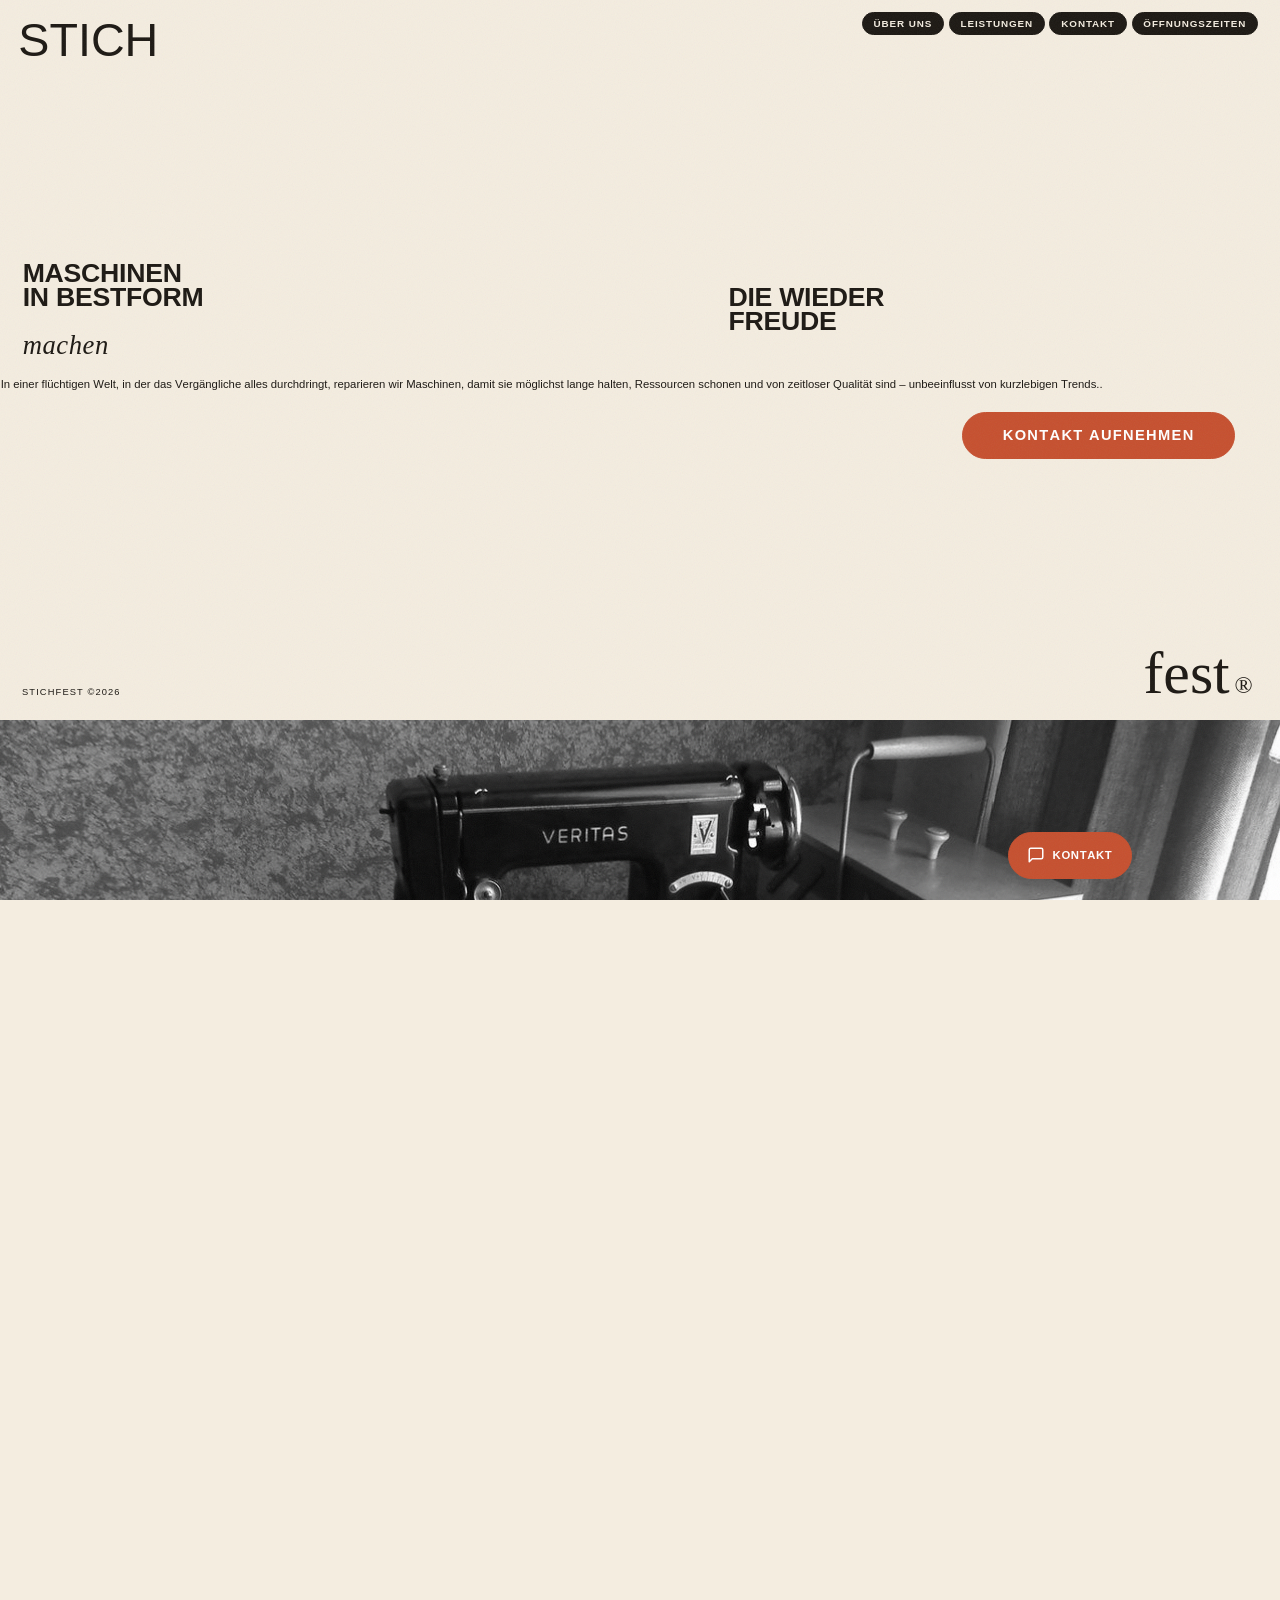
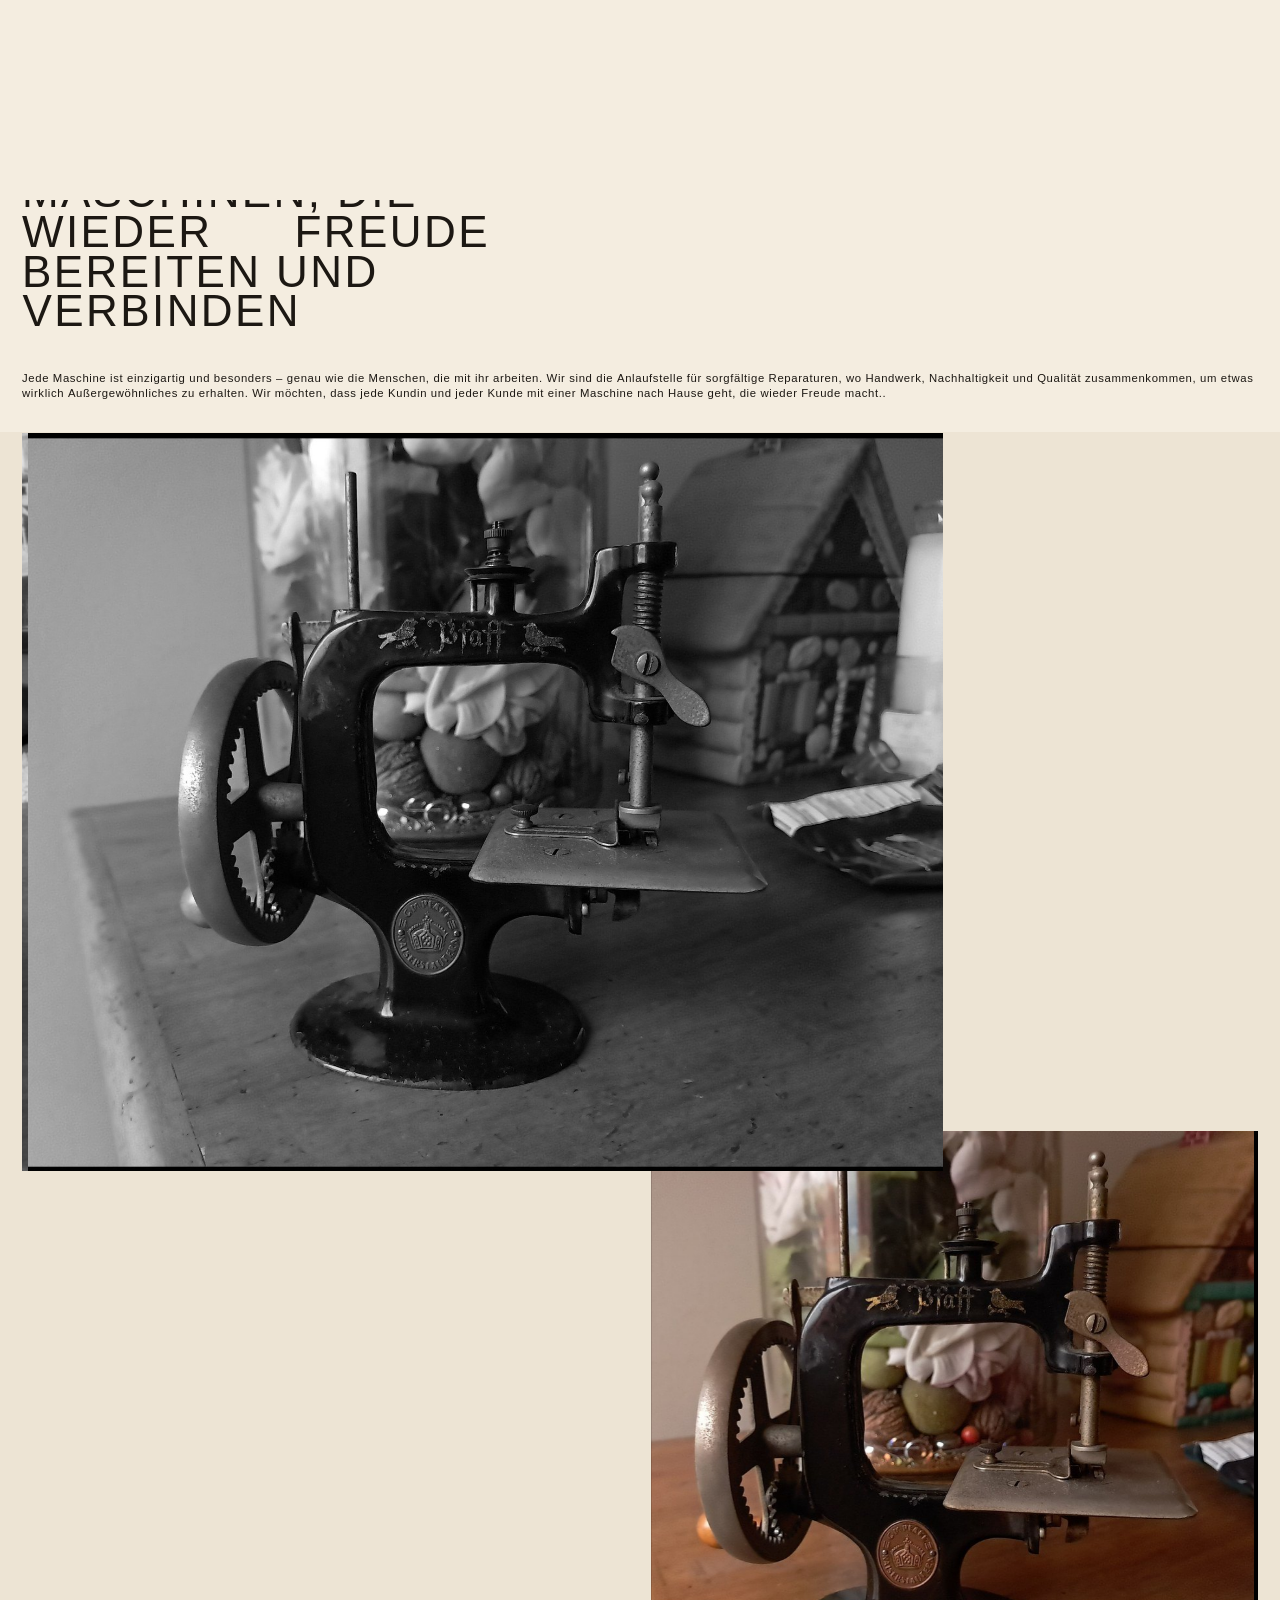
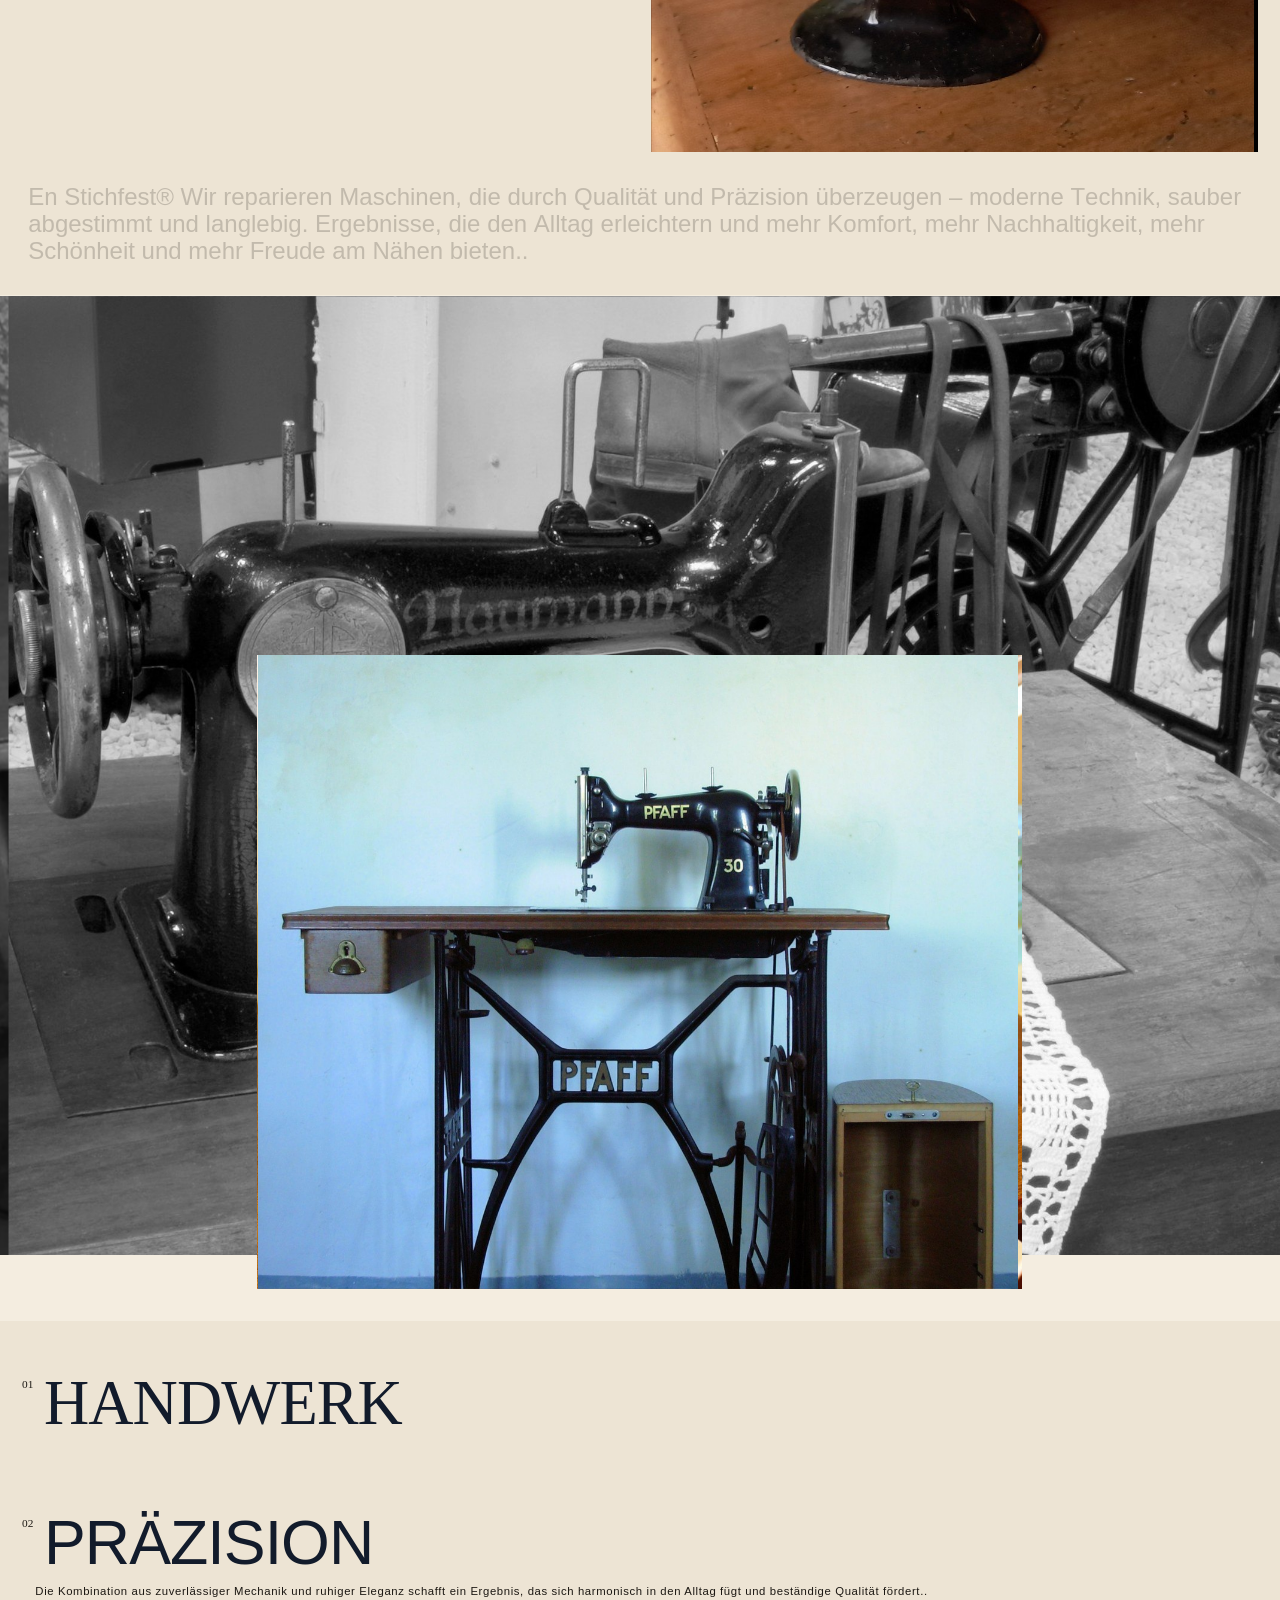
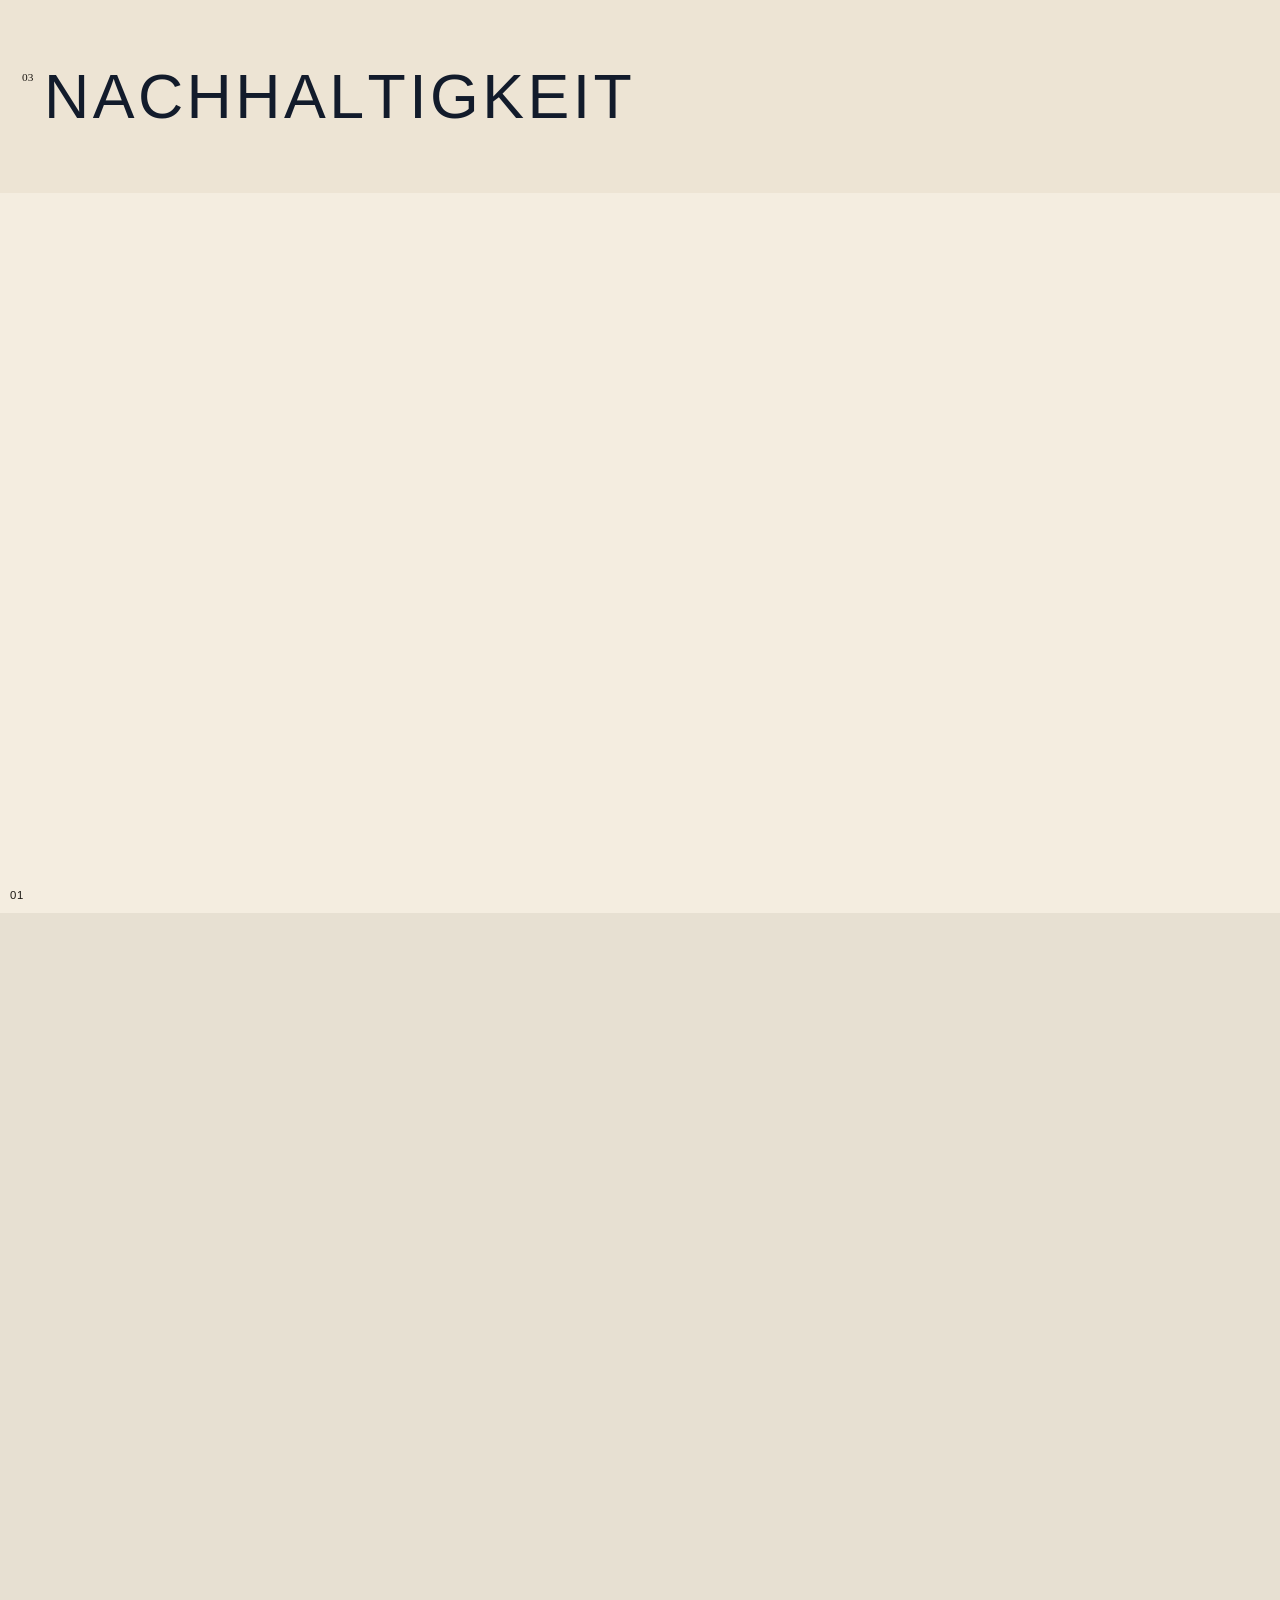
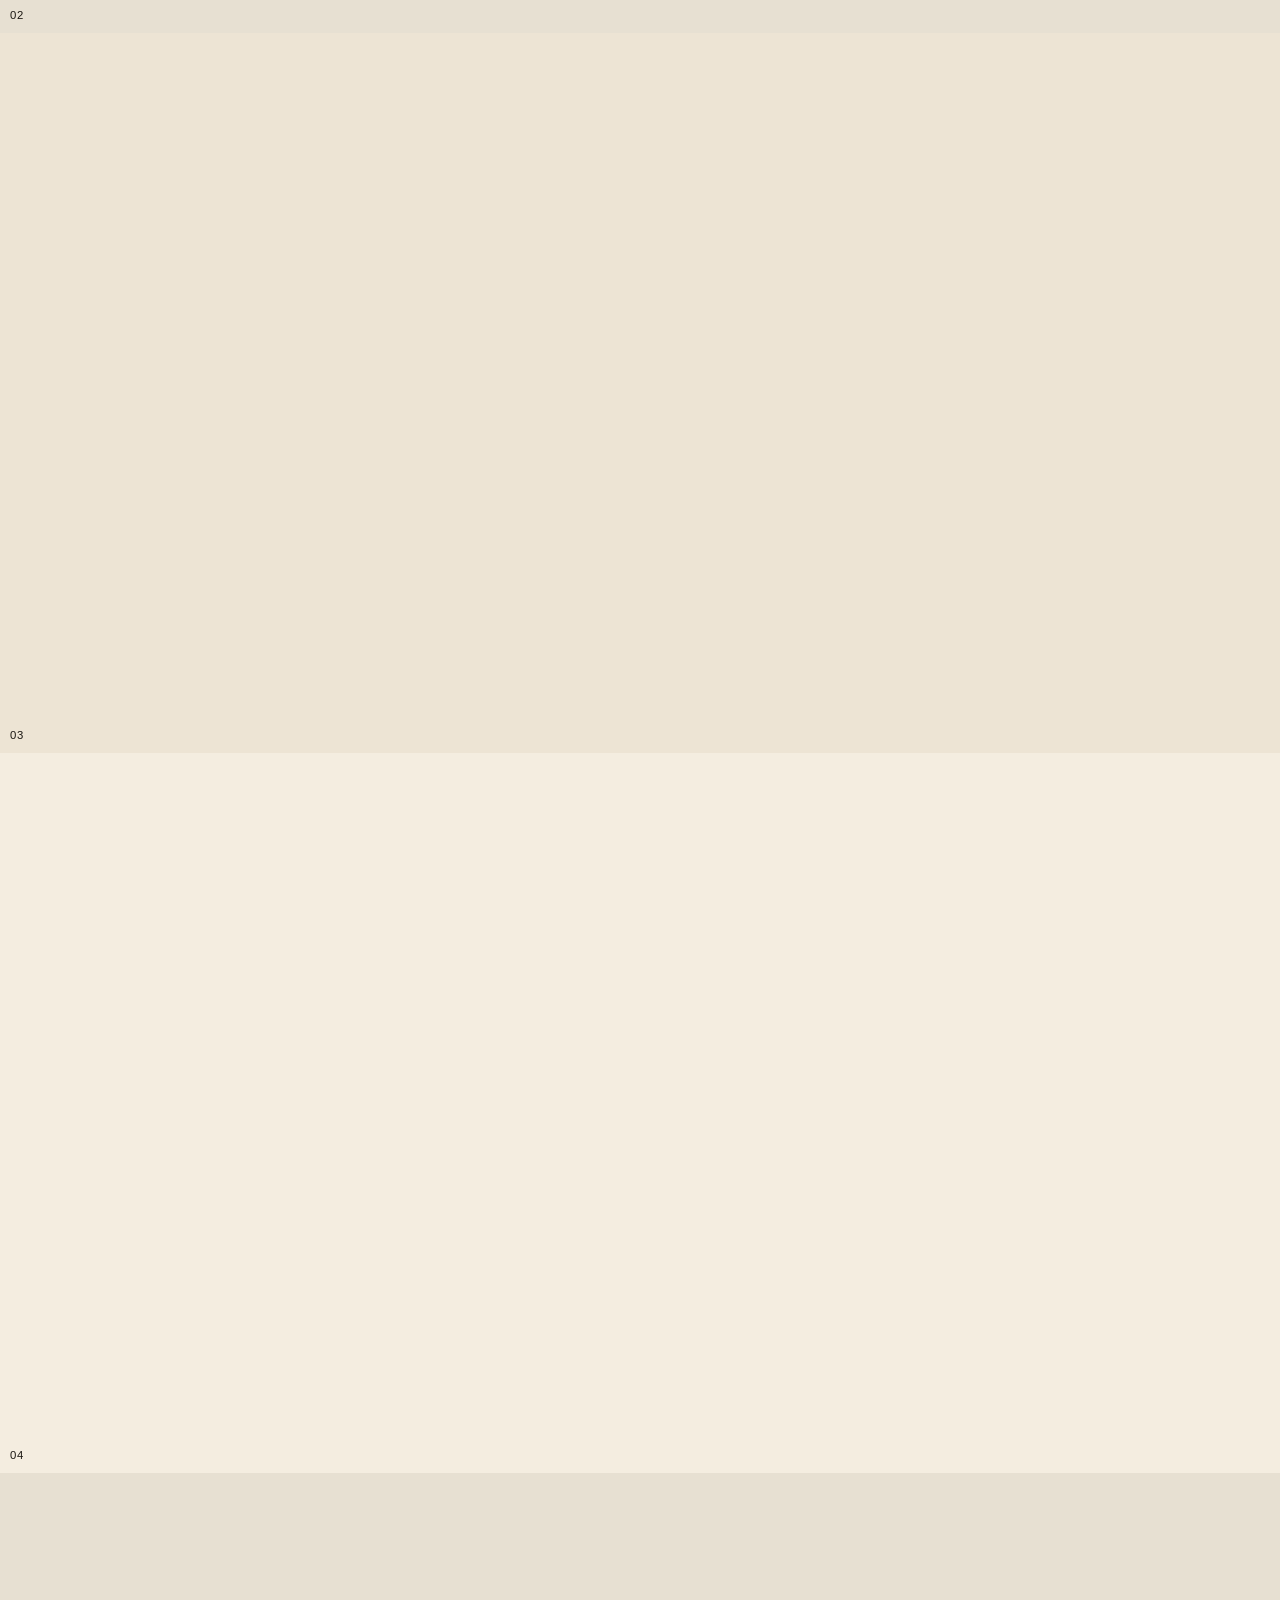
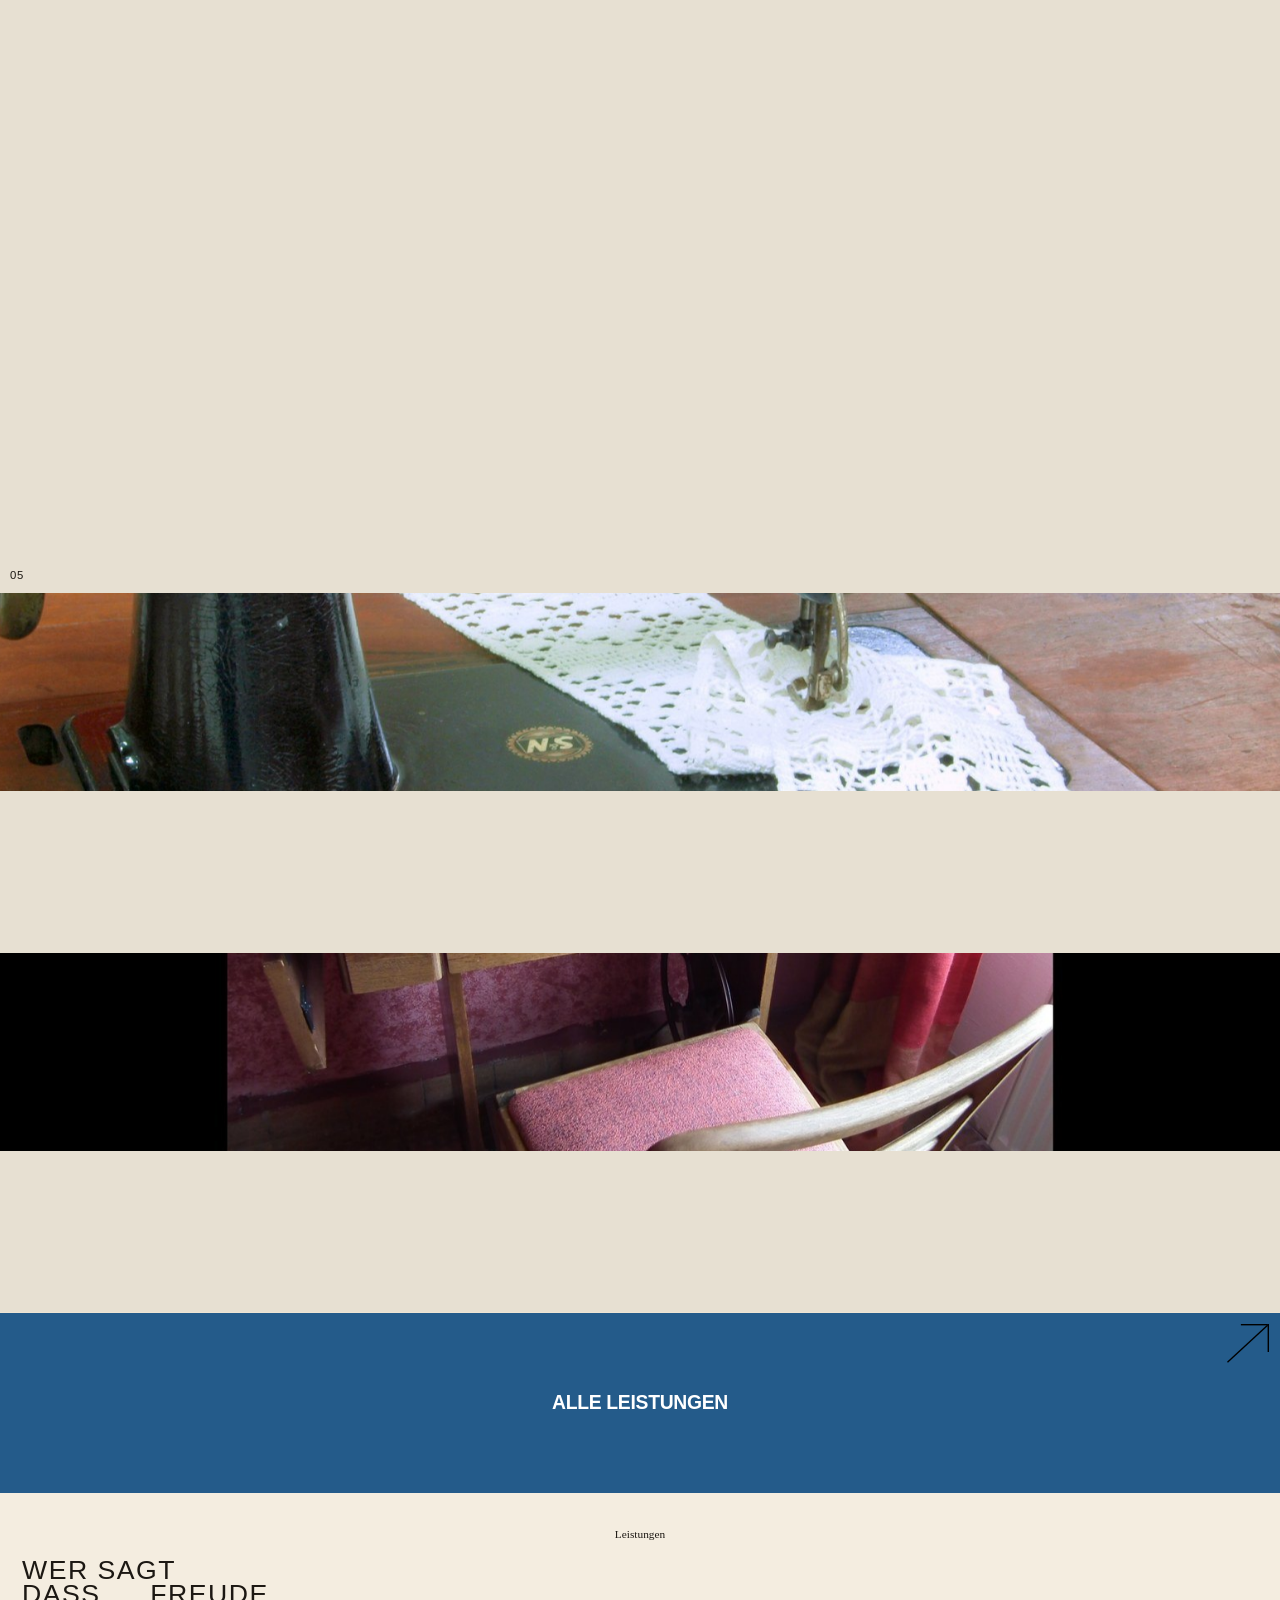
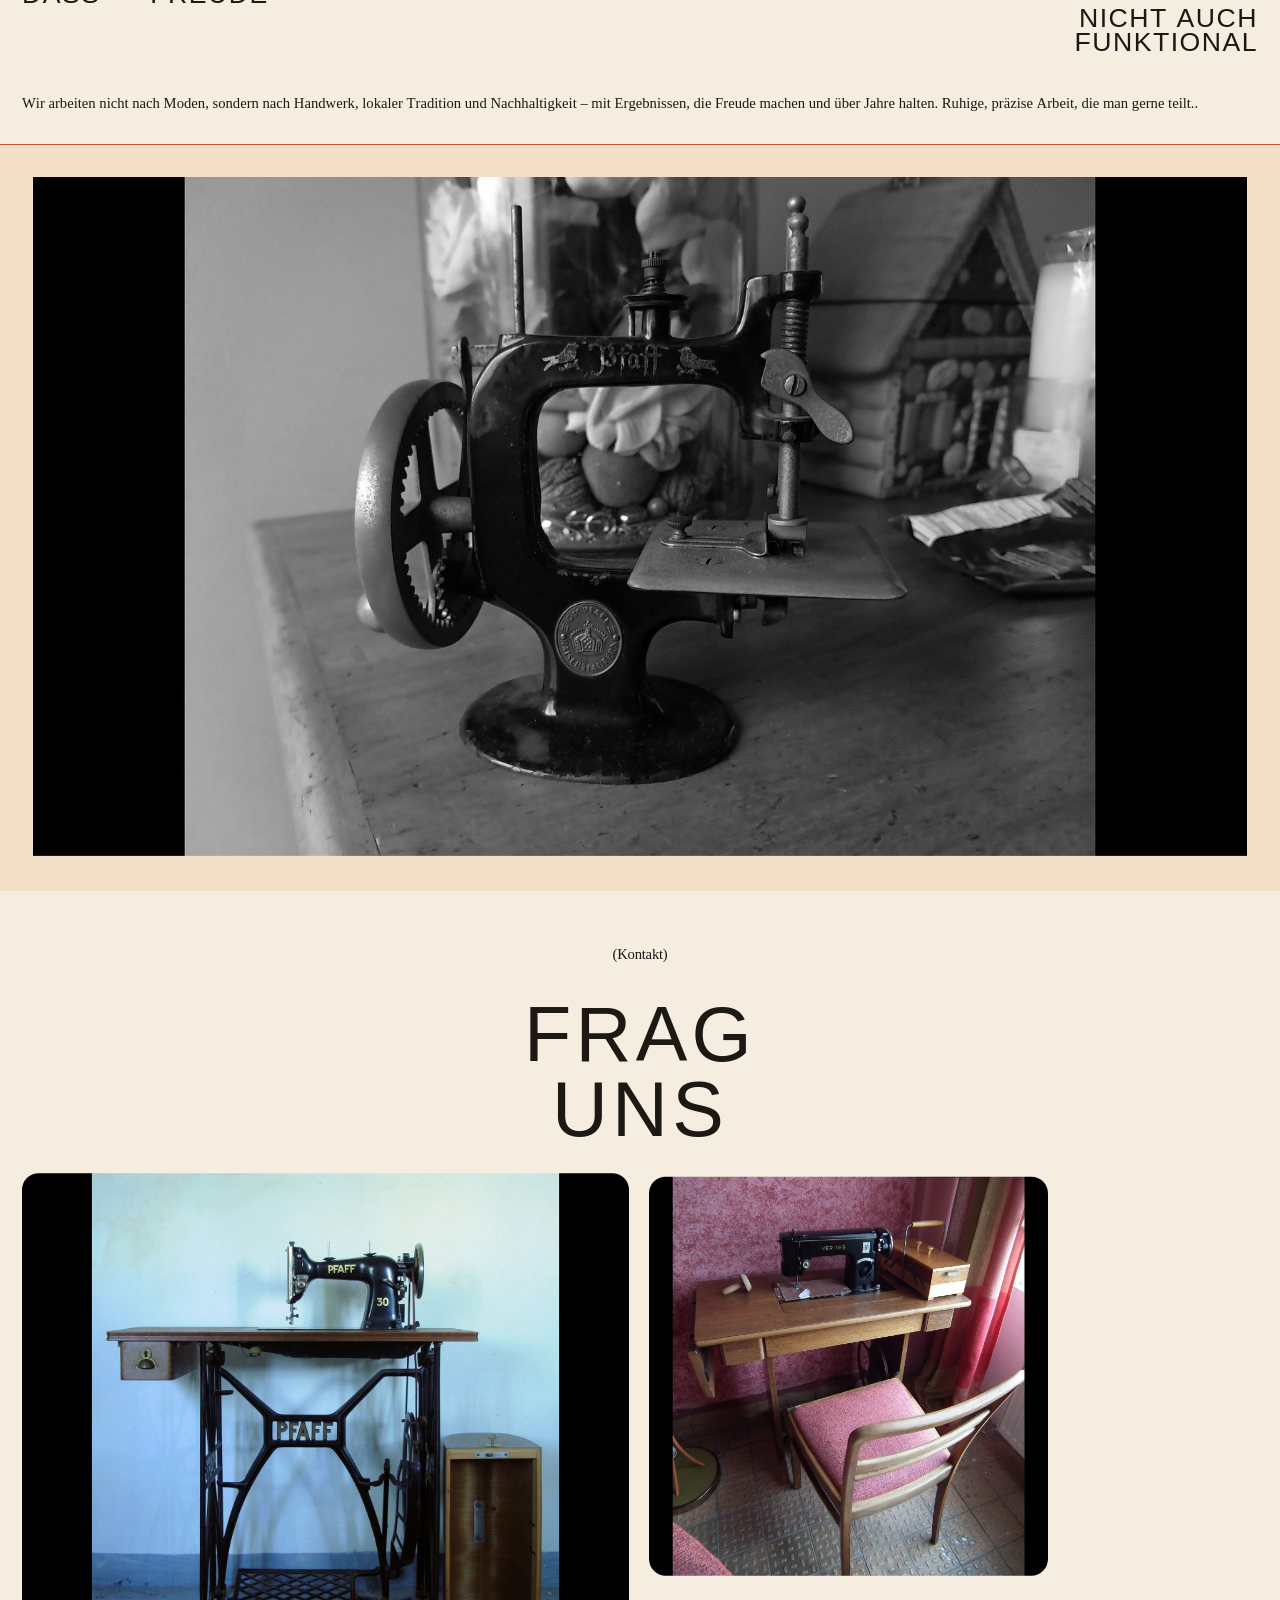
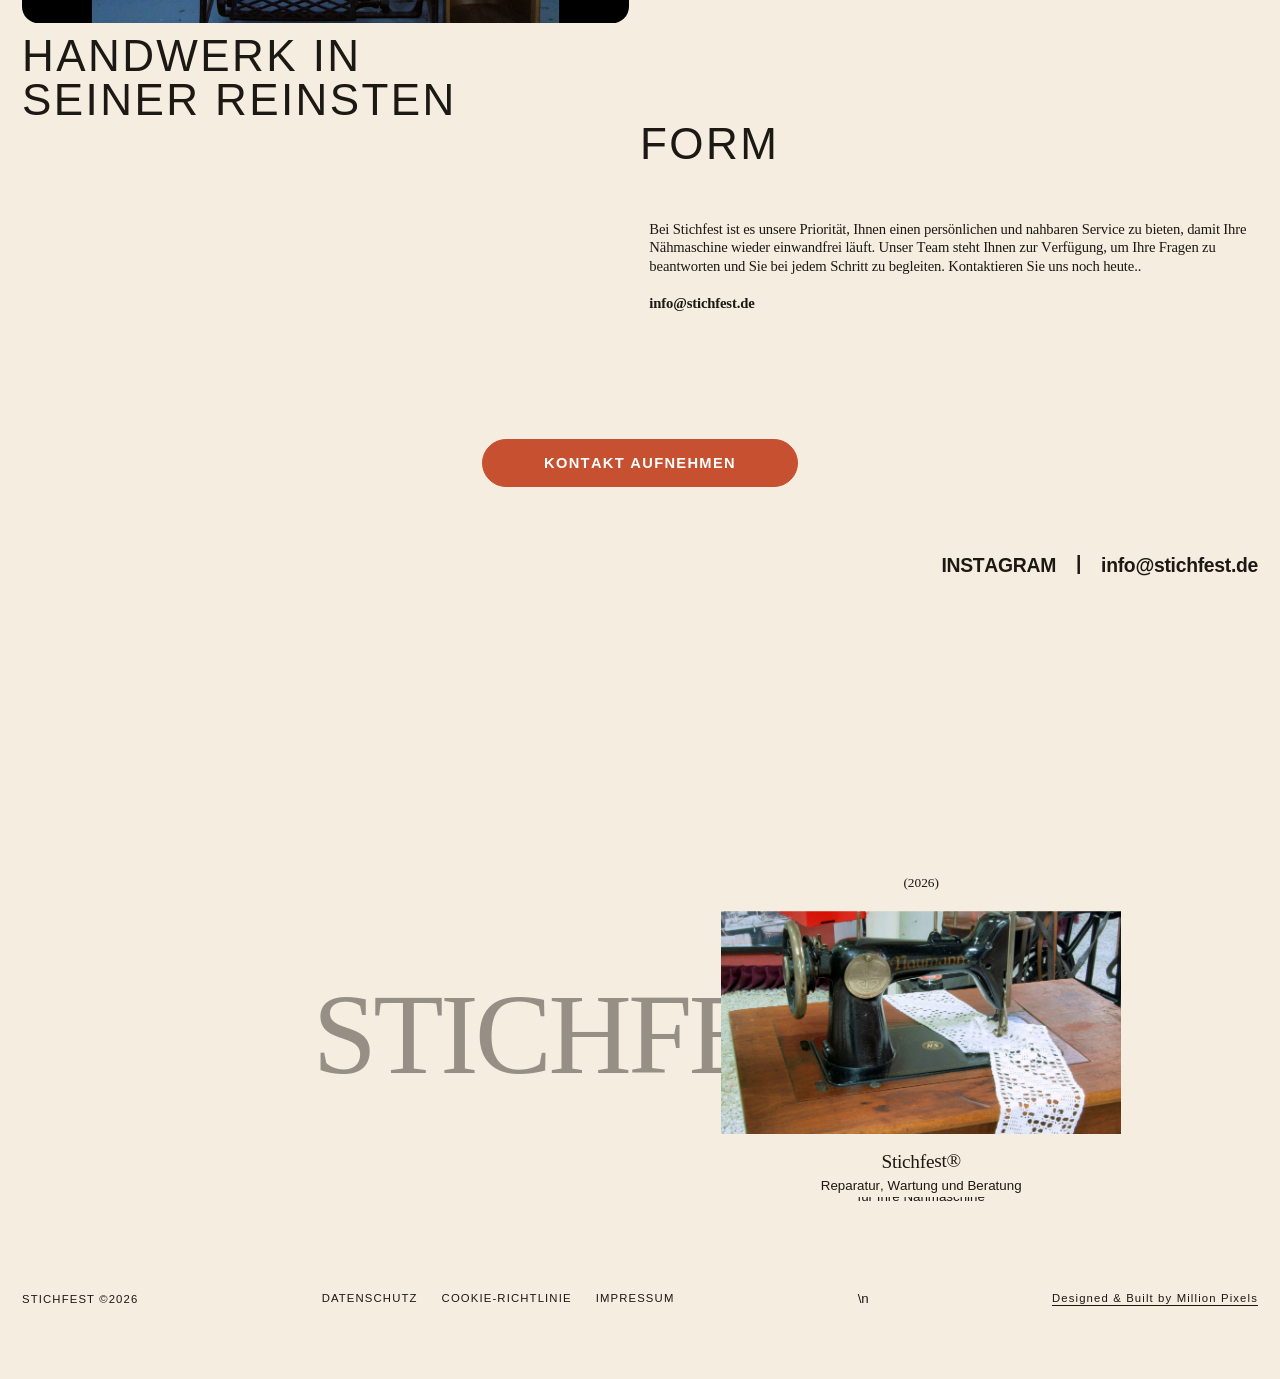
<file: index.html>
<!DOCTYPE html><html lang="de"><head>
	<meta charset="UTF-8">
	<meta name="viewport" content="width=device-width, initial-scale=1">
	<link rel="profile" href="https://gmpg.org/xfn/11">

	<link rel="preload" href="fonts/editorialnew-regular.woff2" as="font" type="font/woff2" crossorigin="anonymous">
	<link rel="preload" href="fonts/editorialnew-regular.woff" as="font" type="font/woff" crossorigin="anonymous">

	<meta name="robots" content="index, follow, max-image-preview:large, max-snippet:-1, max-video-preview:-1">

	<!-- This site is optimized with the Yoast SEO plugin v25.5 - https://yoast.com/wordpress/plugins/seo/ -->
	<title>Start - Stichfest</title>
	<link rel="canonical" href="https://stichfest.es/">
	<meta property="og:locale" content="de_DE">
	<meta property="og:type" content="website">
	<meta property="og:title" content="Start - Stichfest">
	<meta property="og:url" content="https://stichfest.es/">
	<meta property="og:site_name" content="Stichfest">
	<meta property="article:modified_time" content="2026-04-11T09:21:33+00:00">
	<meta name="twitter:card" content="summary_large_image">
	<script type="application/ld+json" class="yoast-schema-graph">{"@context":"https://schema.org","@graph":[{"@type":"WebPage","@id":"https://stichfest.es/","url":"https://stichfest.es/","name":"Start - Stichfest","isPartOf":{"@id":"https://stichfest.es/#website"},"datePublished":"2025-08-18T12:23:34+00:00","dateModified":"2026-04-11T09:21:33+00:00","breadcrumb":{"@id":"https://stichfest.es/#breadcrumb"},"inLanguage":"de","potentialAction":[{"@type":"ReadAction","target":["https://stichfest.es/"]}]},{"@type":"BreadcrumbList","@id":"https://stichfest.es/#breadcrumb","itemListElement":[{"@type":"ListItem","position":1,"name":"Start"}]},{"@type":"WebSite","@id":"https://stichfest.es/#website","url":"https://stichfest.es/","name":"Stichfest Inmobiliaria","description":"","potentialAction":[{"@type":"SearchAction","target":{"@type":"EntryPoint","urlTemplate":"https://stichfest.es/?s={search_term_string}"},"query-input":{"@type":"PropertyValueSpecification","valueRequired":true,"valueName":"search_term_string"}}],"inLanguage":"de"}]}</script>
	<meta name="google-site-verification" content="MYO-Fr5nKrFXSvyj2sY5uC1S-1yBJxszoTvPtQ3QxUY">
	<!-- / Yoast SEO plugin. -->


<link rel="dns-prefetch" href="//cdnjs.cloudflare.com">
<link rel="dns-prefetch" href="//www.youtube.com">
<link rel="dns-prefetch" href="//cdn.jsdelivr.net">
<link rel="dns-prefetch" href="//unpkg.com">
<link rel="alternate" type="application/rss+xml" title="Stichfest » Feed" href="https://stichfest.es/feed/">
<link rel="alternate" title="oEmbed (JSON)" type="application/json+oembed" href="https://stichfest.es/wp-json/oembed/1.0/embed?url=https%3A%2F%2Fstichfest.es%2F">
<link rel="alternate" title="oEmbed (XML)" type="text/xml+oembed" href="https://stichfest.es/wp-json/oembed/1.0/embed?url=https%3A%2F%2Fstichfest.es%2F&amp;format=xml">
<style id="wp-img-auto-sizes-contain-inline-css">
img:is([sizes=auto i],[sizes^="auto," i]){contain-intrinsic-size:3000px 1500px}
/*# sourceURL=wp-img-auto-sizes-contain-inline-css */
</style>
<style id="wp-emoji-styles-inline-css">

	img.wp-smiley, img.emoji {
		display: inline !important;
		border: none !important;
		box-shadow: none !important;
		height: 1em !important;
		width: 1em !important;
		margin: 0 0.07em !important;
		vertical-align: -0.1em !important;
		background: none !important;
		padding: 0 !important;
	}
/*# sourceURL=wp-emoji-styles-inline-css */
</style>
<style id="wp-block-library-inline-css">
:root{--wp-block-synced-color:#7a00df;--wp-block-synced-color--rgb:122,0,223;--wp-bound-block-color:var(--wp-block-synced-color);--wp-editor-canvas-background:#ddd;--wp-admin-theme-color:#007cba;--wp-admin-theme-color--rgb:0,124,186;--wp-admin-theme-color-darker-10:#006ba1;--wp-admin-theme-color-darker-10--rgb:0,107,160.5;--wp-admin-theme-color-darker-20:#005a87;--wp-admin-theme-color-darker-20--rgb:0,90,135;--wp-admin-border-width-focus:2px}@media (min-resolution:192dpi){:root{--wp-admin-border-width-focus:1.5px}}.wp-element-button{cursor:pointer}:root .has-very-light-gray-background-color{background-color:#eee}:root .has-very-dark-gray-background-color{background-color:#313131}:root .has-very-light-gray-color{color:#eee}:root .has-very-dark-gray-color{color:#313131}:root .has-vivid-green-cyan-to-vivid-cyan-blue-gradient-background{background:linear-gradient(135deg,#00d084,#0693e3)}:root .has-purple-crush-gradient-background{background:linear-gradient(135deg,#34e2e4,#4721fb 50%,#ab1dfe)}:root .has-hazy-dawn-gradient-background{background:linear-gradient(135deg,#faaca8,#dad0ec)}:root .has-subdued-olive-gradient-background{background:linear-gradient(135deg,#fafae1,#67a671)}:root .has-atomic-cream-gradient-background{background:linear-gradient(135deg,#fdd79a,#004a59)}:root .has-nightshade-gradient-background{background:linear-gradient(135deg,#330968,#31cdcf)}:root .has-midnight-gradient-background{background:linear-gradient(135deg,#020381,#2874fc)}:root{--wp--preset--font-size--normal:16px;--wp--preset--font-size--huge:42px}.has-regular-font-size{font-size:1em}.has-larger-font-size{font-size:2.625em}.has-normal-font-size{font-size:var(--wp--preset--font-size--normal)}.has-huge-font-size{font-size:var(--wp--preset--font-size--huge)}:root .has-text-align-center{text-align:center}:root .has-text-align-left{text-align:left}:root .has-text-align-right{text-align:right}.has-fit-text{white-space:nowrap!important}#end-resizable-editor-section{display:none}.aligncenter{clear:both}.items-justified-left{justify-content:flex-start}.items-justified-center{justify-content:center}.items-justified-right{justify-content:flex-end}.items-justified-space-between{justify-content:space-between}.screen-reader-text{word-wrap:normal!important;border:0;clip-path:inset(50%);height:1px;margin:-1px;overflow:hidden;padding:0;position:absolute;width:1px}.screen-reader-text:focus{background-color:#ddd;clip-path:none;color:#444;display:block;font-size:1em;height:auto;left:5px;line-height:normal;padding:15px 23px 14px;text-decoration:none;top:5px;width:auto;z-index:100000}html :where(.has-border-color){border-style:solid}html :where([style*=border-color]){border-style:solid}html :where([style*=border-top-color]){border-top-style:solid}html :where([style*=border-right-color]){border-right-style:solid}html :where([style*=border-bottom-color]){border-bottom-style:solid}html :where([style*=border-left-color]){border-left-style:solid}html :where([style*=border-width]){border-style:solid}html :where([style*=border-top-width]){border-top-style:solid}html :where([style*=border-right-width]){border-right-style:solid}html :where([style*=border-bottom-width]){border-bottom-style:solid}html :where([style*=border-left-width]){border-left-style:solid}html :where(img[class*=wp-image-]){height:auto;max-width:100%}:where(figure){margin:0 0 1em}html :where(.is-position-sticky){--wp-admin--admin-bar--position-offset:var(--wp-admin--admin-bar--height,0px)}@media screen and (max-width:600px){html :where(.is-position-sticky){--wp-admin--admin-bar--position-offset:0px}}

/*# sourceURL=/wp-includes/css/dist/block-library/common.min.css */
</style>
<style id="classic-theme-styles-inline-css">
/*! This file is auto-generated */
.wp-block-button__link{color:#fff;background-color:#32373c;border-radius:9999px;box-shadow:none;text-decoration:none;padding:calc(.667em + 2px) calc(1.333em + 2px);font-size:1.125em}.wp-block-file__button{background:#32373c;color:#fff;text-decoration:none}
/*# sourceURL=/wp-includes/css/classic-themes.min.css */
</style>

<style id="global-styles-inline-css">
:root{--wp--preset--aspect-ratio--square: 1;--wp--preset--aspect-ratio--4-3: 4/3;--wp--preset--aspect-ratio--3-4: 3/4;--wp--preset--aspect-ratio--3-2: 3/2;--wp--preset--aspect-ratio--2-3: 2/3;--wp--preset--aspect-ratio--16-9: 16/9;--wp--preset--aspect-ratio--9-16: 9/16;--wp--preset--color--black: #000000;--wp--preset--color--cyan-bluish-gray: #abb8c3;--wp--preset--color--white: #ffffff;--wp--preset--color--pale-pink: #f78da7;--wp--preset--color--vivid-red: #cf2e2e;--wp--preset--color--luminous-vivid-orange: #ff6900;--wp--preset--color--luminous-vivid-amber: #fcb900;--wp--preset--color--light-green-cyan: #7bdcb5;--wp--preset--color--vivid-green-cyan: #00d084;--wp--preset--color--pale-cyan-blue: #8ed1fc;--wp--preset--color--vivid-cyan-blue: #0693e3;--wp--preset--color--vivid-purple: #9b51e0;--wp--preset--gradient--vivid-cyan-blue-to-vivid-purple: linear-gradient(135deg,rgb(6,147,227) 0%,rgb(155,81,224) 100%);--wp--preset--gradient--light-green-cyan-to-vivid-green-cyan: linear-gradient(135deg,rgb(122,220,180) 0%,rgb(0,208,130) 100%);--wp--preset--gradient--luminous-vivid-amber-to-luminous-vivid-orange: linear-gradient(135deg,rgb(252,185,0) 0%,rgb(255,105,0) 100%);--wp--preset--gradient--luminous-vivid-orange-to-vivid-red: linear-gradient(135deg,rgb(255,105,0) 0%,rgb(207,46,46) 100%);--wp--preset--gradient--very-light-gray-to-cyan-bluish-gray: linear-gradient(135deg,rgb(238,238,238) 0%,rgb(169,184,195) 100%);--wp--preset--gradient--cool-to-warm-spectrum: linear-gradient(135deg,rgb(74,234,220) 0%,rgb(151,120,209) 20%,rgb(207,42,186) 40%,rgb(238,44,130) 60%,rgb(251,105,98) 80%,rgb(254,248,76) 100%);--wp--preset--gradient--blush-light-purple: linear-gradient(135deg,rgb(255,206,236) 0%,rgb(152,150,240) 100%);--wp--preset--gradient--blush-bordeaux: linear-gradient(135deg,rgb(254,205,165) 0%,rgb(254,45,45) 50%,rgb(107,0,62) 100%);--wp--preset--gradient--luminous-dusk: linear-gradient(135deg,rgb(255,203,112) 0%,rgb(199,81,192) 50%,rgb(65,88,208) 100%);--wp--preset--gradient--pale-ocean: linear-gradient(135deg,rgb(255,245,203) 0%,rgb(182,227,212) 50%,rgb(51,167,181) 100%);--wp--preset--gradient--electric-grass: linear-gradient(135deg,rgb(202,248,128) 0%,rgb(113,206,126) 100%);--wp--preset--gradient--midnight: linear-gradient(135deg,rgb(2,3,129) 0%,rgb(40,116,252) 100%);--wp--preset--font-size--small: 13px;--wp--preset--font-size--medium: 20px;--wp--preset--font-size--large: 36px;--wp--preset--font-size--x-large: 42px;--wp--preset--spacing--20: 0.44rem;--wp--preset--spacing--30: 0.67rem;--wp--preset--spacing--40: 1rem;--wp--preset--spacing--50: 1.5rem;--wp--preset--spacing--60: 2.25rem;--wp--preset--spacing--70: 3.38rem;--wp--preset--spacing--80: 5.06rem;--wp--preset--shadow--natural: 6px 6px 9px rgba(0, 0, 0, 0.2);--wp--preset--shadow--deep: 12px 12px 50px rgba(0, 0, 0, 0.4);--wp--preset--shadow--sharp: 6px 6px 0px rgba(0, 0, 0, 0.2);--wp--preset--shadow--outlined: 6px 6px 0px -3px rgb(255, 255, 255), 6px 6px rgb(0, 0, 0);--wp--preset--shadow--crisp: 6px 6px 0px rgb(0, 0, 0);}:where(body) { margin: 0; }:where(.is-layout-flex){gap: 0.5em;}:where(.is-layout-grid){gap: 0.5em;}body .is-layout-flex{display: flex;}.is-layout-flex{flex-wrap: wrap;align-items: center;}.is-layout-flex > :is(*, div){margin: 0;}body .is-layout-grid{display: grid;}.is-layout-grid > :is(*, div){margin: 0;}body{padding-top: 0px;padding-right: 0px;padding-bottom: 0px;padding-left: 0px;}:root :where(.wp-element-button, .wp-block-button__link){background-color: #32373c;border-width: 0;color: #fff;font-family: inherit;font-size: inherit;font-style: inherit;font-weight: inherit;letter-spacing: inherit;line-height: inherit;padding-top: calc(0.667em + 2px);padding-right: calc(1.333em + 2px);padding-bottom: calc(0.667em + 2px);padding-left: calc(1.333em + 2px);text-decoration: none;text-transform: inherit;}.has-black-color{color: var(--wp--preset--color--black) !important;}.has-cyan-bluish-gray-color{color: var(--wp--preset--color--cyan-bluish-gray) !important;}.has-white-color{color: var(--wp--preset--color--white) !important;}.has-pale-pink-color{color: var(--wp--preset--color--pale-pink) !important;}.has-vivid-red-color{color: var(--wp--preset--color--vivid-red) !important;}.has-luminous-vivid-orange-color{color: var(--wp--preset--color--luminous-vivid-orange) !important;}.has-luminous-vivid-amber-color{color: var(--wp--preset--color--luminous-vivid-amber) !important;}.has-light-green-cyan-color{color: var(--wp--preset--color--light-green-cyan) !important;}.has-vivid-green-cyan-color{color: var(--wp--preset--color--vivid-green-cyan) !important;}.has-pale-cyan-blue-color{color: var(--wp--preset--color--pale-cyan-blue) !important;}.has-vivid-cyan-blue-color{color: var(--wp--preset--color--vivid-cyan-blue) !important;}.has-vivid-purple-color{color: var(--wp--preset--color--vivid-purple) !important;}.has-black-background-color{background-color: var(--wp--preset--color--black) !important;}.has-cyan-bluish-gray-background-color{background-color: var(--wp--preset--color--cyan-bluish-gray) !important;}.has-white-background-color{background-color: var(--wp--preset--color--white) !important;}.has-pale-pink-background-color{background-color: var(--wp--preset--color--pale-pink) !important;}.has-vivid-red-background-color{background-color: var(--wp--preset--color--vivid-red) !important;}.has-luminous-vivid-orange-background-color{background-color: var(--wp--preset--color--luminous-vivid-orange) !important;}.has-luminous-vivid-amber-background-color{background-color: var(--wp--preset--color--luminous-vivid-amber) !important;}.has-light-green-cyan-background-color{background-color: var(--wp--preset--color--light-green-cyan) !important;}.has-vivid-green-cyan-background-color{background-color: var(--wp--preset--color--vivid-green-cyan) !important;}.has-pale-cyan-blue-background-color{background-color: var(--wp--preset--color--pale-cyan-blue) !important;}.has-vivid-cyan-blue-background-color{background-color: var(--wp--preset--color--vivid-cyan-blue) !important;}.has-vivid-purple-background-color{background-color: var(--wp--preset--color--vivid-purple) !important;}.has-black-border-color{border-color: var(--wp--preset--color--black) !important;}.has-cyan-bluish-gray-border-color{border-color: var(--wp--preset--color--cyan-bluish-gray) !important;}.has-white-border-color{border-color: var(--wp--preset--color--white) !important;}.has-pale-pink-border-color{border-color: var(--wp--preset--color--pale-pink) !important;}.has-vivid-red-border-color{border-color: var(--wp--preset--color--vivid-red) !important;}.has-luminous-vivid-orange-border-color{border-color: var(--wp--preset--color--luminous-vivid-orange) !important;}.has-luminous-vivid-amber-border-color{border-color: var(--wp--preset--color--luminous-vivid-amber) !important;}.has-light-green-cyan-border-color{border-color: var(--wp--preset--color--light-green-cyan) !important;}.has-vivid-green-cyan-border-color{border-color: var(--wp--preset--color--vivid-green-cyan) !important;}.has-pale-cyan-blue-border-color{border-color: var(--wp--preset--color--pale-cyan-blue) !important;}.has-vivid-cyan-blue-border-color{border-color: var(--wp--preset--color--vivid-cyan-blue) !important;}.has-vivid-purple-border-color{border-color: var(--wp--preset--color--vivid-purple) !important;}.has-vivid-cyan-blue-to-vivid-purple-gradient-background{background: var(--wp--preset--gradient--vivid-cyan-blue-to-vivid-purple) !important;}.has-light-green-cyan-to-vivid-green-cyan-gradient-background{background: var(--wp--preset--gradient--light-green-cyan-to-vivid-green-cyan) !important;}.has-luminous-vivid-amber-to-luminous-vivid-orange-gradient-background{background: var(--wp--preset--gradient--luminous-vivid-amber-to-luminous-vivid-orange) !important;}.has-luminous-vivid-orange-to-vivid-red-gradient-background{background: var(--wp--preset--gradient--luminous-vivid-orange-to-vivid-red) !important;}.has-very-light-gray-to-cyan-bluish-gray-gradient-background{background: var(--wp--preset--gradient--very-light-gray-to-cyan-bluish-gray) !important;}.has-cool-to-warm-spectrum-gradient-background{background: var(--wp--preset--gradient--cool-to-warm-spectrum) !important;}.has-blush-light-purple-gradient-background{background: var(--wp--preset--gradient--blush-light-purple) !important;}.has-blush-bordeaux-gradient-background{background: var(--wp--preset--gradient--blush-bordeaux) !important;}.has-luminous-dusk-gradient-background{background: var(--wp--preset--gradient--luminous-dusk) !important;}.has-pale-ocean-gradient-background{background: var(--wp--preset--gradient--pale-ocean) !important;}.has-electric-grass-gradient-background{background: var(--wp--preset--gradient--electric-grass) !important;}.has-midnight-gradient-background{background: var(--wp--preset--gradient--midnight) !important;}.has-small-font-size{font-size: var(--wp--preset--font-size--small) !important;}.has-medium-font-size{font-size: var(--wp--preset--font-size--medium) !important;}.has-large-font-size{font-size: var(--wp--preset--font-size--large) !important;}.has-x-large-font-size{font-size: var(--wp--preset--font-size--x-large) !important;}
/*# sourceURL=global-styles-inline-css */
</style>

<link rel="stylesheet" id="contact-form-7-css" href="css/styles.css" media="all">
<link rel="stylesheet" id="swiper-css" href="css/swiper-bundle.min.css" media="all">
<link rel="stylesheet" id="main-css-css" href="css/main.css" media="all">
<link rel="stylesheet" id="redesign-css" href="css/redesign.css" media="all">
<style id="rocket-lazyload-inline-css">
.rll-youtube-player{position:relative;padding-bottom:56.23%;height:0;overflow:hidden;max-width:100%;}.rll-youtube-player:focus-within{outline: 2px solid currentColor;outline-offset: 5px;}.rll-youtube-player iframe{position:absolute;top:0;left:0;width:100%;height:100%;z-index:100;background:0 0}.rll-youtube-player img{bottom:0;display:block;left:0;margin:auto;max-width:100%;width:100%;position:absolute;right:0;top:0;border:none;height:auto;-webkit-transition:.4s all;-moz-transition:.4s all;transition:.4s all}.rll-youtube-player img:hover{-webkit-filter:brightness(75%)}.rll-youtube-player .play{height:100%;width:100%;left:0;top:0;position:absolute;background:url(images/youtube.png) no-repeat center;background-color: transparent !important;cursor:pointer;border:none;}
/*# sourceURL=rocket-lazyload-inline-css */
</style>


<script id="Swiper-js" src="js/swiper-bundle.min.js"></script>
<script id="YT-js" src="https://www.youtube.com/player_api?ver=1.0"></script>
<script id="Gsap-js" src="js/gsap.min.js"></script>
<script id="ScrollTrigger-js" src="js/ScrollTrigger.min.js"></script>
<script id="Swup-js" src="js/Swup.umd.js"></script>
<script id="ScrollSmoother-js" src="js/ScrollSmoother.min.js"></script>
<script id="SplitText-js" src="js/SplitText.min.js"></script>
<script id="MorphSVGPlugin-js" src="js/MorphSVGPlugin.min.js"></script>
<script id="Lenis-smooth-js" src="js/lenis.min.js"></script>
<script id="preloader-js-js" src="js/preloader.js"></script>
<link rel="https://api.w.org/" href="https://stichfest.es/wp-json/"><link rel="alternate" title="JSON" type="application/json" href="https://stichfest.es/wp-json/wp/v2/pages/1050"><link rel="EditURI" type="application/rsd+xml" title="RSD" href="https://stichfest.es/xmlrpc.php?rsd">
<meta name="generator" content="WordPress 7.0.4">
<link rel="shortlink" href="https://stichfest.es/">
<link rel="icon" href="images/favicon-150x150.png" sizes="32x32">
<link rel="icon" href="images/favicon-300x300.png" sizes="192x192">
<link rel="apple-touch-icon" href="images/favicon-300x300.png">
<meta name="msapplication-TileImage" content="https://stichfest.es/wp-content/uploads/2025/05/favicon-300x300.png">
<noscript><style id="rocket-lazyload-nojs-css">.rll-youtube-player, [data-lazy-src]{display:none !important;}</style></noscript>
</head>


<body>


	<!-- loader -->
	<!-- <div class="loader"> -->
		
		<!-- <div class="loader__logo logo">
			<div class="logo__normal">Normal</div>
			<div class="logo__is">is</div>
			<div class="logo__boring">boring<div class="reg">®</div></div>
		</div> -->
		<!-- <img class="loader__image" src="https://stichfest.es/wp-content/themes/stichfest25/images/logo_stichfest.svg"> -->
		
	<!-- </div> -->
	<!-- loader -->

	<div class="grid wrapper">
					<div></div>
					<div></div>
					<div></div>
					<div></div>
					<div></div>
					<div></div>
					<div></div>
					<div></div>
					<div></div>
					<div></div>
					<div></div>
					<div></div>
			</div>


	<div id="mouse" class="d-md-nonexx"><div><span class="f-izmir t-parrafo"></span></div></div>

	<header>
		
		<div class="header wrapper">

			<!-- logo -->
			<div class="header__logo logo c-white" data-url="index.html">
				<!-- <a href="index.html">&nbsp;</a> -->
				<div class="logo__normal link disabled">Stich</div>
				<div class="logo__group">
					<div class="logo__is">fest<div class="reg" style="transform:none;font-size:0.4em;margin:0 0.2em;display:inline-block">®</div></div>
				</div>
				<!-- <img class="logo__image" src="https://stichfest.es/wp-content/themes/stichfest25/images/logo_stichfest.svg"> -->
			</div>

			<!-- header nav -->
			<nav class="header__nav" aria-label="Hauptnavigation">
				<a href="ueber-uns.html">Über uns</a>
				<a href="leistungen.html">Leistungen</a>
				<a href="kontakt.html">Kontakt</a>
				<a href="kontakt.html#oeffnungszeiten">Öffnungszeiten</a>
			</nav>

			<!-- btn menu -->
			<a class="header__btn btn btn--menu btn--header btn--bg f-edit t-parrafo-l d-none">
				<span><span>Menü</span></span>
			</a>

			<!-- btn anchors -->
			<a class="header__footer__btn btn--header btn btn--bg f-edit t-parrafo-l d-none">
				<span>
					<span>
						<span class="number f-edit t-italic t-parrafo-l"></span> 
						<span class="circle"></span> 
						<span class="name f-edit t-parrafo-l"></span> 
					</span>
				</span>
			</a>

			<!-- loader -->
			<div class="header__percent loader__percent f-edit-reg t-titulo-xxl">0%</div>
			<div class="header__progress loader__progress"></div>

		</div>

		<!-- MENU -->
			<div class="header__menu c-black d-none">
				<div class="header__menu__bg"></div>
				<ul id="menu-principal" class="header__menu__nav-site f-izmir t-titulo-l t-upper"><li id="menu-item-1411" class="link menu-item menu-item-type-post_type menu-item-object-page menu-item-1411"><a href="ueber-uns.html">Über uns</a></li>
<li id="menu-item-1412" class="no-show link menu-item menu-item-type-post_type menu-item-object-page menu-item-1412"><a href="leistungen.html">Leistungen</a></li>
<li id="menu-item-1088" class="link menu-item menu-item-type-custom menu-item-object-custom menu-item-1088"><a href="kontakt.html">Kontakt</a></li>
<li id="menu-item-1089" class="no-show-scroll link menu-item menu-item-type-custom menu-item-object-custom menu-item-1089"><a href="kontakt.html#oeffnungszeiten">Öffnungszeiten</a></li>
</ul>
				<div class="header__menu__content">
					<div class="header__menu__media expand_mouse follow__wrap" data-text="Erkunden" data-url="reparatur.html">
						<a href="reparatur.html" class="btn btn--circle follow__mouse--md f-izmir t-parrafo-l d-none d-md-flex"></a>
						<div class="header__menu__media__title f-medium t-titulo-xl t-upper">STICHFEST</div>
						
<div class="media header__menu__media__image noAnimate no-general-anim noAspect" data-delay=""> 
            <div class="media__wrap-source image">
            <img class="media__source w-100" src="images/machine-vintage-1.jpg">
        </div>
    </div>

					</div>
					<nav class="header__menu__nav-single">
						
						<h5 class="header__menu__nav-single__title f-izmir t-titulo t-upper">Leistungen</h5>

						<a href="leistungen.html" class="header__menu__nav-single__link f-edit t-parrafo-l"><span class="link under">Alle Leistungen</span></a>
						
						<div class="header__menu__nav-single__proyectos"><div class="header__menu__nav-single__proyectos">
                            <div class="header__menu__nav-single__proyectos__item ">
                                <a href="reparatur.html">
                                    <div class="num-title t-titulo-l t-upper">
                                        <span class="num f-edit t-parrafo-xl t-normal">(1)</span> 
                                        <span class="title">Reparatur</span>
                                    </div>
                                    <div class="place f-edit t-parrafo-xl t-italic">Werkstatt</div>
                                </a>
                            </div>
                            <div class="header__menu__nav-single__proyectos__item ">
                                <a href="wartung.html">
                                    <div class="num-title t-titulo-l t-upper">
                                        <span class="num f-edit t-parrafo-xl t-normal">(2)</span> 
                                        <span class="title">Wartung</span>
                                    </div>
                                    <div class="place f-edit t-parrafo-xl t-italic">Pflege &amp; Service</div>
                                </a>
                            </div>
                            <div class="header__menu__nav-single__proyectos__item ">
                                <a href="beratung.html">
                                    <div class="num-title t-titulo-l t-upper">
                                        <span class="num f-edit t-parrafo-xl t-normal">(3)</span> 
                                        <span class="title">Beratung</span>
                                    </div>
                                    <div class="place f-edit t-parrafo-xl t-italic">Persönlich</div>
                                </a>
                            </div>
													</div>
					</nav>
				</div>
				
				<a href="tel:info@stichfest.de" class="header__menu__link-footer f-edit t-titulo link">info@stichfest.de</a>
			</div>
		<!-- MENU -->

	</header>

	<!-- transition -->
	<div class="transition"></div>
	<!-- transition -->

	<div id="smooth-wrapper">
		<div id="smooth-content">


<main data-id="1050" data-name="Home" data-recipient="">
	
	<section class="mod-scroll">

    
<div class="mod-scroll__intro bg-white">
    <div class="wrapper">

        <ul id="menu-principal-1" class="mod-scroll__intro__menu f-izmir t-parrafo t-upper"><li class="link menu-item menu-item-type-post_type menu-item-object-page menu-item-1411"><a href="ueber-uns.html">Über uns</a></li>
<li class="no-show link menu-item menu-item-type-post_type menu-item-object-page menu-item-1412"><a href="leistungen.html">Leistungen</a></li>
<li class="link menu-item menu-item-type-custom menu-item-object-custom menu-item-1088"><a href="kontakt.html">Kontakt</a></li>
<li class="no-show-scroll link menu-item menu-item-type-custom menu-item-object-custom menu-item-1089"><a href="kontakt.html#oeffnungszeiten">Öffnungszeiten</a></li>
</ul>
        <div class="mod-scroll__intro__section mod-scroll__section t-parrafo-l f-edit">Start</div>
        <div class="mod-scroll__intro__copyright t-subtitulo f-izmir">Stichfest ©2026</div>

        <div class="mod-scroll__intro__content">
            <div class="mod-scroll__intro__wrap-titles">
                                    <div class="mod-scroll__intro__title f-izmir t-titulo-xxl line lh-less is_home">
                        Maschinen<br>in Bestform                    </div>
                                    <div class="mod-scroll__intro__title f-izmir t-titulo-xxl line lh-less is_home">
                        <br>die wieder<br>Freude                    </div>
                                    <div class="mod-scroll__intro__title f-izmir t-titulo-xxl line lh-less is_home">
                        <em>machen</em>                    </div>
                            </div>
            <div class="mod-scroll__intro__text">
                <p>In einer flüchtigen Welt, in der das Vergängliche alles durchdringt, reparieren wir Maschinen, damit sie möglichst lange halten, Ressourcen schonen und von zeitloser Qualität sind – unbeeinflusst von kurzlebigen Trends..</p>
            </div>
            <a href="kontakt.html" class="mod-scroll__intro__btn btn btn--bg btn--bg-xl f-edit t-titulo">Kontakt aufnehmen</a>
        </div>

        <div class="mod-scroll__intro__logo logo c-black">
            <!-- <a href="index.html">&nbsp;</a> -->
            <div class="logo__normal link" data-url="index.html">Stich</div>
            <div class="logo__group">
                <div class="logo__is">fest<div class="reg" style="transform:none;font-size:0.4em;margin:0 0.2em;display:inline-block">®</div></div>
            </div>
        </div>

    </div>
</div>



<div class="mod-scroll__images bg-white principal    ">

    
        
<div class="media mod-scroll__images__image-single noAspect noAnimate no-general-anim" data-delay=""> 
            <div class="media__wrap-source image">
            <img class="media__source w-100" src="images/machine-dark-1.jpg">
        </div>
    </div>


                    <div class="mod-scroll__images__flip flipMedia flipMedia--upDown" data-duration="1.2">
        
                
<div class="media flipMedia__media flipMedia__media--down noAspect noAnimate no-general-anim" data-delay=""> 
            <div class="media__wrap-source image">
            <img class="media__source w-100" src="images/sewing-1.jpg">
        </div>
    </div>


<div class="media flipMedia__media flipMedia__media--up noAspect noAnimate no-general-anim" data-delay=""> 
            <div class="media__wrap-source image">
            <img class="media__source w-100" src="images/sewing-2.jpg">
        </div>
    </div>

                
            </div>
        
             
</div>



<div class="mod-scroll__text bg-white">
    <div class="wrapper">

                    <div class="mod-scroll__text__section mod-scroll__section t-parrafo-l f-edit">Über uns</div>
                
        <div class="mod-scroll__text__wrap-text">
        
            <div class="mod-scroll__text__title t-supertitulo f-regular">
                                    <div class="mod-scroll__text__title__line line t-title-ls t-upper col-12 align-left t-left">
                        Maschinen, die                    </div>
                                    <div class="mod-scroll__text__title__line line t-title-ls t-upper col-12 align-left t-left">
                        wieder <span></span><span></span><span></span><span></span> Freude                    </div>
                                    <div class="mod-scroll__text__title__line line t-title-ls t-upper col-12 align-left t-left">
                        bereiten und                    </div>
                                    <div class="mod-scroll__text__title__line line t-title-ls t-upper col-12 align-left t-right">
                        verbinden                    </div>
                            </div>

                            <div class="mod-scroll__text__text f-izmir t-parrafo">
                    <p>Jede Maschine ist einzigartig und besonders – genau wie die Menschen, die mit ihr arbeiten. Wir sind die Anlaufstelle für sorgfältige Reparaturen, wo Handwerk, Nachhaltigkeit und Qualität zusammenkommen, um etwas wirklich Außergewöhnliches zu erhalten. Wir möchten, dass jede Kundin und jeder Kunde mit einer Maschine nach Hause geht, die wieder Freude macht..</p>
                </div>
            
        </div>
        
    </div>
</div>

<div class="mod-scroll__images-text bg-black c-white ">
    <div class="wrapper">

                    <div class="mod-scroll__images-text__flip flipMedia flipMedia--rightLeft" data-duration="1.3" data-start="100% 70%">
                
<div class="media flipMedia__media flipMedia__media--down noAspect noAnimate no-general-anim" data-delay=""> 
            <div class="media__wrap-source image">
            <img class="media__source w-100" src="images/machine-needle-1.jpg">
        </div>
    </div>


<div class="media flipMedia__media flipMedia__media--up noAspect noAnimate no-general-anim" data-delay=""> 
            <div class="media__wrap-source image">
            <img class="media__source w-100" src="images/hands-1.jpg">
        </div>
    </div>

            </div>
        
                    <div class="mod-scroll__images-text__flip flipMedia flipMedia--leftRight" data-duration="1.3" data-start="0% 70%">
                
<div class="media flipMedia__media flipMedia__media--down noAspect noAnimate no-general-anim" data-delay=""> 
            <div class="media__wrap-source image">
            <img class="media__source w-100" src="images/machine-thread-1.jpg">
        </div>
    </div>


<div class="media flipMedia__media flipMedia__media--up noAspect noAnimate no-general-anim" data-delay=""> 
            <div class="media__wrap-source image">
            <img class="media__source w-100" src="images/sewing-3.jpg">
        </div>
    </div>

            </div>
        
        <div class="mod-scroll__images-text__text">
            <p>En Stichfest® Wir reparieren Maschinen, die durch Qualität und Präzision überzeugen – moderne Technik, sauber abgestimmt und langlebig. Ergebnisse, die den Alltag erleichtern und mehr Komfort, mehr Nachhaltigkeit, mehr Schönheit und mehr Freude am Nähen bieten..</p>
        </div>

    </div>
</div>


<div class="mod-scroll__images bg-beige c-black secundario    ">

    
        <div class="mod-scroll__images__flip flipMedia flipMedia--rightLeft
            " data-duration="1.7" data-start="116% 100%"> 

            
<div class="media flipMedia__media flipMedia__media--down noAspect noAnimate no-general-anim" data-delay=""> 
            <div class="media__wrap-source image">
            <img class="media__source w-100" src="images/tools-1.jpg">
        </div>
    </div>


<div class="media flipMedia__media flipMedia__media--up noAspect noAnimate no-general-anim" data-delay=""> 
            <div class="media__wrap-source image">
            <img class="media__source w-100" src="images/machine-close-1.jpg">
        </div>
    </div>

            
        </div>

                    <div class="mod-scroll__images__flip flipMedia flipMedia--leftRight" data-duration="1.7" data-start="100% 100%">
        
                
<div class="media flipMedia__media flipMedia__media--down noAspect noAnimate no-general-anim" data-delay=""> 
            <div class="media__wrap-source image">
            <img class="media__source w-100" src="images/tools-2.jpg">
        </div>
    </div>


<div class="media flipMedia__media flipMedia__media--up noAspect noAnimate no-general-anim" data-delay=""> 
            <div class="media__wrap-source image">
            <img class="media__source w-100" src="images/sewing-4.jpg">
        </div>
    </div>

                
            </div>
        
             
</div>




<div class="mod-scroll__terms follow__wrap bg-blue 
before-bg-blue">

            <div class="mod-scroll__terms__term">

            
            <div class="mod-scroll__terms__term__text f-izmir t-parrafo d-none d-md-block">
                <div class="mod-scroll__terms__term__text__single">
                    Sorgfältiges Handwerk und ruhige Präzision zeigen sich in jedem Detail – von der feinen Sticheinstellung bis zur Liebe zum Material..                 </div>
            </div>

            <div class="mod-scroll__terms__term__wrap-title">
                <div class="mod-scroll__terms__term__num f-edit t-parrafo">01</div>
                <div class="mod-scroll__terms__term__title t-supertitulo-l f-edit lh-less2">
                    <span class="mod-scroll__terms__term__title__filter">
                        <span class="mod-scroll__terms__term__title__color">
                            HANDWERK                        </span>
                    </span>
                </div>
            </div>

        </div>
            <div class="mod-scroll__terms__term">

                            <div class="mod-scroll__terms__term__text mod-scroll__terms__term__text-group f-izmir t-parrafo d-md-none">
                                            <div class="mod-scroll__terms__term__text__single">
                            Sorgfältiges Handwerk und ruhige Präzision zeigen sich in jedem Detail – von der feinen Sticheinstellung bis zur Liebe zum Material..                         </div>
                                            <div class="mod-scroll__terms__term__text__single">
                            Die Kombination aus zuverlässiger Mechanik und ruhiger Eleganz schafft ein Ergebnis, das sich harmonisch in den Alltag fügt und beständige Qualität fördert..                        </div>
                                            <div class="mod-scroll__terms__term__text__single">
                            Offene, pragmatische Lösungen: vielseitige und flexible Maschinen, die mehr als einen Zweck erfüllen und sich dem Alltag anpassen.                        </div>
                                    </div>
            
            <div class="mod-scroll__terms__term__text f-izmir t-parrafo d-none d-md-block">
                <div class="mod-scroll__terms__term__text__single">
                    Die Kombination aus zuverlässiger Mechanik und ruhiger Eleganz schafft ein Ergebnis, das sich harmonisch in den Alltag fügt und beständige Qualität fördert..                </div>
            </div>

            <div class="mod-scroll__terms__term__wrap-title">
                <div class="mod-scroll__terms__term__num f-edit t-parrafo">02</div>
                <div class="mod-scroll__terms__term__title t-supertitulo-l f-regular lh-less2">
                    <span class="mod-scroll__terms__term__title__filter">
                        <span class="mod-scroll__terms__term__title__color">
                            PRÄZISION                        </span>
                    </span>
                </div>
            </div>

        </div>
            <div class="mod-scroll__terms__term">

            
            <div class="mod-scroll__terms__term__text f-izmir t-parrafo d-none d-md-block">
                <div class="mod-scroll__terms__term__text__single">
                    Offene, pragmatische Lösungen: vielseitige und flexible Maschinen, die mehr als einen Zweck erfüllen und sich dem Alltag anpassen.                </div>
            </div>

            <div class="mod-scroll__terms__term__wrap-title">
                <div class="mod-scroll__terms__term__num f-edit t-parrafo">03</div>
                <div class="mod-scroll__terms__term__title t-supertitulo-l f-izmir lh-less2">
                    <span class="mod-scroll__terms__term__title__filter">
                        <span class="mod-scroll__terms__term__title__color">
                            NACHHALTIGKEIT                        </span>
                    </span>
                </div>
            </div>

        </div>
    
    <div class="follow__mouse">
                    <img src="images/machine-white-1.jpg">
                    <img src="images/machine-vintage-2.jpg">
                    <img src="images/tools-3.jpg">
            </div>

</div>



    
    <!-- version home -->
    <div class="mod-scroll__projects">
        <div class="mod-scroll__projects__wrap-text">
            <div class="mod-scroll__projects__section mod-scroll__section t-parrafo-l f-edit">Leistungen</div>
            <div class="mod-scroll__projects__text f-izmir t-parrafo">
                Qualität schreit nicht und folgt keinen oberflächlichen Trends: Sie ist still, präzise, zuverlässig und macht Freude. Bei Stichfest reparieren wir nicht nur Maschinen – wir erhalten ein Stück Lebensqualität..            </div>
        </div>

        <!-- projects -->
        
            
                            <div class="mod-scroll__projects__item  bg-beige c-black">
                    
                    <!-- item-project -->
                    <div class="mod-scroll__projects__item__content">
                        
<div class="media mod-scroll__projects__item__image noAnimate no-general-anim" data-delay=""> 
            <div class="media__wrap-source image">
            <img class="media__source w-100" src="images/machine-red-1.jpg">
        </div>
    </div>

                        <div class="mod-scroll__projects__item__text">
                            <div class="mod-scroll__projects__item__text__data">

                                <div class="f-edit t-parrafo-l"><span>2024</span></div>
                                <div class="f-izmir t-parrafo-l"><span>WERKSTATT</span></div>
                                <div class="f-izmir t-parrafo data-number">01</div>

                                 
                                    <span><a href="reparatur.html" class="btn btn--bg btn--bg-inv btn--bg-beige c-black f-edit t-parrafo-l
                                     ">
                                        Mehr erfahren                                    </a></span>
                                                            </div>
                            <div class="mod-scroll__projects__item__text__title t-upper f-regular t-titulo-xxl">Reparatur</div>
                        </div>
                    </div>

                                    </div>
                
                            <div class="mod-scroll__projects__item  bg-grey">
                    
                    <!-- item-project -->
                    <div class="mod-scroll__projects__item__content">
                        
<div class="media mod-scroll__projects__item__image noAnimate no-general-anim" data-delay=""> 
            <div class="media__wrap-source image">
            <img class="media__source w-100" src="images/tools-4.jpg">
        </div>
    </div>

                        <div class="mod-scroll__projects__item__text">
                            <div class="mod-scroll__projects__item__text__data">

                                <div class="f-edit t-parrafo-l"><span>2024</span></div>
                                <div class="f-izmir t-parrafo-l"><span>WERKSTATT</span></div>
                                <div class="f-izmir t-parrafo data-number">02</div>

                                 
                                    <span><a href="wartung.html" class="btn btn--bg btn--bg-inv btn--bg-grey f-edit t-parrafo-l
                                     ">
                                        Mehr erfahren                                    </a></span>
                                                            </div>
                            <div class="mod-scroll__projects__item__text__title t-upper f-izmir t-titulo-xxl">Wartung</div>
                        </div>
                    </div>

                                    </div>
                
                            <div class="mod-scroll__projects__item  bg-blue">
                    
                    <!-- item-project -->
                    <div class="mod-scroll__projects__item__content">
                        
<div class="media mod-scroll__projects__item__image noAnimate no-general-anim" data-delay=""> 
            <div class="media__wrap-source image">
            <img class="media__source w-100" src="images/measure-1.jpg">
        </div>
    </div>

                        <div class="mod-scroll__projects__item__text">
                            <div class="mod-scroll__projects__item__text__data">

                                <div class="f-edit t-parrafo-l"><span>2023</span></div>
                                <div class="f-izmir t-parrafo-l"><span>WERKSTATT</span></div>
                                <div class="f-izmir t-parrafo data-number">03</div>

                                 
                                    <span><a href="beratung.html" class="btn btn--bg btn--bg-inv btn--bg-blue f-edit t-parrafo-l
                                     ">
                                        Mehr erfahren                                    </a></span>
                                                            </div>
                            <div class="mod-scroll__projects__item__text__title t-upper f-edit t-titulo-xxl">Beratung</div>
                        </div>
                    </div>

                                    </div>
                
                            <div class="mod-scroll__projects__item  bg-beige c-black">
                    
                    <!-- item-project -->
                    <div class="mod-scroll__projects__item__content">
                        
<div class="media mod-scroll__projects__item__image noAnimate no-general-anim" data-delay=""> 
            <div class="media__wrap-source image">
            <img class="media__source w-100" src="images/sewing-5.jpg">
        </div>
    </div>

                        <div class="mod-scroll__projects__item__text">
                            <div class="mod-scroll__projects__item__text__data">

                                <div class="f-edit t-parrafo-l"><span>2024</span></div>
                                <div class="f-izmir t-parrafo-l"><span>VERKAUF</span></div>
                                <div class="f-izmir t-parrafo data-number">04</div>

                                 
                                    <span><a href="verkauf.html" class="btn btn--bg btn--bg-inv btn--bg-beige c-black f-edit t-parrafo-l
                                     ">
                                        Mehr erfahren                                    </a></span>
                                                            </div>
                            <div class="mod-scroll__projects__item__text__title t-upper f-regular t-titulo-xxl">Verkauf</div>
                        </div>
                    </div>

                                    </div>
                
                            <div class="mod-scroll__projects__item last-item bg-grey">
                    
                    <!-- item-project -->
                    <div class="mod-scroll__projects__item__content">
                        
<div class="media mod-scroll__projects__item__image noAnimate no-general-anim" data-delay=""> 
            <div class="media__wrap-source image">
            <img class="media__source w-100" src="images/chalk-1.jpg">
        </div>
    </div>

                        <div class="mod-scroll__projects__item__text">
                            <div class="mod-scroll__projects__item__text__data">

                                <div class="f-edit t-parrafo-l"><span>2024</span></div>
                                <div class="f-izmir t-parrafo-l"><span>ERSATZTEILE</span></div>
                                <div class="f-izmir t-parrafo data-number">05</div>

                                 
                                    <span><a href="" class="btn btn--bg btn--bg-inv btn--bg-grey f-edit t-parrafo-l
                                    disabled ">
                                        In Kürze                                    </a></span>
                                                            </div>
                            <div class="mod-scroll__projects__item__text__title t-upper f-izmir t-titulo-xxl">Ersatzteile</div>
                        </div>
                    </div>

                
            

            
                
                    <!-- last-item__carousel -->
                                        <div class="last-item__carousel">
                                                    <div class="last-item__carousel__item">
                                
<div class="media last-item__carousel__item__image noAnimate no-general-anim" data-delay=""> 
            <div class="media__wrap-source image">
            <img class="media__source w-100" src="images/pattern-1.jpg">
        </div>
    </div>

                            </div>
                                                    <div class="last-item__carousel__item">
                                
<div class="media last-item__carousel__item__image noAnimate no-general-anim" data-delay=""> 
            <div class="media__wrap-source image">
            <img class="media__source w-100" src="images/pattern-2.jpg">
        </div>
    </div>

                            </div>
                                                <a href="leistungen.html" class="last-item__carousel__item last-item__carousel__item--link btn btn--bg btn--bg-inv btn--bg-blue bg-blue f-edit">
                            <svg class="last-item__carousel__item__arrow btn__image" xmlns="http://www.w3.org/2000/svg" width="28" height="25.815" viewBox="0 0 28 25.815">
                                <g id="Grupo_12667" data-name="Grupo 12667" transform="translate(-7871.062 19814.479)">
                                    <path id="Línea_6" data-name="Línea 6" d="M16.962-.067H-1V-1H16.962Z" transform="translate(7881.317 -19813.479)"></path>
                                    <path id="Línea_7" data-name="Línea 7" d="M-.067,17.665H-1V-1h.933Z" transform="translate(7899.129 -19813.479)"></path>
                                    <path id="Línea_8" data-name="Línea 8" d="M-.045,24.641l-.633-.686L26.069-.735l.633.686Z" transform="translate(7871.74 -19813.305)"></path>
                                </g>
                            </svg>
                            <span class="last-item__carousel__item__text t-titulo-l">Alle Leistungen</span>
                        </a>
                    </div>

                    <!-- last-item__content -->
                    <div class="last-item__content">
                        <div class="last-item__content__wrap">
                            <div class="last-item__content__section f-edit t-parrafo">Leistungen</div>
                            <div class="last-item__content__title">
                                                                    <div class="line f-regular t-titulo-xxl t-upper lh-less col-12 align-left t-left">
                                        Wer sagt                                    </div>
                                                                    <div class="line f-regular t-titulo-xxl t-upper lh-less col-12 align-left t-left">
                                        dass <span></span><span></span><span></span><span></span> Freude                                    </div>
                                                                    <div class="line f-regular t-titulo-xxl t-upper lh-less col-12 align-left t-right">
                                        nicht auch                                    </div>
                                                                    <div class="line f-regular t-titulo-xxl t-upper lh-less col-12 align-left t-right">
                                        Funktional                                    </div>
                                                            </div>
                            <div class="last-item__content__text">
                                <p>Wir arbeiten nicht nach Moden, sondern nach Handwerk, lokaler Tradition und Nachhaltigkeit – mit Ergebnissen, die Freude machen und über Jahre halten. Ruhige, präzise Arbeit, die man gerne teilt..</p>
                            </div>
                        </div>
                    </div>  

                                
            
                
        
    </div>
            <div class="mod-scroll__pin"></div>
         <!-- version home -->




<div class="mod-scroll__cierre bg-red c-black">
    <div class="mod-scroll__cierre__content">	

        <div class="mod-scroll__cierre__content__image flipMedia flipMedia--upDown">

            
<div class="media flipMedia__media flipMedia__media--down noAspect noAnimate no-general-anim" data-delay=""> 
            <div class="media__wrap-source image">
            <img class="media__source w-100" src="images/sewing-6.jpg">
        </div>
    </div>


<div class="media flipMedia__media flipMedia__media--up noAspect noAnimate no-general-anim" data-delay=""> 
            <div class="media__wrap-source image">
            <img class="media__source w-100" src="images/machine-close-2.jpg">
        </div>
    </div>

            
        </div>

    </div>
</div>



</div></section>


<section class="mod-title wrapper mod-title--chapter  bg-beige c-black pt-md pb-sm anim-line">
 
    <!-- lineas -->
    
        <div class="mod-title__intro">
            <span class="mod-title__anchor" id=""></span>
                                                    <div class="f-edit t-titulo">(Kontakt)</div>
                    </div>
        <div class="anima__title f-regular t-supertitulo-xl t-title-ls t-upper t-center">
            FRAG<br> UNS        </div>

        
    <!-- pretitle -->
    

</section>
<section class="mod-media mod-media--double bg-beige c-black none pb-xs  wrapper">

    <!-- full -->
    
        
<div class="media mod-media__item col-6" data-delay=""> 
            <div class="media__wrap-source image">
            <img class="media__source w-100" src="images/hands-2.jpg">
        </div>
    </div>

        
<div class="media mod-media__item col-4" data-delay="0.2"> 
            <div class="media__wrap-source image">
            <img class="media__source w-100" src="images/tools-5.jpg">
        </div>
    </div>


    <!-- multiple -->
    
</section>

<section class="mod-title wrapper mod-title--lines  bg-beige c-black none pb-md no-anim">
 
    <!-- lineas -->
    
                    <div class="line f-regular t-supertitulo t-title-ls t-upper col-12 align-left t-left">
                Handwerk In            </div>
                    <div class="line f-regular t-supertitulo t-title-ls t-upper col-12 align-left t-left">
                seiner reinsten            </div>
                    <div class="line f-regular t-supertitulo t-title-ls t-upper col-6 align-right t-left">
                Form            </div>
        
    <!-- chapter -->
    

</section>


<section class="mod-content wrapper mod-content--cols bg-beige c-black none pb-md no-anim">
 
    <!-- cols -->
    
        <div class="mod-content__col">
                    </div>
        <div class="mod-content__col big_text">
                        <div class="mod-content__wrap-text">
                                 
                    <div class="mod-content__text big_text"><p>Bei Stichfest ist es unsere Priorität, Ihnen einen persönlichen und nahbaren Service zu bieten, damit Ihre Nähmaschine wieder einwandfrei läuft. Unser Team steht Ihnen zur Verfügung, um Ihre Fragen zu beantworten und Sie bei jedem Schritt zu begleiten. Kontaktieren Sie uns noch heute..</p>
<p><strong>info@stichfest.de</strong></p>
 </div>
                            </div>
                    </div>

    <!-- center -->
    

</section>


<section class="mod-content wrapper mod-content--center bg-beige c-black none pb-md no-anim">
 
    <!-- cols -->
    
        <div class="mod-content__col">
                                     
                <a href="kontakt.html" class="mod-content__btn btn btn--bg btn--bg-xl f-edit t-titulo">Kontakt aufnehmen </a>
                    </div>

    <!-- lists -->
    

</section>
<section class="mod-footer wrapper bg-beige c-black pt-xs pb-xs">
 
            <div class="mod-footer__buttons-header">
                            <a href="https://www.instagram.com/stichfest" target="_blank" rel="noopener noreferrer" class="mod-footer__buttons-header__btn f-medium t-titulo-l link">
                    INSTAGRAM                </a>
                <span class="f-medium t-titulo-l">|</span>
                            <a href="mailto:info@stichfest.de" class="mod-footer__buttons-header__btn f-medium t-titulo-l link">
                    info@stichfest.de                </a>
                <span class="f-medium t-titulo-l">|</span>
                    </div>
    
    <div class="mod-footer__content">

        <!-- <img class="mod-footer__bg" 
            src="https://stichfest.es/wp-content/themes/stichfest25/images/logo_boring_footer.svg"> -->
        
        <div class="mod-footer__bg footer__wordmark" aria-hidden="true"><span>Stichfest&reg;</span></div>


        <div class="mod-footer__content__project">
            <div class="mod-footer__content__project__year f-edit t-parrafo-l">(2026)</div>
            <div class="mod-footer__content__project__wrap-image expand_mouse follow__wrap" data-text="Erkunden" data-url="reparatur.html">
                <a href="reparatur.html" class="btn btn--circle follow__mouse--md f-izmir t-parrafo-l d-none d-md-flex">Erkunden</a>
                
<div class="media mod-footer__content__project__image noAspect" data-delay=""> 
            <div class="media__wrap-source image">
            <img class="media__source w-100" src="images/machine-action-1.jpg">
        </div>
    </div>

            </div>
            <div class="mod-footer__content__project__name f-medium t-titulo-l">Stichfest&reg;</div>
            <div class="mod-footer__content__project__text t-center f-edit t-parrafo-l">Reparatur, Wartung und Beratung<br>für Ihre Nähmaschine</div>
        </div>
    </div>

    <div class="mod-footer__footer">
        <div class="mod-footer__footer__copyright f-izmir t-parrafo">STICHFEST ©2026</div>
        <ul id="menu-legales" class="mod-footer__footer__legal f-izmir t-parrafo t-upper"><li id="menu-item-1415" class="menu-item menu-item-type-post_type menu-item-object-page menu-item-1415"><a href="datenschutz.html">Datenschutz</a></li>
<li id="menu-item-1414" class="menu-item menu-item-type-post_type menu-item-object-page menu-item-1414"><a href="cookie-richtlinie.html">Cookie-Richtlinie</a></li>
<li id="menu-item-1413" class="menu-item menu-item-type-post_type menu-item-object-page menu-item-1413"><a href="impressum.html">Impressum</a></li>
</ul>\n		<div class="mod-footer__footer__credit t-parrafo f-izmir"><a href="https://millionpixels.dev/" target="_blank" rel="noopener noreferrer">Designed &amp; Built by Million Pixels</a></div>    </div>

</section>

</main>
 


		</div>
	</div>

	<div id="wrap-modals">

		<!-- modal media -->
		<div class="modal modal--media d-none" data-lenis-prevent="true">
			<div class="modal__bg"></div>
			<div class="modal__content">
				<a class="modal__close close close--white"><span></span><span></span> </a>
				<div class="modal__video"></div>
			</div>
		</div>

		<!-- modal avaliable -->
		
		<!-- modal anchors -->
					<div class="modal modal--anchors anchors c-black d-none">
				<div class="anchors__content">
					<a class="anchors__close close"><span></span><span></span> </a>
					<div class="anchors__title f-izmir t-parrafo t-upper">Start</div>
					<nav class="anchors__nav">
													<a href="#" class="anchors__nav__link f-edit f-edit-reg t-titulo t-upper">
								<span class="t-italic t-parrafo-l">(Kontakt)</span> 
								<span class="link-anchor"></span>
						</a>
											</nav>
									</div>
			</div>
		
		<!-- modal alert -->
		
	</div>

	<!-- modal contact -->
	<div class="modal modal--contact d-none" data-lenis-prevent="true">
		<div class="modal__bg"></div>
		<div class="modal__content bg-white">
			<a class="modal__close close"><span></span><span></span> </a>
			<div class="modal__content__pretitle f-edit t-parrafo-l">(KONTAKT)</div>
			<div class="modal__content__title t-upper f-regular t-titulo-xl t-center">Schreiben <br>Sie uns</div>
			
<div class="wpcf7 no-js" id="wpcf7-f5-o1" lang="de-DE" dir="ltr" data-wpcf7-id="5">
<div class="screen-reader-response"><p role="status" aria-live="polite" aria-atomic="true"></p> <ul></ul></div>
<form action="/#wpcf7-f5-o1" method="post" class="wpcf7-form init" aria-label="Kontaktformular" novalidate="novalidate" data-status="init">
<fieldset class="hidden-fields-container"><input type="hidden" name="_wpcf7" value="5"><input type="hidden" name="_wpcf7_version" value="6.1"><input type="hidden" name="_wpcf7_locale" value="de_DE"><input type="hidden" name="_wpcf7_unit_tag" value="wpcf7-f5-o1"><input type="hidden" name="_wpcf7_container_post" value="0"><input type="hidden" name="_wpcf7_posted_data_hash" value="">
</fieldset>
<div class="modal__content__form">
	<div class="modal__content__form__wrap-input">
		<label class="modal__content__form__label t-upper">Name</label>
		<span class="wpcf7-form-control-wrap" data-name="nombre"><input size="40" maxlength="400" class="wpcf7-form-control wpcf7-text wpcf7-validates-as-required modal__content__form__input" aria-required="true" aria-invalid="false" value="" type="text" name="nombre"></span>
	</div>
	<div class="modal__content__form__wrap-input">
		<label class="modal__content__form__label t-upper">Telefon</label>
		<span class="wpcf7-form-control-wrap" data-name="telefono"><input size="40" maxlength="400" class="wpcf7-form-control wpcf7-text wpcf7-validates-as-required modal__content__form__input" aria-required="true" aria-invalid="false" value="" type="text" name="telefono"></span>
	</div>
	<div class="modal__content__form__wrap-input">
		<label class="modal__content__form__label t-upper">Email</label>
		<span class="wpcf7-form-control-wrap" data-name="email"><input size="40" maxlength="400" class="wpcf7-form-control wpcf7-text wpcf7-validates-as-required modal__content__form__input" aria-required="true" aria-invalid="false" value="" type="text" name="email"></span>
	</div>
	<div class="modal__content__form__wrap-input">
		<label class="modal__content__form__label t-upper">Nachricht</label>
		<span class="wpcf7-form-control-wrap" data-name="mensaje"><input size="40" maxlength="400" class="wpcf7-form-control wpcf7-text wpcf7-validates-as-required modal__content__form__input" aria-required="true" aria-invalid="false" value="" type="text" name="mensaje"></span>
	</div>
</div>
<div class="modal__content__footer">
	<div class="modal__content__legal">
		<div class="modal__content__legal__check">
<span class="wpcf7-form-control-wrap" data-name="acceptance-legal"><span class="wpcf7-form-control wpcf7-acceptance"><span class="wpcf7-list-item"><label><input type="checkbox" name="acceptance-legal" value="1" aria-invalid="false"><span class="wpcf7-list-item-label"><span class="f-izmir t-subtitulo t-upper">Ich akzeptiere die <a class="link" href="datenschutz.html">Datenschutzerklärung</a> und das <a class="link" href="impressum.html">Impressum</a></span></span></label></span></span></span>
</div><p class="f-izmir t-subtitulo">Verantwortlich: Stichfest GmbH. Zweck: Bearbeitung Ihrer Kontaktanfrage. Sie können Ihre Rechte auf Auskunft, Berichtigung, Löschung, Einschränkung, Widerspruch, Datenübertragbarkeit ausüben oder Ihre Einwilligung widerrufen, per E-Mail an info@stichfest.de, unter Angabe Ihrer Identität als Nutzer der Kontaktseite der Stichfest GmbH und unter Konkretisierung Ihrer Anfrage..</p></div>
	<input class="wpcf7-form-control wpcf7-submit has-spinner modal__content_btn btn--bg f-edit t-parrafo-l" type="submit" value="Senden">
</div>
<input class="wpcf7-form-control wpcf7-hidden" value="" type="hidden" name="pagina">
<input class="wpcf7-form-control wpcf7-hidden" value="" type="hidden" name="destinatarios"><div class="wpcf7-response-output" aria-hidden="true"></div>
</form>
</div>
		</div>
	</div>
	

<script> //const anchors = ""; </script> 

<script type="speculationrules">
{"prefetch":[{"source":"document","where":{"and":[{"href_matches":"/*"},{"not":{"href_matches":["/wp-*.php","/wp-admin/*","/wp-content/uploads/*","/wp-content/*","/wp-content/plugins/*","/wp-content/themes/stichfest25/*","/*\\?(.+)"]}},{"not":{"selector_matches":"a[rel~=\"nofollow\"]"}},{"not":{"selector_matches":".no-prefetch, .no-prefetch a"}}]},"eagerness":"conservative"}]}
</script>
<script id="wp-hooks-js" src="js/hooks.min.js"></script>
<script id="wp-i18n-js" src="js/i18n.min.js"></script>
<script id="wp-i18n-js-after">
wp.i18n.setLocaleData( { 'text direction\u0004ltr': [ 'ltr' ] } );
//# sourceURL=wp-i18n-js-after
</script>
<script id="swv-js" src="js/index_1.js"></script>
<script id="contact-form-7-js-translations">
( function( domain, translations ) {
	var localeData = translations.locale_data[ domain ] || translations.locale_data.messages;
	localeData[""].domain = domain;
	wp.i18n.setLocaleData( localeData, domain );
} )( "contact-form-7", {"translation-revision-date":"2025-06-26 10:54:55+0000","generator":"GlotPress\/4.0.1","domain":"messages","locale_data":{"messages":{"":{"domain":"messages","plural-forms":"nplurals=2; plural=n != 1;","lang":"de"},"This contact form is placed in the wrong place.":["Dieses Kontaktformular befindet sich am falschen Ort."],"Error:":["Fehler:"]}},"comment":{"reference":"includes\/js\/index.js"}} );
//# sourceURL=contact-form-7-js-translations
</script>
<script id="contact-form-7-js-before">
var wpcf7 = {
    "api": {
        "root": "https:\/\/stichfest.es\/wp-json\/",
        "namespace": "contact-form-7\/v1"
    }
};
//# sourceURL=contact-form-7-js-before
</script>
<script id="contact-form-7-js" src="js/index.js"></script>
<script id="root-js-js" src="js/root.js"></script>
<script id="rollovers-js-js" src="js/rollovers.js"></script>
<script id="animations-js-js" src="js/animations.js"></script>
<script id="clicks-js-js" src="js/clicks.js"></script>
<script id="scroll-js-js" src="js/scroll.js"></script>
<script id="main-js-js" src="js/main.js"></script>
<script id="wp-emoji-settings" type="application/json">
{"baseUrl":"https://s.w.org/images/core/emoji/17.0.2/72x72/","ext":".png","svgUrl":"https://s.w.org/images/core/emoji/17.0.2/svg/","svgExt":".svg","source":{"concatemoji":"js/wp-emoji-release.min.js"}}
</script>
<script type="module">
/*! This file is auto-generated */
var e="script#wp-emoji-settings",t=document.querySelector(e);if(!(t instanceof HTMLScriptElement))throw new Error("Element missing: "+e);const r=JSON.parse(t.text),s=(window._wpemojiSettings=r,"wpEmojiSettingsSupports"),o=["flag","emoji"];function i(e){try{var t={supportTests:e,timestamp:(new Date).valueOf()};sessionStorage.setItem(s,JSON.stringify(t))}catch(e){}}function c(e,t,n){e.clearRect(0,0,e.canvas.width,e.canvas.height),e.fillText(t,0,0);t=new Uint32Array(e.getImageData(0,0,e.canvas.width,e.canvas.height).data);e.clearRect(0,0,e.canvas.width,e.canvas.height),e.fillText(n,0,0);const r=new Uint32Array(e.getImageData(0,0,e.canvas.width,e.canvas.height).data);return t.every((e,t)=>e===r[t])}function p(e,t){e.clearRect(0,0,e.canvas.width,e.canvas.height),e.fillText(t,0,0);var n=e.getImageData(16,16,1,1);for(let e=0;e<n.data.length;e++)if(0!==n.data[e])return!1;return!0}function u(e,t,n,r){switch(t){case"flag":return n(e,"\ud83c\udff3\ufe0f\u200d\u26a7\ufe0f","\ud83c\udff3\ufe0f\u200b\u26a7\ufe0f")?!1:!n(e,"\ud83c\udde8\ud83c\uddf6","\ud83c\udde8\u200b\ud83c\uddf6")&&!n(e,"\ud83c\udff4\udb40\udc67\udb40\udc62\udb40\udc65\udb40\udc6e\udb40\udc67\udb40\udc7f","\ud83c\udff4\u200b\udb40\udc67\u200b\udb40\udc62\u200b\udb40\udc65\u200b\udb40\udc6e\u200b\udb40\udc67\u200b\udb40\udc7f");case"emoji":return!r(e,"\ud83e\u1fac8")}return!1}function f(e,t,n,r){let a;const s=(a="undefined"!=typeof WorkerGlobalScope&&self instanceof WorkerGlobalScope?new OffscreenCanvas(300,150):document.createElement("canvas")).getContext("2d",{willReadFrequently:!0}),o=(s.textBaseline="top",s.font="600 32px Arial",{});return e.forEach(e=>{o[e]=t(s,e,n,r)}),o}function a(e){var t=document.createElement("script");t.src=e,t.defer=!0,document.head.appendChild(t)}r.supports={everything:!0,everythingExceptFlag:!0},new Promise(t=>{let n=function(){try{var e=JSON.parse(sessionStorage.getItem(s));if("object"==typeof e&&"number"==typeof e.timestamp&&(new Date).valueOf()<e.timestamp+604800&&"object"==typeof e.supportTests)return e.supportTests}catch(e){}return null}();if(!n){if("undefined"!=typeof Worker&&"undefined"!=typeof OffscreenCanvas&&"undefined"!=typeof URL&&URL.createObjectURL&&"undefined"!=typeof Blob)try{var e="postMessage("+f.toString()+"("+[JSON.stringify(o),u.toString(),c.toString(),p.toString()].join(",")+"));",r=new Blob([e],{type:"text/javascript"});const a=new Worker(URL.createObjectURL(r),{name:"wpTestEmojiSupports"});return void(a.onmessage=e=>{i(n=e.data),a.terminate(),t(n)})}catch(e){}i(n=f(o,u,c,p))}t(n)}).then(e=>{for(const n in e)r.supports[n]=e[n],r.supports.everything=r.supports.everything&&r.supports[n],"flag"!==n&&(r.supports.everythingExceptFlag=r.supports.everythingExceptFlag&&r.supports[n]);var t;r.supports.everythingExceptFlag=r.supports.everythingExceptFlag&&!r.supports.flag,r.supports.everything||((t=r.source||{}).concatemoji?a(t.concatemoji):t.wpemoji&&t.twemoji&&(a(t.twemoji),a(t.wpemoji)))});
//# sourceURL=js/wp-emoji-loader.min.js
</script>
<script>window.lazyLoadOptions = {
                elements_selector: "iframe[data-lazy-src]",
                data_src: "lazy-src",
                data_srcset: "lazy-srcset",
                data_sizes: "lazy-sizes",
                class_loading: "lazyloading",
                class_loaded: "lazyloaded",
                threshold: 300,
                callback_loaded: function(element) {
                    if ( element.tagName === "IFRAME" && element.dataset.rocketLazyload == "fitvidscompatible" ) {
                        if (element.classList.contains("lazyloaded") ) {
                            if (typeof window.jQuery != "undefined") {
                                if (jQuery.fn.fitVids) {
                                    jQuery(element).parent().fitVids();
                                }
                            }
                        }
                    }
                }};
        window.addEventListener('LazyLoad::Initialized', function (e) {
            var lazyLoadInstance = e.detail.instance;

            if (window.MutationObserver) {
                var observer = new MutationObserver(function(mutations) {
                    var image_count = 0;
                    var iframe_count = 0;
                    var rocketlazy_count = 0;

                    mutations.forEach(function(mutation) {
                        for (var i = 0; i < mutation.addedNodes.length; i++) {
                            if (typeof mutation.addedNodes[i].getElementsByTagName !== 'function') {
                                continue;
                            }

                            if (typeof mutation.addedNodes[i].getElementsByClassName !== 'function') {
                                continue;
                            }

                            images = mutation.addedNodes[i].getElementsByTagName('img');
                            is_image = mutation.addedNodes[i].tagName == "IMG";
                            iframes = mutation.addedNodes[i].getElementsByTagName('iframe');
                            is_iframe = mutation.addedNodes[i].tagName == "IFRAME";
                            rocket_lazy = mutation.addedNodes[i].getElementsByClassName('rocket-lazyload');

                            image_count += images.length;
			                iframe_count += iframes.length;
			                rocketlazy_count += rocket_lazy.length;

                            if(is_image){
                                image_count += 1;
                            }

                            if(is_iframe){
                                iframe_count += 1;
                            }
                        }
                    } );

                    if(image_count > 0 || iframe_count > 0 || rocketlazy_count > 0){
                        lazyLoadInstance.update();
                    }
                } );

                var b      = document.getElementsByTagName("body")[0];
                var config = { childList: true, subtree: true };

                observer.observe(b, config);
            }
        }, false);</script><script data-no-minify="1" async="" src="js/lazyload.min.js"></script><script>function lazyLoadThumb(e,alt){var t='<img src="https://i.ytimg.com/vi/ID/hqdefault.jpg" alt="" width="480" height="360">',a='<button class="play" aria-label="play Youtube video"></button>';t=t.replace('alt=""','alt="'+alt+'"');return t.replace("ID",e)+a}function lazyLoadYoutubeIframe(){var e=document.createElement("iframe"),t="ID?autoplay=1";t+=0===this.parentNode.dataset.query.length?'':'&'+this.parentNode.dataset.query;e.setAttribute("src",t.replace("ID",this.parentNode.dataset.src)),e.setAttribute("frameborder","0"),e.setAttribute("allowfullscreen","1"),e.setAttribute("allow", "accelerometer; autoplay; encrypted-media; gyroscope; picture-in-picture"),this.parentNode.parentNode.replaceChild(e,this.parentNode)}document.addEventListener("DOMContentLoaded",function(){var e,t,p,a=document.getElementsByClassName("rll-youtube-player");for(t=0;t<a.length;t++)e=document.createElement("div"),e.setAttribute("data-id",a[t].dataset.id),e.setAttribute("data-query", a[t].dataset.query),e.setAttribute("data-src", a[t].dataset.src),e.innerHTML=lazyLoadThumb(a[t].dataset.id,a[t].dataset.alt),a[t].appendChild(e),p=e.querySelector('.play'),p.onclick=lazyLoadYoutubeIframe});</script>


	<!-- custom cookie banner -->
	<div id="cookie-banner" role="dialog" aria-label="Cookie-Hinweis">
		<div class="cookie-banner__inner">
			<div class="cookie-banner__mark" aria-hidden="true">
				<svg viewBox="0 0 40 40" width="30" height="30" fill="none">
					<circle cx="20" cy="20" r="17" stroke="currentColor" stroke-width="2.2"/>
					<path d="M7 20h12M21 20h12" stroke="currentColor" stroke-width="2.2" stroke-linecap="round"/>
					<circle cx="20" cy="20" r="2.4" fill="currentColor"/>
				</svg>
			</div>
			<p class="cookie-banner__text">Diese Website verwendet Cookies, um Ihnen den bestmöglichen Service zu bieten.</p>
			<button type="button" class="cookie-banner__btn" data-cookie-accept>Verstanden</button>
		</div>
	</div>
	<script id="cookie-banner-js">
	(function(){
		var b = document.getElementById('cookie-banner');
		if(!b) return;
		var k = 'stichfest_cookies';
		if(localStorage.getItem(k) === 'accepted'){ b.classList.remove('on'); }
		var btn = b.querySelector('[data-cookie-accept]');
		if(btn){
			btn.addEventListener('click', function(){
				localStorage.setItem(k, 'accepted');
				b.classList.remove('on');
			});
		}
		// never let the notice block scrolling: hide it on the first scroll
		var sw = document.querySelector('#smooth-wrapper');
		var scrollers = sw ? [sw, window] : [window];
		var hide = function(){
			b.classList.remove('on');
			scrollers.forEach(function(s){ s.removeEventListener('scroll', hide); });
		};
		scrollers.forEach(function(s){ s.addEventListener('scroll', hide, { passive: true }); });
	})();
	</script>
	<a href="kontakt.html" class="contact-float" aria-label="Kontakt">
		<svg viewBox="0 0 24 24" width="18" height="18" fill="none" aria-hidden="true"><path d="M21 15a2 2 0 0 1-2 2H7l-4 4V5a2 2 0 0 1 2-2h14a2 2 0 0 1 2 2z" stroke="currentColor" stroke-width="2" stroke-linejoin="round"/></svg>
		<span class="contact-float__label f-izmir t-parrafo t-upper">Kontakt</span>
	</a>
	<button type="button" id="back-to-top" class="back-to-top" aria-label="Nach oben">
		<svg viewBox="0 0 24 24" width="18" height="18" fill="none" aria-hidden="true"><path d="M12 19V5m0 0l-6 6m6-6l6 6" stroke="currentColor" stroke-width="2" stroke-linecap="round" stroke-linejoin="round"/></svg>
		<span class="back-to-top__label f-izmir t-parrafo t-upper">Nach oben</span>
	</button>
	<script id="ux-helpers-js">
	(function(){
		var btn = document.getElementById('back-to-top');
		var scroller = document.querySelector('#smooth-wrapper');
		var useWrapper = !!scroller;
		var shown = false;
		var getTop = function(){
			return (window.pageYOffset || document.documentElement.scrollTop || 0) || (useWrapper ? (scroller.scrollTop || 0) : 0);
		};
		var scrollTop = function(){
			if(typeof lenis !== 'undefined' && lenis && !lenis.isStopped && typeof lenis.scrollTo === 'function'){ lenis.scrollTo(0); }
			else if(useWrapper && htmlEl.classList.contains('mobile')){ scroller.scrollTo({ top: 0, behavior: 'smooth' }); }
			else { window.scrollTo({ top: 0, behavior: 'smooth' }); }
		};
		var scrollToEl = function(el){
			if(typeof lenis !== 'undefined' && lenis && !lenis.isStopped && typeof lenis.scrollTo === 'function'){ lenis.scrollTo(el, { offset: -16 }); }
			else if(useWrapper && htmlEl.classList.contains('mobile')){
				var top = el.getBoundingClientRect().top + scroller.scrollTop - 16;
				scroller.scrollTo({ top: top, behavior: 'smooth' });
			} else { window.scrollTo({ top: el.getBoundingClientRect().top + getTop() - 16, behavior: 'smooth' }); }
		};
		if(btn){
			var onScroll = function(){
				var t = getTop();
				if(t > 500 && !shown){ btn.classList.add('on'); shown = true; }
				else if(t <= 500 && shown){ btn.classList.remove('on'); shown = false; }
			};
			var targets = useWrapper ? [scroller, window] : [window];
			targets.forEach(function(s){ s.addEventListener('scroll', onScroll, { passive: true }); });
			btn.addEventListener('click', scrollTop);
		}
		var jumpToHash = function(){
			var h = location.hash;
			if(!h || h === '#') return;
			var el; try{ el = document.querySelector(h); }catch(e){ return; }
			if(!el) return;
			setTimeout(function(){ scrollToEl(el); }, 120);
		};
		window.addEventListener('load', jumpToHash);
		window.addEventListener('swup:contentReplaced', jumpToHash);
		document.querySelectorAll('a[href^="#"]').forEach(function(a){
			if(a.closest('.modal--anchors')) return;
			a.addEventListener('click', function(ev){
				var id = a.getAttribute('href');
				if(!id || id === '#') return;
				var el; try{ el = document.querySelector(id); }catch(e){ return; }
				if(!el) return;
				ev.preventDefault();
				scrollToEl(el);
			});
		});
	})();
	</script>
	<script id="stich-hero-logo-js">
	(function(){
		var body = document.body;
		var scroller = document.querySelector('#smooth-wrapper');
		var intro, hero, n, g, finalized = false, spreadDone = false;

		var getTop = function(){
			var t = (window.pageYOffset || document.documentElement.scrollTop || 0);
			if(!t && scroller && htmlEl.classList.contains('mobile')) t = scroller.scrollTop || 0;
			return t;
		};

		var updateHero = function(){
			if(!intro){ body.classList.remove('stich-at-hero'); return; }
			var bottom = hero ? hero.offsetHeight : window.innerHeight;
			if(getTop() < bottom) body.classList.add('stich-at-hero');
			else body.classList.remove('stich-at-hero');
		};

		var restoreCompact = function(){
			if(finalized || !document.querySelector('.mod-scroll__intro')) return;
			finalized = true;
			var hl = document.querySelector('.header__logo');
			if(!hl) return;
			var hln = hl.querySelector('.logo__normal');
			var hlg = hl.querySelector('.logo__group');
			if(hln){ hln.classList.remove('d-none'); hln.classList.remove('disabled'); }
			gsap.set(hl, { opacity: 1, width: '', height: '' });
			if(hln) gsap.set(hln, { y: '', opacity: 1, top: '' });
			if(hlg) gsap.set(hlg, { y: '', opacity: 1 });
		};

		var playSpread = function(){
			if(!intro || !n || !g) return;
			gsap.set(intro, { opacity: 1 });
			var gRect = g.getBoundingClientRect();
			var hlg = document.querySelector('.header__logo .logo__group');
			var hRect = hlg ? hlg.getBoundingClientRect() : null;
			var xFrom = hRect ? (gRect.left - hRect.left) : (gRect.width * 0.1);
			var yFrom = hRect ? (gRect.top - hRect.top) : (gRect.height * 0.1);
			if(matchMedia('(prefers-reduced-motion: reduce)').matches){
				gsap.set(n, { opacity: 1, scale: 1, clearProps: 'transform' });
				gsap.set(g, { opacity: 1, x: 0, y: 0, clearProps: 'transform' });
				return;
			}
			gsap.set(n, { opacity: 1, scale: 1, clearProps: 'transform' });
			gsap.set(g, { opacity: 1, x: 0, y: 0, clearProps: 'transform' });
		};

		var arm = function(){
			intro = document.querySelector('.mod-scroll__intro__logo');
			if(!intro){ body.classList.remove('stich-at-hero'); return; }
			hero = intro.closest('.mod-scroll__intro');
			n = intro.querySelector('.logo__normal');
			g = intro.querySelector('.logo__group');
			finalized = false;
			spreadDone = false;
			body.classList.add('stich-at-hero');
			if(!n || !g) return;
			gsap.killTweensOf([n, g]);
			gsap.set(intro, { opacity: 1 });
			gsap.set(n, { opacity: 0 });
			gsap.set(g, { opacity: 0 });
			if(matchMedia('(prefers-reduced-motion: reduce)').matches){
				gsap.set(n, { opacity: 1, clearProps: 'transform' });
				gsap.set(g, { opacity: 1, clearProps: 'transform' });
			}
		};

		arm();
		updateHero();

		var targets = scroller ? [scroller, window] : [window];
		targets.forEach(function(s){ s.addEventListener('scroll', updateHero, { passive: true }); });
		window.addEventListener('resize', updateHero);
		window.addEventListener('swup:contentReplaced', function(){
			arm();
			updateHero();
			if(typeof lenis !== 'undefined' && lenis && !lenis.isStopped) restoreCompact();
		});

		var poll = function(){
			if(!spreadDone){
				var o = parseFloat(getComputedStyle(body).opacity);
				if(o >= 0.9 || document.readyState === 'complete'){ spreadDone = true; playSpread(); }
			}
			if(!finalized && document.querySelector('.mod-scroll__intro') && typeof lenis !== 'undefined' && lenis && !lenis.isStopped) restoreCompact();
		};
		setInterval(poll, 120);
		setTimeout(function(){ if(!spreadDone){ spreadDone = true; playSpread(); } }, 5000);
		setTimeout(function(){ if(document.querySelector('.mod-scroll__intro')) restoreCompact(); }, 12000);
	})();
	</script>
</body></html>
</file>
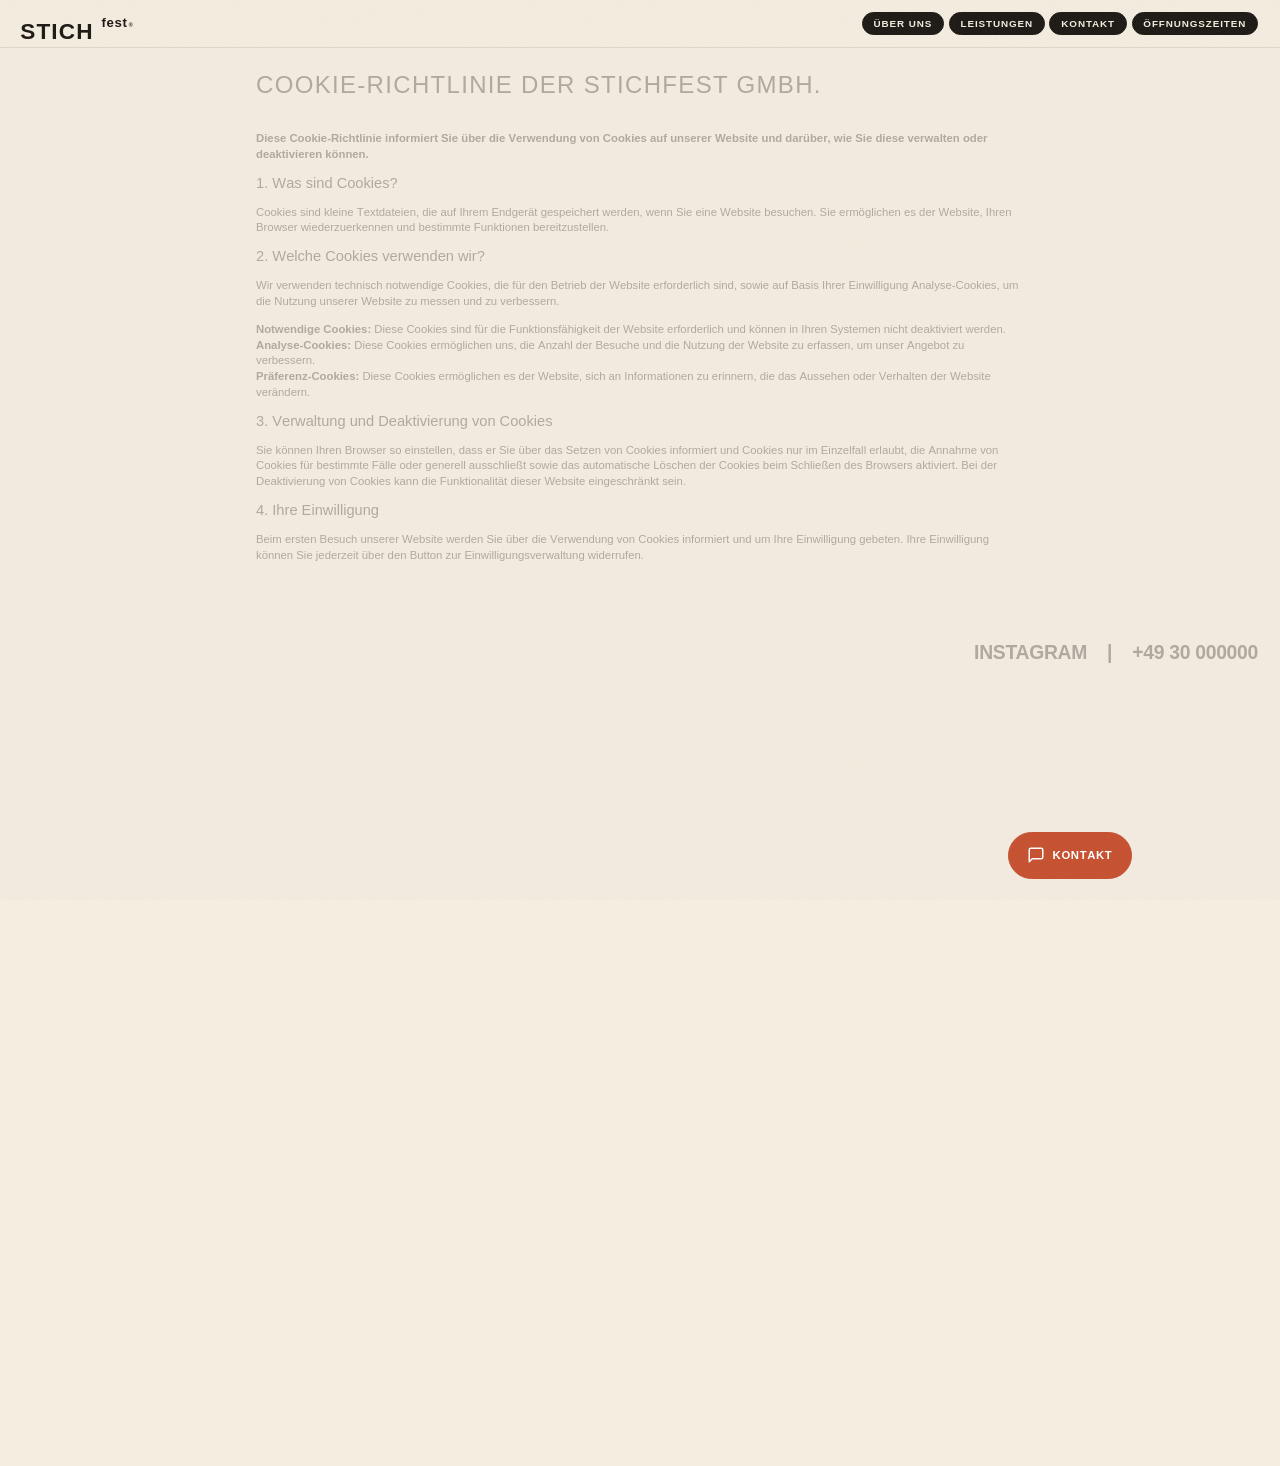
<file: cookie-richtlinie.html>
<!DOCTYPE html><html lang="de"><head>
	<meta charset="UTF-8">
	<meta name="viewport" content="width=device-width, initial-scale=1">
	<link rel="profile" href="https://gmpg.org/xfn/11">

	<link rel="preload" href="fonts/editorialnew-regular.woff2" as="font" type="font/woff2" crossorigin="anonymous">
	<link rel="preload" href="fonts/editorialnew-regular.woff" as="font" type="font/woff" crossorigin="anonymous">

	<meta name="robots" content="index, follow, max-image-preview:large, max-snippet:-1, max-video-preview:-1">

	<!-- This site is optimized with the Yoast SEO plugin v25.5 - https://yoast.com/wordpress/plugins/seo/ -->
	<title>Cookie-Richtlinie - Stichfest</title>
	<link rel="canonical" href="https://stichfest.es/cookie-richtlinie/">
	<meta property="og:locale" content="de_DE">
	<meta property="og:type" content="article">
	<meta property="og:title" content="Cookie-Richtlinie - Stichfest">
	<meta property="og:url" content="https://stichfest.es/cookie-richtlinie/">
	<meta property="og:site_name" content="Stichfest">
	<meta name="twitter:card" content="summary_large_image">
	<script type="application/ld+json" class="yoast-schema-graph">{"@context":"https://schema.org","@graph":[{"@type":"WebPage","@id":"https://stichfest.es/cookie-richtlinie/","url":"https://stichfest.es/cookie-richtlinie/","name":"Cookie-Richtlinie - Stichfest","isPartOf":{"@id":"https://stichfest.es/#website"},"datePublished":"2025-08-18T14:04:42+00:00","breadcrumb":{"@id":"https://stichfest.es/cookie-richtlinie/#breadcrumb"},"inLanguage":"de","potentialAction":[{"@type":"ReadAction","target":["https://stichfest.es/cookie-richtlinie/"]}]},{"@type":"BreadcrumbList","@id":"https://stichfest.es/cookie-richtlinie/#breadcrumb","itemListElement":[{"@type":"ListItem","position":1,"name":"Cookie-Richtlinie","item":"https://stichfest.es/"},{"@type":"ListItem","position":2,"name":"Cookie-Richtlinie"}]},{"@type":"WebSite","@id":"https://stichfest.es/#website","url":"https://stichfest.es/","name":"Stichfest Inmobiliaria","description":"","potentialAction":[{"@type":"SearchAction","target":{"@type":"EntryPoint","urlTemplate":"https://stichfest.es/?s={search_term_string}"},"query-input":{"@type":"PropertyValueSpecification","valueRequired":true,"valueName":"search_term_string"}}],"inLanguage":"de"}]}</script>
	<!-- / Yoast SEO plugin. -->


<link rel="dns-prefetch" href="//cdnjs.cloudflare.com">
<link rel="dns-prefetch" href="//www.youtube.com">
<link rel="dns-prefetch" href="//cdn.jsdelivr.net">
<link rel="dns-prefetch" href="//unpkg.com">
<link rel="alternate" type="application/rss+xml" title="Stichfest » Feed" href="https://stichfest.es/feed/">
<link rel="alternate" title="oEmbed (JSON)" type="application/json+oembed" href="https://stichfest.es/wp-json/oembed/1.0/embed?url=https%3A%2F%2Fstichfest.es%2Fcookie-richtlinie%2F">
<link rel="alternate" title="oEmbed (XML)" type="text/xml+oembed" href="https://stichfest.es/wp-json/oembed/1.0/embed?url=https%3A%2F%2Fstichfest.es%2Fcookie-richtlinie%2F&amp;format=xml">
<style id="wp-img-auto-sizes-contain-inline-css">
img:is([sizes=auto i],[sizes^="auto," i]){contain-intrinsic-size:3000px 1500px}
/*# sourceURL=wp-img-auto-sizes-contain-inline-css */
</style>
<style id="wp-emoji-styles-inline-css">

	img.wp-smiley, img.emoji {
		display: inline !important;
		border: none !important;
		box-shadow: none !important;
		height: 1em !important;
		width: 1em !important;
		margin: 0 0.07em !important;
		vertical-align: -0.1em !important;
		background: none !important;
		padding: 0 !important;
	}
/*# sourceURL=wp-emoji-styles-inline-css */
</style>
<style id="wp-block-library-inline-css">
:root{--wp-block-synced-color:#7a00df;--wp-block-synced-color--rgb:122,0,223;--wp-bound-block-color:var(--wp-block-synced-color);--wp-editor-canvas-background:#ddd;--wp-admin-theme-color:#007cba;--wp-admin-theme-color--rgb:0,124,186;--wp-admin-theme-color-darker-10:#006ba1;--wp-admin-theme-color-darker-10--rgb:0,107,160.5;--wp-admin-theme-color-darker-20:#005a87;--wp-admin-theme-color-darker-20--rgb:0,90,135;--wp-admin-border-width-focus:2px}@media (min-resolution:192dpi){:root{--wp-admin-border-width-focus:1.5px}}.wp-element-button{cursor:pointer}:root .has-very-light-gray-background-color{background-color:#eee}:root .has-very-dark-gray-background-color{background-color:#313131}:root .has-very-light-gray-color{color:#eee}:root .has-very-dark-gray-color{color:#313131}:root .has-vivid-green-cyan-to-vivid-cyan-blue-gradient-background{background:linear-gradient(135deg,#00d084,#0693e3)}:root .has-purple-crush-gradient-background{background:linear-gradient(135deg,#34e2e4,#4721fb 50%,#ab1dfe)}:root .has-hazy-dawn-gradient-background{background:linear-gradient(135deg,#faaca8,#dad0ec)}:root .has-subdued-olive-gradient-background{background:linear-gradient(135deg,#fafae1,#67a671)}:root .has-atomic-cream-gradient-background{background:linear-gradient(135deg,#fdd79a,#004a59)}:root .has-nightshade-gradient-background{background:linear-gradient(135deg,#330968,#31cdcf)}:root .has-midnight-gradient-background{background:linear-gradient(135deg,#020381,#2874fc)}:root{--wp--preset--font-size--normal:16px;--wp--preset--font-size--huge:42px}.has-regular-font-size{font-size:1em}.has-larger-font-size{font-size:2.625em}.has-normal-font-size{font-size:var(--wp--preset--font-size--normal)}.has-huge-font-size{font-size:var(--wp--preset--font-size--huge)}:root .has-text-align-center{text-align:center}:root .has-text-align-left{text-align:left}:root .has-text-align-right{text-align:right}.has-fit-text{white-space:nowrap!important}#end-resizable-editor-section{display:none}.aligncenter{clear:both}.items-justified-left{justify-content:flex-start}.items-justified-center{justify-content:center}.items-justified-right{justify-content:flex-end}.items-justified-space-between{justify-content:space-between}.screen-reader-text{word-wrap:normal!important;border:0;clip-path:inset(50%);height:1px;margin:-1px;overflow:hidden;padding:0;position:absolute;width:1px}.screen-reader-text:focus{background-color:#ddd;clip-path:none;color:#444;display:block;font-size:1em;height:auto;left:5px;line-height:normal;padding:15px 23px 14px;text-decoration:none;top:5px;width:auto;z-index:100000}html :where(.has-border-color){border-style:solid}html :where([style*=border-color]){border-style:solid}html :where([style*=border-top-color]){border-top-style:solid}html :where([style*=border-right-color]){border-right-style:solid}html :where([style*=border-bottom-color]){border-bottom-style:solid}html :where([style*=border-left-color]){border-left-style:solid}html :where([style*=border-width]){border-style:solid}html :where([style*=border-top-width]){border-top-style:solid}html :where([style*=border-right-width]){border-right-style:solid}html :where([style*=border-bottom-width]){border-bottom-style:solid}html :where([style*=border-left-width]){border-left-style:solid}html :where(img[class*=wp-image-]){height:auto;max-width:100%}:where(figure){margin:0 0 1em}html :where(.is-position-sticky){--wp-admin--admin-bar--position-offset:var(--wp-admin--admin-bar--height,0px)}@media screen and (max-width:600px){html :where(.is-position-sticky){--wp-admin--admin-bar--position-offset:0px}}

/*# sourceURL=/wp-includes/css/dist/block-library/common.min.css */
</style>
<style id="classic-theme-styles-inline-css">
/*! This file is auto-generated */
.wp-block-button__link{color:#fff;background-color:#32373c;border-radius:9999px;box-shadow:none;text-decoration:none;padding:calc(.667em + 2px) calc(1.333em + 2px);font-size:1.125em}.wp-block-file__button{background:#32373c;color:#fff;text-decoration:none}
/*# sourceURL=/wp-includes/css/classic-themes.min.css */
</style>

<style id="global-styles-inline-css">
:root{--wp--preset--aspect-ratio--square: 1;--wp--preset--aspect-ratio--4-3: 4/3;--wp--preset--aspect-ratio--3-4: 3/4;--wp--preset--aspect-ratio--3-2: 3/2;--wp--preset--aspect-ratio--2-3: 2/3;--wp--preset--aspect-ratio--16-9: 16/9;--wp--preset--aspect-ratio--9-16: 9/16;--wp--preset--color--black: #000000;--wp--preset--color--cyan-bluish-gray: #abb8c3;--wp--preset--color--white: #ffffff;--wp--preset--color--pale-pink: #f78da7;--wp--preset--color--vivid-red: #cf2e2e;--wp--preset--color--luminous-vivid-orange: #ff6900;--wp--preset--color--luminous-vivid-amber: #fcb900;--wp--preset--color--light-green-cyan: #7bdcb5;--wp--preset--color--vivid-green-cyan: #00d084;--wp--preset--color--pale-cyan-blue: #8ed1fc;--wp--preset--color--vivid-cyan-blue: #0693e3;--wp--preset--color--vivid-purple: #9b51e0;--wp--preset--gradient--vivid-cyan-blue-to-vivid-purple: linear-gradient(135deg,rgb(6,147,227) 0%,rgb(155,81,224) 100%);--wp--preset--gradient--light-green-cyan-to-vivid-green-cyan: linear-gradient(135deg,rgb(122,220,180) 0%,rgb(0,208,130) 100%);--wp--preset--gradient--luminous-vivid-amber-to-luminous-vivid-orange: linear-gradient(135deg,rgb(252,185,0) 0%,rgb(255,105,0) 100%);--wp--preset--gradient--luminous-vivid-orange-to-vivid-red: linear-gradient(135deg,rgb(255,105,0) 0%,rgb(207,46,46) 100%);--wp--preset--gradient--very-light-gray-to-cyan-bluish-gray: linear-gradient(135deg,rgb(238,238,238) 0%,rgb(169,184,195) 100%);--wp--preset--gradient--cool-to-warm-spectrum: linear-gradient(135deg,rgb(74,234,220) 0%,rgb(151,120,209) 20%,rgb(207,42,186) 40%,rgb(238,44,130) 60%,rgb(251,105,98) 80%,rgb(254,248,76) 100%);--wp--preset--gradient--blush-light-purple: linear-gradient(135deg,rgb(255,206,236) 0%,rgb(152,150,240) 100%);--wp--preset--gradient--blush-bordeaux: linear-gradient(135deg,rgb(254,205,165) 0%,rgb(254,45,45) 50%,rgb(107,0,62) 100%);--wp--preset--gradient--luminous-dusk: linear-gradient(135deg,rgb(255,203,112) 0%,rgb(199,81,192) 50%,rgb(65,88,208) 100%);--wp--preset--gradient--pale-ocean: linear-gradient(135deg,rgb(255,245,203) 0%,rgb(182,227,212) 50%,rgb(51,167,181) 100%);--wp--preset--gradient--electric-grass: linear-gradient(135deg,rgb(202,248,128) 0%,rgb(113,206,126) 100%);--wp--preset--gradient--midnight: linear-gradient(135deg,rgb(2,3,129) 0%,rgb(40,116,252) 100%);--wp--preset--font-size--small: 13px;--wp--preset--font-size--medium: 20px;--wp--preset--font-size--large: 36px;--wp--preset--font-size--x-large: 42px;--wp--preset--spacing--20: 0.44rem;--wp--preset--spacing--30: 0.67rem;--wp--preset--spacing--40: 1rem;--wp--preset--spacing--50: 1.5rem;--wp--preset--spacing--60: 2.25rem;--wp--preset--spacing--70: 3.38rem;--wp--preset--spacing--80: 5.06rem;--wp--preset--shadow--natural: 6px 6px 9px rgba(0, 0, 0, 0.2);--wp--preset--shadow--deep: 12px 12px 50px rgba(0, 0, 0, 0.4);--wp--preset--shadow--sharp: 6px 6px 0px rgba(0, 0, 0, 0.2);--wp--preset--shadow--outlined: 6px 6px 0px -3px rgb(255, 255, 255), 6px 6px rgb(0, 0, 0);--wp--preset--shadow--crisp: 6px 6px 0px rgb(0, 0, 0);}:where(body) { margin: 0; }:where(.is-layout-flex){gap: 0.5em;}:where(.is-layout-grid){gap: 0.5em;}body .is-layout-flex{display: flex;}.is-layout-flex{flex-wrap: wrap;align-items: center;}.is-layout-flex > :is(*, div){margin: 0;}body .is-layout-grid{display: grid;}.is-layout-grid > :is(*, div){margin: 0;}body{padding-top: 0px;padding-right: 0px;padding-bottom: 0px;padding-left: 0px;}:root :where(.wp-element-button, .wp-block-button__link){background-color: #32373c;border-width: 0;color: #fff;font-family: inherit;font-size: inherit;font-style: inherit;font-weight: inherit;letter-spacing: inherit;line-height: inherit;padding-top: calc(0.667em + 2px);padding-right: calc(1.333em + 2px);padding-bottom: calc(0.667em + 2px);padding-left: calc(1.333em + 2px);text-decoration: none;text-transform: inherit;}.has-black-color{color: var(--wp--preset--color--black) !important;}.has-cyan-bluish-gray-color{color: var(--wp--preset--color--cyan-bluish-gray) !important;}.has-white-color{color: var(--wp--preset--color--white) !important;}.has-pale-pink-color{color: var(--wp--preset--color--pale-pink) !important;}.has-vivid-red-color{color: var(--wp--preset--color--vivid-red) !important;}.has-luminous-vivid-orange-color{color: var(--wp--preset--color--luminous-vivid-orange) !important;}.has-luminous-vivid-amber-color{color: var(--wp--preset--color--luminous-vivid-amber) !important;}.has-light-green-cyan-color{color: var(--wp--preset--color--light-green-cyan) !important;}.has-vivid-green-cyan-color{color: var(--wp--preset--color--vivid-green-cyan) !important;}.has-pale-cyan-blue-color{color: var(--wp--preset--color--pale-cyan-blue) !important;}.has-vivid-cyan-blue-color{color: var(--wp--preset--color--vivid-cyan-blue) !important;}.has-vivid-purple-color{color: var(--wp--preset--color--vivid-purple) !important;}.has-black-background-color{background-color: var(--wp--preset--color--black) !important;}.has-cyan-bluish-gray-background-color{background-color: var(--wp--preset--color--cyan-bluish-gray) !important;}.has-white-background-color{background-color: var(--wp--preset--color--white) !important;}.has-pale-pink-background-color{background-color: var(--wp--preset--color--pale-pink) !important;}.has-vivid-red-background-color{background-color: var(--wp--preset--color--vivid-red) !important;}.has-luminous-vivid-orange-background-color{background-color: var(--wp--preset--color--luminous-vivid-orange) !important;}.has-luminous-vivid-amber-background-color{background-color: var(--wp--preset--color--luminous-vivid-amber) !important;}.has-light-green-cyan-background-color{background-color: var(--wp--preset--color--light-green-cyan) !important;}.has-vivid-green-cyan-background-color{background-color: var(--wp--preset--color--vivid-green-cyan) !important;}.has-pale-cyan-blue-background-color{background-color: var(--wp--preset--color--pale-cyan-blue) !important;}.has-vivid-cyan-blue-background-color{background-color: var(--wp--preset--color--vivid-cyan-blue) !important;}.has-vivid-purple-background-color{background-color: var(--wp--preset--color--vivid-purple) !important;}.has-black-border-color{border-color: var(--wp--preset--color--black) !important;}.has-cyan-bluish-gray-border-color{border-color: var(--wp--preset--color--cyan-bluish-gray) !important;}.has-white-border-color{border-color: var(--wp--preset--color--white) !important;}.has-pale-pink-border-color{border-color: var(--wp--preset--color--pale-pink) !important;}.has-vivid-red-border-color{border-color: var(--wp--preset--color--vivid-red) !important;}.has-luminous-vivid-orange-border-color{border-color: var(--wp--preset--color--luminous-vivid-orange) !important;}.has-luminous-vivid-amber-border-color{border-color: var(--wp--preset--color--luminous-vivid-amber) !important;}.has-light-green-cyan-border-color{border-color: var(--wp--preset--color--light-green-cyan) !important;}.has-vivid-green-cyan-border-color{border-color: var(--wp--preset--color--vivid-green-cyan) !important;}.has-pale-cyan-blue-border-color{border-color: var(--wp--preset--color--pale-cyan-blue) !important;}.has-vivid-cyan-blue-border-color{border-color: var(--wp--preset--color--vivid-cyan-blue) !important;}.has-vivid-purple-border-color{border-color: var(--wp--preset--color--vivid-purple) !important;}.has-vivid-cyan-blue-to-vivid-purple-gradient-background{background: var(--wp--preset--gradient--vivid-cyan-blue-to-vivid-purple) !important;}.has-light-green-cyan-to-vivid-green-cyan-gradient-background{background: var(--wp--preset--gradient--light-green-cyan-to-vivid-green-cyan) !important;}.has-luminous-vivid-amber-to-luminous-vivid-orange-gradient-background{background: var(--wp--preset--gradient--luminous-vivid-amber-to-luminous-vivid-orange) !important;}.has-luminous-vivid-orange-to-vivid-red-gradient-background{background: var(--wp--preset--gradient--luminous-vivid-orange-to-vivid-red) !important;}.has-very-light-gray-to-cyan-bluish-gray-gradient-background{background: var(--wp--preset--gradient--very-light-gray-to-cyan-bluish-gray) !important;}.has-cool-to-warm-spectrum-gradient-background{background: var(--wp--preset--gradient--cool-to-warm-spectrum) !important;}.has-blush-light-purple-gradient-background{background: var(--wp--preset--gradient--blush-light-purple) !important;}.has-blush-bordeaux-gradient-background{background: var(--wp--preset--gradient--blush-bordeaux) !important;}.has-luminous-dusk-gradient-background{background: var(--wp--preset--gradient--luminous-dusk) !important;}.has-pale-ocean-gradient-background{background: var(--wp--preset--gradient--pale-ocean) !important;}.has-electric-grass-gradient-background{background: var(--wp--preset--gradient--electric-grass) !important;}.has-midnight-gradient-background{background: var(--wp--preset--gradient--midnight) !important;}.has-small-font-size{font-size: var(--wp--preset--font-size--small) !important;}.has-medium-font-size{font-size: var(--wp--preset--font-size--medium) !important;}.has-large-font-size{font-size: var(--wp--preset--font-size--large) !important;}.has-x-large-font-size{font-size: var(--wp--preset--font-size--x-large) !important;}
/*# sourceURL=global-styles-inline-css */
</style>

<link rel="stylesheet" id="contact-form-7-css" href="css/styles.css" media="all">
<link rel="stylesheet" id="swiper-css" href="css/swiper-bundle.min.css" media="all">
<link rel="stylesheet" id="main-css-css" href="css/main_5.css" media="all">
<link rel="stylesheet" id="redesign-css" href="css/redesign.css" media="all">
<style id="rocket-lazyload-inline-css">
.rll-youtube-player{position:relative;padding-bottom:56.23%;height:0;overflow:hidden;max-width:100%;}.rll-youtube-player:focus-within{outline: 2px solid currentColor;outline-offset: 5px;}.rll-youtube-player iframe{position:absolute;top:0;left:0;width:100%;height:100%;z-index:100;background:0 0}.rll-youtube-player img{bottom:0;display:block;left:0;margin:auto;max-width:100%;width:100%;position:absolute;right:0;top:0;border:none;height:auto;-webkit-transition:.4s all;-moz-transition:.4s all;transition:.4s all}.rll-youtube-player img:hover{-webkit-filter:brightness(75%)}.rll-youtube-player .play{height:100%;width:100%;left:0;top:0;position:absolute;background:url(images/youtube.png) no-repeat center;background-color: transparent !important;cursor:pointer;border:none;}
/*# sourceURL=rocket-lazyload-inline-css */
</style>


<script id="Swiper-js" src="js/swiper-bundle.min.js"></script>
<script id="YT-js" src="https://www.youtube.com/player_api?ver=1.0"></script>
<script id="Gsap-js" src="js/gsap.min.js"></script>
<script id="ScrollTrigger-js" src="js/ScrollTrigger.min.js"></script>
<script id="Swup-js" src="js/Swup.umd.js"></script>
<script id="ScrollSmoother-js" src="js/ScrollSmoother.min.js"></script>
<script id="SplitText-js" src="js/SplitText.min.js"></script>
<script id="MorphSVGPlugin-js" src="js/MorphSVGPlugin.min.js"></script>
<script id="Lenis-smooth-js" src="js/lenis.min.js"></script>
<script id="preloader-js-js" src="js/preloader_5.js"></script>
<link rel="https://api.w.org/" href="https://stichfest.es/wp-json/"><link rel="alternate" title="JSON" type="application/json" href="https://stichfest.es/wp-json/wp/v2/pages/1376"><link rel="EditURI" type="application/rsd+xml" title="RSD" href="https://stichfest.es/xmlrpc.php?rsd">
<meta name="generator" content="WordPress 7.0.4">
<link rel="shortlink" href="https://stichfest.es/?p=1376">
<link rel="icon" href="images/favicon-150x150.png" sizes="32x32">
<link rel="icon" href="images/favicon-300x300.png" sizes="192x192">
<link rel="apple-touch-icon" href="images/favicon-300x300.png">
<meta name="msapplication-TileImage" content="https://stichfest.es/wp-content/uploads/2025/05/favicon-300x300.png">
<noscript><style id="rocket-lazyload-nojs-css">.rll-youtube-player, [data-lazy-src]{display:none !important;}</style></noscript>
</head>


<body>


	<!-- loader -->
	<!-- <div class="loader"> -->
		
		<!-- <div class="loader__logo logo">
			<div class="logo__normal">Normal</div>
			<div class="logo__is">is</div>
			<div class="logo__boring">boring<div class="reg">®</div></div>
		</div> -->
		<!-- <img class="loader__image" src="https://stichfest.es/wp-content/themes/stichfest25/images/logo_stichfest.svg"> -->
		
	<!-- </div> -->
	<!-- loader -->

	<div class="grid wrapper">
					<div></div>
					<div></div>
					<div></div>
					<div></div>
					<div></div>
					<div></div>
					<div></div>
					<div></div>
					<div></div>
					<div></div>
					<div></div>
					<div></div>
			</div>


	<div id="mouse" class="d-md-nonexx"><div><span class="f-izmir t-parrafo"></span></div></div>

	<header>
		
		<div class="header wrapper">

			<!-- logo -->
			<div class="header__logo logo c-white" data-url="index.html">
				<!-- <a href="index.html">&nbsp;</a> -->
				<div class="logo__normal link disabled">Stich</div>
				<div class="logo__group">
					<div class="logo__is">fest<div class="reg" style="transform:none;font-size:0.4em;margin:0 0.2em;display:inline-block">®</div></div>
				</div>
				<!-- <img class="logo__image" src="https://stichfest.es/wp-content/themes/stichfest25/images/logo_stichfest.svg"> -->
			</div>

			<!-- header nav -->
			<nav class="header__nav" aria-label="Hauptnavigation">
				<a href="ueber-uns.html">Über uns</a>
				<a href="leistungen.html">Leistungen</a>
				<a href="kontakt.html">Kontakt</a>
				<a href="kontakt.html#oeffnungszeiten">Öffnungszeiten</a>
			</nav>

			<!-- btn menu -->
			<a class="header__btn btn btn--menu btn--header btn--bg f-edit t-parrafo-l d-none">
				<span><span>Menü</span></span>
			</a>

			<!-- btn anchors -->
			<a class="header__footer__btn btn--header btn btn--bg f-edit t-parrafo-l d-none">
				<span>
					<span>
						<span class="number f-edit t-italic t-parrafo-l"></span> 
						<span class="circle"></span> 
						<span class="name f-edit t-parrafo-l"></span> 
					</span>
				</span>
			</a>

			<!-- loader -->
			<div class="header__percent loader__percent f-edit-reg t-titulo-xxl">0%</div>
			<div class="header__progress loader__progress"></div>

		</div>

		<!-- MENU -->
			<div class="header__menu c-black d-none">
				<div class="header__menu__bg"></div>
				<ul id="menu-principal" class="header__menu__nav-site f-izmir t-titulo-l t-upper"><li id="menu-item-1411" class="link menu-item menu-item-type-post_type menu-item-object-page menu-item-1411"><a href="ueber-uns.html">Über uns</a></li>
<li id="menu-item-1412" class="no-show link menu-item menu-item-type-post_type menu-item-object-page menu-item-1412"><a href="leistungen.html">Leistungen</a></li>
<li id="menu-item-1088" class="link menu-item menu-item-type-custom menu-item-object-custom menu-item-1088"><a href="kontakt.html">Kontakt</a></li>
<li id="menu-item-1089" class="no-show-scroll link menu-item menu-item-type-custom menu-item-object-custom menu-item-1089"><a href="kontakt.html#oeffnungszeiten">Öffnungszeiten</a></li>
</ul>
				<div class="header__menu__content">
					<div class="header__menu__media expand_mouse follow__wrap" data-text="Erkunden" data-url="reparatur.html">
						<a href="reparatur.html" class="btn btn--circle follow__mouse--md f-izmir t-parrafo-l d-none d-md-flex"></a>
						<div class="header__menu__media__title f-medium t-titulo-xl t-upper">STICHFEST</div>
						
<div class="media header__menu__media__image noAnimate no-general-anim noAspect" data-delay=""> 
            <div class="media__wrap-source image">
            <img class="media__source w-100" src="images/machine-vintage-1.jpg">
        </div>
    </div>

					</div>
					<nav class="header__menu__nav-single">
						
						<h5 class="header__menu__nav-single__title f-izmir t-titulo t-upper">Leistungen</h5>

						<a href="leistungen.html" class="header__menu__nav-single__link f-edit t-parrafo-l"><span class="link under">Alle Leistungen</span></a>
						
						<div class="header__menu__nav-single__proyectos"><div class="header__menu__nav-single__proyectos">
                            <div class="header__menu__nav-single__proyectos__item ">
                                <a href="reparatur.html">
                                    <div class="num-title t-titulo-l t-upper">
                                        <span class="num f-edit t-parrafo-xl t-normal">(1)</span> 
                                        <span class="title">Reparatur</span>
                                    </div>
                                    <div class="place f-edit t-parrafo-xl t-italic">Werkstatt</div>
                                </a>
                            </div>
                            <div class="header__menu__nav-single__proyectos__item ">
                                <a href="wartung.html">
                                    <div class="num-title t-titulo-l t-upper">
                                        <span class="num f-edit t-parrafo-xl t-normal">(2)</span> 
                                        <span class="title">Wartung</span>
                                    </div>
                                    <div class="place f-edit t-parrafo-xl t-italic">Pflege &amp; Service</div>
                                </a>
                            </div>
                            <div class="header__menu__nav-single__proyectos__item ">
                                <a href="beratung.html">
                                    <div class="num-title t-titulo-l t-upper">
                                        <span class="num f-edit t-parrafo-xl t-normal">(3)</span> 
                                        <span class="title">Beratung</span>
                                    </div>
                                    <div class="place f-edit t-parrafo-xl t-italic">Persönlich</div>
                                </a>
                            </div>
													</div>
					</nav>
				</div>
				
				<a href="tel:info@stichfest.de" class="header__menu__link-footer f-edit t-titulo link">info@stichfest.de</a>
			</div>
		<!-- MENU -->

	</header>

	<!-- transition -->
	<div class="transition"></div>
	<!-- transition -->

	<div id="smooth-wrapper">
		<div id="smooth-content">


<main data-id="1376" data-name="Cookie-Richtlinie" data-recipient="">
	
	

<section class="mod-content wrapper mod-content--w100 bg-beige c-black pt-l pb-md ">
 
    <!-- cols -->
    
        <div class="mod-content__col">
             
                <div class="mod-content__title f-regular t-upper t-titulo-l">Cookie-Richtlinie der Stichfest GmbH. </div>
                        <div class="mod-content__wrap-text">
                 
                    <div class="mod-content__text legal_text"><p><strong>Diese Cookie-Richtlinie informiert Sie über die Verwendung von Cookies auf unserer Website und darüber, wie Sie diese verwalten oder deaktivieren können.</strong></p>
<h3>1. Was sind Cookies?</h3>
<p>Cookies sind kleine Textdateien, die auf Ihrem Endgerät gespeichert werden, wenn Sie eine Website besuchen. Sie ermöglichen es der Website, Ihren Browser wiederzuerkennen und bestimmte Funktionen bereitzustellen.</p>
<h3>2. Welche Cookies verwenden wir?</h3>
<p>Wir verwenden technisch notwendige Cookies, die für den Betrieb der Website erforderlich sind, sowie auf Basis Ihrer Einwilligung Analyse-Cookies, um die Nutzung unserer Website zu messen und zu verbessern.</p>
<p><strong>Notwendige Cookies:</strong> Diese Cookies sind für die Funktionsfähigkeit der Website erforderlich und können in Ihren Systemen nicht deaktiviert werden.<br>
<strong>Analyse-Cookies:</strong> Diese Cookies ermöglichen uns, die Anzahl der Besuche und die Nutzung der Website zu erfassen, um unser Angebot zu verbessern.<br>
<strong>Präferenz-Cookies:</strong> Diese Cookies ermöglichen es der Website, sich an Informationen zu erinnern, die das Aussehen oder Verhalten der Website verändern.</p>
<h3>3. Verwaltung und Deaktivierung von Cookies</h3>
<p>Sie können Ihren Browser so einstellen, dass er Sie über das Setzen von Cookies informiert und Cookies nur im Einzelfall erlaubt, die Annahme von Cookies für bestimmte Fälle oder generell ausschließt sowie das automatische Löschen der Cookies beim Schließen des Browsers aktiviert. Bei der Deaktivierung von Cookies kann die Funktionalität dieser Website eingeschränkt sein.</p>
<h3>4. Ihre Einwilligung</h3>
<p>Beim ersten Besuch unserer Website werden Sie über die Verwendung von Cookies informiert und um Ihre Einwilligung gebeten. Ihre Einwilligung können Sie jederzeit über den Button zur Einwilligungsverwaltung widerrufen.</p></div>
                            </div>
                    </div>

    

</section>
<section class="mod-footer wrapper bg-beige c-black pt-xs pb-xs">
 
            <div class="mod-footer__buttons-header">
                            <a href="https://www.instagram.com/stichfest" target="_blank" rel="noopener noreferrer" class="mod-footer__buttons-header__btn f-medium t-titulo-l link">
                    INSTAGRAM                </a>
                <span class="f-medium t-titulo-l">|</span>
                            <a href="tel:+4930000000" class="mod-footer__buttons-header__btn f-medium t-titulo-l link">
                    +49 30 000000                </a>
                <span class="f-medium t-titulo-l">|</span>
                    </div>
    
    <div class="mod-footer__content">

        <!-- <img class="mod-footer__bg" 
            src="https://stichfest.es/wp-content/themes/stichfest25/images/logo_boring_footer.svg"> -->
        
        <div class="mod-footer__bg footer__wordmark" aria-hidden="true"><span>Stichfest&reg;</span></div>


        <div class="mod-footer__content__project">
            <div class="mod-footer__content__project__year f-edit t-parrafo-l">(2026)</div>
            <div class="mod-footer__content__project__wrap-image expand_mouse follow__wrap" data-text="Erkunden" data-url="reparatur.html">
                <a href="reparatur.html" class="btn btn--circle follow__mouse--md f-izmir t-parrafo-l d-none d-md-flex">Erkunden</a>
                
<div class="media mod-footer__content__project__image noAspect" data-delay=""> 
            <div class="media__wrap-source image">
            <img class="media__source w-100" src="images/SOL_lasviviendas_8-12.jpg">
        </div>
    </div>

            </div>
            <div class="mod-footer__content__project__name f-medium t-titulo-l">Stichfest&reg;</div>
            <div class="mod-footer__content__project__text t-center f-edit t-parrafo-l">Reparatur, Wartung und Beratung<br>für Ihre Nähmaschine</div>
        </div>
    </div>

    <div class="mod-footer__footer">
        <div class="mod-footer__footer__copyright f-izmir t-parrafo">STICHFEST ©2026</div>
        <ul id="menu-legales" class="mod-footer__footer__legal f-izmir t-parrafo t-upper"><li id="menu-item-1415" class="menu-item menu-item-type-post_type menu-item-object-page menu-item-1415"><a href="datenschutz.html">Datenschutz</a></li>
<li id="menu-item-1414" class="menu-item menu-item-type-post_type menu-item-object-page current-menu-item page_item page-item-1376 current_page_item menu-item-1414"><a href="cookie-richtlinie.html" aria-current="page">Cookie-Richtlinie</a></li>
<li id="menu-item-1413" class="menu-item menu-item-type-post_type menu-item-object-page menu-item-1413"><a href="impressum.html">Impressum</a></li>
</ul>\n		<div class="mod-footer__footer__credit t-parrafo f-izmir"><a href="https://millionpixels.dev/" target="_blank" rel="noopener noreferrer">Designed &amp; Built by Million Pixels</a></div>    </div>

</section>

</main>
 


		</div>
	</div>

	<div id="wrap-modals">

		<!-- modal media -->
		<div class="modal modal--media d-none" data-lenis-prevent="true">
			<div class="modal__bg"></div>
			<div class="modal__content">
				<a class="modal__close close close--white"><span></span><span></span> </a>
				<div class="modal__video"></div>
			</div>
		</div>

		<!-- modal avaliable -->
		
		<!-- modal anchors -->
		
		<!-- modal alert -->
		
	</div>

	<!-- modal contact -->
	<div class="modal modal--contact d-none" data-lenis-prevent="true">
		<div class="modal__bg"></div>
		<div class="modal__content bg-white">
			<a class="modal__close close"><span></span><span></span> </a>
			<div class="modal__content__pretitle f-edit t-parrafo-l">(KONTAKT)</div>
			<div class="modal__content__title t-upper f-regular t-titulo-xl t-center">Schreiben <br>Sie uns</div>
			
<div class="wpcf7 no-js" id="wpcf7-f5-o1" lang="de-DE" dir="ltr" data-wpcf7-id="5">
<div class="screen-reader-response"><p role="status" aria-live="polite" aria-atomic="true"></p> <ul></ul></div>
<form action="/cookie-richtlinie/#wpcf7-f5-o1" method="post" class="wpcf7-form init" aria-label="Kontaktformular" novalidate="novalidate" data-status="init">
<fieldset class="hidden-fields-container"><input type="hidden" name="_wpcf7" value="5"><input type="hidden" name="_wpcf7_version" value="6.1"><input type="hidden" name="_wpcf7_locale" value="de_DE"><input type="hidden" name="_wpcf7_unit_tag" value="wpcf7-f5-o1"><input type="hidden" name="_wpcf7_container_post" value="0"><input type="hidden" name="_wpcf7_posted_data_hash" value="">
</fieldset>
<div class="modal__content__form">
	<div class="modal__content__form__wrap-input">
		<label class="modal__content__form__label t-upper">Name</label>
		<span class="wpcf7-form-control-wrap" data-name="nombre"><input size="40" maxlength="400" class="wpcf7-form-control wpcf7-text wpcf7-validates-as-required modal__content__form__input" aria-required="true" aria-invalid="false" value="" type="text" name="nombre"></span>
	</div>
	<div class="modal__content__form__wrap-input">
		<label class="modal__content__form__label t-upper">Telefon</label>
		<span class="wpcf7-form-control-wrap" data-name="telefono"><input size="40" maxlength="400" class="wpcf7-form-control wpcf7-text wpcf7-validates-as-required modal__content__form__input" aria-required="true" aria-invalid="false" value="" type="text" name="telefono"></span>
	</div>
	<div class="modal__content__form__wrap-input">
		<label class="modal__content__form__label t-upper">Email</label>
		<span class="wpcf7-form-control-wrap" data-name="email"><input size="40" maxlength="400" class="wpcf7-form-control wpcf7-text wpcf7-validates-as-required modal__content__form__input" aria-required="true" aria-invalid="false" value="" type="text" name="email"></span>
	</div>
	<div class="modal__content__form__wrap-input">
		<label class="modal__content__form__label t-upper">Nachricht</label>
		<span class="wpcf7-form-control-wrap" data-name="mensaje"><input size="40" maxlength="400" class="wpcf7-form-control wpcf7-text wpcf7-validates-as-required modal__content__form__input" aria-required="true" aria-invalid="false" value="" type="text" name="mensaje"></span>
	</div>
</div>
<div class="modal__content__footer">
	<div class="modal__content__legal">
		<div class="modal__content__legal__check">
<span class="wpcf7-form-control-wrap" data-name="acceptance-legal"><span class="wpcf7-form-control wpcf7-acceptance"><span class="wpcf7-list-item"><label><input type="checkbox" name="acceptance-legal" value="1" aria-invalid="false"><span class="wpcf7-list-item-label"><span class="f-izmir t-subtitulo t-upper">Ich akzeptiere die <a class="link" href="datenschutz.html">Datenschutzerklärung</a> und das <a class="link" href="impressum.html">Impressum</a></span></span></label></span></span></span>
</div><p class="f-izmir t-subtitulo">Verantwortlich: Stichfest GmbH. Zweck: Bearbeitung Ihrer Kontaktanfrage. Sie können Ihre Rechte auf Auskunft, Berichtigung, Löschung, Einschränkung, Widerspruch, Datenübertragbarkeit ausüben oder Ihre Einwilligung widerrufen, per E-Mail an info@stichfest.de, unter Angabe Ihrer Identität als Nutzer der Kontaktseite der Stichfest GmbH und unter Konkretisierung Ihrer Anfrage..</p></div>
	<input class="wpcf7-form-control wpcf7-submit has-spinner modal__content_btn btn--bg f-edit t-parrafo-l" type="submit" value="Senden">
</div>
<input class="wpcf7-form-control wpcf7-hidden" value="" type="hidden" name="pagina">
<input class="wpcf7-form-control wpcf7-hidden" value="" type="hidden" name="destinatarios"><div class="wpcf7-response-output" aria-hidden="true"></div>
</form>
</div>
		</div>
	</div>
	

<script> //const anchors = ""; </script> 

<script type="speculationrules">
{"prefetch":[{"source":"document","where":{"and":[{"href_matches":"/*"},{"not":{"href_matches":["/wp-*.php","/wp-admin/*","/wp-content/uploads/*","/wp-content/*","/wp-content/plugins/*","/wp-content/themes/stichfest25/*","/*\\?(.+)"]}},{"not":{"selector_matches":"a[rel~=\"nofollow\"]"}},{"not":{"selector_matches":".no-prefetch, .no-prefetch a"}}]},"eagerness":"conservative"}]}
</script>
<script id="wp-hooks-js" src="js/hooks.min.js"></script>
<script id="wp-i18n-js" src="js/i18n.min.js"></script>
<script id="wp-i18n-js-after">
wp.i18n.setLocaleData( { 'text direction\u0004ltr': [ 'ltr' ] } );
//# sourceURL=wp-i18n-js-after
</script>
<script id="swv-js" src="js/index_1.js"></script>
<script id="contact-form-7-js-translations">
( function( domain, translations ) {
	var localeData = translations.locale_data[ domain ] || translations.locale_data.messages;
	localeData[""].domain = domain;
	wp.i18n.setLocaleData( localeData, domain );
} )( "contact-form-7", {"translation-revision-date":"2025-06-26 10:54:55+0000","generator":"GlotPress\/4.0.1","domain":"messages","locale_data":{"messages":{"":{"domain":"messages","plural-forms":"nplurals=2; plural=n != 1;","lang":"de"},"This contact form is placed in the wrong place.":["Dieses Kontaktformular befindet sich am falschen Ort."],"Error:":["Fehler:"]}},"comment":{"reference":"includes\/js\/index.js"}} );
//# sourceURL=contact-form-7-js-translations
</script>
<script id="contact-form-7-js-before">
var wpcf7 = {
    "api": {
        "root": "https:\/\/stichfest.es\/wp-json\/",
        "namespace": "contact-form-7\/v1"
    }
};
//# sourceURL=contact-form-7-js-before
</script>
<script id="contact-form-7-js" src="js/index.js"></script>
<script id="root-js-js" src="js/root_5.js"></script>
<script id="rollovers-js-js" src="js/rollovers_5.js"></script>
<script id="animations-js-js" src="js/animations_5.js"></script>
<script id="clicks-js-js" src="js/clicks_5.js"></script>
<script id="scroll-js-js" src="js/scroll_5.js"></script>
<script id="main-js-js" src="js/main_5.js"></script>
<script id="wp-emoji-settings" type="application/json">
{"baseUrl":"https://s.w.org/images/core/emoji/17.0.2/72x72/","ext":".png","svgUrl":"https://s.w.org/images/core/emoji/17.0.2/svg/","svgExt":".svg","source":{"concatemoji":"js/wp-emoji-release.min.js"}}
</script>
<script type="module">
/*! This file is auto-generated */
var e="script#wp-emoji-settings",t=document.querySelector(e);if(!(t instanceof HTMLScriptElement))throw new Error("Element missing: "+e);const r=JSON.parse(t.text),s=(window._wpemojiSettings=r,"wpEmojiSettingsSupports"),o=["flag","emoji"];function i(e){try{var t={supportTests:e,timestamp:(new Date).valueOf()};sessionStorage.setItem(s,JSON.stringify(t))}catch(e){}}function c(e,t,n){e.clearRect(0,0,e.canvas.width,e.canvas.height),e.fillText(t,0,0);t=new Uint32Array(e.getImageData(0,0,e.canvas.width,e.canvas.height).data);e.clearRect(0,0,e.canvas.width,e.canvas.height),e.fillText(n,0,0);const r=new Uint32Array(e.getImageData(0,0,e.canvas.width,e.canvas.height).data);return t.every((e,t)=>e===r[t])}function p(e,t){e.clearRect(0,0,e.canvas.width,e.canvas.height),e.fillText(t,0,0);var n=e.getImageData(16,16,1,1);for(let e=0;e<n.data.length;e++)if(0!==n.data[e])return!1;return!0}function u(e,t,n,r){switch(t){case"flag":return n(e,"\ud83c\udff3\ufe0f\u200d\u26a7\ufe0f","\ud83c\udff3\ufe0f\u200b\u26a7\ufe0f")?!1:!n(e,"\ud83c\udde8\ud83c\uddf6","\ud83c\udde8\u200b\ud83c\uddf6")&&!n(e,"\ud83c\udff4\udb40\udc67\udb40\udc62\udb40\udc65\udb40\udc6e\udb40\udc67\udb40\udc7f","\ud83c\udff4\u200b\udb40\udc67\u200b\udb40\udc62\u200b\udb40\udc65\u200b\udb40\udc6e\u200b\udb40\udc67\u200b\udb40\udc7f");case"emoji":return!r(e,"\ud83e\u1fac8")}return!1}function f(e,t,n,r){let a;const s=(a="undefined"!=typeof WorkerGlobalScope&&self instanceof WorkerGlobalScope?new OffscreenCanvas(300,150):document.createElement("canvas")).getContext("2d",{willReadFrequently:!0}),o=(s.textBaseline="top",s.font="600 32px Arial",{});return e.forEach(e=>{o[e]=t(s,e,n,r)}),o}function a(e){var t=document.createElement("script");t.src=e,t.defer=!0,document.head.appendChild(t)}r.supports={everything:!0,everythingExceptFlag:!0},new Promise(t=>{let n=function(){try{var e=JSON.parse(sessionStorage.getItem(s));if("object"==typeof e&&"number"==typeof e.timestamp&&(new Date).valueOf()<e.timestamp+604800&&"object"==typeof e.supportTests)return e.supportTests}catch(e){}return null}();if(!n){if("undefined"!=typeof Worker&&"undefined"!=typeof OffscreenCanvas&&"undefined"!=typeof URL&&URL.createObjectURL&&"undefined"!=typeof Blob)try{var e="postMessage("+f.toString()+"("+[JSON.stringify(o),u.toString(),c.toString(),p.toString()].join(",")+"));",r=new Blob([e],{type:"text/javascript"});const a=new Worker(URL.createObjectURL(r),{name:"wpTestEmojiSupports"});return void(a.onmessage=e=>{i(n=e.data),a.terminate(),t(n)})}catch(e){}i(n=f(o,u,c,p))}t(n)}).then(e=>{for(const n in e)r.supports[n]=e[n],r.supports.everything=r.supports.everything&&r.supports[n],"flag"!==n&&(r.supports.everythingExceptFlag=r.supports.everythingExceptFlag&&r.supports[n]);var t;r.supports.everythingExceptFlag=r.supports.everythingExceptFlag&&!r.supports.flag,r.supports.everything||((t=r.source||{}).concatemoji?a(t.concatemoji):t.wpemoji&&t.twemoji&&(a(t.twemoji),a(t.wpemoji)))});
//# sourceURL=js/wp-emoji-loader.min.js
</script>
<script>window.lazyLoadOptions = {
                elements_selector: "iframe[data-lazy-src]",
                data_src: "lazy-src",
                data_srcset: "lazy-srcset",
                data_sizes: "lazy-sizes",
                class_loading: "lazyloading",
                class_loaded: "lazyloaded",
                threshold: 300,
                callback_loaded: function(element) {
                    if ( element.tagName === "IFRAME" && element.dataset.rocketLazyload == "fitvidscompatible" ) {
                        if (element.classList.contains("lazyloaded") ) {
                            if (typeof window.jQuery != "undefined") {
                                if (jQuery.fn.fitVids) {
                                    jQuery(element).parent().fitVids();
                                }
                            }
                        }
                    }
                }};
        window.addEventListener('LazyLoad::Initialized', function (e) {
            var lazyLoadInstance = e.detail.instance;

            if (window.MutationObserver) {
                var observer = new MutationObserver(function(mutations) {
                    var image_count = 0;
                    var iframe_count = 0;
                    var rocketlazy_count = 0;

                    mutations.forEach(function(mutation) {
                        for (var i = 0; i < mutation.addedNodes.length; i++) {
                            if (typeof mutation.addedNodes[i].getElementsByTagName !== 'function') {
                                continue;
                            }

                            if (typeof mutation.addedNodes[i].getElementsByClassName !== 'function') {
                                continue;
                            }

                            images = mutation.addedNodes[i].getElementsByTagName('img');
                            is_image = mutation.addedNodes[i].tagName == "IMG";
                            iframes = mutation.addedNodes[i].getElementsByTagName('iframe');
                            is_iframe = mutation.addedNodes[i].tagName == "IFRAME";
                            rocket_lazy = mutation.addedNodes[i].getElementsByClassName('rocket-lazyload');

                            image_count += images.length;
			                iframe_count += iframes.length;
			                rocketlazy_count += rocket_lazy.length;

                            if(is_image){
                                image_count += 1;
                            }

                            if(is_iframe){
                                iframe_count += 1;
                            }
                        }
                    } );

                    if(image_count > 0 || iframe_count > 0 || rocketlazy_count > 0){
                        lazyLoadInstance.update();
                    }
                } );

                var b      = document.getElementsByTagName("body")[0];
                var config = { childList: true, subtree: true };

                observer.observe(b, config);
            }
        }, false);</script><script data-no-minify="1" async="" src="js/lazyload.min.js"></script><script>function lazyLoadThumb(e,alt){var t='<img src="https://i.ytimg.com/vi/ID/hqdefault.jpg" alt="" width="480" height="360">',a='<button class="play" aria-label="play Youtube video"></button>';t=t.replace('alt=""','alt="'+alt+'"');return t.replace("ID",e)+a}function lazyLoadYoutubeIframe(){var e=document.createElement("iframe"),t="ID?autoplay=1";t+=0===this.parentNode.dataset.query.length?'':'&'+this.parentNode.dataset.query;e.setAttribute("src",t.replace("ID",this.parentNode.dataset.src)),e.setAttribute("frameborder","0"),e.setAttribute("allowfullscreen","1"),e.setAttribute("allow", "accelerometer; autoplay; encrypted-media; gyroscope; picture-in-picture"),this.parentNode.parentNode.replaceChild(e,this.parentNode)}document.addEventListener("DOMContentLoaded",function(){var e,t,p,a=document.getElementsByClassName("rll-youtube-player");for(t=0;t<a.length;t++)e=document.createElement("div"),e.setAttribute("data-id",a[t].dataset.id),e.setAttribute("data-query", a[t].dataset.query),e.setAttribute("data-src", a[t].dataset.src),e.innerHTML=lazyLoadThumb(a[t].dataset.id,a[t].dataset.alt),a[t].appendChild(e),p=e.querySelector('.play'),p.onclick=lazyLoadYoutubeIframe});</script>


	<!-- custom cookie banner -->
	<div id="cookie-banner" role="dialog" aria-label="Cookie-Hinweis">
		<div class="cookie-banner__inner">
			<div class="cookie-banner__mark" aria-hidden="true">
				<svg viewBox="0 0 40 40" width="30" height="30" fill="none">
					<circle cx="20" cy="20" r="17" stroke="currentColor" stroke-width="2.2"/>
					<path d="M7 20h12M21 20h12" stroke="currentColor" stroke-width="2.2" stroke-linecap="round"/>
					<circle cx="20" cy="20" r="2.4" fill="currentColor"/>
				</svg>
			</div>
			<p class="cookie-banner__text">Diese Website verwendet Cookies, um Ihnen den bestmöglichen Service zu bieten.</p>
			<button type="button" class="cookie-banner__btn" data-cookie-accept>Verstanden</button>
		</div>
	</div>
	<script id="cookie-banner-js">
	(function(){
		var b = document.getElementById('cookie-banner');
		if(!b) return;
		var k = 'stichfest_cookies';
		if(localStorage.getItem(k) === 'accepted'){ b.classList.remove('on'); }
		var btn = b.querySelector('[data-cookie-accept]');
		if(btn){
			btn.addEventListener('click', function(){
				localStorage.setItem(k, 'accepted');
				b.classList.remove('on');
			});
		}
		// never let the notice block scrolling: hide it on the first scroll
		var sw = document.querySelector('#smooth-wrapper');
		var scrollers = sw ? [sw, window] : [window];
		var hide = function(){
			b.classList.remove('on');
			scrollers.forEach(function(s){ s.removeEventListener('scroll', hide); });
		};
		scrollers.forEach(function(s){ s.addEventListener('scroll', hide, { passive: true }); });
	})();
	</script>
	<a href="kontakt.html" class="contact-float" aria-label="Kontakt">
		<svg viewBox="0 0 24 24" width="18" height="18" fill="none" aria-hidden="true"><path d="M21 15a2 2 0 0 1-2 2H7l-4 4V5a2 2 0 0 1 2-2h14a2 2 0 0 1 2 2z" stroke="currentColor" stroke-width="2" stroke-linejoin="round"/></svg>
		<span class="contact-float__label f-izmir t-parrafo t-upper">Kontakt</span>
	</a>
	<button type="button" id="back-to-top" class="back-to-top" aria-label="Nach oben">
		<svg viewBox="0 0 24 24" width="18" height="18" fill="none" aria-hidden="true"><path d="M12 19V5m0 0l-6 6m6-6l6 6" stroke="currentColor" stroke-width="2" stroke-linecap="round" stroke-linejoin="round"/></svg>
		<span class="back-to-top__label f-izmir t-parrafo t-upper">Nach oben</span>
	</button>
	<script id="ux-helpers-js">
	(function(){
		var btn = document.getElementById('back-to-top');
		var scroller = document.querySelector('#smooth-wrapper');
		var useWrapper = !!scroller;
		var shown = false;
		var getTop = function(){
			return (window.pageYOffset || document.documentElement.scrollTop || 0) || (useWrapper ? (scroller.scrollTop || 0) : 0);
		};
		var scrollTop = function(){
			if(typeof lenis !== 'undefined' && lenis && !lenis.isStopped && typeof lenis.scrollTo === 'function'){ lenis.scrollTo(0); }
			else if(useWrapper && htmlEl.classList.contains('mobile')){ scroller.scrollTo({ top: 0, behavior: 'smooth' }); }
			else { window.scrollTo({ top: 0, behavior: 'smooth' }); }
		};
		var scrollToEl = function(el){
			if(typeof lenis !== 'undefined' && lenis && !lenis.isStopped && typeof lenis.scrollTo === 'function'){ lenis.scrollTo(el, { offset: -16 }); }
			else if(useWrapper && htmlEl.classList.contains('mobile')){
				var top = el.getBoundingClientRect().top + scroller.scrollTop - 16;
				scroller.scrollTo({ top: top, behavior: 'smooth' });
			} else { window.scrollTo({ top: el.getBoundingClientRect().top + getTop() - 16, behavior: 'smooth' }); }
		};
		if(btn){
			var onScroll = function(){
				var t = getTop();
				if(t > 500 && !shown){ btn.classList.add('on'); shown = true; }
				else if(t <= 500 && shown){ btn.classList.remove('on'); shown = false; }
			};
			var targets = useWrapper ? [scroller, window] : [window];
			targets.forEach(function(s){ s.addEventListener('scroll', onScroll, { passive: true }); });
			btn.addEventListener('click', scrollTop);
		}
		var jumpToHash = function(){
			var h = location.hash;
			if(!h || h === '#') return;
			var el; try{ el = document.querySelector(h); }catch(e){ return; }
			if(!el) return;
			setTimeout(function(){ scrollToEl(el); }, 120);
		};
		window.addEventListener('load', jumpToHash);
		window.addEventListener('swup:contentReplaced', jumpToHash);
		document.querySelectorAll('a[href^="#"]').forEach(function(a){
			if(a.closest('.modal--anchors')) return;
			a.addEventListener('click', function(ev){
				var id = a.getAttribute('href');
				if(!id || id === '#') return;
				var el; try{ el = document.querySelector(id); }catch(e){ return; }
				if(!el) return;
				ev.preventDefault();
				scrollToEl(el);
			});
		});
	})();
	</script>
	<script id="stich-hero-logo-js">
	(function(){
		var body = document.body;
		var scroller = document.querySelector('#smooth-wrapper');
		var intro, hero, n, g, finalized = false, spreadDone = false;

		var getTop = function(){
			var t = (window.pageYOffset || document.documentElement.scrollTop || 0);
			if(!t && scroller && htmlEl.classList.contains('mobile')) t = scroller.scrollTop || 0;
			return t;
		};

		var updateHero = function(){
			if(!intro){ body.classList.remove('stich-at-hero'); return; }
			var bottom = hero ? hero.offsetHeight : window.innerHeight;
			if(getTop() < bottom) body.classList.add('stich-at-hero');
			else body.classList.remove('stich-at-hero');
		};

		var restoreCompact = function(){
			if(finalized || !document.querySelector('.mod-scroll__intro')) return;
			finalized = true;
			var hl = document.querySelector('.header__logo');
			if(!hl) return;
			var hln = hl.querySelector('.logo__normal');
			var hlg = hl.querySelector('.logo__group');
			if(hln){ hln.classList.remove('d-none'); hln.classList.remove('disabled'); }
			gsap.set(hl, { opacity: 1, width: '', height: '' });
			if(hln) gsap.set(hln, { y: '', opacity: 1, top: '' });
			if(hlg) gsap.set(hlg, { y: '', opacity: 1 });
		};

		var playSpread = function(){
			if(!intro || !n || !g) return;
			gsap.set(intro, { opacity: 1 });
			var gRect = g.getBoundingClientRect();
			var hlg = document.querySelector('.header__logo .logo__group');
			var hRect = hlg ? hlg.getBoundingClientRect() : null;
			var xFrom = hRect ? (gRect.left - hRect.left) : (gRect.width * 0.1);
			var yFrom = hRect ? (gRect.top - hRect.top) : (gRect.height * 0.1);
			if(matchMedia('(prefers-reduced-motion: reduce)').matches){
				gsap.set(n, { opacity: 1, scale: 1, clearProps: 'transform' });
				gsap.set(g, { opacity: 1, x: 0, y: 0, clearProps: 'transform' });
				return;
			}
			gsap.fromTo(n,
				{ opacity: 0, scale: 0.35, transformOrigin: 'top left' },
				{ opacity: 1, scale: 1, duration: 0.9, delay: 0.25, ease: 'power3.out' }
			);
			gsap.fromTo(g,
				{ opacity: 0, x: xFrom, y: yFrom },
				{ opacity: 1, x: 0, y: 0, duration: 1.25, delay: 0.35, ease: 'power3.out' }
			);
		};

		var arm = function(){
			intro = document.querySelector('.mod-scroll__intro__logo');
			if(!intro){ body.classList.remove('stich-at-hero'); return; }
			hero = intro.closest('.mod-scroll__intro');
			n = intro.querySelector('.logo__normal');
			g = intro.querySelector('.logo__group');
			finalized = false;
			spreadDone = false;
			body.classList.add('stich-at-hero');
			if(!n || !g) return;
			gsap.killTweensOf([n, g]);
			gsap.set(intro, { opacity: 1 });
			gsap.set(n, { opacity: 0 });
			gsap.set(g, { opacity: 0 });
			if(matchMedia('(prefers-reduced-motion: reduce)').matches){
				gsap.set(n, { opacity: 1, clearProps: 'transform' });
				gsap.set(g, { opacity: 1, clearProps: 'transform' });
			}
		};

		arm();
		updateHero();

		var targets = scroller ? [scroller, window] : [window];
		targets.forEach(function(s){ s.addEventListener('scroll', updateHero, { passive: true }); });
		window.addEventListener('resize', updateHero);
		window.addEventListener('swup:contentReplaced', function(){
			arm();
			updateHero();
			if(typeof lenis !== 'undefined' && lenis && !lenis.isStopped) restoreCompact();
		});

		var poll = function(){
			if(!spreadDone){
				var o = parseFloat(getComputedStyle(body).opacity);
				if(o >= 0.9 || document.readyState === 'complete'){ spreadDone = true; playSpread(); }
			}
			if(!finalized && document.querySelector('.mod-scroll__intro') && typeof lenis !== 'undefined' && lenis && !lenis.isStopped) restoreCompact();
		};
		setInterval(poll, 120);
		setTimeout(function(){ if(!spreadDone){ spreadDone = true; playSpread(); } }, 5000);
		setTimeout(function(){ if(document.querySelector('.mod-scroll__intro')) restoreCompact(); }, 12000);
	})();
	</script>
</body></html>
</file>
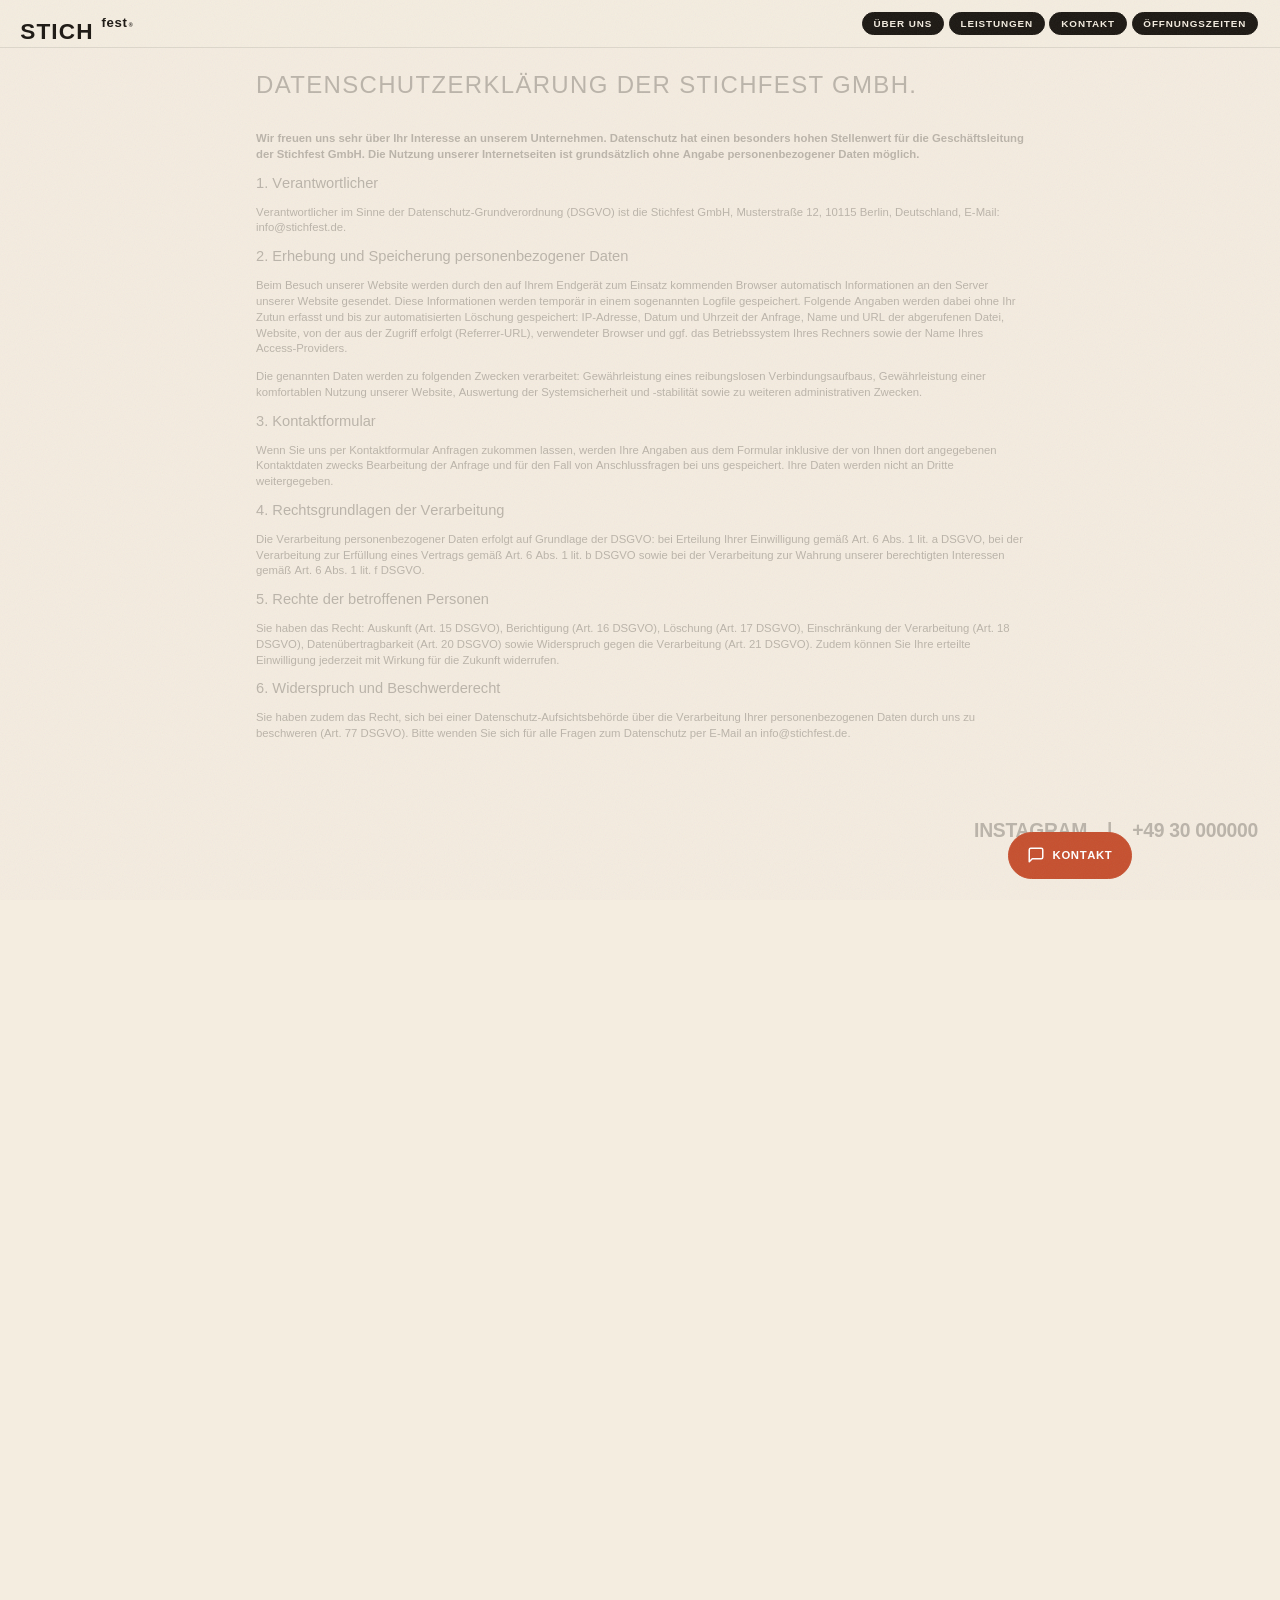
<file: datenschutz.html>
<!DOCTYPE html><html lang="de"><head>
	<meta charset="UTF-8">
	<meta name="viewport" content="width=device-width, initial-scale=1">
	<link rel="profile" href="https://gmpg.org/xfn/11">

	<link rel="preload" href="fonts/editorialnew-regular.woff2" as="font" type="font/woff2" crossorigin="anonymous">
	<link rel="preload" href="fonts/editorialnew-regular.woff" as="font" type="font/woff" crossorigin="anonymous">

	<meta name="robots" content="index, follow, max-image-preview:large, max-snippet:-1, max-video-preview:-1">

	<!-- This site is optimized with the Yoast SEO plugin v25.5 - https://yoast.com/wordpress/plugins/seo/ -->
	<title>Datenschutz - Stichfest</title>
	<link rel="canonical" href="https://stichfest.es/datenschutz/">
	<meta property="og:locale" content="de_DE">
	<meta property="og:type" content="article">
	<meta property="og:title" content="Datenschutz - Stichfest">
	<meta property="og:url" content="https://stichfest.es/datenschutz/">
	<meta property="og:site_name" content="Stichfest">
	<meta name="twitter:card" content="summary_large_image">
	<script type="application/ld+json" class="yoast-schema-graph">{"@context":"https://schema.org","@graph":[{"@type":"WebPage","@id":"https://stichfest.es/datenschutz/","url":"https://stichfest.es/datenschutz/","name":"Datenschutz - Stichfest","isPartOf":{"@id":"https://stichfest.es/#website"},"datePublished":"2025-08-18T14:04:42+00:00","breadcrumb":{"@id":"https://stichfest.es/datenschutz/#breadcrumb"},"inLanguage":"de","potentialAction":[{"@type":"ReadAction","target":["https://stichfest.es/datenschutz/"]}]},{"@type":"BreadcrumbList","@id":"https://stichfest.es/datenschutz/#breadcrumb","itemListElement":[{"@type":"ListItem","position":1,"name":"Datenschutz","item":"https://stichfest.es/"},{"@type":"ListItem","position":2,"name":"Datenschutz"}]},{"@type":"WebSite","@id":"https://stichfest.es/#website","url":"https://stichfest.es/","name":"Stichfest Inmobiliaria","description":"","potentialAction":[{"@type":"SearchAction","target":{"@type":"EntryPoint","urlTemplate":"https://stichfest.es/?s={search_term_string}"},"query-input":{"@type":"PropertyValueSpecification","valueRequired":true,"valueName":"search_term_string"}}],"inLanguage":"de"}]}</script>
	<!-- / Yoast SEO plugin. -->


<link rel="dns-prefetch" href="//cdnjs.cloudflare.com">
<link rel="dns-prefetch" href="//www.youtube.com">
<link rel="dns-prefetch" href="//cdn.jsdelivr.net">
<link rel="dns-prefetch" href="//unpkg.com">
<link rel="alternate" type="application/rss+xml" title="Stichfest » Feed" href="https://stichfest.es/feed/">
<link rel="alternate" title="oEmbed (JSON)" type="application/json+oembed" href="https://stichfest.es/wp-json/oembed/1.0/embed?url=https%3A%2F%2Fstichfest.es%2Fdatenschutz%2F">
<link rel="alternate" title="oEmbed (XML)" type="text/xml+oembed" href="https://stichfest.es/wp-json/oembed/1.0/embed?url=https%3A%2F%2Fstichfest.es%2Fdatenschutz%2F&amp;format=xml">
<style id="wp-img-auto-sizes-contain-inline-css">
img:is([sizes=auto i],[sizes^="auto," i]){contain-intrinsic-size:3000px 1500px}
/*# sourceURL=wp-img-auto-sizes-contain-inline-css */
</style>
<style id="wp-emoji-styles-inline-css">

	img.wp-smiley, img.emoji {
		display: inline !important;
		border: none !important;
		box-shadow: none !important;
		height: 1em !important;
		width: 1em !important;
		margin: 0 0.07em !important;
		vertical-align: -0.1em !important;
		background: none !important;
		padding: 0 !important;
	}
/*# sourceURL=wp-emoji-styles-inline-css */
</style>
<style id="wp-block-library-inline-css">
:root{--wp-block-synced-color:#7a00df;--wp-block-synced-color--rgb:122,0,223;--wp-bound-block-color:var(--wp-block-synced-color);--wp-editor-canvas-background:#ddd;--wp-admin-theme-color:#007cba;--wp-admin-theme-color--rgb:0,124,186;--wp-admin-theme-color-darker-10:#006ba1;--wp-admin-theme-color-darker-10--rgb:0,107,160.5;--wp-admin-theme-color-darker-20:#005a87;--wp-admin-theme-color-darker-20--rgb:0,90,135;--wp-admin-border-width-focus:2px}@media (min-resolution:192dpi){:root{--wp-admin-border-width-focus:1.5px}}.wp-element-button{cursor:pointer}:root .has-very-light-gray-background-color{background-color:#eee}:root .has-very-dark-gray-background-color{background-color:#313131}:root .has-very-light-gray-color{color:#eee}:root .has-very-dark-gray-color{color:#313131}:root .has-vivid-green-cyan-to-vivid-cyan-blue-gradient-background{background:linear-gradient(135deg,#00d084,#0693e3)}:root .has-purple-crush-gradient-background{background:linear-gradient(135deg,#34e2e4,#4721fb 50%,#ab1dfe)}:root .has-hazy-dawn-gradient-background{background:linear-gradient(135deg,#faaca8,#dad0ec)}:root .has-subdued-olive-gradient-background{background:linear-gradient(135deg,#fafae1,#67a671)}:root .has-atomic-cream-gradient-background{background:linear-gradient(135deg,#fdd79a,#004a59)}:root .has-nightshade-gradient-background{background:linear-gradient(135deg,#330968,#31cdcf)}:root .has-midnight-gradient-background{background:linear-gradient(135deg,#020381,#2874fc)}:root{--wp--preset--font-size--normal:16px;--wp--preset--font-size--huge:42px}.has-regular-font-size{font-size:1em}.has-larger-font-size{font-size:2.625em}.has-normal-font-size{font-size:var(--wp--preset--font-size--normal)}.has-huge-font-size{font-size:var(--wp--preset--font-size--huge)}:root .has-text-align-center{text-align:center}:root .has-text-align-left{text-align:left}:root .has-text-align-right{text-align:right}.has-fit-text{white-space:nowrap!important}#end-resizable-editor-section{display:none}.aligncenter{clear:both}.items-justified-left{justify-content:flex-start}.items-justified-center{justify-content:center}.items-justified-right{justify-content:flex-end}.items-justified-space-between{justify-content:space-between}.screen-reader-text{word-wrap:normal!important;border:0;clip-path:inset(50%);height:1px;margin:-1px;overflow:hidden;padding:0;position:absolute;width:1px}.screen-reader-text:focus{background-color:#ddd;clip-path:none;color:#444;display:block;font-size:1em;height:auto;left:5px;line-height:normal;padding:15px 23px 14px;text-decoration:none;top:5px;width:auto;z-index:100000}html :where(.has-border-color){border-style:solid}html :where([style*=border-color]){border-style:solid}html :where([style*=border-top-color]){border-top-style:solid}html :where([style*=border-right-color]){border-right-style:solid}html :where([style*=border-bottom-color]){border-bottom-style:solid}html :where([style*=border-left-color]){border-left-style:solid}html :where([style*=border-width]){border-style:solid}html :where([style*=border-top-width]){border-top-style:solid}html :where([style*=border-right-width]){border-right-style:solid}html :where([style*=border-bottom-width]){border-bottom-style:solid}html :where([style*=border-left-width]){border-left-style:solid}html :where(img[class*=wp-image-]){height:auto;max-width:100%}:where(figure){margin:0 0 1em}html :where(.is-position-sticky){--wp-admin--admin-bar--position-offset:var(--wp-admin--admin-bar--height,0px)}@media screen and (max-width:600px){html :where(.is-position-sticky){--wp-admin--admin-bar--position-offset:0px}}

/*# sourceURL=/wp-includes/css/dist/block-library/common.min.css */
</style>
<style id="classic-theme-styles-inline-css">
/*! This file is auto-generated */
.wp-block-button__link{color:#fff;background-color:#32373c;border-radius:9999px;box-shadow:none;text-decoration:none;padding:calc(.667em + 2px) calc(1.333em + 2px);font-size:1.125em}.wp-block-file__button{background:#32373c;color:#fff;text-decoration:none}
/*# sourceURL=/wp-includes/css/classic-themes.min.css */
</style>

<style id="global-styles-inline-css">
:root{--wp--preset--aspect-ratio--square: 1;--wp--preset--aspect-ratio--4-3: 4/3;--wp--preset--aspect-ratio--3-4: 3/4;--wp--preset--aspect-ratio--3-2: 3/2;--wp--preset--aspect-ratio--2-3: 2/3;--wp--preset--aspect-ratio--16-9: 16/9;--wp--preset--aspect-ratio--9-16: 9/16;--wp--preset--color--black: #000000;--wp--preset--color--cyan-bluish-gray: #abb8c3;--wp--preset--color--white: #ffffff;--wp--preset--color--pale-pink: #f78da7;--wp--preset--color--vivid-red: #cf2e2e;--wp--preset--color--luminous-vivid-orange: #ff6900;--wp--preset--color--luminous-vivid-amber: #fcb900;--wp--preset--color--light-green-cyan: #7bdcb5;--wp--preset--color--vivid-green-cyan: #00d084;--wp--preset--color--pale-cyan-blue: #8ed1fc;--wp--preset--color--vivid-cyan-blue: #0693e3;--wp--preset--color--vivid-purple: #9b51e0;--wp--preset--gradient--vivid-cyan-blue-to-vivid-purple: linear-gradient(135deg,rgb(6,147,227) 0%,rgb(155,81,224) 100%);--wp--preset--gradient--light-green-cyan-to-vivid-green-cyan: linear-gradient(135deg,rgb(122,220,180) 0%,rgb(0,208,130) 100%);--wp--preset--gradient--luminous-vivid-amber-to-luminous-vivid-orange: linear-gradient(135deg,rgb(252,185,0) 0%,rgb(255,105,0) 100%);--wp--preset--gradient--luminous-vivid-orange-to-vivid-red: linear-gradient(135deg,rgb(255,105,0) 0%,rgb(207,46,46) 100%);--wp--preset--gradient--very-light-gray-to-cyan-bluish-gray: linear-gradient(135deg,rgb(238,238,238) 0%,rgb(169,184,195) 100%);--wp--preset--gradient--cool-to-warm-spectrum: linear-gradient(135deg,rgb(74,234,220) 0%,rgb(151,120,209) 20%,rgb(207,42,186) 40%,rgb(238,44,130) 60%,rgb(251,105,98) 80%,rgb(254,248,76) 100%);--wp--preset--gradient--blush-light-purple: linear-gradient(135deg,rgb(255,206,236) 0%,rgb(152,150,240) 100%);--wp--preset--gradient--blush-bordeaux: linear-gradient(135deg,rgb(254,205,165) 0%,rgb(254,45,45) 50%,rgb(107,0,62) 100%);--wp--preset--gradient--luminous-dusk: linear-gradient(135deg,rgb(255,203,112) 0%,rgb(199,81,192) 50%,rgb(65,88,208) 100%);--wp--preset--gradient--pale-ocean: linear-gradient(135deg,rgb(255,245,203) 0%,rgb(182,227,212) 50%,rgb(51,167,181) 100%);--wp--preset--gradient--electric-grass: linear-gradient(135deg,rgb(202,248,128) 0%,rgb(113,206,126) 100%);--wp--preset--gradient--midnight: linear-gradient(135deg,rgb(2,3,129) 0%,rgb(40,116,252) 100%);--wp--preset--font-size--small: 13px;--wp--preset--font-size--medium: 20px;--wp--preset--font-size--large: 36px;--wp--preset--font-size--x-large: 42px;--wp--preset--spacing--20: 0.44rem;--wp--preset--spacing--30: 0.67rem;--wp--preset--spacing--40: 1rem;--wp--preset--spacing--50: 1.5rem;--wp--preset--spacing--60: 2.25rem;--wp--preset--spacing--70: 3.38rem;--wp--preset--spacing--80: 5.06rem;--wp--preset--shadow--natural: 6px 6px 9px rgba(0, 0, 0, 0.2);--wp--preset--shadow--deep: 12px 12px 50px rgba(0, 0, 0, 0.4);--wp--preset--shadow--sharp: 6px 6px 0px rgba(0, 0, 0, 0.2);--wp--preset--shadow--outlined: 6px 6px 0px -3px rgb(255, 255, 255), 6px 6px rgb(0, 0, 0);--wp--preset--shadow--crisp: 6px 6px 0px rgb(0, 0, 0);}:where(body) { margin: 0; }:where(.is-layout-flex){gap: 0.5em;}:where(.is-layout-grid){gap: 0.5em;}body .is-layout-flex{display: flex;}.is-layout-flex{flex-wrap: wrap;align-items: center;}.is-layout-flex > :is(*, div){margin: 0;}body .is-layout-grid{display: grid;}.is-layout-grid > :is(*, div){margin: 0;}body{padding-top: 0px;padding-right: 0px;padding-bottom: 0px;padding-left: 0px;}:root :where(.wp-element-button, .wp-block-button__link){background-color: #32373c;border-width: 0;color: #fff;font-family: inherit;font-size: inherit;font-style: inherit;font-weight: inherit;letter-spacing: inherit;line-height: inherit;padding-top: calc(0.667em + 2px);padding-right: calc(1.333em + 2px);padding-bottom: calc(0.667em + 2px);padding-left: calc(1.333em + 2px);text-decoration: none;text-transform: inherit;}.has-black-color{color: var(--wp--preset--color--black) !important;}.has-cyan-bluish-gray-color{color: var(--wp--preset--color--cyan-bluish-gray) !important;}.has-white-color{color: var(--wp--preset--color--white) !important;}.has-pale-pink-color{color: var(--wp--preset--color--pale-pink) !important;}.has-vivid-red-color{color: var(--wp--preset--color--vivid-red) !important;}.has-luminous-vivid-orange-color{color: var(--wp--preset--color--luminous-vivid-orange) !important;}.has-luminous-vivid-amber-color{color: var(--wp--preset--color--luminous-vivid-amber) !important;}.has-light-green-cyan-color{color: var(--wp--preset--color--light-green-cyan) !important;}.has-vivid-green-cyan-color{color: var(--wp--preset--color--vivid-green-cyan) !important;}.has-pale-cyan-blue-color{color: var(--wp--preset--color--pale-cyan-blue) !important;}.has-vivid-cyan-blue-color{color: var(--wp--preset--color--vivid-cyan-blue) !important;}.has-vivid-purple-color{color: var(--wp--preset--color--vivid-purple) !important;}.has-black-background-color{background-color: var(--wp--preset--color--black) !important;}.has-cyan-bluish-gray-background-color{background-color: var(--wp--preset--color--cyan-bluish-gray) !important;}.has-white-background-color{background-color: var(--wp--preset--color--white) !important;}.has-pale-pink-background-color{background-color: var(--wp--preset--color--pale-pink) !important;}.has-vivid-red-background-color{background-color: var(--wp--preset--color--vivid-red) !important;}.has-luminous-vivid-orange-background-color{background-color: var(--wp--preset--color--luminous-vivid-orange) !important;}.has-luminous-vivid-amber-background-color{background-color: var(--wp--preset--color--luminous-vivid-amber) !important;}.has-light-green-cyan-background-color{background-color: var(--wp--preset--color--light-green-cyan) !important;}.has-vivid-green-cyan-background-color{background-color: var(--wp--preset--color--vivid-green-cyan) !important;}.has-pale-cyan-blue-background-color{background-color: var(--wp--preset--color--pale-cyan-blue) !important;}.has-vivid-cyan-blue-background-color{background-color: var(--wp--preset--color--vivid-cyan-blue) !important;}.has-vivid-purple-background-color{background-color: var(--wp--preset--color--vivid-purple) !important;}.has-black-border-color{border-color: var(--wp--preset--color--black) !important;}.has-cyan-bluish-gray-border-color{border-color: var(--wp--preset--color--cyan-bluish-gray) !important;}.has-white-border-color{border-color: var(--wp--preset--color--white) !important;}.has-pale-pink-border-color{border-color: var(--wp--preset--color--pale-pink) !important;}.has-vivid-red-border-color{border-color: var(--wp--preset--color--vivid-red) !important;}.has-luminous-vivid-orange-border-color{border-color: var(--wp--preset--color--luminous-vivid-orange) !important;}.has-luminous-vivid-amber-border-color{border-color: var(--wp--preset--color--luminous-vivid-amber) !important;}.has-light-green-cyan-border-color{border-color: var(--wp--preset--color--light-green-cyan) !important;}.has-vivid-green-cyan-border-color{border-color: var(--wp--preset--color--vivid-green-cyan) !important;}.has-pale-cyan-blue-border-color{border-color: var(--wp--preset--color--pale-cyan-blue) !important;}.has-vivid-cyan-blue-border-color{border-color: var(--wp--preset--color--vivid-cyan-blue) !important;}.has-vivid-purple-border-color{border-color: var(--wp--preset--color--vivid-purple) !important;}.has-vivid-cyan-blue-to-vivid-purple-gradient-background{background: var(--wp--preset--gradient--vivid-cyan-blue-to-vivid-purple) !important;}.has-light-green-cyan-to-vivid-green-cyan-gradient-background{background: var(--wp--preset--gradient--light-green-cyan-to-vivid-green-cyan) !important;}.has-luminous-vivid-amber-to-luminous-vivid-orange-gradient-background{background: var(--wp--preset--gradient--luminous-vivid-amber-to-luminous-vivid-orange) !important;}.has-luminous-vivid-orange-to-vivid-red-gradient-background{background: var(--wp--preset--gradient--luminous-vivid-orange-to-vivid-red) !important;}.has-very-light-gray-to-cyan-bluish-gray-gradient-background{background: var(--wp--preset--gradient--very-light-gray-to-cyan-bluish-gray) !important;}.has-cool-to-warm-spectrum-gradient-background{background: var(--wp--preset--gradient--cool-to-warm-spectrum) !important;}.has-blush-light-purple-gradient-background{background: var(--wp--preset--gradient--blush-light-purple) !important;}.has-blush-bordeaux-gradient-background{background: var(--wp--preset--gradient--blush-bordeaux) !important;}.has-luminous-dusk-gradient-background{background: var(--wp--preset--gradient--luminous-dusk) !important;}.has-pale-ocean-gradient-background{background: var(--wp--preset--gradient--pale-ocean) !important;}.has-electric-grass-gradient-background{background: var(--wp--preset--gradient--electric-grass) !important;}.has-midnight-gradient-background{background: var(--wp--preset--gradient--midnight) !important;}.has-small-font-size{font-size: var(--wp--preset--font-size--small) !important;}.has-medium-font-size{font-size: var(--wp--preset--font-size--medium) !important;}.has-large-font-size{font-size: var(--wp--preset--font-size--large) !important;}.has-x-large-font-size{font-size: var(--wp--preset--font-size--x-large) !important;}
/*# sourceURL=global-styles-inline-css */
</style>

<link rel="stylesheet" id="contact-form-7-css" href="css/styles.css" media="all">
<link rel="stylesheet" id="swiper-css" href="css/swiper-bundle.min.css" media="all">
<link rel="stylesheet" id="main-css-css" href="css/main_1.css" media="all">
<link rel="stylesheet" id="redesign-css" href="css/redesign.css" media="all">
<style id="rocket-lazyload-inline-css">
.rll-youtube-player{position:relative;padding-bottom:56.23%;height:0;overflow:hidden;max-width:100%;}.rll-youtube-player:focus-within{outline: 2px solid currentColor;outline-offset: 5px;}.rll-youtube-player iframe{position:absolute;top:0;left:0;width:100%;height:100%;z-index:100;background:0 0}.rll-youtube-player img{bottom:0;display:block;left:0;margin:auto;max-width:100%;width:100%;position:absolute;right:0;top:0;border:none;height:auto;-webkit-transition:.4s all;-moz-transition:.4s all;transition:.4s all}.rll-youtube-player img:hover{-webkit-filter:brightness(75%)}.rll-youtube-player .play{height:100%;width:100%;left:0;top:0;position:absolute;background:url(images/youtube.png) no-repeat center;background-color: transparent !important;cursor:pointer;border:none;}
/*# sourceURL=rocket-lazyload-inline-css */
</style>


<script id="Swiper-js" src="js/swiper-bundle.min.js"></script>
<script id="YT-js" src="https://www.youtube.com/player_api?ver=1.0"></script>
<script id="Gsap-js" src="js/gsap.min.js"></script>
<script id="ScrollTrigger-js" src="js/ScrollTrigger.min.js"></script>
<script id="Swup-js" src="js/Swup.umd.js"></script>
<script id="ScrollSmoother-js" src="js/ScrollSmoother.min.js"></script>
<script id="SplitText-js" src="js/SplitText.min.js"></script>
<script id="MorphSVGPlugin-js" src="js/MorphSVGPlugin.min.js"></script>
<script id="Lenis-smooth-js" src="js/lenis.min.js"></script>
<script id="preloader-js-js" src="js/preloader_1.js"></script>
<link rel="https://api.w.org/" href="https://stichfest.es/wp-json/"><link rel="alternate" title="JSON" type="application/json" href="https://stichfest.es/wp-json/wp/v2/pages/1032"><link rel="EditURI" type="application/rsd+xml" title="RSD" href="https://stichfest.es/xmlrpc.php?rsd">
<meta name="generator" content="WordPress 7.0.4">
<link rel="shortlink" href="https://stichfest.es/?p=1032">
<link rel="icon" href="images/favicon-150x150.png" sizes="32x32">
<link rel="icon" href="images/favicon-300x300.png" sizes="192x192">
<link rel="apple-touch-icon" href="images/favicon-300x300.png">
<meta name="msapplication-TileImage" content="https://stichfest.es/wp-content/uploads/2025/05/favicon-300x300.png">
<noscript><style id="rocket-lazyload-nojs-css">.rll-youtube-player, [data-lazy-src]{display:none !important;}</style></noscript>
</head>


<body>


	<!-- loader -->
	<!-- <div class="loader"> -->
		
		<!-- <div class="loader__logo logo">
			<div class="logo__normal">Normal</div>
			<div class="logo__is">is</div>
			<div class="logo__boring">boring<div class="reg">®</div></div>
		</div> -->
		<!-- <img class="loader__image" src="https://stichfest.es/wp-content/themes/stichfest25/images/logo_stichfest.svg"> -->
		
	<!-- </div> -->
	<!-- loader -->

	<div class="grid wrapper">
					<div></div>
					<div></div>
					<div></div>
					<div></div>
					<div></div>
					<div></div>
					<div></div>
					<div></div>
					<div></div>
					<div></div>
					<div></div>
					<div></div>
			</div>


	<div id="mouse" class="d-md-nonexx"><div><span class="f-izmir t-parrafo"></span></div></div>

	<header>
		
		<div class="header wrapper">

			<!-- logo -->
			<div class="header__logo logo c-white" data-url="index.html">
				<!-- <a href="index.html">&nbsp;</a> -->
				<div class="logo__normal link disabled">Stich</div>
				<div class="logo__group">
					<div class="logo__is">fest<div class="reg" style="transform:none;font-size:0.4em;margin:0 0.2em;display:inline-block">®</div></div>
				</div>
				<!-- <img class="logo__image" src="https://stichfest.es/wp-content/themes/stichfest25/images/logo_stichfest.svg"> -->
			</div>

			<!-- header nav -->
			<nav class="header__nav" aria-label="Hauptnavigation">
				<a href="ueber-uns.html">Über uns</a>
				<a href="leistungen.html">Leistungen</a>
				<a href="kontakt.html">Kontakt</a>
				<a href="kontakt.html#oeffnungszeiten">Öffnungszeiten</a>
			</nav>

			<!-- btn menu -->
			<a class="header__btn btn btn--menu btn--header btn--bg f-edit t-parrafo-l d-none">
				<span><span>Menü</span></span>
			</a>

			<!-- btn anchors -->
			<a class="header__footer__btn btn--header btn btn--bg f-edit t-parrafo-l d-none">
				<span>
					<span>
						<span class="number f-edit t-italic t-parrafo-l"></span> 
						<span class="circle"></span> 
						<span class="name f-edit t-parrafo-l"></span> 
					</span>
				</span>
			</a>

			<!-- loader -->
			<div class="header__percent loader__percent f-edit-reg t-titulo-xxl">0%</div>
			<div class="header__progress loader__progress"></div>

		</div>

		<!-- MENU -->
			<div class="header__menu c-black d-none">
				<div class="header__menu__bg"></div>
				<ul id="menu-principal" class="header__menu__nav-site f-izmir t-titulo-l t-upper"><li id="menu-item-1411" class="link menu-item menu-item-type-post_type menu-item-object-page menu-item-1411"><a href="ueber-uns.html">Über uns</a></li>
<li id="menu-item-1412" class="no-show link menu-item menu-item-type-post_type menu-item-object-page menu-item-1412"><a href="leistungen.html">Leistungen</a></li>
<li id="menu-item-1088" class="link menu-item menu-item-type-custom menu-item-object-custom menu-item-1088"><a href="kontakt.html">Kontakt</a></li>
<li id="menu-item-1089" class="no-show-scroll link menu-item menu-item-type-custom menu-item-object-custom menu-item-1089"><a href="kontakt.html#oeffnungszeiten">Öffnungszeiten</a></li>
</ul>
				<div class="header__menu__content">
					<div class="header__menu__media expand_mouse follow__wrap" data-text="Erkunden" data-url="reparatur.html">
						<a href="reparatur.html" class="btn btn--circle follow__mouse--md f-izmir t-parrafo-l d-none d-md-flex"></a>
						<div class="header__menu__media__title f-medium t-titulo-xl t-upper">STICHFEST</div>
						
<div class="media header__menu__media__image noAnimate no-general-anim noAspect" data-delay=""> 
            <div class="media__wrap-source image">
            <img class="media__source w-100" src="images/machine-vintage-1.jpg">
        </div>
    </div>

					</div>
					<nav class="header__menu__nav-single">
						
						<h5 class="header__menu__nav-single__title f-izmir t-titulo t-upper">Leistungen</h5>

						<a href="leistungen.html" class="header__menu__nav-single__link f-edit t-parrafo-l"><span class="link under">Alle Leistungen</span></a>
						
						<div class="header__menu__nav-single__proyectos"><div class="header__menu__nav-single__proyectos">
                            <div class="header__menu__nav-single__proyectos__item ">
                                <a href="reparatur.html">
                                    <div class="num-title t-titulo-l t-upper">
                                        <span class="num f-edit t-parrafo-xl t-normal">(1)</span> 
                                        <span class="title">Reparatur</span>
                                    </div>
                                    <div class="place f-edit t-parrafo-xl t-italic">Werkstatt</div>
                                </a>
                            </div>
                            <div class="header__menu__nav-single__proyectos__item ">
                                <a href="wartung.html">
                                    <div class="num-title t-titulo-l t-upper">
                                        <span class="num f-edit t-parrafo-xl t-normal">(2)</span> 
                                        <span class="title">Wartung</span>
                                    </div>
                                    <div class="place f-edit t-parrafo-xl t-italic">Pflege &amp; Service</div>
                                </a>
                            </div>
                            <div class="header__menu__nav-single__proyectos__item ">
                                <a href="beratung.html">
                                    <div class="num-title t-titulo-l t-upper">
                                        <span class="num f-edit t-parrafo-xl t-normal">(3)</span> 
                                        <span class="title">Beratung</span>
                                    </div>
                                    <div class="place f-edit t-parrafo-xl t-italic">Persönlich</div>
                                </a>
                            </div>
													</div>
					</nav>
				</div>
				
				<a href="tel:info@stichfest.de" class="header__menu__link-footer f-edit t-titulo link">info@stichfest.de</a>
			</div>
		<!-- MENU -->

	</header>

	<!-- transition -->
	<div class="transition"></div>
	<!-- transition -->

	<div id="smooth-wrapper">
		<div id="smooth-content">


<main data-id="1032" data-name="Datenschutz" data-recipient="">
	
	

<section class="mod-content wrapper mod-content--w100 bg-beige c-black pt-l pb-md ">
 
    <!-- cols -->
    
        <div class="mod-content__col">
             
                <div class="mod-content__title f-regular t-upper t-titulo-l">Datenschutzerklärung der Stichfest GmbH. </div>
                        <div class="mod-content__wrap-text">
                 
                    <div class="mod-content__text legal_text"><p><strong>Wir freuen uns sehr über Ihr Interesse an unserem Unternehmen. Datenschutz hat einen besonders hohen Stellenwert für die Geschäftsleitung der Stichfest GmbH. Die Nutzung unserer Internetseiten ist grundsätzlich ohne Angabe personenbezogener Daten möglich.</strong></p>
<h3>1. Verantwortlicher</h3>
<p>Verantwortlicher im Sinne der Datenschutz-Grundverordnung (DSGVO) ist die Stichfest GmbH, Musterstraße 12, 10115 Berlin, Deutschland, E-Mail: info@stichfest.de.</p>
<h3>2. Erhebung und Speicherung personenbezogener Daten</h3>
<p>Beim Besuch unserer Website werden durch den auf Ihrem Endgerät zum Einsatz kommenden Browser automatisch Informationen an den Server unserer Website gesendet. Diese Informationen werden temporär in einem sogenannten Logfile gespeichert. Folgende Angaben werden dabei ohne Ihr Zutun erfasst und bis zur automatisierten Löschung gespeichert: IP-Adresse, Datum und Uhrzeit der Anfrage, Name und URL der abgerufenen Datei, Website, von der aus der Zugriff erfolgt (Referrer-URL), verwendeter Browser und ggf. das Betriebssystem Ihres Rechners sowie der Name Ihres Access-Providers.</p>
<p>Die genannten Daten werden zu folgenden Zwecken verarbeitet: Gewährleistung eines reibungslosen Verbindungsaufbaus, Gewährleistung einer komfortablen Nutzung unserer Website, Auswertung der Systemsicherheit und -stabilität sowie zu weiteren administrativen Zwecken.</p>
<h3>3. Kontaktformular</h3>
<p>Wenn Sie uns per Kontaktformular Anfragen zukommen lassen, werden Ihre Angaben aus dem Formular inklusive der von Ihnen dort angegebenen Kontaktdaten zwecks Bearbeitung der Anfrage und für den Fall von Anschlussfragen bei uns gespeichert. Ihre Daten werden nicht an Dritte weitergegeben.</p>
<h3>4. Rechtsgrundlagen der Verarbeitung</h3>
<p>Die Verarbeitung personenbezogener Daten erfolgt auf Grundlage der DSGVO: bei Erteilung Ihrer Einwilligung gemäß Art. 6 Abs. 1 lit. a DSGVO, bei der Verarbeitung zur Erfüllung eines Vertrags gemäß Art. 6 Abs. 1 lit. b DSGVO sowie bei der Verarbeitung zur Wahrung unserer berechtigten Interessen gemäß Art. 6 Abs. 1 lit. f DSGVO.</p>
<h3>5. Rechte der betroffenen Personen</h3>
<p>Sie haben das Recht: Auskunft (Art. 15 DSGVO), Berichtigung (Art. 16 DSGVO), Löschung (Art. 17 DSGVO), Einschränkung der Verarbeitung (Art. 18 DSGVO), Datenübertragbarkeit (Art. 20 DSGVO) sowie Widerspruch gegen die Verarbeitung (Art. 21 DSGVO). Zudem können Sie Ihre erteilte Einwilligung jederzeit mit Wirkung für die Zukunft widerrufen.</p>
<h3>6. Widerspruch und Beschwerderecht</h3>
<p>Sie haben zudem das Recht, sich bei einer Datenschutz-Aufsichtsbehörde über die Verarbeitung Ihrer personenbezogenen Daten durch uns zu beschweren (Art. 77 DSGVO). Bitte wenden Sie sich für alle Fragen zum Datenschutz per E-Mail an info@stichfest.de.</p></div>
                            </div>
                    </div>

    

</section>
<section class="mod-footer wrapper bg-beige c-black pt-xs pb-xs">
 
            <div class="mod-footer__buttons-header">
                            <a href="https://www.instagram.com/stichfest" target="_blank" rel="noopener noreferrer" class="mod-footer__buttons-header__btn f-medium t-titulo-l link">
                    INSTAGRAM                </a>
                <span class="f-medium t-titulo-l">|</span>
                            <a href="tel:+4930000000" class="mod-footer__buttons-header__btn f-medium t-titulo-l link">
                    +49 30 000000                </a>
                <span class="f-medium t-titulo-l">|</span>
                    </div>
    
    <div class="mod-footer__content">

        <!-- <img class="mod-footer__bg" 
            src="https://stichfest.es/wp-content/themes/stichfest25/images/logo_boring_footer.svg"> -->
        
        <div class="mod-footer__bg footer__wordmark" aria-hidden="true"><span>Stichfest&reg;</span></div>


        <div class="mod-footer__content__project">
            <div class="mod-footer__content__project__year f-edit t-parrafo-l">(2026)</div>
            <div class="mod-footer__content__project__wrap-image expand_mouse follow__wrap" data-text="Erkunden" data-url="reparatur.html">
                <a href="reparatur.html" class="btn btn--circle follow__mouse--md f-izmir t-parrafo-l d-none d-md-flex">Erkunden</a>
                
<div class="media mod-footer__content__project__image noAspect" data-delay=""> 
            <div class="media__wrap-source image">
            <img class="media__source w-100" src="images/SOL_lasviviendas_8-12.jpg">
        </div>
    </div>

            </div>
            <div class="mod-footer__content__project__name f-medium t-titulo-l">Stichfest&reg;</div>
            <div class="mod-footer__content__project__text t-center f-edit t-parrafo-l">Reparatur, Wartung und Beratung<br>für Ihre Nähmaschine</div>
        </div>
    </div>

    <div class="mod-footer__footer">
        <div class="mod-footer__footer__copyright f-izmir t-parrafo">STICHFEST ©2026</div>
        <ul id="menu-legales" class="mod-footer__footer__legal f-izmir t-parrafo t-upper"><li id="menu-item-1415" class="menu-item menu-item-type-post_type menu-item-object-page current-menu-item page_item page-item-1032 current_page_item menu-item-1415"><a href="datenschutz.html" aria-current="page">Datenschutz</a></li>
<li id="menu-item-1414" class="menu-item menu-item-type-post_type menu-item-object-page menu-item-1414"><a href="cookie-richtlinie.html">Cookie-Richtlinie</a></li>
<li id="menu-item-1413" class="menu-item menu-item-type-post_type menu-item-object-page menu-item-1413"><a href="impressum.html">Impressum</a></li>
</ul>\n		<div class="mod-footer__footer__credit t-parrafo f-izmir"><a href="https://millionpixels.dev/" target="_blank" rel="noopener noreferrer">Designed &amp; Built by Million Pixels</a></div>    </div>

</section>

</main>
 


		</div>
	</div>

	<div id="wrap-modals">

		<!-- modal media -->
		<div class="modal modal--media d-none" data-lenis-prevent="true">
			<div class="modal__bg"></div>
			<div class="modal__content">
				<a class="modal__close close close--white"><span></span><span></span> </a>
				<div class="modal__video"></div>
			</div>
		</div>

		<!-- modal avaliable -->
		
		<!-- modal anchors -->
		
		<!-- modal alert -->
		
	</div>

	<!-- modal contact -->
	<div class="modal modal--contact d-none" data-lenis-prevent="true">
		<div class="modal__bg"></div>
		<div class="modal__content bg-white">
			<a class="modal__close close"><span></span><span></span> </a>
			<div class="modal__content__pretitle f-edit t-parrafo-l">(KONTAKT)</div>
			<div class="modal__content__title t-upper f-regular t-titulo-xl t-center">Schreiben <br>Sie uns</div>
			
<div class="wpcf7 no-js" id="wpcf7-f5-o1" lang="de-DE" dir="ltr" data-wpcf7-id="5">
<div class="screen-reader-response"><p role="status" aria-live="polite" aria-atomic="true"></p> <ul></ul></div>
<form action="/datenschutz/#wpcf7-f5-o1" method="post" class="wpcf7-form init" aria-label="Kontaktformular" novalidate="novalidate" data-status="init">
<fieldset class="hidden-fields-container"><input type="hidden" name="_wpcf7" value="5"><input type="hidden" name="_wpcf7_version" value="6.1"><input type="hidden" name="_wpcf7_locale" value="de_DE"><input type="hidden" name="_wpcf7_unit_tag" value="wpcf7-f5-o1"><input type="hidden" name="_wpcf7_container_post" value="0"><input type="hidden" name="_wpcf7_posted_data_hash" value="">
</fieldset>
<div class="modal__content__form">
	<div class="modal__content__form__wrap-input">
		<label class="modal__content__form__label t-upper">Name</label>
		<span class="wpcf7-form-control-wrap" data-name="nombre"><input size="40" maxlength="400" class="wpcf7-form-control wpcf7-text wpcf7-validates-as-required modal__content__form__input" aria-required="true" aria-invalid="false" value="" type="text" name="nombre"></span>
	</div>
	<div class="modal__content__form__wrap-input">
		<label class="modal__content__form__label t-upper">Telefon</label>
		<span class="wpcf7-form-control-wrap" data-name="telefono"><input size="40" maxlength="400" class="wpcf7-form-control wpcf7-text wpcf7-validates-as-required modal__content__form__input" aria-required="true" aria-invalid="false" value="" type="text" name="telefono"></span>
	</div>
	<div class="modal__content__form__wrap-input">
		<label class="modal__content__form__label t-upper">Email</label>
		<span class="wpcf7-form-control-wrap" data-name="email"><input size="40" maxlength="400" class="wpcf7-form-control wpcf7-text wpcf7-validates-as-required modal__content__form__input" aria-required="true" aria-invalid="false" value="" type="text" name="email"></span>
	</div>
	<div class="modal__content__form__wrap-input">
		<label class="modal__content__form__label t-upper">Nachricht</label>
		<span class="wpcf7-form-control-wrap" data-name="mensaje"><input size="40" maxlength="400" class="wpcf7-form-control wpcf7-text wpcf7-validates-as-required modal__content__form__input" aria-required="true" aria-invalid="false" value="" type="text" name="mensaje"></span>
	</div>
</div>
<div class="modal__content__footer">
	<div class="modal__content__legal">
		<div class="modal__content__legal__check">
<span class="wpcf7-form-control-wrap" data-name="acceptance-legal"><span class="wpcf7-form-control wpcf7-acceptance"><span class="wpcf7-list-item"><label><input type="checkbox" name="acceptance-legal" value="1" aria-invalid="false"><span class="wpcf7-list-item-label"><span class="f-izmir t-subtitulo t-upper">Ich akzeptiere die <a class="link" href="datenschutz.html">Datenschutzerklärung</a> und das <a class="link" href="impressum.html">Impressum</a></span></span></label></span></span></span>
</div><p class="f-izmir t-subtitulo">Verantwortlich: Stichfest GmbH. Zweck: Bearbeitung Ihrer Kontaktanfrage. Sie können Ihre Rechte auf Auskunft, Berichtigung, Löschung, Einschränkung, Widerspruch, Datenübertragbarkeit ausüben oder Ihre Einwilligung widerrufen, per E-Mail an info@stichfest.de, unter Angabe Ihrer Identität als Nutzer der Kontaktseite der Stichfest GmbH und unter Konkretisierung Ihrer Anfrage..</p></div>
	<input class="wpcf7-form-control wpcf7-submit has-spinner modal__content_btn btn--bg f-edit t-parrafo-l" type="submit" value="Senden">
</div>
<input class="wpcf7-form-control wpcf7-hidden" value="" type="hidden" name="pagina">
<input class="wpcf7-form-control wpcf7-hidden" value="" type="hidden" name="destinatarios"><div class="wpcf7-response-output" aria-hidden="true"></div>
</form>
</div>
		</div>
	</div>
	

<script> //const anchors = ""; </script> 

<script type="speculationrules">
{"prefetch":[{"source":"document","where":{"and":[{"href_matches":"/*"},{"not":{"href_matches":["/wp-*.php","/wp-admin/*","/wp-content/uploads/*","/wp-content/*","/wp-content/plugins/*","/wp-content/themes/stichfest25/*","/*\\?(.+)"]}},{"not":{"selector_matches":"a[rel~=\"nofollow\"]"}},{"not":{"selector_matches":".no-prefetch, .no-prefetch a"}}]},"eagerness":"conservative"}]}
</script>
<script id="wp-hooks-js" src="js/hooks.min.js"></script>
<script id="wp-i18n-js" src="js/i18n.min.js"></script>
<script id="wp-i18n-js-after">
wp.i18n.setLocaleData( { 'text direction\u0004ltr': [ 'ltr' ] } );
//# sourceURL=wp-i18n-js-after
</script>
<script id="swv-js" src="js/index_1.js"></script>
<script id="contact-form-7-js-translations">
( function( domain, translations ) {
	var localeData = translations.locale_data[ domain ] || translations.locale_data.messages;
	localeData[""].domain = domain;
	wp.i18n.setLocaleData( localeData, domain );
} )( "contact-form-7", {"translation-revision-date":"2025-06-26 10:54:55+0000","generator":"GlotPress\/4.0.1","domain":"messages","locale_data":{"messages":{"":{"domain":"messages","plural-forms":"nplurals=2; plural=n != 1;","lang":"de"},"This contact form is placed in the wrong place.":["Dieses Kontaktformular befindet sich am falschen Ort."],"Error:":["Fehler:"]}},"comment":{"reference":"includes\/js\/index.js"}} );
//# sourceURL=contact-form-7-js-translations
</script>
<script id="contact-form-7-js-before">
var wpcf7 = {
    "api": {
        "root": "https:\/\/stichfest.es\/wp-json\/",
        "namespace": "contact-form-7\/v1"
    }
};
//# sourceURL=contact-form-7-js-before
</script>
<script id="contact-form-7-js" src="js/index.js"></script>
<script id="root-js-js" src="js/root_1.js"></script>
<script id="rollovers-js-js" src="js/rollovers_1.js"></script>
<script id="animations-js-js" src="js/animations_1.js"></script>
<script id="clicks-js-js" src="js/clicks_1.js"></script>
<script id="scroll-js-js" src="js/scroll_1.js"></script>
<script id="main-js-js" src="js/main_1.js"></script>
<script id="wp-emoji-settings" type="application/json">
{"baseUrl":"https://s.w.org/images/core/emoji/17.0.2/72x72/","ext":".png","svgUrl":"https://s.w.org/images/core/emoji/17.0.2/svg/","svgExt":".svg","source":{"concatemoji":"js/wp-emoji-release.min.js"}}
</script>
<script type="module">
/*! This file is auto-generated */
var e="script#wp-emoji-settings",t=document.querySelector(e);if(!(t instanceof HTMLScriptElement))throw new Error("Element missing: "+e);const r=JSON.parse(t.text),s=(window._wpemojiSettings=r,"wpEmojiSettingsSupports"),o=["flag","emoji"];function i(e){try{var t={supportTests:e,timestamp:(new Date).valueOf()};sessionStorage.setItem(s,JSON.stringify(t))}catch(e){}}function c(e,t,n){e.clearRect(0,0,e.canvas.width,e.canvas.height),e.fillText(t,0,0);t=new Uint32Array(e.getImageData(0,0,e.canvas.width,e.canvas.height).data);e.clearRect(0,0,e.canvas.width,e.canvas.height),e.fillText(n,0,0);const r=new Uint32Array(e.getImageData(0,0,e.canvas.width,e.canvas.height).data);return t.every((e,t)=>e===r[t])}function p(e,t){e.clearRect(0,0,e.canvas.width,e.canvas.height),e.fillText(t,0,0);var n=e.getImageData(16,16,1,1);for(let e=0;e<n.data.length;e++)if(0!==n.data[e])return!1;return!0}function u(e,t,n,r){switch(t){case"flag":return n(e,"\ud83c\udff3\ufe0f\u200d\u26a7\ufe0f","\ud83c\udff3\ufe0f\u200b\u26a7\ufe0f")?!1:!n(e,"\ud83c\udde8\ud83c\uddf6","\ud83c\udde8\u200b\ud83c\uddf6")&&!n(e,"\ud83c\udff4\udb40\udc67\udb40\udc62\udb40\udc65\udb40\udc6e\udb40\udc67\udb40\udc7f","\ud83c\udff4\u200b\udb40\udc67\u200b\udb40\udc62\u200b\udb40\udc65\u200b\udb40\udc6e\u200b\udb40\udc67\u200b\udb40\udc7f");case"emoji":return!r(e,"\ud83e\u1fac8")}return!1}function f(e,t,n,r){let a;const s=(a="undefined"!=typeof WorkerGlobalScope&&self instanceof WorkerGlobalScope?new OffscreenCanvas(300,150):document.createElement("canvas")).getContext("2d",{willReadFrequently:!0}),o=(s.textBaseline="top",s.font="600 32px Arial",{});return e.forEach(e=>{o[e]=t(s,e,n,r)}),o}function a(e){var t=document.createElement("script");t.src=e,t.defer=!0,document.head.appendChild(t)}r.supports={everything:!0,everythingExceptFlag:!0},new Promise(t=>{let n=function(){try{var e=JSON.parse(sessionStorage.getItem(s));if("object"==typeof e&&"number"==typeof e.timestamp&&(new Date).valueOf()<e.timestamp+604800&&"object"==typeof e.supportTests)return e.supportTests}catch(e){}return null}();if(!n){if("undefined"!=typeof Worker&&"undefined"!=typeof OffscreenCanvas&&"undefined"!=typeof URL&&URL.createObjectURL&&"undefined"!=typeof Blob)try{var e="postMessage("+f.toString()+"("+[JSON.stringify(o),u.toString(),c.toString(),p.toString()].join(",")+"));",r=new Blob([e],{type:"text/javascript"});const a=new Worker(URL.createObjectURL(r),{name:"wpTestEmojiSupports"});return void(a.onmessage=e=>{i(n=e.data),a.terminate(),t(n)})}catch(e){}i(n=f(o,u,c,p))}t(n)}).then(e=>{for(const n in e)r.supports[n]=e[n],r.supports.everything=r.supports.everything&&r.supports[n],"flag"!==n&&(r.supports.everythingExceptFlag=r.supports.everythingExceptFlag&&r.supports[n]);var t;r.supports.everythingExceptFlag=r.supports.everythingExceptFlag&&!r.supports.flag,r.supports.everything||((t=r.source||{}).concatemoji?a(t.concatemoji):t.wpemoji&&t.twemoji&&(a(t.twemoji),a(t.wpemoji)))});
//# sourceURL=js/wp-emoji-loader.min.js
</script>
<script>window.lazyLoadOptions = {
                elements_selector: "iframe[data-lazy-src]",
                data_src: "lazy-src",
                data_srcset: "lazy-srcset",
                data_sizes: "lazy-sizes",
                class_loading: "lazyloading",
                class_loaded: "lazyloaded",
                threshold: 300,
                callback_loaded: function(element) {
                    if ( element.tagName === "IFRAME" && element.dataset.rocketLazyload == "fitvidscompatible" ) {
                        if (element.classList.contains("lazyloaded") ) {
                            if (typeof window.jQuery != "undefined") {
                                if (jQuery.fn.fitVids) {
                                    jQuery(element).parent().fitVids();
                                }
                            }
                        }
                    }
                }};
        window.addEventListener('LazyLoad::Initialized', function (e) {
            var lazyLoadInstance = e.detail.instance;

            if (window.MutationObserver) {
                var observer = new MutationObserver(function(mutations) {
                    var image_count = 0;
                    var iframe_count = 0;
                    var rocketlazy_count = 0;

                    mutations.forEach(function(mutation) {
                        for (var i = 0; i < mutation.addedNodes.length; i++) {
                            if (typeof mutation.addedNodes[i].getElementsByTagName !== 'function') {
                                continue;
                            }

                            if (typeof mutation.addedNodes[i].getElementsByClassName !== 'function') {
                                continue;
                            }

                            images = mutation.addedNodes[i].getElementsByTagName('img');
                            is_image = mutation.addedNodes[i].tagName == "IMG";
                            iframes = mutation.addedNodes[i].getElementsByTagName('iframe');
                            is_iframe = mutation.addedNodes[i].tagName == "IFRAME";
                            rocket_lazy = mutation.addedNodes[i].getElementsByClassName('rocket-lazyload');

                            image_count += images.length;
			                iframe_count += iframes.length;
			                rocketlazy_count += rocket_lazy.length;

                            if(is_image){
                                image_count += 1;
                            }

                            if(is_iframe){
                                iframe_count += 1;
                            }
                        }
                    } );

                    if(image_count > 0 || iframe_count > 0 || rocketlazy_count > 0){
                        lazyLoadInstance.update();
                    }
                } );

                var b      = document.getElementsByTagName("body")[0];
                var config = { childList: true, subtree: true };

                observer.observe(b, config);
            }
        }, false);</script><script data-no-minify="1" async="" src="js/lazyload.min.js"></script><script>function lazyLoadThumb(e,alt){var t='<img src="https://i.ytimg.com/vi/ID/hqdefault.jpg" alt="" width="480" height="360">',a='<button class="play" aria-label="play Youtube video"></button>';t=t.replace('alt=""','alt="'+alt+'"');return t.replace("ID",e)+a}function lazyLoadYoutubeIframe(){var e=document.createElement("iframe"),t="ID?autoplay=1";t+=0===this.parentNode.dataset.query.length?'':'&'+this.parentNode.dataset.query;e.setAttribute("src",t.replace("ID",this.parentNode.dataset.src)),e.setAttribute("frameborder","0"),e.setAttribute("allowfullscreen","1"),e.setAttribute("allow", "accelerometer; autoplay; encrypted-media; gyroscope; picture-in-picture"),this.parentNode.parentNode.replaceChild(e,this.parentNode)}document.addEventListener("DOMContentLoaded",function(){var e,t,p,a=document.getElementsByClassName("rll-youtube-player");for(t=0;t<a.length;t++)e=document.createElement("div"),e.setAttribute("data-id",a[t].dataset.id),e.setAttribute("data-query", a[t].dataset.query),e.setAttribute("data-src", a[t].dataset.src),e.innerHTML=lazyLoadThumb(a[t].dataset.id,a[t].dataset.alt),a[t].appendChild(e),p=e.querySelector('.play'),p.onclick=lazyLoadYoutubeIframe});</script>


	<!-- custom cookie banner -->
	<div id="cookie-banner" role="dialog" aria-label="Cookie-Hinweis">
		<div class="cookie-banner__inner">
			<div class="cookie-banner__mark" aria-hidden="true">
				<svg viewBox="0 0 40 40" width="30" height="30" fill="none">
					<circle cx="20" cy="20" r="17" stroke="currentColor" stroke-width="2.2"/>
					<path d="M7 20h12M21 20h12" stroke="currentColor" stroke-width="2.2" stroke-linecap="round"/>
					<circle cx="20" cy="20" r="2.4" fill="currentColor"/>
				</svg>
			</div>
			<p class="cookie-banner__text">Diese Website verwendet Cookies, um Ihnen den bestmöglichen Service zu bieten.</p>
			<button type="button" class="cookie-banner__btn" data-cookie-accept>Verstanden</button>
		</div>
	</div>
	<script id="cookie-banner-js">
	(function(){
		var b = document.getElementById('cookie-banner');
		if(!b) return;
		var k = 'stichfest_cookies';
		if(localStorage.getItem(k) === 'accepted'){ b.classList.remove('on'); }
		var btn = b.querySelector('[data-cookie-accept]');
		if(btn){
			btn.addEventListener('click', function(){
				localStorage.setItem(k, 'accepted');
				b.classList.remove('on');
			});
		}
		// never let the notice block scrolling: hide it on the first scroll
		var sw = document.querySelector('#smooth-wrapper');
		var scrollers = sw ? [sw, window] : [window];
		var hide = function(){
			b.classList.remove('on');
			scrollers.forEach(function(s){ s.removeEventListener('scroll', hide); });
		};
		scrollers.forEach(function(s){ s.addEventListener('scroll', hide, { passive: true }); });
	})();
	</script>
	<a href="kontakt.html" class="contact-float" aria-label="Kontakt">
		<svg viewBox="0 0 24 24" width="18" height="18" fill="none" aria-hidden="true"><path d="M21 15a2 2 0 0 1-2 2H7l-4 4V5a2 2 0 0 1 2-2h14a2 2 0 0 1 2 2z" stroke="currentColor" stroke-width="2" stroke-linejoin="round"/></svg>
		<span class="contact-float__label f-izmir t-parrafo t-upper">Kontakt</span>
	</a>
	<button type="button" id="back-to-top" class="back-to-top" aria-label="Nach oben">
		<svg viewBox="0 0 24 24" width="18" height="18" fill="none" aria-hidden="true"><path d="M12 19V5m0 0l-6 6m6-6l6 6" stroke="currentColor" stroke-width="2" stroke-linecap="round" stroke-linejoin="round"/></svg>
		<span class="back-to-top__label f-izmir t-parrafo t-upper">Nach oben</span>
	</button>
	<script id="ux-helpers-js">
	(function(){
		var btn = document.getElementById('back-to-top');
		var scroller = document.querySelector('#smooth-wrapper');
		var useWrapper = !!scroller;
		var shown = false;
		var getTop = function(){
			return (window.pageYOffset || document.documentElement.scrollTop || 0) || (useWrapper ? (scroller.scrollTop || 0) : 0);
		};
		var scrollTop = function(){
			if(typeof lenis !== 'undefined' && lenis && !lenis.isStopped && typeof lenis.scrollTo === 'function'){ lenis.scrollTo(0); }
			else if(useWrapper && htmlEl.classList.contains('mobile')){ scroller.scrollTo({ top: 0, behavior: 'smooth' }); }
			else { window.scrollTo({ top: 0, behavior: 'smooth' }); }
		};
		var scrollToEl = function(el){
			if(typeof lenis !== 'undefined' && lenis && !lenis.isStopped && typeof lenis.scrollTo === 'function'){ lenis.scrollTo(el, { offset: -16 }); }
			else if(useWrapper && htmlEl.classList.contains('mobile')){
				var top = el.getBoundingClientRect().top + scroller.scrollTop - 16;
				scroller.scrollTo({ top: top, behavior: 'smooth' });
			} else { window.scrollTo({ top: el.getBoundingClientRect().top + getTop() - 16, behavior: 'smooth' }); }
		};
		if(btn){
			var onScroll = function(){
				var t = getTop();
				if(t > 500 && !shown){ btn.classList.add('on'); shown = true; }
				else if(t <= 500 && shown){ btn.classList.remove('on'); shown = false; }
			};
			var targets = useWrapper ? [scroller, window] : [window];
			targets.forEach(function(s){ s.addEventListener('scroll', onScroll, { passive: true }); });
			btn.addEventListener('click', scrollTop);
		}
		var jumpToHash = function(){
			var h = location.hash;
			if(!h || h === '#') return;
			var el; try{ el = document.querySelector(h); }catch(e){ return; }
			if(!el) return;
			setTimeout(function(){ scrollToEl(el); }, 120);
		};
		window.addEventListener('load', jumpToHash);
		window.addEventListener('swup:contentReplaced', jumpToHash);
		document.querySelectorAll('a[href^="#"]').forEach(function(a){
			if(a.closest('.modal--anchors')) return;
			a.addEventListener('click', function(ev){
				var id = a.getAttribute('href');
				if(!id || id === '#') return;
				var el; try{ el = document.querySelector(id); }catch(e){ return; }
				if(!el) return;
				ev.preventDefault();
				scrollToEl(el);
			});
		});
	})();
	</script>
	<script id="stich-hero-logo-js">
	(function(){
		var body = document.body;
		var scroller = document.querySelector('#smooth-wrapper');
		var intro, hero, n, g, finalized = false, spreadDone = false;

		var getTop = function(){
			var t = (window.pageYOffset || document.documentElement.scrollTop || 0);
			if(!t && scroller && htmlEl.classList.contains('mobile')) t = scroller.scrollTop || 0;
			return t;
		};

		var updateHero = function(){
			if(!intro){ body.classList.remove('stich-at-hero'); return; }
			var bottom = hero ? hero.offsetHeight : window.innerHeight;
			if(getTop() < bottom) body.classList.add('stich-at-hero');
			else body.classList.remove('stich-at-hero');
		};

		var restoreCompact = function(){
			if(finalized || !document.querySelector('.mod-scroll__intro')) return;
			finalized = true;
			var hl = document.querySelector('.header__logo');
			if(!hl) return;
			var hln = hl.querySelector('.logo__normal');
			var hlg = hl.querySelector('.logo__group');
			if(hln){ hln.classList.remove('d-none'); hln.classList.remove('disabled'); }
			gsap.set(hl, { opacity: 1, width: '', height: '' });
			if(hln) gsap.set(hln, { y: '', opacity: 1, top: '' });
			if(hlg) gsap.set(hlg, { y: '', opacity: 1 });
		};

		var playSpread = function(){
			if(!intro || !n || !g) return;
			gsap.set(intro, { opacity: 1 });
			var gRect = g.getBoundingClientRect();
			var hlg = document.querySelector('.header__logo .logo__group');
			var hRect = hlg ? hlg.getBoundingClientRect() : null;
			var xFrom = hRect ? (gRect.left - hRect.left) : (gRect.width * 0.1);
			var yFrom = hRect ? (gRect.top - hRect.top) : (gRect.height * 0.1);
			if(matchMedia('(prefers-reduced-motion: reduce)').matches){
				gsap.set(n, { opacity: 1, scale: 1, clearProps: 'transform' });
				gsap.set(g, { opacity: 1, x: 0, y: 0, clearProps: 'transform' });
				return;
			}
			gsap.fromTo(n,
				{ opacity: 0, scale: 0.35, transformOrigin: 'top left' },
				{ opacity: 1, scale: 1, duration: 0.9, delay: 0.25, ease: 'power3.out' }
			);
			gsap.fromTo(g,
				{ opacity: 0, x: xFrom, y: yFrom },
				{ opacity: 1, x: 0, y: 0, duration: 1.25, delay: 0.35, ease: 'power3.out' }
			);
		};

		var arm = function(){
			intro = document.querySelector('.mod-scroll__intro__logo');
			if(!intro){ body.classList.remove('stich-at-hero'); return; }
			hero = intro.closest('.mod-scroll__intro');
			n = intro.querySelector('.logo__normal');
			g = intro.querySelector('.logo__group');
			finalized = false;
			spreadDone = false;
			body.classList.add('stich-at-hero');
			if(!n || !g) return;
			gsap.killTweensOf([n, g]);
			gsap.set(intro, { opacity: 1 });
			gsap.set(n, { opacity: 0 });
			gsap.set(g, { opacity: 0 });
			if(matchMedia('(prefers-reduced-motion: reduce)').matches){
				gsap.set(n, { opacity: 1, clearProps: 'transform' });
				gsap.set(g, { opacity: 1, clearProps: 'transform' });
			}
		};

		arm();
		updateHero();

		var targets = scroller ? [scroller, window] : [window];
		targets.forEach(function(s){ s.addEventListener('scroll', updateHero, { passive: true }); });
		window.addEventListener('resize', updateHero);
		window.addEventListener('swup:contentReplaced', function(){
			arm();
			updateHero();
			if(typeof lenis !== 'undefined' && lenis && !lenis.isStopped) restoreCompact();
		});

		var poll = function(){
			if(!spreadDone){
				var o = parseFloat(getComputedStyle(body).opacity);
				if(o >= 0.9 || document.readyState === 'complete'){ spreadDone = true; playSpread(); }
			}
			if(!finalized && document.querySelector('.mod-scroll__intro') && typeof lenis !== 'undefined' && lenis && !lenis.isStopped) restoreCompact();
		};
		setInterval(poll, 120);
		setTimeout(function(){ if(!spreadDone){ spreadDone = true; playSpread(); } }, 5000);
		setTimeout(function(){ if(document.querySelector('.mod-scroll__intro')) restoreCompact(); }, 12000);
	})();
	</script>
</body></html>
</file>
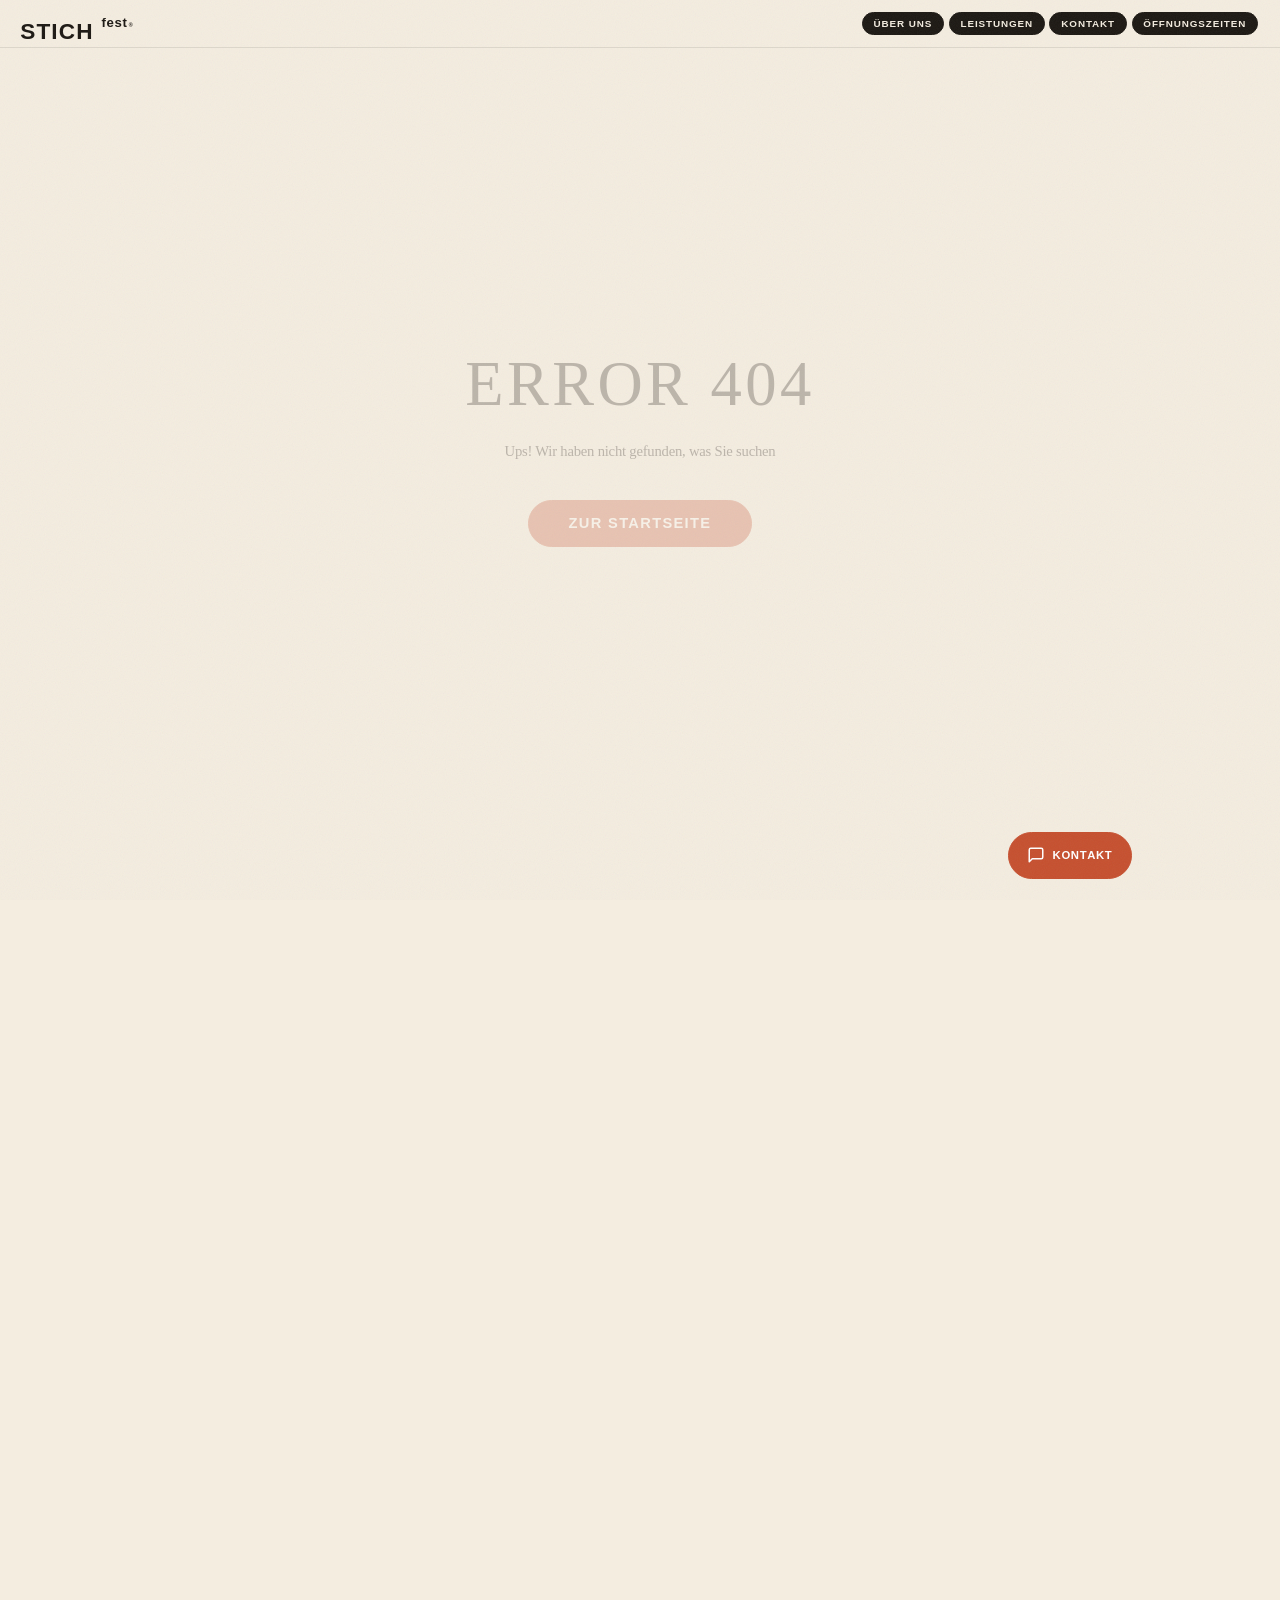
<file: error404.html>
<!DOCTYPE html><html lang="de"><head>
	<meta charset="UTF-8">
	<meta name="viewport" content="width=device-width, initial-scale=1">
	<link rel="profile" href="https://gmpg.org/xfn/11">

	<link rel="preload" href="fonts/editorialnew-regular.woff2" as="font" type="font/woff2" crossorigin="anonymous">
	<link rel="preload" href="fonts/editorialnew-regular.woff" as="font" type="font/woff" crossorigin="anonymous">

	<meta name="robots" content="index, follow, max-image-preview:large, max-snippet:-1, max-video-preview:-1">

	<!-- This site is optimized with the Yoast SEO plugin v25.5 - https://yoast.com/wordpress/plugins/seo/ -->
	<title>404 - Stichfest</title>
	<link rel="canonical" href="https://stichfest.es/error404/">
	<meta property="og:locale" content="de_DE">
	<meta property="og:type" content="article">
	<meta property="og:title" content="404 - Stichfest">
	<meta property="og:url" content="https://stichfest.es/error404/">
	<meta property="og:site_name" content="Stichfest">
	<meta name="twitter:card" content="summary_large_image">
	<script type="application/ld+json" class="yoast-schema-graph">{"@context":"https://schema.org","@graph":[{"@type":"WebPage","@id":"https://stichfest.es/error404/","url":"https://stichfest.es/error404/","name":"404 - Stichfest","isPartOf":{"@id":"https://stichfest.es/#website"},"datePublished":"2025-08-18T14:04:42+00:00","breadcrumb":{"@id":"https://stichfest.es/error404/#breadcrumb"},"inLanguage":"de","potentialAction":[{"@type":"ReadAction","target":["https://stichfest.es/error404/"]}]},{"@type":"BreadcrumbList","@id":"https://stichfest.es/error404/#breadcrumb","itemListElement":[{"@type":"ListItem","position":1,"name":"Start","item":"https://stichfest.es/"},{"@type":"ListItem","position":2,"name":"404"}]},{"@type":"WebSite","@id":"https://stichfest.es/#website","url":"https://stichfest.es/","name":"Stichfest Inmobiliaria","description":"","potentialAction":[{"@type":"SearchAction","target":{"@type":"EntryPoint","urlTemplate":"https://stichfest.es/?s={search_term_string}"},"query-input":{"@type":"PropertyValueSpecification","valueRequired":true,"valueName":"search_term_string"}}],"inLanguage":"de"}]}</script>
	<!-- / Yoast SEO plugin. -->


<link rel="dns-prefetch" href="//cdnjs.cloudflare.com">
<link rel="dns-prefetch" href="//www.youtube.com">
<link rel="dns-prefetch" href="//cdn.jsdelivr.net">
<link rel="dns-prefetch" href="//unpkg.com">
<link rel="alternate" type="application/rss+xml" title="Stichfest » Feed" href="https://stichfest.es/feed/">
<link rel="alternate" title="oEmbed (JSON)" type="application/json+oembed" href="https://stichfest.es/wp-json/oembed/1.0/embed?url=https%3A%2F%2Fstichfest.es%2Ferror404%2F">
<link rel="alternate" title="oEmbed (XML)" type="text/xml+oembed" href="https://stichfest.es/wp-json/oembed/1.0/embed?url=https%3A%2F%2Fstichfest.es%2Ferror404%2F&amp;format=xml">
<style id="wp-img-auto-sizes-contain-inline-css">
img:is([sizes=auto i],[sizes^="auto," i]){contain-intrinsic-size:3000px 1500px}
/*# sourceURL=wp-img-auto-sizes-contain-inline-css */
</style>
<style id="wp-emoji-styles-inline-css">

	img.wp-smiley, img.emoji {
		display: inline !important;
		border: none !important;
		box-shadow: none !important;
		height: 1em !important;
		width: 1em !important;
		margin: 0 0.07em !important;
		vertical-align: -0.1em !important;
		background: none !important;
		padding: 0 !important;
	}
/*# sourceURL=wp-emoji-styles-inline-css */
</style>
<style id="wp-block-library-inline-css">
:root{--wp-block-synced-color:#7a00df;--wp-block-synced-color--rgb:122,0,223;--wp-bound-block-color:var(--wp-block-synced-color);--wp-editor-canvas-background:#ddd;--wp-admin-theme-color:#007cba;--wp-admin-theme-color--rgb:0,124,186;--wp-admin-theme-color-darker-10:#006ba1;--wp-admin-theme-color-darker-10--rgb:0,107,160.5;--wp-admin-theme-color-darker-20:#005a87;--wp-admin-theme-color-darker-20--rgb:0,90,135;--wp-admin-border-width-focus:2px}@media (min-resolution:192dpi){:root{--wp-admin-border-width-focus:1.5px}}.wp-element-button{cursor:pointer}:root .has-very-light-gray-background-color{background-color:#eee}:root .has-very-dark-gray-background-color{background-color:#313131}:root .has-very-light-gray-color{color:#eee}:root .has-very-dark-gray-color{color:#313131}:root .has-vivid-green-cyan-to-vivid-cyan-blue-gradient-background{background:linear-gradient(135deg,#00d084,#0693e3)}:root .has-purple-crush-gradient-background{background:linear-gradient(135deg,#34e2e4,#4721fb 50%,#ab1dfe)}:root .has-hazy-dawn-gradient-background{background:linear-gradient(135deg,#faaca8,#dad0ec)}:root .has-subdued-olive-gradient-background{background:linear-gradient(135deg,#fafae1,#67a671)}:root .has-atomic-cream-gradient-background{background:linear-gradient(135deg,#fdd79a,#004a59)}:root .has-nightshade-gradient-background{background:linear-gradient(135deg,#330968,#31cdcf)}:root .has-midnight-gradient-background{background:linear-gradient(135deg,#020381,#2874fc)}:root{--wp--preset--font-size--normal:16px;--wp--preset--font-size--huge:42px}.has-regular-font-size{font-size:1em}.has-larger-font-size{font-size:2.625em}.has-normal-font-size{font-size:var(--wp--preset--font-size--normal)}.has-huge-font-size{font-size:var(--wp--preset--font-size--huge)}:root .has-text-align-center{text-align:center}:root .has-text-align-left{text-align:left}:root .has-text-align-right{text-align:right}.has-fit-text{white-space:nowrap!important}#end-resizable-editor-section{display:none}.aligncenter{clear:both}.items-justified-left{justify-content:flex-start}.items-justified-center{justify-content:center}.items-justified-right{justify-content:flex-end}.items-justified-space-between{justify-content:space-between}.screen-reader-text{word-wrap:normal!important;border:0;clip-path:inset(50%);height:1px;margin:-1px;overflow:hidden;padding:0;position:absolute;width:1px}.screen-reader-text:focus{background-color:#ddd;clip-path:none;color:#444;display:block;font-size:1em;height:auto;left:5px;line-height:normal;padding:15px 23px 14px;text-decoration:none;top:5px;width:auto;z-index:100000}html :where(.has-border-color){border-style:solid}html :where([style*=border-color]){border-style:solid}html :where([style*=border-top-color]){border-top-style:solid}html :where([style*=border-right-color]){border-right-style:solid}html :where([style*=border-bottom-color]){border-bottom-style:solid}html :where([style*=border-left-color]){border-left-style:solid}html :where([style*=border-width]){border-style:solid}html :where([style*=border-top-width]){border-top-style:solid}html :where([style*=border-right-width]){border-right-style:solid}html :where([style*=border-bottom-width]){border-bottom-style:solid}html :where([style*=border-left-width]){border-left-style:solid}html :where(img[class*=wp-image-]){height:auto;max-width:100%}:where(figure){margin:0 0 1em}html :where(.is-position-sticky){--wp-admin--admin-bar--position-offset:var(--wp-admin--admin-bar--height,0px)}@media screen and (max-width:600px){html :where(.is-position-sticky){--wp-admin--admin-bar--position-offset:0px}}

/*# sourceURL=/wp-includes/css/dist/block-library/common.min.css */
</style>
<style id="classic-theme-styles-inline-css">
/*! This file is auto-generated */
.wp-block-button__link{color:#fff;background-color:#32373c;border-radius:9999px;box-shadow:none;text-decoration:none;padding:calc(.667em + 2px) calc(1.333em + 2px);font-size:1.125em}.wp-block-file__button{background:#32373c;color:#fff;text-decoration:none}
/*# sourceURL=/wp-includes/css/classic-themes.min.css */
</style>

<style id="global-styles-inline-css">
:root{--wp--preset--aspect-ratio--square: 1;--wp--preset--aspect-ratio--4-3: 4/3;--wp--preset--aspect-ratio--3-4: 3/4;--wp--preset--aspect-ratio--3-2: 3/2;--wp--preset--aspect-ratio--2-3: 2/3;--wp--preset--aspect-ratio--16-9: 16/9;--wp--preset--aspect-ratio--9-16: 9/16;--wp--preset--color--black: #000000;--wp--preset--color--cyan-bluish-gray: #abb8c3;--wp--preset--color--white: #ffffff;--wp--preset--color--pale-pink: #f78da7;--wp--preset--color--vivid-red: #cf2e2e;--wp--preset--color--luminous-vivid-orange: #ff6900;--wp--preset--color--luminous-vivid-amber: #fcb900;--wp--preset--color--light-green-cyan: #7bdcb5;--wp--preset--color--vivid-green-cyan: #00d084;--wp--preset--color--pale-cyan-blue: #8ed1fc;--wp--preset--color--vivid-cyan-blue: #0693e3;--wp--preset--color--vivid-purple: #9b51e0;--wp--preset--gradient--vivid-cyan-blue-to-vivid-purple: linear-gradient(135deg,rgb(6,147,227) 0%,rgb(155,81,224) 100%);--wp--preset--gradient--light-green-cyan-to-vivid-green-cyan: linear-gradient(135deg,rgb(122,220,180) 0%,rgb(0,208,130) 100%);--wp--preset--gradient--luminous-vivid-amber-to-luminous-vivid-orange: linear-gradient(135deg,rgb(252,185,0) 0%,rgb(255,105,0) 100%);--wp--preset--gradient--luminous-vivid-orange-to-vivid-red: linear-gradient(135deg,rgb(255,105,0) 0%,rgb(207,46,46) 100%);--wp--preset--gradient--very-light-gray-to-cyan-bluish-gray: linear-gradient(135deg,rgb(238,238,238) 0%,rgb(169,184,195) 100%);--wp--preset--gradient--cool-to-warm-spectrum: linear-gradient(135deg,rgb(74,234,220) 0%,rgb(151,120,209) 20%,rgb(207,42,186) 40%,rgb(238,44,130) 60%,rgb(251,105,98) 80%,rgb(254,248,76) 100%);--wp--preset--gradient--blush-light-purple: linear-gradient(135deg,rgb(255,206,236) 0%,rgb(152,150,240) 100%);--wp--preset--gradient--blush-bordeaux: linear-gradient(135deg,rgb(254,205,165) 0%,rgb(254,45,45) 50%,rgb(107,0,62) 100%);--wp--preset--gradient--luminous-dusk: linear-gradient(135deg,rgb(255,203,112) 0%,rgb(199,81,192) 50%,rgb(65,88,208) 100%);--wp--preset--gradient--pale-ocean: linear-gradient(135deg,rgb(255,245,203) 0%,rgb(182,227,212) 50%,rgb(51,167,181) 100%);--wp--preset--gradient--electric-grass: linear-gradient(135deg,rgb(202,248,128) 0%,rgb(113,206,126) 100%);--wp--preset--gradient--midnight: linear-gradient(135deg,rgb(2,3,129) 0%,rgb(40,116,252) 100%);--wp--preset--font-size--small: 13px;--wp--preset--font-size--medium: 20px;--wp--preset--font-size--large: 36px;--wp--preset--font-size--x-large: 42px;--wp--preset--spacing--20: 0.44rem;--wp--preset--spacing--30: 0.67rem;--wp--preset--spacing--40: 1rem;--wp--preset--spacing--50: 1.5rem;--wp--preset--spacing--60: 2.25rem;--wp--preset--spacing--70: 3.38rem;--wp--preset--spacing--80: 5.06rem;--wp--preset--shadow--natural: 6px 6px 9px rgba(0, 0, 0, 0.2);--wp--preset--shadow--deep: 12px 12px 50px rgba(0, 0, 0, 0.4);--wp--preset--shadow--sharp: 6px 6px 0px rgba(0, 0, 0, 0.2);--wp--preset--shadow--outlined: 6px 6px 0px -3px rgb(255, 255, 255), 6px 6px rgb(0, 0, 0);--wp--preset--shadow--crisp: 6px 6px 0px rgb(0, 0, 0);}:where(body) { margin: 0; }:where(.is-layout-flex){gap: 0.5em;}:where(.is-layout-grid){gap: 0.5em;}body .is-layout-flex{display: flex;}.is-layout-flex{flex-wrap: wrap;align-items: center;}.is-layout-flex > :is(*, div){margin: 0;}body .is-layout-grid{display: grid;}.is-layout-grid > :is(*, div){margin: 0;}body{padding-top: 0px;padding-right: 0px;padding-bottom: 0px;padding-left: 0px;}:root :where(.wp-element-button, .wp-block-button__link){background-color: #32373c;border-width: 0;color: #fff;font-family: inherit;font-size: inherit;font-style: inherit;font-weight: inherit;letter-spacing: inherit;line-height: inherit;padding-top: calc(0.667em + 2px);padding-right: calc(1.333em + 2px);padding-bottom: calc(0.667em + 2px);padding-left: calc(1.333em + 2px);text-decoration: none;text-transform: inherit;}.has-black-color{color: var(--wp--preset--color--black) !important;}.has-cyan-bluish-gray-color{color: var(--wp--preset--color--cyan-bluish-gray) !important;}.has-white-color{color: var(--wp--preset--color--white) !important;}.has-pale-pink-color{color: var(--wp--preset--color--pale-pink) !important;}.has-vivid-red-color{color: var(--wp--preset--color--vivid-red) !important;}.has-luminous-vivid-orange-color{color: var(--wp--preset--color--luminous-vivid-orange) !important;}.has-luminous-vivid-amber-color{color: var(--wp--preset--color--luminous-vivid-amber) !important;}.has-light-green-cyan-color{color: var(--wp--preset--color--light-green-cyan) !important;}.has-vivid-green-cyan-color{color: var(--wp--preset--color--vivid-green-cyan) !important;}.has-pale-cyan-blue-color{color: var(--wp--preset--color--pale-cyan-blue) !important;}.has-vivid-cyan-blue-color{color: var(--wp--preset--color--vivid-cyan-blue) !important;}.has-vivid-purple-color{color: var(--wp--preset--color--vivid-purple) !important;}.has-black-background-color{background-color: var(--wp--preset--color--black) !important;}.has-cyan-bluish-gray-background-color{background-color: var(--wp--preset--color--cyan-bluish-gray) !important;}.has-white-background-color{background-color: var(--wp--preset--color--white) !important;}.has-pale-pink-background-color{background-color: var(--wp--preset--color--pale-pink) !important;}.has-vivid-red-background-color{background-color: var(--wp--preset--color--vivid-red) !important;}.has-luminous-vivid-orange-background-color{background-color: var(--wp--preset--color--luminous-vivid-orange) !important;}.has-luminous-vivid-amber-background-color{background-color: var(--wp--preset--color--luminous-vivid-amber) !important;}.has-light-green-cyan-background-color{background-color: var(--wp--preset--color--light-green-cyan) !important;}.has-vivid-green-cyan-background-color{background-color: var(--wp--preset--color--vivid-green-cyan) !important;}.has-pale-cyan-blue-background-color{background-color: var(--wp--preset--color--pale-cyan-blue) !important;}.has-vivid-cyan-blue-background-color{background-color: var(--wp--preset--color--vivid-cyan-blue) !important;}.has-vivid-purple-background-color{background-color: var(--wp--preset--color--vivid-purple) !important;}.has-black-border-color{border-color: var(--wp--preset--color--black) !important;}.has-cyan-bluish-gray-border-color{border-color: var(--wp--preset--color--cyan-bluish-gray) !important;}.has-white-border-color{border-color: var(--wp--preset--color--white) !important;}.has-pale-pink-border-color{border-color: var(--wp--preset--color--pale-pink) !important;}.has-vivid-red-border-color{border-color: var(--wp--preset--color--vivid-red) !important;}.has-luminous-vivid-orange-border-color{border-color: var(--wp--preset--color--luminous-vivid-orange) !important;}.has-luminous-vivid-amber-border-color{border-color: var(--wp--preset--color--luminous-vivid-amber) !important;}.has-light-green-cyan-border-color{border-color: var(--wp--preset--color--light-green-cyan) !important;}.has-vivid-green-cyan-border-color{border-color: var(--wp--preset--color--vivid-green-cyan) !important;}.has-pale-cyan-blue-border-color{border-color: var(--wp--preset--color--pale-cyan-blue) !important;}.has-vivid-cyan-blue-border-color{border-color: var(--wp--preset--color--vivid-cyan-blue) !important;}.has-vivid-purple-border-color{border-color: var(--wp--preset--color--vivid-purple) !important;}.has-vivid-cyan-blue-to-vivid-purple-gradient-background{background: var(--wp--preset--gradient--vivid-cyan-blue-to-vivid-purple) !important;}.has-light-green-cyan-to-vivid-green-cyan-gradient-background{background: var(--wp--preset--gradient--light-green-cyan-to-vivid-green-cyan) !important;}.has-luminous-vivid-amber-to-luminous-vivid-orange-gradient-background{background: var(--wp--preset--gradient--luminous-vivid-amber-to-luminous-vivid-orange) !important;}.has-luminous-vivid-orange-to-vivid-red-gradient-background{background: var(--wp--preset--gradient--luminous-vivid-orange-to-vivid-red) !important;}.has-very-light-gray-to-cyan-bluish-gray-gradient-background{background: var(--wp--preset--gradient--very-light-gray-to-cyan-bluish-gray) !important;}.has-cool-to-warm-spectrum-gradient-background{background: var(--wp--preset--gradient--cool-to-warm-spectrum) !important;}.has-blush-light-purple-gradient-background{background: var(--wp--preset--gradient--blush-light-purple) !important;}.has-blush-bordeaux-gradient-background{background: var(--wp--preset--gradient--blush-bordeaux) !important;}.has-luminous-dusk-gradient-background{background: var(--wp--preset--gradient--luminous-dusk) !important;}.has-pale-ocean-gradient-background{background: var(--wp--preset--gradient--pale-ocean) !important;}.has-electric-grass-gradient-background{background: var(--wp--preset--gradient--electric-grass) !important;}.has-midnight-gradient-background{background: var(--wp--preset--gradient--midnight) !important;}.has-small-font-size{font-size: var(--wp--preset--font-size--small) !important;}.has-medium-font-size{font-size: var(--wp--preset--font-size--medium) !important;}.has-large-font-size{font-size: var(--wp--preset--font-size--large) !important;}.has-x-large-font-size{font-size: var(--wp--preset--font-size--x-large) !important;}
/*# sourceURL=global-styles-inline-css */
</style>

<link rel="stylesheet" id="contact-form-7-css" href="css/styles.css" media="all">
<link rel="stylesheet" id="swiper-css" href="css/swiper-bundle.min.css" media="all">
<link rel="stylesheet" id="main-css-css" href="css/main_9.css" media="all">
<link rel="stylesheet" id="redesign-css" href="css/redesign.css" media="all">
<style id="rocket-lazyload-inline-css">
.rll-youtube-player{position:relative;padding-bottom:56.23%;height:0;overflow:hidden;max-width:100%;}.rll-youtube-player:focus-within{outline: 2px solid currentColor;outline-offset: 5px;}.rll-youtube-player iframe{position:absolute;top:0;left:0;width:100%;height:100%;z-index:100;background:0 0}.rll-youtube-player img{bottom:0;display:block;left:0;margin:auto;max-width:100%;width:100%;position:absolute;right:0;top:0;border:none;height:auto;-webkit-transition:.4s all;-moz-transition:.4s all;transition:.4s all}.rll-youtube-player img:hover{-webkit-filter:brightness(75%)}.rll-youtube-player .play{height:100%;width:100%;left:0;top:0;position:absolute;background:url(images/youtube.png) no-repeat center;background-color: transparent !important;cursor:pointer;border:none;}
/*# sourceURL=rocket-lazyload-inline-css */
</style>


<script id="Swiper-js" src="js/swiper-bundle.min.js"></script>
<script id="YT-js" src="https://www.youtube.com/player_api?ver=1.0"></script>
<script id="Gsap-js" src="js/gsap.min.js"></script>
<script id="ScrollTrigger-js" src="js/ScrollTrigger.min.js"></script>
<script id="Swup-js" src="js/Swup.umd.js"></script>
<script id="ScrollSmoother-js" src="js/ScrollSmoother.min.js"></script>
<script id="SplitText-js" src="js/SplitText.min.js"></script>
<script id="MorphSVGPlugin-js" src="js/MorphSVGPlugin.min.js"></script>
<script id="Lenis-smooth-js" src="js/lenis.min.js"></script>
<script id="preloader-js-js" src="js/preloader_9.js"></script>
<link rel="https://api.w.org/" href="https://stichfest.es/wp-json/"><link rel="alternate" title="JSON" type="application/json" href="https://stichfest.es/wp-json/wp/v2/pages/1029"><link rel="EditURI" type="application/rsd+xml" title="RSD" href="https://stichfest.es/xmlrpc.php?rsd">
<meta name="generator" content="WordPress 7.0.4">
<link rel="shortlink" href="https://stichfest.es/?p=1029">
<link rel="icon" href="images/favicon-150x150.png" sizes="32x32">
<link rel="icon" href="images/favicon-300x300.png" sizes="192x192">
<link rel="apple-touch-icon" href="images/favicon-300x300.png">
<meta name="msapplication-TileImage" content="https://stichfest.es/wp-content/uploads/2025/05/favicon-300x300.png">
<noscript><style id="rocket-lazyload-nojs-css">.rll-youtube-player, [data-lazy-src]{display:none !important;}</style></noscript>
</head>


<body>


	<!-- loader -->
	<!-- <div class="loader"> -->
		
		<!-- <div class="loader__logo logo">
			<div class="logo__normal">Normal</div>
			<div class="logo__is">is</div>
			<div class="logo__boring">boring<div class="reg">®</div></div>
		</div> -->
		<!-- <img class="loader__image" src="https://stichfest.es/wp-content/themes/stichfest25/images/logo_stichfest.svg"> -->
		
	<!-- </div> -->
	<!-- loader -->

	<div class="grid wrapper">
					<div></div>
					<div></div>
					<div></div>
					<div></div>
					<div></div>
					<div></div>
					<div></div>
					<div></div>
					<div></div>
					<div></div>
					<div></div>
					<div></div>
			</div>


	<div id="mouse" class="d-md-nonexx"><div><span class="f-izmir t-parrafo"></span></div></div>

	<header>
		
		<div class="header wrapper">

			<!-- logo -->
			<div class="header__logo logo c-white" data-url="index.html">
				<!-- <a href="index.html">&nbsp;</a> -->
				<div class="logo__normal link disabled">Stich</div>
				<div class="logo__group">
					<div class="logo__is">fest<div class="reg" style="transform:none;font-size:0.4em;margin:0 0.2em;display:inline-block">®</div></div>
				</div>
				<!-- <img class="logo__image" src="https://stichfest.es/wp-content/themes/stichfest25/images/logo_stichfest.svg"> -->
			</div>

			<!-- header nav -->
			<nav class="header__nav" aria-label="Hauptnavigation">
				<a href="ueber-uns.html">Über uns</a>
				<a href="leistungen.html">Leistungen</a>
				<a href="kontakt.html">Kontakt</a>
				<a href="kontakt.html#oeffnungszeiten">Öffnungszeiten</a>
			</nav>

			<!-- btn menu -->
			<a class="header__btn btn btn--menu btn--header btn--bg f-edit t-parrafo-l d-none">
				<span><span>Menü</span></span>
			</a>

			<!-- btn anchors -->
			<a class="header__footer__btn btn--header btn btn--bg f-edit t-parrafo-l d-none">
				<span>
					<span>
						<span class="number f-edit t-italic t-parrafo-l"></span> 
						<span class="circle"></span> 
						<span class="name f-edit t-parrafo-l"></span> 
					</span>
				</span>
			</a>

			<!-- loader -->
			<div class="header__percent loader__percent f-edit-reg t-titulo-xxl">0%</div>
			<div class="header__progress loader__progress"></div>

		</div>

		<!-- MENU -->
			<div class="header__menu c-black d-none">
				<div class="header__menu__bg"></div>
				<ul id="menu-principal" class="header__menu__nav-site f-izmir t-titulo-l t-upper"><li id="menu-item-1411" class="link menu-item menu-item-type-post_type menu-item-object-page menu-item-1411"><a href="ueber-uns.html">Über uns</a></li>
<li id="menu-item-1412" class="no-show link menu-item menu-item-type-post_type menu-item-object-page menu-item-1412"><a href="leistungen.html">Leistungen</a></li>
<li id="menu-item-1088" class="link menu-item menu-item-type-custom menu-item-object-custom menu-item-1088"><a href="kontakt.html">Kontakt</a></li>
<li id="menu-item-1089" class="no-show-scroll link menu-item menu-item-type-custom menu-item-object-custom menu-item-1089"><a href="kontakt.html#oeffnungszeiten">Öffnungszeiten</a></li>
</ul>
				<div class="header__menu__content">
					<div class="header__menu__media expand_mouse follow__wrap" data-text="Erkunden" data-url="reparatur.html">
						<a href="reparatur.html" class="btn btn--circle follow__mouse--md f-izmir t-parrafo-l d-none d-md-flex"></a>
						<div class="header__menu__media__title f-medium t-titulo-xl t-upper">STICHFEST</div>
						
<div class="media header__menu__media__image noAnimate no-general-anim noAspect" data-delay=""> 
            <div class="media__wrap-source image">
            <img class="media__source w-100" src="images/machine-vintage-1.jpg">
        </div>
    </div>

					</div>
					<nav class="header__menu__nav-single">
						
						<h5 class="header__menu__nav-single__title f-izmir t-titulo t-upper">Leistungen</h5>

						<a href="leistungen.html" class="header__menu__nav-single__link f-edit t-parrafo-l"><span class="link under">Alle Leistungen</span></a>
						
						<div class="header__menu__nav-single__proyectos"><div class="header__menu__nav-single__proyectos">
                            <div class="header__menu__nav-single__proyectos__item ">
                                <a href="reparatur.html">
                                    <div class="num-title t-titulo-l t-upper">
                                        <span class="num f-edit t-parrafo-xl t-normal">(1)</span> 
                                        <span class="title">Reparatur</span>
                                    </div>
                                    <div class="place f-edit t-parrafo-xl t-italic">Werkstatt</div>
                                </a>
                            </div>
                            <div class="header__menu__nav-single__proyectos__item ">
                                <a href="wartung.html">
                                    <div class="num-title t-titulo-l t-upper">
                                        <span class="num f-edit t-parrafo-xl t-normal">(2)</span> 
                                        <span class="title">Wartung</span>
                                    </div>
                                    <div class="place f-edit t-parrafo-xl t-italic">Pflege &amp; Service</div>
                                </a>
                            </div>
                            <div class="header__menu__nav-single__proyectos__item ">
                                <a href="beratung.html">
                                    <div class="num-title t-titulo-l t-upper">
                                        <span class="num f-edit t-parrafo-xl t-normal">(3)</span> 
                                        <span class="title">Beratung</span>
                                    </div>
                                    <div class="place f-edit t-parrafo-xl t-italic">Persönlich</div>
                                </a>
                            </div>
													</div>
					</nav>
				</div>
				
				<a href="tel:info@stichfest.de" class="header__menu__link-footer f-edit t-titulo link">info@stichfest.de</a>
			</div>
		<!-- MENU -->

	</header>

	<!-- transition -->
	<div class="transition"></div>
	<!-- transition -->

	<div id="smooth-wrapper">
		<div id="smooth-content">


<main data-id="1029" data-name="404" data-recipient="">
	
	

<section class="mod-title wrapper mod-title--404  bg-beige c-black pt-md pb-md ">
 
    <!-- lineas -->
    
        <div class="f-edit t-supertitulo-l t-upper">Error 404</div>
                    <div class="f-edit t-titulo  t-italic">Ups!  Wir haben nicht gefunden, was Sie suchen</div>
        
         
            <a href="index.html" class="mod-content__btn btn btn--bg btn--bg-xl f-edit t-titulo mt-xs">Zur Startseite </a>
        
    

</section>
<section class="mod-footer wrapper bg-beige c-black pt-xs pb-xs">
 
            <div class="mod-footer__buttons-header">
                            <a href="https://www.instagram.com/stichfest" target="_blank" rel="noopener noreferrer" class="mod-footer__buttons-header__btn f-medium t-titulo-l link">
                    INSTAGRAM                </a>
                <span class="f-medium t-titulo-l">|</span>
                            <a href="tel:+4930000000" class="mod-footer__buttons-header__btn f-medium t-titulo-l link">
                    +49 30 000000                </a>
                <span class="f-medium t-titulo-l">|</span>
                    </div>
    
    <div class="mod-footer__content">

        <!-- <img class="mod-footer__bg" 
            src="https://stichfest.es/wp-content/themes/stichfest25/images/logo_boring_footer.svg"> -->
        
        <div class="mod-footer__bg footer__wordmark" aria-hidden="true"><span>Stichfest&reg;</span></div>


        <div class="mod-footer__content__project">
            <div class="mod-footer__content__project__year f-edit t-parrafo-l">(2026)</div>
            <div class="mod-footer__content__project__wrap-image expand_mouse follow__wrap" data-text="Erkunden" data-url="reparatur.html">
                <a href="reparatur.html" class="btn btn--circle follow__mouse--md f-izmir t-parrafo-l d-none d-md-flex">Erkunden</a>
                
<div class="media mod-footer__content__project__image noAspect" data-delay=""> 
            <div class="media__wrap-source image">
            <img class="media__source w-100" src="images/AEREA_009-copia.jpg">
        </div>
    </div>

            </div>
            <div class="mod-footer__content__project__name f-medium t-titulo-l">Stichfest&reg;</div>
            <div class="mod-footer__content__project__text t-center f-edit t-parrafo-l">Reparatur, Wartung und Beratung<br>für Ihre Nähmaschine</div>
        </div>
    </div>

    <div class="mod-footer__footer">
        <div class="mod-footer__footer__copyright f-izmir t-parrafo">STICHFEST ©2026</div>
        <ul id="menu-legales" class="mod-footer__footer__legal f-izmir t-parrafo t-upper"><li id="menu-item-1415" class="menu-item menu-item-type-post_type menu-item-object-page menu-item-1415"><a href="datenschutz.html">Datenschutz</a></li>
<li id="menu-item-1414" class="menu-item menu-item-type-post_type menu-item-object-page menu-item-1414"><a href="cookie-richtlinie.html">Cookie-Richtlinie</a></li>
<li id="menu-item-1413" class="menu-item menu-item-type-post_type menu-item-object-page menu-item-1413"><a href="impressum.html">Impressum</a></li>
</ul>\n		<div class="mod-footer__footer__credit t-parrafo f-izmir"><a href="https://millionpixels.dev/" target="_blank" rel="noopener noreferrer">Designed &amp; Built by Million Pixels</a></div>    </div>

</section>

</main>
 


		</div>
	</div>

	<div id="wrap-modals">

		<!-- modal media -->
		<div class="modal modal--media d-none" data-lenis-prevent="true">
			<div class="modal__bg"></div>
			<div class="modal__content">
				<a class="modal__close close close--white"><span></span><span></span> </a>
				<div class="modal__video"></div>
			</div>
		</div>

		<!-- modal avaliable -->
		
		<!-- modal anchors -->
		
		<!-- modal alert -->
		
	</div>

	<!-- modal contact -->
	<div class="modal modal--contact d-none" data-lenis-prevent="true">
		<div class="modal__bg"></div>
		<div class="modal__content bg-white">
			<a class="modal__close close"><span></span><span></span> </a>
			<div class="modal__content__pretitle f-edit t-parrafo-l">(KONTAKT)</div>
			<div class="modal__content__title t-upper f-regular t-titulo-xl t-center">Schreiben <br>Sie uns</div>
			
<div class="wpcf7 no-js" id="wpcf7-f5-o1" lang="de-DE" dir="ltr" data-wpcf7-id="5">
<div class="screen-reader-response"><p role="status" aria-live="polite" aria-atomic="true"></p> <ul></ul></div>
<form action="/error404/#wpcf7-f5-o1" method="post" class="wpcf7-form init" aria-label="Kontaktformular" novalidate="novalidate" data-status="init">
<fieldset class="hidden-fields-container"><input type="hidden" name="_wpcf7" value="5"><input type="hidden" name="_wpcf7_version" value="6.1"><input type="hidden" name="_wpcf7_locale" value="de_DE"><input type="hidden" name="_wpcf7_unit_tag" value="wpcf7-f5-o1"><input type="hidden" name="_wpcf7_container_post" value="0"><input type="hidden" name="_wpcf7_posted_data_hash" value="">
</fieldset>
<div class="modal__content__form">
	<div class="modal__content__form__wrap-input">
		<label class="modal__content__form__label t-upper">Name</label>
		<span class="wpcf7-form-control-wrap" data-name="nombre"><input size="40" maxlength="400" class="wpcf7-form-control wpcf7-text wpcf7-validates-as-required modal__content__form__input" aria-required="true" aria-invalid="false" value="" type="text" name="nombre"></span>
	</div>
	<div class="modal__content__form__wrap-input">
		<label class="modal__content__form__label t-upper">Telefon</label>
		<span class="wpcf7-form-control-wrap" data-name="telefono"><input size="40" maxlength="400" class="wpcf7-form-control wpcf7-text wpcf7-validates-as-required modal__content__form__input" aria-required="true" aria-invalid="false" value="" type="text" name="telefono"></span>
	</div>
	<div class="modal__content__form__wrap-input">
		<label class="modal__content__form__label t-upper">Email</label>
		<span class="wpcf7-form-control-wrap" data-name="email"><input size="40" maxlength="400" class="wpcf7-form-control wpcf7-text wpcf7-validates-as-required modal__content__form__input" aria-required="true" aria-invalid="false" value="" type="text" name="email"></span>
	</div>
	<div class="modal__content__form__wrap-input">
		<label class="modal__content__form__label t-upper">Nachricht</label>
		<span class="wpcf7-form-control-wrap" data-name="mensaje"><input size="40" maxlength="400" class="wpcf7-form-control wpcf7-text wpcf7-validates-as-required modal__content__form__input" aria-required="true" aria-invalid="false" value="" type="text" name="mensaje"></span>
	</div>
</div>
<div class="modal__content__footer">
	<div class="modal__content__legal">
		<div class="modal__content__legal__check">
<span class="wpcf7-form-control-wrap" data-name="acceptance-legal"><span class="wpcf7-form-control wpcf7-acceptance"><span class="wpcf7-list-item"><label><input type="checkbox" name="acceptance-legal" value="1" aria-invalid="false"><span class="wpcf7-list-item-label"><span class="f-izmir t-subtitulo t-upper">Ich akzeptiere die <a class="link" href="datenschutz.html">Datenschutzerklärung</a> und das <a class="link" href="impressum.html">Impressum</a></span></span></label></span></span></span>
</div><p class="f-izmir t-subtitulo">Verantwortlich: Stichfest GmbH. Zweck: Bearbeitung Ihrer Kontaktanfrage. Sie können Ihre Rechte auf Auskunft, Berichtigung, Löschung, Einschränkung, Widerspruch, Datenübertragbarkeit ausüben oder Ihre Einwilligung widerrufen, per E-Mail an info@stichfest.de, unter Angabe Ihrer Identität als Nutzer der Kontaktseite der Stichfest GmbH und unter Konkretisierung Ihrer Anfrage..</p></div>
	<input class="wpcf7-form-control wpcf7-submit has-spinner modal__content_btn btn--bg f-edit t-parrafo-l" type="submit" value="Senden">
</div>
<input class="wpcf7-form-control wpcf7-hidden" value="" type="hidden" name="pagina">
<input class="wpcf7-form-control wpcf7-hidden" value="" type="hidden" name="destinatarios"><div class="wpcf7-response-output" aria-hidden="true"></div>
</form>
</div>
		</div>
	</div>
	

<script> //const anchors = ""; </script> 

<script type="speculationrules">
{"prefetch":[{"source":"document","where":{"and":[{"href_matches":"/*"},{"not":{"href_matches":["/wp-*.php","/wp-admin/*","/wp-content/uploads/*","/wp-content/*","/wp-content/plugins/*","/wp-content/themes/stichfest25/*","/*\\?(.+)"]}},{"not":{"selector_matches":"a[rel~=\"nofollow\"]"}},{"not":{"selector_matches":".no-prefetch, .no-prefetch a"}}]},"eagerness":"conservative"}]}
</script>
<script id="wp-hooks-js" src="js/hooks.min.js"></script>
<script id="wp-i18n-js" src="js/i18n.min.js"></script>
<script id="wp-i18n-js-after">
wp.i18n.setLocaleData( { 'text direction\u0004ltr': [ 'ltr' ] } );
//# sourceURL=wp-i18n-js-after
</script>
<script id="swv-js" src="js/index_1.js"></script>
<script id="contact-form-7-js-translations">
( function( domain, translations ) {
	var localeData = translations.locale_data[ domain ] || translations.locale_data.messages;
	localeData[""].domain = domain;
	wp.i18n.setLocaleData( localeData, domain );
} )( "contact-form-7", {"translation-revision-date":"2025-06-26 10:54:55+0000","generator":"GlotPress\/4.0.1","domain":"messages","locale_data":{"messages":{"":{"domain":"messages","plural-forms":"nplurals=2; plural=n != 1;","lang":"de"},"This contact form is placed in the wrong place.":["Dieses Kontaktformular befindet sich am falschen Ort."],"Error:":["Fehler:"]}},"comment":{"reference":"includes\/js\/index.js"}} );
//# sourceURL=contact-form-7-js-translations
</script>
<script id="contact-form-7-js-before">
var wpcf7 = {
    "api": {
        "root": "https:\/\/stichfest.es\/wp-json\/",
        "namespace": "contact-form-7\/v1"
    }
};
//# sourceURL=contact-form-7-js-before
</script>
<script id="contact-form-7-js" src="js/index.js"></script>
<script id="root-js-js" src="js/root_9.js"></script>
<script id="rollovers-js-js" src="js/rollovers_9.js"></script>
<script id="animations-js-js" src="js/animations_1.js"></script>
<script id="clicks-js-js" src="js/clicks_9.js"></script>
<script id="scroll-js-js" src="js/scroll_9.js"></script>
<script id="main-js-js" src="js/main_9.js"></script>
<script id="wp-emoji-settings" type="application/json">
{"baseUrl":"https://s.w.org/images/core/emoji/17.0.2/72x72/","ext":".png","svgUrl":"https://s.w.org/images/core/emoji/17.0.2/svg/","svgExt":".svg","source":{"concatemoji":"js/wp-emoji-release.min.js"}}
</script>
<script type="module">
/*! This file is auto-generated */
var e="script#wp-emoji-settings",t=document.querySelector(e);if(!(t instanceof HTMLScriptElement))throw new Error("Element missing: "+e);const r=JSON.parse(t.text),s=(window._wpemojiSettings=r,"wpEmojiSettingsSupports"),o=["flag","emoji"];function i(e){try{var t={supportTests:e,timestamp:(new Date).valueOf()};sessionStorage.setItem(s,JSON.stringify(t))}catch(e){}}function c(e,t,n){e.clearRect(0,0,e.canvas.width,e.canvas.height),e.fillText(t,0,0);t=new Uint32Array(e.getImageData(0,0,e.canvas.width,e.canvas.height).data);e.clearRect(0,0,e.canvas.width,e.canvas.height),e.fillText(n,0,0);const r=new Uint32Array(e.getImageData(0,0,e.canvas.width,e.canvas.height).data);return t.every((e,t)=>e===r[t])}function p(e,t){e.clearRect(0,0,e.canvas.width,e.canvas.height),e.fillText(t,0,0);var n=e.getImageData(16,16,1,1);for(let e=0;e<n.data.length;e++)if(0!==n.data[e])return!1;return!0}function u(e,t,n,r){switch(t){case"flag":return n(e,"\ud83c\udff3\ufe0f\u200d\u26a7\ufe0f","\ud83c\udff3\ufe0f\u200b\u26a7\ufe0f")?!1:!n(e,"\ud83c\udde8\ud83c\uddf6","\ud83c\udde8\u200b\ud83c\uddf6")&&!n(e,"\ud83c\udff4\udb40\udc67\udb40\udc62\udb40\udc65\udb40\udc6e\udb40\udc67\udb40\udc7f","\ud83c\udff4\u200b\udb40\udc67\u200b\udb40\udc62\u200b\udb40\udc65\u200b\udb40\udc6e\u200b\udb40\udc67\u200b\udb40\udc7f");case"emoji":return!r(e,"\ud83e\u1fac8")}return!1}function f(e,t,n,r){let a;const s=(a="undefined"!=typeof WorkerGlobalScope&&self instanceof WorkerGlobalScope?new OffscreenCanvas(300,150):document.createElement("canvas")).getContext("2d",{willReadFrequently:!0}),o=(s.textBaseline="top",s.font="600 32px Arial",{});return e.forEach(e=>{o[e]=t(s,e,n,r)}),o}function a(e){var t=document.createElement("script");t.src=e,t.defer=!0,document.head.appendChild(t)}r.supports={everything:!0,everythingExceptFlag:!0},new Promise(t=>{let n=function(){try{var e=JSON.parse(sessionStorage.getItem(s));if("object"==typeof e&&"number"==typeof e.timestamp&&(new Date).valueOf()<e.timestamp+604800&&"object"==typeof e.supportTests)return e.supportTests}catch(e){}return null}();if(!n){if("undefined"!=typeof Worker&&"undefined"!=typeof OffscreenCanvas&&"undefined"!=typeof URL&&URL.createObjectURL&&"undefined"!=typeof Blob)try{var e="postMessage("+f.toString()+"("+[JSON.stringify(o),u.toString(),c.toString(),p.toString()].join(",")+"));",r=new Blob([e],{type:"text/javascript"});const a=new Worker(URL.createObjectURL(r),{name:"wpTestEmojiSupports"});return void(a.onmessage=e=>{i(n=e.data),a.terminate(),t(n)})}catch(e){}i(n=f(o,u,c,p))}t(n)}).then(e=>{for(const n in e)r.supports[n]=e[n],r.supports.everything=r.supports.everything&&r.supports[n],"flag"!==n&&(r.supports.everythingExceptFlag=r.supports.everythingExceptFlag&&r.supports[n]);var t;r.supports.everythingExceptFlag=r.supports.everythingExceptFlag&&!r.supports.flag,r.supports.everything||((t=r.source||{}).concatemoji?a(t.concatemoji):t.wpemoji&&t.twemoji&&(a(t.twemoji),a(t.wpemoji)))});
//# sourceURL=js/wp-emoji-loader.min.js
</script>
<script>window.lazyLoadOptions = {
                elements_selector: "iframe[data-lazy-src]",
                data_src: "lazy-src",
                data_srcset: "lazy-srcset",
                data_sizes: "lazy-sizes",
                class_loading: "lazyloading",
                class_loaded: "lazyloaded",
                threshold: 300,
                callback_loaded: function(element) {
                    if ( element.tagName === "IFRAME" && element.dataset.rocketLazyload == "fitvidscompatible" ) {
                        if (element.classList.contains("lazyloaded") ) {
                            if (typeof window.jQuery != "undefined") {
                                if (jQuery.fn.fitVids) {
                                    jQuery(element).parent().fitVids();
                                }
                            }
                        }
                    }
                }};
        window.addEventListener('LazyLoad::Initialized', function (e) {
            var lazyLoadInstance = e.detail.instance;

            if (window.MutationObserver) {
                var observer = new MutationObserver(function(mutations) {
                    var image_count = 0;
                    var iframe_count = 0;
                    var rocketlazy_count = 0;

                    mutations.forEach(function(mutation) {
                        for (var i = 0; i < mutation.addedNodes.length; i++) {
                            if (typeof mutation.addedNodes[i].getElementsByTagName !== 'function') {
                                continue;
                            }

                            if (typeof mutation.addedNodes[i].getElementsByClassName !== 'function') {
                                continue;
                            }

                            images = mutation.addedNodes[i].getElementsByTagName('img');
                            is_image = mutation.addedNodes[i].tagName == "IMG";
                            iframes = mutation.addedNodes[i].getElementsByTagName('iframe');
                            is_iframe = mutation.addedNodes[i].tagName == "IFRAME";
                            rocket_lazy = mutation.addedNodes[i].getElementsByClassName('rocket-lazyload');

                            image_count += images.length;
			                iframe_count += iframes.length;
			                rocketlazy_count += rocket_lazy.length;

                            if(is_image){
                                image_count += 1;
                            }

                            if(is_iframe){
                                iframe_count += 1;
                            }
                        }
                    } );

                    if(image_count > 0 || iframe_count > 0 || rocketlazy_count > 0){
                        lazyLoadInstance.update();
                    }
                } );

                var b      = document.getElementsByTagName("body")[0];
                var config = { childList: true, subtree: true };

                observer.observe(b, config);
            }
        }, false);</script><script data-no-minify="1" async="" src="js/lazyload.min.js"></script><script>function lazyLoadThumb(e,alt){var t='<img src="https://i.ytimg.com/vi/ID/hqdefault.jpg" alt="" width="480" height="360">',a='<button class="play" aria-label="play Youtube video"></button>';t=t.replace('alt=""','alt="'+alt+'"');return t.replace("ID",e)+a}function lazyLoadYoutubeIframe(){var e=document.createElement("iframe"),t="ID?autoplay=1";t+=0===this.parentNode.dataset.query.length?'':'&'+this.parentNode.dataset.query;e.setAttribute("src",t.replace("ID",this.parentNode.dataset.src)),e.setAttribute("frameborder","0"),e.setAttribute("allowfullscreen","1"),e.setAttribute("allow", "accelerometer; autoplay; encrypted-media; gyroscope; picture-in-picture"),this.parentNode.parentNode.replaceChild(e,this.parentNode)}document.addEventListener("DOMContentLoaded",function(){var e,t,p,a=document.getElementsByClassName("rll-youtube-player");for(t=0;t<a.length;t++)e=document.createElement("div"),e.setAttribute("data-id",a[t].dataset.id),e.setAttribute("data-query", a[t].dataset.query),e.setAttribute("data-src", a[t].dataset.src),e.innerHTML=lazyLoadThumb(a[t].dataset.id,a[t].dataset.alt),a[t].appendChild(e),p=e.querySelector('.play'),p.onclick=lazyLoadYoutubeIframe});</script>


	<!-- custom cookie banner -->
	<div id="cookie-banner" role="dialog" aria-label="Cookie-Hinweis">
		<div class="cookie-banner__inner">
			<div class="cookie-banner__mark" aria-hidden="true">
				<svg viewBox="0 0 40 40" width="30" height="30" fill="none">
					<circle cx="20" cy="20" r="17" stroke="currentColor" stroke-width="2.2"/>
					<path d="M7 20h12M21 20h12" stroke="currentColor" stroke-width="2.2" stroke-linecap="round"/>
					<circle cx="20" cy="20" r="2.4" fill="currentColor"/>
				</svg>
			</div>
			<p class="cookie-banner__text">Diese Website verwendet Cookies, um Ihnen den bestmöglichen Service zu bieten.</p>
			<button type="button" class="cookie-banner__btn" data-cookie-accept>Verstanden</button>
		</div>
	</div>
	<script id="cookie-banner-js">
	(function(){
		var b = document.getElementById('cookie-banner');
		if(!b) return;
		var k = 'stichfest_cookies';
		if(localStorage.getItem(k) === 'accepted'){ b.classList.remove('on'); }
		var btn = b.querySelector('[data-cookie-accept]');
		if(btn){
			btn.addEventListener('click', function(){
				localStorage.setItem(k, 'accepted');
				b.classList.remove('on');
			});
		}
		// never let the notice block scrolling: hide it on the first scroll
		var sw = document.querySelector('#smooth-wrapper');
		var scrollers = sw ? [sw, window] : [window];
		var hide = function(){
			b.classList.remove('on');
			scrollers.forEach(function(s){ s.removeEventListener('scroll', hide); });
		};
		scrollers.forEach(function(s){ s.addEventListener('scroll', hide, { passive: true }); });
	})();
	</script>
	<a href="kontakt.html" class="contact-float" aria-label="Kontakt">
		<svg viewBox="0 0 24 24" width="18" height="18" fill="none" aria-hidden="true"><path d="M21 15a2 2 0 0 1-2 2H7l-4 4V5a2 2 0 0 1 2-2h14a2 2 0 0 1 2 2z" stroke="currentColor" stroke-width="2" stroke-linejoin="round"/></svg>
		<span class="contact-float__label f-izmir t-parrafo t-upper">Kontakt</span>
	</a>
	<button type="button" id="back-to-top" class="back-to-top" aria-label="Nach oben">
		<svg viewBox="0 0 24 24" width="18" height="18" fill="none" aria-hidden="true"><path d="M12 19V5m0 0l-6 6m6-6l6 6" stroke="currentColor" stroke-width="2" stroke-linecap="round" stroke-linejoin="round"/></svg>
		<span class="back-to-top__label f-izmir t-parrafo t-upper">Nach oben</span>
	</button>
	<script id="ux-helpers-js">
	(function(){
		var btn = document.getElementById('back-to-top');
		var scroller = document.querySelector('#smooth-wrapper');
		var useWrapper = !!scroller;
		var shown = false;
		var getTop = function(){
			return (window.pageYOffset || document.documentElement.scrollTop || 0) || (useWrapper ? (scroller.scrollTop || 0) : 0);
		};
		var scrollTop = function(){
			if(typeof lenis !== 'undefined' && lenis && !lenis.isStopped && typeof lenis.scrollTo === 'function'){ lenis.scrollTo(0); }
			else if(useWrapper && htmlEl.classList.contains('mobile')){ scroller.scrollTo({ top: 0, behavior: 'smooth' }); }
			else { window.scrollTo({ top: 0, behavior: 'smooth' }); }
		};
		var scrollToEl = function(el){
			if(typeof lenis !== 'undefined' && lenis && !lenis.isStopped && typeof lenis.scrollTo === 'function'){ lenis.scrollTo(el, { offset: -16 }); }
			else if(useWrapper && htmlEl.classList.contains('mobile')){
				var top = el.getBoundingClientRect().top + scroller.scrollTop - 16;
				scroller.scrollTo({ top: top, behavior: 'smooth' });
			} else { window.scrollTo({ top: el.getBoundingClientRect().top + getTop() - 16, behavior: 'smooth' }); }
		};
		if(btn){
			var onScroll = function(){
				var t = getTop();
				if(t > 500 && !shown){ btn.classList.add('on'); shown = true; }
				else if(t <= 500 && shown){ btn.classList.remove('on'); shown = false; }
			};
			var targets = useWrapper ? [scroller, window] : [window];
			targets.forEach(function(s){ s.addEventListener('scroll', onScroll, { passive: true }); });
			btn.addEventListener('click', scrollTop);
		}
		var jumpToHash = function(){
			var h = location.hash;
			if(!h || h === '#') return;
			var el; try{ el = document.querySelector(h); }catch(e){ return; }
			if(!el) return;
			setTimeout(function(){ scrollToEl(el); }, 120);
		};
		window.addEventListener('load', jumpToHash);
		window.addEventListener('swup:contentReplaced', jumpToHash);
		document.querySelectorAll('a[href^="#"]').forEach(function(a){
			if(a.closest('.modal--anchors')) return;
			a.addEventListener('click', function(ev){
				var id = a.getAttribute('href');
				if(!id || id === '#') return;
				var el; try{ el = document.querySelector(id); }catch(e){ return; }
				if(!el) return;
				ev.preventDefault();
				scrollToEl(el);
			});
		});
	})();
	</script>
	<script id="stich-hero-logo-js">
	(function(){
		var body = document.body;
		var scroller = document.querySelector('#smooth-wrapper');
		var intro, hero, n, g, finalized = false, spreadDone = false;

		var getTop = function(){
			var t = (window.pageYOffset || document.documentElement.scrollTop || 0);
			if(!t && scroller && htmlEl.classList.contains('mobile')) t = scroller.scrollTop || 0;
			return t;
		};

		var updateHero = function(){
			if(!intro){ body.classList.remove('stich-at-hero'); return; }
			var bottom = hero ? hero.offsetHeight : window.innerHeight;
			if(getTop() < bottom) body.classList.add('stich-at-hero');
			else body.classList.remove('stich-at-hero');
		};

		var restoreCompact = function(){
			if(finalized || !document.querySelector('.mod-scroll__intro')) return;
			finalized = true;
			var hl = document.querySelector('.header__logo');
			if(!hl) return;
			var hln = hl.querySelector('.logo__normal');
			var hlg = hl.querySelector('.logo__group');
			if(hln){ hln.classList.remove('d-none'); hln.classList.remove('disabled'); }
			gsap.set(hl, { opacity: 1, width: '', height: '' });
			if(hln) gsap.set(hln, { y: '', opacity: 1, top: '' });
			if(hlg) gsap.set(hlg, { y: '', opacity: 1 });
		};

		var playSpread = function(){
			if(!intro || !n || !g) return;
			gsap.set(intro, { opacity: 1 });
			var gRect = g.getBoundingClientRect();
			var hlg = document.querySelector('.header__logo .logo__group');
			var hRect = hlg ? hlg.getBoundingClientRect() : null;
			var xFrom = hRect ? (gRect.left - hRect.left) : (gRect.width * 0.1);
			var yFrom = hRect ? (gRect.top - hRect.top) : (gRect.height * 0.1);
			if(matchMedia('(prefers-reduced-motion: reduce)').matches){
				gsap.set(n, { opacity: 1, scale: 1, clearProps: 'transform' });
				gsap.set(g, { opacity: 1, x: 0, y: 0, clearProps: 'transform' });
				return;
			}
			gsap.fromTo(n,
				{ opacity: 0, scale: 0.35, transformOrigin: 'top left' },
				{ opacity: 1, scale: 1, duration: 0.9, delay: 0.25, ease: 'power3.out' }
			);
			gsap.fromTo(g,
				{ opacity: 0, x: xFrom, y: yFrom },
				{ opacity: 1, x: 0, y: 0, duration: 1.25, delay: 0.35, ease: 'power3.out' }
			);
		};

		var arm = function(){
			intro = document.querySelector('.mod-scroll__intro__logo');
			if(!intro){ body.classList.remove('stich-at-hero'); return; }
			hero = intro.closest('.mod-scroll__intro');
			n = intro.querySelector('.logo__normal');
			g = intro.querySelector('.logo__group');
			finalized = false;
			spreadDone = false;
			body.classList.add('stich-at-hero');
			if(!n || !g) return;
			gsap.killTweensOf([n, g]);
			gsap.set(intro, { opacity: 1 });
			gsap.set(n, { opacity: 0 });
			gsap.set(g, { opacity: 0 });
			if(matchMedia('(prefers-reduced-motion: reduce)').matches){
				gsap.set(n, { opacity: 1, clearProps: 'transform' });
				gsap.set(g, { opacity: 1, clearProps: 'transform' });
			}
		};

		arm();
		updateHero();

		var targets = scroller ? [scroller, window] : [window];
		targets.forEach(function(s){ s.addEventListener('scroll', updateHero, { passive: true }); });
		window.addEventListener('resize', updateHero);
		window.addEventListener('swup:contentReplaced', function(){
			arm();
			updateHero();
			if(typeof lenis !== 'undefined' && lenis && !lenis.isStopped) restoreCompact();
		});

		var poll = function(){
			if(!spreadDone){
				var o = parseFloat(getComputedStyle(body).opacity);
				if(o >= 0.9 || document.readyState === 'complete'){ spreadDone = true; playSpread(); }
			}
			if(!finalized && document.querySelector('.mod-scroll__intro') && typeof lenis !== 'undefined' && lenis && !lenis.isStopped) restoreCompact();
		};
		setInterval(poll, 120);
		setTimeout(function(){ if(!spreadDone){ spreadDone = true; playSpread(); } }, 5000);
		setTimeout(function(){ if(document.querySelector('.mod-scroll__intro')) restoreCompact(); }, 12000);
	})();
	</script>
</body></html>
</file>
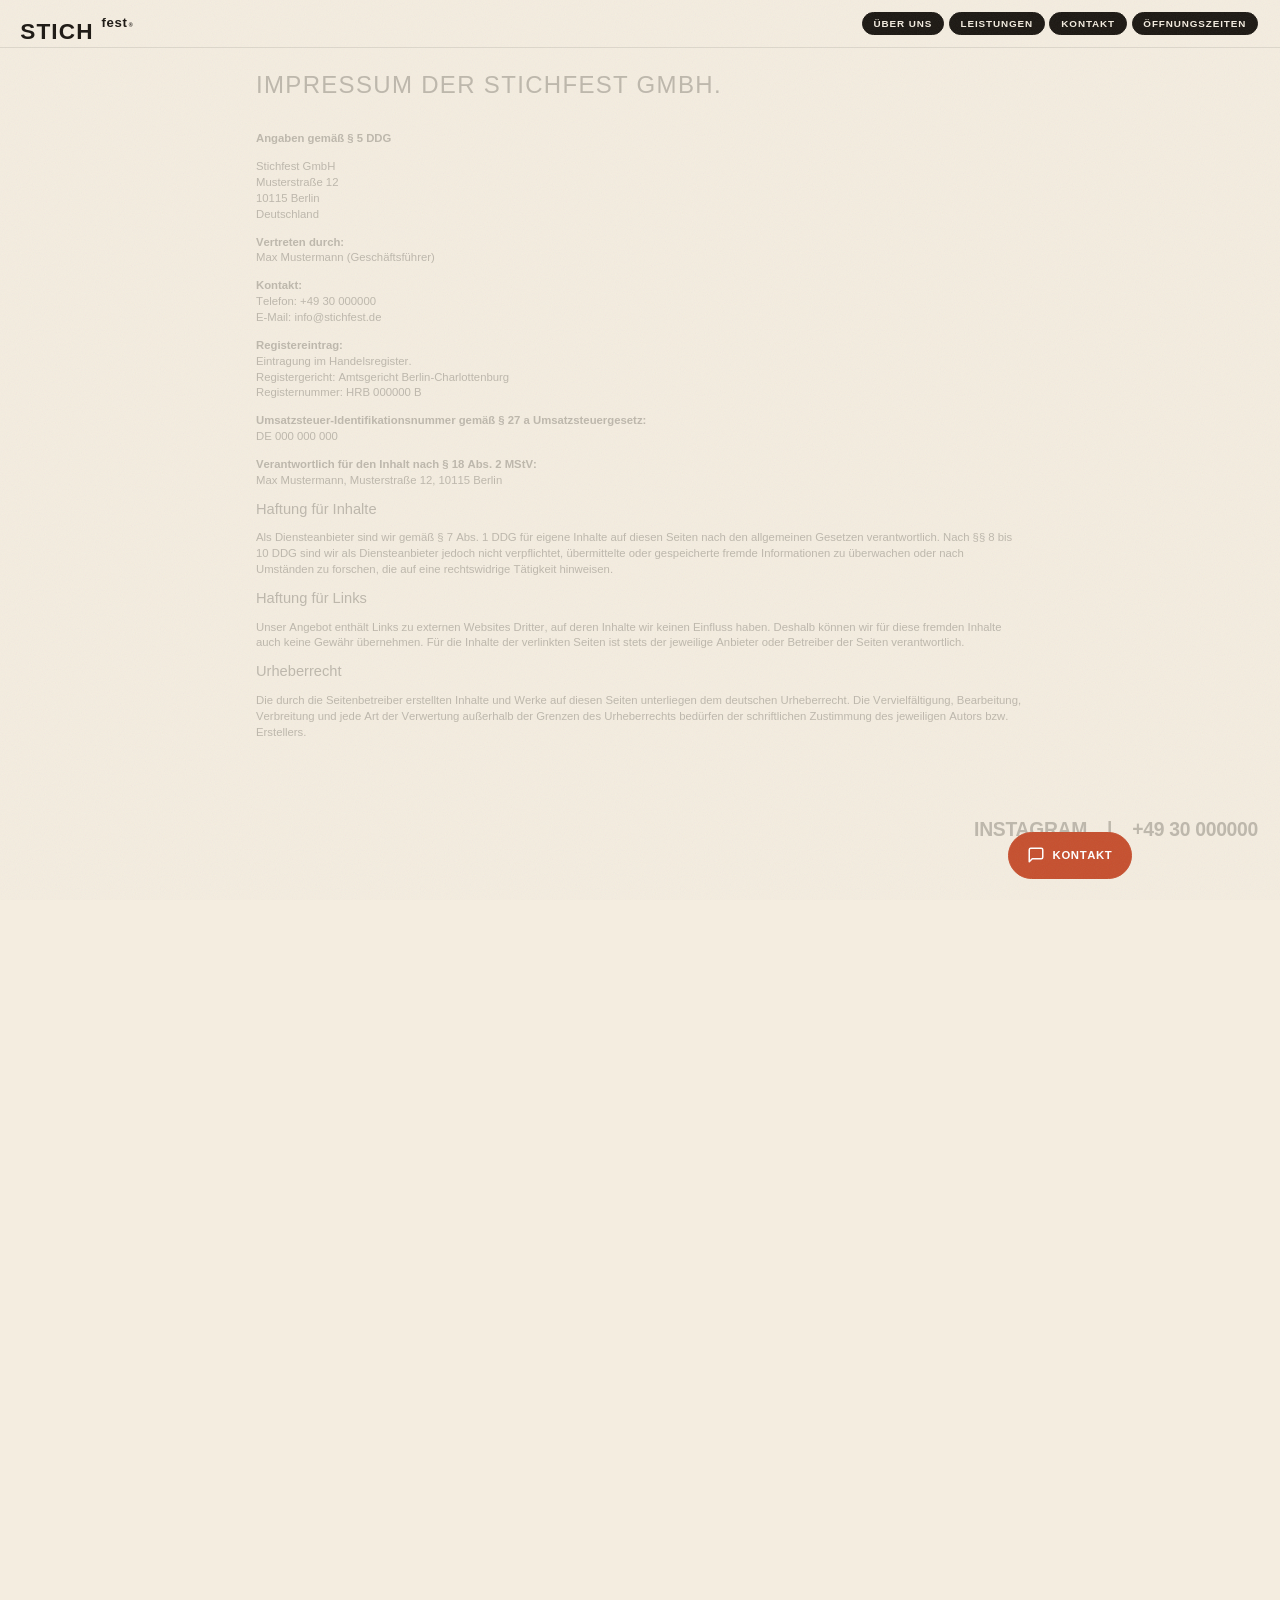
<file: impressum.html>
<!DOCTYPE html><html lang="de"><head>
	<meta charset="UTF-8">
	<meta name="viewport" content="width=device-width, initial-scale=1">
	<link rel="profile" href="https://gmpg.org/xfn/11">

	<link rel="preload" href="fonts/editorialnew-regular.woff2" as="font" type="font/woff2" crossorigin="anonymous">
	<link rel="preload" href="fonts/editorialnew-regular.woff" as="font" type="font/woff" crossorigin="anonymous">

	<meta name="robots" content="index, follow, max-image-preview:large, max-snippet:-1, max-video-preview:-1">

	<!-- This site is optimized with the Yoast SEO plugin v25.5 - https://yoast.com/wordpress/plugins/seo/ -->
	<title>Impressum - Stichfest</title>
	<link rel="canonical" href="https://stichfest.es/impressum/">
	<meta property="og:locale" content="de_DE">
	<meta property="og:type" content="article">
	<meta property="og:title" content="Impressum - Stichfest">
	<meta property="og:url" content="https://stichfest.es/impressum/">
	<meta property="og:site_name" content="Stichfest">
	<meta name="twitter:card" content="summary_large_image">
	<script type="application/ld+json" class="yoast-schema-graph">{"@context":"https://schema.org","@graph":[{"@type":"WebPage","@id":"https://stichfest.es/impressum/","url":"https://stichfest.es/impressum/","name":"Impressum - Stichfest","isPartOf":{"@id":"https://stichfest.es/#website"},"datePublished":"2025-08-18T14:04:42+00:00","breadcrumb":{"@id":"https://stichfest.es/impressum/#breadcrumb"},"inLanguage":"de","potentialAction":[{"@type":"ReadAction","target":["https://stichfest.es/impressum/"]}]},{"@type":"BreadcrumbList","@id":"https://stichfest.es/impressum/#breadcrumb","itemListElement":[{"@type":"ListItem","position":1,"name":"Impressum","item":"https://stichfest.es/"},{"@type":"ListItem","position":2,"name":"Impressum"}]},{"@type":"WebSite","@id":"https://stichfest.es/#website","url":"https://stichfest.es/","name":"Stichfest Inmobiliaria","description":"","potentialAction":[{"@type":"SearchAction","target":{"@type":"EntryPoint","urlTemplate":"https://stichfest.es/?s={search_term_string}"},"query-input":{"@type":"PropertyValueSpecification","valueRequired":true,"valueName":"search_term_string"}}],"inLanguage":"de"}]}</script>
	<!-- / Yoast SEO plugin. -->


<link rel="dns-prefetch" href="//cdnjs.cloudflare.com">
<link rel="dns-prefetch" href="//www.youtube.com">
<link rel="dns-prefetch" href="//cdn.jsdelivr.net">
<link rel="dns-prefetch" href="//unpkg.com">
<link rel="alternate" type="application/rss+xml" title="Stichfest » Feed" href="https://stichfest.es/feed/">
<link rel="alternate" title="oEmbed (JSON)" type="application/json+oembed" href="https://stichfest.es/wp-json/oembed/1.0/embed?url=https%3A%2F%2Fstichfest.es%2Fimpressum%2F">
<link rel="alternate" title="oEmbed (XML)" type="text/xml+oembed" href="https://stichfest.es/wp-json/oembed/1.0/embed?url=https%3A%2F%2Fstichfest.es%2Fimpressum%2F&amp;format=xml">
<style id="wp-img-auto-sizes-contain-inline-css">
img:is([sizes=auto i],[sizes^="auto," i]){contain-intrinsic-size:3000px 1500px}
/*# sourceURL=wp-img-auto-sizes-contain-inline-css */
</style>
<style id="wp-emoji-styles-inline-css">

	img.wp-smiley, img.emoji {
		display: inline !important;
		border: none !important;
		box-shadow: none !important;
		height: 1em !important;
		width: 1em !important;
		margin: 0 0.07em !important;
		vertical-align: -0.1em !important;
		background: none !important;
		padding: 0 !important;
	}
/*# sourceURL=wp-emoji-styles-inline-css */
</style>
<style id="wp-block-library-inline-css">
:root{--wp-block-synced-color:#7a00df;--wp-block-synced-color--rgb:122,0,223;--wp-bound-block-color:var(--wp-block-synced-color);--wp-editor-canvas-background:#ddd;--wp-admin-theme-color:#007cba;--wp-admin-theme-color--rgb:0,124,186;--wp-admin-theme-color-darker-10:#006ba1;--wp-admin-theme-color-darker-10--rgb:0,107,160.5;--wp-admin-theme-color-darker-20:#005a87;--wp-admin-theme-color-darker-20--rgb:0,90,135;--wp-admin-border-width-focus:2px}@media (min-resolution:192dpi){:root{--wp-admin-border-width-focus:1.5px}}.wp-element-button{cursor:pointer}:root .has-very-light-gray-background-color{background-color:#eee}:root .has-very-dark-gray-background-color{background-color:#313131}:root .has-very-light-gray-color{color:#eee}:root .has-very-dark-gray-color{color:#313131}:root .has-vivid-green-cyan-to-vivid-cyan-blue-gradient-background{background:linear-gradient(135deg,#00d084,#0693e3)}:root .has-purple-crush-gradient-background{background:linear-gradient(135deg,#34e2e4,#4721fb 50%,#ab1dfe)}:root .has-hazy-dawn-gradient-background{background:linear-gradient(135deg,#faaca8,#dad0ec)}:root .has-subdued-olive-gradient-background{background:linear-gradient(135deg,#fafae1,#67a671)}:root .has-atomic-cream-gradient-background{background:linear-gradient(135deg,#fdd79a,#004a59)}:root .has-nightshade-gradient-background{background:linear-gradient(135deg,#330968,#31cdcf)}:root .has-midnight-gradient-background{background:linear-gradient(135deg,#020381,#2874fc)}:root{--wp--preset--font-size--normal:16px;--wp--preset--font-size--huge:42px}.has-regular-font-size{font-size:1em}.has-larger-font-size{font-size:2.625em}.has-normal-font-size{font-size:var(--wp--preset--font-size--normal)}.has-huge-font-size{font-size:var(--wp--preset--font-size--huge)}:root .has-text-align-center{text-align:center}:root .has-text-align-left{text-align:left}:root .has-text-align-right{text-align:right}.has-fit-text{white-space:nowrap!important}#end-resizable-editor-section{display:none}.aligncenter{clear:both}.items-justified-left{justify-content:flex-start}.items-justified-center{justify-content:center}.items-justified-right{justify-content:flex-end}.items-justified-space-between{justify-content:space-between}.screen-reader-text{word-wrap:normal!important;border:0;clip-path:inset(50%);height:1px;margin:-1px;overflow:hidden;padding:0;position:absolute;width:1px}.screen-reader-text:focus{background-color:#ddd;clip-path:none;color:#444;display:block;font-size:1em;height:auto;left:5px;line-height:normal;padding:15px 23px 14px;text-decoration:none;top:5px;width:auto;z-index:100000}html :where(.has-border-color){border-style:solid}html :where([style*=border-color]){border-style:solid}html :where([style*=border-top-color]){border-top-style:solid}html :where([style*=border-right-color]){border-right-style:solid}html :where([style*=border-bottom-color]){border-bottom-style:solid}html :where([style*=border-left-color]){border-left-style:solid}html :where([style*=border-width]){border-style:solid}html :where([style*=border-top-width]){border-top-style:solid}html :where([style*=border-right-width]){border-right-style:solid}html :where([style*=border-bottom-width]){border-bottom-style:solid}html :where([style*=border-left-width]){border-left-style:solid}html :where(img[class*=wp-image-]){height:auto;max-width:100%}:where(figure){margin:0 0 1em}html :where(.is-position-sticky){--wp-admin--admin-bar--position-offset:var(--wp-admin--admin-bar--height,0px)}@media screen and (max-width:600px){html :where(.is-position-sticky){--wp-admin--admin-bar--position-offset:0px}}

/*# sourceURL=/wp-includes/css/dist/block-library/common.min.css */
</style>
<style id="classic-theme-styles-inline-css">
/*! This file is auto-generated */
.wp-block-button__link{color:#fff;background-color:#32373c;border-radius:9999px;box-shadow:none;text-decoration:none;padding:calc(.667em + 2px) calc(1.333em + 2px);font-size:1.125em}.wp-block-file__button{background:#32373c;color:#fff;text-decoration:none}
/*# sourceURL=/wp-includes/css/classic-themes.min.css */
</style>

<style id="global-styles-inline-css">
:root{--wp--preset--aspect-ratio--square: 1;--wp--preset--aspect-ratio--4-3: 4/3;--wp--preset--aspect-ratio--3-4: 3/4;--wp--preset--aspect-ratio--3-2: 3/2;--wp--preset--aspect-ratio--2-3: 2/3;--wp--preset--aspect-ratio--16-9: 16/9;--wp--preset--aspect-ratio--9-16: 9/16;--wp--preset--color--black: #000000;--wp--preset--color--cyan-bluish-gray: #abb8c3;--wp--preset--color--white: #ffffff;--wp--preset--color--pale-pink: #f78da7;--wp--preset--color--vivid-red: #cf2e2e;--wp--preset--color--luminous-vivid-orange: #ff6900;--wp--preset--color--luminous-vivid-amber: #fcb900;--wp--preset--color--light-green-cyan: #7bdcb5;--wp--preset--color--vivid-green-cyan: #00d084;--wp--preset--color--pale-cyan-blue: #8ed1fc;--wp--preset--color--vivid-cyan-blue: #0693e3;--wp--preset--color--vivid-purple: #9b51e0;--wp--preset--gradient--vivid-cyan-blue-to-vivid-purple: linear-gradient(135deg,rgb(6,147,227) 0%,rgb(155,81,224) 100%);--wp--preset--gradient--light-green-cyan-to-vivid-green-cyan: linear-gradient(135deg,rgb(122,220,180) 0%,rgb(0,208,130) 100%);--wp--preset--gradient--luminous-vivid-amber-to-luminous-vivid-orange: linear-gradient(135deg,rgb(252,185,0) 0%,rgb(255,105,0) 100%);--wp--preset--gradient--luminous-vivid-orange-to-vivid-red: linear-gradient(135deg,rgb(255,105,0) 0%,rgb(207,46,46) 100%);--wp--preset--gradient--very-light-gray-to-cyan-bluish-gray: linear-gradient(135deg,rgb(238,238,238) 0%,rgb(169,184,195) 100%);--wp--preset--gradient--cool-to-warm-spectrum: linear-gradient(135deg,rgb(74,234,220) 0%,rgb(151,120,209) 20%,rgb(207,42,186) 40%,rgb(238,44,130) 60%,rgb(251,105,98) 80%,rgb(254,248,76) 100%);--wp--preset--gradient--blush-light-purple: linear-gradient(135deg,rgb(255,206,236) 0%,rgb(152,150,240) 100%);--wp--preset--gradient--blush-bordeaux: linear-gradient(135deg,rgb(254,205,165) 0%,rgb(254,45,45) 50%,rgb(107,0,62) 100%);--wp--preset--gradient--luminous-dusk: linear-gradient(135deg,rgb(255,203,112) 0%,rgb(199,81,192) 50%,rgb(65,88,208) 100%);--wp--preset--gradient--pale-ocean: linear-gradient(135deg,rgb(255,245,203) 0%,rgb(182,227,212) 50%,rgb(51,167,181) 100%);--wp--preset--gradient--electric-grass: linear-gradient(135deg,rgb(202,248,128) 0%,rgb(113,206,126) 100%);--wp--preset--gradient--midnight: linear-gradient(135deg,rgb(2,3,129) 0%,rgb(40,116,252) 100%);--wp--preset--font-size--small: 13px;--wp--preset--font-size--medium: 20px;--wp--preset--font-size--large: 36px;--wp--preset--font-size--x-large: 42px;--wp--preset--spacing--20: 0.44rem;--wp--preset--spacing--30: 0.67rem;--wp--preset--spacing--40: 1rem;--wp--preset--spacing--50: 1.5rem;--wp--preset--spacing--60: 2.25rem;--wp--preset--spacing--70: 3.38rem;--wp--preset--spacing--80: 5.06rem;--wp--preset--shadow--natural: 6px 6px 9px rgba(0, 0, 0, 0.2);--wp--preset--shadow--deep: 12px 12px 50px rgba(0, 0, 0, 0.4);--wp--preset--shadow--sharp: 6px 6px 0px rgba(0, 0, 0, 0.2);--wp--preset--shadow--outlined: 6px 6px 0px -3px rgb(255, 255, 255), 6px 6px rgb(0, 0, 0);--wp--preset--shadow--crisp: 6px 6px 0px rgb(0, 0, 0);}:where(body) { margin: 0; }:where(.is-layout-flex){gap: 0.5em;}:where(.is-layout-grid){gap: 0.5em;}body .is-layout-flex{display: flex;}.is-layout-flex{flex-wrap: wrap;align-items: center;}.is-layout-flex > :is(*, div){margin: 0;}body .is-layout-grid{display: grid;}.is-layout-grid > :is(*, div){margin: 0;}body{padding-top: 0px;padding-right: 0px;padding-bottom: 0px;padding-left: 0px;}:root :where(.wp-element-button, .wp-block-button__link){background-color: #32373c;border-width: 0;color: #fff;font-family: inherit;font-size: inherit;font-style: inherit;font-weight: inherit;letter-spacing: inherit;line-height: inherit;padding-top: calc(0.667em + 2px);padding-right: calc(1.333em + 2px);padding-bottom: calc(0.667em + 2px);padding-left: calc(1.333em + 2px);text-decoration: none;text-transform: inherit;}.has-black-color{color: var(--wp--preset--color--black) !important;}.has-cyan-bluish-gray-color{color: var(--wp--preset--color--cyan-bluish-gray) !important;}.has-white-color{color: var(--wp--preset--color--white) !important;}.has-pale-pink-color{color: var(--wp--preset--color--pale-pink) !important;}.has-vivid-red-color{color: var(--wp--preset--color--vivid-red) !important;}.has-luminous-vivid-orange-color{color: var(--wp--preset--color--luminous-vivid-orange) !important;}.has-luminous-vivid-amber-color{color: var(--wp--preset--color--luminous-vivid-amber) !important;}.has-light-green-cyan-color{color: var(--wp--preset--color--light-green-cyan) !important;}.has-vivid-green-cyan-color{color: var(--wp--preset--color--vivid-green-cyan) !important;}.has-pale-cyan-blue-color{color: var(--wp--preset--color--pale-cyan-blue) !important;}.has-vivid-cyan-blue-color{color: var(--wp--preset--color--vivid-cyan-blue) !important;}.has-vivid-purple-color{color: var(--wp--preset--color--vivid-purple) !important;}.has-black-background-color{background-color: var(--wp--preset--color--black) !important;}.has-cyan-bluish-gray-background-color{background-color: var(--wp--preset--color--cyan-bluish-gray) !important;}.has-white-background-color{background-color: var(--wp--preset--color--white) !important;}.has-pale-pink-background-color{background-color: var(--wp--preset--color--pale-pink) !important;}.has-vivid-red-background-color{background-color: var(--wp--preset--color--vivid-red) !important;}.has-luminous-vivid-orange-background-color{background-color: var(--wp--preset--color--luminous-vivid-orange) !important;}.has-luminous-vivid-amber-background-color{background-color: var(--wp--preset--color--luminous-vivid-amber) !important;}.has-light-green-cyan-background-color{background-color: var(--wp--preset--color--light-green-cyan) !important;}.has-vivid-green-cyan-background-color{background-color: var(--wp--preset--color--vivid-green-cyan) !important;}.has-pale-cyan-blue-background-color{background-color: var(--wp--preset--color--pale-cyan-blue) !important;}.has-vivid-cyan-blue-background-color{background-color: var(--wp--preset--color--vivid-cyan-blue) !important;}.has-vivid-purple-background-color{background-color: var(--wp--preset--color--vivid-purple) !important;}.has-black-border-color{border-color: var(--wp--preset--color--black) !important;}.has-cyan-bluish-gray-border-color{border-color: var(--wp--preset--color--cyan-bluish-gray) !important;}.has-white-border-color{border-color: var(--wp--preset--color--white) !important;}.has-pale-pink-border-color{border-color: var(--wp--preset--color--pale-pink) !important;}.has-vivid-red-border-color{border-color: var(--wp--preset--color--vivid-red) !important;}.has-luminous-vivid-orange-border-color{border-color: var(--wp--preset--color--luminous-vivid-orange) !important;}.has-luminous-vivid-amber-border-color{border-color: var(--wp--preset--color--luminous-vivid-amber) !important;}.has-light-green-cyan-border-color{border-color: var(--wp--preset--color--light-green-cyan) !important;}.has-vivid-green-cyan-border-color{border-color: var(--wp--preset--color--vivid-green-cyan) !important;}.has-pale-cyan-blue-border-color{border-color: var(--wp--preset--color--pale-cyan-blue) !important;}.has-vivid-cyan-blue-border-color{border-color: var(--wp--preset--color--vivid-cyan-blue) !important;}.has-vivid-purple-border-color{border-color: var(--wp--preset--color--vivid-purple) !important;}.has-vivid-cyan-blue-to-vivid-purple-gradient-background{background: var(--wp--preset--gradient--vivid-cyan-blue-to-vivid-purple) !important;}.has-light-green-cyan-to-vivid-green-cyan-gradient-background{background: var(--wp--preset--gradient--light-green-cyan-to-vivid-green-cyan) !important;}.has-luminous-vivid-amber-to-luminous-vivid-orange-gradient-background{background: var(--wp--preset--gradient--luminous-vivid-amber-to-luminous-vivid-orange) !important;}.has-luminous-vivid-orange-to-vivid-red-gradient-background{background: var(--wp--preset--gradient--luminous-vivid-orange-to-vivid-red) !important;}.has-very-light-gray-to-cyan-bluish-gray-gradient-background{background: var(--wp--preset--gradient--very-light-gray-to-cyan-bluish-gray) !important;}.has-cool-to-warm-spectrum-gradient-background{background: var(--wp--preset--gradient--cool-to-warm-spectrum) !important;}.has-blush-light-purple-gradient-background{background: var(--wp--preset--gradient--blush-light-purple) !important;}.has-blush-bordeaux-gradient-background{background: var(--wp--preset--gradient--blush-bordeaux) !important;}.has-luminous-dusk-gradient-background{background: var(--wp--preset--gradient--luminous-dusk) !important;}.has-pale-ocean-gradient-background{background: var(--wp--preset--gradient--pale-ocean) !important;}.has-electric-grass-gradient-background{background: var(--wp--preset--gradient--electric-grass) !important;}.has-midnight-gradient-background{background: var(--wp--preset--gradient--midnight) !important;}.has-small-font-size{font-size: var(--wp--preset--font-size--small) !important;}.has-medium-font-size{font-size: var(--wp--preset--font-size--medium) !important;}.has-large-font-size{font-size: var(--wp--preset--font-size--large) !important;}.has-x-large-font-size{font-size: var(--wp--preset--font-size--x-large) !important;}
/*# sourceURL=global-styles-inline-css */
</style>

<link rel="stylesheet" id="contact-form-7-css" href="css/styles.css" media="all">
<link rel="stylesheet" id="swiper-css" href="css/swiper-bundle.min.css" media="all">
<link rel="stylesheet" id="main-css-css" href="css/main_6.css" media="all">
<link rel="stylesheet" id="redesign-css" href="css/redesign.css" media="all">
<style id="rocket-lazyload-inline-css">
.rll-youtube-player{position:relative;padding-bottom:56.23%;height:0;overflow:hidden;max-width:100%;}.rll-youtube-player:focus-within{outline: 2px solid currentColor;outline-offset: 5px;}.rll-youtube-player iframe{position:absolute;top:0;left:0;width:100%;height:100%;z-index:100;background:0 0}.rll-youtube-player img{bottom:0;display:block;left:0;margin:auto;max-width:100%;width:100%;position:absolute;right:0;top:0;border:none;height:auto;-webkit-transition:.4s all;-moz-transition:.4s all;transition:.4s all}.rll-youtube-player img:hover{-webkit-filter:brightness(75%)}.rll-youtube-player .play{height:100%;width:100%;left:0;top:0;position:absolute;background:url(images/youtube.png) no-repeat center;background-color: transparent !important;cursor:pointer;border:none;}
/*# sourceURL=rocket-lazyload-inline-css */
</style>


<script id="Swiper-js" src="js/swiper-bundle.min.js"></script>
<script id="YT-js" src="https://www.youtube.com/player_api?ver=1.0"></script>
<script id="Gsap-js" src="js/gsap.min.js"></script>
<script id="ScrollTrigger-js" src="js/ScrollTrigger.min.js"></script>
<script id="Swup-js" src="js/Swup.umd.js"></script>
<script id="ScrollSmoother-js" src="js/ScrollSmoother.min.js"></script>
<script id="SplitText-js" src="js/SplitText.min.js"></script>
<script id="MorphSVGPlugin-js" src="js/MorphSVGPlugin.min.js"></script>
<script id="Lenis-smooth-js" src="js/lenis.min.js"></script>
<script id="preloader-js-js" src="js/preloader_6.js"></script>
<link rel="https://api.w.org/" href="https://stichfest.es/wp-json/"><link rel="alternate" title="JSON" type="application/json" href="https://stichfest.es/wp-json/wp/v2/pages/1384"><link rel="EditURI" type="application/rsd+xml" title="RSD" href="https://stichfest.es/xmlrpc.php?rsd">
<meta name="generator" content="WordPress 7.0.4">
<link rel="shortlink" href="https://stichfest.es/?p=1384">
<link rel="icon" href="images/favicon-150x150.png" sizes="32x32">
<link rel="icon" href="images/favicon-300x300.png" sizes="192x192">
<link rel="apple-touch-icon" href="images/favicon-300x300.png">
<meta name="msapplication-TileImage" content="https://stichfest.es/wp-content/uploads/2025/05/favicon-300x300.png">
<noscript><style id="rocket-lazyload-nojs-css">.rll-youtube-player, [data-lazy-src]{display:none !important;}</style></noscript>
</head>


<body>


	<!-- loader -->
	<!-- <div class="loader"> -->
		
		<!-- <div class="loader__logo logo">
			<div class="logo__normal">Normal</div>
			<div class="logo__is">is</div>
			<div class="logo__boring">boring<div class="reg">®</div></div>
		</div> -->
		<!-- <img class="loader__image" src="https://stichfest.es/wp-content/themes/stichfest25/images/logo_stichfest.svg"> -->
		
	<!-- </div> -->
	<!-- loader -->

	<div class="grid wrapper">
					<div></div>
					<div></div>
					<div></div>
					<div></div>
					<div></div>
					<div></div>
					<div></div>
					<div></div>
					<div></div>
					<div></div>
					<div></div>
					<div></div>
			</div>


	<div id="mouse" class="d-md-nonexx"><div><span class="f-izmir t-parrafo"></span></div></div>

	<header>
		
		<div class="header wrapper">

			<!-- logo -->
			<div class="header__logo logo c-white" data-url="index.html">
				<!-- <a href="index.html">&nbsp;</a> -->
				<div class="logo__normal link disabled">Stich</div>
				<div class="logo__group">
					<div class="logo__is">fest<div class="reg" style="transform:none;font-size:0.4em;margin:0 0.2em;display:inline-block">®</div></div>
				</div>
				<!-- <img class="logo__image" src="https://stichfest.es/wp-content/themes/stichfest25/images/logo_stichfest.svg"> -->
			</div>

			<!-- header nav -->
			<nav class="header__nav" aria-label="Hauptnavigation">
				<a href="ueber-uns.html">Über uns</a>
				<a href="leistungen.html">Leistungen</a>
				<a href="kontakt.html">Kontakt</a>
				<a href="kontakt.html#oeffnungszeiten">Öffnungszeiten</a>
			</nav>

			<!-- btn menu -->
			<a class="header__btn btn btn--menu btn--header btn--bg f-edit t-parrafo-l d-none">
				<span><span>Menü</span></span>
			</a>

			<!-- btn anchors -->
			<a class="header__footer__btn btn--header btn btn--bg f-edit t-parrafo-l d-none">
				<span>
					<span>
						<span class="number f-edit t-italic t-parrafo-l"></span> 
						<span class="circle"></span> 
						<span class="name f-edit t-parrafo-l"></span> 
					</span>
				</span>
			</a>

			<!-- loader -->
			<div class="header__percent loader__percent f-edit-reg t-titulo-xxl">0%</div>
			<div class="header__progress loader__progress"></div>

		</div>

		<!-- MENU -->
			<div class="header__menu c-black d-none">
				<div class="header__menu__bg"></div>
				<ul id="menu-principal" class="header__menu__nav-site f-izmir t-titulo-l t-upper"><li id="menu-item-1411" class="link menu-item menu-item-type-post_type menu-item-object-page menu-item-1411"><a href="ueber-uns.html">Über uns</a></li>
<li id="menu-item-1412" class="no-show link menu-item menu-item-type-post_type menu-item-object-page menu-item-1412"><a href="leistungen.html">Leistungen</a></li>
<li id="menu-item-1088" class="link menu-item menu-item-type-custom menu-item-object-custom menu-item-1088"><a href="kontakt.html">Kontakt</a></li>
<li id="menu-item-1089" class="no-show-scroll link menu-item menu-item-type-custom menu-item-object-custom menu-item-1089"><a href="kontakt.html#oeffnungszeiten">Öffnungszeiten</a></li>
</ul>
				<div class="header__menu__content">
					<div class="header__menu__media expand_mouse follow__wrap" data-text="Erkunden" data-url="reparatur.html">
						<a href="reparatur.html" class="btn btn--circle follow__mouse--md f-izmir t-parrafo-l d-none d-md-flex"></a>
						<div class="header__menu__media__title f-medium t-titulo-xl t-upper">STICHFEST</div>
						
<div class="media header__menu__media__image noAnimate no-general-anim noAspect" data-delay=""> 
            <div class="media__wrap-source image">
            <img class="media__source w-100" src="images/machine-vintage-1.jpg">
        </div>
    </div>

					</div>
					<nav class="header__menu__nav-single">
						
						<h5 class="header__menu__nav-single__title f-izmir t-titulo t-upper">Leistungen</h5>

						<a href="leistungen.html" class="header__menu__nav-single__link f-edit t-parrafo-l"><span class="link under">Alle Leistungen</span></a>
						
						<div class="header__menu__nav-single__proyectos"><div class="header__menu__nav-single__proyectos">
                            <div class="header__menu__nav-single__proyectos__item ">
                                <a href="reparatur.html">
                                    <div class="num-title t-titulo-l t-upper">
                                        <span class="num f-edit t-parrafo-xl t-normal">(1)</span> 
                                        <span class="title">Reparatur</span>
                                    </div>
                                    <div class="place f-edit t-parrafo-xl t-italic">Werkstatt</div>
                                </a>
                            </div>
                            <div class="header__menu__nav-single__proyectos__item ">
                                <a href="wartung.html">
                                    <div class="num-title t-titulo-l t-upper">
                                        <span class="num f-edit t-parrafo-xl t-normal">(2)</span> 
                                        <span class="title">Wartung</span>
                                    </div>
                                    <div class="place f-edit t-parrafo-xl t-italic">Pflege &amp; Service</div>
                                </a>
                            </div>
                            <div class="header__menu__nav-single__proyectos__item ">
                                <a href="beratung.html">
                                    <div class="num-title t-titulo-l t-upper">
                                        <span class="num f-edit t-parrafo-xl t-normal">(3)</span> 
                                        <span class="title">Beratung</span>
                                    </div>
                                    <div class="place f-edit t-parrafo-xl t-italic">Persönlich</div>
                                </a>
                            </div>
													</div>
					</nav>
				</div>
				
				<a href="tel:info@stichfest.de" class="header__menu__link-footer f-edit t-titulo link">info@stichfest.de</a>
			</div>
		<!-- MENU -->

	</header>

	<!-- transition -->
	<div class="transition"></div>
	<!-- transition -->

	<div id="smooth-wrapper">
		<div id="smooth-content">


<main data-id="1384" data-name="Impressum" data-recipient="">
	
	

<section class="mod-content wrapper mod-content--w100 bg-beige c-black pt-l pb-md ">
 
    <!-- cols -->
    
        <div class="mod-content__col">
             
                <div class="mod-content__title f-regular t-upper t-titulo-l">Impressum der Stichfest GmbH. </div>
                        <div class="mod-content__wrap-text">
                 
                    <div class="mod-content__text legal_text"><p><strong>Angaben gemäß § 5 DDG</strong></p>
<p>Stichfest GmbH<br>
Musterstraße 12<br>
10115 Berlin<br>
Deutschland</p>
<p><strong>Vertreten durch:</strong><br>
Max Mustermann (Geschäftsführer)</p>
<p><strong>Kontakt:</strong><br>
Telefon: +49 30 000000<br>
E-Mail: info@stichfest.de</p>
<p><strong>Registereintrag:</strong><br>
Eintragung im Handelsregister.<br>
Registergericht: Amtsgericht Berlin-Charlottenburg<br>
Registernummer: HRB 000000 B</p>
<p><strong>Umsatzsteuer-Identifikationsnummer gemäß § 27 a Umsatzsteuergesetz:</strong><br>
DE 000 000 000</p>
<p><strong>Verantwortlich für den Inhalt nach § 18 Abs. 2 MStV:</strong><br>
Max Mustermann, Musterstraße 12, 10115 Berlin</p>
<h3>Haftung für Inhalte</h3>
<p>Als Diensteanbieter sind wir gemäß § 7 Abs. 1 DDG für eigene Inhalte auf diesen Seiten nach den allgemeinen Gesetzen verantwortlich. Nach §§ 8 bis 10 DDG sind wir als Diensteanbieter jedoch nicht verpflichtet, übermittelte oder gespeicherte fremde Informationen zu überwachen oder nach Umständen zu forschen, die auf eine rechtswidrige Tätigkeit hinweisen.</p>
<h3>Haftung für Links</h3>
<p>Unser Angebot enthält Links zu externen Websites Dritter, auf deren Inhalte wir keinen Einfluss haben. Deshalb können wir für diese fremden Inhalte auch keine Gewähr übernehmen. Für die Inhalte der verlinkten Seiten ist stets der jeweilige Anbieter oder Betreiber der Seiten verantwortlich.</p>
<h3>Urheberrecht</h3>
<p>Die durch die Seitenbetreiber erstellten Inhalte und Werke auf diesen Seiten unterliegen dem deutschen Urheberrecht. Die Vervielfältigung, Bearbeitung, Verbreitung und jede Art der Verwertung außerhalb der Grenzen des Urheberrechts bedürfen der schriftlichen Zustimmung des jeweiligen Autors bzw. Erstellers.</p></div>
                            </div>
                    </div>

    

</section>
<section class="mod-footer wrapper bg-beige c-black pt-xs pb-xs">
 
            <div class="mod-footer__buttons-header">
                            <a href="https://www.instagram.com/stichfest" target="_blank" rel="noopener noreferrer" class="mod-footer__buttons-header__btn f-medium t-titulo-l link">
                    INSTAGRAM                </a>
                <span class="f-medium t-titulo-l">|</span>
                            <a href="tel:+4930000000" class="mod-footer__buttons-header__btn f-medium t-titulo-l link">
                    +49 30 000000                </a>
                <span class="f-medium t-titulo-l">|</span>
                    </div>
    
    <div class="mod-footer__content">

        <!-- <img class="mod-footer__bg" 
            src="https://stichfest.es/wp-content/themes/stichfest25/images/logo_boring_footer.svg"> -->
        
        <div class="mod-footer__bg footer__wordmark" aria-hidden="true"><span>Stichfest&reg;</span></div>


        <div class="mod-footer__content__project">
            <div class="mod-footer__content__project__year f-edit t-parrafo-l">(2026)</div>
            <div class="mod-footer__content__project__wrap-image expand_mouse follow__wrap" data-text="Erkunden" data-url="reparatur.html">
                <a href="reparatur.html" class="btn btn--circle follow__mouse--md f-izmir t-parrafo-l d-none d-md-flex">Erkunden</a>
                
<div class="media mod-footer__content__project__image noAspect" data-delay=""> 
            <div class="media__wrap-source image">
            <img class="media__source w-100" src="images/SOL_lasviviendas_8-12.jpg">
        </div>
    </div>

            </div>
            <div class="mod-footer__content__project__name f-medium t-titulo-l">Stichfest&reg;</div>
            <div class="mod-footer__content__project__text t-center f-edit t-parrafo-l">Reparatur, Wartung und Beratung<br>für Ihre Nähmaschine</div>
        </div>
    </div>

    <div class="mod-footer__footer">
        <div class="mod-footer__footer__copyright f-izmir t-parrafo">STICHFEST ©2026</div>
        <ul id="menu-legales" class="mod-footer__footer__legal f-izmir t-parrafo t-upper"><li id="menu-item-1415" class="menu-item menu-item-type-post_type menu-item-object-page menu-item-1415"><a href="datenschutz.html">Datenschutz</a></li>
<li id="menu-item-1414" class="menu-item menu-item-type-post_type menu-item-object-page menu-item-1414"><a href="cookie-richtlinie.html">Cookie-Richtlinie</a></li>
<li id="menu-item-1413" class="menu-item menu-item-type-post_type menu-item-object-page current-menu-item page_item page-item-1384 current_page_item menu-item-1413"><a href="impressum.html" aria-current="page">Impressum</a></li>
</ul>\n		<div class="mod-footer__footer__credit t-parrafo f-izmir"><a href="https://millionpixels.dev/" target="_blank" rel="noopener noreferrer">Designed &amp; Built by Million Pixels</a></div>    </div>

</section>

</main>
 


		</div>
	</div>

	<div id="wrap-modals">

		<!-- modal media -->
		<div class="modal modal--media d-none" data-lenis-prevent="true">
			<div class="modal__bg"></div>
			<div class="modal__content">
				<a class="modal__close close close--white"><span></span><span></span> </a>
				<div class="modal__video"></div>
			</div>
		</div>

		<!-- modal avaliable -->
		
		<!-- modal anchors -->
		
		<!-- modal alert -->
		
	</div>

	<!-- modal contact -->
	<div class="modal modal--contact d-none" data-lenis-prevent="true">
		<div class="modal__bg"></div>
		<div class="modal__content bg-white">
			<a class="modal__close close"><span></span><span></span> </a>
			<div class="modal__content__pretitle f-edit t-parrafo-l">(KONTAKT)</div>
			<div class="modal__content__title t-upper f-regular t-titulo-xl t-center">Schreiben <br>Sie uns</div>
			
<div class="wpcf7 no-js" id="wpcf7-f5-o1" lang="de-DE" dir="ltr" data-wpcf7-id="5">
<div class="screen-reader-response"><p role="status" aria-live="polite" aria-atomic="true"></p> <ul></ul></div>
<form action="/impressum/#wpcf7-f5-o1" method="post" class="wpcf7-form init" aria-label="Kontaktformular" novalidate="novalidate" data-status="init">
<fieldset class="hidden-fields-container"><input type="hidden" name="_wpcf7" value="5"><input type="hidden" name="_wpcf7_version" value="6.1"><input type="hidden" name="_wpcf7_locale" value="de_DE"><input type="hidden" name="_wpcf7_unit_tag" value="wpcf7-f5-o1"><input type="hidden" name="_wpcf7_container_post" value="0"><input type="hidden" name="_wpcf7_posted_data_hash" value="">
</fieldset>
<div class="modal__content__form">
	<div class="modal__content__form__wrap-input">
		<label class="modal__content__form__label t-upper">Name</label>
		<span class="wpcf7-form-control-wrap" data-name="nombre"><input size="40" maxlength="400" class="wpcf7-form-control wpcf7-text wpcf7-validates-as-required modal__content__form__input" aria-required="true" aria-invalid="false" value="" type="text" name="nombre"></span>
	</div>
	<div class="modal__content__form__wrap-input">
		<label class="modal__content__form__label t-upper">Telefon</label>
		<span class="wpcf7-form-control-wrap" data-name="telefono"><input size="40" maxlength="400" class="wpcf7-form-control wpcf7-text wpcf7-validates-as-required modal__content__form__input" aria-required="true" aria-invalid="false" value="" type="text" name="telefono"></span>
	</div>
	<div class="modal__content__form__wrap-input">
		<label class="modal__content__form__label t-upper">Email</label>
		<span class="wpcf7-form-control-wrap" data-name="email"><input size="40" maxlength="400" class="wpcf7-form-control wpcf7-text wpcf7-validates-as-required modal__content__form__input" aria-required="true" aria-invalid="false" value="" type="text" name="email"></span>
	</div>
	<div class="modal__content__form__wrap-input">
		<label class="modal__content__form__label t-upper">Nachricht</label>
		<span class="wpcf7-form-control-wrap" data-name="mensaje"><input size="40" maxlength="400" class="wpcf7-form-control wpcf7-text wpcf7-validates-as-required modal__content__form__input" aria-required="true" aria-invalid="false" value="" type="text" name="mensaje"></span>
	</div>
</div>
<div class="modal__content__footer">
	<div class="modal__content__legal">
		<div class="modal__content__legal__check">
<span class="wpcf7-form-control-wrap" data-name="acceptance-legal"><span class="wpcf7-form-control wpcf7-acceptance"><span class="wpcf7-list-item"><label><input type="checkbox" name="acceptance-legal" value="1" aria-invalid="false"><span class="wpcf7-list-item-label"><span class="f-izmir t-subtitulo t-upper">Ich akzeptiere die <a class="link" href="datenschutz.html">Datenschutzerklärung</a> und das <a class="link" href="impressum.html">Impressum</a></span></span></label></span></span></span>
</div><p class="f-izmir t-subtitulo">Verantwortlich: Stichfest GmbH. Zweck: Bearbeitung Ihrer Kontaktanfrage. Sie können Ihre Rechte auf Auskunft, Berichtigung, Löschung, Einschränkung, Widerspruch, Datenübertragbarkeit ausüben oder Ihre Einwilligung widerrufen, per E-Mail an info@stichfest.de, unter Angabe Ihrer Identität als Nutzer der Kontaktseite der Stichfest GmbH und unter Konkretisierung Ihrer Anfrage..</p></div>
	<input class="wpcf7-form-control wpcf7-submit has-spinner modal__content_btn btn--bg f-edit t-parrafo-l" type="submit" value="Senden">
</div>
<input class="wpcf7-form-control wpcf7-hidden" value="" type="hidden" name="pagina">
<input class="wpcf7-form-control wpcf7-hidden" value="" type="hidden" name="destinatarios"><div class="wpcf7-response-output" aria-hidden="true"></div>
</form>
</div>
		</div>
	</div>
	

<script> //const anchors = ""; </script> 

<script type="speculationrules">
{"prefetch":[{"source":"document","where":{"and":[{"href_matches":"/*"},{"not":{"href_matches":["/wp-*.php","/wp-admin/*","/wp-content/uploads/*","/wp-content/*","/wp-content/plugins/*","/wp-content/themes/stichfest25/*","/*\\?(.+)"]}},{"not":{"selector_matches":"a[rel~=\"nofollow\"]"}},{"not":{"selector_matches":".no-prefetch, .no-prefetch a"}}]},"eagerness":"conservative"}]}
</script>
<script id="wp-hooks-js" src="js/hooks.min.js"></script>
<script id="wp-i18n-js" src="js/i18n.min.js"></script>
<script id="wp-i18n-js-after">
wp.i18n.setLocaleData( { 'text direction\u0004ltr': [ 'ltr' ] } );
//# sourceURL=wp-i18n-js-after
</script>
<script id="swv-js" src="js/index_1.js"></script>
<script id="contact-form-7-js-translations">
( function( domain, translations ) {
	var localeData = translations.locale_data[ domain ] || translations.locale_data.messages;
	localeData[""].domain = domain;
	wp.i18n.setLocaleData( localeData, domain );
} )( "contact-form-7", {"translation-revision-date":"2025-06-26 10:54:55+0000","generator":"GlotPress\/4.0.1","domain":"messages","locale_data":{"messages":{"":{"domain":"messages","plural-forms":"nplurals=2; plural=n != 1;","lang":"de"},"This contact form is placed in the wrong place.":["Dieses Kontaktformular befindet sich am falschen Ort."],"Error:":["Fehler:"]}},"comment":{"reference":"includes\/js\/index.js"}} );
//# sourceURL=contact-form-7-js-translations
</script>
<script id="contact-form-7-js-before">
var wpcf7 = {
    "api": {
        "root": "https:\/\/stichfest.es\/wp-json\/",
        "namespace": "contact-form-7\/v1"
    }
};
//# sourceURL=contact-form-7-js-before
</script>
<script id="contact-form-7-js" src="js/index.js"></script>
<script id="root-js-js" src="js/root_6.js"></script>
<script id="rollovers-js-js" src="js/rollovers_6.js"></script>
<script id="animations-js-js" src="js/animations_6.js"></script>
<script id="clicks-js-js" src="js/clicks_6.js"></script>
<script id="scroll-js-js" src="js/scroll_6.js"></script>
<script id="main-js-js" src="js/main_6.js"></script>
<script id="wp-emoji-settings" type="application/json">
{"baseUrl":"https://s.w.org/images/core/emoji/17.0.2/72x72/","ext":".png","svgUrl":"https://s.w.org/images/core/emoji/17.0.2/svg/","svgExt":".svg","source":{"concatemoji":"js/wp-emoji-release.min.js"}}
</script>
<script type="module">
/*! This file is auto-generated */
var e="script#wp-emoji-settings",t=document.querySelector(e);if(!(t instanceof HTMLScriptElement))throw new Error("Element missing: "+e);const r=JSON.parse(t.text),s=(window._wpemojiSettings=r,"wpEmojiSettingsSupports"),o=["flag","emoji"];function i(e){try{var t={supportTests:e,timestamp:(new Date).valueOf()};sessionStorage.setItem(s,JSON.stringify(t))}catch(e){}}function c(e,t,n){e.clearRect(0,0,e.canvas.width,e.canvas.height),e.fillText(t,0,0);t=new Uint32Array(e.getImageData(0,0,e.canvas.width,e.canvas.height).data);e.clearRect(0,0,e.canvas.width,e.canvas.height),e.fillText(n,0,0);const r=new Uint32Array(e.getImageData(0,0,e.canvas.width,e.canvas.height).data);return t.every((e,t)=>e===r[t])}function p(e,t){e.clearRect(0,0,e.canvas.width,e.canvas.height),e.fillText(t,0,0);var n=e.getImageData(16,16,1,1);for(let e=0;e<n.data.length;e++)if(0!==n.data[e])return!1;return!0}function u(e,t,n,r){switch(t){case"flag":return n(e,"\ud83c\udff3\ufe0f\u200d\u26a7\ufe0f","\ud83c\udff3\ufe0f\u200b\u26a7\ufe0f")?!1:!n(e,"\ud83c\udde8\ud83c\uddf6","\ud83c\udde8\u200b\ud83c\uddf6")&&!n(e,"\ud83c\udff4\udb40\udc67\udb40\udc62\udb40\udc65\udb40\udc6e\udb40\udc67\udb40\udc7f","\ud83c\udff4\u200b\udb40\udc67\u200b\udb40\udc62\u200b\udb40\udc65\u200b\udb40\udc6e\u200b\udb40\udc67\u200b\udb40\udc7f");case"emoji":return!r(e,"\ud83e\u1fac8")}return!1}function f(e,t,n,r){let a;const s=(a="undefined"!=typeof WorkerGlobalScope&&self instanceof WorkerGlobalScope?new OffscreenCanvas(300,150):document.createElement("canvas")).getContext("2d",{willReadFrequently:!0}),o=(s.textBaseline="top",s.font="600 32px Arial",{});return e.forEach(e=>{o[e]=t(s,e,n,r)}),o}function a(e){var t=document.createElement("script");t.src=e,t.defer=!0,document.head.appendChild(t)}r.supports={everything:!0,everythingExceptFlag:!0},new Promise(t=>{let n=function(){try{var e=JSON.parse(sessionStorage.getItem(s));if("object"==typeof e&&"number"==typeof e.timestamp&&(new Date).valueOf()<e.timestamp+604800&&"object"==typeof e.supportTests)return e.supportTests}catch(e){}return null}();if(!n){if("undefined"!=typeof Worker&&"undefined"!=typeof OffscreenCanvas&&"undefined"!=typeof URL&&URL.createObjectURL&&"undefined"!=typeof Blob)try{var e="postMessage("+f.toString()+"("+[JSON.stringify(o),u.toString(),c.toString(),p.toString()].join(",")+"));",r=new Blob([e],{type:"text/javascript"});const a=new Worker(URL.createObjectURL(r),{name:"wpTestEmojiSupports"});return void(a.onmessage=e=>{i(n=e.data),a.terminate(),t(n)})}catch(e){}i(n=f(o,u,c,p))}t(n)}).then(e=>{for(const n in e)r.supports[n]=e[n],r.supports.everything=r.supports.everything&&r.supports[n],"flag"!==n&&(r.supports.everythingExceptFlag=r.supports.everythingExceptFlag&&r.supports[n]);var t;r.supports.everythingExceptFlag=r.supports.everythingExceptFlag&&!r.supports.flag,r.supports.everything||((t=r.source||{}).concatemoji?a(t.concatemoji):t.wpemoji&&t.twemoji&&(a(t.twemoji),a(t.wpemoji)))});
//# sourceURL=js/wp-emoji-loader.min.js
</script>
<script>window.lazyLoadOptions = {
                elements_selector: "iframe[data-lazy-src]",
                data_src: "lazy-src",
                data_srcset: "lazy-srcset",
                data_sizes: "lazy-sizes",
                class_loading: "lazyloading",
                class_loaded: "lazyloaded",
                threshold: 300,
                callback_loaded: function(element) {
                    if ( element.tagName === "IFRAME" && element.dataset.rocketLazyload == "fitvidscompatible" ) {
                        if (element.classList.contains("lazyloaded") ) {
                            if (typeof window.jQuery != "undefined") {
                                if (jQuery.fn.fitVids) {
                                    jQuery(element).parent().fitVids();
                                }
                            }
                        }
                    }
                }};
        window.addEventListener('LazyLoad::Initialized', function (e) {
            var lazyLoadInstance = e.detail.instance;

            if (window.MutationObserver) {
                var observer = new MutationObserver(function(mutations) {
                    var image_count = 0;
                    var iframe_count = 0;
                    var rocketlazy_count = 0;

                    mutations.forEach(function(mutation) {
                        for (var i = 0; i < mutation.addedNodes.length; i++) {
                            if (typeof mutation.addedNodes[i].getElementsByTagName !== 'function') {
                                continue;
                            }

                            if (typeof mutation.addedNodes[i].getElementsByClassName !== 'function') {
                                continue;
                            }

                            images = mutation.addedNodes[i].getElementsByTagName('img');
                            is_image = mutation.addedNodes[i].tagName == "IMG";
                            iframes = mutation.addedNodes[i].getElementsByTagName('iframe');
                            is_iframe = mutation.addedNodes[i].tagName == "IFRAME";
                            rocket_lazy = mutation.addedNodes[i].getElementsByClassName('rocket-lazyload');

                            image_count += images.length;
			                iframe_count += iframes.length;
			                rocketlazy_count += rocket_lazy.length;

                            if(is_image){
                                image_count += 1;
                            }

                            if(is_iframe){
                                iframe_count += 1;
                            }
                        }
                    } );

                    if(image_count > 0 || iframe_count > 0 || rocketlazy_count > 0){
                        lazyLoadInstance.update();
                    }
                } );

                var b      = document.getElementsByTagName("body")[0];
                var config = { childList: true, subtree: true };

                observer.observe(b, config);
            }
        }, false);</script><script data-no-minify="1" async="" src="js/lazyload.min.js"></script><script>function lazyLoadThumb(e,alt){var t='<img src="https://i.ytimg.com/vi/ID/hqdefault.jpg" alt="" width="480" height="360">',a='<button class="play" aria-label="play Youtube video"></button>';t=t.replace('alt=""','alt="'+alt+'"');return t.replace("ID",e)+a}function lazyLoadYoutubeIframe(){var e=document.createElement("iframe"),t="ID?autoplay=1";t+=0===this.parentNode.dataset.query.length?'':'&'+this.parentNode.dataset.query;e.setAttribute("src",t.replace("ID",this.parentNode.dataset.src)),e.setAttribute("frameborder","0"),e.setAttribute("allowfullscreen","1"),e.setAttribute("allow", "accelerometer; autoplay; encrypted-media; gyroscope; picture-in-picture"),this.parentNode.parentNode.replaceChild(e,this.parentNode)}document.addEventListener("DOMContentLoaded",function(){var e,t,p,a=document.getElementsByClassName("rll-youtube-player");for(t=0;t<a.length;t++)e=document.createElement("div"),e.setAttribute("data-id",a[t].dataset.id),e.setAttribute("data-query", a[t].dataset.query),e.setAttribute("data-src", a[t].dataset.src),e.innerHTML=lazyLoadThumb(a[t].dataset.id,a[t].dataset.alt),a[t].appendChild(e),p=e.querySelector('.play'),p.onclick=lazyLoadYoutubeIframe});</script>


	<!-- custom cookie banner -->
	<div id="cookie-banner" role="dialog" aria-label="Cookie-Hinweis">
		<div class="cookie-banner__inner">
			<div class="cookie-banner__mark" aria-hidden="true">
				<svg viewBox="0 0 40 40" width="30" height="30" fill="none">
					<circle cx="20" cy="20" r="17" stroke="currentColor" stroke-width="2.2"/>
					<path d="M7 20h12M21 20h12" stroke="currentColor" stroke-width="2.2" stroke-linecap="round"/>
					<circle cx="20" cy="20" r="2.4" fill="currentColor"/>
				</svg>
			</div>
			<p class="cookie-banner__text">Diese Website verwendet Cookies, um Ihnen den bestmöglichen Service zu bieten.</p>
			<button type="button" class="cookie-banner__btn" data-cookie-accept>Verstanden</button>
		</div>
	</div>
	<script id="cookie-banner-js">
	(function(){
		var b = document.getElementById('cookie-banner');
		if(!b) return;
		var k = 'stichfest_cookies';
		if(localStorage.getItem(k) === 'accepted'){ b.classList.remove('on'); }
		var btn = b.querySelector('[data-cookie-accept]');
		if(btn){
			btn.addEventListener('click', function(){
				localStorage.setItem(k, 'accepted');
				b.classList.remove('on');
			});
		}
		// never let the notice block scrolling: hide it on the first scroll
		var sw = document.querySelector('#smooth-wrapper');
		var scrollers = sw ? [sw, window] : [window];
		var hide = function(){
			b.classList.remove('on');
			scrollers.forEach(function(s){ s.removeEventListener('scroll', hide); });
		};
		scrollers.forEach(function(s){ s.addEventListener('scroll', hide, { passive: true }); });
	})();
	</script>
	<a href="kontakt.html" class="contact-float" aria-label="Kontakt">
		<svg viewBox="0 0 24 24" width="18" height="18" fill="none" aria-hidden="true"><path d="M21 15a2 2 0 0 1-2 2H7l-4 4V5a2 2 0 0 1 2-2h14a2 2 0 0 1 2 2z" stroke="currentColor" stroke-width="2" stroke-linejoin="round"/></svg>
		<span class="contact-float__label f-izmir t-parrafo t-upper">Kontakt</span>
	</a>
	<button type="button" id="back-to-top" class="back-to-top" aria-label="Nach oben">
		<svg viewBox="0 0 24 24" width="18" height="18" fill="none" aria-hidden="true"><path d="M12 19V5m0 0l-6 6m6-6l6 6" stroke="currentColor" stroke-width="2" stroke-linecap="round" stroke-linejoin="round"/></svg>
		<span class="back-to-top__label f-izmir t-parrafo t-upper">Nach oben</span>
	</button>
	<script id="ux-helpers-js">
	(function(){
		var btn = document.getElementById('back-to-top');
		var scroller = document.querySelector('#smooth-wrapper');
		var useWrapper = !!scroller;
		var shown = false;
		var getTop = function(){
			return (window.pageYOffset || document.documentElement.scrollTop || 0) || (useWrapper ? (scroller.scrollTop || 0) : 0);
		};
		var scrollTop = function(){
			if(typeof lenis !== 'undefined' && lenis && !lenis.isStopped && typeof lenis.scrollTo === 'function'){ lenis.scrollTo(0); }
			else if(useWrapper && htmlEl.classList.contains('mobile')){ scroller.scrollTo({ top: 0, behavior: 'smooth' }); }
			else { window.scrollTo({ top: 0, behavior: 'smooth' }); }
		};
		var scrollToEl = function(el){
			if(typeof lenis !== 'undefined' && lenis && !lenis.isStopped && typeof lenis.scrollTo === 'function'){ lenis.scrollTo(el, { offset: -16 }); }
			else if(useWrapper && htmlEl.classList.contains('mobile')){
				var top = el.getBoundingClientRect().top + scroller.scrollTop - 16;
				scroller.scrollTo({ top: top, behavior: 'smooth' });
			} else { window.scrollTo({ top: el.getBoundingClientRect().top + getTop() - 16, behavior: 'smooth' }); }
		};
		if(btn){
			var onScroll = function(){
				var t = getTop();
				if(t > 500 && !shown){ btn.classList.add('on'); shown = true; }
				else if(t <= 500 && shown){ btn.classList.remove('on'); shown = false; }
			};
			var targets = useWrapper ? [scroller, window] : [window];
			targets.forEach(function(s){ s.addEventListener('scroll', onScroll, { passive: true }); });
			btn.addEventListener('click', scrollTop);
		}
		var jumpToHash = function(){
			var h = location.hash;
			if(!h || h === '#') return;
			var el; try{ el = document.querySelector(h); }catch(e){ return; }
			if(!el) return;
			setTimeout(function(){ scrollToEl(el); }, 120);
		};
		window.addEventListener('load', jumpToHash);
		window.addEventListener('swup:contentReplaced', jumpToHash);
		document.querySelectorAll('a[href^="#"]').forEach(function(a){
			if(a.closest('.modal--anchors')) return;
			a.addEventListener('click', function(ev){
				var id = a.getAttribute('href');
				if(!id || id === '#') return;
				var el; try{ el = document.querySelector(id); }catch(e){ return; }
				if(!el) return;
				ev.preventDefault();
				scrollToEl(el);
			});
		});
	})();
	</script>
	<script id="stich-hero-logo-js">
	(function(){
		var body = document.body;
		var scroller = document.querySelector('#smooth-wrapper');
		var intro, hero, n, g, finalized = false, spreadDone = false;

		var getTop = function(){
			var t = (window.pageYOffset || document.documentElement.scrollTop || 0);
			if(!t && scroller && htmlEl.classList.contains('mobile')) t = scroller.scrollTop || 0;
			return t;
		};

		var updateHero = function(){
			if(!intro){ body.classList.remove('stich-at-hero'); return; }
			var bottom = hero ? hero.offsetHeight : window.innerHeight;
			if(getTop() < bottom) body.classList.add('stich-at-hero');
			else body.classList.remove('stich-at-hero');
		};

		var restoreCompact = function(){
			if(finalized || !document.querySelector('.mod-scroll__intro')) return;
			finalized = true;
			var hl = document.querySelector('.header__logo');
			if(!hl) return;
			var hln = hl.querySelector('.logo__normal');
			var hlg = hl.querySelector('.logo__group');
			if(hln){ hln.classList.remove('d-none'); hln.classList.remove('disabled'); }
			gsap.set(hl, { opacity: 1, width: '', height: '' });
			if(hln) gsap.set(hln, { y: '', opacity: 1, top: '' });
			if(hlg) gsap.set(hlg, { y: '', opacity: 1 });
		};

		var playSpread = function(){
			if(!intro || !n || !g) return;
			gsap.set(intro, { opacity: 1 });
			var gRect = g.getBoundingClientRect();
			var hlg = document.querySelector('.header__logo .logo__group');
			var hRect = hlg ? hlg.getBoundingClientRect() : null;
			var xFrom = hRect ? (gRect.left - hRect.left) : (gRect.width * 0.1);
			var yFrom = hRect ? (gRect.top - hRect.top) : (gRect.height * 0.1);
			if(matchMedia('(prefers-reduced-motion: reduce)').matches){
				gsap.set(n, { opacity: 1, scale: 1, clearProps: 'transform' });
				gsap.set(g, { opacity: 1, x: 0, y: 0, clearProps: 'transform' });
				return;
			}
			gsap.fromTo(n,
				{ opacity: 0, scale: 0.35, transformOrigin: 'top left' },
				{ opacity: 1, scale: 1, duration: 0.9, delay: 0.25, ease: 'power3.out' }
			);
			gsap.fromTo(g,
				{ opacity: 0, x: xFrom, y: yFrom },
				{ opacity: 1, x: 0, y: 0, duration: 1.25, delay: 0.35, ease: 'power3.out' }
			);
		};

		var arm = function(){
			intro = document.querySelector('.mod-scroll__intro__logo');
			if(!intro){ body.classList.remove('stich-at-hero'); return; }
			hero = intro.closest('.mod-scroll__intro');
			n = intro.querySelector('.logo__normal');
			g = intro.querySelector('.logo__group');
			finalized = false;
			spreadDone = false;
			body.classList.add('stich-at-hero');
			if(!n || !g) return;
			gsap.killTweensOf([n, g]);
			gsap.set(intro, { opacity: 1 });
			gsap.set(n, { opacity: 0 });
			gsap.set(g, { opacity: 0 });
			if(matchMedia('(prefers-reduced-motion: reduce)').matches){
				gsap.set(n, { opacity: 1, clearProps: 'transform' });
				gsap.set(g, { opacity: 1, clearProps: 'transform' });
			}
		};

		arm();
		updateHero();

		var targets = scroller ? [scroller, window] : [window];
		targets.forEach(function(s){ s.addEventListener('scroll', updateHero, { passive: true }); });
		window.addEventListener('resize', updateHero);
		window.addEventListener('swup:contentReplaced', function(){
			arm();
			updateHero();
			if(typeof lenis !== 'undefined' && lenis && !lenis.isStopped) restoreCompact();
		});

		var poll = function(){
			if(!spreadDone){
				var o = parseFloat(getComputedStyle(body).opacity);
				if(o >= 0.9 || document.readyState === 'complete'){ spreadDone = true; playSpread(); }
			}
			if(!finalized && document.querySelector('.mod-scroll__intro') && typeof lenis !== 'undefined' && lenis && !lenis.isStopped) restoreCompact();
		};
		setInterval(poll, 120);
		setTimeout(function(){ if(!spreadDone){ spreadDone = true; playSpread(); } }, 5000);
		setTimeout(function(){ if(document.querySelector('.mod-scroll__intro')) restoreCompact(); }, 12000);
	})();
	</script>
</body></html>
</file>
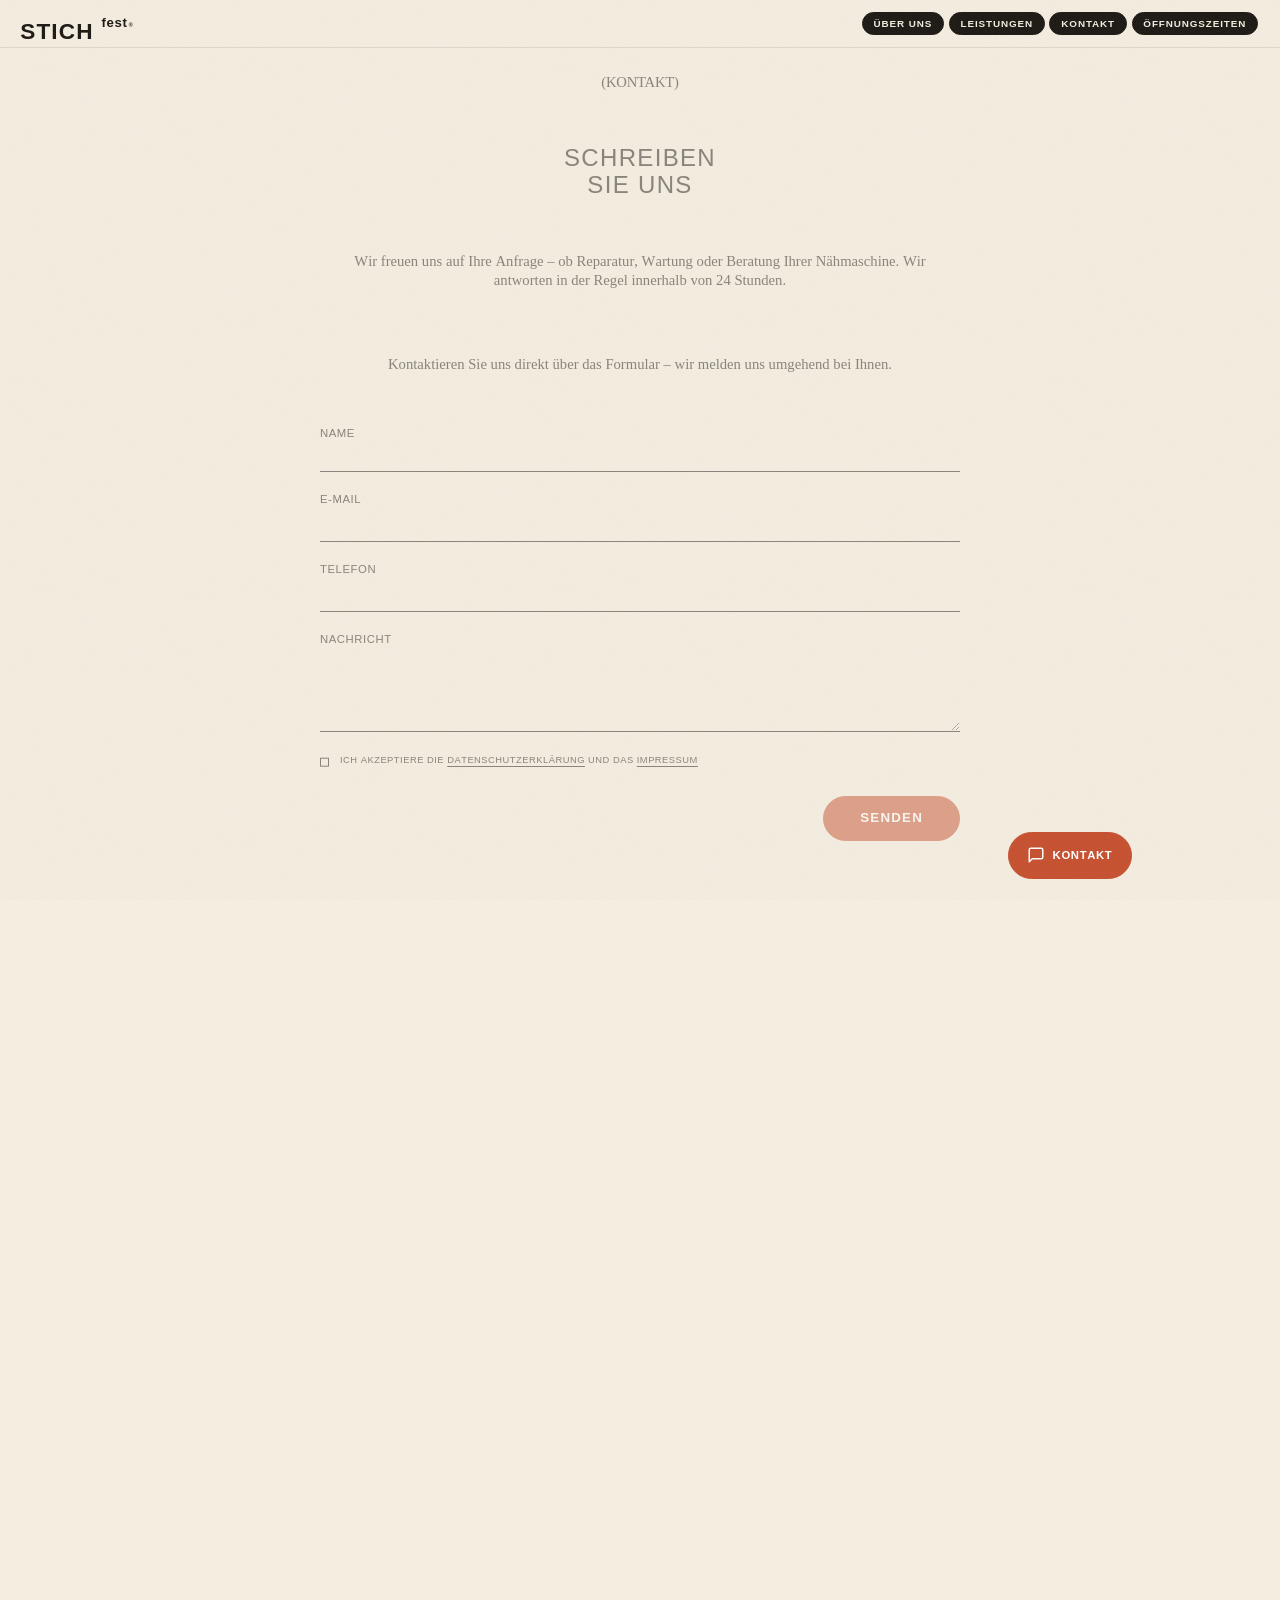
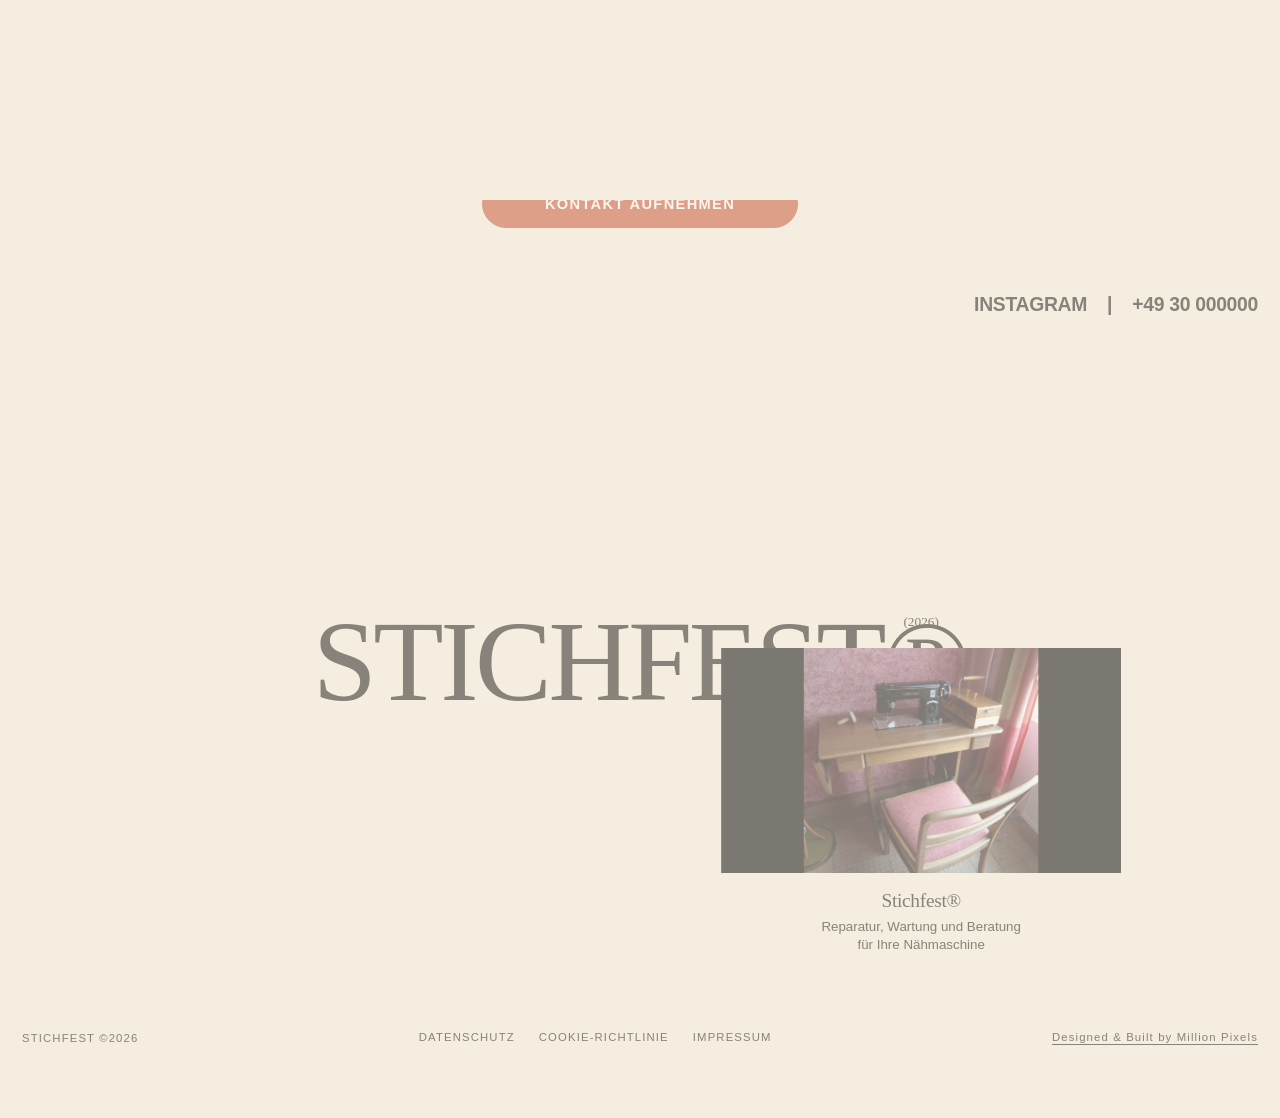
<file: kontakt.html>
<!DOCTYPE html><html lang="de"><head>
	<meta charset="UTF-8">
	<meta name="viewport" content="width=device-width, initial-scale=1">
	<link rel="profile" href="https://gmpg.org/xfn/11">

	<link rel="preload" href="fonts/editorialnew-regular.woff2" as="font" type="font/woff2" crossorigin="anonymous">
	<link rel="preload" href="fonts/editorialnew-regular.woff" as="font" type="font/woff" crossorigin="anonymous">

	<meta name="robots" content="index, follow, max-image-preview:large, max-snippet:-1, max-video-preview:-1">

	<title>Kontakt - Stichfest</title>
	<link rel="canonical" href="https://stichfest.es/kontakt/">
	<meta property="og:locale" content="de_DE">
	<meta property="og:type" content="article">
	<meta property="og:title" content="Kontakt - Stichfest">
	<meta property="og:url" content="https://stichfest.es/kontakt/">
	<meta property="og:site_name" content="Stichfest">
	<meta name="twitter:card" content="summary_large_image">


<link rel="dns-prefetch" href="//cdnjs.cloudflare.com">
<link rel="dns-prefetch" href="//www.youtube.com">
<link rel="dns-prefetch" href="//cdn.jsdelivr.net">
<link rel="dns-prefetch" href="//unpkg.com">

<link rel="stylesheet" id="contact-form-7-css" href="css/styles.css" media="all">
<link rel="stylesheet" id="swiper-css" href="css/swiper-bundle.min.css" media="all">
<link rel="stylesheet" id="main-css-css" href="css/main.css" media="all">
<link rel="stylesheet" id="redesign-css" href="css/redesign.css" media="all">

<script id="Swiper-js" src="js/swiper-bundle.min.js"></script>
<script id="YT-js" src="https://www.youtube.com/player_api?ver=1.0"></script>
<script id="Gsap-js" src="js/gsap.min.js"></script>
<script id="ScrollTrigger-js" src="js/ScrollTrigger.min.js"></script>
<script id="Swup-js" src="js/Swup.umd.js"></script>
<script id="ScrollSmoother-js" src="js/ScrollSmoother.min.js"></script>
<script id="SplitText-js" src="js/SplitText.min.js"></script>
<script id="MorphSVGPlugin-js" src="js/MorphSVGPlugin.min.js"></script>
<script id="Lenis-smooth-js" src="js/lenis.min.js"></script>
<script id="preloader-js-js" src="js/preloader.js"></script>
<link rel="icon" href="images/favicon-150x150.png" sizes="32x32">
<link rel="icon" href="images/favicon-300x300.png" sizes="192x192">
<link rel="apple-touch-icon" href="images/favicon-300x300.png">
</head>


<body>


	<div class="grid wrapper">
					<div></div>
					<div></div>
					<div></div>
					<div></div>
					<div></div>
					<div></div>
					<div></div>
					<div></div>
					<div></div>
					<div></div>
					<div></div>
					<div></div>
			</div>


	<div id="mouse" class="d-md-nonexx"><div><span class="f-izmir t-parrafo"></span></div></div>

	<header>
		
		<div class="header wrapper">

			<!-- logo -->
			<div class="header__logo logo c-white" data-url="index.html">
				<div class="logo__normal link disabled">Stich</div>
				<div class="logo__group">
					<div class="logo__is">fest<div class="reg" style="transform:none;font-size:0.4em;margin:0 0.2em;display:inline-block">®</div></div>
				</div>
			</div>

			<!-- header nav -->
			<nav class="header__nav" aria-label="Hauptnavigation">
				<a href="ueber-uns.html">Über uns</a>
				<a href="leistungen.html">Leistungen</a>
				<a href="kontakt.html">Kontakt</a>
				<a href="kontakt.html#oeffnungszeiten">Öffnungszeiten</a>
			</nav>

			<!-- btn menu -->
			<a class="header__btn btn btn--menu btn--header btn--bg f-edit t-parrafo-l d-none">
				<span><span>Menü</span></span>
			</a>

			<!-- btn anchors -->
			<a class="header__footer__btn btn--header btn btn--bg f-edit t-parrafo-l d-none">
				<span>
					<span>
						<span class="number f-edit t-italic t-parrafo-l"></span> 
						<span class="circle"></span> 
						<span class="name f-edit t-parrafo-l"></span> 
					</span>
				</span>
			</a>

			<!-- loader -->
			<div class="header__percent loader__percent f-edit-reg t-titulo-xxl">0%</div>
			<div class="header__progress loader__progress"></div>

		</div>

		<!-- MENU -->
			<div class="header__menu c-black d-none">
				<div class="header__menu__bg"></div>
				<ul id="menu-principal" class="header__menu__nav-site f-izmir t-titulo-l t-upper"><li id="menu-item-1411" class="link menu-item menu-item-type-post_type menu-item-object-page menu-item-1411"><a href="ueber-uns.html">Über uns</a></li>
<li id="menu-item-1412" class="no-show link menu-item menu-item-type-post_type menu-item-object-page menu-item-1412"><a href="leistungen.html">Leistungen</a></li>
<li id="menu-item-1088" class="link menu-item menu-item-type-custom menu-item-object-custom menu-item-1088"><a href="kontakt.html">Kontakt</a></li>
<li id="menu-item-1089" class="no-show-scroll link menu-item menu-item-type-custom menu-item-object-custom menu-item-1089"><a href="kontakt.html#oeffnungszeiten">Öffnungszeiten</a></li>
</ul>
				<div class="header__menu__content">
					<div class="header__menu__media expand_mouse follow__wrap" data-text="Erkunden" data-url="reparatur.html">
						<a href="reparatur.html" class="btn btn--circle follow__mouse--md f-izmir t-parrafo-l d-none d-md-flex"></a>
						<div class="header__menu__media__title f-medium t-titulo-xl t-upper">STICHFEST</div>
						
<div class="media header__menu__media__image noAnimate no-general-anim noAspect" data-delay=""> 
            <div class="media__wrap-source image">
            <img class="media__source w-100" src="images/machine-vintage-1.jpg">
        </div>
    </div>

					</div>
					<nav class="header__menu__nav-single">
						
						<h5 class="header__menu__nav-single__title f-izmir t-titulo t-upper">Leistungen</h5>

						<a href="leistungen.html" class="header__menu__nav-single__link f-edit t-parrafo-l"><span class="link under">Alle Leistungen</span></a>
						
						<div class="header__menu__nav-single__proyectos"><div class="header__menu__nav-single__proyectos">
                            <div class="header__menu__nav-single__proyectos__item ">
                                <a href="reparatur.html">
                                    <div class="num-title t-titulo-l t-upper">
                                        <span class="num f-edit t-parrafo-xl t-normal">(1)</span> 
                                        <span class="title">Reparatur</span>
                                    </div>
                                    <div class="place f-edit t-parrafo-xl t-italic">Werkstatt</div>
                                </a>
                            </div>
                            <div class="header__menu__nav-single__proyectos__item ">
                                <a href="wartung.html">
                                    <div class="num-title t-titulo-l t-upper">
                                        <span class="num f-edit t-parrafo-xl t-normal">(2)</span> 
                                        <span class="title">Wartung</span>
                                    </div>
                                    <div class="place f-edit t-parrafo-xl t-italic">Pflege &amp; Service</div>
                                </a>
                            </div>
                            <div class="header__menu__nav-single__proyectos__item ">
                                <a href="beratung.html">
                                    <div class="num-title t-titulo-l t-upper">
                                        <span class="num f-edit t-parrafo-xl t-normal">(3)</span> 
                                        <span class="title">Beratung</span>
                                    </div>
                                    <div class="place f-edit t-parrafo-xl t-italic">Persönlich</div>
                                </a>
                            </div>
												</div>
					</nav>
				</div>
				
				<a href="mailto:info@stichfest.de" class="header__menu__link-footer f-edit t-titulo link">info@stichfest.de</a>
			</div>
		<!-- MENU -->

	</header>

	<!-- transition -->
	<div class="transition"></div>
	<!-- transition -->

	<div id="smooth-wrapper">
		<div id="smooth-content">


<main data-id="1400" data-name="Kontakt" data-recipient="info@stichfest.de">
	
	

<section class="mod-content wrapper mod-content--center bg-beige c-black pt-l pb-md">
 
    <!-- cols -->
    
        <div class="mod-content__col">
             
                <div class="mod-content__pretitle f-edit t-titulo">(KONTAKT)</div>
                <div class="mod-content__title f-regular t-upper t-titulo-xl t-center">Schreiben <br>Sie uns</div>
                        <div class="mod-content__wrap-text">
                 
                    <div class="mod-content__text normal_text"><p>Wir freuen uns auf Ihre Anfrage – ob Reparatur, Wartung oder Beratung Ihrer Nähmaschine. Wir antworten in der Regel innerhalb von 24 Stunden.</p>
 </div>
                            </div>
                    </div>

    

</section>
<section id="termin" class="mod-content wrapper mod-content--center bg-beige c-black pt-xs pb-md">
 
    <!-- cols -->
    
        <div class="mod-content__col kontakt-form__wrap">
             
                <div class="mod-content__text big_text"><p>Kontaktieren Sie uns direkt über das Formular – wir melden uns umgehend bei Ihnen.</p>
 </div>
<form class="kontakt-form" action="mailto:info@stichfest.de" method="post" enctype="text/plain">
	<div class="kontakt-form__row">
		<label class="kontakt-form__label t-upper" for="k-name">Name</label>
		<input class="kontakt-form__input" id="k-name" type="text" name="name" required>
	</div>
	<div class="kontakt-form__row">
		<label class="kontakt-form__label t-upper" for="k-email">E-Mail</label>
		<input class="kontakt-form__input" id="k-email" type="email" name="email" required>
	</div>
	<div class="kontakt-form__row">
		<label class="kontakt-form__label t-upper" for="k-phone">Telefon</label>
		<input class="kontakt-form__input" id="k-phone" type="tel" name="telefon">
	</div>
	<div class="kontakt-form__row">
		<label class="kontakt-form__label t-upper" for="k-msg">Nachricht</label>
		<textarea class="kontakt-form__input kontakt-form__textarea" id="k-msg" name="nachricht" rows="4" required></textarea>
	</div>
	<div class="kontakt-form__legal">
		<label class="kontakt-form__check f-izmir t-subtitulo t-upper">
			<input type="checkbox" name="acceptance" required>
			<span>Ich akzeptiere die <a class="link" href="datenschutz.html">Datenschutzerklärung</a> und das <a class="link" href="impressum.html">Impressum</a></span>
		</label>
	</div>
	<div class="kontakt-form__footer">
		<button type="submit" class="btn btn--bg btn--bg-xl f-edit t-parrafo-l">Senden</button>
	</div>
</form>
                    </div>

    

</section>
<section class="mod-content wrapper mod-content--center bg-beige c-black pt-xs pb-l">
 
    <!-- cols -->
    
        <div class="mod-content__col">
             
                <div class="mod-content__pretitle f-edit t-titulo">(Kontakt)</div>
                        <div class="mod-content__wrap-text">
                 
                    <div class="mod-content__text normal_text"><p>Stichfest GmbH<br>Musterstraße 12<br>10115 Berlin<br>Deutschland</p>
<p><a class="link under" href="mailto:info@stichfest.de">info@stichfest.de</a><br><a class="link under" href="tel:+4930000000">+49 30 000000</a></p>
 </div>
                            </div>
                    </div>

    

</section>
<section id="oeffnungszeiten" class="mod-content wrapper mod-content--center bg-beige c-black pt-xs pb-l">
 
    <!-- cols -->
    
        <div class="mod-content__col">
             
                <div class="mod-content__pretitle f-edit t-titulo">(Öffnungszeiten)</div>
                <div class="mod-content__title f-regular t-upper t-titulo-xl t-center">Öffnungszeiten<br> unserer Werkstatt</div>
                        <div class="mod-content__wrap-text">
                 
                    <div class="kontakt-table__wrap">
						<div class="kontakt-table">
							<div class="kontakt-table__row kontakt-table__row--header">
								<span>Tag</span>
								<span>Öffnungszeiten</span>
							</div>
							<div class="kontakt-table__row">
								<span>Montag–Freitag</span>
								<span>9:00–18:00</span>
							</div>
							<div class="kontakt-table__row">
								<span>Samstag</span>
								<span>10:00–14:00</span>
							</div>
							<div class="kontakt-table__row">
								<span>Sonntag</span>
								<span>Geschlossen</span>
							</div>
						</div>
					</div>
                            </div>
                <a href="#termin" class="btn btn--bg btn--bg-xl f-edit t-titulo">Termin vereinbaren</a>
                    </div>

    

</section>
<section class="mod-content wrapper mod-content--center bg-beige c-black pt-xs pb-l mod-cta">
 
    <!-- cols -->
    
        <div class="mod-content__col">
             
                <a href="mailto:info@stichfest.de" class="mod-content__btn btn btn--bg btn--bg-xl f-edit t-titulo">Kontakt aufnehmen </a>
                    </div>

    

</section>
<section class="mod-footer wrapper bg-beige c-black pt-xs pb-xs">
 
            <div class="mod-footer__buttons-header">
                            <a href="https://www.instagram.com/stichfest" target="_blank" rel="noopener noreferrer" class="mod-footer__buttons-header__btn f-medium t-titulo-l link">
                    INSTAGRAM                </a>
                <span class="f-medium t-titulo-l">|</span>
                            <a href="tel:+4930000000" class="mod-footer__buttons-header__btn f-medium t-titulo-l link">
                    +49 30 000000                </a>
                <span class="f-medium t-titulo-l">|</span>
                    </div>
    
    <div class="mod-footer__content">

        <div class="mod-footer__bg footer__wordmark" aria-hidden="true"><span>Stichfest&reg;</span></div>


        <div class="mod-footer__content__project">
            <div class="mod-footer__content__project__year f-edit t-parrafo-l">(2026)</div>
            <div class="mod-footer__content__project__wrap-image expand_mouse follow__wrap" data-text="Erkunden" data-url="reparatur.html">
                <a href="reparatur.html" class="btn btn--circle follow__mouse--md f-izmir t-parrafo-l d-none d-md-flex">Erkunden</a>
                
<div class="media mod-footer__content__project__image noAspect" data-delay=""> 
            <div class="media__wrap-source image">
            <img class="media__source w-100" src="images/SOL_lasviviendas_8-12.jpg">
        </div>
    </div>

            </div>
            <div class="mod-footer__content__project__name f-medium t-titulo-l">Stichfest&reg;</div>
            <div class="mod-footer__content__project__text t-center f-edit t-parrafo-l">Reparatur, Wartung und Beratung<br>für Ihre Nähmaschine</div>
        </div>
    </div>

    <div class="mod-footer__footer">
        <div class="mod-footer__footer__copyright f-izmir t-parrafo">STICHFEST ©2026</div>
        <ul id="menu-legales" class="mod-footer__footer__legal f-izmir t-parrafo t-upper"><li id="menu-item-1415" class="menu-item menu-item-type-post_type menu-item-object-page menu-item-1415"><a href="datenschutz.html">Datenschutz</a></li>
<li id="menu-item-1414" class="menu-item menu-item-type-post_type menu-item-object-page menu-item-1414"><a href="cookie-richtlinie.html">Cookie-Richtlinie</a></li>
<li id="menu-item-1413" class="menu-item menu-item-type-post_type menu-item-object-page menu-item-1413"><a href="impressum.html">Impressum</a></li>
</ul>
		<div class="mod-footer__footer__credit t-parrafo f-izmir"><a href="https://millionpixels.dev/" target="_blank" rel="noopener noreferrer">Designed &amp; Built by Million Pixels</a></div>    </div>

</section>

</main>
 


		</div>
	</div>

	<div id="wrap-modals">

		<!-- modal media -->
		<div class="modal modal--media d-none" data-lenis-prevent="true">
			<div class="modal__bg"></div>
			<div class="modal__content">
				<a class="modal__close close close--white"><span></span><span></span> </a>
				<div class="modal__video"></div>
			</div>
		</div>

	</div>

	<!-- modal contact -->
	<div class="modal modal--contact d-none" data-lenis-prevent="true">
		<div class="modal__bg"></div>
		<div class="modal__content bg-white">
			<a class="modal__close close"><span></span><span></span> </a>
			<div class="modal__content__pretitle f-edit t-parrafo-l">(KONTAKT)</div>
			<div class="modal__content__title t-upper f-regular t-titulo-xl t-center">Schreiben <br>Sie uns</div>
			
<div class="wpcf7 no-js" id="wpcf7-f5-o1" lang="de-DE" dir="ltr" data-wpcf7-id="5">
<div class="screen-reader-response"><p role="status" aria-live="polite" aria-atomic="true"></p> <ul></ul></div>
<form action="/#wpcf7-f5-o1" method="post" class="wpcf7-form init" aria-label="Kontaktformular" novalidate="novalidate" data-status="init">
<fieldset class="hidden-fields-container"><input type="hidden" name="_wpcf7" value="5"><input type="hidden" name="_wpcf7_version" value="6.1"><input type="hidden" name="_wpcf7_locale" value="de_DE"><input type="hidden" name="_wpcf7_unit_tag" value="wpcf7-f5-o1"><input type="hidden" name="_wpcf7_container_post" value="0"><input type="hidden" name="_wpcf7_posted_data_hash" value="">
</fieldset>
<div class="modal__content__form">
	<div class="modal__content__form__wrap-input">
		<label class="modal__content__form__label t-upper">Name</label>
		<span class="wpcf7-form-control-wrap" data-name="nombre"><input size="40" maxlength="400" class="wpcf7-form-control wpcf7-text wpcf7-validates-as-required modal__content__form__input" aria-required="true" aria-invalid="false" value="" type="text" name="nombre"></span>
	</div>
	<div class="modal__content__form__wrap-input">
		<label class="modal__content__form__label t-upper">Telefon</label>
		<span class="wpcf7-form-control-wrap" data-name="telefono"><input size="40" maxlength="400" class="wpcf7-form-control wpcf7-text wpcf7-validates-as-required modal__content__form__input" aria-required="true" aria-invalid="false" value="" type="text" name="telefono"></span>
	</div>
	<div class="modal__content__form__wrap-input">
		<label class="modal__content__form__label t-upper">Email</label>
		<span class="wpcf7-form-control-wrap" data-name="email"><input size="40" maxlength="400" class="wpcf7-form-control wpcf7-text wpcf7-validates-as-required modal__content__form__input" aria-required="true" aria-invalid="false" value="" type="text" name="email"></span>
	</div>
	<div class="modal__content__form__wrap-input">
		<label class="modal__content__form__label t-upper">Nachricht</label>
		<span class="wpcf7-form-control-wrap" data-name="mensaje"><input size="40" maxlength="400" class="wpcf7-form-control wpcf7-text wpcf7-validates-as-required modal__content__form__input" aria-required="true" aria-invalid="false" value="" type="text" name="mensaje"></span>
	</div>
</div>
<div class="modal__content__footer">
	<div class="modal__content__legal">
		<div class="modal__content__legal__check">
<span class="wpcf7-form-control-wrap" data-name="acceptance-legal"><span class="wpcf7-form-control wpcf7-acceptance"><span class="wpcf7-list-item"><label><input type="checkbox" name="acceptance-legal" value="1" aria-invalid="false"><span class="wpcf7-list-item-label"><span class="f-izmir t-subtitulo t-upper">Ich akzeptiere die <a class="link" href="datenschutz.html">Datenschutzerklärung</a> und das <a class="link" href="impressum.html">Impressum</a></span></span></label></span></span></span>
</div><p class="f-izmir t-subtitulo">Verantwortlich: Stichfest GmbH. Zweck: Bearbeitung Ihrer Kontaktanfrage. Sie können Ihre Rechte auf Auskunft, Berichtigung, Löschung, Einschränkung, Widerspruch, Datenübertragbarkeit ausüben oder Ihre Einwilligung widerrufen, per E-Mail an info@stichfest.de, unter Angabe Ihrer Identität als Nutzer der Kontaktseite der Stichfest GmbH und unter Konkretisierung Ihrer Anfrage..</p></div>
	<input class="wpcf7-form-control wpcf7-submit has-spinner modal__content_btn btn--bg f-edit t-parrafo-l" type="submit" value="Senden">
</div>
<input class="wpcf7-form-control wpcf7-hidden" value="" type="hidden" name="pagina">
<input class="wpcf7-form-control wpcf7-hidden" value="" type="hidden" name="destinatarios"><div class="wpcf7-response-output" aria-hidden="true"></div>
</form>
</div>
		</div>
	</div>

<script id="wp-hooks-js" src="js/hooks.min.js"></script>
<script id="wp-i18n-js" src="js/i18n.min.js"></script>
<script id="swv-js" src="js/index_1.js"></script>
<script id="contact-form-7-js" src="js/index.js"></script>
<script id="root-js-js" src="js/root.js"></script>
<script id="rollovers-js-js" src="js/rollovers.js"></script>
<script id="animations-js-js" src="js/animations.js"></script>
<script id="clicks-js-js" src="js/clicks.js"></script>
<script id="scroll-js-js" src="js/scroll.js"></script>
<script id="main-js-js" src="js/main.js"></script>


	<!-- custom cookie banner -->
	<div id="cookie-banner" role="dialog" aria-label="Cookie-Hinweis">
		<div class="cookie-banner__inner">
			<div class="cookie-banner__mark" aria-hidden="true">
				<svg viewBox="0 0 40 40" width="30" height="30" fill="none">
					<circle cx="20" cy="20" r="17" stroke="currentColor" stroke-width="2.2"/>
					<path d="M7 20h12M21 20h12" stroke="currentColor" stroke-width="2.2" stroke-linecap="round"/>
					<circle cx="20" cy="20" r="2.4" fill="currentColor"/>
				</svg>
			</div>
			<p class="cookie-banner__text">Diese Website verwendet Cookies, um Ihnen den bestmöglichen Service zu bieten.</p>
			<button type="button" class="cookie-banner__btn" data-cookie-accept>Verstanden</button>
		</div>
	</div>
	<script id="cookie-banner-js">
	(function(){
		var b = document.getElementById('cookie-banner');
		if(!b) return;
		var k = 'stichfest_cookies';
		if(localStorage.getItem(k) === 'accepted'){ b.classList.remove('on'); }
		var btn = b.querySelector('[data-cookie-accept]');
		if(btn){
			btn.addEventListener('click', function(){
				localStorage.setItem(k, 'accepted');
				b.classList.remove('on');
			});
		}
		// never let the notice block scrolling: hide it on the first scroll
		var sw = document.querySelector('#smooth-wrapper');
		var scrollers = sw ? [sw, window] : [window];
		var hide = function(){
			b.classList.remove('on');
			scrollers.forEach(function(s){ s.removeEventListener('scroll', hide); });
		};
		scrollers.forEach(function(s){ s.addEventListener('scroll', hide, { passive: true }); });
	})();
	</script>
	<a href="kontakt.html" class="contact-float" aria-label="Kontakt">
		<svg viewBox="0 0 24 24" width="18" height="18" fill="none" aria-hidden="true"><path d="M21 15a2 2 0 0 1-2 2H7l-4 4V5a2 2 0 0 1 2-2h14a2 2 0 0 1 2 2z" stroke="currentColor" stroke-width="2" stroke-linejoin="round"/></svg>
		<span class="contact-float__label f-izmir t-parrafo t-upper">Kontakt</span>
	</a>
	<button type="button" id="back-to-top" class="back-to-top" aria-label="Nach oben">
		<svg viewBox="0 0 24 24" width="18" height="18" fill="none" aria-hidden="true"><path d="M12 19V5m0 0l-6 6m6-6l6 6" stroke="currentColor" stroke-width="2" stroke-linecap="round" stroke-linejoin="round"/></svg>
		<span class="back-to-top__label f-izmir t-parrafo t-upper">Nach oben</span>
	</button>
	<script id="ux-helpers-js">
	(function(){
		var btn = document.getElementById('back-to-top');
		var scroller = document.querySelector('#smooth-wrapper');
		var useWrapper = !!scroller;
		var shown = false;
		var getTop = function(){
			return (window.pageYOffset || document.documentElement.scrollTop || 0) || (useWrapper ? (scroller.scrollTop || 0) : 0);
		};
		var scrollTop = function(){
			if(typeof lenis !== 'undefined' && lenis && !lenis.isStopped && typeof lenis.scrollTo === 'function'){ lenis.scrollTo(0); }
			else if(useWrapper && htmlEl.classList.contains('mobile')){ scroller.scrollTo({ top: 0, behavior: 'smooth' }); }
			else { window.scrollTo({ top: 0, behavior: 'smooth' }); }
		};
		var scrollToEl = function(el){
			if(typeof lenis !== 'undefined' && lenis && !lenis.isStopped && typeof lenis.scrollTo === 'function'){ lenis.scrollTo(el, { offset: -16 }); }
			else if(useWrapper && htmlEl.classList.contains('mobile')){
				var top = el.getBoundingClientRect().top + scroller.scrollTop - 16;
				scroller.scrollTo({ top: top, behavior: 'smooth' });
			} else { window.scrollTo({ top: el.getBoundingClientRect().top + getTop() - 16, behavior: 'smooth' }); }
		};
		if(btn){
			var onScroll = function(){
				var t = getTop();
				if(t > 500 && !shown){ btn.classList.add('on'); shown = true; }
				else if(t <= 500 && shown){ btn.classList.remove('on'); shown = false; }
			};
			var targets = useWrapper ? [scroller, window] : [window];
			targets.forEach(function(s){ s.addEventListener('scroll', onScroll, { passive: true }); });
			btn.addEventListener('click', scrollTop);
		}
		var jumpToHash = function(){
			var h = location.hash;
			if(!h || h === '#') return;
			var el; try{ el = document.querySelector(h); }catch(e){ return; }
			if(!el) return;
			setTimeout(function(){ scrollToEl(el); }, 120);
		};
		window.addEventListener('load', jumpToHash);
		window.addEventListener('swup:contentReplaced', jumpToHash);
		document.querySelectorAll('a[href^="#"]').forEach(function(a){
			if(a.closest('.modal--anchors')) return;
			a.addEventListener('click', function(ev){
				var id = a.getAttribute('href');
				if(!id || id === '#') return;
				var el; try{ el = document.querySelector(id); }catch(e){ return; }
				if(!el) return;
				ev.preventDefault();
				scrollToEl(el);
			});
		});
	})();
	</script>
	<script id="stich-hero-logo-js">
	(function(){
		var body = document.body;
		var scroller = document.querySelector('#smooth-wrapper');
		var intro, hero, n, g, finalized = false, spreadDone = false;

		var getTop = function(){
			var t = (window.pageYOffset || document.documentElement.scrollTop || 0);
			if(!t && scroller && htmlEl.classList.contains('mobile')) t = scroller.scrollTop || 0;
			return t;
		};

		var updateHero = function(){
			if(!intro){ body.classList.remove('stich-at-hero'); return; }
			var bottom = hero ? hero.offsetHeight : window.innerHeight;
			if(getTop() < bottom) body.classList.add('stich-at-hero');
			else body.classList.remove('stich-at-hero');
		};

		var restoreCompact = function(){
			if(finalized || !document.querySelector('.mod-scroll__intro')) return;
			finalized = true;
			var hl = document.querySelector('.header__logo');
			if(!hl) return;
			var hln = hl.querySelector('.logo__normal');
			var hlg = hl.querySelector('.logo__group');
			if(hln){ hln.classList.remove('d-none'); hln.classList.remove('disabled'); }
			gsap.set(hl, { opacity: 1, width: '', height: '' });
			if(hln) gsap.set(hln, { y: '', opacity: 1, top: '' });
			if(hlg) gsap.set(hlg, { y: '', opacity: 1 });
		};

		var playSpread = function(){
			if(!intro || !n || !g) return;
			gsap.set(intro, { opacity: 1 });
			var gRect = g.getBoundingClientRect();
			var hlg = document.querySelector('.header__logo .logo__group');
			var hRect = hlg ? hlg.getBoundingClientRect() : null;
			var xFrom = hRect ? (gRect.left - hRect.left) : (gRect.width * 0.1);
			var yFrom = hRect ? (gRect.top - hRect.top) : (gRect.height * 0.1);
			if(matchMedia('(prefers-reduced-motion: reduce)').matches){
				gsap.set(n, { opacity: 1, scale: 1, clearProps: 'transform' });
				gsap.set(g, { opacity: 1, x: 0, y: 0, clearProps: 'transform' });
				return;
			}
			gsap.fromTo(n,
				{ opacity: 0, scale: 0.35, transformOrigin: 'top left' },
				{ opacity: 1, scale: 1, duration: 0.9, delay: 0.25, ease: 'power3.out' }
			);
			gsap.fromTo(g,
				{ opacity: 0, x: xFrom, y: yFrom },
				{ opacity: 1, x: 0, y: 0, duration: 1.25, delay: 0.35, ease: 'power3.out' }
			);
		};

		var arm = function(){
			intro = document.querySelector('.mod-scroll__intro__logo');
			if(!intro){ body.classList.remove('stich-at-hero'); return; }
			hero = intro.closest('.mod-scroll__intro');
			n = intro.querySelector('.logo__normal');
			g = intro.querySelector('.logo__group');
			finalized = false;
			spreadDone = false;
			body.classList.add('stich-at-hero');
			if(!n || !g) return;
			gsap.killTweensOf([n, g]);
			gsap.set(intro, { opacity: 1 });
			gsap.set(n, { opacity: 0 });
			gsap.set(g, { opacity: 0 });
			if(matchMedia('(prefers-reduced-motion: reduce)').matches){
				gsap.set(n, { opacity: 1, clearProps: 'transform' });
				gsap.set(g, { opacity: 1, clearProps: 'transform' });
			}
		};

		arm();
		updateHero();

		var targets = scroller ? [scroller, window] : [window];
		targets.forEach(function(s){ s.addEventListener('scroll', updateHero, { passive: true }); });
		window.addEventListener('resize', updateHero);
		window.addEventListener('swup:contentReplaced', function(){
			arm();
			updateHero();
			if(typeof lenis !== 'undefined' && lenis && !lenis.isStopped) restoreCompact();
		});

		var poll = function(){
			if(!spreadDone){
				var o = parseFloat(getComputedStyle(body).opacity);
				if(o >= 0.9 || document.readyState === 'complete'){ spreadDone = true; playSpread(); }
			}
			if(!finalized && document.querySelector('.mod-scroll__intro') && typeof lenis !== 'undefined' && lenis && !lenis.isStopped) restoreCompact();
		};
		setInterval(poll, 120);
		setTimeout(function(){ if(!spreadDone){ spreadDone = true; playSpread(); } }, 5000);
		setTimeout(function(){ if(document.querySelector('.mod-scroll__intro')) restoreCompact(); }, 12000);
	})();
	</script>
</body></html>
</file>
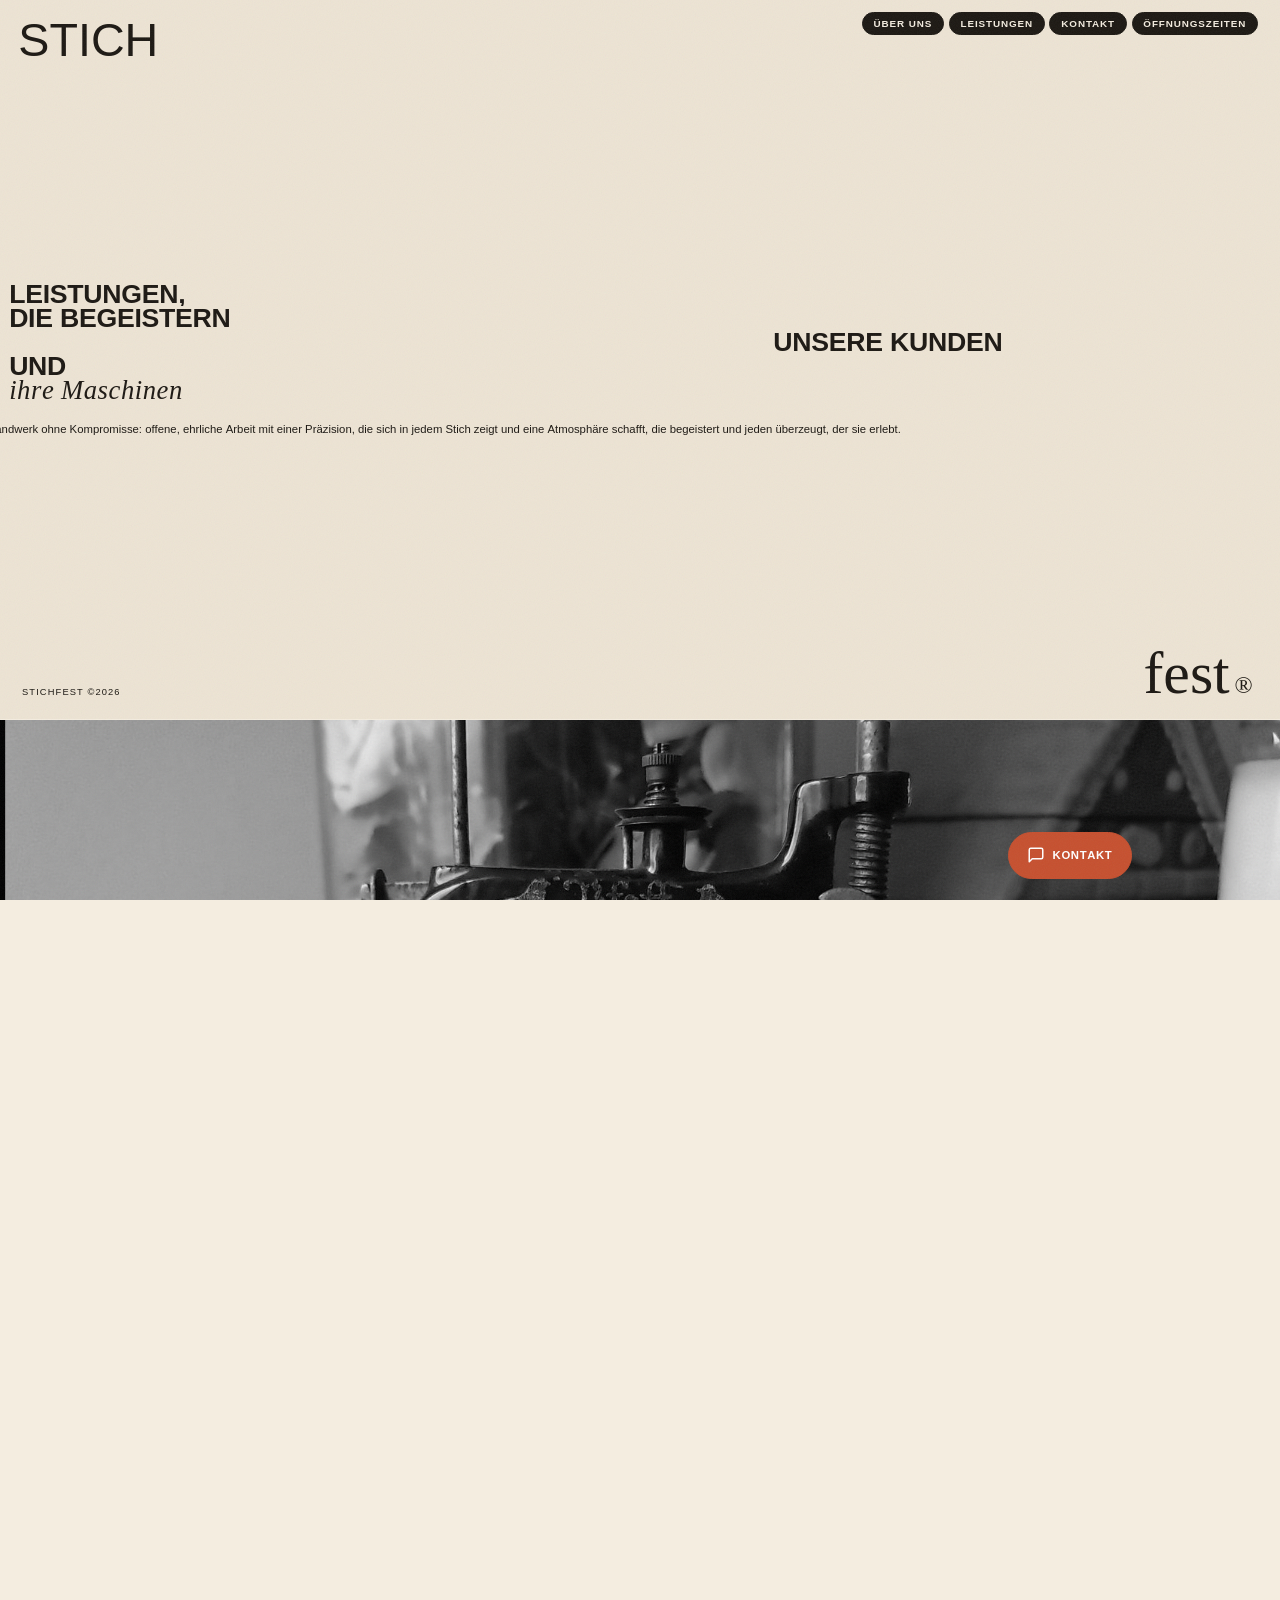
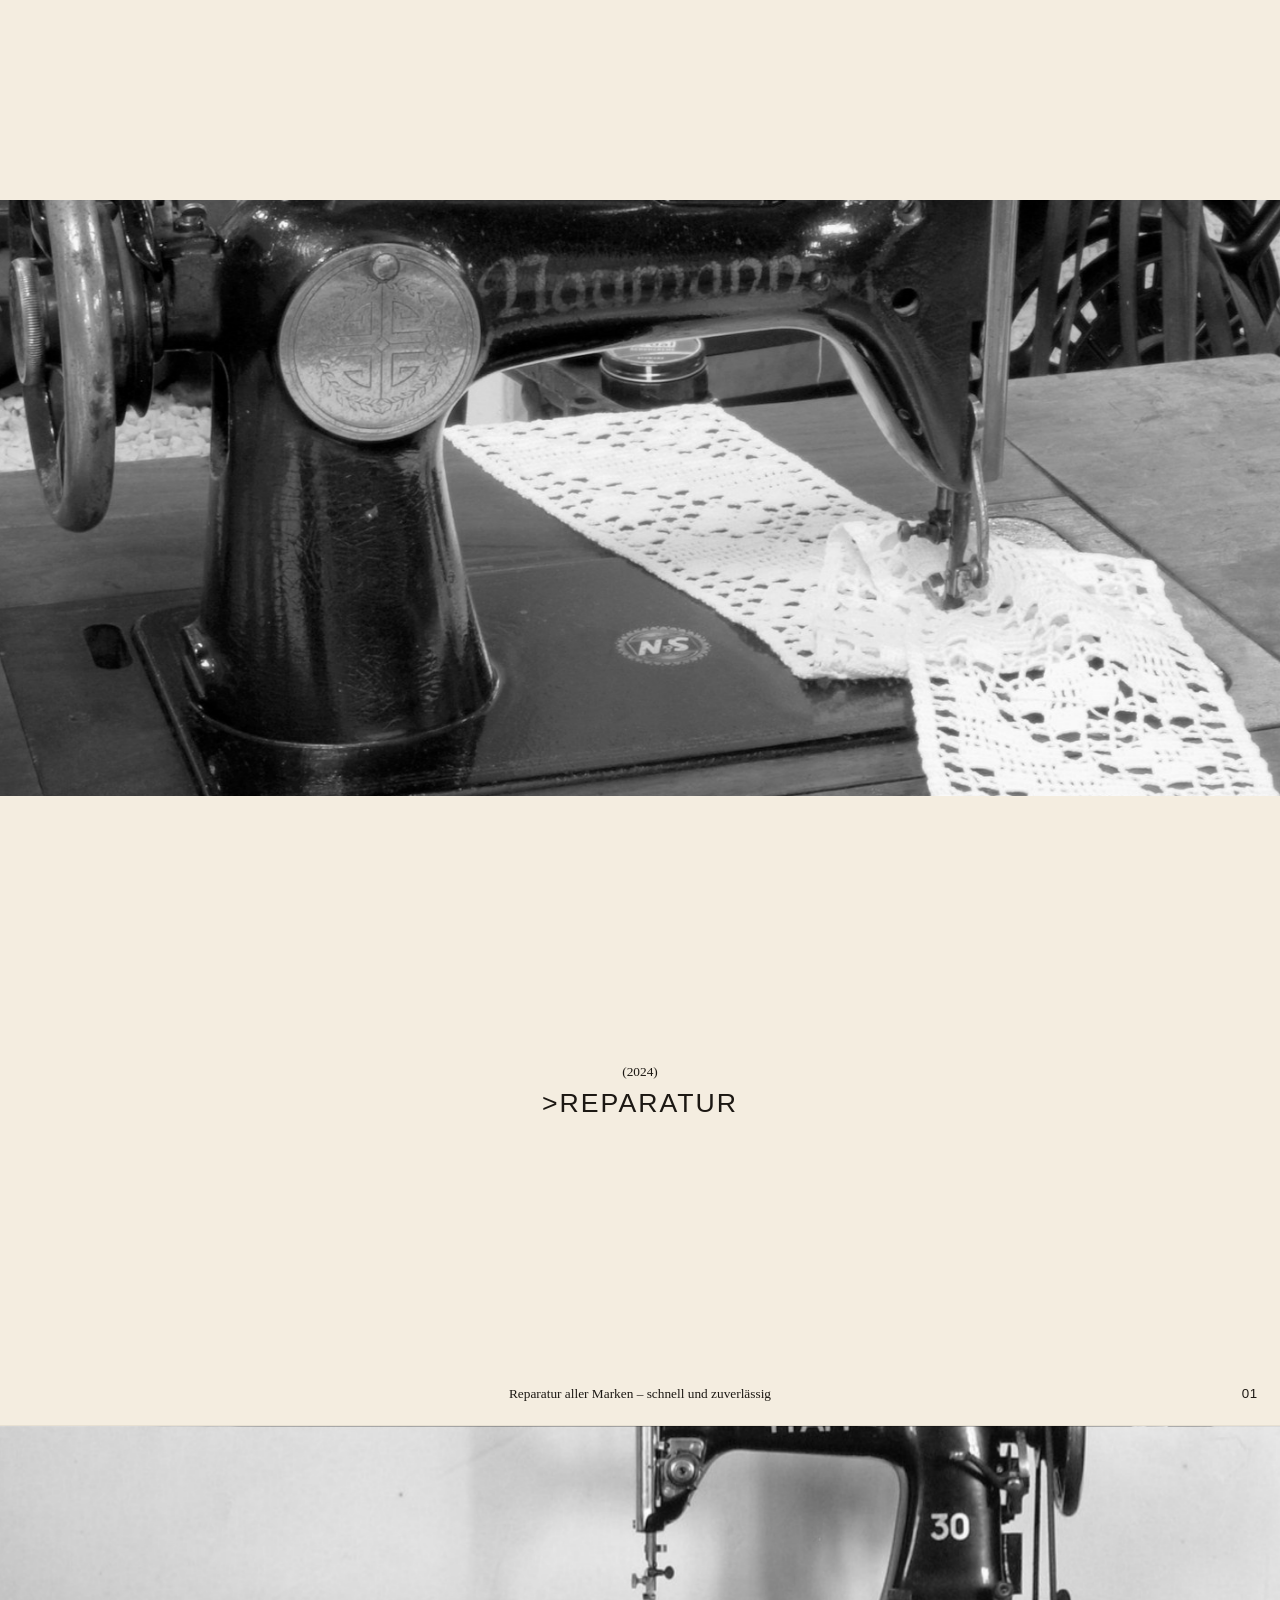
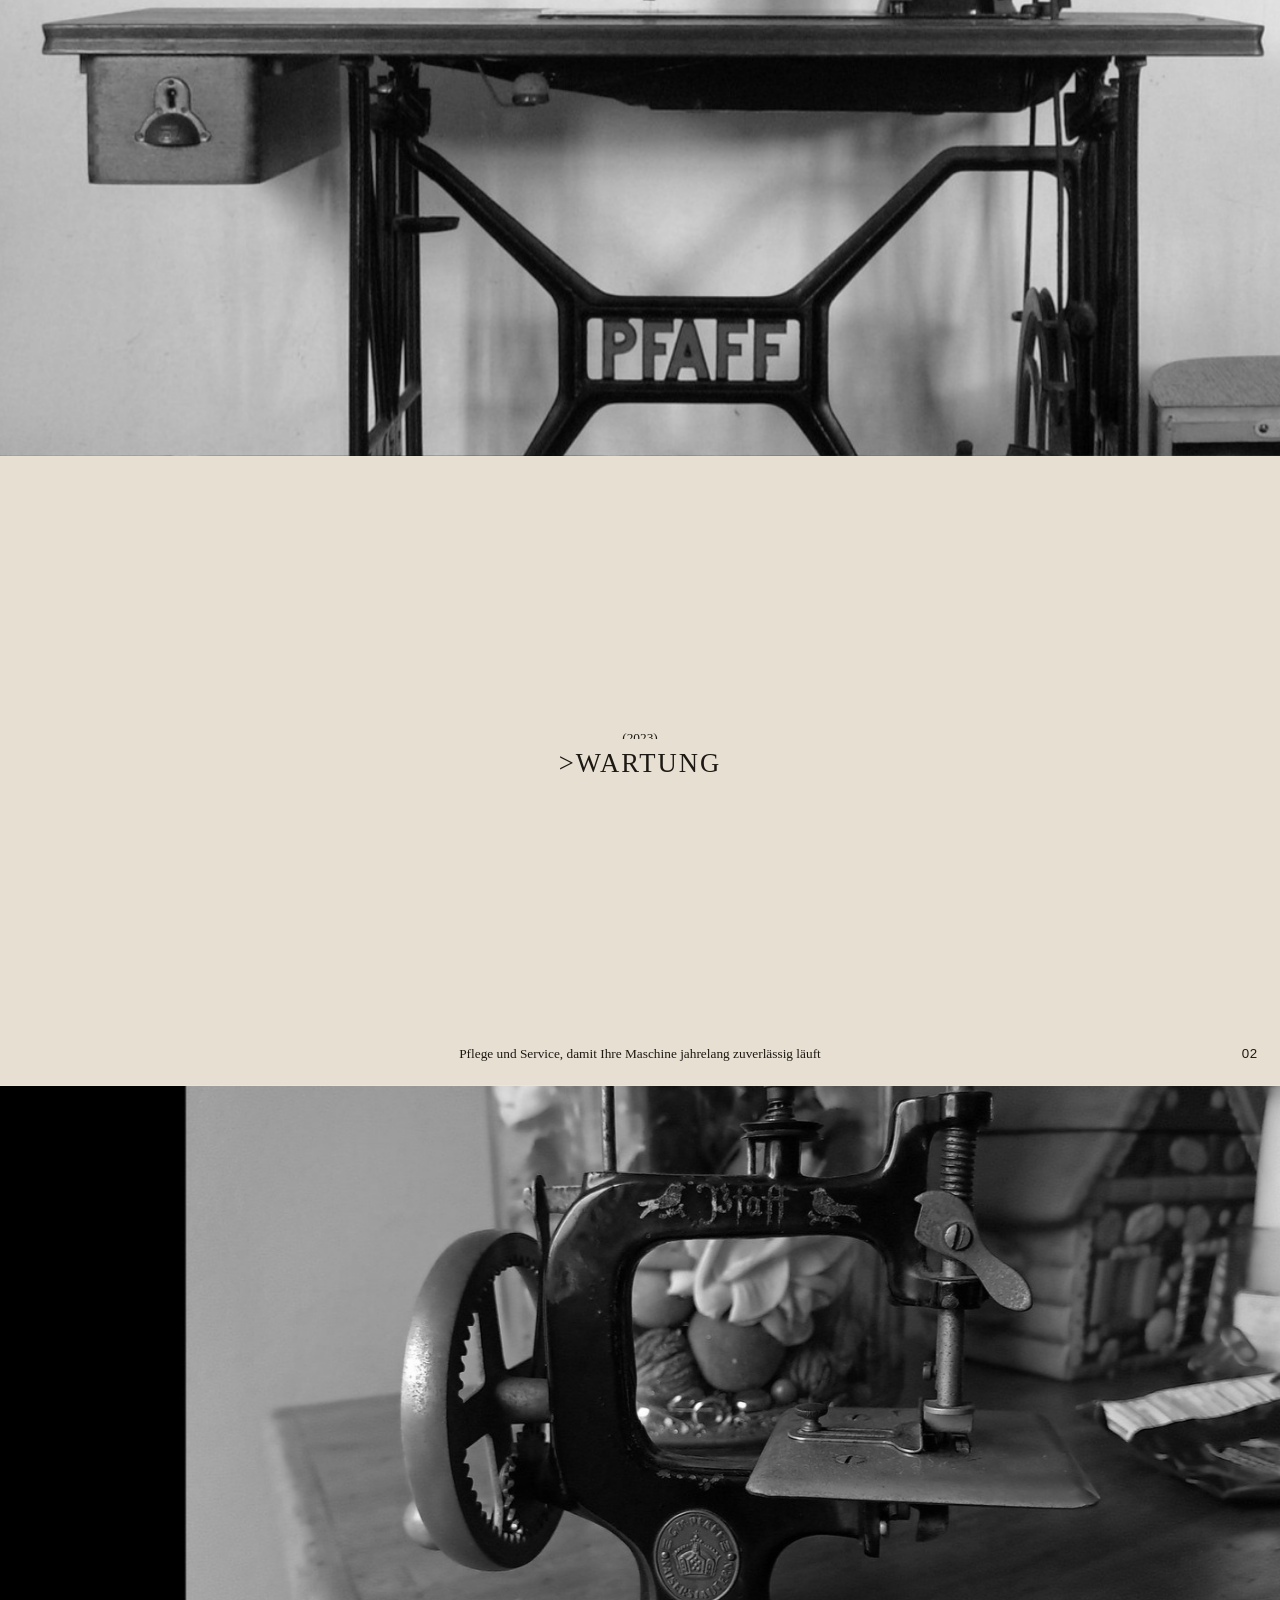
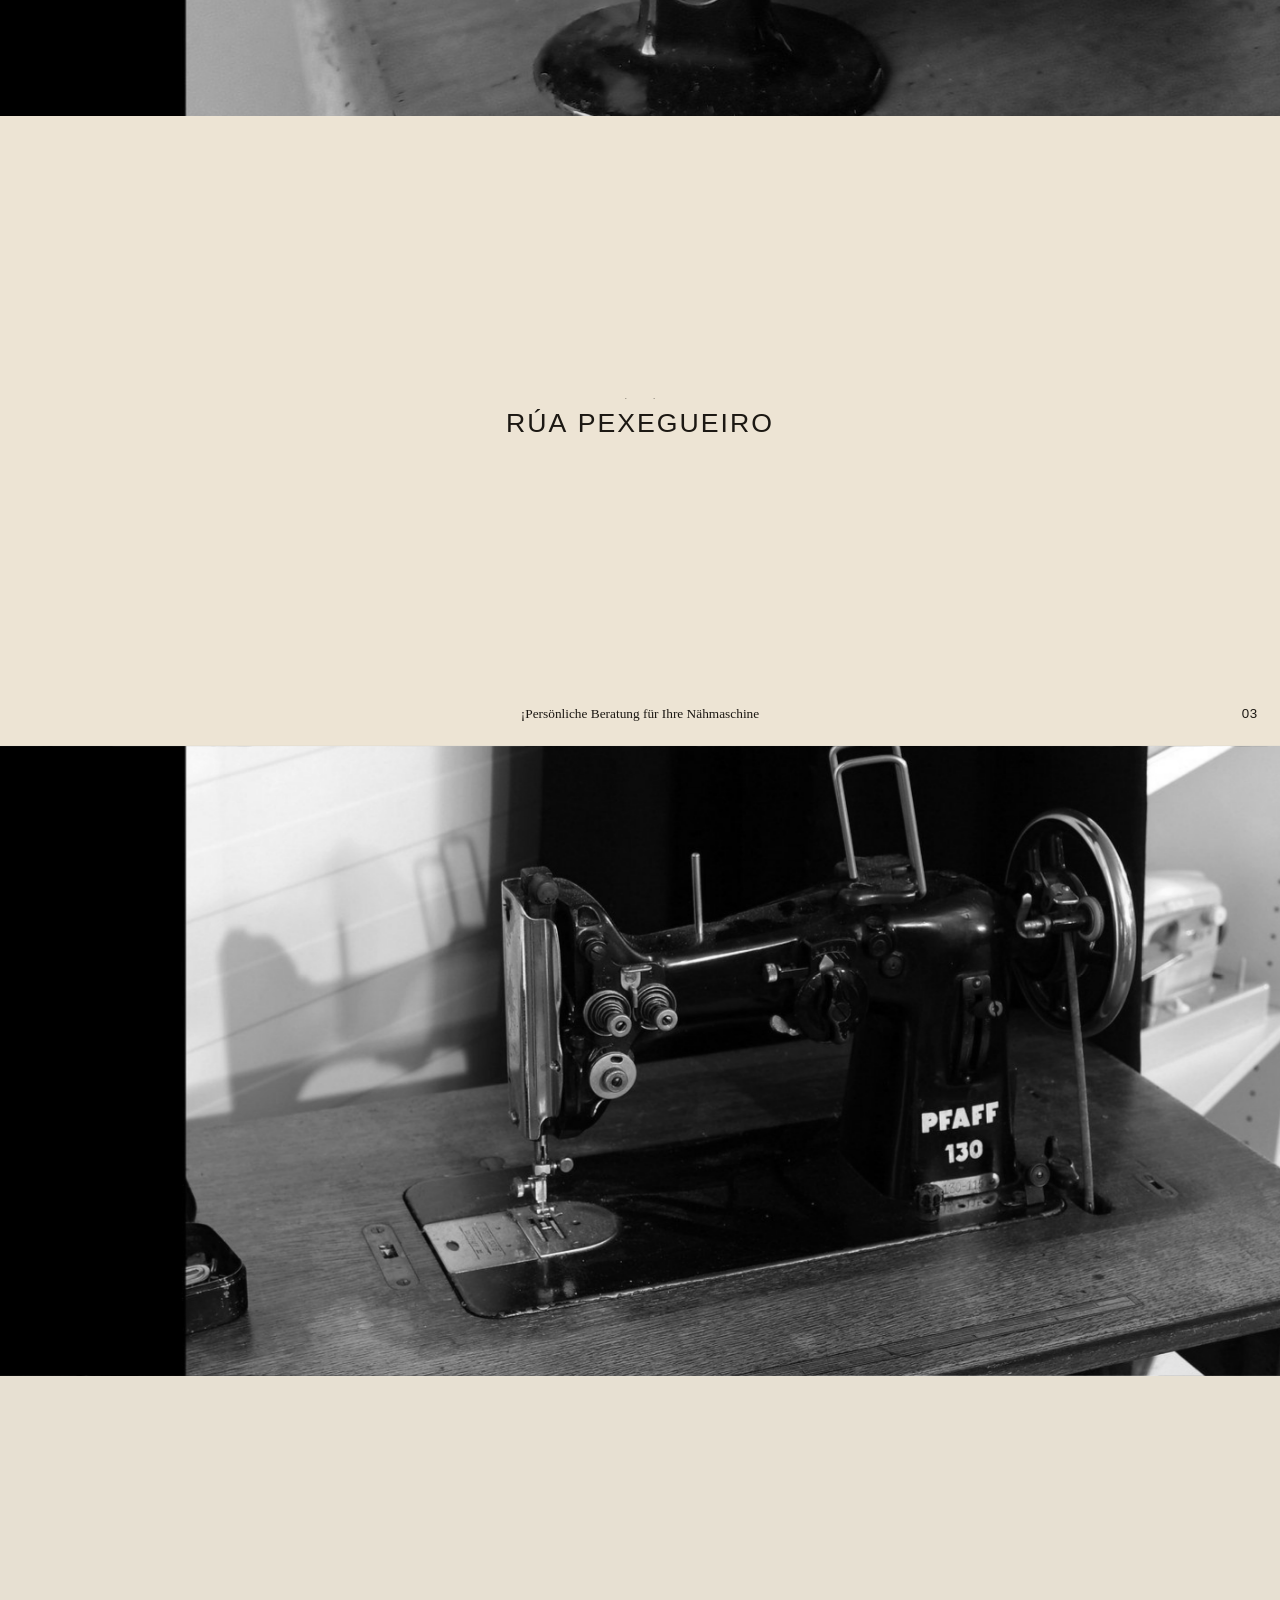
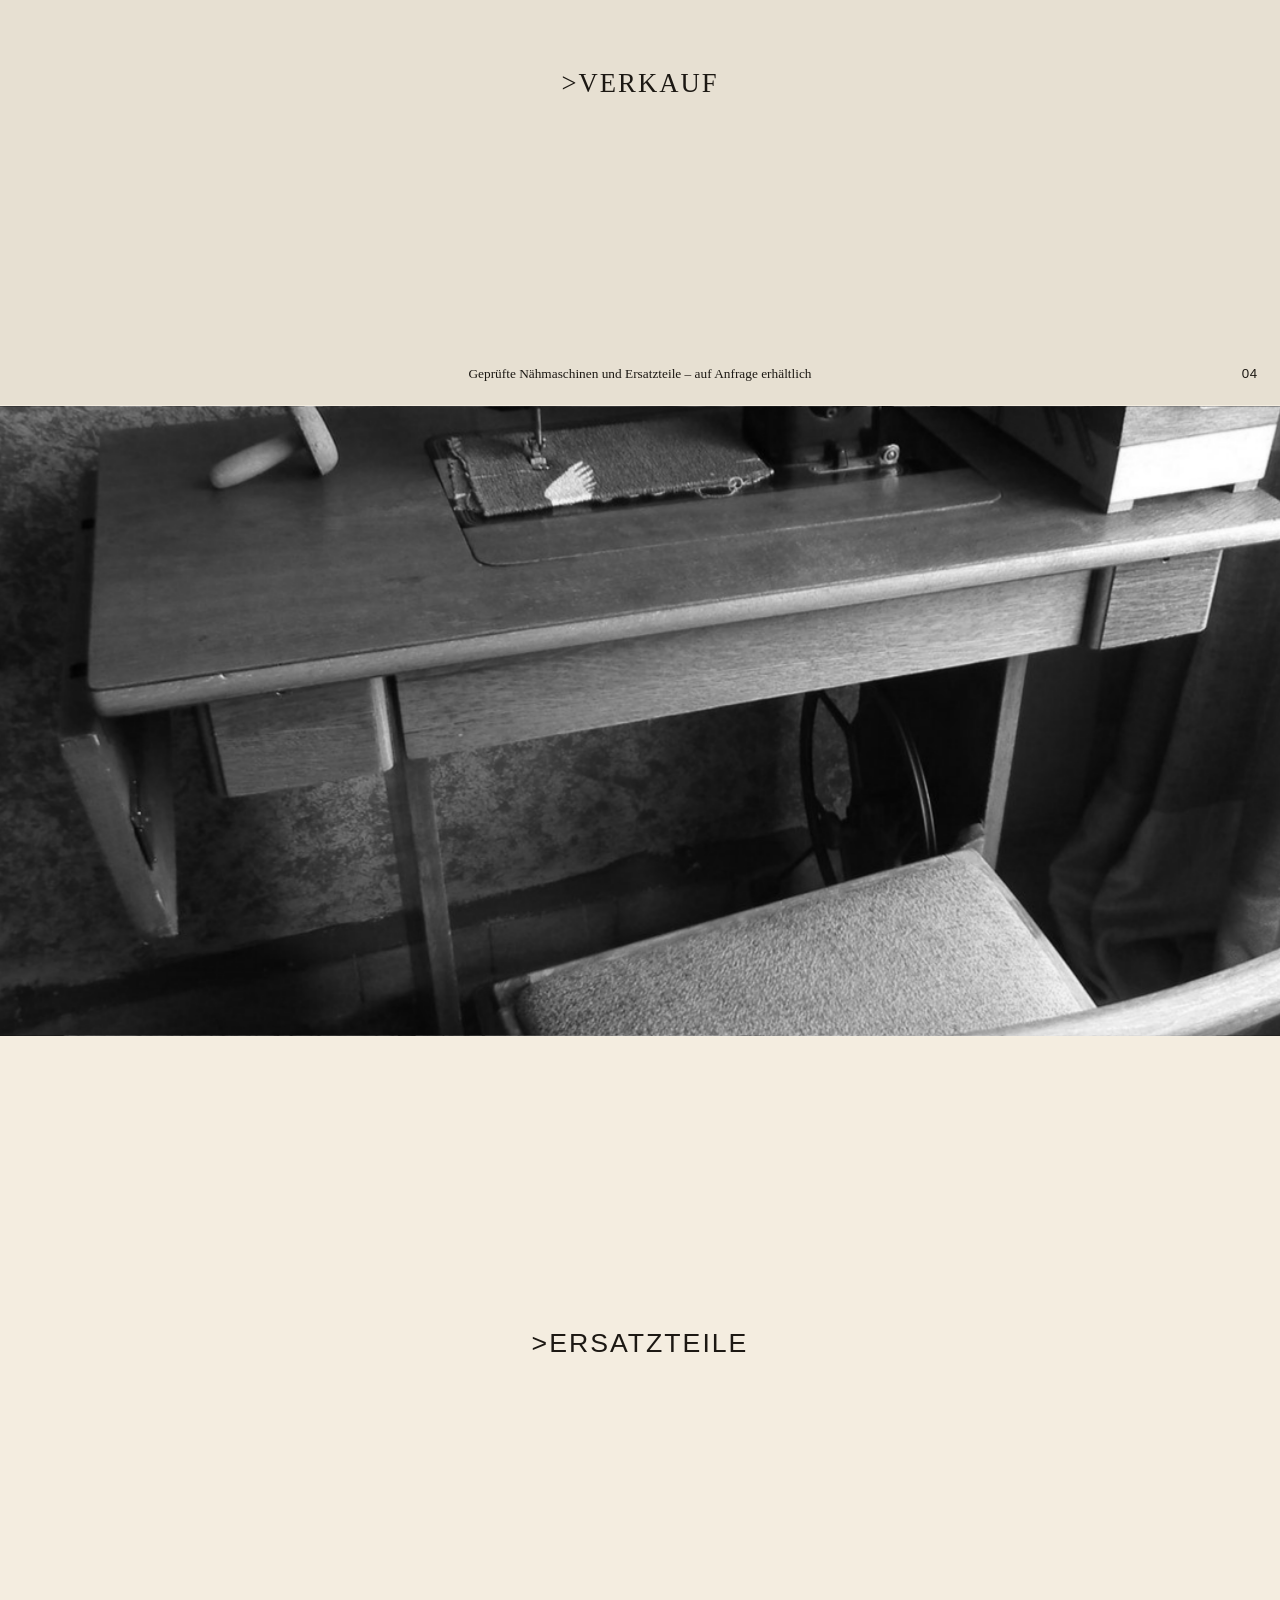
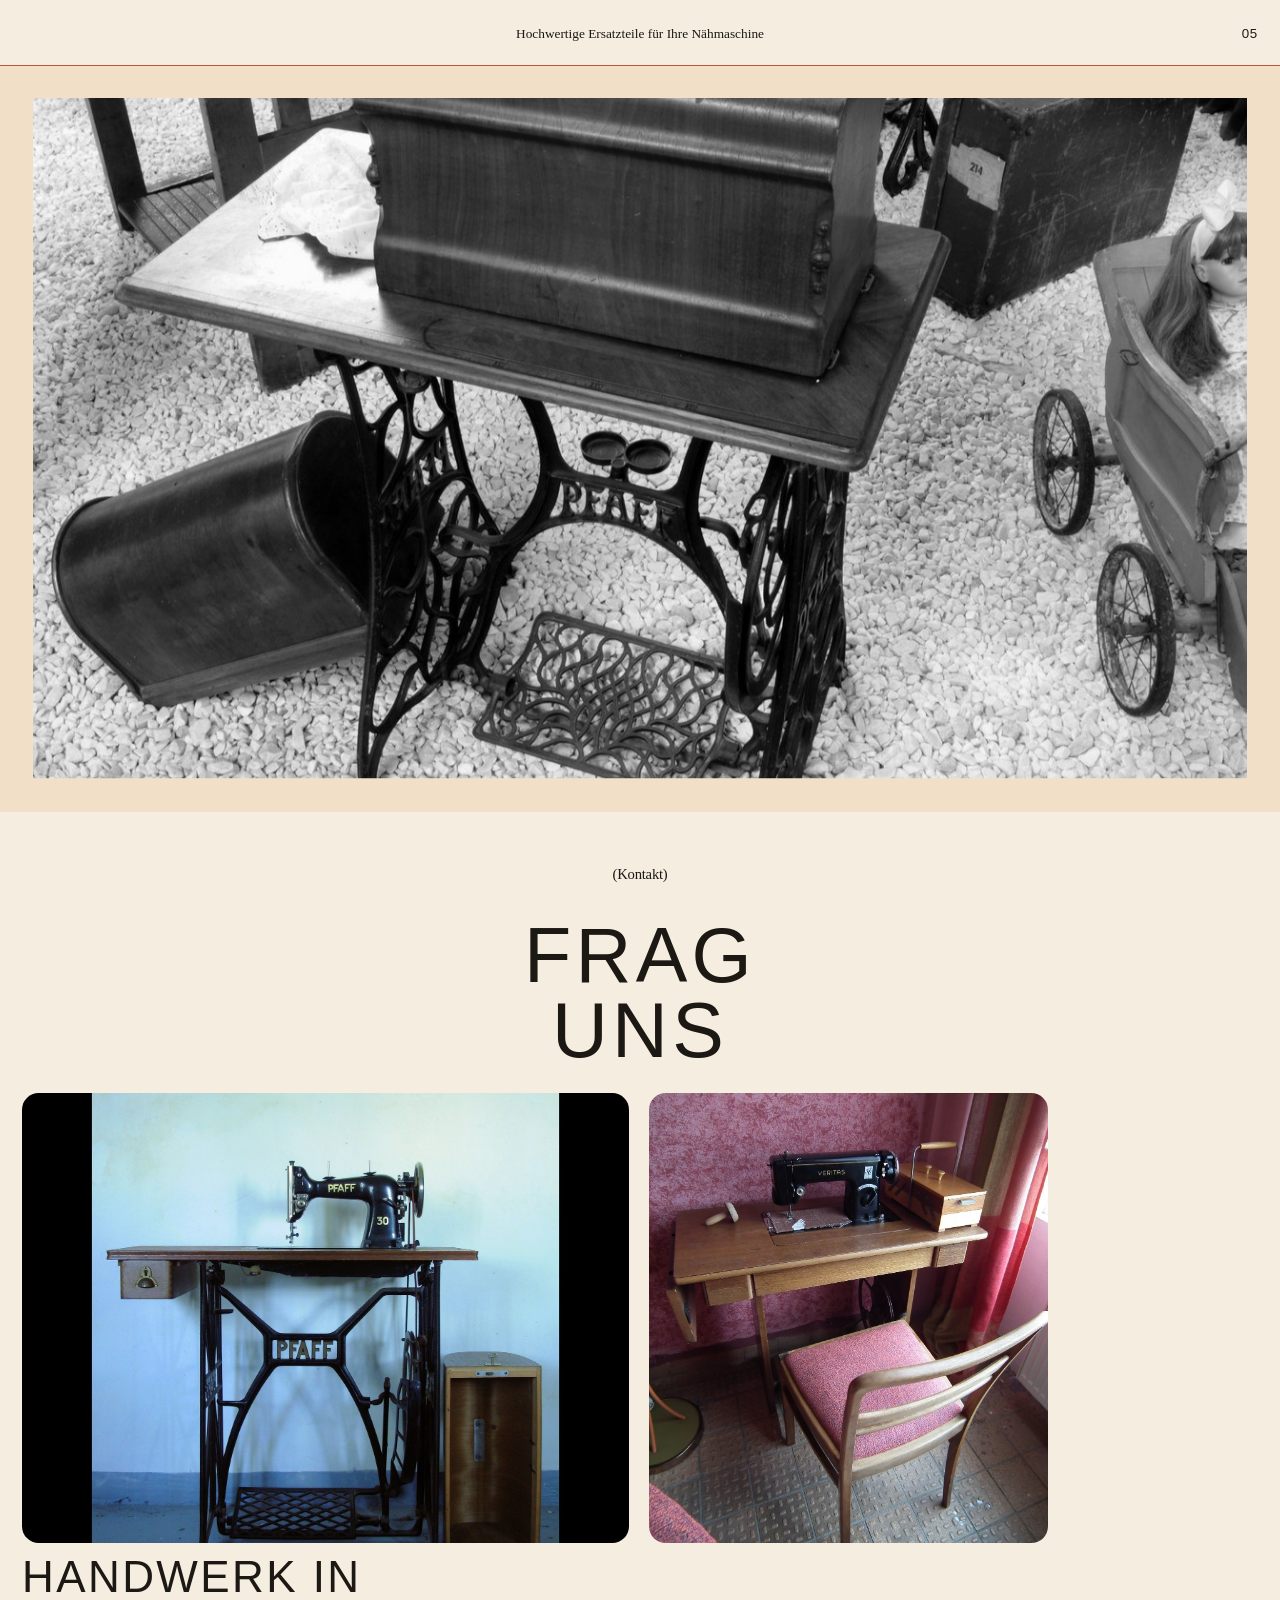
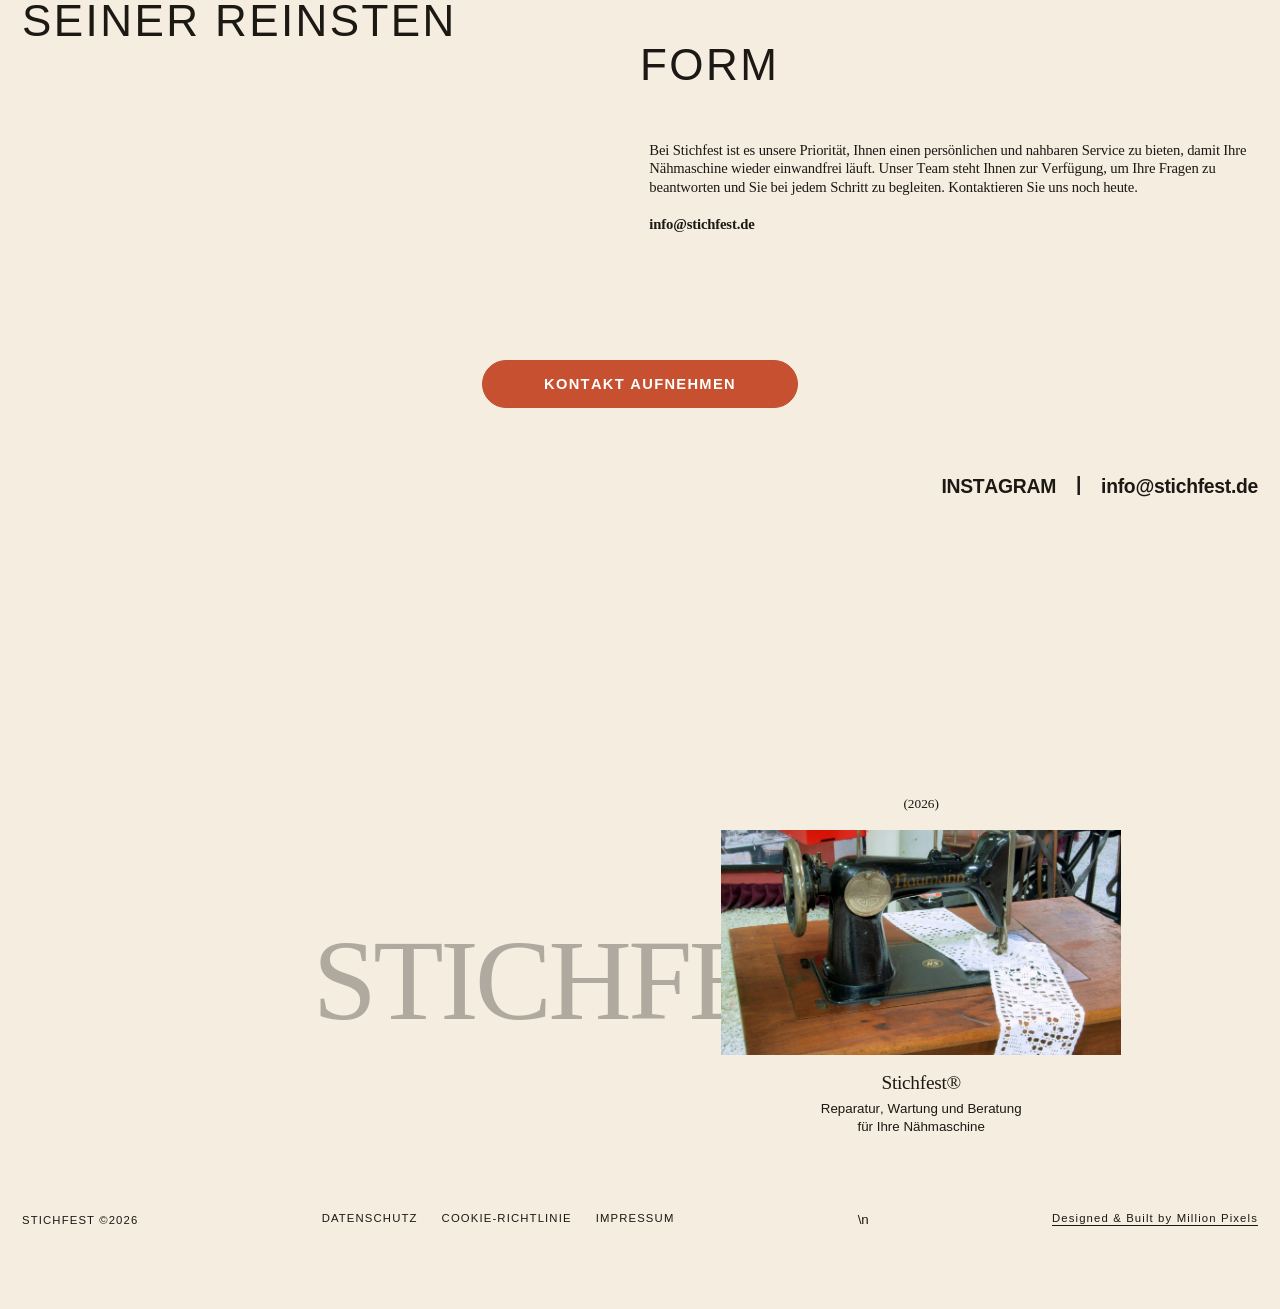
<file: leistungen.html>
<!DOCTYPE html><html lang="de"><head>
	<meta charset="UTF-8">
	<meta name="viewport" content="width=device-width, initial-scale=1">
	<link rel="profile" href="https://gmpg.org/xfn/11">

	<link rel="preload" href="fonts/editorialnew-regular.woff2" as="font" type="font/woff2" crossorigin="anonymous">
	<link rel="preload" href="fonts/editorialnew-regular.woff" as="font" type="font/woff" crossorigin="anonymous">

	<meta name="robots" content="index, follow, max-image-preview:large, max-snippet:-1, max-video-preview:-1">

	<!-- This site is optimized with the Yoast SEO plugin v25.5 - https://yoast.com/wordpress/plugins/seo/ -->
	<title>Leistungen - Stichfest</title>
	<link rel="canonical" href="https://stichfest.es/leistungen/">
	<meta property="og:locale" content="de_ES">
	<meta property="og:type" content="article">
	<meta property="og:title" content="Leistungen - Stichfest">
	<meta property="og:url" content="https://stichfest.es/leistungen/">
	<meta property="og:site_name" content="Stichfest">
	<meta property="article:modified_time" content="2026-04-11T09:17:31+00:00">
	<meta name="twitter:card" content="summary_large_image">
	<script type="application/ld+json" class="yoast-schema-graph">{"@context":"https://schema.org","@graph":[{"@type":"WebPage","@id":"https://stichfest.es/leistungen/","url":"https://stichfest.es/leistungen/","name":"Leistungen - Stichfest","isPartOf":{"@id":"https://stichfest.es/#website"},"datePublished":"2025-08-18T13:59:54+00:00","dateModified":"2026-04-11T09:17:31+00:00","breadcrumb":{"@id":"https://stichfest.es/leistungen/#breadcrumb"},"inLanguage":"de","potentialAction":[{"@type":"ReadAction","target":["https://stichfest.es/leistungen/"]}]},{"@type":"BreadcrumbList","@id":"https://stichfest.es/leistungen/#breadcrumb","itemListElement":[{"@type":"ListItem","position":1,"name":"Start","item":"https://stichfest.es/"},{"@type":"ListItem","position":2,"name":"Leistungen"}]},{"@type":"WebSite","@id":"https://stichfest.es/#website","url":"https://stichfest.es/","name":"Stichfest Inmobiliaria","description":"","potentialAction":[{"@type":"SearchAction","target":{"@type":"EntryPoint","urlTemplate":"https://stichfest.es/?s={search_term_string}"},"query-input":{"@type":"PropertyValueSpecification","valueRequired":true,"valueName":"search_term_string"}}],"inLanguage":"de"}]}</script>
	<!-- / Yoast SEO plugin. -->


<link rel="dns-prefetch" href="//cdnjs.cloudflare.com">
<link rel="dns-prefetch" href="//www.youtube.com">
<link rel="dns-prefetch" href="//cdn.jsdelivr.net">
<link rel="dns-prefetch" href="//unpkg.com">
<link rel="alternate" type="application/rss+xml" title="Stichfest » Feed" href="https://stichfest.es/feed/">
<link rel="alternate" title="oEmbed (JSON)" type="application/json+oembed" href="https://stichfest.es/wp-json/oembed/1.0/embed?url=https%3A%2F%2Fstichfest.es%2Fleistungen%2F">
<link rel="alternate" title="oEmbed (XML)" type="text/xml+oembed" href="https://stichfest.es/wp-json/oembed/1.0/embed?url=https%3A%2F%2Fstichfest.es%2Fleistungen%2F&amp;format=xml">
<style id="wp-img-auto-sizes-contain-inline-css">
img:is([sizes=auto i],[sizes^="auto," i]){contain-intrinsic-size:3000px 1500px}
/*# sourceURL=wp-img-auto-sizes-contain-inline-css */
</style>
<style id="wp-emoji-styles-inline-css">

	img.wp-smiley, img.emoji {
		display: inline !important;
		border: none !important;
		box-shadow: none !important;
		height: 1em !important;
		width: 1em !important;
		margin: 0 0.07em !important;
		vertical-align: -0.1em !important;
		background: none !important;
		padding: 0 !important;
	}
/*# sourceURL=wp-emoji-styles-inline-css */
</style>
<style id="wp-block-library-inline-css">
:root{--wp-block-synced-color:#7a00df;--wp-block-synced-color--rgb:122,0,223;--wp-bound-block-color:var(--wp-block-synced-color);--wp-editor-canvas-background:#ddd;--wp-admin-theme-color:#007cba;--wp-admin-theme-color--rgb:0,124,186;--wp-admin-theme-color-darker-10:#006ba1;--wp-admin-theme-color-darker-10--rgb:0,107,160.5;--wp-admin-theme-color-darker-20:#005a87;--wp-admin-theme-color-darker-20--rgb:0,90,135;--wp-admin-border-width-focus:2px}@media (min-resolution:192dpi){:root{--wp-admin-border-width-focus:1.5px}}.wp-element-button{cursor:pointer}:root .has-very-light-gray-background-color{background-color:#eee}:root .has-very-dark-gray-background-color{background-color:#313131}:root .has-very-light-gray-color{color:#eee}:root .has-very-dark-gray-color{color:#313131}:root .has-vivid-green-cyan-to-vivid-cyan-blue-gradient-background{background:linear-gradient(135deg,#00d084,#0693e3)}:root .has-purple-crush-gradient-background{background:linear-gradient(135deg,#34e2e4,#4721fb 50%,#ab1dfe)}:root .has-hazy-dawn-gradient-background{background:linear-gradient(135deg,#faaca8,#dad0ec)}:root .has-subdued-olive-gradient-background{background:linear-gradient(135deg,#fafae1,#67a671)}:root .has-atomic-cream-gradient-background{background:linear-gradient(135deg,#fdd79a,#004a59)}:root .has-nightshade-gradient-background{background:linear-gradient(135deg,#330968,#31cdcf)}:root .has-midnight-gradient-background{background:linear-gradient(135deg,#020381,#2874fc)}:root{--wp--preset--font-size--normal:16px;--wp--preset--font-size--huge:42px}.has-regular-font-size{font-size:1em}.has-larger-font-size{font-size:2.625em}.has-normal-font-size{font-size:var(--wp--preset--font-size--normal)}.has-huge-font-size{font-size:var(--wp--preset--font-size--huge)}:root .has-text-align-center{text-align:center}:root .has-text-align-left{text-align:left}:root .has-text-align-right{text-align:right}.has-fit-text{white-space:nowrap!important}#end-resizable-editor-section{display:none}.aligncenter{clear:both}.items-justified-left{justify-content:flex-start}.items-justified-center{justify-content:center}.items-justified-right{justify-content:flex-end}.items-justified-space-between{justify-content:space-between}.screen-reader-text{word-wrap:normal!important;border:0;clip-path:inset(50%);height:1px;margin:-1px;overflow:hidden;padding:0;position:absolute;width:1px}.screen-reader-text:focus{background-color:#ddd;clip-path:none;color:#444;display:block;font-size:1em;height:auto;left:5px;line-height:normal;padding:15px 23px 14px;text-decoration:none;top:5px;width:auto;z-index:100000}html :where(.has-border-color){border-style:solid}html :where([style*=border-color]){border-style:solid}html :where([style*=border-top-color]){border-top-style:solid}html :where([style*=border-right-color]){border-right-style:solid}html :where([style*=border-bottom-color]){border-bottom-style:solid}html :where([style*=border-left-color]){border-left-style:solid}html :where([style*=border-width]){border-style:solid}html :where([style*=border-top-width]){border-top-style:solid}html :where([style*=border-right-width]){border-right-style:solid}html :where([style*=border-bottom-width]){border-bottom-style:solid}html :where([style*=border-left-width]){border-left-style:solid}html :where(img[class*=wp-image-]){height:auto;max-width:100%}:where(figure){margin:0 0 1em}html :where(.is-position-sticky){--wp-admin--admin-bar--position-offset:var(--wp-admin--admin-bar--height,0px)}@media screen and (max-width:600px){html :where(.is-position-sticky){--wp-admin--admin-bar--position-offset:0px}}

/*# sourceURL=/wp-includes/css/dist/block-library/common.min.css */
</style>
<style id="classic-theme-styles-inline-css">
/*! This file is auto-generated */
.wp-block-button__link{color:#fff;background-color:#32373c;border-radius:9999px;box-shadow:none;text-decoration:none;padding:calc(.667em + 2px) calc(1.333em + 2px);font-size:1.125em}.wp-block-file__button{background:#32373c;color:#fff;text-decoration:none}
/*# sourceURL=/wp-includes/css/classic-themes.min.css */
</style>

<style id="global-styles-inline-css">
:root{--wp--preset--aspect-ratio--square: 1;--wp--preset--aspect-ratio--4-3: 4/3;--wp--preset--aspect-ratio--3-4: 3/4;--wp--preset--aspect-ratio--3-2: 3/2;--wp--preset--aspect-ratio--2-3: 2/3;--wp--preset--aspect-ratio--16-9: 16/9;--wp--preset--aspect-ratio--9-16: 9/16;--wp--preset--color--black: #000000;--wp--preset--color--cyan-bluish-gray: #abb8c3;--wp--preset--color--white: #ffffff;--wp--preset--color--pale-pink: #f78da7;--wp--preset--color--vivid-red: #cf2e2e;--wp--preset--color--luminous-vivid-orange: #ff6900;--wp--preset--color--luminous-vivid-amber: #fcb900;--wp--preset--color--light-green-cyan: #7bdcb5;--wp--preset--color--vivid-green-cyan: #00d084;--wp--preset--color--pale-cyan-blue: #8ed1fc;--wp--preset--color--vivid-cyan-blue: #0693e3;--wp--preset--color--vivid-purple: #9b51e0;--wp--preset--gradient--vivid-cyan-blue-to-vivid-purple: linear-gradient(135deg,rgb(6,147,227) 0%,rgb(155,81,224) 100%);--wp--preset--gradient--light-green-cyan-to-vivid-green-cyan: linear-gradient(135deg,rgb(122,220,180) 0%,rgb(0,208,130) 100%);--wp--preset--gradient--luminous-vivid-amber-to-luminous-vivid-orange: linear-gradient(135deg,rgb(252,185,0) 0%,rgb(255,105,0) 100%);--wp--preset--gradient--luminous-vivid-orange-to-vivid-red: linear-gradient(135deg,rgb(255,105,0) 0%,rgb(207,46,46) 100%);--wp--preset--gradient--very-light-gray-to-cyan-bluish-gray: linear-gradient(135deg,rgb(238,238,238) 0%,rgb(169,184,195) 100%);--wp--preset--gradient--cool-to-warm-spectrum: linear-gradient(135deg,rgb(74,234,220) 0%,rgb(151,120,209) 20%,rgb(207,42,186) 40%,rgb(238,44,130) 60%,rgb(251,105,98) 80%,rgb(254,248,76) 100%);--wp--preset--gradient--blush-light-purple: linear-gradient(135deg,rgb(255,206,236) 0%,rgb(152,150,240) 100%);--wp--preset--gradient--blush-bordeaux: linear-gradient(135deg,rgb(254,205,165) 0%,rgb(254,45,45) 50%,rgb(107,0,62) 100%);--wp--preset--gradient--luminous-dusk: linear-gradient(135deg,rgb(255,203,112) 0%,rgb(199,81,192) 50%,rgb(65,88,208) 100%);--wp--preset--gradient--pale-ocean: linear-gradient(135deg,rgb(255,245,203) 0%,rgb(182,227,212) 50%,rgb(51,167,181) 100%);--wp--preset--gradient--electric-grass: linear-gradient(135deg,rgb(202,248,128) 0%,rgb(113,206,126) 100%);--wp--preset--gradient--midnight: linear-gradient(135deg,rgb(2,3,129) 0%,rgb(40,116,252) 100%);--wp--preset--font-size--small: 13px;--wp--preset--font-size--medium: 20px;--wp--preset--font-size--large: 36px;--wp--preset--font-size--x-large: 42px;--wp--preset--spacing--20: 0.44rem;--wp--preset--spacing--30: 0.67rem;--wp--preset--spacing--40: 1rem;--wp--preset--spacing--50: 1.5rem;--wp--preset--spacing--60: 2.25rem;--wp--preset--spacing--70: 3.38rem;--wp--preset--spacing--80: 5.06rem;--wp--preset--shadow--natural: 6px 6px 9px rgba(0, 0, 0, 0.2);--wp--preset--shadow--deep: 12px 12px 50px rgba(0, 0, 0, 0.4);--wp--preset--shadow--sharp: 6px 6px 0px rgba(0, 0, 0, 0.2);--wp--preset--shadow--outlined: 6px 6px 0px -3px rgb(255, 255, 255), 6px 6px rgb(0, 0, 0);--wp--preset--shadow--crisp: 6px 6px 0px rgb(0, 0, 0);}:where(body) { margin: 0; }:where(.is-layout-flex){gap: 0.5em;}:where(.is-layout-grid){gap: 0.5em;}body .is-layout-flex{display: flex;}.is-layout-flex{flex-wrap: wrap;align-items: center;}.is-layout-flex > :is(*, div){margin: 0;}body .is-layout-grid{display: grid;}.is-layout-grid > :is(*, div){margin: 0;}body{padding-top: 0px;padding-right: 0px;padding-bottom: 0px;padding-left: 0px;}:root :where(.wp-element-button, .wp-block-button__link){background-color: #32373c;border-width: 0;color: #fff;font-family: inherit;font-size: inherit;font-style: inherit;font-weight: inherit;letter-spacing: inherit;line-height: inherit;padding-top: calc(0.667em + 2px);padding-right: calc(1.333em + 2px);padding-bottom: calc(0.667em + 2px);padding-left: calc(1.333em + 2px);text-decoration: none;text-transform: inherit;}.has-black-color{color: var(--wp--preset--color--black) !important;}.has-cyan-bluish-gray-color{color: var(--wp--preset--color--cyan-bluish-gray) !important;}.has-white-color{color: var(--wp--preset--color--white) !important;}.has-pale-pink-color{color: var(--wp--preset--color--pale-pink) !important;}.has-vivid-red-color{color: var(--wp--preset--color--vivid-red) !important;}.has-luminous-vivid-orange-color{color: var(--wp--preset--color--luminous-vivid-orange) !important;}.has-luminous-vivid-amber-color{color: var(--wp--preset--color--luminous-vivid-amber) !important;}.has-light-green-cyan-color{color: var(--wp--preset--color--light-green-cyan) !important;}.has-vivid-green-cyan-color{color: var(--wp--preset--color--vivid-green-cyan) !important;}.has-pale-cyan-blue-color{color: var(--wp--preset--color--pale-cyan-blue) !important;}.has-vivid-cyan-blue-color{color: var(--wp--preset--color--vivid-cyan-blue) !important;}.has-vivid-purple-color{color: var(--wp--preset--color--vivid-purple) !important;}.has-black-background-color{background-color: var(--wp--preset--color--black) !important;}.has-cyan-bluish-gray-background-color{background-color: var(--wp--preset--color--cyan-bluish-gray) !important;}.has-white-background-color{background-color: var(--wp--preset--color--white) !important;}.has-pale-pink-background-color{background-color: var(--wp--preset--color--pale-pink) !important;}.has-vivid-red-background-color{background-color: var(--wp--preset--color--vivid-red) !important;}.has-luminous-vivid-orange-background-color{background-color: var(--wp--preset--color--luminous-vivid-orange) !important;}.has-luminous-vivid-amber-background-color{background-color: var(--wp--preset--color--luminous-vivid-amber) !important;}.has-light-green-cyan-background-color{background-color: var(--wp--preset--color--light-green-cyan) !important;}.has-vivid-green-cyan-background-color{background-color: var(--wp--preset--color--vivid-green-cyan) !important;}.has-pale-cyan-blue-background-color{background-color: var(--wp--preset--color--pale-cyan-blue) !important;}.has-vivid-cyan-blue-background-color{background-color: var(--wp--preset--color--vivid-cyan-blue) !important;}.has-vivid-purple-background-color{background-color: var(--wp--preset--color--vivid-purple) !important;}.has-black-border-color{border-color: var(--wp--preset--color--black) !important;}.has-cyan-bluish-gray-border-color{border-color: var(--wp--preset--color--cyan-bluish-gray) !important;}.has-white-border-color{border-color: var(--wp--preset--color--white) !important;}.has-pale-pink-border-color{border-color: var(--wp--preset--color--pale-pink) !important;}.has-vivid-red-border-color{border-color: var(--wp--preset--color--vivid-red) !important;}.has-luminous-vivid-orange-border-color{border-color: var(--wp--preset--color--luminous-vivid-orange) !important;}.has-luminous-vivid-amber-border-color{border-color: var(--wp--preset--color--luminous-vivid-amber) !important;}.has-light-green-cyan-border-color{border-color: var(--wp--preset--color--light-green-cyan) !important;}.has-vivid-green-cyan-border-color{border-color: var(--wp--preset--color--vivid-green-cyan) !important;}.has-pale-cyan-blue-border-color{border-color: var(--wp--preset--color--pale-cyan-blue) !important;}.has-vivid-cyan-blue-border-color{border-color: var(--wp--preset--color--vivid-cyan-blue) !important;}.has-vivid-purple-border-color{border-color: var(--wp--preset--color--vivid-purple) !important;}.has-vivid-cyan-blue-to-vivid-purple-gradient-background{background: var(--wp--preset--gradient--vivid-cyan-blue-to-vivid-purple) !important;}.has-light-green-cyan-to-vivid-green-cyan-gradient-background{background: var(--wp--preset--gradient--light-green-cyan-to-vivid-green-cyan) !important;}.has-luminous-vivid-amber-to-luminous-vivid-orange-gradient-background{background: var(--wp--preset--gradient--luminous-vivid-amber-to-luminous-vivid-orange) !important;}.has-luminous-vivid-orange-to-vivid-red-gradient-background{background: var(--wp--preset--gradient--luminous-vivid-orange-to-vivid-red) !important;}.has-very-light-gray-to-cyan-bluish-gray-gradient-background{background: var(--wp--preset--gradient--very-light-gray-to-cyan-bluish-gray) !important;}.has-cool-to-warm-spectrum-gradient-background{background: var(--wp--preset--gradient--cool-to-warm-spectrum) !important;}.has-blush-light-purple-gradient-background{background: var(--wp--preset--gradient--blush-light-purple) !important;}.has-blush-bordeaux-gradient-background{background: var(--wp--preset--gradient--blush-bordeaux) !important;}.has-luminous-dusk-gradient-background{background: var(--wp--preset--gradient--luminous-dusk) !important;}.has-pale-ocean-gradient-background{background: var(--wp--preset--gradient--pale-ocean) !important;}.has-electric-grass-gradient-background{background: var(--wp--preset--gradient--electric-grass) !important;}.has-midnight-gradient-background{background: var(--wp--preset--gradient--midnight) !important;}.has-small-font-size{font-size: var(--wp--preset--font-size--small) !important;}.has-medium-font-size{font-size: var(--wp--preset--font-size--medium) !important;}.has-large-font-size{font-size: var(--wp--preset--font-size--large) !important;}.has-x-large-font-size{font-size: var(--wp--preset--font-size--x-large) !important;}
/*# sourceURL=global-styles-inline-css */
</style>

<link rel="stylesheet" id="contact-form-7-css" href="css/styles.css" media="all">
<link rel="stylesheet" id="swiper-css" href="css/swiper-bundle.min.css" media="all">
<link rel="stylesheet" id="main-css-css" href="css/main_2.css" media="all">
<link rel="stylesheet" id="redesign-css" href="css/redesign.css" media="all">
<style id="rocket-lazyload-inline-css">
.rll-youtube-player{position:relative;padding-bottom:56.23%;height:0;overflow:hidden;max-width:100%;}.rll-youtube-player:focus-within{outline: 2px solid currentColor;outline-offset: 5px;}.rll-youtube-player iframe{position:absolute;top:0;left:0;width:100%;height:100%;z-index:100;background:0 0}.rll-youtube-player img{bottom:0;display:block;left:0;margin:auto;max-width:100%;width:100%;position:absolute;right:0;top:0;border:none;height:auto;-webkit-transition:.4s all;-moz-transition:.4s all;transition:.4s all}.rll-youtube-player img:hover{-webkit-filter:brightness(75%)}.rll-youtube-player .play{height:100%;width:100%;left:0;top:0;position:absolute;background:url(images/youtube.png) no-repeat center;background-color: transparent !important;cursor:pointer;border:none;}
/*# sourceURL=rocket-lazyload-inline-css */
</style>


<script id="Swiper-js" src="js/swiper-bundle.min.js"></script>
<script id="YT-js" src="https://www.youtube.com/player_api?ver=1.0"></script>
<script id="Gsap-js" src="js/gsap.min.js"></script>
<script id="ScrollTrigger-js" src="js/ScrollTrigger.min.js"></script>
<script id="Swup-js" src="js/Swup.umd.js"></script>
<script id="ScrollSmoother-js" src="js/ScrollSmoother.min.js"></script>
<script id="SplitText-js" src="js/SplitText.min.js"></script>
<script id="MorphSVGPlugin-js" src="js/MorphSVGPlugin.min.js"></script>
<script id="Lenis-smooth-js" src="js/lenis.min.js"></script>
<script id="preloader-js-js" src="js/preloader_2.js"></script>
<link rel="https://api.w.org/" href="https://stichfest.es/wp-json/"><link rel="alternate" title="JSON" type="application/json" href="https://stichfest.es/wp-json/wp/v2/pages/1062"><link rel="EditURI" type="application/rsd+xml" title="RSD" href="https://stichfest.es/xmlrpc.php?rsd">
<meta name="generator" content="WordPress 7.0.4">
<link rel="shortlink" href="https://stichfest.es/?p=1062">
<link rel="icon" href="images/favicon-150x150.png" sizes="32x32">
<link rel="icon" href="images/favicon-300x300.png" sizes="192x192">
<link rel="apple-touch-icon" href="images/favicon-300x300.png">
<meta name="msapplication-TileImage" content="https://stichfest.es/wp-content/uploads/2025/05/favicon-300x300.png">
<noscript><style id="rocket-lazyload-nojs-css">.rll-youtube-player, [data-lazy-src]{display:none !important;}</style></noscript>
</head>


<body>


	<!-- loader -->
	<!-- <div class="loader"> -->
		
		<!-- <div class="loader__logo logo">
			<div class="logo__normal">Normal</div>
			<div class="logo__is">is</div>
			<div class="logo__boring">boring<div class="reg">®</div></div>
		</div> -->
		<!-- <img class="loader__image" src="https://stichfest.es/wp-content/themes/stichfest25/images/logo_stichfest.svg"> -->
		
	<!-- </div> -->
	<!-- loader -->

	<div class="grid wrapper">
					<div></div>
					<div></div>
					<div></div>
					<div></div>
					<div></div>
					<div></div>
					<div></div>
					<div></div>
					<div></div>
					<div></div>
					<div></div>
					<div></div>
			</div>


	<div id="mouse" class="d-md-nonexx"><div><span class="f-izmir t-parrafo"></span></div></div>

	<header>
		
		<div class="header wrapper">

			<!-- logo -->
			<div class="header__logo logo c-white" data-url="index.html">
				<!-- <a href="index.html">&nbsp;</a> -->
				<div class="logo__normal link disabled">Stich</div>
				<div class="logo__group">
					<div class="logo__is">fest<div class="reg" style="transform:none;font-size:0.4em;margin:0 0.2em;display:inline-block">®</div></div>
				</div>
				<!-- <img class="logo__image" src="https://stichfest.es/wp-content/themes/stichfest25/images/logo_stichfest.svg"> -->
			</div>

			<!-- header nav -->
			<nav class="header__nav" aria-label="Hauptnavigation">
				<a href="ueber-uns.html">Über uns</a>
				<a href="leistungen.html">Leistungen</a>
				<a href="kontakt.html">Kontakt</a>
				<a href="kontakt.html#oeffnungszeiten">Öffnungszeiten</a>
			</nav>

			<!-- btn menu -->
			<a class="header__btn btn btn--menu btn--header btn--bg f-edit t-parrafo-l d-none">
				<span><span>Menü</span></span>
			</a>

			<!-- btn anchors -->
			<a class="header__footer__btn btn--header btn btn--bg f-edit t-parrafo-l d-none">
				<span>
					<span>
						<span class="number f-edit t-italic t-parrafo-l"></span> 
						<span class="circle"></span> 
						<span class="name f-edit t-parrafo-l"></span> 
					</span>
				</span>
			</a>

			<!-- loader -->
			<div class="header__percent loader__percent f-edit-reg t-titulo-xxl">0%</div>
			<div class="header__progress loader__progress"></div>

		</div>

		<!-- MENU -->
			<div class="header__menu c-black d-none">
				<div class="header__menu__bg"></div>
				<ul id="menu-principal" class="header__menu__nav-site f-izmir t-titulo-l t-upper"><li id="menu-item-1411" class="link menu-item menu-item-type-post_type menu-item-object-page menu-item-1411"><a href="ueber-uns.html">Über uns</a></li>
<li id="menu-item-1412" class="no-show link menu-item menu-item-type-post_type menu-item-object-page current-menu-item page_item page-item-1062 current_page_item menu-item-1412"><a href="leistungen.html" aria-current="page">Leistungen</a></li>
<li id="menu-item-1088" class="link menu-item menu-item-type-custom menu-item-object-custom menu-item-1088"><a href="kontakt.html">Kontakt</a></li>
<li id="menu-item-1089" class="no-show-scroll link menu-item menu-item-type-custom menu-item-object-custom menu-item-1089"><a href="kontakt.html#oeffnungszeiten">Öffnungszeiten</a></li>
</ul>
				<div class="header__menu__content">
					<div class="header__menu__media expand_mouse follow__wrap" data-text="Erkunden" data-url="reparatur.html">
						<a href="reparatur.html" class="btn btn--circle follow__mouse--md f-izmir t-parrafo-l d-none d-md-flex"></a>
						<div class="header__menu__media__title f-medium t-titulo-xl t-upper">STICHFEST</div>
						
<div class="media header__menu__media__image noAnimate no-general-anim noAspect" data-delay=""> 
            <div class="media__wrap-source image">
            <img class="media__source w-100" src="images/machine-vintage-1.jpg">
        </div>
    </div>

					</div>
					<nav class="header__menu__nav-single">
						
						<h5 class="header__menu__nav-single__title f-izmir t-titulo t-upper">Leistungen</h5>

						<a href="leistungen.html" class="header__menu__nav-single__link f-edit t-parrafo-l"><span class="link under">Alle Leistungen</span></a>
						
						<div class="header__menu__nav-single__proyectos"><div class="header__menu__nav-single__proyectos">
                            <div class="header__menu__nav-single__proyectos__item ">
                                <a href="reparatur.html">
                                    <div class="num-title t-titulo-l t-upper">
                                        <span class="num f-edit t-parrafo-xl t-normal">(1)</span> 
                                        <span class="title">Reparatur</span>
                                    </div>
                                    <div class="place f-edit t-parrafo-xl t-italic">Werkstatt</div>
                                </a>
                            </div>
                            <div class="header__menu__nav-single__proyectos__item ">
                                <a href="wartung.html">
                                    <div class="num-title t-titulo-l t-upper">
                                        <span class="num f-edit t-parrafo-xl t-normal">(2)</span> 
                                        <span class="title">Wartung</span>
                                    </div>
                                    <div class="place f-edit t-parrafo-xl t-italic">Pflege &amp; Service</div>
                                </a>
                            </div>
                            <div class="header__menu__nav-single__proyectos__item ">
                                <a href="beratung.html">
                                    <div class="num-title t-titulo-l t-upper">
                                        <span class="num f-edit t-parrafo-xl t-normal">(3)</span> 
                                        <span class="title">Beratung</span>
                                    </div>
                                    <div class="place f-edit t-parrafo-xl t-italic">Persönlich</div>
                                </a>
                            </div>
													</div>
					</nav>
				</div>
				
				<a href="tel:info@stichfest.de" class="header__menu__link-footer f-edit t-titulo link">info@stichfest.de</a>
			</div>
		<!-- MENU -->

	</header>

	<!-- transition -->
	<div class="transition"></div>
	<!-- transition -->

	<div id="smooth-wrapper">
		<div id="smooth-content">


<main data-id="1062" data-name="Leistungen" data-recipient="">
	
	<section class="mod-scroll">

    
<div class="mod-scroll__intro bg-black c-white">
    <div class="wrapper">

        <ul id="menu-principal-1" class="mod-scroll__intro__menu f-izmir t-parrafo t-upper"><li class="link menu-item menu-item-type-post_type menu-item-object-page menu-item-1411"><a href="ueber-uns.html">Über uns</a></li>
<li class="no-show link menu-item menu-item-type-post_type menu-item-object-page current-menu-item page_item page-item-1062 current_page_item menu-item-1412"><a href="leistungen.html" aria-current="page">Leistungen</a></li>
<li class="link menu-item menu-item-type-custom menu-item-object-custom menu-item-1088"><a href="kontakt.html">Kontakt</a></li>
<li class="no-show-scroll link menu-item menu-item-type-custom menu-item-object-custom menu-item-1089"><a href="kontakt.html#oeffnungszeiten">Öffnungszeiten</a></li>
</ul>
        <div class="mod-scroll__intro__section mod-scroll__section t-parrafo-l f-edit">Leistungen</div>
        <div class="mod-scroll__intro__copyright t-subtitulo f-izmir">Stichfest ©2026</div>

        <div class="mod-scroll__intro__content">
            <div class="mod-scroll__intro__wrap-titles">
                                    <div class="mod-scroll__intro__title f-izmir t-titulo-xxl line lh-less ">
                        Leistungen,<br>die begeistern                    </div>
                                    <div class="mod-scroll__intro__title f-izmir t-titulo-xxl line lh-less ">
                        <br><br><br>unsere Kunden                    </div>
                                    <div class="mod-scroll__intro__title f-izmir t-titulo-xxl line lh-less ">
                        und<br><em>ihre Maschinen</em>                    </div>
                            </div>
            <div class="mod-scroll__intro__text">
                <p>Handwerk ohne Kompromisse: offene, ehrliche Arbeit mit einer Präzision, die sich in jedem Stich zeigt und eine Atmosphäre schafft, die begeistert und jeden überzeugt, der sie erlebt.</p>
            </div>
        </div>

        <div class="mod-scroll__intro__logo logo c-black">
            <!-- <a href="index.html">&nbsp;</a> -->
            <div class="logo__normal link" data-url="index.html">Stich</div>
            <div class="logo__group">
                <div class="logo__is">fest<div class="reg" style="transform:none;font-size:0.4em;margin:0 0.2em;display:inline-block">®</div></div>
            </div>
        </div>

    </div>
</div>



<div class="mod-scroll__images bg-white secundario    image-single">

    
        <div class="mod-scroll__images__flip flipMedia flipMedia--rightLeft
            mod-scroll__images__image-single" data-duration="1.7" data-start="116% 100%"> 

            
<div class="media flipMedia__media flipMedia__media--down noAspect noAnimate no-general-anim" data-delay=""> 
            <div class="media__wrap-source image">
            <img class="media__source w-100" src="images/machine-red-1.jpg">
        </div>
    </div>


<div class="media flipMedia__media flipMedia__media--up noAspect noAnimate no-general-anim" data-delay=""> 
            <div class="media__wrap-source image">
            <img class="media__source w-100" src="images/hands-1.jpg">
        </div>
    </div>

            
        </div>

        
             
</div>



<div class="mod-scroll__images-text bg-black c-white only-text">
    <div class="wrapper">

        
        
        <div class="mod-scroll__images-text__text">
            <p>Über die Jahre hat Stichfest Techniken, Materialien und Feinheiten perfektioniert, um überraschende und harmonische Ergebnisse zu erzielen. Diese Erfahrung zeigt sich in gepflegten Maschinen: ein Zusammenspiel aus hochwertigen Teilen, ruhiger Präzision und Wärme, das den Rückzugsort schafft, den jeder zum Atmen und Wohlfühlen braucht.</p>
        </div>

    </div>
</div>



    <!-- version interior -->
    
        
            <div class="mod-scroll__projectInt bg-beige c-black expand_mouse" data-text="Erkunden" data-url="reparatur.html">
                <a href="reparatur.html" class="btn btn--circle follow__mouse--md f-izmir t-parrafo-l d-none d-md-flex">Erkunden</a> 
                
                <div class="mod-scroll__projectInt__image flipMedia flipMedia--rightLeft">
                    
<div class="media flipMedia__media flipMedia__media--down noAspect noAnimate no-general-anim" data-delay=""> 
            <div class="media__wrap-source image">
            <img class="media__source w-100" src="images/machine-white-1.jpg">
        </div>
    </div>


<div class="media flipMedia__media flipMedia__media--up noAspect noAnimate no-general-anim" data-delay=""> 
            <div class="media__wrap-source image">
            <img class="media__source w-100" src="images/machine-close-1.jpg">
        </div>
    </div>

                </div>

                <div class="mod-scroll__projectInt__content">
                    <div class="mod-scroll__projectInt__section mod-scroll__section t-parrafo-l f-edit">
                        (2024)                    </div>
                    <div class="mod-scroll__projectInt__number t-parrafo-l f-izmir">01</div> 
                    <div class="mod-scroll__projectInt__text t-parrafo-l f-edit">
                        Reparatur aller Marken – schnell und zuverlässig                    </div>
                    <div class="mod-scroll__projectInt__title t-titulo-xxl t-upper f-regular">
                        >Reparatur</div>

                    <div class="mod-scroll__projectInt__image-small  flipMedia flipMedia--leftRight">
                        
<div class="media flipMedia__media flipMedia__media--down noAspect noAnimate no-general-anim" data-delay=""> 
            <div class="media__wrap-source image">
            <img class="media__source w-100" src="images/machine-close-1.jpg">
        </div>
    </div>


<div class="media flipMedia__media flipMedia__media--up noAspect noAnimate no-general-anim" data-delay=""> 
            <div class="media__wrap-source image">
            <img class="media__source w-100" src="images/machine-white-1.jpg">
        </div>
    </div>

                    </div>
                                    </div>
            </div>
            
        
            <div class="mod-scroll__projectInt bg-grey expand_mouse" data-text="Erkunden" data-url="wartung.html">
                <a href="wartung.html" class="btn btn--circle follow__mouse--md f-izmir t-parrafo-l d-none d-md-flex">Erkunden</a> 
                
                <div class="mod-scroll__projectInt__image flipMedia flipMedia--rightLeft">
                    
<div class="media flipMedia__media flipMedia__media--down noAspect noAnimate no-general-anim" data-delay=""> 
            <div class="media__wrap-source image">
            <img class="media__source w-100" src="images/tools-3.jpg">
        </div>
    </div>


<div class="media flipMedia__media flipMedia__media--up noAspect noAnimate no-general-anim" data-delay=""> 
            <div class="media__wrap-source image">
            <img class="media__source w-100" src="images/measure-1.jpg">
        </div>
    </div>

                </div>

                <div class="mod-scroll__projectInt__content">
                    <div class="mod-scroll__projectInt__section mod-scroll__section t-parrafo-l f-edit">
                        (2023)                    </div>
                    <div class="mod-scroll__projectInt__number t-parrafo-l f-izmir">02</div> 
                    <div class="mod-scroll__projectInt__text t-parrafo-l f-edit">
                        Pflege und Service, damit Ihre Maschine jahrelang zuverlässig läuft                    </div>
                    <div class="mod-scroll__projectInt__title t-titulo-xxl t-upper f-edit">
                        >Wartung</div>

                    <div class="mod-scroll__projectInt__image-small  flipMedia flipMedia--leftRight">
                        
<div class="media flipMedia__media flipMedia__media--down noAspect noAnimate no-general-anim" data-delay=""> 
            <div class="media__wrap-source image">
            <img class="media__source w-100" src="images/measure-1.jpg">
        </div>
    </div>


<div class="media flipMedia__media flipMedia__media--up noAspect noAnimate no-general-anim" data-delay=""> 
            <div class="media__wrap-source image">
            <img class="media__source w-100" src="images/tools-3.jpg">
        </div>
    </div>

                    </div>
                                    </div>
            </div>
            
        
            <div class="mod-scroll__projectInt bg-blue expand_mouse" data-text="Erkunden" data-url="beratung.html">
                <a href="beratung.html" class="btn btn--circle follow__mouse--md f-izmir t-parrafo-l d-none d-md-flex">Erkunden</a> 
                
                <div class="mod-scroll__projectInt__image flipMedia flipMedia--rightLeft">
                    
<div class="media flipMedia__media flipMedia__media--down noAspect noAnimate no-general-anim" data-delay=""> 
            <div class="media__wrap-source image">
            <img class="media__source w-100" src="images/machine-thread-1.jpg">
        </div>
    </div>


<div class="media flipMedia__media flipMedia__media--up noAspect noAnimate no-general-anim" data-delay=""> 
            <div class="media__wrap-source image">
            <img class="media__source w-100" src="images/sewing-3.jpg">
        </div>
    </div>

                </div>

                <div class="mod-scroll__projectInt__content">
                    <div class="mod-scroll__projectInt__section mod-scroll__section t-parrafo-l f-edit">
                        (2024)                    </div>
                    <div class="mod-scroll__projectInt__number t-parrafo-l f-izmir">03</div> 
                    <div class="mod-scroll__projectInt__text t-parrafo-l f-edit">
                        ¡Persönliche Beratung für Ihre Nähmaschine                    </div>
                    <div class="mod-scroll__projectInt__title t-titulo-xxl t-upper f-regular">
                        Rúa Pexegueiro                    </div>

                    <div class="mod-scroll__projectInt__image-small  flipMedia flipMedia--leftRight">
                        
<div class="media flipMedia__media flipMedia__media--down noAspect noAnimate no-general-anim" data-delay=""> 
            <div class="media__wrap-source image">
            <img class="media__source w-100" src="images/sewing-3.jpg">
        </div>
    </div>


<div class="media flipMedia__media flipMedia__media--up noAspect noAnimate no-general-anim" data-delay=""> 
            <div class="media__wrap-source image">
            <img class="media__source w-100" src="images/machine-thread-1.jpg">
        </div>
    </div>

                    </div>
                                    </div>
            </div>
            
        
            <div class="mod-scroll__projectInt bg-grey expand_mouse" data-text="Erkunden" data-url="verkauf.html">
                <a href="verkauf.html" class="btn btn--circle follow__mouse--md f-izmir t-parrafo-l d-none d-md-flex">Erkunden</a> 
                
                <div class="mod-scroll__projectInt__image flipMedia flipMedia--rightLeft">
                    
<div class="media flipMedia__media flipMedia__media--down noAspect noAnimate no-general-anim" data-delay=""> 
            <div class="media__wrap-source image">
            <img class="media__source w-100" src="images/sewing-5.jpg">
        </div>
    </div>


<div class="media flipMedia__media flipMedia__media--up noAspect noAnimate no-general-anim" data-delay=""> 
            <div class="media__wrap-source image">
            <img class="media__source w-100" src="images/chalk-1.jpg">
        </div>
    </div>

                </div>

                <div class="mod-scroll__projectInt__content">
                    <div class="mod-scroll__projectInt__section mod-scroll__section t-parrafo-l f-edit">
                        (2024)                    </div>
                    <div class="mod-scroll__projectInt__number t-parrafo-l f-izmir">04</div> 
                    <div class="mod-scroll__projectInt__text t-parrafo-l f-edit">
                        Geprüfte Nähmaschinen und Ersatzteile – auf Anfrage erhältlich                    </div>
                    <div class="mod-scroll__projectInt__title t-titulo-xxl t-upper f-edit">
                        >Verkauf</div>

                    <div class="mod-scroll__projectInt__image-small  flipMedia flipMedia--leftRight">
                        
<div class="media flipMedia__media flipMedia__media--down noAspect noAnimate no-general-anim" data-delay=""> 
            <div class="media__wrap-source image">
            <img class="media__source w-100" src="images/chalk-1.jpg">
        </div>
    </div>


<div class="media flipMedia__media flipMedia__media--up noAspect noAnimate no-general-anim" data-delay=""> 
            <div class="media__wrap-source image">
            <img class="media__source w-100" src="images/sewing-5.jpg">
        </div>
    </div>

                    </div>
                                    </div>
            </div>
            
        
            <div class="mod-scroll__projectInt bg-beige c-black expand_mouse" data-text="Próximamente" data-url="">
                <a href="" class="btn btn--circle follow__mouse--md f-izmir t-parrafo-l d-none d-md-flex">Próximamente</a> 
                
                <div class="mod-scroll__projectInt__image flipMedia flipMedia--rightLeft">
                    
<div class="media flipMedia__media flipMedia__media--down noAspect noAnimate no-general-anim" data-delay=""> 
            <div class="media__wrap-source image">
            <img class="media__source w-100" src="images/tools-4.jpg">
        </div>
    </div>


<div class="media flipMedia__media flipMedia__media--up noAspect noAnimate no-general-anim" data-delay=""> 
            <div class="media__wrap-source image">
            <img class="media__source w-100" src="images/machine-dark-1.jpg">
        </div>
    </div>

                </div>

                <div class="mod-scroll__projectInt__content">
                    <div class="mod-scroll__projectInt__section mod-scroll__section t-parrafo-l f-edit">
                        (2024)                    </div>
                    <div class="mod-scroll__projectInt__number t-parrafo-l f-izmir">05</div> 
                    <div class="mod-scroll__projectInt__text t-parrafo-l f-edit">
                        Hochwertige Ersatzteile für Ihre Nähmaschine                    </div>
                    <div class="mod-scroll__projectInt__title t-titulo-xxl t-upper f-izmir">
                        >Ersatzteile</div>

                    <div class="mod-scroll__projectInt__image-small  flipMedia flipMedia--leftRight">
                        
<div class="media flipMedia__media flipMedia__media--down noAspect noAnimate no-general-anim" data-delay=""> 
            <div class="media__wrap-source image">
            <img class="media__source w-100" src="images/machine-dark-1.jpg">
        </div>
    </div>


<div class="media flipMedia__media flipMedia__media--up noAspect noAnimate no-general-anim" data-delay=""> 
            <div class="media__wrap-source image">
            <img class="media__source w-100" src="images/tools-4.jpg">
        </div>
    </div>

                    </div>
                                    </div>
            </div>
            
        
        <!-- version interior -->




<div class="mod-scroll__cierre bg-red c-black">
    <div class="mod-scroll__cierre__content">	

        <div class="mod-scroll__cierre__content__image flipMedia flipMedia--upDown">

            
<div class="media flipMedia__media flipMedia__media--down noAspect noAnimate no-general-anim" data-delay=""> 
            <div class="media__wrap-source image">
            <img class="media__source w-100" src="images/tools-5.jpg">
        </div>
    </div>


<div class="media flipMedia__media flipMedia__media--up noAspect noAnimate no-general-anim" data-delay=""> 
            <div class="media__wrap-source image">
            <img class="media__source w-100" src="images/sewing-6.jpg">
        </div>
    </div>

            
        </div>

    </div>
</div>



</section>


<section class="mod-title wrapper mod-title--chapter  bg-beige c-black pt-md pb-sm anim-line">
 
    <!-- lineas -->
    
        <div class="mod-title__intro">
            <span class="mod-title__anchor" id=""></span>
                                                    <div class="f-edit t-titulo">(Kontakt)</div>
                    </div>
        <div class="anima__title f-regular t-supertitulo-xl t-title-ls t-upper t-center">
            FRAG<br> UNS        </div>

        
    <!-- pretitle -->
    

</section>
<section class="mod-media mod-media--double bg-beige c-black none pb-xs  wrapper">

    <!-- full -->
    
        
<div class="media mod-media__item col-6" data-delay=""> 
            <div class="media__wrap-source image">
            <img class="media__source w-100" src="images/hands-2.jpg">
        </div>
    </div>

        
<div class="media mod-media__item col-4" data-delay="0.2"> 
            <div class="media__wrap-source image">
            <img class="media__source w-100" src="images/tools-1.jpg">
        </div>
    </div>


    <!-- multiple -->
    
</section>

<section class="mod-title wrapper mod-title--lines  bg-beige c-black none pb-md no-anim">
 
    <!-- lineas -->
    
                    <div class="line f-regular t-supertitulo t-title-ls t-upper col-12 align-left t-left">
                Handwerk In            </div>
                    <div class="line f-regular t-supertitulo t-title-ls t-upper col-12 align-left t-left">
                seiner reinsten            </div>
                    <div class="line f-regular t-supertitulo t-title-ls t-upper col-6 align-right t-left">
                Form            </div>
        
    <!-- chapter -->
    

</section>


<section class="mod-content wrapper mod-content--cols bg-beige c-black none pb-md no-anim">
 
    <!-- cols -->
    
        <div class="mod-content__col">
                    </div>
        <div class="mod-content__col big_text">
                        <div class="mod-content__wrap-text">
                                 
                    <div class="mod-content__text big_text"><p>Bei Stichfest ist es unsere Priorität, Ihnen einen persönlichen und nahbaren Service zu bieten, damit Ihre Nähmaschine wieder einwandfrei läuft. Unser Team steht Ihnen zur Verfügung, um Ihre Fragen zu beantworten und Sie bei jedem Schritt zu begleiten. Kontaktieren Sie uns noch heute.</p>
<p><strong>info@stichfest.de</strong></p>
 </div>
                            </div>
                    </div>

    <!-- center -->
    

</section>


<section class="mod-content wrapper mod-content--center bg-beige c-black none pb-md no-anim">
 
    <!-- cols -->
    
        <div class="mod-content__col">
                                     
                <a href="kontakt.html" class="mod-content__btn btn btn--bg btn--bg-xl f-edit t-titulo">Kontakt aufnehmen </a>
                    </div>

    <!-- lists -->
    

</section>
<section class="mod-footer wrapper bg-beige c-black pt-xs pb-xs">
 
            <div class="mod-footer__buttons-header">
                            <a href="https://www.instagram.com/stichfest" target="_blank" rel="noopener noreferrer" class="mod-footer__buttons-header__btn f-medium t-titulo-l link">
                    INSTAGRAM                </a>
                <span class="f-medium t-titulo-l">|</span>
                            <a href="mailto:info@stichfest.de" class="mod-footer__buttons-header__btn f-medium t-titulo-l link">
                    info@stichfest.de                </a>
                <span class="f-medium t-titulo-l">|</span>
                    </div>
    
    <div class="mod-footer__content">

        <!-- <img class="mod-footer__bg" 
            src="https://stichfest.es/wp-content/themes/stichfest25/images/logo_boring_footer.svg"> -->
        
        <div class="mod-footer__bg footer__wordmark" aria-hidden="true"><span>Stichfest&reg;</span></div>


        <div class="mod-footer__content__project">
            <div class="mod-footer__content__project__year f-edit t-parrafo-l">(2026)</div>
            <div class="mod-footer__content__project__wrap-image expand_mouse follow__wrap" data-text="Erkunden" data-url="reparatur.html">
                <a href="reparatur.html" class="btn btn--circle follow__mouse--md f-izmir t-parrafo-l d-none d-md-flex">Erkunden</a>
                
<div class="media mod-footer__content__project__image noAspect" data-delay=""> 
            <div class="media__wrap-source image">
            <img class="media__source w-100" src="images/machine-action-1.jpg">
        </div>
    </div>

            </div>
            <div class="mod-footer__content__project__name f-medium t-titulo-l">Stichfest&reg;</div>
            <div class="mod-footer__content__project__text t-center f-edit t-parrafo-l">Reparatur, Wartung und Beratung<br>für Ihre Nähmaschine</div>
        </div>
    </div>

    <div class="mod-footer__footer">
        <div class="mod-footer__footer__copyright f-izmir t-parrafo">STICHFEST ©2026</div>
        <ul id="menu-legales" class="mod-footer__footer__legal f-izmir t-parrafo t-upper"><li id="menu-item-1415" class="menu-item menu-item-type-post_type menu-item-object-page menu-item-1415"><a href="datenschutz.html">Datenschutz</a></li>
<li id="menu-item-1414" class="menu-item menu-item-type-post_type menu-item-object-page menu-item-1414"><a href="cookie-richtlinie.html">Cookie-Richtlinie</a></li>
<li id="menu-item-1413" class="menu-item menu-item-type-post_type menu-item-object-page menu-item-1413"><a href="impressum.html">Impressum</a></li>
</ul>\n		<div class="mod-footer__footer__credit t-parrafo f-izmir"><a href="https://millionpixels.dev/" target="_blank" rel="noopener noreferrer">Designed &amp; Built by Million Pixels</a></div>    </div>

</section>

</main>
 


		</div>
	</div>

	<div id="wrap-modals">

		<!-- modal media -->
		<div class="modal modal--media d-none" data-lenis-prevent="true">
			<div class="modal__bg"></div>
			<div class="modal__content">
				<a class="modal__close close close--white"><span></span><span></span> </a>
				<div class="modal__video"></div>
			</div>
		</div>

		<!-- modal avaliable -->
		
		<!-- modal anchors -->
					<div class="modal modal--anchors anchors c-black d-none">
				<div class="anchors__content">
					<a class="anchors__close close"><span></span><span></span> </a>
					<div class="anchors__title f-izmir t-parrafo t-upper">Leistungen</div>
					<nav class="anchors__nav">
													<a href="#" class="anchors__nav__link f-edit f-edit-reg t-titulo t-upper">
								<span class="t-italic t-parrafo-l">(Kontakt)</span> 
								<span class="link-anchor"></span>
						</a>
											</nav>
									</div>
			</div>
		
		<!-- modal alert -->
		
	</div>

	<!-- modal contact -->
	<div class="modal modal--contact d-none" data-lenis-prevent="true">
		<div class="modal__bg"></div>
		<div class="modal__content bg-white">
			<a class="modal__close close"><span></span><span></span> </a>
			<div class="modal__content__pretitle f-edit t-parrafo-l">(KONTAKT)</div>
			<div class="modal__content__title t-upper f-regular t-titulo-xl t-center">Schreiben <br>Sie uns</div>
			
<div class="wpcf7 no-js" id="wpcf7-f5-o1" lang="de-DE" dir="ltr" data-wpcf7-id="5">
<div class="screen-reader-response"><p role="status" aria-live="polite" aria-atomic="true"></p> <ul></ul></div>
<form action="/leistungen/#wpcf7-f5-o1" method="post" class="wpcf7-form init" aria-label="Kontaktformular" novalidate="novalidate" data-status="init">
<fieldset class="hidden-fields-container"><input type="hidden" name="_wpcf7" value="5"><input type="hidden" name="_wpcf7_version" value="6.1"><input type="hidden" name="_wpcf7_locale" value="de_DE"><input type="hidden" name="_wpcf7_unit_tag" value="wpcf7-f5-o1"><input type="hidden" name="_wpcf7_container_post" value="0"><input type="hidden" name="_wpcf7_posted_data_hash" value="">
</fieldset>
<div class="modal__content__form">
	<div class="modal__content__form__wrap-input">
		<label class="modal__content__form__label t-upper">Name</label>
		<span class="wpcf7-form-control-wrap" data-name="nombre"><input size="40" maxlength="400" class="wpcf7-form-control wpcf7-text wpcf7-validates-as-required modal__content__form__input" aria-required="true" aria-invalid="false" value="" type="text" name="nombre"></span>
	</div>
	<div class="modal__content__form__wrap-input">
		<label class="modal__content__form__label t-upper">Telefon</label>
		<span class="wpcf7-form-control-wrap" data-name="telefono"><input size="40" maxlength="400" class="wpcf7-form-control wpcf7-text wpcf7-validates-as-required modal__content__form__input" aria-required="true" aria-invalid="false" value="" type="text" name="telefono"></span>
	</div>
	<div class="modal__content__form__wrap-input">
		<label class="modal__content__form__label t-upper">Email</label>
		<span class="wpcf7-form-control-wrap" data-name="email"><input size="40" maxlength="400" class="wpcf7-form-control wpcf7-text wpcf7-validates-as-required modal__content__form__input" aria-required="true" aria-invalid="false" value="" type="text" name="email"></span>
	</div>
	<div class="modal__content__form__wrap-input">
		<label class="modal__content__form__label t-upper">Nachricht</label>
		<span class="wpcf7-form-control-wrap" data-name="mensaje"><input size="40" maxlength="400" class="wpcf7-form-control wpcf7-text wpcf7-validates-as-required modal__content__form__input" aria-required="true" aria-invalid="false" value="" type="text" name="mensaje"></span>
	</div>
</div>
<div class="modal__content__footer">
	<div class="modal__content__legal">
		<div class="modal__content__legal__check">
<span class="wpcf7-form-control-wrap" data-name="acceptance-legal"><span class="wpcf7-form-control wpcf7-acceptance"><span class="wpcf7-list-item"><label><input type="checkbox" name="acceptance-legal" value="1" aria-invalid="false"><span class="wpcf7-list-item-label"><span class="f-izmir t-subtitulo t-upper">Ich akzeptiere die <a class="link" href="datenschutz.html">Datenschutzerklärung</a> und das <a class="link" href="impressum.html">Impressum</a></span></span></label></span></span></span>
</div><p class="f-izmir t-subtitulo">Verantwortlich: Stichfest GmbH. Zweck: Bearbeitung Ihrer Kontaktanfrage. Sie können Ihre Rechte auf Auskunft, Berichtigung, Löschung, Einschränkung, Widerspruch, Datenübertragbarkeit ausüben oder Ihre Einwilligung widerrufen, per E-Mail an info@stichfest.de, unter Angabe Ihrer Identität als Nutzer der Kontaktseite der Stichfest GmbH und unter Konkretisierung Ihrer Anfrage..</p></div>
	<input class="wpcf7-form-control wpcf7-submit has-spinner modal__content_btn btn--bg f-edit t-parrafo-l" type="submit" value="Senden">
</div>
<input class="wpcf7-form-control wpcf7-hidden" value="" type="hidden" name="pagina">
<input class="wpcf7-form-control wpcf7-hidden" value="" type="hidden" name="destinatarios"><div class="wpcf7-response-output" aria-hidden="true"></div>
</form>
</div>
		</div>
	</div>
	

<script> //const anchors = ""; </script> 

<script type="speculationrules">
{"prefetch":[{"source":"document","where":{"and":[{"href_matches":"/*"},{"not":{"href_matches":["/wp-*.php","/wp-admin/*","/wp-content/uploads/*","/wp-content/*","/wp-content/plugins/*","/wp-content/themes/stichfest25/*","/*\\?(.+)"]}},{"not":{"selector_matches":"a[rel~=\"nofollow\"]"}},{"not":{"selector_matches":".no-prefetch, .no-prefetch a"}}]},"eagerness":"conservative"}]}
</script>
<script id="wp-hooks-js" src="js/hooks.min.js"></script>
<script id="wp-i18n-js" src="js/i18n.min.js"></script>
<script id="wp-i18n-js-after">
wp.i18n.setLocaleData( { 'text direction\u0004ltr': [ 'ltr' ] } );
//# sourceURL=wp-i18n-js-after
</script>
<script id="swv-js" src="js/index_1.js"></script>
<script id="contact-form-7-js-translations">
( function( domain, translations ) {
	var localeData = translations.locale_data[ domain ] || translations.locale_data.messages;
	localeData[""].domain = domain;
	wp.i18n.setLocaleData( localeData, domain );
} )( "contact-form-7", {"translation-revision-date":"2025-06-26 10:54:55+0000","generator":"GlotPress\/4.0.1","domain":"messages","locale_data":{"messages":{"":{"domain":"messages","plural-forms":"nplurals=2; plural=n != 1;","lang":"de"},"This contact form is placed in the wrong place.":["Dieses Kontaktformular befindet sich am falschen Ort."],"Error:":["Fehler:"]}},"comment":{"reference":"includes\/js\/index.js"}} );
//# sourceURL=contact-form-7-js-translations
</script>
<script id="contact-form-7-js-before">
var wpcf7 = {
    "api": {
        "root": "https:\/\/stichfest.es\/wp-json\/",
        "namespace": "contact-form-7\/v1"
    }
};
//# sourceURL=contact-form-7-js-before
</script>
<script id="contact-form-7-js" src="js/index.js"></script>
<script id="root-js-js" src="js/root_2.js"></script>
<script id="rollovers-js-js" src="js/rollovers_2.js"></script>
<script id="animations-js-js" src="js/animations_2.js"></script>
<script id="clicks-js-js" src="js/clicks_2.js"></script>
<script id="scroll-js-js" src="js/scroll_2.js"></script>
<script id="main-js-js" src="js/main_2.js"></script>
<script id="wp-emoji-settings" type="application/json">
{"baseUrl":"https://s.w.org/images/core/emoji/17.0.2/72x72/","ext":".png","svgUrl":"https://s.w.org/images/core/emoji/17.0.2/svg/","svgExt":".svg","source":{"concatemoji":"js/wp-emoji-release.min.js"}}
</script>
<script type="module">
/*! This file is auto-generated */
var e="script#wp-emoji-settings",t=document.querySelector(e);if(!(t instanceof HTMLScriptElement))throw new Error("Element missing: "+e);const r=JSON.parse(t.text),s=(window._wpemojiSettings=r,"wpEmojiSettingsSupports"),o=["flag","emoji"];function i(e){try{var t={supportTests:e,timestamp:(new Date).valueOf()};sessionStorage.setItem(s,JSON.stringify(t))}catch(e){}}function c(e,t,n){e.clearRect(0,0,e.canvas.width,e.canvas.height),e.fillText(t,0,0);t=new Uint32Array(e.getImageData(0,0,e.canvas.width,e.canvas.height).data);e.clearRect(0,0,e.canvas.width,e.canvas.height),e.fillText(n,0,0);const r=new Uint32Array(e.getImageData(0,0,e.canvas.width,e.canvas.height).data);return t.every((e,t)=>e===r[t])}function p(e,t){e.clearRect(0,0,e.canvas.width,e.canvas.height),e.fillText(t,0,0);var n=e.getImageData(16,16,1,1);for(let e=0;e<n.data.length;e++)if(0!==n.data[e])return!1;return!0}function u(e,t,n,r){switch(t){case"flag":return n(e,"\ud83c\udff3\ufe0f\u200d\u26a7\ufe0f","\ud83c\udff3\ufe0f\u200b\u26a7\ufe0f")?!1:!n(e,"\ud83c\udde8\ud83c\uddf6","\ud83c\udde8\u200b\ud83c\uddf6")&&!n(e,"\ud83c\udff4\udb40\udc67\udb40\udc62\udb40\udc65\udb40\udc6e\udb40\udc67\udb40\udc7f","\ud83c\udff4\u200b\udb40\udc67\u200b\udb40\udc62\u200b\udb40\udc65\u200b\udb40\udc6e\u200b\udb40\udc67\u200b\udb40\udc7f");case"emoji":return!r(e,"\ud83e\u1fac8")}return!1}function f(e,t,n,r){let a;const s=(a="undefined"!=typeof WorkerGlobalScope&&self instanceof WorkerGlobalScope?new OffscreenCanvas(300,150):document.createElement("canvas")).getContext("2d",{willReadFrequently:!0}),o=(s.textBaseline="top",s.font="600 32px Arial",{});return e.forEach(e=>{o[e]=t(s,e,n,r)}),o}function a(e){var t=document.createElement("script");t.src=e,t.defer=!0,document.head.appendChild(t)}r.supports={everything:!0,everythingExceptFlag:!0},new Promise(t=>{let n=function(){try{var e=JSON.parse(sessionStorage.getItem(s));if("object"==typeof e&&"number"==typeof e.timestamp&&(new Date).valueOf()<e.timestamp+604800&&"object"==typeof e.supportTests)return e.supportTests}catch(e){}return null}();if(!n){if("undefined"!=typeof Worker&&"undefined"!=typeof OffscreenCanvas&&"undefined"!=typeof URL&&URL.createObjectURL&&"undefined"!=typeof Blob)try{var e="postMessage("+f.toString()+"("+[JSON.stringify(o),u.toString(),c.toString(),p.toString()].join(",")+"));",r=new Blob([e],{type:"text/javascript"});const a=new Worker(URL.createObjectURL(r),{name:"wpTestEmojiSupports"});return void(a.onmessage=e=>{i(n=e.data),a.terminate(),t(n)})}catch(e){}i(n=f(o,u,c,p))}t(n)}).then(e=>{for(const n in e)r.supports[n]=e[n],r.supports.everything=r.supports.everything&&r.supports[n],"flag"!==n&&(r.supports.everythingExceptFlag=r.supports.everythingExceptFlag&&r.supports[n]);var t;r.supports.everythingExceptFlag=r.supports.everythingExceptFlag&&!r.supports.flag,r.supports.everything||((t=r.source||{}).concatemoji?a(t.concatemoji):t.wpemoji&&t.twemoji&&(a(t.twemoji),a(t.wpemoji)))});
//# sourceURL=js/wp-emoji-loader.min.js
</script>
<script>window.lazyLoadOptions = {
                elements_selector: "iframe[data-lazy-src]",
                data_src: "lazy-src",
                data_srcset: "lazy-srcset",
                data_sizes: "lazy-sizes",
                class_loading: "lazyloading",
                class_loaded: "lazyloaded",
                threshold: 300,
                callback_loaded: function(element) {
                    if ( element.tagName === "IFRAME" && element.dataset.rocketLazyload == "fitvidscompatible" ) {
                        if (element.classList.contains("lazyloaded") ) {
                            if (typeof window.jQuery != "undefined") {
                                if (jQuery.fn.fitVids) {
                                    jQuery(element).parent().fitVids();
                                }
                            }
                        }
                    }
                }};
        window.addEventListener('LazyLoad::Initialized', function (e) {
            var lazyLoadInstance = e.detail.instance;

            if (window.MutationObserver) {
                var observer = new MutationObserver(function(mutations) {
                    var image_count = 0;
                    var iframe_count = 0;
                    var rocketlazy_count = 0;

                    mutations.forEach(function(mutation) {
                        for (var i = 0; i < mutation.addedNodes.length; i++) {
                            if (typeof mutation.addedNodes[i].getElementsByTagName !== 'function') {
                                continue;
                            }

                            if (typeof mutation.addedNodes[i].getElementsByClassName !== 'function') {
                                continue;
                            }

                            images = mutation.addedNodes[i].getElementsByTagName('img');
                            is_image = mutation.addedNodes[i].tagName == "IMG";
                            iframes = mutation.addedNodes[i].getElementsByTagName('iframe');
                            is_iframe = mutation.addedNodes[i].tagName == "IFRAME";
                            rocket_lazy = mutation.addedNodes[i].getElementsByClassName('rocket-lazyload');

                            image_count += images.length;
			                iframe_count += iframes.length;
			                rocketlazy_count += rocket_lazy.length;

                            if(is_image){
                                image_count += 1;
                            }

                            if(is_iframe){
                                iframe_count += 1;
                            }
                        }
                    } );

                    if(image_count > 0 || iframe_count > 0 || rocketlazy_count > 0){
                        lazyLoadInstance.update();
                    }
                } );

                var b      = document.getElementsByTagName("body")[0];
                var config = { childList: true, subtree: true };

                observer.observe(b, config);
            }
        }, false);</script><script data-no-minify="1" async="" src="js/lazyload.min.js"></script><script>function lazyLoadThumb(e,alt){var t='<img src="https://i.ytimg.com/vi/ID/hqdefault.jpg" alt="" width="480" height="360">',a='<button class="play" aria-label="play Youtube video"></button>';t=t.replace('alt=""','alt="'+alt+'"');return t.replace("ID",e)+a}function lazyLoadYoutubeIframe(){var e=document.createElement("iframe"),t="ID?autoplay=1";t+=0===this.parentNode.dataset.query.length?'':'&'+this.parentNode.dataset.query;e.setAttribute("src",t.replace("ID",this.parentNode.dataset.src)),e.setAttribute("frameborder","0"),e.setAttribute("allowfullscreen","1"),e.setAttribute("allow", "accelerometer; autoplay; encrypted-media; gyroscope; picture-in-picture"),this.parentNode.parentNode.replaceChild(e,this.parentNode)}document.addEventListener("DOMContentLoaded",function(){var e,t,p,a=document.getElementsByClassName("rll-youtube-player");for(t=0;t<a.length;t++)e=document.createElement("div"),e.setAttribute("data-id",a[t].dataset.id),e.setAttribute("data-query", a[t].dataset.query),e.setAttribute("data-src", a[t].dataset.src),e.innerHTML=lazyLoadThumb(a[t].dataset.id,a[t].dataset.alt),a[t].appendChild(e),p=e.querySelector('.play'),p.onclick=lazyLoadYoutubeIframe});</script>


	<!-- custom cookie banner -->
	<div id="cookie-banner" role="dialog" aria-label="Cookie-Hinweis">
		<div class="cookie-banner__inner">
			<div class="cookie-banner__mark" aria-hidden="true">
				<svg viewBox="0 0 40 40" width="30" height="30" fill="none">
					<circle cx="20" cy="20" r="17" stroke="currentColor" stroke-width="2.2"/>
					<path d="M7 20h12M21 20h12" stroke="currentColor" stroke-width="2.2" stroke-linecap="round"/>
					<circle cx="20" cy="20" r="2.4" fill="currentColor"/>
				</svg>
			</div>
			<p class="cookie-banner__text">Diese Website verwendet Cookies, um Ihnen den bestmöglichen Service zu bieten.</p>
			<button type="button" class="cookie-banner__btn" data-cookie-accept>Verstanden</button>
		</div>
	</div>
	<script id="cookie-banner-js">
	(function(){
		var b = document.getElementById('cookie-banner');
		if(!b) return;
		var k = 'stichfest_cookies';
		if(localStorage.getItem(k) === 'accepted'){ b.classList.remove('on'); }
		var btn = b.querySelector('[data-cookie-accept]');
		if(btn){
			btn.addEventListener('click', function(){
				localStorage.setItem(k, 'accepted');
				b.classList.remove('on');
			});
		}
		// never let the notice block scrolling: hide it on the first scroll
		var sw = document.querySelector('#smooth-wrapper');
		var scrollers = sw ? [sw, window] : [window];
		var hide = function(){
			b.classList.remove('on');
			scrollers.forEach(function(s){ s.removeEventListener('scroll', hide); });
		};
		scrollers.forEach(function(s){ s.addEventListener('scroll', hide, { passive: true }); });
	})();
	</script>
	<a href="kontakt.html" class="contact-float" aria-label="Kontakt">
		<svg viewBox="0 0 24 24" width="18" height="18" fill="none" aria-hidden="true"><path d="M21 15a2 2 0 0 1-2 2H7l-4 4V5a2 2 0 0 1 2-2h14a2 2 0 0 1 2 2z" stroke="currentColor" stroke-width="2" stroke-linejoin="round"/></svg>
		<span class="contact-float__label f-izmir t-parrafo t-upper">Kontakt</span>
	</a>
	<button type="button" id="back-to-top" class="back-to-top" aria-label="Nach oben">
		<svg viewBox="0 0 24 24" width="18" height="18" fill="none" aria-hidden="true"><path d="M12 19V5m0 0l-6 6m6-6l6 6" stroke="currentColor" stroke-width="2" stroke-linecap="round" stroke-linejoin="round"/></svg>
		<span class="back-to-top__label f-izmir t-parrafo t-upper">Nach oben</span>
	</button>
	<script id="ux-helpers-js">
	(function(){
		var btn = document.getElementById('back-to-top');
		var scroller = document.querySelector('#smooth-wrapper');
		var useWrapper = !!scroller;
		var shown = false;
		var getTop = function(){
			return (window.pageYOffset || document.documentElement.scrollTop || 0) || (useWrapper ? (scroller.scrollTop || 0) : 0);
		};
		var scrollTop = function(){
			if(typeof lenis !== 'undefined' && lenis && !lenis.isStopped && typeof lenis.scrollTo === 'function'){ lenis.scrollTo(0); }
			else if(useWrapper && htmlEl.classList.contains('mobile')){ scroller.scrollTo({ top: 0, behavior: 'smooth' }); }
			else { window.scrollTo({ top: 0, behavior: 'smooth' }); }
		};
		var scrollToEl = function(el){
			if(typeof lenis !== 'undefined' && lenis && !lenis.isStopped && typeof lenis.scrollTo === 'function'){ lenis.scrollTo(el, { offset: -16 }); }
			else if(useWrapper && htmlEl.classList.contains('mobile')){
				var top = el.getBoundingClientRect().top + scroller.scrollTop - 16;
				scroller.scrollTo({ top: top, behavior: 'smooth' });
			} else { window.scrollTo({ top: el.getBoundingClientRect().top + getTop() - 16, behavior: 'smooth' }); }
		};
		if(btn){
			var onScroll = function(){
				var t = getTop();
				if(t > 500 && !shown){ btn.classList.add('on'); shown = true; }
				else if(t <= 500 && shown){ btn.classList.remove('on'); shown = false; }
			};
			var targets = useWrapper ? [scroller, window] : [window];
			targets.forEach(function(s){ s.addEventListener('scroll', onScroll, { passive: true }); });
			btn.addEventListener('click', scrollTop);
		}
		var jumpToHash = function(){
			var h = location.hash;
			if(!h || h === '#') return;
			var el; try{ el = document.querySelector(h); }catch(e){ return; }
			if(!el) return;
			setTimeout(function(){ scrollToEl(el); }, 120);
		};
		window.addEventListener('load', jumpToHash);
		window.addEventListener('swup:contentReplaced', jumpToHash);
		document.querySelectorAll('a[href^="#"]').forEach(function(a){
			if(a.closest('.modal--anchors')) return;
			a.addEventListener('click', function(ev){
				var id = a.getAttribute('href');
				if(!id || id === '#') return;
				var el; try{ el = document.querySelector(id); }catch(e){ return; }
				if(!el) return;
				ev.preventDefault();
				scrollToEl(el);
			});
		});
	})();
	</script>
	<script id="stich-hero-logo-js">
	(function(){
		var body = document.body;
		var scroller = document.querySelector('#smooth-wrapper');
		var intro, hero, n, g, finalized = false, spreadDone = false;

		var getTop = function(){
			var t = (window.pageYOffset || document.documentElement.scrollTop || 0);
			if(!t && scroller && htmlEl.classList.contains('mobile')) t = scroller.scrollTop || 0;
			return t;
		};

		var updateHero = function(){
			if(!intro){ body.classList.remove('stich-at-hero'); return; }
			var bottom = hero ? hero.offsetHeight : window.innerHeight;
			if(getTop() < bottom) body.classList.add('stich-at-hero');
			else body.classList.remove('stich-at-hero');
		};

		var restoreCompact = function(){
			if(finalized || !document.querySelector('.mod-scroll__intro')) return;
			finalized = true;
			var hl = document.querySelector('.header__logo');
			if(!hl) return;
			var hln = hl.querySelector('.logo__normal');
			var hlg = hl.querySelector('.logo__group');
			if(hln){ hln.classList.remove('d-none'); hln.classList.remove('disabled'); }
			gsap.set(hl, { opacity: 1, width: '', height: '' });
			if(hln) gsap.set(hln, { y: '', opacity: 1, top: '' });
			if(hlg) gsap.set(hlg, { y: '', opacity: 1 });
		};

		var playSpread = function(){
			if(!intro || !n || !g) return;
			gsap.set(intro, { opacity: 1 });
			var gRect = g.getBoundingClientRect();
			var hlg = document.querySelector('.header__logo .logo__group');
			var hRect = hlg ? hlg.getBoundingClientRect() : null;
			var xFrom = hRect ? (gRect.left - hRect.left) : (gRect.width * 0.1);
			var yFrom = hRect ? (gRect.top - hRect.top) : (gRect.height * 0.1);
			if(matchMedia('(prefers-reduced-motion: reduce)').matches){
				gsap.set(n, { opacity: 1, scale: 1, clearProps: 'transform' });
				gsap.set(g, { opacity: 1, x: 0, y: 0, clearProps: 'transform' });
				return;
			}
			gsap.set(n, { opacity: 1, scale: 1, clearProps: 'transform' });
			gsap.set(g, { opacity: 1, x: 0, y: 0, clearProps: 'transform' });
		};

		var arm = function(){
			intro = document.querySelector('.mod-scroll__intro__logo');
			if(!intro){ body.classList.remove('stich-at-hero'); return; }
			hero = intro.closest('.mod-scroll__intro');
			n = intro.querySelector('.logo__normal');
			g = intro.querySelector('.logo__group');
			finalized = false;
			spreadDone = false;
			body.classList.add('stich-at-hero');
			if(!n || !g) return;
			gsap.killTweensOf([n, g]);
			gsap.set(intro, { opacity: 1 });
			gsap.set(n, { opacity: 0 });
			gsap.set(g, { opacity: 0 });
			if(matchMedia('(prefers-reduced-motion: reduce)').matches){
				gsap.set(n, { opacity: 1, clearProps: 'transform' });
				gsap.set(g, { opacity: 1, clearProps: 'transform' });
			}
		};

		arm();
		updateHero();

		var targets = scroller ? [scroller, window] : [window];
		targets.forEach(function(s){ s.addEventListener('scroll', updateHero, { passive: true }); });
		window.addEventListener('resize', updateHero);
		window.addEventListener('swup:contentReplaced', function(){
			arm();
			updateHero();
			if(typeof lenis !== 'undefined' && lenis && !lenis.isStopped) restoreCompact();
		});

		var poll = function(){
			if(!spreadDone){
				var o = parseFloat(getComputedStyle(body).opacity);
				if(o >= 0.9 || document.readyState === 'complete'){ spreadDone = true; playSpread(); }
			}
			if(!finalized && document.querySelector('.mod-scroll__intro') && typeof lenis !== 'undefined' && lenis && !lenis.isStopped) restoreCompact();
		};
		setInterval(poll, 120);
		setTimeout(function(){ if(!spreadDone){ spreadDone = true; playSpread(); } }, 5000);
		setTimeout(function(){ if(document.querySelector('.mod-scroll__intro')) restoreCompact(); }, 12000);
	})();
	</script>
</body></html>
</file>
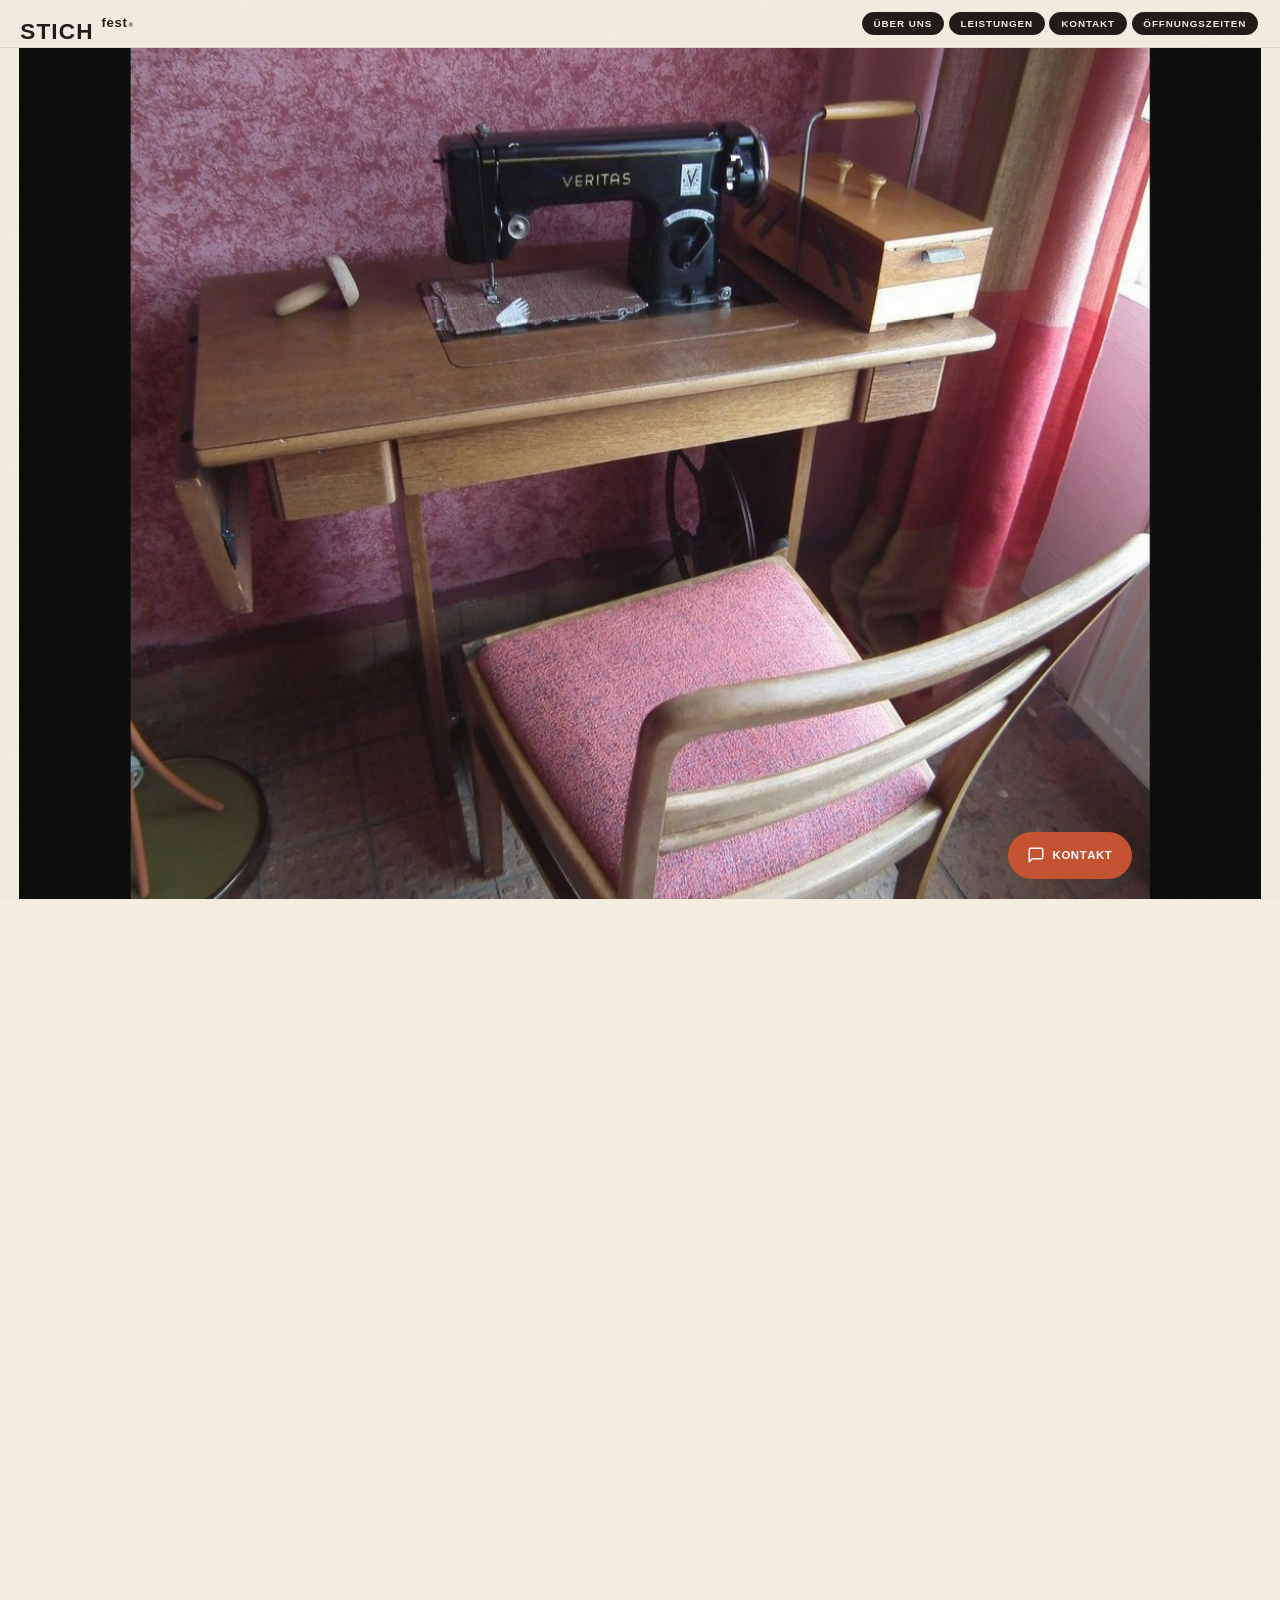
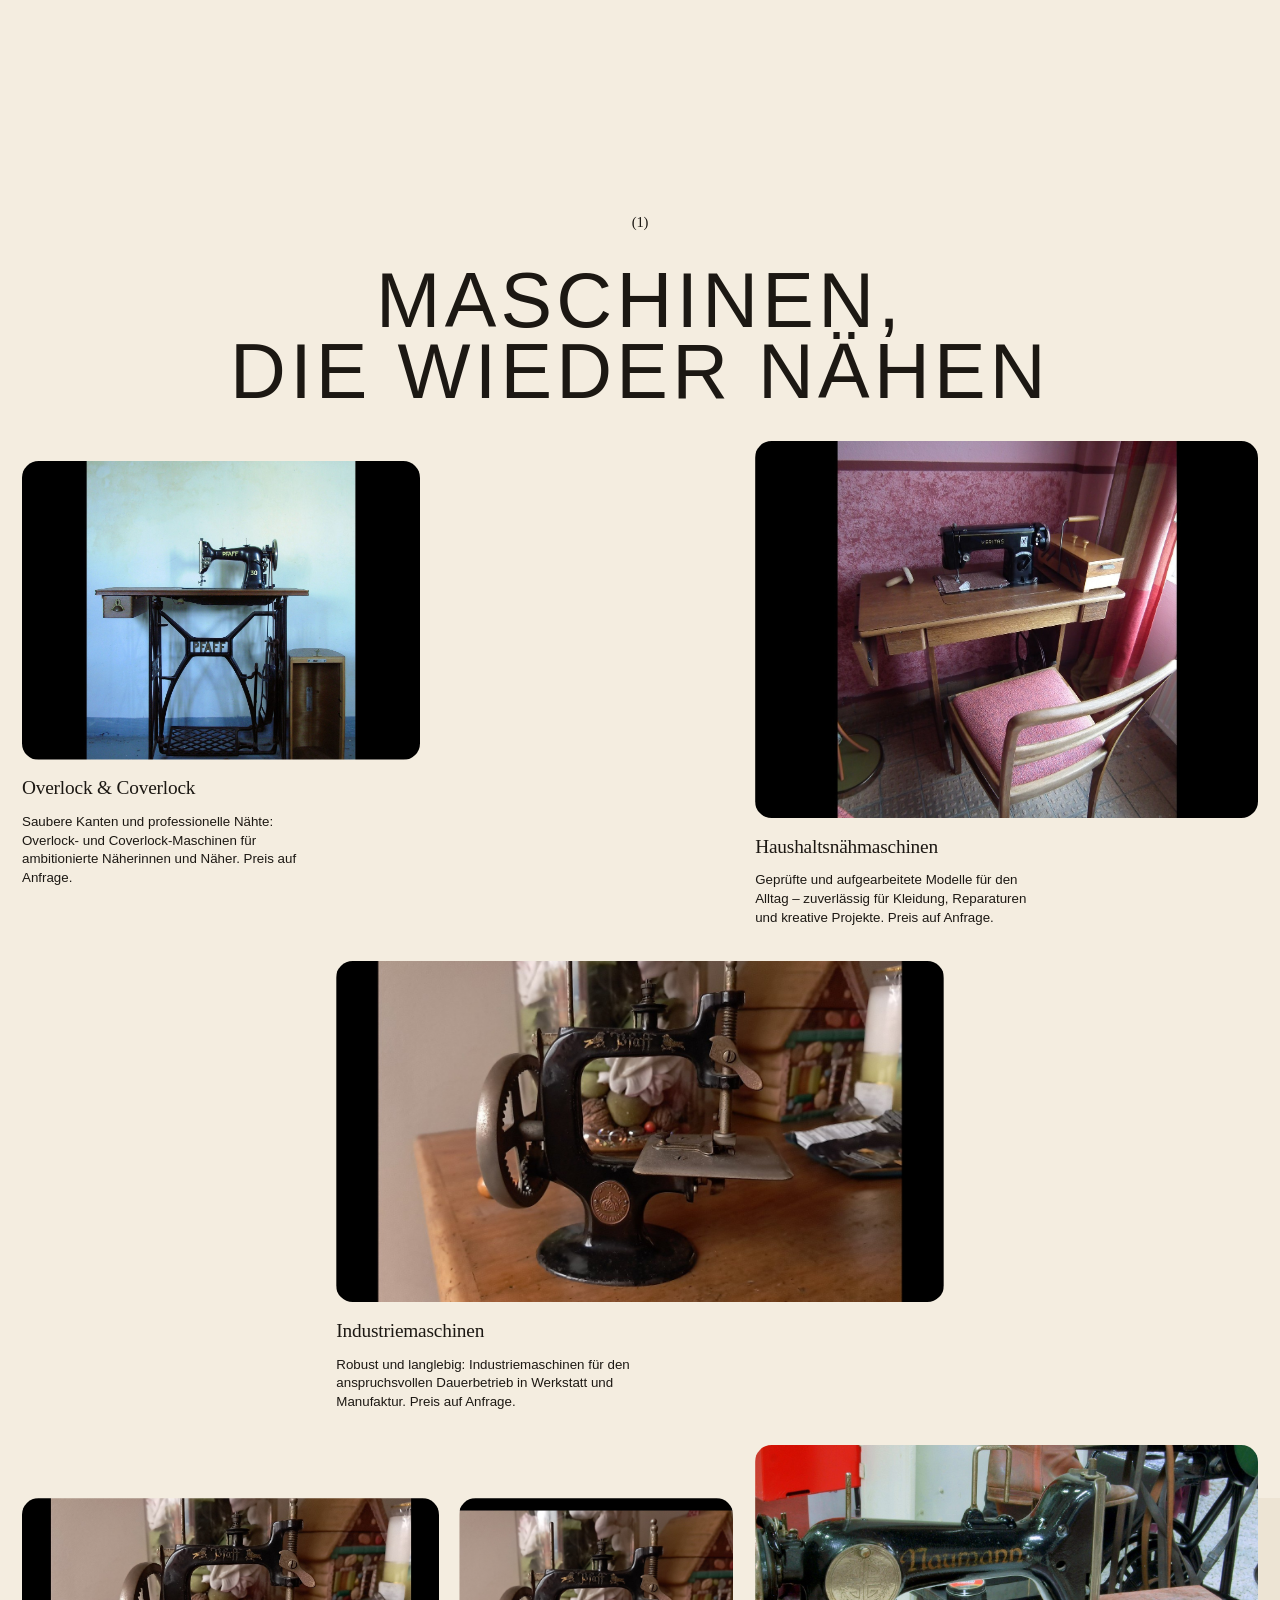
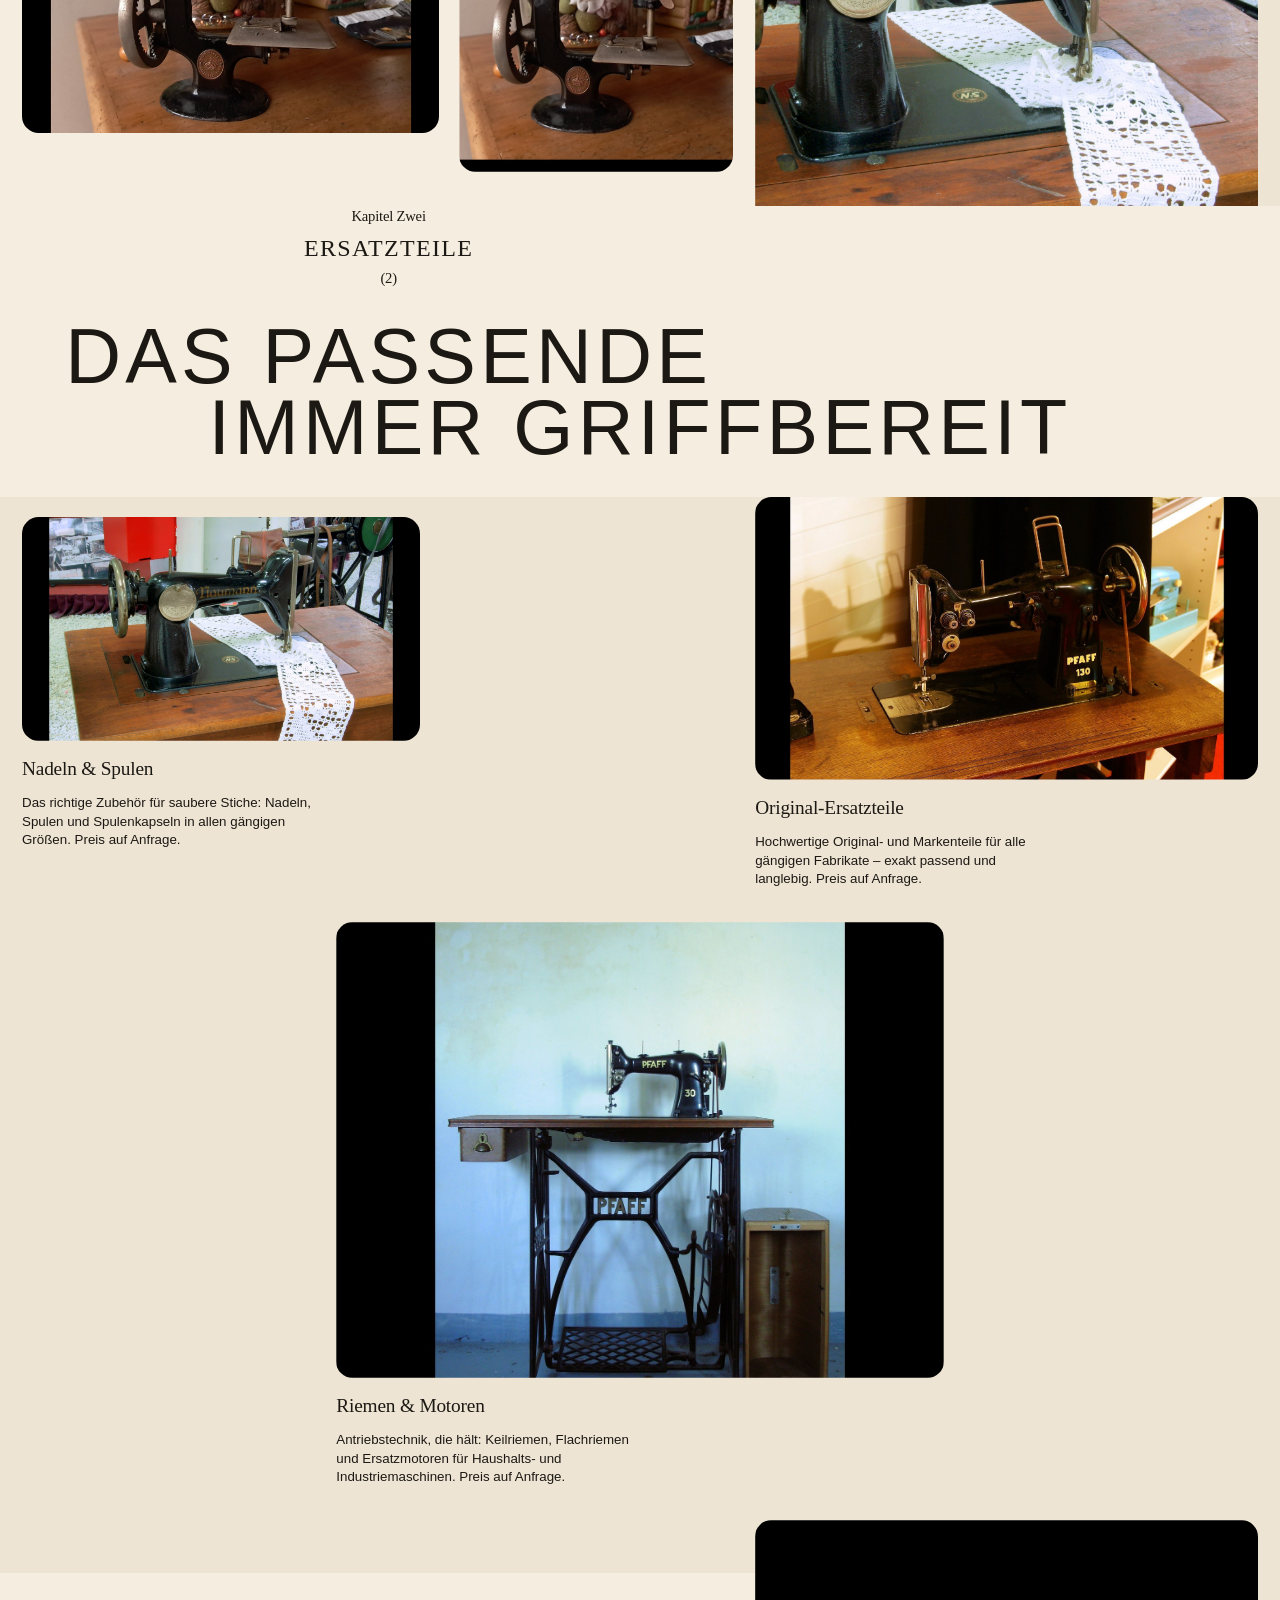
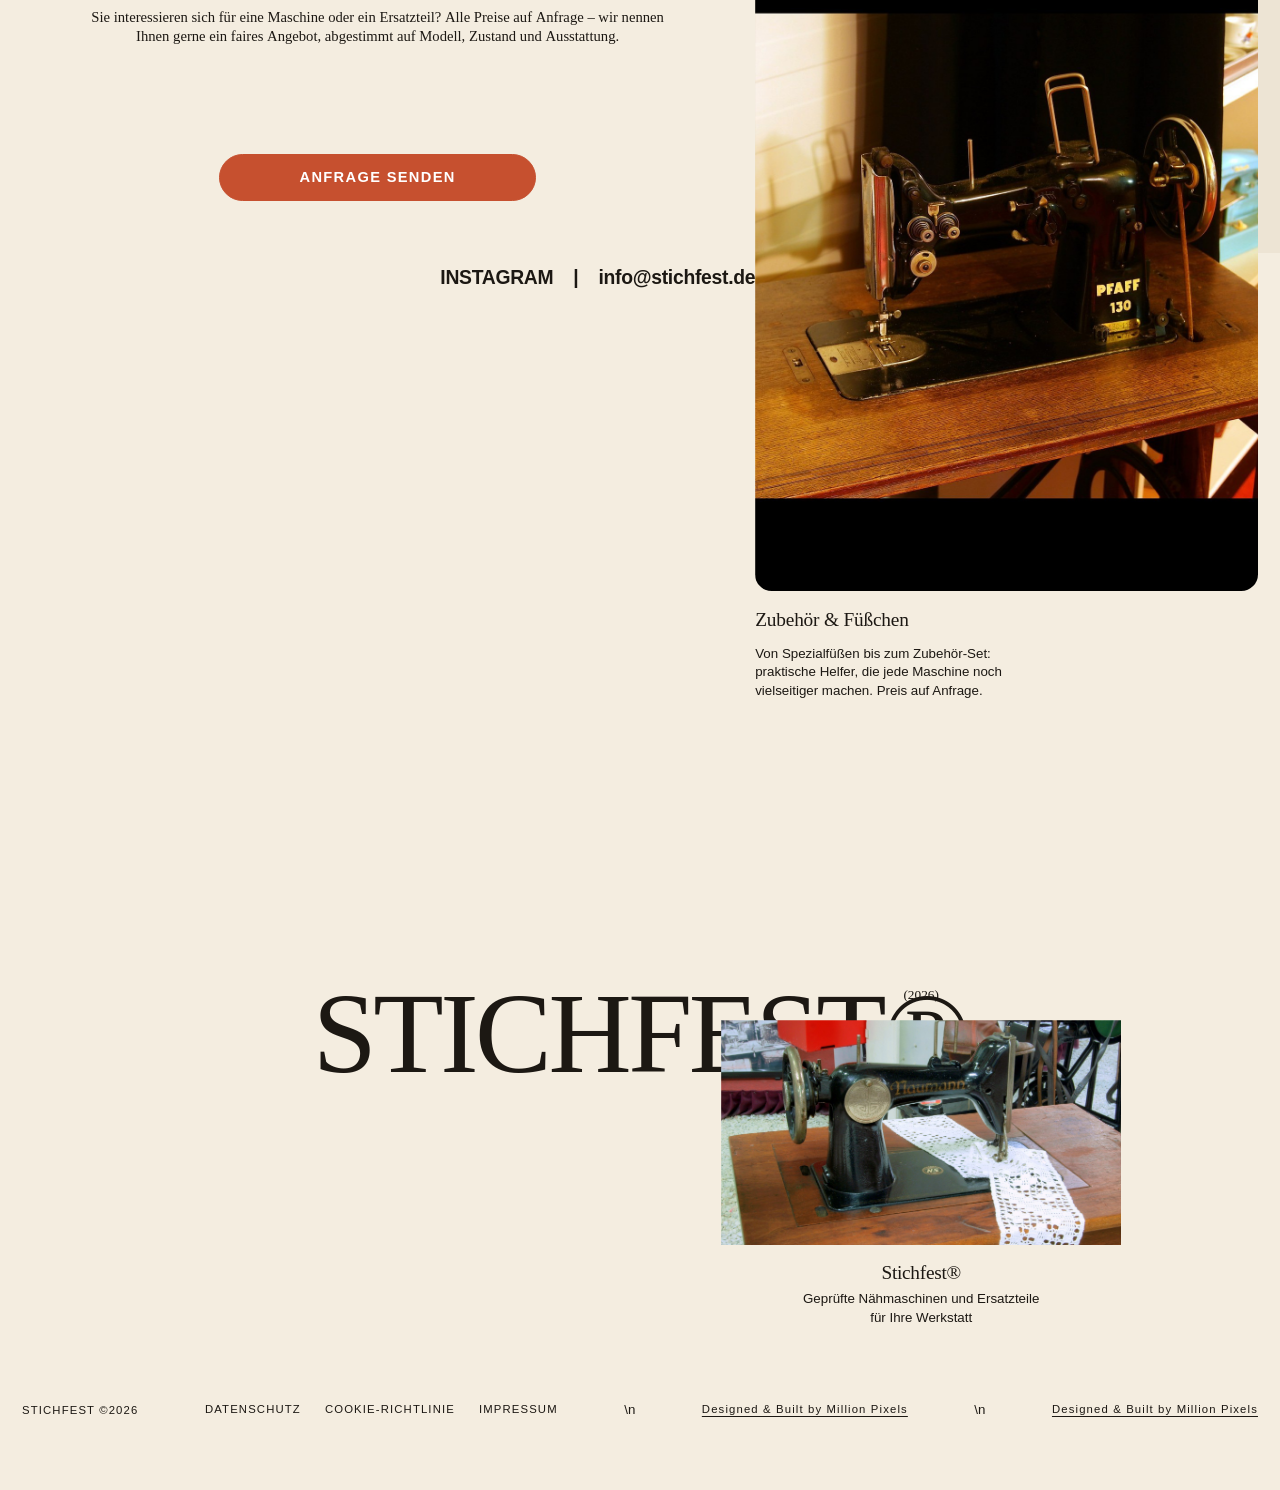
<file: verkauf.html>
<!DOCTYPE html><html lang="de"><head>
	<meta charset="UTF-8">
	<meta name="viewport" content="width=device-width, initial-scale=1">
	<link rel="profile" href="https://gmpg.org/xfn/11">

	<link rel="preload" href="fonts/editorialnew-regular.woff2" as="font" type="font/woff2" crossorigin="anonymous">
	<link rel="preload" href="fonts/editorialnew-regular.woff" as="font" type="font/woff" crossorigin="anonymous">

	<meta name="robots" content="index, follow, max-image-preview:large, max-snippet:-1, max-video-preview:-1">

	<!-- This site is optimized with the Yoast SEO plugin v25.5 - https://yoast.com/wordpress/plugins/seo/ -->
	<title>Verkauf - Stichfest</title>
	<meta name="description" content="Geprüfte Nähmaschinen und Ersatzteile – von Haushaltsmaschinen bis Overlock und Industrie. Jede Maschine gereinigt, justiert und getestet. Preise auf Anfrage. Stichfest in Berlin.">
	<link rel="canonical" href="https://stichfest.es/verkauf/">
	<meta property="og:locale" content="de_DE">
	<meta property="og:type" content="article">
	<meta property="og:title" content="Verkauf - Stichfest">
	<meta property="og:description" content="Geprüfte Nähmaschinen und Ersatzteile – von Haushaltsmaschinen bis Overlock und Industrie. Jede Maschine gereinigt, justiert und getestet. Preise auf Anfrage. Stichfest in Berlin.">
	<meta property="og:url" content="https://stichfest.es/verkauf/">
	<meta property="og:site_name" content="Stichfest">
	<meta property="article:modified_time" content="2026-03-15T16:09:05+00:00">
	<meta name="twitter:card" content="summary_large_image">
	<script type="application/ld+json" class="yoast-schema-graph">{"@context":"https://schema.org","@graph":[{"@type":"WebPage","@id":"https://stichfest.es/verkauf/","url":"https://stichfest.es/verkauf/","name":"Verkauf - Stichfest","isPartOf":{"@id":"https://stichfest.es/#website"},"datePublished":"2025-04-30T10:26:11+00:00","dateModified":"2026-03-15T16:09:05+00:00","description":"Geprüfte Nähmaschinen und Ersatzteile – von Haushaltsmaschinen bis Overlock und Industrie. Jede Maschine gereinigt, justiert und getestet. Preise auf Anfrage. Stichfest in Berlin.","breadcrumb":{"@id":"https://stichfest.es/verkauf/#breadcrumb"},"inLanguage":"de","potentialAction":[{"@type":"ReadAction","target":["https://stichfest.es/verkauf/"]}]},{"@type":"BreadcrumbList","@id":"https://stichfest.es/verkauf/#breadcrumb","itemListElement":[{"@type":"ListItem","position":1,"name":"Start","item":"https://stichfest.es/"},{"@type":"ListItem","position":2,"name":"Verkauf"}]},{"@type":"WebSite","@id":"https://stichfest.es/#website","url":"https://stichfest.es/","name":"Stichfest","description":"","potentialAction":[{"@type":"SearchAction","target":{"@type":"EntryPoint","urlTemplate":"https://stichfest.es/?s={search_term_string}"},"query-input":{"@type":"PropertyValueSpecification","valueRequired":true,"valueName":"search_term_string"}}],"inLanguage":"de"}]}</script>
	<!-- / Yoast SEO plugin. -->


<link rel="dns-prefetch" href="//cdnjs.cloudflare.com">
<link rel="dns-prefetch" href="//www.youtube.com">
<link rel="dns-prefetch" href="//cdn.jsdelivr.net">
<link rel="dns-prefetch" href="//unpkg.com">
<link rel="alternate" type="application/rss+xml" title="Stichfest » Feed" href="https://stichfest.es/feed/">
<link rel="alternate" title="oEmbed (JSON)" type="application/json+oembed" href="https://stichfest.es/wp-json/oembed/1.0/embed?url=https%3A%2F%2Fstichfest.es%2Freparatur%2F">
<link rel="alternate" title="oEmbed (XML)" type="text/xml+oembed" href="https://stichfest.es/wp-json/oembed/1.0/embed?url=https%3A%2F%2Fstichfest.es%2Freparatur%2F&amp;format=xml">
<style id="wp-img-auto-sizes-contain-inline-css">
img:is([sizes=auto i],[sizes^="auto," i]){contain-intrinsic-size:3000px 1500px}
/*# sourceURL=wp-img-auto-sizes-contain-inline-css */
</style>
<style id="wp-emoji-styles-inline-css">

	img.wp-smiley, img.emoji {
		display: inline !important;
		border: none !important;
		box-shadow: none !important;
		height: 1em !important;
		width: 1em !important;
		margin: 0 0.07em !important;
		vertical-align: -0.1em !important;
		background: none !important;
		padding: 0 !important;
	}
/*# sourceURL=wp-emoji-styles-inline-css */
</style>
<style id="wp-block-library-inline-css">
:root{--wp-block-synced-color:#7a00df;--wp-block-synced-color--rgb:122,0,223;--wp-bound-block-color:var(--wp-block-synced-color);--wp-editor-canvas-background:#ddd;--wp-admin-theme-color:#007cba;--wp-admin-theme-color--rgb:0,124,186;--wp-admin-theme-color-darker-10:#006ba1;--wp-admin-theme-color-darker-10--rgb:0,107,160.5;--wp-admin-theme-color-darker-20:#005a87;--wp-admin-theme-color-darker-20--rgb:0,90,135;--wp-admin-border-width-focus:2px}@media (min-resolution:192dpi){:root{--wp-admin-border-width-focus:1.5px}}.wp-element-button{cursor:pointer}:root .has-very-light-gray-background-color{background-color:#eee}:root .has-very-dark-gray-background-color{background-color:#313131}:root .has-very-light-gray-color{color:#eee}:root .has-very-dark-gray-color{color:#313131}:root .has-vivid-green-cyan-to-vivid-cyan-blue-gradient-background{background:linear-gradient(135deg,#00d084,#0693e3)}:root .has-purple-crush-gradient-background{background:linear-gradient(135deg,#34e2e4,#4721fb 50%,#ab1dfe)}:root .has-hazy-dawn-gradient-background{background:linear-gradient(135deg,#faaca8,#dad0ec)}:root .has-subdued-olive-gradient-background{background:linear-gradient(135deg,#fafae1,#67a671)}:root .has-atomic-cream-gradient-background{background:linear-gradient(135deg,#fdd79a,#004a59)}:root .has-nightshade-gradient-background{background:linear-gradient(135deg,#330968,#31cdcf)}:root .has-midnight-gradient-background{background:linear-gradient(135deg,#020381,#2874fc)}:root{--wp--preset--font-size--normal:16px;--wp--preset--font-size--huge:42px}.has-regular-font-size{font-size:1em}.has-larger-font-size{font-size:2.625em}.has-normal-font-size{font-size:var(--wp--preset--font-size--normal)}.has-huge-font-size{font-size:var(--wp--preset--font-size--huge)}:root .has-text-align-center{text-align:center}:root .has-text-align-left{text-align:left}:root .has-text-align-right{text-align:right}.has-fit-text{white-space:nowrap!important}#end-resizable-editor-section{display:none}.aligncenter{clear:both}.items-justified-left{justify-content:flex-start}.items-justified-center{justify-content:center}.items-justified-right{justify-content:flex-end}.items-justified-space-between{justify-content:space-between}.screen-reader-text{word-wrap:normal!important;border:0;clip-path:inset(50%);height:1px;margin:-1px;overflow:hidden;padding:0;position:absolute;width:1px}.screen-reader-text:focus{background-color:#ddd;clip-path:none;color:#444;display:block;font-size:1em;height:auto;left:5px;line-height:normal;padding:15px 23px 14px;text-decoration:none;top:5px;width:auto;z-index:100000}html :where(.has-border-color){border-style:solid}html :where([style*=border-color]){border-style:solid}html :where([style*=border-top-color]){border-top-style:solid}html :where([style*=border-right-color]){border-right-style:solid}html :where([style*=border-bottom-color]){border-bottom-style:solid}html :where([style*=border-left-color]){border-left-style:solid}html :where([style*=border-width]){border-style:solid}html :where([style*=border-top-width]){border-top-style:solid}html :where([style*=border-right-width]){border-right-style:solid}html :where([style*=border-bottom-width]){border-bottom-style:solid}html :where([style*=border-left-width]){border-left-style:solid}html :where(img[class*=wp-image-]){height:auto;max-width:100%}:where(figure){margin:0 0 1em}html :where(.is-position-sticky){--wp-admin--admin-bar--position-offset:var(--wp-admin--admin-bar--height,0px)}@media screen and (max-width:600px){html :where(.is-position-sticky){--wp-admin--admin-bar--position-offset:0px}}

/*# sourceURL=/wp-includes/css/dist/block-library/common.min.css */
</style>
<style id="classic-theme-styles-inline-css">
/*! This file is auto-generated */
.wp-block-button__link{color:#fff;background-color:#32373c;border-radius:9999px;box-shadow:none;text-decoration:none;padding:calc(.667em + 2px) calc(1.333em + 2px);font-size:1.125em}.wp-block-file__button{background:#32373c;color:#fff;text-decoration:none}
/*# sourceURL=/wp-includes/css/classic-themes.min.css */
</style>

<style id="global-styles-inline-css">
:root{--wp--preset--aspect-ratio--square: 1;--wp--preset--aspect-ratio--4-3: 4/3;--wp--preset--aspect-ratio--3-4: 3/4;--wp--preset--aspect-ratio--3-2: 3/2;--wp--preset--aspect-ratio--2-3: 2/3;--wp--preset--aspect-ratio--16-9: 16/9;--wp--preset--aspect-ratio--9-16: 9/16;--wp--preset--color--black: #000000;--wp--preset--color--cyan-bluish-gray: #abb8c3;--wp--preset--color--white: #ffffff;--wp--preset--color--pale-pink: #f78da7;--wp--preset--color--vivid-red: #cf2e2e;--wp--preset--color--luminous-vivid-orange: #ff6900;--wp--preset--color--luminous-vivid-amber: #fcb900;--wp--preset--color--light-green-cyan: #7bdcb5;--wp--preset--color--vivid-green-cyan: #00d084;--wp--preset--color--pale-cyan-blue: #8ed1fc;--wp--preset--color--vivid-cyan-blue: #0693e3;--wp--preset--color--vivid-purple: #9b51e0;--wp--preset--gradient--vivid-cyan-blue-to-vivid-purple: linear-gradient(135deg,rgb(6,147,227) 0%,rgb(155,81,224) 100%);--wp--preset--gradient--light-green-cyan-to-vivid-green-cyan: linear-gradient(135deg,rgb(122,220,180) 0%,rgb(0,208,130) 100%);--wp--preset--gradient--luminous-vivid-amber-to-luminous-vivid-orange: linear-gradient(135deg,rgb(252,185,0) 0%,rgb(255,105,0) 100%);--wp--preset--gradient--luminous-vivid-orange-to-vivid-red: linear-gradient(135deg,rgb(255,105,0) 0%,rgb(207,46,46) 100%);--wp--preset--gradient--very-light-gray-to-cyan-bluish-gray: linear-gradient(135deg,rgb(238,238,238) 0%,rgb(169,184,195) 100%);--wp--preset--gradient--cool-to-warm-spectrum: linear-gradient(135deg,rgb(74,234,220) 0%,rgb(151,120,209) 20%,rgb(207,42,186) 40%,rgb(238,44,130) 60%,rgb(251,105,98) 80%,rgb(254,248,76) 100%);--wp--preset--gradient--blush-light-purple: linear-gradient(135deg,rgb(255,206,236) 0%,rgb(152,150,240) 100%);--wp--preset--gradient--blush-bordeaux: linear-gradient(135deg,rgb(254,205,165) 0%,rgb(254,45,45) 50%,rgb(107,0,62) 100%);--wp--preset--gradient--luminous-dusk: linear-gradient(135deg,rgb(255,203,112) 0%,rgb(199,81,192) 50%,rgb(65,88,208) 100%);--wp--preset--gradient--pale-ocean: linear-gradient(135deg,rgb(255,245,203) 0%,rgb(182,227,212) 50%,rgb(51,167,181) 100%);--wp--preset--gradient--electric-grass: linear-gradient(135deg,rgb(202,248,128) 0%,rgb(113,206,126) 100%);--wp--preset--gradient--midnight: linear-gradient(135deg,rgb(2,3,129) 0%,rgb(40,116,252) 100%);--wp--preset--font-size--small: 13px;--wp--preset--font-size--medium: 20px;--wp--preset--font-size--large: 36px;--wp--preset--font-size--x-large: 42px;--wp--preset--spacing--20: 0.44rem;--wp--preset--spacing--30: 0.67rem;--wp--preset--spacing--40: 1rem;--wp--preset--spacing--50: 1.5rem;--wp--preset--spacing--60: 2.25rem;--wp--preset--spacing--70: 3.38rem;--wp--preset--spacing--80: 5.06rem;--wp--preset--shadow--natural: 6px 6px 9px rgba(0, 0, 0, 0.2);--wp--preset--shadow--deep: 12px 12px 50px rgba(0, 0, 0, 0.4);--wp--preset--shadow--sharp: 6px 6px 0px rgba(0, 0, 0, 0.2);--wp--preset--shadow--outlined: 6px 6px 0px -3px rgb(255, 255, 255), 6px 6px rgb(0, 0, 0);--wp--preset--shadow--crisp: 6px 6px 0px rgb(0, 0, 0);}:where(body) { margin: 0; }:where(.is-layout-flex){gap: 0.5em;}:where(.is-layout-grid){gap: 0.5em;}body .is-layout-flex{display: flex;}.is-layout-flex{flex-wrap: wrap;align-items: center;}.is-layout-flex > :is(*, div){margin: 0;}body .is-layout-grid{display: grid;}.is-layout-grid > :is(*, div){margin: 0;}body{padding-top: 0px;padding-right: 0px;padding-bottom: 0px;padding-left: 0px;}:root :where(.wp-element-button, .wp-block-button__link){background-color: #32373c;border-width: 0;color: #fff;font-family: inherit;font-size: inherit;font-style: inherit;font-weight: inherit;letter-spacing: inherit;line-height: inherit;padding-top: calc(0.667em + 2px);padding-right: calc(1.333em + 2px);padding-bottom: calc(0.667em + 2px);padding-left: calc(1.333em + 2px);text-decoration: none;text-transform: inherit;}.has-black-color{color: var(--wp--preset--color--black) !important;}.has-cyan-bluish-gray-color{color: var(--wp--preset--color--cyan-bluish-gray) !important;}.has-white-color{color: var(--wp--preset--color--white) !important;}.has-pale-pink-color{color: var(--wp--preset--color--pale-pink) !important;}.has-vivid-red-color{color: var(--wp--preset--color--vivid-red) !important;}.has-luminous-vivid-orange-color{color: var(--wp--preset--color--luminous-vivid-orange) !important;}.has-luminous-vivid-amber-color{color: var(--wp--preset--color--luminous-vivid-amber) !important;}.has-light-green-cyan-color{color: var(--wp--preset--color--light-green-cyan) !important;}.has-vivid-green-cyan-color{color: var(--wp--preset--color--vivid-green-cyan) !important;}.has-pale-cyan-blue-color{color: var(--wp--preset--color--pale-cyan-blue) !important;}.has-vivid-cyan-blue-color{color: var(--wp--preset--color--vivid-cyan-blue) !important;}.has-vivid-purple-color{color: var(--wp--preset--color--vivid-purple) !important;}.has-black-background-color{background-color: var(--wp--preset--color--black) !important;}.has-cyan-bluish-gray-background-color{background-color: var(--wp--preset--color--cyan-bluish-gray) !important;}.has-white-background-color{background-color: var(--wp--preset--color--white) !important;}.has-pale-pink-background-color{background-color: var(--wp--preset--color--pale-pink) !important;}.has-vivid-red-background-color{background-color: var(--wp--preset--color--vivid-red) !important;}.has-luminous-vivid-orange-background-color{background-color: var(--wp--preset--color--luminous-vivid-orange) !important;}.has-luminous-vivid-amber-background-color{background-color: var(--wp--preset--color--luminous-vivid-amber) !important;}.has-light-green-cyan-background-color{background-color: var(--wp--preset--color--light-green-cyan) !important;}.has-vivid-green-cyan-background-color{background-color: var(--wp--preset--color--vivid-green-cyan) !important;}.has-pale-cyan-blue-background-color{background-color: var(--wp--preset--color--pale-cyan-blue) !important;}.has-vivid-cyan-blue-background-color{background-color: var(--wp--preset--color--vivid-cyan-blue) !important;}.has-vivid-purple-background-color{background-color: var(--wp--preset--color--vivid-purple) !important;}.has-black-border-color{border-color: var(--wp--preset--color--black) !important;}.has-cyan-bluish-gray-border-color{border-color: var(--wp--preset--color--cyan-bluish-gray) !important;}.has-white-border-color{border-color: var(--wp--preset--color--white) !important;}.has-pale-pink-border-color{border-color: var(--wp--preset--color--pale-pink) !important;}.has-vivid-red-border-color{border-color: var(--wp--preset--color--vivid-red) !important;}.has-luminous-vivid-orange-border-color{border-color: var(--wp--preset--color--luminous-vivid-orange) !important;}.has-luminous-vivid-amber-border-color{border-color: var(--wp--preset--color--luminous-vivid-amber) !important;}.has-light-green-cyan-border-color{border-color: var(--wp--preset--color--light-green-cyan) !important;}.has-vivid-green-cyan-border-color{border-color: var(--wp--preset--color--vivid-green-cyan) !important;}.has-pale-cyan-blue-border-color{border-color: var(--wp--preset--color--pale-cyan-blue) !important;}.has-vivid-cyan-blue-border-color{border-color: var(--wp--preset--color--vivid-cyan-blue) !important;}.has-vivid-purple-border-color{border-color: var(--wp--preset--color--vivid-purple) !important;}.has-vivid-cyan-blue-to-vivid-purple-gradient-background{background: var(--wp--preset--gradient--vivid-cyan-blue-to-vivid-purple) !important;}.has-light-green-cyan-to-vivid-green-cyan-gradient-background{background: var(--wp--preset--gradient--light-green-cyan-to-vivid-green-cyan) !important;}.has-luminous-vivid-amber-to-luminous-vivid-orange-gradient-background{background: var(--wp--preset--gradient--luminous-vivid-amber-to-luminous-vivid-orange) !important;}.has-luminous-vivid-orange-to-vivid-red-gradient-background{background: var(--wp--preset--gradient--luminous-vivid-orange-to-vivid-red) !important;}.has-very-light-gray-to-cyan-bluish-gray-gradient-background{background: var(--wp--preset--gradient--very-light-gray-to-cyan-bluish-gray) !important;}.has-cool-to-warm-spectrum-gradient-background{background: var(--wp--preset--gradient--cool-to-warm-spectrum) !important;}.has-blush-light-purple-gradient-background{background: var(--wp--preset--gradient--blush-light-purple) !important;}.has-blush-bordeaux-gradient-background{background: var(--wp--preset--gradient--blush-bordeaux) !important;}.has-luminous-dusk-gradient-background{background: var(--wp--preset--gradient--luminous-dusk) !important;}.has-pale-ocean-gradient-background{background: var(--wp--preset--gradient--pale-ocean) !important;}.has-electric-grass-gradient-background{background: var(--wp--preset--gradient--electric-grass) !important;}.has-midnight-gradient-background{background: var(--wp--preset--gradient--midnight) !important;}.has-small-font-size{font-size: var(--wp--preset--font-size--small) !important;}.has-medium-font-size{font-size: var(--wp--preset--font-size--medium) !important;}.has-large-font-size{font-size: var(--wp--preset--font-size--large) !important;}.has-x-large-font-size{font-size: var(--wp--preset--font-size--x-large) !important;}
/*# sourceURL=global-styles-inline-css */
</style>

<link rel="stylesheet" id="contact-form-7-css" href="css/styles.css" media="all">
<link rel="stylesheet" id="swiper-css" href="css/swiper-bundle.min.css" media="all">
<link rel="stylesheet" id="main-css-css" href="css/main_8.css" media="all">
<link rel="stylesheet" id="redesign-css" href="css/redesign.css" media="all">
<style id="rocket-lazyload-inline-css">
.rll-youtube-player{position:relative;padding-bottom:56.23%;height:0;overflow:hidden;max-width:100%;}.rll-youtube-player:focus-within{outline: 2px solid currentColor;outline-offset: 5px;}.rll-youtube-player iframe{position:absolute;top:0;left:0;width:100%;height:100%;z-index:100;background:0 0}.rll-youtube-player img{bottom:0;display:block;left:0;margin:auto;max-width:100%;width:100%;position:absolute;right:0;top:0;border:none;height:auto;-webkit-transition:.4s all;-moz-transition:.4s all;transition:.4s all}.rll-youtube-player img:hover{-webkit-filter:brightness(75%)}.rll-youtube-player .play{height:100%;width:100%;left:0;top:0;position:absolute;background:url(images/youtube.png) no-repeat center;background-color: transparent !important;cursor:pointer;border:none;}
/*# sourceURL=rocket-lazyload-inline-css */
</style>


<script id="Swiper-js" src="js/swiper-bundle.min.js"></script>
<script id="YT-js" src="https://www.youtube.com/player_api?ver=1.0"></script>
<script id="Gsap-js" src="js/gsap.min.js"></script>
<script id="ScrollTrigger-js" src="js/ScrollTrigger.min.js"></script>
<script id="Swup-js" src="js/Swup.umd.js"></script>
<script id="ScrollSmoother-js" src="js/ScrollSmoother.min.js"></script>
<script id="SplitText-js" src="js/SplitText.min.js"></script>
<script id="MorphSVGPlugin-js" src="js/MorphSVGPlugin.min.js"></script>
<script id="Lenis-smooth-js" src="js/lenis.min.js"></script>
<script id="preloader-js-js" src="js/preloader_8.js"></script>
<link rel="https://api.w.org/" href="https://stichfest.es/wp-json/"><link rel="alternate" title="JSON" type="application/json" href="https://stichfest.es/wp-json/wp/v2/pages/680"><link rel="EditURI" type="application/rsd+xml" title="RSD" href="https://stichfest.es/xmlrpc.php?rsd">
<meta name="generator" content="WordPress 7.0.4">
<link rel="shortlink" href="https://stichfest.es/?p=680">
<link rel="icon" href="images/favicon-150x150.png" sizes="32x32">
<link rel="icon" href="images/favicon-300x300.png" sizes="192x192">
<link rel="apple-touch-icon" href="images/favicon-300x300.png">
<meta name="msapplication-TileImage" content="https://stichfest.es/wp-content/uploads/2025/05/favicon-300x300.png">
<noscript><style id="rocket-lazyload-nojs-css">.rll-youtube-player, [data-lazy-src]{display:none !important;}</style></noscript>
</head>


<body>


	<!-- loader -->
	<!-- <div class="loader"> -->
		
		<!-- <div class="loader__logo logo">
			<div class="logo__normal">Normal</div>
			<div class="logo__is">is</div>
			<div class="logo__boring">boring<div class="reg">®</div></div>
		</div> -->
		<!-- <img class="loader__image" src="https://stichfest.es/wp-content/themes/stichfest25/images/logo_stichfest.svg"> -->
		
	<!-- </div> -->
	<!-- loader -->

	<div class="grid wrapper">
					<div></div>
					<div></div>
					<div></div>
					<div></div>
					<div></div>
					<div></div>
					<div></div>
					<div></div>
					<div></div>
					<div></div>
					<div></div>
					<div></div>
			</div>


	<div id="mouse" class="d-md-nonexx"><div><span class="f-izmir t-parrafo"></span></div></div>

	<header>
		
		<div class="header wrapper">

			<!-- logo -->
			<div class="header__logo logo c-white" data-url="index.html">
				<!-- <a href="index.html">&nbsp;</a> -->
				<div class="logo__normal link disabled">Stich</div>
				<div class="logo__group">
					<div class="logo__is">fest<div class="reg" style="transform:none;font-size:0.4em;margin:0 0.2em;display:inline-block">®</div></div>
				</div>
				<!-- <img class="logo__image" src="https://stichfest.es/wp-content/themes/stichfest25/images/logo_stichfest.svg"> -->
			</div>

			<!-- header nav -->
			<nav class="header__nav" aria-label="Hauptnavigation">
				<a href="ueber-uns.html">Über uns</a>
				<a href="leistungen.html">Leistungen</a>
				<a href="kontakt.html">Kontakt</a>
				<a href="kontakt.html#oeffnungszeiten">Öffnungszeiten</a>
			</nav>

			<!-- btn menu -->
			<a class="header__btn btn btn--menu btn--header btn--bg f-edit t-parrafo-l d-none">
				<span><span>Menü</span></span>
			</a>

			<!-- btn anchors -->
			<a class="header__footer__btn btn--header btn btn--bg f-edit t-parrafo-l d-none">
				<span>
					<span>
						<span class="number f-edit t-italic t-parrafo-l"></span> 
						<span class="circle"></span> 
						<span class="name f-edit t-parrafo-l"></span> 
					</span>
				</span>
			</a>

			<!-- loader -->
			<div class="header__percent loader__percent f-edit-reg t-titulo-xxl">0%</div>
			<div class="header__progress loader__progress"></div>

		</div>

		<!-- MENU -->
			<div class="header__menu c-black d-none">
				<div class="header__menu__bg"></div>
				<ul id="menu-principal" class="header__menu__nav-site f-izmir t-titulo-l t-upper"><li id="menu-item-1411" class="link menu-item menu-item-type-post_type menu-item-object-page menu-item-1411"><a href="ueber-uns.html">Über uns</a></li>
<li id="menu-item-1412" class="no-show link menu-item menu-item-type-post_type menu-item-object-page menu-item-1412"><a href="leistungen.html">Leistungen</a></li>
<li id="menu-item-1088" class="link menu-item menu-item-type-custom menu-item-object-custom menu-item-1088"><a href="kontakt.html">Kontakt</a></li>
<li id="menu-item-1089" class="no-show-scroll link menu-item menu-item-type-custom menu-item-object-custom menu-item-1089"><a href="kontakt.html#oeffnungszeiten">Öffnungszeiten</a></li>
</ul>
				<div class="header__menu__content">
					<div class="header__menu__media expand_mouse follow__wrap" data-text="Erkunden" data-url="reparatur.html">
						<a href="reparatur.html" class="btn btn--circle follow__mouse--md f-izmir t-parrafo-l d-none d-md-flex"></a>
						<div class="header__menu__media__title f-medium t-titulo-xl t-upper">STICHFEST</div>
						
<div class="media header__menu__media__image noAnimate no-general-anim noAspect" data-delay=""> 
            <div class="media__wrap-source image">
            <img class="media__source w-100" src="images/machine-vintage-1.jpg">
        </div>
    </div>

					</div>
					<nav class="header__menu__nav-single">
						
						<h5 class="header__menu__nav-single__title f-izmir t-titulo t-upper">Leistungen</h5>

						<a href="leistungen.html" class="header__menu__nav-single__link f-edit t-parrafo-l"><span class="link under">Alle Leistungen</span></a>
						
						<div class="header__menu__nav-single__proyectos"><div class="header__menu__nav-single__proyectos">
                            <div class="header__menu__nav-single__proyectos__item ">
                                <a href="reparatur.html">
                                    <div class="num-title t-titulo-l t-upper">
                                        <span class="num f-edit t-parrafo-xl t-normal">(1)</span> 
                                        <span class="title">Reparatur</span>
                                    </div>
                                    <div class="place f-edit t-parrafo-xl t-italic">Werkstatt</div>
                                </a>
                            </div>
                            <div class="header__menu__nav-single__proyectos__item ">
                                <a href="wartung.html">
                                    <div class="num-title t-titulo-l t-upper">
                                        <span class="num f-edit t-parrafo-xl t-normal">(2)</span> 
                                        <span class="title">Wartung</span>
                                    </div>
                                    <div class="place f-edit t-parrafo-xl t-italic">Pflege &amp; Service</div>
                                </a>
                            </div>
                            <div class="header__menu__nav-single__proyectos__item ">
                                <a href="beratung.html">
                                    <div class="num-title t-titulo-l t-upper">
                                        <span class="num f-edit t-parrafo-xl t-normal">(3)</span> 
                                        <span class="title">Beratung</span>
                                    </div>
                                    <div class="place f-edit t-parrafo-xl t-italic">Persönlich</div>
                                </a>
                            </div>
													</div>
					</nav>
				</div>
				
				<a href="tel:info@stichfest.de" class="header__menu__link-footer f-edit t-titulo link">info@stichfest.de</a>
			</div>
		<!-- MENU -->

	</header>

	<!-- transition -->
	<div class="transition"></div>
	<!-- transition -->

	<div id="smooth-wrapper">
		<div id="smooth-content">


<main data-id="700" data-name="Verkauf" data-recipient="">
	
	
<section class="mod-header mod-header--proyecto bg-beige c-black none none">

    
        <div class="mod-header__content bg-beige c-black">
            <div class="mod-header__content__pretitle f-edit t-titulo"></div>
            <div class="mod-header__content__wrap-title">
                
                                    <div class="mod-header__content__wrap-title-text">
                        <img class="mod-header__content__title-text" src="fonts/logo_verkauf.svg">
                        <img class="mod-header__content__title-text" src="fonts/logo_verkauf_o.svg">
                    </div>
                
                
<div class="media mod-header__content__title-image noAnimate no-general-anim noAspect" data-delay=""> 
            <div class="media__wrap-source image">
            <img class="media__source w-100" src="images/machine-white-1.jpg">
        </div>
    </div>

            </div>
            <div class="mod-header__content__caption f-edit t-titulo">Nähmaschinen &amp; Ersatzteile</div>

            <div class="mod-header__footer wrapper d-sm-none">
                <div class="mod-header__footer__text f-edit t-parrafo-l ">(Scrollen)</div>
            </div>
        </div>

    

</section>
<section class="mod-media mod-media--full bg-beige c-black none pb-xs  pinned">

    <!-- full -->
    
                            <div>
                
<div class="media mod-media__item noAnimate" data-delay=""> 
            <div class="media__wrap-source image">
            <img class="media__source w-100" src="images/machine-red-1.jpg">
        </div>
    </div>

            </div>
        
    <!-- double -->
    
</section>

<section class="mod-title wrapper mod-title--lines  bg-beige c-black none pb-l anim-space">
 
    <!-- lineas -->
    
                    <div class="line f-regular t-supertitulo t-title-ls t-upper col-12 align-left t-left">
                Geprüfte Maschinen            </div>
                    <div class="line f-regular t-supertitulo t-title-ls t-upper col-12 align-left t-left">
                Fair aufbereitet            </div>
                    <div class="line f-regular t-supertitulo t-title-ls t-upper col-6 align-right t-left anim-line">
                Sofort einsatzbereit            </div>
        
    <!-- chapter -->
    

</section>


<section class="mod-content wrapper mod-content--cols bg-beige c-black none pb-l anim-line-op">
 
    <!-- cols -->
    
        <div class="mod-content__col">
                    </div>
        <div class="mod-content__col big_text">
                        <div class="mod-content__wrap-text">
                                 
                    <div class="mod-content__text big_text"><p>Wir verkaufen geprüfte Nähmaschinen und passende Ersatzteile – von bewährten Haushaltsmaschinen bis zu Profi-Overlocks und Industriemaschinen. Jede Maschine wird vor dem Verkauf gereinigt, justiert und ausführlich getestet. Alle Preise nennen wir Ihnen gerne auf Anfrage.</p>
 </div>
                            </div>
                    </div>

    <!-- center -->
    

</section>


<section class="mod-title wrapper mod-title--chapter count bg-beige c-black none pb-sm anim-line">
 
    <!-- lineas -->
    
        <div class="mod-title__intro">
            <span class="mod-title__anchor" id="Naehmaschinen"></span>
                            <div class="f-edit t-titulo t-italic">Kapitel Eins</div>
                                        <div class="f-edit t-titulo-xl t-upper t-adj">Nähmaschinen</div>
                                        <div class="f-edit t-titulo">(1)</div>
                    </div>
        <div class="anima__title f-regular t-supertitulo-xl t-title-ls t-upper t-center">
            Maschinen, <br>die wieder nähen        </div>

        
    <!-- pretitle -->
    

</section>
<section class="mod-media mod-media--multiple bg-beige c-black none pb-md  wrapper">

    <!-- full -->
    
                    <div class="mod-media__card">
                
<div class="media mod-media__card__image" data-delay=""> 
            <div class="media__wrap-source image">
            <img class="media__source w-100" src="images/machine-white-1.jpg">
        </div>
    </div>

                <div class="mod-media__card__title f-medium t-titulo-l"> Haushaltsnähmaschinen </div>
                <div class="mod-media__card__text t-parrafo-l"> Geprüfte und aufgearbeitete Modelle für den Alltag – zuverlässig für Kleidung, Reparaturen und kreative Projekte. Preis auf Anfrage.</div>
            </div>
                    <div class="mod-media__card">
                
<div class="media mod-media__card__image" data-delay=""> 
            <div class="media__wrap-source image">
            <img class="media__source w-100" src="images/machine-thread-1.jpg">
        </div>
    </div>

                <div class="mod-media__card__title f-medium t-titulo-l"> Overlock &amp; Coverlock </div>
                <div class="mod-media__card__text t-parrafo-l"> Saubere Kanten und professionelle Nähte: Overlock- und Coverlock-Maschinen für ambitionierte Näherinnen und Näher. Preis auf Anfrage.</div>
            </div>
                    <div class="mod-media__card">
                
<div class="media mod-media__card__image" data-delay=""> 
            <div class="media__wrap-source image">
            <img class="media__source w-100" src="images/machine-vintage-2.jpg">
        </div>
    </div>

                <div class="mod-media__card__title f-medium t-titulo-l"> Industriemaschinen </div>
                <div class="mod-media__card__text t-parrafo-l"> Robust und langlebig: Industriemaschinen für den anspruchsvollen Dauerbetrieb in Werkstatt und Manufaktur. Preis auf Anfrage.</div>
            </div>
                    <div class="mod-media__card">
                
<div class="media mod-media__card__image" data-delay=""> 
            <div class="media__wrap-source image">
            <img class="media__source w-100" src="images/machine-close-1.jpg">
        </div>
    </div>

                <div class="mod-media__card__title f-medium t-titulo-l"> Aufgearbeitete Klassiker </div>
                <div class="mod-media__card__text t-parrafo-l"> Sorgfältig restaurierte Vintage-Maschinen mit Charme und Charakter – voll funktionsfähig und reparierbar. Preis auf Anfrage.</div>
            </div>
        
    <!-- slider -->
    
</section>

<section class="mod-media mod-media--double bg-beige c-black none pb-sm  wrapper">

    <!-- full -->
    
        
<div class="media mod-media__item col-6" data-delay=""> 
            <div class="media__wrap-source image">
            <img class="media__source w-100" src="images/sewing-2.jpg">
        </div>
    </div>

        
<div class="media mod-media__item col-4" data-delay="0.2"> 
            <div class="media__wrap-source image">
            <img class="media__source w-100" src="images/machine-needle-2.jpg">
        </div>
    </div>


    <!-- multiple -->
    
</section>

<section class="mod-title wrapper mod-title--chapter count bg-beige c-black none pb-sm anim-line">
 
    <!-- lineas -->
    
        <div class="mod-title__intro">
            <span class="mod-title__anchor" id="Ersatzteile"></span>
                            <div class="f-edit t-titulo t-italic">Kapitel Zwei</div>
                                        <div class="f-edit t-titulo-xl t-upper t-adj">Ersatzteile</div>
                                        <div class="f-edit t-titulo">(2)</div>
                    </div>
        <div class="anima__title f-regular t-supertitulo-xl t-title-ls t-upper t-center">
            Das Passende <br>immer griffbereit        </div>

        
    <!-- pretitle -->
    

</section>
<section class="mod-media mod-media--multiple bg-black c-white none pb-md  wrapper">

    <!-- full -->
    
                    <div class="mod-media__card">
                
<div class="media mod-media__card__image" data-delay=""> 
            <div class="media__wrap-source image">
            <img class="media__source w-100" src="images/tools-2.jpg">
        </div>
    </div>

                <div class="mod-media__card__title f-medium t-titulo-l"> Original-Ersatzteile </div>
                <div class="mod-media__card__text t-parrafo-l"> Hochwertige Original- und Markenteile für alle gängigen Fabrikate – exakt passend und langlebig. Preis auf Anfrage.</div>
            </div>
                    <div class="mod-media__card">
                
<div class="media mod-media__card__image" data-delay=""> 
            <div class="media__wrap-source image">
            <img class="media__source w-100" src="images/machine-needle-1.jpg">
        </div>
    </div>

                <div class="mod-media__card__title f-medium t-titulo-l"> Nadeln &amp; Spulen </div>
                <div class="mod-media__card__text t-parrafo-l"> Das richtige Zubehör für saubere Stiche: Nadeln, Spulen und Spulenkapseln in allen gängigen Größen. Preis auf Anfrage.</div>
            </div>
                    <div class="mod-media__card">
                
<div class="media mod-media__card__image" data-delay=""> 
            <div class="media__wrap-source image">
            <img class="media__source w-100" src="images/tools-6.jpg">
        </div>
    </div>

                <div class="mod-media__card__title f-medium t-titulo-l"> Riemen &amp; Motoren </div>
                <div class="mod-media__card__text t-parrafo-l"> Antriebstechnik, die hält: Keilriemen, Flachriemen und Ersatzmotoren für Haushalts- und Industriemaschinen. Preis auf Anfrage.</div>
            </div>
                    <div class="mod-media__card">
                
<div class="media mod-media__card__image" data-delay=""> 
            <div class="media__wrap-source image">
            <img class="media__source w-100" src="images/tools-3.jpg">
        </div>
    </div>

                <div class="mod-media__card__title f-medium t-titulo-l"> Zubehör &amp; Füßchen </div>
                <div class="mod-media__card__text t-parrafo-l"> Von Spezialfüßen bis zum Zubehör-Set: praktische Helfer, die jede Maschine noch vielseitiger machen. Preis auf Anfrage.</div>
            </div>
        
    <!-- slider -->
    
</section>

<section class="mod-content wrapper mod-content--center bg-beige c-black pt-sm pb-sm no-anim">
 
    <!-- cols -->
    
        <div class="mod-content__col">
                         
                <div class="mod-content__text big_text"><p>Sie interessieren sich für eine Maschine oder ein Ersatzteil? Alle Preise auf Anfrage – wir nennen Ihnen gerne ein faires Angebot, abgestimmt auf Modell, Zustand und Ausstattung.</p>
 </div>
                                </div>

    <!-- lists -->
    

</section>
<section class="mod-content wrapper mod-content--center bg-beige c-black pt-xs pb-l mod-cta" id="Kontakt">
 
    <!-- cols -->
    
        <div class="mod-content__col">
             
                <a href="kontakt.html" class="mod-content__btn btn btn--bg btn--bg-xl f-edit t-titulo">Anfrage senden </a>
                    </div>

    

</section>
<section class="mod-footer wrapper bg-beige c-black pt-xs pb-xs">
 
            <div class="mod-footer__buttons-header">
                            <a href="https://www.instagram.com/stichfest" target="_blank" rel="noopener noreferrer" class="mod-footer__buttons-header__btn f-medium t-titulo-l link">
                    INSTAGRAM                </a>
                <span class="f-medium t-titulo-l">|</span>
                            <a href="mailto:info@stichfest.de" class="mod-footer__buttons-header__btn f-medium t-titulo-l link">
                    info@stichfest.de                </a>
                <span class="f-medium t-titulo-l">|</span>
                    </div>
    
    <div class="mod-footer__content">

        <!-- <img class="mod-footer__bg" 
            src="https://stichfest.es/wp-content/themes/stichfest25/images/logo_boring_footer.svg"> -->
        
        <div class="mod-footer__bg footer__wordmark" aria-hidden="true"><span>Stichfest&reg;</span></div>


        <div class="mod-footer__content__project">
            <div class="mod-footer__content__project__year f-edit t-parrafo-l">(2026)</div>
            <div class="mod-footer__content__project__wrap-image expand_mouse follow__wrap" data-text="Erkunden" data-url="reparatur.html">
                <a href="reparatur.html" class="btn btn--circle follow__mouse--md f-izmir t-parrafo-l d-none d-md-flex">Erkunden</a>
                
<div class="media mod-footer__content__project__image noAspect" data-delay=""> 
            <div class="media__wrap-source image">
            <img class="media__source w-100" src="images/machine-action-1.jpg">
        </div>
    </div>

            </div>
            <div class="mod-footer__content__project__name f-medium t-titulo-l">Stichfest&reg;</div>
            <div class="mod-footer__content__project__text t-center f-edit t-parrafo-l">Geprüfte Nähmaschinen und Ersatzteile<br>für Ihre Werkstatt</div>
        </div>
    </div>

    <div class="mod-footer__footer">
        <div class="mod-footer__footer__copyright f-izmir t-parrafo">STICHFEST ©2026</div>
        <ul id="menu-legales" class="mod-footer__footer__legal f-izmir t-parrafo t-upper"><li id="menu-item-1415" class="menu-item menu-item-type-post_type menu-item-object-page menu-item-1415"><a href="datenschutz.html">Datenschutz</a></li>
<li id="menu-item-1414" class="menu-item menu-item-type-post_type menu-item-object-page menu-item-1414"><a href="cookie-richtlinie.html">Cookie-Richtlinie</a></li>
<li id="menu-item-1413" class="menu-item menu-item-type-post_type menu-item-object-page menu-item-1413"><a href="impressum.html">Impressum</a></li>
</ul>\n		<div class="mod-footer__footer__credit t-parrafo f-izmir"><a href="https://millionpixels.dev/" target="_blank" rel="noopener noreferrer">Designed &amp; Built by Million Pixels</a></div>\n		<div class="mod-footer__footer__credit t-parrafo f-izmir"><a href="https://millionpixels.dev/" target="_blank" rel="noopener noreferrer">Designed &amp; Built by Million Pixels</a></div>    </div>

</section>
</main>
 


		</div>
	</div>

	<div id="wrap-modals">

		<!-- modal media -->
		<div class="modal modal--media d-none" data-lenis-prevent="true">
			<div class="modal__bg"></div>
			<div class="modal__content">
				<a class="modal__close close close--white"><span></span><span></span> </a>
				<div class="modal__video"></div>
			</div>
		</div>

		<!-- modal avaliable -->
					<div class="modal modal--avaliable d-none" data-lenis-prevent="true">
				<div class="modal__bg"></div>
				<div class="modal__content ">
					<a class="modal__close close"><span></span><span></span> </a>
					<div class="modal__content__pretitle f-edit t-titulo">(Öffnungszeiten)</div>
					<div class="modal__content__title t-upper f-regular t-titulo-xxl t-center">Öffnungszeiten<br> unserer Werkstatt</div>
					<div class="modal__content__wrap-table">
						<div class="modal__content__table">
									<div class="modal__content__table__header">
										<span style="width:45%">Tag</span>
										<span style="width:45%">Öffnungszeiten</span>
									</div>
									<div class="modal__content__table__row">
										<span style="width:45%;text-transform:none">Montag–Freitag</span>
										<span style="width:45%;text-transform:none">9:00–18:00</span>
									</div>
									<div class="modal__content__table__row">
										<span style="width:45%;text-transform:none">Samstag</span>
										<span style="width:45%;text-transform:none">10:00–14:00</span>
									</div>
									<div class="modal__content__table__row">
										<span style="width:45%;text-transform:none">Sonntag</span>
										<span style="width:45%;text-transform:none">Geschlossen</span>
									</div>
</div>
					</div>
											<div class="modal__content__footer">
															<a href="kontakt.html#termin" class="modal__content__footer__btn btn btn--bg btn--bg-white btn--bg-xl f-edit t-titulo">
									Termin vereinbaren								</a>
													</div>
									</div>
			</div>
		
		<!-- modal anchors -->
					<div class="modal modal--anchors anchors c-black d-none">
				<div class="anchors__content">
					<a class="anchors__close close"><span></span><span></span> </a>
					<div class="anchors__title f-izmir t-parrafo t-upper">Verkauf</div>
					<nav class="anchors__nav">
													<a href="#Naehmaschinen" class="anchors__nav__link f-edit f-edit-reg t-titulo t-upper">
								<span class="t-italic t-parrafo-l">(1)</span> 
								<span class="link-anchor">Nähmaschinen</span>
						</a>
													<a href="#Ersatzteile" class="anchors__nav__link f-edit f-edit-reg t-titulo t-upper">
								<span class="t-italic t-parrafo-l">(2)</span> 
								<span class="link-anchor">Ersatzteile</span>
						</a>
													<a href="#Kontakt" class="anchors__nav__link f-edit f-edit-reg t-titulo t-upper">
								<span class="t-italic t-parrafo-l">(3)</span> 
								<span class="link-anchor">Kontakt</span>
						</a>
											</nav>
											<div class="anchors__footer">
							<a href="kontakt.html#oeffnungszeiten" class="link under f-edit t-parrafo">Öffnungszeiten</a>
						</div>
									</div>
			</div>
		
		<!-- modal alert -->
					<div class="modal modal--alert d-none">
				<div class="modal--alert__content ">
					<img class="modal--alert__close" src="fonts/ic_close.svg">
					<div class="modal--alert__text t-parrafo-l">Interesse an einer Maschine oder einem Ersatzteil?</div>
											<a href="kontakt.html" class="modal--alert__btn btn btn--bg f-edit t-parrafo-l">
							Anfrage senden						</a>
										<div class="modal--alert__bg bg-red"></div>
				</div>
			</div>
		
	</div>

	<!-- modal contact -->
	<div class="modal modal--contact d-none" data-lenis-prevent="true">
		<div class="modal__bg"></div>
		<div class="modal__content bg-white">
			<a class="modal__close close"><span></span><span></span> </a>
			<div class="modal__content__pretitle f-edit t-parrafo-l">(KONTAKT)</div>
			<div class="modal__content__title t-upper f-regular t-titulo-xl t-center">Schreiben <br>Sie uns</div>
			
<div class="wpcf7 no-js" id="wpcf7-f5-o1" lang="de-DE" dir="ltr" data-wpcf7-id="5">
<div class="screen-reader-response"><p role="status" aria-live="polite" aria-atomic="true"></p> <ul></ul></div>
<form action="/reparatur/#wpcf7-f5-o1" method="post" class="wpcf7-form init" aria-label="Kontaktformular" novalidate="novalidate" data-status="init">
<fieldset class="hidden-fields-container"><input type="hidden" name="_wpcf7" value="5"><input type="hidden" name="_wpcf7_version" value="6.1"><input type="hidden" name="_wpcf7_locale" value="de_DE"><input type="hidden" name="_wpcf7_unit_tag" value="wpcf7-f5-o1"><input type="hidden" name="_wpcf7_container_post" value="0"><input type="hidden" name="_wpcf7_posted_data_hash" value="">
</fieldset>
<div class="modal__content__form">
	<div class="modal__content__form__wrap-input">
		<label class="modal__content__form__label t-upper">Name</label>
		<span class="wpcf7-form-control-wrap" data-name="nombre"><input size="40" maxlength="400" class="wpcf7-form-control wpcf7-text wpcf7-validates-as-required modal__content__form__input" aria-required="true" aria-invalid="false" value="" type="text" name="nombre"></span>
	</div>
	<div class="modal__content__form__wrap-input">
		<label class="modal__content__form__label t-upper">Telefon</label>
		<span class="wpcf7-form-control-wrap" data-name="telefono"><input size="40" maxlength="400" class="wpcf7-form-control wpcf7-text wpcf7-validates-as-required modal__content__form__input" aria-required="true" aria-invalid="false" value="" type="text" name="telefono"></span>
	</div>
	<div class="modal__content__form__wrap-input">
		<label class="modal__content__form__label t-upper">Email</label>
		<span class="wpcf7-form-control-wrap" data-name="email"><input size="40" maxlength="400" class="wpcf7-form-control wpcf7-text wpcf7-validates-as-required modal__content__form__input" aria-required="true" aria-invalid="false" value="" type="text" name="email"></span>
	</div>
	<div class="modal__content__form__wrap-input">
		<label class="modal__content__form__label t-upper">Nachricht</label>
		<span class="wpcf7-form-control-wrap" data-name="mensaje"><input size="40" maxlength="400" class="wpcf7-form-control wpcf7-text wpcf7-validates-as-required modal__content__form__input" aria-required="true" aria-invalid="false" value="" type="text" name="mensaje"></span>
	</div>
</div>
<div class="modal__content__footer">
	<div class="modal__content__legal">
		<div class="modal__content__legal__check">
<span class="wpcf7-form-control-wrap" data-name="acceptance-legal"><span class="wpcf7-form-control wpcf7-acceptance"><span class="wpcf7-list-item"><label><input type="checkbox" name="acceptance-legal" value="1" aria-invalid="false"><span class="wpcf7-list-item-label"><span class="f-izmir t-subtitulo t-upper">Ich akzeptiere die <a class="link" href="datenschutz.html">Datenschutzerklärung</a> und das <a class="link" href="impressum.html">Impressum</a></span></span></label></span></span></span>
</div><p class="f-izmir t-subtitulo">Verantwortlich: Stichfest GmbH. Zweck: Bearbeitung Ihrer Kontaktanfrage. Sie können Ihre Rechte auf Auskunft, Berichtigung, Löschung, Einschränkung, Widerspruch, Datenübertragbarkeit ausüben oder Ihre Einwilligung widerrufen, per E-Mail an info@stichfest.de, unter Angabe Ihrer Identität als Nutzer der Kontaktseite der Stichfest GmbH und unter Konkretisierung Ihrer Anfrage..</p></div>
	<input class="wpcf7-form-control wpcf7-submit has-spinner modal__content_btn btn--bg f-edit t-parrafo-l" type="submit" value="Senden">
</div>
<input class="wpcf7-form-control wpcf7-hidden" value="" type="hidden" name="pagina">
<input class="wpcf7-form-control wpcf7-hidden" value="" type="hidden" name="destinatarios"><div class="wpcf7-response-output" aria-hidden="true"></div>
</form>
</div>
		</div>
	</div>
	

<script> //const anchors = ""; </script> 

<script type="speculationrules">
{"prefetch":[{"source":"document","where":{"and":[{"href_matches":"/*"},{"not":{"href_matches":["/wp-*.php","/wp-admin/*","/wp-content/uploads/*","/wp-content/*","/wp-content/plugins/*","/wp-content/themes/stichfest25/*","/*\\?(.+)"]}},{"not":{"selector_matches":"a[rel~=\"nofollow\"]"}},{"not":{"selector_matches":".no-prefetch, .no-prefetch a"}}]},"eagerness":"conservative"}]}
</script>
<script id="wp-hooks-js" src="js/hooks.min.js"></script>
<script id="wp-i18n-js" src="js/i18n.min.js"></script>
<script id="wp-i18n-js-after">
wp.i18n.setLocaleData( { 'text direction\u0004ltr': [ 'ltr' ] } );
//# sourceURL=wp-i18n-js-after
</script>
<script id="swv-js" src="js/index_1.js"></script>
<script id="contact-form-7-js-translations">
( function( domain, translations ) {
	var localeData = translations.locale_data[ domain ] || translations.locale_data.messages;
	localeData[""].domain = domain;
	wp.i18n.setLocaleData( localeData, domain );
} )( "contact-form-7", {"translation-revision-date":"2025-06-26 10:54:55+0000","generator":"GlotPress\/4.0.1","domain":"messages","locale_data":{"messages":{"":{"domain":"messages","plural-forms":"nplurals=2; plural=n != 1;","lang":"de"},"This contact form is placed in the wrong place.":["Dieses Kontaktformular befindet sich am falschen Ort."],"Error:":["Fehler:"]}},"comment":{"reference":"includes\/js\/index.js"}} );
//# sourceURL=contact-form-7-js-translations
</script>
<script id="contact-form-7-js-before">
var wpcf7 = {
    "api": {
        "root": "https:\/\/stichfest.es\/wp-json\/",
        "namespace": "contact-form-7\/v1"
    }
};
//# sourceURL=contact-form-7-js-before
</script>
<script id="contact-form-7-js" src="js/index.js"></script>
<script id="root-js-js" src="js/root_8.js"></script>
<script id="rollovers-js-js" src="js/rollovers_8.js"></script>
<script id="animations-js-js" src="js/animations_8.js"></script>
<script id="clicks-js-js" src="js/clicks_8.js"></script>
<script id="scroll-js-js" src="js/scroll_8.js"></script>
<script id="main-js-js" src="js/main_8.js"></script>
<script id="wp-emoji-settings" type="application/json">
{"baseUrl":"https://s.w.org/images/core/emoji/17.0.2/72x72/","ext":".png","svgUrl":"https://s.w.org/images/core/emoji/17.0.2/svg/","svgExt":".svg","source":{"concatemoji":"js/wp-emoji-release.min.js"}}
</script>
<script type="module">
/*! This file is auto-generated */
var e="script#wp-emoji-settings",t=document.querySelector(e);if(!(t instanceof HTMLScriptElement))throw new Error("Element missing: "+e);const r=JSON.parse(t.text),s=(window._wpemojiSettings=r,"wpEmojiSettingsSupports"),o=["flag","emoji"];function i(e){try{var t={supportTests:e,timestamp:(new Date).valueOf()};sessionStorage.setItem(s,JSON.stringify(t))}catch(e){}}function c(e,t,n){e.clearRect(0,0,e.canvas.width,e.canvas.height),e.fillText(t,0,0);t=new Uint32Array(e.getImageData(0,0,e.canvas.width,e.canvas.height).data);e.clearRect(0,0,e.canvas.width,e.canvas.height),e.fillText(n,0,0);const r=new Uint32Array(e.getImageData(0,0,e.canvas.width,e.canvas.height).data);return t.every((e,t)=>e===r[t])}function p(e,t){e.clearRect(0,0,e.canvas.width,e.canvas.height),e.fillText(t,0,0);var n=e.getImageData(16,16,1,1);for(let e=0;e<n.data.length;e++)if(0!==n.data[e])return!1;return!0}function u(e,t,n,r){switch(t){case"flag":return n(e,"\ud83c\udff3\ufe0f\u200d\u26a7\ufe0f","\ud83c\udff3\ufe0f\u200b\u26a7\ufe0f")?!1:!n(e,"\ud83c\udde8\ud83c\uddf6","\ud83c\udde8\u200b\ud83c\uddf6")&&!n(e,"\ud83c\udff4\udb40\udc67\udb40\udc62\udb40\udc65\udb40\udc6e\udb40\udc67\udb40\udc7f","\ud83c\udff4\u200b\udb40\udc67\u200b\udb40\udc62\u200b\udb40\udc65\u200b\udb40\udc6e\u200b\udb40\udc67\u200b\udb40\udc7f");case"emoji":return!r(e,"\ud83e\u1fac8")}return!1}function f(e,t,n,r){let a;const s=(a="undefined"!=typeof WorkerGlobalScope&&self instanceof WorkerGlobalScope?new OffscreenCanvas(300,150):document.createElement("canvas")).getContext("2d",{willReadFrequently:!0}),o=(s.textBaseline="top",s.font="600 32px Arial",{});return e.forEach(e=>{o[e]=t(s,e,n,r)}),o}function a(e){var t=document.createElement("script");t.src=e,t.defer=!0,document.head.appendChild(t)}r.supports={everything:!0,everythingExceptFlag:!0},new Promise(t=>{let n=function(){try{var e=JSON.parse(sessionStorage.getItem(s));if("object"==typeof e&&"number"==typeof e.timestamp&&(new Date).valueOf()<e.timestamp+604800&&"object"==typeof e.supportTests)return e.supportTests}catch(e){}return null}();if(!n){if("undefined"!=typeof Worker&&"undefined"!=typeof OffscreenCanvas&&"undefined"!=typeof URL&&URL.createObjectURL&&"undefined"!=typeof Blob)try{var e="postMessage("+f.toString()+"("+[JSON.stringify(o),u.toString(),c.toString(),p.toString()].join(",")+"));",r=new Blob([e],{type:"text/javascript"});const a=new Worker(URL.createObjectURL(r),{name:"wpTestEmojiSupports"});return void(a.onmessage=e=>{i(n=e.data),a.terminate(),t(n)})}catch(e){}i(n=f(o,u,c,p))}t(n)}).then(e=>{for(const n in e)r.supports[n]=e[n],r.supports.everything=r.supports.everything&&r.supports[n],"flag"!==n&&(r.supports.everythingExceptFlag=r.supports.everythingExceptFlag&&r.supports[n]);var t;r.supports.everythingExceptFlag=r.supports.everythingExceptFlag&&!r.supports.flag,r.supports.everything||((t=r.source||{}).concatemoji?a(t.concatemoji):t.wpemoji&&t.twemoji&&(a(t.twemoji),a(t.wpemoji)))});
//# sourceURL=js/wp-emoji-loader.min.js
</script>
<script>window.lazyLoadOptions = {
                elements_selector: "iframe[data-lazy-src]",
                data_src: "lazy-src",
                data_srcset: "lazy-srcset",
                data_sizes: "lazy-sizes",
                class_loading: "lazyloading",
                class_loaded: "lazyloaded",
                threshold: 300,
                callback_loaded: function(element) {
                    if ( element.tagName === "IFRAME" && element.dataset.rocketLazyload == "fitvidscompatible" ) {
                        if (element.classList.contains("lazyloaded") ) {
                            if (typeof window.jQuery != "undefined") {
                                if (jQuery.fn.fitVids) {
                                    jQuery(element).parent().fitVids();
                                }
                            }
                        }
                    }
                }};
        window.addEventListener('LazyLoad::Initialized', function (e) {
            var lazyLoadInstance = e.detail.instance;

            if (window.MutationObserver) {
                var observer = new MutationObserver(function(mutations) {
                    var image_count = 0;
                    var iframe_count = 0;
                    var rocketlazy_count = 0;

                    mutations.forEach(function(mutation) {
                        for (var i = 0; i < mutation.addedNodes.length; i++) {
                            if (typeof mutation.addedNodes[i].getElementsByTagName !== 'function') {
                                continue;
                            }

                            if (typeof mutation.addedNodes[i].getElementsByClassName !== 'function') {
                                continue;
                            }

                            images = mutation.addedNodes[i].getElementsByTagName('img');
                            is_image = mutation.addedNodes[i].tagName == "IMG";
                            iframes = mutation.addedNodes[i].getElementsByTagName('iframe');
                            is_iframe = mutation.addedNodes[i].tagName == "IFRAME";
                            rocket_lazy = mutation.addedNodes[i].getElementsByClassName('rocket-lazyload');

                            image_count += images.length;
			                iframe_count += iframes.length;
			                rocketlazy_count += rocket_lazy.length;

                            if(is_image){
                                image_count += 1;
                            }

                            if(is_iframe){
                                iframe_count += 1;
                            }
                        }
                    } );

                    if(image_count > 0 || iframe_count > 0 || rocketlazy_count > 0){
                        lazyLoadInstance.update();
                    }
                } );

                var b      = document.getElementsByTagName("body")[0];
                var config = { childList: true, subtree: true };

                observer.observe(b, config);
            }
        }, false);</script><script data-no-minify="1" async="" src="js/lazyload.min.js"></script><script>function lazyLoadThumb(e,alt){var t='<img src="https://i.ytimg.com/vi/ID/hqdefault.jpg" alt="" width="480" height="360">',a='<button class="play" aria-label="play Youtube video"></button>';t=t.replace('alt=""','alt="'+alt+'"');return t.replace("ID",e)+a}function lazyLoadYoutubeIframe(){var e=document.createElement("iframe"),t="ID?autoplay=1";t+=0===this.parentNode.dataset.query.length?'':'&'+this.parentNode.dataset.query;e.setAttribute("src",t.replace("ID",this.parentNode.dataset.src)),e.setAttribute("frameborder","0"),e.setAttribute("allowfullscreen","1"),e.setAttribute("allow", "accelerometer; autoplay; encrypted-media; gyroscope; picture-in-picture"),this.parentNode.parentNode.replaceChild(e,this.parentNode)}document.addEventListener("DOMContentLoaded",function(){var e,t,p,a=document.getElementsByClassName("rll-youtube-player");for(t=0;t<a.length;t++)e=document.createElement("div"),e.setAttribute("data-id",a[t].dataset.id),e.setAttribute("data-query", a[t].dataset.query),e.setAttribute("data-src", a[t].dataset.src),e.innerHTML=lazyLoadThumb(a[t].dataset.id,a[t].dataset.alt),a[t].appendChild(e),p=e.querySelector('.play'),p.onclick=lazyLoadYoutubeIframe});</script>


	<!-- custom cookie banner -->
	<div id="cookie-banner" role="dialog" aria-label="Cookie-Hinweis">
		<div class="cookie-banner__inner">
			<div class="cookie-banner__mark" aria-hidden="true">
				<svg viewBox="0 0 40 40" width="30" height="30" fill="none">
					<circle cx="20" cy="20" r="17" stroke="currentColor" stroke-width="2.2"/>
					<path d="M7 20h12M21 20h12" stroke="currentColor" stroke-width="2.2" stroke-linecap="round"/>
					<circle cx="20" cy="20" r="2.4" fill="currentColor"/>
				</svg>
			</div>
			<p class="cookie-banner__text">Diese Website verwendet Cookies, um Ihnen den bestmöglichen Service zu bieten.</p>
			<button type="button" class="cookie-banner__btn" data-cookie-accept>Verstanden</button>
		</div>
	</div>
	<script id="cookie-banner-js">
	(function(){
		var b = document.getElementById('cookie-banner');
		if(!b) return;
		var k = 'stichfest_cookies';
		if(localStorage.getItem(k) === 'accepted'){ b.classList.remove('on'); }
		var btn = b.querySelector('[data-cookie-accept]');
		if(btn){
			btn.addEventListener('click', function(){
				localStorage.setItem(k, 'accepted');
				b.classList.remove('on');
			});
		}
		// never let the notice block scrolling: hide it on the first scroll
		var sw = document.querySelector('#smooth-wrapper');
		var scrollers = sw ? [sw, window] : [window];
		var hide = function(){
			b.classList.remove('on');
			scrollers.forEach(function(s){ s.removeEventListener('scroll', hide); });
		};
		scrollers.forEach(function(s){ s.addEventListener('scroll', hide, { passive: true }); });
	})();
	</script>
	<a href="kontakt.html" class="contact-float" aria-label="Kontakt">
		<svg viewBox="0 0 24 24" width="18" height="18" fill="none" aria-hidden="true"><path d="M21 15a2 2 0 0 1-2 2H7l-4 4V5a2 2 0 0 1 2-2h14a2 2 0 0 1 2 2z" stroke="currentColor" stroke-width="2" stroke-linejoin="round"/></svg>
		<span class="contact-float__label f-izmir t-parrafo t-upper">Kontakt</span>
	</a>
	<button type="button" id="back-to-top" class="back-to-top" aria-label="Nach oben">
		<svg viewBox="0 0 24 24" width="18" height="18" fill="none" aria-hidden="true"><path d="M12 19V5m0 0l-6 6m6-6l6 6" stroke="currentColor" stroke-width="2" stroke-linecap="round" stroke-linejoin="round"/></svg>
		<span class="back-to-top__label f-izmir t-parrafo t-upper">Nach oben</span>
	</button>
	<script id="ux-helpers-js">
	(function(){
		var btn = document.getElementById('back-to-top');
		var scroller = document.querySelector('#smooth-wrapper');
		var useWrapper = !!scroller;
		var shown = false;
		var getTop = function(){
			return (window.pageYOffset || document.documentElement.scrollTop || 0) || (useWrapper ? (scroller.scrollTop || 0) : 0);
		};
		var scrollTop = function(){
			if(typeof lenis !== 'undefined' && lenis && !lenis.isStopped && typeof lenis.scrollTo === 'function'){ lenis.scrollTo(0); }
			else if(useWrapper && htmlEl.classList.contains('mobile')){ scroller.scrollTo({ top: 0, behavior: 'smooth' }); }
			else { window.scrollTo({ top: 0, behavior: 'smooth' }); }
		};
		var scrollToEl = function(el){
			if(typeof lenis !== 'undefined' && lenis && !lenis.isStopped && typeof lenis.scrollTo === 'function'){ lenis.scrollTo(el, { offset: -16 }); }
			else if(useWrapper && htmlEl.classList.contains('mobile')){
				var top = el.getBoundingClientRect().top + scroller.scrollTop - 16;
				scroller.scrollTo({ top: top, behavior: 'smooth' });
			} else { window.scrollTo({ top: el.getBoundingClientRect().top + getTop() - 16, behavior: 'smooth' }); }
		};
		if(btn){
			var onScroll = function(){
				var t = getTop();
				if(t > 500 && !shown){ btn.classList.add('on'); shown = true; }
				else if(t <= 500 && shown){ btn.classList.remove('on'); shown = false; }
			};
			var targets = useWrapper ? [scroller, window] : [window];
			targets.forEach(function(s){ s.addEventListener('scroll', onScroll, { passive: true }); });
			btn.addEventListener('click', scrollTop);
		}
		var jumpToHash = function(){
			var h = location.hash;
			if(!h || h === '#') return;
			var el; try{ el = document.querySelector(h); }catch(e){ return; }
			if(!el) return;
			setTimeout(function(){ scrollToEl(el); }, 120);
		};
		window.addEventListener('load', jumpToHash);
		window.addEventListener('swup:contentReplaced', jumpToHash);
		document.querySelectorAll('a[href^="#"]').forEach(function(a){
			if(a.closest('.modal--anchors')) return;
			a.addEventListener('click', function(ev){
				var id = a.getAttribute('href');
				if(!id || id === '#') return;
				var el; try{ el = document.querySelector(id); }catch(e){ return; }
				if(!el) return;
				ev.preventDefault();
				scrollToEl(el);
			});
		});
	})();
	</script>
	<script id="stich-hero-logo-js">
	(function(){
		var body = document.body;
		var scroller = document.querySelector('#smooth-wrapper');
		var intro, hero, n, g, finalized = false, spreadDone = false;

		var getTop = function(){
			var t = (window.pageYOffset || document.documentElement.scrollTop || 0);
			if(!t && scroller && htmlEl.classList.contains('mobile')) t = scroller.scrollTop || 0;
			return t;
		};

		var updateHero = function(){
			if(!intro){ body.classList.remove('stich-at-hero'); return; }
			var bottom = hero ? hero.offsetHeight : window.innerHeight;
			if(getTop() < bottom) body.classList.add('stich-at-hero');
			else body.classList.remove('stich-at-hero');
		};

		var restoreCompact = function(){
			if(finalized || !document.querySelector('.mod-scroll__intro')) return;
			finalized = true;
			var hl = document.querySelector('.header__logo');
			if(!hl) return;
			var hln = hl.querySelector('.logo__normal');
			var hlg = hl.querySelector('.logo__group');
			if(hln){ hln.classList.remove('d-none'); hln.classList.remove('disabled'); }
			gsap.set(hl, { opacity: 1, width: '', height: '' });
			if(hln) gsap.set(hln, { y: '', opacity: 1, top: '' });
			if(hlg) gsap.set(hlg, { y: '', opacity: 1 });
		};

		var playSpread = function(){
			if(!intro || !n || !g) return;
			gsap.set(intro, { opacity: 1 });
			var gRect = g.getBoundingClientRect();
			var hlg = document.querySelector('.header__logo .logo__group');
			var hRect = hlg ? hlg.getBoundingClientRect() : null;
			var xFrom = hRect ? (gRect.left - hRect.left) : (gRect.width * 0.1);
			var yFrom = hRect ? (gRect.top - hRect.top) : (gRect.height * 0.1);
			if(matchMedia('(prefers-reduced-motion: reduce)').matches){
				gsap.set(n, { opacity: 1, scale: 1, clearProps: 'transform' });
				gsap.set(g, { opacity: 1, x: 0, y: 0, clearProps: 'transform' });
				return;
			}
			gsap.fromTo(n,
				{ opacity: 0, scale: 0.35, transformOrigin: 'top left' },
				{ opacity: 1, scale: 1, duration: 0.9, delay: 0.25, ease: 'power3.out' }
			);
			gsap.fromTo(g,
				{ opacity: 0, x: xFrom, y: yFrom },
				{ opacity: 1, x: 0, y: 0, duration: 1.25, delay: 0.35, ease: 'power3.out' }
			);
		};

		var arm = function(){
			intro = document.querySelector('.mod-scroll__intro__logo');
			if(!intro){ body.classList.remove('stich-at-hero'); return; }
			hero = intro.closest('.mod-scroll__intro');
			n = intro.querySelector('.logo__normal');
			g = intro.querySelector('.logo__group');
			finalized = false;
			spreadDone = false;
			body.classList.add('stich-at-hero');
			if(!n || !g) return;
			gsap.killTweensOf([n, g]);
			gsap.set(intro, { opacity: 1 });
			gsap.set(n, { opacity: 0 });
			gsap.set(g, { opacity: 0 });
			if(matchMedia('(prefers-reduced-motion: reduce)').matches){
				gsap.set(n, { opacity: 1, clearProps: 'transform' });
				gsap.set(g, { opacity: 1, clearProps: 'transform' });
			}
		};

		arm();
		updateHero();

		var targets = scroller ? [scroller, window] : [window];
		targets.forEach(function(s){ s.addEventListener('scroll', updateHero, { passive: true }); });
		window.addEventListener('resize', updateHero);
		window.addEventListener('swup:contentReplaced', function(){
			arm();
			updateHero();
			if(typeof lenis !== 'undefined' && lenis && !lenis.isStopped) restoreCompact();
		});

		var poll = function(){
			if(!spreadDone){
				var o = parseFloat(getComputedStyle(body).opacity);
				if(o >= 0.9 || document.readyState === 'complete'){ spreadDone = true; playSpread(); }
			}
			if(!finalized && document.querySelector('.mod-scroll__intro') && typeof lenis !== 'undefined' && lenis && !lenis.isStopped) restoreCompact();
		};
		setInterval(poll, 120);
		setTimeout(function(){ if(!spreadDone){ spreadDone = true; playSpread(); } }, 5000);
		setTimeout(function(){ if(document.querySelector('.mod-scroll__intro')) restoreCompact(); }, 12000);
	})();
	</script>
</body></html>
</file>
<file: css/styles.css>
.wpcf7 .screen-reader-response {
	position: absolute;
	overflow: hidden;
	clip: rect(1px, 1px, 1px, 1px);
	clip-path: inset(50%);
	height: 1px;
	width: 1px;
	margin: -1px;
	padding: 0;
	border: 0;
	word-wrap: normal !important;
}

.wpcf7 .hidden-fields-container {
	display: none;
}

.wpcf7 form .wpcf7-response-output {
	margin: 2em 0.5em 1em;
	padding: 0.2em 1em;
	border: 2px solid #00a0d2; /* Blue */
}

.wpcf7 form.init .wpcf7-response-output,
.wpcf7 form.resetting .wpcf7-response-output,
.wpcf7 form.submitting .wpcf7-response-output {
	display: none;
}

.wpcf7 form.sent .wpcf7-response-output {
	border-color: #46b450; /* Green */
}

.wpcf7 form.failed .wpcf7-response-output,
.wpcf7 form.aborted .wpcf7-response-output {
	border-color: #dc3232; /* Red */
}

.wpcf7 form.spam .wpcf7-response-output {
	border-color: #f56e28; /* Orange */
}

.wpcf7 form.invalid .wpcf7-response-output,
.wpcf7 form.unaccepted .wpcf7-response-output,
.wpcf7 form.payment-required .wpcf7-response-output {
	border-color: #ffb900; /* Yellow */
}

.wpcf7-form-control-wrap {
	position: relative;
}

.wpcf7-not-valid-tip {
	color: #dc3232; /* Red */
	font-size: 1em;
	font-weight: normal;
	display: block;
}

.use-floating-validation-tip .wpcf7-not-valid-tip {
	position: relative;
	top: -2ex;
	left: 1em;
	z-index: 100;
	border: 1px solid #dc3232;
	background: #fff;
	padding: .2em .8em;
	width: 24em;
}

.wpcf7-list-item {
	display: inline-block;
	margin: 0 0 0 1em;
}

.wpcf7-list-item-label::before,
.wpcf7-list-item-label::after {
	content: " ";
}

.wpcf7-spinner {
	visibility: hidden;
	display: inline-block;
	background-color: #23282d; /* Dark Gray 800 */
	opacity: 0.75;
	width: 24px;
	height: 24px;
	border: none;
	border-radius: 100%;
	padding: 0;
	margin: 0 24px;
	position: relative;
}

form.submitting .wpcf7-spinner {
	visibility: visible;
}

.wpcf7-spinner::before {
	content: '';
	position: absolute;
	background-color: #fbfbfc; /* Light Gray 100 */
	top: 4px;
	left: 4px;
	width: 6px;
	height: 6px;
	border: none;
	border-radius: 100%;
	transform-origin: 8px 8px;
	animation-name: spin;
	animation-duration: 1000ms;
	animation-timing-function: linear;
	animation-iteration-count: infinite;
}

@media (prefers-reduced-motion: reduce) {
	.wpcf7-spinner::before {
		animation-name: blink;
		animation-duration: 2000ms;
	}
}

@keyframes spin {
	from {
		transform: rotate(0deg);
	}

	to {
		transform: rotate(360deg);
	}
}

@keyframes blink {
	from {
		opacity: 0;
	}

	50% {
		opacity: 1;
	}

	to {
		opacity: 0;
	}
}

.wpcf7 [inert] {
	opacity: 0.5;
}

.wpcf7 input[type="file"] {
	cursor: pointer;
}

.wpcf7 input[type="file"]:disabled {
	cursor: default;
}

.wpcf7 .wpcf7-submit:disabled {
	cursor: not-allowed;
}

.wpcf7 input[type="url"],
.wpcf7 input[type="email"],
.wpcf7 input[type="tel"] {
	direction: ltr;
}

.wpcf7-reflection > output {
	display: list-item;
	list-style: none;
}

.wpcf7-reflection > output[hidden] {
	display: none;
}
</file>
<file: css/main.css>
@charset "UTF-8";
@font-face {
  font-family: "Juana-Medium";
  src: url("../fonts/juana-medium.woff2") format("woff2"), url("../fonts/juana-medium.woff") format("woff");
  font-weight: 100;
  font-style: normal;
}
@font-face {
  font-family: "Juana-Regular";
  src: url("../fonts/juana-regular.woff2") format("woff2"), url("../fonts/juana-regular.woff") format("woff");
  font-weight: 100;
  font-style: normal;
}
@font-face {
  font-family: "Juana-Light";
  src: url("../fonts/juana-light.woff2") format("woff2"), url("../fonts/juana-light.woff") format("woff");
  font-weight: 100;
  font-style: normal;
}
@font-face {
  font-family: "Editorialnew-Ultralight";
  src: url("../fonts/editorialnew-ultralight.woff2") format("woff2"), url("../fonts/editorialnew-ultralight.woff") format("woff");
  font-weight: 100;
  font-style: normal;
}
@font-face {
  font-family: "Editorialnew-Regular";
  src: url("../fonts/editorialnew-regular.woff2") format("woff2"), url("../fonts/editorialnew-regular.woff") format("woff");
  font-weight: 100;
  font-style: normal;
}
@font-face {
  font-family: "Izmir-Regular";
  src: url("../fonts/izmir-regular.woff2") format("woff2"), url("../fonts/izmir-regular.woff") format("woff");
  font-weight: 100;
  font-style: normal;
}
@font-face {
  font-family: "Editorialnew-UltralightItalic";
  src: url("../fonts/editorialnew-ultralightitalic.woff2") format("woff2"), url("../fonts/editorialnew-ultralightitalic.woff") format("woff");
  font-weight: 100;
  font-style: normal;
}
:root {
  --fsize: 1.0416666667vw;
  --f-regular: "Juana-Regular", sans-serif;
  --f-medium: "Juana-Medium", sans-serif;
  --f-light: "Juana-Light", sans-serif;
  --f-edit: "Editorialnew-Ultralight", sans-serif;
  --f-edit-regular: "Editorialnew-Regular", sans-serif;
  --f-edit-italic: "Editorialnew-UltralightItalic", sans-serif;
  --f-izmir: "Izmir-Regular", sans-serif;
  --supertitulo-xl: 12rem;
  --supertitulo-l: 9.5rem;
  --supertitulo: 6.5rem;
  --titulo-xxl: 3.5rem;
  --titulo-xl: 3rem;
  --titulo-l: 2.25rem;
  --titulo: 1.65rem;
  --parrafo-xl: 1.4rem;
  --parrafo-l: 1rem;
  --parrafo: 0.85rem;
  --subtitulo: 0.7rem;
  --supertitulo-xl-lh: 10.5rem;
  --supertitulo-l-lh: 9.5rem;
  --supertitulo-lh: 6.5rem;
  --titulo-xxl-lh: 3.5rem;
  --titulo-xl-lh: 3.5rem;
  --titulo-l-lh: 2.7rem;
  --titulo-lh: 2.2rem;
  --parrafo-xl-lh: 1.85rem;
  --parrafo-l-lh: 1.4rem;
  --parrafo-lh: 1.15rem;
  --subtitulo-lh: 0.9rem;
  --grid-gap: 1.5rem;
  --wrapper-padd: 1.65rem;
  --padding: 12rem;
  --padding-md: 9rem;
  --padding-sm: 6rem;
  --padding-xs: 1.6rem;
  --border-radius: 1.25rem;
  --black: #000000;
  --beige: #ECE4DA;
  --red: #DB5C59;
  --blue: #C7D7E9;
  --grey: #707070;
  --green: #ADAA8A;
}
@media (max-width: 1024px) {
  :root {
    --fsize: 1.953125vw;
    --supertitulo-xl: 6.65rem;
    --supertitulo-l: 5.8rem;
    --supertitulo: 3.3rem;
    --titulo-xxl: 2.2rem;
    --titulo-xl: 2rem;
    --titulo-l: 1.6rem;
    --titulo: 1.15rem;
    --parrafo-xl: 1rem;
    --parrafo-l: 0.85rem;
    --parrafo: 0.75rem;
    --subtitulo: 0.65rem;
    --supertitulo-xl-lh: 6rem;
    --supertitulo-l-lh: 5.8rem;
    --supertitulo-lh: 3.3rem;
    --titulo-xxl-lh: 2.2rem;
    --titulo-xl-lh: 2.3rem;
    --titulo-l-lh: 1.9rem;
    --titulo-lh: 1.5rem;
    --parrafo-xl-lh: 1.3rem;
    --parrafo-l-lh: 1.15rem;
    --parrafo-lh: 0.95rem;
    --subtitulo-lh: 0.85rem;
    --grid-gap: 1rem;
    --wrapper-padd: 1.2rem;
    --padding: 6.4rem;
    --padding-md: 4.8rem;
    --padding-sm: 3.2rem;
    --padding-xs: 1rem;
  }
}
@media (max-width: 768px) {
  :root {
    --fsize: 2.6041666667vw;
    --supertitulo-xl: 3rem;
    --supertitulo-l: 3rem;
    --supertitulo: 2.2rem;
    --titulo-xxl: 1.75rem;
    --titulo-xl: 1.75rem;
    --titulo-l: 1.4rem;
    --titulo: 1rem;
    --parrafo-xl: 0.85rem;
    --parrafo-l: 0.8rem;
    --parrafo: 0.75rem;
    --subtitulo: 0.65rem;
    --supertitulo-xl-lh: 2.7rem;
    --supertitulo-l-lh: 2.7rem;
    --supertitulo-lh: 2.2rem;
    --titulo-xxl-lh: 1.75rem;
    --titulo-xl-lh: 2rem;
    --titulo-l-lh: 1.7rem;
    --titulo-lh: 1.3rem;
    --parrafo-xl-lh: 1.2rem;
    --parrafo-l-lh: 1.1rem;
    --parrafo-lh: 0.95rem;
    --subtitulo-lh: 0.85rem;
    --grid-gap: 0.75rem;
    --wrapper-padd: 0.75rem;
    --padding: 5rem;
    --padding-md: 4rem;
    --padding-sm: 2.5rem;
    --padding-xs: 1rem;
    --border-radius: 1rem;
  }
}
@media (max-width: 576px) {
  :root {
    --fsize: 3.4722222222vw;
  }
}
@media (max-width: 468px) {
  :root {
    --fsize: 4.2735042735vw;
  }
}
@media (max-width: 375px) {
  :root {
    --fsize: 5.3333333333vw;
  }
}

.grid {
  position: fixed;
  top: 0;
  left: 0;
  width: 100vw;
  height: 100vh;
  display: flex;
  justify-content: space-between;
  gap: var(--grid-gap);
  z-index: 2000;
  -webkit-user-select: none;
     -moz-user-select: none;
          user-select: none;
  pointer-events: none;
}
.grid div {
  position: relative;
  width: 100%;
  height: 100%;
  background: pink;
  opacity: 0.3;
}
@media (max-width: 768px) {
  .grid div:nth-child(n+5) {
    display: none;
  }
}

/*  Remove all the styles of the "User-Agent-Stylesheet", except for the 'display' property
 *  - The "symbol *" part is to solve Firefox SVG sprite bug
 * */
p, h1, h2, h3, h4, h5, h6, span {
  font-kerning: none;
  -webkit-text-rendering: optimizeSpeed;
  text-rendering: optimizeSpeed;
  transform: translateZ(0);
}
/* Preferred box-sizing value */
*,
*::before,
*::after {
  box-sizing: border-box;
}

/* Reapply the pointer cursor for anchor tags */
a, button {
  all: unset;
  cursor: revert;
}

/* Remove list styles (bullets/numbers) */
ol, ul, menu {
  list-style: none;
}

/* For images to not be able to exceed their container */
img {
  max-width: 100%;
}

/* removes spacing between cells in tables */
table {
  border-collapse: collapse;
}

/* Safari - solving issue when using user-select:none on the <body> text input doesn't working */
input, textarea {
  -webkit-user-select: auto;
}

/* revert the 'white-space' property for textarea elements on Safari */
textarea {
  white-space: revert;
}

/* minimum style to allow to style meter element */
meter {
  -webkit-appearance: revert;
  -moz-appearance: revert;
       appearance: revert;
}

/* reset default text opacity of input placeholder */
::-moz-placeholder {
  color: unset;
}
::placeholder {
  color: unset;
}

/* fix the feature of 'hidden' attribute.
 * display:revert revert to element instead of attribute */
:where([hidden]) {
  display: none;
}

/* revert for bug in Chromium browsers
 * - fix for the content editable attribute will work properly.
 * - webkit-user-select: auto added for Safari in case of using user-select:none on wrapper element*/
:where([contenteditable]:not([contenteditable=false])) {
  -moz-user-modify: read-write;
  -webkit-user-modify: read-write;
  overflow-wrap: break-word;
  -webkit-line-break: after-white-space;
  -webkit-user-select: auto;
}

/* apply back the draggable feature - exist only in Chromium and Safari */
:where([draggable=true]) {
  -webkit-user-drag: element;
}

@media screen and (max-width: 1024px) {
  * {
    -webkit-tap-highlight-color: transparent;
  }
}
/* add reset */
* {
  -webkit-font-smoothing: antialiased;
  -moz-osx-font-smoothing: grayscale;
}

button {
  all: unset;
  cursor: pointer;
}

a {
  display: inline-block;
  text-decoration: none;
  color: inherit;
  padding-top: var(--adjust);
}

ul {
  list-style: none;
  margin: 0;
  padding: 0;
}

h1, h2, h3, h4, h5, p, li {
  font-weight: normal;
  margin: 0;
  padding-top: var(--adjust);
}

h1, h2, h3, h4, h5, p {
  font-size: 1rem;
}

.grecaptcha-badge {
  visibility: hidden;
}

.otgs-development-site-front-end {
  display: none !important;
}

.cky-modal {
  max-height: 100svh !important;
}

.cky-preference-header .cky-preference-title,
.cky-notice .cky-title {
  font-weight: normal !important;
  font-family: var(--f-medium) !important;
  font-size: 20px !important;
  line-height: 26px !important;
  margin: 0 0 12px 0 !important;
}

.cky-preference-header .cky-preference-title {
  text-align: left;
  margin: 0 0 !important;
}

.cky-consent-bar .cky-notice-des p, .cky-gpc-wrapper .cky-gpc-desc p, .cky-preference-body-wrapper .cky-preference-content-wrapper p, .cky-accordion-header-wrapper .cky-accordion-header-des p, .cky-cookie-des-table li div:last-child p,
.cky-notice-des {
  font-size: 12px !important;
  font-style: normal !important;
  font-weight: 90 !important;
  line-height: 18px !important;
  color: rgba(25, 25, 25, 0.7) !important;
}

.cky-notice-des {
  overflow-y: auto !important;
}

.cky-prefrence-btn-wrapper .cky-btn,
.cky-notice-btn-wrapper .cky-btn {
  border-radius: 8px !important;
  font-weight: 100 !important;
  padding: 8px 12px 6px !important;
  border-color: var(--black) !important;
  background-color: var(--black) !important;
  color: white !important;
}

.cky-revisit-bottom-left {
  display: none !important;
}

.cky-accordion-header .cky-always-active,
.cky-preference-header .cky-preference-title,
.cky-preference-header,
.cky-preference-content-wrapper,
.cky-gpc-wrapper .cky-gpc-desc,
.cky-accordion-header .cky-accordion-btn {
  font-weight: 90 !important;
}

.cky-consent-container {
  display: none;
}
.cky-consent-container.on {
  display: block;
}

.cky-prefrence-btn-wrapper .cky-btn,
.cky-notice-btn-wrapper .cky-btn {
  border-radius: 124px !important;
  padding: 8px 12px 8px !important;
}

.cky-hide {
  border-radius: 124px !important;
  display: none !important;
}

.cky-consent-container .cky-consent-bar {
  background-color: var(--beige) !important;
  box-shadow: unset !important;
}

button.cky-show-desc-btn:not(:hover):not(:active) {
  color: #191919 !important;
  font-weight: 100 !important;
  font-size: 12px !important;
}

.cky-accordion-header .cky-always-active {
  color: var(--black) !important;
}

.cky-switch input[type=checkbox]:checked {
  background: var(--black) !important;
}

@media (max-width: 440px) {
  .cky-btn {
    width: calc(100% - 24px) !important;
  }
}

.grid {
  display: none !important;
}

body, html {
  position: relative;
  width: 100%;
  margin: 0;
  padding: 0;
  font-family: var(--f-regular);
  font-size: var(--fsize);
  color: var(--black);
  background: white;
  scrollbar-width: none;
  overflow-x: clip;
}

body {
  opacity: 0;
  transition: opacity 0.2s ease;
}

html {
  background: var(--black);
}
html #smooth-wrapper {
  position: relative;
}
html.mobile {
  scroll-behavior: smooth;
}
html.mobile body {
  overflow: hidden;
  width: 100vw;
  height: 99.7svh;
}
html.mobile #smooth-wrapper {
  position: fixed;
  top: 0;
  left: 0;
  width: 100vw;
  height: 99.7svh;
  overflow: hidden;
  overflow-y: auto;
}
html.is_safari em .char {
  padding-right: 0.075em;
  margin-right: -0.055em;
}
html.is_safari input[type=submit] {
  overflow: visible;
}

.d-none {
  display: none !important;
}
.d-block {
  display: block;
  width: -moz-fit-content;
  width: fit-content;
}
@media (max-width: 950px) {
  .d-md-none {
    display: none !important;
  }
}
@media (max-width: 950px) {
  .d-md-flex {
    display: flex !important;
  }
}
@media (max-width: 950px) {
  .d-md-block {
    display: block !important;
  }
}
@media (max-width: 576px) {
  .d-sm-none {
    display: none !important;
  }
}

.f-regular {
  font-family: var(--f-regular);
}
.f-medium {
  font-family: var(--f-medium);
}
.f-light {
  font-family: var(--f-light);
}
.f-edit {
  font-family: var(--f-edit);
}
.f-edit-reg {
  font-family: var(--f-edit-regular);
}
.f-izmir {
  font-family: var(--f-izmir);
}

.t-adj {
  padding-top: 0.1em;
}
.t-title-ls {
  letter-spacing: -0.0826446281rem;
}
@media (max-width: 1024px) {
  .t-title-ls {
    letter-spacing: -0.0227272727rem;
  }
}
@media (max-width: 950px) {
  .t-title-ls {
    letter-spacing: 0;
  }
}
.t-center {
  text-align: center;
}
.t-right {
  text-align: right;
}
.t-italic {
  font-style: italic;
}
.t-bold {
  font-weight: bold;
}
.t-normal {
  font-weight: normal;
}
.t-light {
  font-weight: 100;
}
.t-upper {
  text-transform: uppercase;
}
.t-supertitulo-xl {
  font-size: var(--supertitulo-xl);
  line-height: var(--supertitulo-xl-lh);
}
.t-supertitulo-l {
  font-size: var(--supertitulo-l);
  line-height: var(--supertitulo-l-lh);
}
.t-supertitulo {
  font-size: var(--supertitulo);
  line-height: var(--supertitulo-lh);
}
.t-titulo-xxl {
  font-size: var(--titulo-xxl);
  line-height: var(--titulo-xxl-lh);
}
.t-titulo-xl {
  font-size: var(--titulo-xl);
  line-height: var(--titulo-xl-lh);
}
.t-titulo-l {
  font-size: var(--titulo-l);
  line-height: var(--titulo-l-lh);
}
.t-titulo {
  font-size: var(--titulo);
  line-height: var(--titulo-lh);
}
.t-parrafo-xl {
  font-size: var(--parrafo-xl);
  line-height: var(--parrafo-xl-lh);
}
.t-parrafo-l {
  font-size: var(--parrafo-l);
  line-height: var(--parrafo-l-lh);
}
.t-parrafo {
  font-size: var(--parrafo);
  line-height: var(--parrafo-lh);
}
.t-subtitulo {
  font-size: var(--subtitulo);
  line-height: var(--subtitulo-lh);
}

.lh-1 {
  line-height: 1;
}
.lh-less {
  line-height: 0.9;
}
@media (max-width: 950px) {
  .lh-less {
    line-height: 1;
  }
}
.lh-less2 {
  line-height: 0.85;
}

.w-100 {
  width: 100%;
}
.w-50 {
  width: 50%;
}

.mb-l {
  margin-bottom: var(--padding);
}
.mb-md {
  margin-bottom: var(--padding-md);
}
.mb-sm {
  margin-bottom: var(--padding-sm);
}
.mb-xs {
  margin-bottom: var(--padding-xs);
}

.mt-l {
  margin-top: var(--padding);
}
.mt-md {
  margin-top: var(--padding-md);
}
.mt-sm {
  margin-top: var(--padding-sm);
}
.mt-xs {
  margin-top: var(--padding-xs);
}

.pb-l {
  padding-bottom: var(--padding);
}
.pb-md {
  padding-bottom: var(--padding-md);
}
.pb-sm {
  padding-bottom: var(--padding-sm);
}
.pb-xs {
  padding-bottom: var(--padding-xs);
}

.pt-l {
  padding-top: var(--padding);
}
.pt-md {
  padding-top: var(--padding-md);
}
.pt-sm {
  padding-top: var(--padding-sm);
}
.pt-xs {
  padding-top: var(--padding-xs);
}

.col-1 {
  width: calc((99.9vw - var(--wrapper-padd) * 2 - var(--grid-gap) * 11) / 12 * 1 + var(--grid-gap) * 0);
}
.col-2 {
  width: calc((99.9vw - var(--wrapper-padd) * 2 - var(--grid-gap) * 11) / 12 * 2 + var(--grid-gap) * 1);
}
.col-3 {
  width: calc((99.9vw - var(--wrapper-padd) * 2 - var(--grid-gap) * 11) / 12 * 3 + var(--grid-gap) * 2);
}
.col-4 {
  width: calc((99.9vw - var(--wrapper-padd) * 2 - var(--grid-gap) * 11) / 12 * 4 + var(--grid-gap) * 3);
}
.col-5 {
  width: calc((99.9vw - var(--wrapper-padd) * 2 - var(--grid-gap) * 11) / 12 * 5 + var(--grid-gap) * 4);
}
.col-6 {
  width: calc((99.9vw - var(--wrapper-padd) * 2 - var(--grid-gap) * 11) / 12 * 6 + var(--grid-gap) * 5);
}
.col-7 {
  width: calc((99.9vw - var(--wrapper-padd) * 2 - var(--grid-gap) * 11) / 12 * 7 + var(--grid-gap) * 6);
}
.col-8 {
  width: calc((99.9vw - var(--wrapper-padd) * 2 - var(--grid-gap) * 11) / 12 * 8 + var(--grid-gap) * 7);
}
.col-9 {
  width: calc((99.9vw - var(--wrapper-padd) * 2 - var(--grid-gap) * 11) / 12 * 9 + var(--grid-gap) * 8);
}
.col-10 {
  width: calc((99.9vw - var(--wrapper-padd) * 2 - var(--grid-gap) * 11) / 12 * 10 + var(--grid-gap) * 9);
}
.col-11 {
  width: calc((99.9vw - var(--wrapper-padd) * 2 - var(--grid-gap) * 11) / 12 * 11 + var(--grid-gap) * 10);
}
.col-12 {
  width: calc((99.9vw - var(--wrapper-padd) * 2 - var(--grid-gap) * 11) / 12 * 12 + var(--grid-gap) * 11);
}

.align-left {
  align-self: flex-start;
}
.align-right {
  align-self: flex-end;
}

.bg-white {
  background: white;
  box-shadow: 0px -1px 0px white;
}
@media (max-width: 950px) {
  .bg-white {
    box-shadow: unset !important;
  }
}
.bg-black {
  background: var(--black);
  box-shadow: 0px -1px 0px var(--black);
}
@media (max-width: 950px) {
  .bg-black {
    box-shadow: unset !important;
  }
}
.bg-beige {
  background: var(--beige);
  box-shadow: 0px -1px 0px var(--beige);
}
@media (max-width: 950px) {
  .bg-beige {
    box-shadow: unset !important;
  }
}
.bg-red {
  background: var(--red);
  box-shadow: 0px -1px 0px var(--red);
}
@media (max-width: 950px) {
  .bg-red {
    box-shadow: unset !important;
  }
}
.bg-blue {
  background: var(--blue);
  box-shadow: 0px -1px 0px var(--blue);
}
@media (max-width: 950px) {
  .bg-blue {
    box-shadow: unset !important;
  }
}
.bg-grey {
  background: var(--grey);
  box-shadow: 0px -1px 0px var(--grey);
}
@media (max-width: 950px) {
  .bg-grey {
    box-shadow: unset !important;
  }
}
.bg-green {
  background: var(--green);
  box-shadow: 0px -1px 0px var(--green);
}
@media (max-width: 950px) {
  .bg-green {
    box-shadow: unset !important;
  }
}

.c-black {
  color: var(--black);
}
.c-white {
  color: white;
}

input[type=text] {
  position: relative;
  display: block;
  width: 100%;
  -webkit-appearance: none;
     -moz-appearance: none;
          appearance: none;
  border: 0px solid transparent;
  outline: 0px solid transparent;
  background: transparent;
  color: var(--black);
  font-size: var(--titulo);
  font-family: var(--f-izmir);
  border-bottom: 1px solid var(--black);
  padding: 0.1em 0.1em 0.4em;
  line-height: 1.2;
}

input[type=checkbox] {
  position: relative;
  -webkit-appearance: none;
     -moz-appearance: none;
          appearance: none;
  background-color: transparent;
  margin: 0;
  font: inherit;
  width: 1em;
  height: 1em;
  border: 1px solid var(--black);
  transform: translateY(0.075em);
  cursor: pointer;
}
input[type=checkbox]::before {
  content: "";
  position: absolute;
  top: 50%;
  left: 50%;
  width: 0.5em;
  height: 0.5em;
  transform: translate(-50%, -50%) scale(0);
  transform-origin: center center;
  transition: transform 0.1s ease-in-out;
  background: var(--red);
  z-index: 10;
}
input[type=checkbox]:checked:before {
  transform: translate(-50%, -50%) scale(1);
}

.btn {
  cursor: pointer;
}
.btn.disabled {
  pointer-events: none;
}
.btn--bg {
  position: relative;
  background: var(--black);
  color: white;
  padding: calc(0.6em - 2px) calc(1.3em - 2px);
  border: 1.5px solid var(--black);
  border-radius: var(--b-radius);
  white-space: nowrap;
  overflow: hidden;
  --posX: -101%;
  --posY: -101%;
  --b-radius: calc( ( .65em - 2px ) * 3 );
}
@media (max-width: 950px) {
  .btn--bg {
    padding: calc(0.6em - 1px) calc(1.3em - 1px);
    border: 1px solid var(--black);
  }
}
.btn--bg span {
  position: relative;
  display: block;
  z-index: 2;
  overflow-y: clip;
}
.btn--bg span > div {
  color: inherit !important;
}
.btn--bg::before {
  content: "";
  display: block;
  position: absolute;
  width: 102%;
  height: 102%;
  top: 0%;
  left: 0;
  background: var(--beige);
  border-radius: var(--b-radius);
  z-index: 1;
  transform: translate(var(--posX), var(--posY));
}
.btn--bg-xl {
  padding: calc(1.05em - 2px) calc(2.85em - 2px);
  --b-radius: calc( ( 1.05em - 2px ) * 3 );
}
@media (max-width: 1024px) {
  .btn--bg-xl {
    padding: calc(0.85em - 2px) calc(2.1em - 2px);
    --b-radius: calc( ( .85em - 2px ) * 3 );
  }
}
@media (max-width: 950px) {
  .btn--bg-xl {
    padding: calc(0.85em - 1px) calc(2.1em - 1px);
    --b-radius: calc( ( .85em - 1px ) * 3 );
  }
}
.btn--bg-white::before {
  background: white;
}
.btn--bg-inv {
  background: var(--beige);
  color: var(--black);
}
.btn--bg-inv::before {
  background: var(--black);
}
.btn--bg-inv.btn--bg-grey {
  background: var(--grey);
}
.btn--bg-inv.btn--bg-blue {
  background: var(--blue);
}
.btn--bg-inv.btn--bg-red {
  background: var(--red);
}
.btn--bg-inv.btn--bg-beige {
  background: var(--beige);
}
.btn--circle {
  display: flex;
  justify-content: center;
  align-items: center;
  width: 7.5rem;
  aspect-ratio: 1/1;
  background: var(--black);
  color: white;
  border-radius: 100%;
}
@media (max-width: 1024px) {
  .btn--circle {
    width: 6.5rem;
  }
}

.link {
  position: relative;
  --width: 0%;
  --x: 0%;
}
.link .line {
  overflow: clip;
  padding: 0.1em 0 0;
}
.link .line:nth-of-type(2) {
  position: absolute !important;
  top: 0;
  left: 0;
}
.link.under {
  --width: 100%;
  --x: 0%;
}
.link.under:after {
  content: "";
  display: block;
  position: absolute;
  width: var(--width);
  height: 1px;
  top: auto;
  left: var(--x);
  background: var(--black);
  bottom: -0.015em;
}

.wrapper {
  padding-left: var(--wrapper-padd);
  padding-right: var(--wrapper-padd);
}

.follow__wrap {
  position: relative;
}
.follow__mouse {
  position: absolute;
  transform: translate(-50%, -50%);
  pointer-events: none;
}
.follow__mouse--md {
  position: absolute;
  top: 50%;
  left: 50%;
  transform: translate(-50%, -50%);
  z-index: 1;
  white-space: nowrap;
  pointer-events: none;
}

#mouse {
  width: 0.75rem;
  height: 0.75rem;
  position: fixed;
  z-index: 10000;
  pointer-events: none;
  transition: width 0.33s cubic-bezier(0.34, 1.56, 0.64, 1), height 0.33s cubic-bezier(0.34, 1.56, 0.64, 1), mix-blend-mode 0.33s cubic-bezier(0.34, 1.56, 0.64, 1), background-color 0.33s cubic-bezier(0.34, 1.56, 0.64, 1);
  mix-blend-mode: difference;
}
@media (max-width: 950px) {
  #mouse {
    display: none;
  }
}
#mouse div {
  position: relative;
  width: 100%;
  height: 100%;
  transform: translate(-50%, -50%);
  background-color: var(--red);
  border-radius: 50%;
  display: flex;
  justify-content: center;
  align-items: center;
  overflow: hidden;
}
#mouse span {
  text-transform: uppercase;
  text-align: center;
  font-weight: 300;
  opacity: 0;
  transition: opacity 0.33s cubic-bezier(0.34, 1.56, 0.64, 1);
  line-height: 1.1;
  white-space: nowrap;
  background-color: var(--yellow);
}
#mouse span span {
  color: var(--blue);
}

.logo {
  position: relative;
  display: flex;
  justify-content: flex-end;
  align-items: flex-end;
  width: 5.279em;
  line-height: 0.8;
  font-size: 3.5rem;
  gap: 0em;
  -webkit-font-smoothing: antialiased;
  -moz-osx-font-smoothing: grayscale;
  pointer-events: none;
}
@media (max-width: 1024px) {
  .logo {
    font-size: 2rem;
  }
}
@media (max-width: 950px) {
  .logo {
    font-size: 1.65rem;
  }
}
.logo.small {
  font-size: 2.65rem;
}
@media (max-width: 1024px) {
  .logo.small {
    font-size: 1.5rem;
  }
}
@media (max-width: 950px) {
  .logo.small {
    font-size: 1.65rem;
  }
}
.logo__normal {
  position: absolute;
  top: 0.24em;
  left: -0.08em;
  font-family: var(--f-izmir);
  font-size: 1em;
  text-transform: uppercase;
  white-space: nowrap;
  pointer-events: all;
}
.logo__normal:not(.disabled) {
  cursor: pointer;
}
.logo__normal .line {
  padding: 0;
}
.logo__group {
  position: relative;
  right: 0.0131em;
  display: flex;
  flex-direction: column;
  align-items: flex-end;
  white-space: nowrap;
  gap: 0.189em;
}
.logo__is {
  font-size: 1.28em;
  font-family: var(--f-edit-italic);
}
.logo__is .char {
  padding-right: 0.05em;
  right: -0.05em;
}
.logo__boring {
  position: relative;
  right: -0.001em;
  bottom: -0.021em;
  width: -moz-fit-content;
  width: fit-content;
  font-family: var(--f-medium);
  font-size: 1em;
  font-weight: 500;
  text-transform: uppercase;
  text-align: right;
  transform: scale(-1, -1);
  letter-spacing: 0.011em;
  white-space: nowrap;
}
.logo__boring .reg {
  position: relative;
  display: inline-block;
  transform: scale(-1, -1);
  font-size: 0.4em;
  margin: 0 0.2em;
}
.logo .char {
  overflow: clip;
}
.logo .char span {
  position: relative;
  display: block;
}
.logo img {
  display: none;
  position: absolute;
  bottom: 0;
  left: 0;
  width: 100%;
  z-index: -1;
}

.modal {
  position: fixed;
  top: 0;
  left: 0;
  width: 100%;
  height: 100%;
  z-index: 1000;
  overflow-y: auto;
  overflow-x: clip;
  display: grid;
  place-items: center;
  scrollbar-width: thin;
}
.modal::-webkit-scrollbar {
  width: 0.25rem;
}
.modal::-webkit-scrollbar-track {
  background: var(--black);
}
.modal::-webkit-scrollbar-thumb {
  background: rgb(255, 255, 255);
  border-radius: 0.25rem;
}
.modal__bg {
  position: absolute;
  top: 0;
  left: 0;
  width: 100vw;
  height: 100vh;
  transform: translate(0, 0);
  position: fixed;
  background: rgba(0, 0, 0, 0.75);
  z-index: 1;
}
.modal--contact .modal__close {
  position: absolute;
  top: var(--wrapper-padd);
  right: var(--wrapper-padd);
  width: 2rem;
  aspect-ratio: 1/1;
  cursor: pointer;
}
@media (max-width: 1024px) {
  .modal--contact .modal__close {
    width: 1.4rem;
  }
}
.modal--contact .modal__content {
  position: relative;
  display: block;
  width: calc((99.9vw - var(--wrapper-padd) * 2 - var(--grid-gap) * 11) / 12 * 5 + var(--grid-gap) * 4 + var(--grid-gap) * 2.5);
  height: auto;
  border-radius: var(--border-radius);
  padding: calc(var(--wrapper-padd) * 1.4) calc(var(--wrapper-padd) * 1.25);
  display: flex;
  flex-direction: column;
  align-items: center;
  gap: 0.6rem;
  margin: 7vh 0;
  z-index: 10;
}
@media (max-width: 1024px) {
  .modal--contact .modal__content {
    width: calc((99.9vw - var(--wrapper-padd) * 2 - var(--grid-gap) * 11) / 12 * 8 + var(--grid-gap) * 7 - var(--grid-gap) * 1);
    padding: calc(var(--wrapper-padd) * 2) calc(var(--wrapper-padd) * 1.9);
    gap: 0.25rem;
  }
}
@media (max-width: 950px) {
  .modal--contact .modal__content {
    width: calc((99.9vw - var(--wrapper-padd) * 2 - var(--grid-gap) * 11) / 12 * 10 + var(--grid-gap) * 9 - var(--grid-gap) * 1);
    padding: calc(var(--wrapper-padd) * 2) calc(var(--wrapper-padd) * 1.25);
  }
}
@media (max-width: 576px) {
  .modal--contact .modal__content {
    width: 100%;
  }
}
@media (max-width: 468px) {
  .modal--contact .modal__content {
    padding: calc(var(--wrapper-padd) * 3) calc(var(--wrapper-padd) * 1);
  }
}
.modal--contact .modal__content__title {
  margin-bottom: 2rem;
}
@media (max-width: 1024px) {
  .modal--contact .modal__content__title {
    margin-bottom: 1.6rem;
  }
}
.modal--contact .modal__content__title .word {
  overflow: clip;
}
.modal--contact .modal__content__form {
  position: relative;
  width: 100%;
  display: flex;
  flex-direction: column;
  align-items: flex-start;
  margin-bottom: 1.85rem;
}
@media (max-width: 1024px) {
  .modal--contact .modal__content__form {
    margin-bottom: 1.55rem;
  }
}
@media (max-width: 950px) {
  .modal--contact .modal__content__form {
    margin-bottom: 1.4rem;
  }
}
.modal--contact .modal__content__form__wrap-input {
  position: relative;
  width: 100%;
}
.modal--contact .modal__content__form__wrap-input:not(:last-of-type) {
  margin-bottom: 1.65rem;
}
@media (max-width: 1024px) {
  .modal--contact .modal__content__form__wrap-input:not(:last-of-type) {
    margin-bottom: 1.25rem;
  }
}
@media (max-width: 950px) {
  .modal--contact .modal__content__form__wrap-input:not(:last-of-type) {
    margin-bottom: 1.15rem;
  }
}
.modal--contact .modal__content__form__label {
  position: absolute;
  top: 0;
  left: 0;
  z-index: 1;
  transition: transform 0.25s cubic-bezier(0.58, 0.01, 0.44, 1), font-size 0.25s cubic-bezier(0.58, 0.01, 0.44, 1);
  transform-origin: top left;
  font-family: var(--f-izmir);
  font-size: var(--titulo);
  line-height: var(--titulo-lh);
}
.modal--contact .modal__content__form__label.on {
  transform: translateY(-70%);
  font-size: var(--subtitulo);
}
.modal--contact .modal__content__form__input {
  position: relative;
  z-index: 2;
  display: block;
  font-family: var(--f-izmir);
  font-size: var(--titulo);
}
.modal--contact .modal__content__footer {
  position: relative;
  display: flex;
  justify-content: space-between;
  align-items: flex-start;
  gap: 4.5rem;
}
@media (max-width: 1024px) {
  .modal--contact .modal__content__footer {
    gap: 1.25rem;
  }
}
@media (max-width: 950px) {
  .modal--contact .modal__content__footer {
    flex-direction: column;
    gap: 1.3rem;
  }
}
.modal--contact .modal__content__legal {
  display: flex;
  flex-direction: column;
  gap: 1rem;
}
.modal--contact .modal__content .wpcf7-not-valid-tip {
  position: absolute;
  bottom: 0;
  right: 0;
  transform: translateY(100%);
  font-family: var(--f-izmir);
  font-size: var(--parrafo);
  line-height: var(--parrafo-lh);
  padding-top: 0.1em;
}
.modal--contact .modal__content .wpcf7-response-output {
  width: 100%;
  margin: 1.5rem 0 -1rem;
  padding: 0;
  border-color: transparent;
  font-size: 1.1em;
  color: var(--black);
  text-transform: uppercase;
  text-align: right;
  border: 0px solid transparent;
}
.modal--contact .modal__content .wpcf7-form-control-wrap {
  position: relative;
  display: block;
}
.modal--contact .modal__content .wpcf7-list-item {
  margin: 0;
}
.modal--contact .modal__content .wpcf7-list-item > label {
  display: flex;
  align-items: center;
  gap: 0.6rem;
}
@media (max-width: 468px) {
  .modal--contact .modal__content .wpcf7-list-item > label {
    line-height: 1em;
    align-items: flex-start;
  }
}
.modal--contact .modal__content .wpcf7-submit[disabled] {
  opacity: 0.75;
}
.modal--contact .modal__content .wpcf7-submit:not([disabled]) {
  cursor: pointer;
  transition: background 0.2s ease, color 0.2s ease;
}
.modal--contact .modal__content .wpcf7-submit:not([disabled]):hover {
  background: white;
  color: var(--black);
}
.modal--contact .modal__content .wpcf7-spinner {
  position: absolute;
  bottom: 0;
  right: 0;
  display: block !important;
  background-image: url(../images/ajax-loader.gif);
  background-size: contain;
  width: 1.5em;
  height: 1.5em;
  margin: 0;
  background-color: var(--green-light);
  background-blend-mode: multiply;
}
.modal--contact .modal__content .wpcf7-spinner::before {
  display: none;
}
.modal--media .modal__content {
  position: relative;
  width: 100%;
  max-width: 1024px;
  z-index: 10;
}
.modal--media .modal__video {
  position: relative;
  display: block;
  width: 100%;
  z-index: 5;
  height: 0;
  padding-bottom: 56.25%;
  overflow: hidden;
  filter: drop-shadow(0em 0em 1em rgba(0, 0, 0, 0.2));
}
.modal--media .modal__video iframe,
.modal--media .modal__video .wp-video, .modal--media .modal__video .mejs-container, .modal--media .modal__video .wp-video-shortcode {
  position: absolute;
  top: 0;
  left: 0;
  width: 100% !important;
  height: 100% !important;
}
.modal--media .modal__close {
  position: absolute;
  top: 0;
  z-index: 20;
  right: 0;
  transform: translate(150%, 0);
  z-index: 4;
  cursor: pointer;
  width: 2.5rem;
  aspect-ratio: 1/1;
}
@media (max-width: calc(1024px + 6rem)) {
  .modal--media .modal__close {
    transform: translate(-20%, -130%);
  }
}
@media (max-width: 950px) {
  .modal--media .modal__close {
    width: 1.75rem;
  }
}
.modal--avaliable {
  min-height: 100svh;
  background: white;
}
.modal--avaliable .modal__bg {
  display: none;
}
.modal--avaliable .modal__close {
  position: absolute;
  top: var(--wrapper-padd);
  right: var(--wrapper-padd);
  width: 2rem;
  aspect-ratio: 1/1;
  cursor: pointer;
}
@media (max-width: 1024px) {
  .modal--avaliable .modal__close {
    width: 1.4rem;
  }
}
.modal--avaliable .modal__content {
  position: relative;
  display: block;
  width: 100%;
  height: 100%;
  z-index: 10;
  display: flex;
  flex-direction: column;
  justify-content: space-between;
  align-items: center;
  padding: 6rem var(--wrapper-padd) 3.25rem;
}
@media (max-width: 1024px) {
  .modal--avaliable .modal__content {
    padding: 4rem var(--wrapper-padd) var(--wrapper-padd);
  }
}
@media (max-width: 950px) {
  .modal--avaliable .modal__content {
    padding: 3rem var(--wrapper-padd) 1.5rem;
  }
}
.modal--avaliable .modal__content__pretitle {
  margin-bottom: 1rem;
}
@media (max-width: 1024px) {
  .modal--avaliable .modal__content__pretitle {
    margin-bottom: 0.6rem;
  }
}
@media (max-width: 950px) {
  .modal--avaliable .modal__content__pretitle {
    margin-bottom: 1.25rem;
  }
}
.modal--avaliable .modal__content__title {
  margin-bottom: 4.5rem;
}
@media (max-width: 1024px) {
  .modal--avaliable .modal__content__title {
    margin-bottom: 3rem;
  }
}
@media (max-width: 950px) {
  .modal--avaliable .modal__content__title {
    margin-bottom: 2rem;
  }
}
.modal--avaliable .modal__content__title .word {
  overflow: clip;
}
.modal--avaliable .modal__content__wrap-table {
  position: relative;
  display: block;
  width: calc((99.9vw - var(--wrapper-padd) * 2 - var(--grid-gap) * 11) / 12 * 12 + var(--grid-gap) * 11);
  overflow-x: auto;
  padding-bottom: 1.5rem;
  margin-bottom: 2.5rem;
  flex: 1;
}
@media (max-width: 1024px) {
  .modal--avaliable .modal__content__wrap-table {
    padding-bottom: 1rem;
    margin-bottom: 2rem;
  }
}
@media (max-width: 950px) {
  .modal--avaliable .modal__content__wrap-table {
    padding-bottom: 0.75rem;
    margin-bottom: 1.5rem;
  }
}
.modal--avaliable .modal__content__wrap-table::-webkit-scrollbar {
  height: 0.25rem;
}
.modal--avaliable .modal__content__wrap-table::-webkit-scrollbar-track {
  background: white;
}
.modal--avaliable .modal__content__wrap-table::-webkit-scrollbar-thumb {
  background: var(--black);
  border-radius: 0.4rem;
}
.modal--avaliable .modal__content__table {
  width: calc((99.9vw - var(--wrapper-padd) * 2 - var(--grid-gap) * 11) / 12 * 10 + var(--grid-gap) * 9);
  flex: 1;
  margin-left: auto;
  margin-right: auto;
  display: flex;
  flex-direction: column;
  gap: 0.4rem;
  min-width: 59rem;
}
@media (max-width: 768px) {
  .modal--avaliable .modal__content__table {
    min-width: 38.4rem;
  }
}
.modal--avaliable .modal__content__table__header {
  font-family: var(--f-medium);
  font-size: var(--parrafo-l);
  line-height: var(--parrafo-l-lh);
  align-items: flex-start;
  padding-bottom: 1rem;
  border-bottom: 1px solid var(--black);
  margin-bottom: 1rem;
}
.modal--avaliable .modal__content__table__row {
  font-family: var(--f-izmir);
  font-size: var(--parrafo);
  line-height: var(--parrafo-lh);
  align-items: center;
}
.modal--avaliable .modal__content__table__row span {
  text-transform: uppercase;
}
.modal--avaliable .modal__content__table__header, .modal--avaliable .modal__content__table__row {
  display: flex;
  justify-content: space-between;
  gap: 0.6%;
}
.modal--avaliable .modal__content__table__header span, .modal--avaliable .modal__content__table__row span {
  width: 10.5%;
  text-align: center;
}
.modal--avaliable .modal__content__table__header span a, .modal--avaliable .modal__content__table__row span a {
  width: -moz-fit-content;
  width: fit-content;
  display: block;
  overflow-x: clip;
  margin-left: auto;
  margin-right: auto;
}
.modal--avaliable .modal__content__footer {
  position: relative;
  width: calc((99.9vw - var(--wrapper-padd) * 2 - var(--grid-gap) * 11) / 12 * 10 + var(--grid-gap) * 9);
  margin-left: auto;
  margin-right: auto;
  display: flex;
  justify-content: flex-end;
  align-items: center;
  gap: 0.5rem;
}
@media (max-width: 1024px) {
  .modal--avaliable .modal__content__footer {
    width: calc((99.9vw - var(--wrapper-padd) * 2 - var(--grid-gap) * 11) / 12 * 12 + var(--grid-gap) * 11);
  }
}
@media (max-width: 576px) {
  .modal--avaliable .modal__content__footer {
    flex-direction: column;
  }
}
@media (max-width: 375px) {
  .modal--avaliable .modal__content__footer__btn {
    width: calc((99.9vw - var(--wrapper-padd) * 2 - var(--grid-gap) * 3) / 4 * 4 + var(--grid-gap) * 3);
    box-sizing: border-box;
    text-align: center;
  }
}
.modal--anchors {
  position: fixed;
  bottom: 0;
  left: 0;
  padding: var(--wrapper-padd);
  z-index: 1000;
  display: flex;
  justify-content: flex-start;
  align-items: flex-end;
  overflow: hidden;
}
.modal--anchors::before {
  content: "";
  display: block;
  position: absolute;
  width: 100vw;
  height: 100vh;
  top: auto;
  left: 0;
  background: transparent;
  bottom: 0;
  background: linear-gradient(33.33deg, rgba(0, 0, 0, 0.5) 0%, rgba(0, 0, 0, 0) 50%);
  opacity: 0.45;
  z-index: 1;
  pointer-events: none;
}
.modal--anchors .anchors__close {
  position: absolute;
  top: 0;
  right: 0;
  width: 1.4rem;
  aspect-ratio: 1/1;
  transform-origin: top right;
  transform: translate(-75%, 75%);
  cursor: pointer;
  z-index: 5;
}
@media (max-width: 1024px) {
  .modal--anchors .anchors__close {
    width: 1.2rem;
  }
}
.modal--anchors .anchors__content {
  position: relative;
  min-width: calc((99.9vw - var(--wrapper-padd) * 2 - var(--grid-gap) * 11) / 12 * 3 + var(--grid-gap) * 2);
  background: white;
  border-radius: var(--border-radius);
  padding: 1.15rem;
  overflow: hidden;
  z-index: 2;
  --margin-left: calc((99.9vw - var(--wrapper-padd) * 2 - var(--grid-gap) * 11) / 12 * 0.775 + var(--grid-gap) * -0.225);
}
@media (max-width: 1024px) {
  .modal--anchors .anchors__content {
    min-width: calc((99.9vw - var(--wrapper-padd) * 2 - var(--grid-gap) * 11) / 12 * 4 + var(--grid-gap) * 3 + var(--grid-gap) * 1.5);
    padding: 0.95rem;
    --margin-left: calc((99.9vw - var(--wrapper-padd) * 2 - var(--grid-gap) * 11) / 12 * 1.075 + var(--grid-gap) * 0.075);
  }
}
@media (max-width: 950px) {
  .modal--anchors .anchors__content {
    min-width: calc((99.9vw - var(--wrapper-padd) * 2 - var(--grid-gap) * 3) / 4 * 1.5 + var(--grid-gap) * 0.5);
    --margin-left: calc((99.9vw - var(--wrapper-padd) * 2 - var(--grid-gap) * 3) / 4 * 0.35 + var(--grid-gap) * -0.65);
  }
}
@media (max-width: 576px) {
  .modal--anchors .anchors__content {
    min-width: calc((99.9vw - var(--wrapper-padd) * 2 - var(--grid-gap) * 3) / 4 * 2 + var(--grid-gap) * 1);
    --margin-left: calc((99.9vw - var(--wrapper-padd) * 2 - var(--grid-gap) * 3) / 4 * 0.5 + var(--grid-gap) * -0.5);
  }
}
@media (max-width: 468px) {
  .modal--anchors .anchors__content {
    min-width: calc((99.9vw - var(--wrapper-padd) * 2 - var(--grid-gap) * 3) / 4 * 4 + var(--grid-gap) * 3);
    --margin-left: calc((99.9vw - var(--wrapper-padd) * 2 - var(--grid-gap) * 3) / 4 * 1 + var(--grid-gap) * 0);
  }
}
.modal--anchors .anchors__title {
  margin-left: var(--margin-left);
  margin-bottom: 1.7rem;
}
@media (max-width: 1024px) {
  .modal--anchors .anchors__title {
    margin-bottom: 1.5rem;
  }
}
.modal--anchors .anchors__nav {
  display: flex;
  flex-direction: column;
  gap: 0.25rem;
  margin-bottom: 1rem;
}
@media (max-width: 1024px) {
  .modal--anchors .anchors__nav {
    margin-bottom: 0.75rem;
    gap: 0.15rem;
  }
}
.modal--anchors .anchors__nav__link {
  display: flex;
  justify-content: flex-start;
  align-items: center;
  letter-spacing: -0.033em;
  overflow: clip;
}
.modal--anchors .anchors__nav__link span:nth-of-type(1) {
  letter-spacing: 0;
  width: var(--margin-left);
  position: relative;
}
.modal--anchors .anchors__nav__link span.link-anchor {
  position: relative;
}
.modal--anchors .anchors__nav__link span.link-anchor .line {
  position: relative;
  display: block;
  width: -moz-fit-content;
  width: fit-content;
}
.modal--anchors .anchors__nav__link span.link-anchor .line .char > span {
  width: auto !important;
  margin-right: -0.033em;
}
.modal--anchors .anchors__nav__link span.link-anchor .line:nth-of-type(2) {
  position: absolute !important;
  top: 0;
  left: 0;
}
.modal--anchors .anchors__footer {
  margin-left: var(--margin-left);
}
.modal--anchors .anchors__footer a {
  width: -moz-fit-content;
  width: fit-content;
  overflow: hidden;
}
.modal--alert {
  pointer-events: none;
}
.modal--alert__content {
  pointer-events: all;
  position: absolute;
  bottom: 0;
  left: 0;
  width: calc((99.9vw - var(--wrapper-padd) * 2 - var(--grid-gap) * 11) / 12 * 3 + var(--grid-gap) * 2 + var(--wrapper-padd));
  height: -moz-fit-content;
  height: fit-content;
  padding: calc(var(--grid-gap) * 1.33) var(--grid-gap);
  display: block;
  overflow: unset;
}
@media (max-width: 1024px) {
  .modal--alert__content {
    width: calc((99.9vw - var(--wrapper-padd) * 2 - var(--grid-gap) * 11) / 12 * 4.5 + var(--grid-gap) * 3.5 + var(--wrapper-padd));
  }
}
@media (max-width: 950px) {
  .modal--alert__content {
    width: calc((99.9vw - var(--wrapper-padd) * 2 - var(--grid-gap) * 3) / 4 * 1.75 + var(--grid-gap) * 0.75 + var(--wrapper-padd));
  }
}
@media (max-width: 576px) {
  .modal--alert__content {
    width: calc((99.9vw - var(--wrapper-padd) * 2 - var(--grid-gap) * 3) / 4 * 2.25 + var(--grid-gap) * 1.25 + var(--wrapper-padd));
  }
}
@media (max-width: 468px) {
  .modal--alert__content {
    width: calc((99.9vw - var(--wrapper-padd) * 2 - var(--grid-gap) * 3) / 4 * 2.75 + var(--grid-gap) * 1.75 + var(--wrapper-padd));
  }
}
@media (max-width: 468px) {
  .modal--alert__content {
    width: calc((99.9vw - var(--wrapper-padd) * 2 - var(--grid-gap) * 3) / 4 * 3.5 + var(--grid-gap) * 2.5 + var(--wrapper-padd));
  }
}
.modal--alert__text {
  position: relative;
  z-index: 2;
  padding-right: calc((99.9vw - var(--wrapper-padd) * 2 - var(--grid-gap) * 11) / 12 * 0.75 + var(--grid-gap) * -0.25);
  margin-bottom: 2rem;
}
.modal--alert__text strong {
  font-style: italic;
  font-family: var(--f-medium);
}
@media (max-width: 950px) {
  .modal--alert__text {
    padding-right: var(--wrapper-padd);
    margin-bottom: 1rem;
  }
}
.modal--alert__bg {
  position: absolute;
  top: 0;
  left: 0;
  width: 100%;
  height: 100%;
  transform: translate(auto, auto);
  z-index: 1;
}
.modal--alert__btn {
  position: relative;
  z-index: 2;
}
.modal--alert__btn::before {
  background: var(--red);
}
.modal--alert__close {
  position: absolute;
  top: 0;
  right: 0;
  width: 1.8rem;
  aspect-ratio: 1/1;
  transform-origin: center center;
  transform: translate(50%, -50%);
  cursor: pointer;
  z-index: 2;
}
@media (max-width: 950px) {
  .modal--alert__close {
    width: 1.5rem;
  }
}

.close {
  cursor: pointer;
  overflow: clip;
}
.close span {
  position: absolute;
  top: 50%;
  left: -7.5%;
  width: 115%;
  height: 2px;
  transform: translate(0, 0);
  border-radius: 3px;
  background: var(--black);
}
.close span:nth-of-type(1) {
  transform-origin: center;
  transform: rotate(45deg);
}
.close span:nth-of-type(2) {
  transform-origin: center;
  transform: rotate(-45deg);
}
.close--white span {
  background: white;
}

.media {
  --clipPath: 0% 0% 0% 0%;
  clip-path: inset(var(--clipPath));
}

.media:not(.no-general-anim) {
  --transY: 50%;
  --scale: 1;
}
.media:not(.no-general-anim) .media__wrap-source {
  position: relative;
  overflow: hidden;
  display: block;
  width: 100%;
  min-width: 100%;
  aspect-ratio: 16/9;
  z-index: 0;
}
.media:not(.no-general-anim) .media__source {
  position: absolute;
  top: var(--transY);
  left: 0;
  transform: translateY(calc(var(--transY) * -1)) scale(var(--scale));
  transform-origin: center;
  display: block;
  width: 100%;
  min-width: 100%;
  height: 115%;
  -o-object-fit: cover;
     object-fit: cover;
  -o-object-position: center center;
     object-position: center center;
}

.transition {
  position: fixed;
  top: 0;
  left: 0;
  width: 100%;
  height: 100svh;
  transform: translateY(100%);
  z-index: 1000000;
  background: var(--black);
  display: flex;
  justify-content: center;
  align-items: center;
}

.line.col-12 {
  width: 100%;
}
.line.col-6 {
  width: 50%;
}
@media (max-width: 950px) {
  .line.col-6 {
    width: 100%;
  }
}
.line span {
  position: relative;
  display: inline-block;
}
.line span:not(.cont):not(.w-100) {
  width: 0.3em;
}
@media (max-width: 950px) {
  .line span:not(.cont):not(.w-100) {
    width: 0.12em;
  }
}

.anima__title .line {
  line-height: 1.225;
  margin-top: -0.125em;
  margin-bottom: -0.25em;
}
.anima__title .line.lh-less {
  line-height: 0.95;
}

.mod-header__content__wrap-lines .line {
  line-height: 1.225;
  margin-top: -0.1em;
  margin-bottom: -0.1em;
}
.mod-header__content__wrap-lines .line.lh-less {
  line-height: 0.95;
}

.clip {
  overflow: clip;
}
.clip-y {
  overflow-y: clip;
}
.clip-x {
  overflow-: clip;
}

.splitline span {
  position: relative;
  display: block;
  width: 100%;
}

.flipMedia {
  position: relative;
  display: block;
  overflow: clip;
}
.flipMedia__media {
  position: absolute;
  bottom: 0;
  right: 0;
  width: 100%;
  height: 100%;
}
.flipMedia__media .media__wrap-source,
.flipMedia__media .media__source {
  position: relative;
  height: 100%;
  -o-object-fit: cover;
     object-fit: cover;
  -o-object-position: center center;
     object-position: center center;
}
.flipMedia.flipMedia--upDown .flipMedia__media--down .media__wrap-source {
  height: 110%;
}

header {
  position: relative;
}
header .header {
  position: fixed;
  width: 100%;
  height: 100dvh;
  top: 0;
  padding: var(--wrapper-padd);
  display: flex;
  justify-content: center;
  align-items: center;
  z-index: 10;
  mix-blend-mode: difference;
  pointer-events: none;
}
header .header__logo {
  position: relative;
  z-index: 1001;
}
header .header__btn {
  position: absolute;
  top: var(--wrapper-padd);
  right: var(--wrapper-padd);
  z-index: 1001;
  width: 4.75rem;
  box-sizing: border-box;
  display: flex;
  justify-content: center;
  filter: invert(100%);
  pointer-events: all;
}
header .header__btn.disabled {
  pointer-events: none;
  visibility: hidden;
}
@media (max-width: 1024px) {
  header .header__btn {
    width: 4rem;
  }
}
@media (max-width: 950px) {
  header .header__btn {
    width: 3.5rem;
  }
}
header .header__btn:before {
  background: white;
}
header .header__btn span {
  text-align: center;
  min-width: 2.5rem;
}
@media (max-width: 1024px) {
  header .header__btn span {
    min-width: 2rem;
  }
}
header .header__footer__btn {
  position: absolute;
  bottom: var(--wrapper-padd);
  left: var(--wrapper-padd);
  filter: invert(100%);
  pointer-events: all;
}
header .header__footer__btn:before {
  background: white;
}
header .header__footer__btn > span > span {
  display: flex;
  justify-content: center;
  align-items: center;
  gap: 0.4rem;
}
header .header__footer__btn > span > span > span {
  overflow: visible !important;
}
header .header__footer__btn > span > span span.circle {
  position: relative;
  width: 0.4rem;
  height: 0.4rem;
  border-radius: 100%;
  background: var(--beige);
  aspect-ratio: 1/1;
}
header .header__footer__logo {
  position: absolute;
  bottom: var(--wrapper-padd);
  right: var(--wrapper-padd);
  width: 7.8rem;
  filter: invert(100%);
  pointer-events: all;
}
@media (max-width: 1024px) {
  header .header__footer__logo {
    width: 5.1rem;
  }
}
header .header__percent {
  position: absolute;
  bottom: 3vw;
  right: 5vw;
  color: white;
}
@media (max-width: 950px) {
  header .header__percent {
    bottom: 6vw;
    right: 6vw;
  }
}
header .header__progress {
  position: absolute;
  bottom: 0;
  left: 0;
  width: var(--progress);
  height: 0.15em;
  background: white;
  transition: width 0.25s ease;
}
header .header__menu {
  position: fixed;
  top: 0;
  left: 0;
  width: 100%;
  min-height: 100dvh;
  z-index: 5;
  padding: var(--wrapper-padd) var(--wrapper-padd) 13vh;
  display: flex;
  justify-content: center;
  align-items: flex-start;
  box-sizing: border-box;
}
@media (max-width: 950px) {
  header .header__menu {
    flex-direction: column;
    align-items: flex-start;
    justify-content: space-between;
    padding: 13vh var(--wrapper-padd) var(--wrapper-padd);
  }
}
header .header__menu > * {
  position: relative;
  z-index: 2;
}
header .header__menu__bg {
  position: fixed;
  top: 0;
  right: 0;
  width: 0%;
  height: 100%;
  background: var(--blue);
  z-index: 1;
}
header .header__menu__content {
  width: 100%;
  display: flex;
  justify-content: space-between;
  margin-top: calc(10.25rem - var(--wrapper-padd));
}
@media (max-width: 1024px) {
  header .header__menu__content {
    margin-top: calc(5rem - var(--wrapper-padd));
  }
}
@media (max-width: 950px) {
  header .header__menu__content {
    margin-top: calc(1.05rem - var(--wrapper-padd));
    flex-direction: column;
  }
}
header .header__menu__media {
  position: relative;
  width: calc((99.9vw - var(--wrapper-padd) * 2 - var(--grid-gap) * 11) / 12 * 4 + var(--grid-gap) * 3 + var(--wrapper-padd));
  height: auto;
  max-height: 17.5rem;
}
@media (max-width: 950px) {
  header .header__menu__media {
    width: calc((99.9vw - var(--wrapper-padd) * 2 - var(--grid-gap) * 3) / 4 * 4 + var(--grid-gap) * 3);
    height: calc((99.9vw - var(--wrapper-padd) * 2 - var(--grid-gap) * 3) / 4 * 2.25 + var(--grid-gap) * 1.25);
    order: 2;
  }
}
header .header__menu__media__title {
  position: absolute;
  top: 50%;
  left: 50%;
  width: -moz-fit-content;
  width: fit-content;
  white-space: nowrap;
  transform: translate(-50%, -50%);
  z-index: 2;
  mix-blend-mode: difference;
  color: white;
  overflow: clip;
}
header .header__menu__media .btn--circle {
  width: 100%;
  height: 100%;
  border-radius: 0;
  background: transparent;
  pointer-events: all;
}
header .header__menu__media .media {
  position: relative;
  width: 100%;
  height: 100%;
}
header .header__menu__media .media__wrap-source {
  height: 100%;
}
header .header__menu__media .media__source {
  position: absolute;
  width: 100%;
  height: 100%;
  -o-object-fit: cover;
     object-fit: cover;
  -o-object-position: center center;
     object-position: center center;
}
header .header__menu__nav-site {
  position: absolute;
  bottom: var(--wrapper-padd);
  left: var(--wrapper-padd);
  display: flex;
  flex-direction: column;
}
header .header__menu__nav-site li {
  position: relative;
  display: block;
  width: -moz-fit-content;
  width: fit-content;
  overflow-y: clip;
  line-height: 1.1;
}
@media (max-width: 468px) {
  header .header__menu__nav-site li {
    font-size: 1.4rem;
  }
}
header .header__menu__nav-site li .line {
  position: relative;
  display: block;
  width: -moz-fit-content;
  width: fit-content;
  padding: 0em 0.5em 0 0;
}
header .header__menu__nav-site li .line:nth-of-type(2) {
  position: absolute !important;
  top: 0;
  left: 0;
}
header .header__menu__nav-site li svg {
  position: absolute;
  top: 50%;
  right: 0;
  height: 75%;
  aspect-ratio: 1/1;
  transform: translate(100%, -50%) scale(0);
  transform-origin: top right;
}
header .header__menu__nav-site li.disabled {
  pointer-events: none;
  visibility: hidden;
  height: 0;
}
header .header__menu__nav-site .no-show {
  display: none;
}
@media (max-width: 950px) {
  header .header__menu__nav-site {
    position: relative;
    left: auto;
    bottom: auto;
    margin-top: 1.05rem;
    order: 2;
    flex: 1;
  }
}
header .header__menu__nav-single {
  display: flex;
  flex-direction: column;
  align-items: flex-start;
}
@media (max-width: 950px) {
  header .header__menu__nav-single {
    order: 1;
  }
}
header .header__menu__nav-single__title {
  width: 100%;
  overflow: clip;
}
@media (max-width: 950px) {
  header .header__menu__nav-single__title {
    width: 100%;
  }
}
@media (max-width: 468px) {
  header .header__menu__nav-single__title {
    font-size: 0.8rem;
  }
}
header .header__menu__nav-single__link {
  margin-bottom: 3rem;
  overflow: clip;
}
@media (max-width: 950px) {
  header .header__menu__nav-single__link {
    margin-bottom: 1.05rem;
  }
}
@media (max-width: 468px) {
  header .header__menu__nav-single__link {
    font-size: 0.65rem;
  }
}
header .header__menu__nav-single__link span {
  position: relative;
  display: block;
}
header .header__menu__nav-single__proyectos {
  display: flex;
  flex-direction: column;
  width: calc((99.9vw - var(--wrapper-padd) * 2 - var(--grid-gap) * 11) / 12 * 6 + var(--grid-gap) * 5);
  display: flex;
  flex-direction: column;
  justify-content: space-between;
  gap: 0.6rem;
  padding-right: calc((99.9vw - var(--wrapper-padd) * 2 - var(--grid-gap) * 11) / 12 * 1 + var(--grid-gap) * 0 + var(--grid-gap));
}
@media (max-width: 1024px) {
  header .header__menu__nav-single__proyectos {
    width: calc((99.9vw - var(--wrapper-padd) * 2 - var(--grid-gap) * 11) / 12 * 7 + var(--grid-gap) * 6);
    padding-right: var(--wrapper-padd);
  }
}
@media (max-width: 950px) {
  header .header__menu__nav-single__proyectos {
    width: 100%;
    padding-right: 0;
    margin-bottom: 1.05rem;
  }
}
@media (max-width: 576px) {
  header .header__menu__nav-single__proyectos {
    gap: 0;
  }
}
header .header__menu__nav-single__proyectos__item {
  position: relative;
  line-height: 1;
}
header .header__menu__nav-single__proyectos__item > a {
  position: relative;
  width: 100%;
}
header .header__menu__nav-single__proyectos__item > a .char > span {
  width: auto !important;
}
header .header__menu__nav-single__proyectos__item > a > span.line {
  position: relative;
  width: 100%;
  display: flex;
  justify-content: space-between;
  align-items: center;
  overflow: clip;
  padding: 0.1em 0 0;
}
header .header__menu__nav-single__proyectos__item > a > span.line:nth-of-type(2) {
  position: absolute !important;
  top: 0;
  left: 0;
}
header .header__menu__nav-single__proyectos__item > a div.num-title {
  position: relative;
  display: block;
  display: flex;
  align-items: center;
  gap: 1.15rem;
}
@media (max-width: 950px) {
  header .header__menu__nav-single__proyectos__item > a div.num-title {
    gap: 0.4rem;
    width: calc((99.9vw - var(--wrapper-padd) * 2 - var(--grid-gap) * 3) / 4 * 2.75 + var(--grid-gap) * 1.75);
  }
}
@media (max-width: 468px) {
  header .header__menu__nav-single__proyectos__item > a div.num-title {
    font-size: 1.4rem;
  }
}
header .header__menu__nav-single__proyectos__item > a div.num-title span {
  position: relative;
  display: block;
  width: auto !important;
}
header .header__menu__nav-single__proyectos__item > a div.num-title span.num {
  margin-top: -0.25rem;
}
@media (max-width: 468px) {
  header .header__menu__nav-single__proyectos__item > a div.num-title span.num {
    font-size: 0.85rem;
  }
}
header .header__menu__nav-single__proyectos__item > a div.num-title span.title {
  white-space: nowrap;
  overflow: clip;
  text-overflow: clip;
}
header .header__menu__nav-single__proyectos__item > a div.place {
  width: calc((99.9vw - var(--wrapper-padd) * 2 - var(--grid-gap) * 11) / 12 * 1.5 + var(--grid-gap) * 0.5);
}
header .header__menu__nav-single__proyectos__item > a div.place .char span {
  padding-right: 0.075em;
  margin-right: -0.05em;
}
@media (max-width: 1024px) {
  header .header__menu__nav-single__proyectos__item > a div.place {
    width: calc((99.9vw - var(--wrapper-padd) * 2 - var(--grid-gap) * 11) / 12 * 2 + var(--grid-gap) * 1);
  }
}
@media (max-width: 950px) {
  header .header__menu__nav-single__proyectos__item > a div.place {
    width: calc((99.9vw - var(--wrapper-padd) * 2 - var(--grid-gap) * 3) / 4 * 1.25 + var(--grid-gap) * 0.25);
  }
}
@media (max-width: 468px) {
  header .header__menu__nav-single__proyectos__item > a div.place {
    font-size: 0.8rem;
  }
}
header .header__menu__nav-single__proyectos__item.disabled > a {
  pointer-events: none;
  cursor: default;
}
header .header__menu__link-footer {
  position: absolute;
  bottom: var(--wrapper-padd);
  left: calc((99.9vw - var(--wrapper-padd) * 2 - var(--grid-gap) * 11) / 12 * 6 + var(--grid-gap) * 5 + var(--grid-gap) + var(--wrapper-padd));
  overflow: clip;
}
@media (max-width: 950px) {
  header .header__menu__link-footer {
    position: relative;
    left: 0;
    bottom: 0;
    order: 3;
  }
}

main {
  font-family: var(--f-izmir);
  opacity: 0;
  --100vh: 100svh;
}
main .mod-header {
  position: relative;
  display: flex;
  flex-direction: column;
  justify-content: center;
  align-items: center;
  overflow-y: clip;
  max-height: 100svh;
}
main .mod-header:not(.mod-header--proyecto) {
  max-height: unset;
  padding-bottom: var(--padding-sm);
  overflow: clip;
}
@media (max-width: 1024px) {
  main .mod-header:not(.mod-header--proyecto) {
    padding-bottom: 0;
  }
}
main .mod-header__content {
  position: relative;
  min-height: 100dvh;
  display: flex;
  flex-direction: column;
  justify-content: center;
  align-items: center;
  width: 100%;
  padding: 0 var(--wrapper-padd);
  gap: var(--grid-gap);
}
main .mod-header__content.no-project {
  gap: 0;
  z-index: 3;
}
main .mod-header__content__wrap-title-text {
  position: absolute;
  display: block;
  top: 50%;
  left: 50%;
  transform: translate(-50%, -50%);
  mix-blend-mode: difference;
  z-index: 1;
  overflow: clip;
}
main .mod-header__content__title-text {
  position: relative;
  width: calc((99.9vw - var(--wrapper-padd) * 2 - var(--grid-gap) * 11) / 12 * 8 + var(--grid-gap) * 7 + var(--grid-gap) * 2);
  max-width: unset;
}
@media (max-width: 1366px) {
  main .mod-header__content__title-text {
    width: calc((99.9vw - var(--wrapper-padd) * 2 - var(--grid-gap) * 11) / 12 * 10 + var(--grid-gap) * 9 + var(--grid-gap) * 2);
  }
}
main .mod-header__content__title-text:nth-of-type(2) {
  position: absolute;
  top: 0;
  left: 0;
  width: 100%;
}
main .mod-header__content__title-image {
  --width: calc((99.9vw - var(--wrapper-padd) * 2 - var(--grid-gap) * 11) / 12 * 4 + var(--grid-gap) * 3 + var(--grid-gap));
  position: relative;
  width: var(--width);
  height: calc(var(--width) * 530 / 754);
}
@media (max-width: 1366px) {
  main .mod-header__content__title-image {
    --width: calc((99.9vw - var(--wrapper-padd) * 2 - var(--grid-gap) * 11) / 12 * 5 + var(--grid-gap) * 4 + var(--grid-gap));
  }
}
@media (max-width: 1024px) {
  main .mod-header__content__title-image {
    --width: calc((99.9vw - var(--wrapper-padd) * 2 - var(--grid-gap) * 11) / 12 * 6 + var(--grid-gap) * 5);
  }
}
@media (max-width: 950px) {
  main .mod-header__content__title-image {
    --width: calc((99.9vw - var(--wrapper-padd) * 2 - var(--grid-gap) * 3) / 4 * 2.5 + var(--grid-gap) * 1.5);
    height: calc(var(--width) * 529 / 434);
  }
}
main .mod-header__content__title-image .media__source, main .mod-header__content__title-image .media__wrap-source {
  position: absolute;
  top: 0;
  left: 0;
  width: 100%;
  height: 100%;
  display: block;
  -o-object-fit: cover;
     object-fit: cover;
  -o-object-position: center center;
     object-position: center center;
}
main .mod-header__content__wrap-lines {
  position: relative;
  width: 100%;
  display: flex;
  flex-direction: column;
  justify-content: center;
  align-items: center;
}
main .mod-header__content__wrap-lines > .line {
  position: relative;
  z-index: 2;
  overflow-y: clip;
}
@media (max-width: 950px) {
  main .mod-header__content__wrap-lines > .line:nth-of-type(3) {
    text-align: right;
  }
  main .mod-header__content__wrap-lines > .line span {
    display: none;
  }
  main .mod-header__content__wrap-lines > .line span.cont {
    display: block;
    width: 100%;
    text-align: right;
    overflow-y: clip;
  }
}
main .mod-header__content__img-inf {
  position: absolute;
  bottom: 0;
  left: calc((99.9vw - var(--wrapper-padd) * 2 - var(--grid-gap) * 11) / 12 * 1 + var(--grid-gap) * 0);
  width: calc((99.9vw - var(--wrapper-padd) * 2 - var(--grid-gap) * 11) / 12 * 3 + var(--grid-gap) * 2 + var(--grid-gap) * 2);
  aspect-ratio: 501/454;
  transform: translateY(calc(100% - 0.5em));
  z-index: 1;
  --clipPath: 0% 0% 0% 0%;
  clip-path: inset(var(--clipPath));
}
main .mod-header__content__img-inf .media__wrap-source {
  width: 100%;
  aspect-ratio: 501/454;
}
@media (max-width: 950px) {
  main .mod-header__content__img-inf {
    width: calc((99.9vw - var(--wrapper-padd) * 2 - var(--grid-gap) * 3) / 4 * 2 + var(--grid-gap) * 1 + var(--grid-gap) * 1);
  }
}
main .mod-header__content__img-sup {
  position: absolute;
  top: 0;
  right: calc((99.9vw - var(--wrapper-padd) * 2 - var(--grid-gap) * 11) / 12 * 2 + var(--grid-gap) * 1 + var(--wrapper-padd));
  width: calc((99.9vw - var(--wrapper-padd) * 2 - var(--grid-gap) * 11) / 12 * 2 + var(--grid-gap) * 1 + var(--grid-gap) * 1);
  aspect-ratio: 313/238;
  transform: translateY(-100%);
  z-index: 1;
  --clipPath: 0% 0% 0% 0%;
  clip-path: inset(var(--clipPath));
}
main .mod-header__content__img-sup .media__wrap-source {
  width: 100%;
  aspect-ratio: 313/238;
}
@media (max-width: 950px) {
  main .mod-header__content__img-sup {
    top: calc(var(--wrapper-padd) * -1);
    right: calc((99.9vw - var(--wrapper-padd) * 2 - var(--grid-gap) * 3) / 4 * 1 + var(--grid-gap) * 0 + var(--wrapper-padd) * 1);
    width: calc((99.9vw - var(--wrapper-padd) * 2 - var(--grid-gap) * 3) / 4 * 1 + var(--grid-gap) * 0 + var(--grid-gap) * 2);
  }
}
main .mod-header__footer {
  position: absolute;
  width: 100%;
  bottom: var(--wrapper-padd);
  display: flex;
  justify-content: center;
}
main .mod-title--lines {
  display: flex;
  flex-direction: column;
}
main .mod-title--lines .line {
  overflow: hidden;
}
main .mod-title--lines .line > span {
  position: relative;
  display: block;
  width: -moz-fit-content !important;
  width: fit-content !important;
}
@media (max-width: 1024px) {
  main .mod-title--lines .col-10 {
    width: calc((99.9vw - var(--wrapper-padd) * 2 - var(--grid-gap) * 11) / 12 * 12 + var(--grid-gap) * 11);
  }
}
@media (max-width: 950px) {
  main .mod-title--lines .col-6, main .mod-title--lines .col-8, main .mod-title--lines .col-10 {
    width: calc((99.9vw - var(--wrapper-padd) * 2 - var(--grid-gap) * 3) / 4 * 4 + var(--grid-gap) * 3);
  }
}
main .mod-title--lines .flex-end {
  align-self: flex-end;
}
main .mod-title--chapter {
  position: relative;
}
main .mod-title--chapter .mod-title__anchor {
  position: absolute;
  top: -2rem;
}
main .mod-title--chapter .mod-title__intro {
  position: relative;
  display: flex;
  flex-direction: column;
  align-items: center;
  gap: 0.55rem;
  margin-bottom: 4.5rem;
}
@media (max-width: 1024px) {
  main .mod-title--chapter .mod-title__intro {
    margin-bottom: 2.25rem;
    gap: 0.35rem;
  }
}
@media (max-width: 950px) {
  main .mod-title--chapter .mod-title__intro {
    margin-bottom: 1.5rem;
    gap: 0.25rem;
  }
}
main .mod-title--chapter .t-supertitulo-xl {
  -webkit-hyphens: auto;
          hyphens: auto;
}
@media (max-width: 468px) {
  main .mod-title--chapter .t-supertitulo-xl {
    letter-spacing: -0.03em;
    font-size: 2.9rem;
    line-height: 2.6rem;
  }
}
@media (max-width: 375px) {
  main .mod-title--chapter .t-supertitulo-xl {
    font-size: 2.5rem;
    line-height: 2.25rem;
    letter-spacing: -0.15rem;
  }
}
main .mod-title--pretitle {
  display: flex;
  flex-direction: column;
  gap: var(--wrapper-padd);
}
main .mod-title--image__content {
  position: relative;
  display: flex;
  justify-content: center;
}
main .mod-title--image__title {
  position: absolute;
  top: 50%;
  transform: translateY(-50%);
  letter-spacing: 0.8080808081rem;
  z-index: 2;
}
@media (max-width: 1024px) {
  main .mod-title--image__title {
    letter-spacing: 0.404040404rem;
  }
}
@media (max-width: 950px) {
  main .mod-title--image__title {
    letter-spacing: 0;
  }
}
main .mod-title--image__image {
  width: calc((99.9vw - var(--wrapper-padd) * 2 - var(--grid-gap) * 11) / 12 * 4 + var(--grid-gap) * 3);
}
@media (max-width: 950px) {
  main .mod-title--image__image {
    width: calc((99.9vw - var(--wrapper-padd) * 2 - var(--grid-gap) * 3) / 4 * 2 + var(--grid-gap) * 1);
  }
}
main .mod-title--404 {
  min-height: 100svh;
  display: flex;
  flex-direction: column;
  justify-content: center;
  align-items: center;
  gap: 2rem;
}
main .mod-media .media__source {
  display: block;
}
main .mod-media--full {
  position: relative;
  width: 100%;
}
main .mod-media--full .media__wrap-source {
  max-height: 100svh;
}
@media (max-width: 576px) {
  main .mod-media--full .media__wrap-source.video {
    aspect-ratio: 375/500;
  }
}
main .mod-media--full .media__source {
  max-width: 100%;
  -o-object-fit: cover;
     object-fit: cover;
  -o-object-position: center center;
     object-position: center center;
}
main .mod-media--double {
  display: flex;
  justify-content: flex-start;
  gap: var(--grid-gap);
}
main .mod-media--double .media__wrap-source {
  max-height: 90vh;
}
@media (max-width: 950px) {
  main .mod-media--double .col-8 {
    width: calc((99.9vw - var(--wrapper-padd) * 2 - var(--grid-gap) * 3) / 4 * 2.7 + var(--grid-gap) * 1.7);
  }
}
@media (max-width: 950px) {
  main .mod-media--double .col-6 {
    width: calc((99.9vw - var(--wrapper-padd) * 2 - var(--grid-gap) * 3) / 4 * 2.35 + var(--grid-gap) * 1.35);
  }
}
@media (max-width: 950px) {
  main .mod-media--double .col-4 {
    width: auto;
    flex: 1;
  }
}
main .mod-media--multiple .mod-media__card:not(:last-of-type) {
  margin-bottom: var(--padding-sm);
}
@media (max-width: 950px) {
  main .mod-media--multiple .mod-media__card:not(:last-of-type) {
    margin-bottom: var(--padding-md);
  }
}
main .mod-media--multiple .mod-media__card:nth-of-type(3n+1) {
  width: calc((99.9vw - var(--wrapper-padd) * 2 - var(--grid-gap) * 11) / 12 * 5 + var(--grid-gap) * 4);
  float: right;
}
@media (max-width: 950px) {
  main .mod-media--multiple .mod-media__card:nth-of-type(3n+1) {
    width: calc((99.9vw - var(--wrapper-padd) * 2 - var(--grid-gap) * 3) / 4 * 3 + var(--grid-gap) * 2);
  }
}
main .mod-media--multiple .mod-media__card:nth-of-type(3n+2) {
  width: calc((99.9vw - var(--wrapper-padd) * 2 - var(--grid-gap) * 11) / 12 * 4 + var(--grid-gap) * 3);
  padding-top: var(--padding);
}
@media (max-width: 950px) {
  main .mod-media--multiple .mod-media__card:nth-of-type(3n+2) {
    padding-top: 0;
    width: calc((99.9vw - var(--wrapper-padd) * 2 - var(--grid-gap) * 3) / 4 * 3 + var(--grid-gap) * 2);
  }
}
main .mod-media--multiple .mod-media__card:nth-of-type(3n+3) {
  clear: both;
  width: calc((99.9vw - var(--wrapper-padd) * 2 - var(--grid-gap) * 11) / 12 * 6 + var(--grid-gap) * 5);
  margin-left: auto;
  margin-right: auto;
}
@media (max-width: 950px) {
  main .mod-media--multiple .mod-media__card:nth-of-type(3n+3) {
    width: calc((99.9vw - var(--wrapper-padd) * 2 - var(--grid-gap) * 3) / 4 * 4 + var(--grid-gap) * 3);
  }
}
main .mod-media--multiple .mod-media__card__image {
  margin-bottom: 2rem;
}
@media (max-width: 1024px) {
  main .mod-media--multiple .mod-media__card__image {
    margin-bottom: 1.25rem;
  }
}
@media (max-width: 950px) {
  main .mod-media--multiple .mod-media__card__image {
    margin-bottom: 1rem;
  }
}
main .mod-media--multiple .mod-media__card__title {
  margin-bottom: 1rem;
}
@media (max-width: 1024px) {
  main .mod-media--multiple .mod-media__card__title {
    margin-bottom: 0.6rem;
  }
}
@media (max-width: 950px) {
  main .mod-media--multiple .mod-media__card__title {
    margin-bottom: 0.5rem;
  }
}
main .mod-media--multiple .mod-media__card__text {
  width: calc((99.9vw - var(--wrapper-padd) * 2 - var(--grid-gap) * 11) / 12 * 3 + var(--grid-gap) * 2);
}
@media (max-width: 1024px) {
  main .mod-media--multiple .mod-media__card__text {
    width: 100%;
  }
}
main .mod-media--slider .mod-media__slider__slide__image {
  width: calc((99.9vw - var(--wrapper-padd) * 2 - var(--grid-gap) * 11) / 12 * 8 + var(--grid-gap) * 7);
  margin-left: auto;
  margin-right: auto;
}
@media (max-width: 950px) {
  main .mod-media--slider .mod-media__slider__slide__image {
    width: calc((99.9vw - var(--wrapper-padd) * 2 - var(--grid-gap) * 3) / 4 * 3.25 + var(--grid-gap) * 2.25);
  }
}
main .mod-media--slider .mod-media__slider__slide__image .media__source {
  aspect-ratio: 1226/716;
  max-width: 100%;
  pointer-events: none;
}
main .mod-media--maps {
  position: relative;
  width: 100%;
  min-height: 75svh;
}
main .mod-media--maps iframe {
  width: 100%;
  height: 100%;
  min-height: 75svh;
  pointer-events: none;
}
main .mod-media--maps iframe.on {
  pointer-events: visiblepainted;
}
main .mod-content--cols, main .mod-content--izq {
  display: flex;
  justify-content: flex-start;
  gap: var(--grid-gap);
}
@media (max-width: 950px) {
  main .mod-content--cols, main .mod-content--izq {
    flex-wrap: wrap;
  }
}
main .mod-content--cols .mod-content__col, main .mod-content--izq .mod-content__col {
  width: calc((99.9vw - var(--wrapper-padd) * 2 - var(--grid-gap) * 11) / 12 * 6 + var(--grid-gap) * 5);
}
@media (max-width: 950px) {
  main .mod-content--cols .mod-content__col, main .mod-content--izq .mod-content__col {
    width: calc((99.9vw - var(--wrapper-padd) * 2 - var(--grid-gap) * 3) / 4 * 4 + var(--grid-gap) * 3);
  }
}
main .mod-content--cols .mod-content__col:nth-of-type(2), main .mod-content--izq .mod-content__col:nth-of-type(2) {
  width: calc((99.9vw - var(--wrapper-padd) * 2 - var(--grid-gap) * 11) / 12 * 4 + var(--grid-gap) * 3);
  display: flex;
  flex-direction: column;
  align-items: flex-start;
  gap: 1.75rem;
}
main .mod-content--cols .mod-content__col:nth-of-type(2).big_text, main .mod-content--izq .mod-content__col:nth-of-type(2).big_text {
  width: calc((99.9vw - var(--wrapper-padd) * 2 - var(--grid-gap) * 11) / 12 * 6 + var(--grid-gap) * 5);
}
@media (max-width: 950px) {
  main .mod-content--cols .mod-content__col:nth-of-type(2).big_text, main .mod-content--izq .mod-content__col:nth-of-type(2).big_text {
    width: calc((99.9vw - var(--wrapper-padd) * 2 - var(--grid-gap) * 3) / 4 * 4 + var(--grid-gap) * 3);
  }
}
@media (max-width: 1024px) {
  main .mod-content--cols .mod-content__col:nth-of-type(2), main .mod-content--izq .mod-content__col:nth-of-type(2) {
    width: calc((99.9vw - var(--wrapper-padd) * 2 - var(--grid-gap) * 11) / 12 * 6 + var(--grid-gap) * 5);
    gap: 1.25rem;
  }
}
@media (max-width: 950px) {
  main .mod-content--cols .mod-content__col:nth-of-type(2), main .mod-content--izq .mod-content__col:nth-of-type(2) {
    gap: 0.9rem;
    width: calc((99.9vw - var(--wrapper-padd) * 2 - var(--grid-gap) * 3) / 4 * 4 + var(--grid-gap) * 3);
  }
}
@media (max-width: 950px) {
  main .mod-content--cols .mod-content__image, main .mod-content--izq .mod-content__image {
    width: calc((99.9vw - var(--wrapper-padd) * 2 - var(--grid-gap) * 3) / 4 * 4 + var(--grid-gap) * 3);
  }
}
main .mod-content--cols .mod-content__pretitle, main .mod-content--izq .mod-content__pretitle {
  position: absolute;
  left: var(--wrapper-padd);
  width: calc((99.9vw - var(--wrapper-padd) * 2 - var(--grid-gap) * 11) / 12 * 2 + var(--grid-gap) * 1);
}
@media (max-width: 950px) {
  main .mod-content--cols .mod-content__pretitle, main .mod-content--izq .mod-content__pretitle {
    position: relative;
    left: 0;
    width: 100%;
    margin-bottom: var(--grid-gap);
    width: 100%;
  }
}
main .mod-content--cols .mod-content__text > p > div, main .mod-content--izq .mod-content__text > p > div {
  overflow: hidden;
}
main .mod-content--cols .mod-content__text > p > div span, main .mod-content--izq .mod-content__text > p > div span {
  position: relative;
  display: block;
  width: -moz-fit-content;
  width: fit-content;
}
main .mod-content--cols .mod-content__text.normal_text, main .mod-content--izq .mod-content__text.normal_text {
  font-size: var(--parrafo-l);
  line-height: var(--parrafo-l-lh);
}
main .mod-content--cols .mod-content__text.normal_text p, main .mod-content--izq .mod-content__text.normal_text p {
  font-size: var(--parrafo-l);
  line-height: var(--parrafo-l-lh);
}
main .mod-content--cols .mod-content__text.normal_text p:not(:last-of-type), main .mod-content--izq .mod-content__text.normal_text p:not(:last-of-type) {
  margin-bottom: 1.25em;
}
main .mod-content--cols .mod-content__text.big_text, main .mod-content--izq .mod-content__text.big_text {
  font-size: var(--titulo);
  line-height: var(--titulo-lh);
}
main .mod-content--cols .mod-content__text.big_text p, main .mod-content--izq .mod-content__text.big_text p {
  font-size: var(--titulo);
  line-height: var(--titulo-lh);
}
main .mod-content--cols .mod-content__text.big_text p:not(:last-of-type), main .mod-content--izq .mod-content__text.big_text p:not(:last-of-type) {
  margin-bottom: 1.25em;
}
main .mod-content--izq .mod-content__col:nth-of-type(1) {
  display: none;
}
main .mod-content--center {
  display: flex;
  justify-content: center;
}
main .mod-content--center .mod-content__col {
  width: calc((99.9vw - var(--wrapper-padd) * 2 - var(--grid-gap) * 11) / 12 * 8 + var(--grid-gap) * 7);
  display: flex;
  flex-direction: column;
  align-items: center;
  gap: 4rem;
}
@media (max-width: 1024px) {
  main .mod-content--center .mod-content__col {
    gap: 3rem;
  }
}
@media (max-width: 950px) {
  main .mod-content--center .mod-content__col {
    gap: 2.25rem;
    width: calc((99.9vw - var(--wrapper-padd) * 2 - var(--grid-gap) * 3) / 4 * 4 + var(--grid-gap) * 3);
  }
}
main .mod-content--center .mod-content__col .media__source {
  width: calc((99.9vw - var(--wrapper-padd) * 2 - var(--grid-gap) * 11) / 12 * 8 + var(--grid-gap) * 7);
}
@media (max-width: 950px) {
  main .mod-content--center .mod-content__col .media__source {
    width: calc((99.9vw - var(--wrapper-padd) * 2 - var(--grid-gap) * 3) / 4 * 4 + var(--grid-gap) * 3);
  }
}
main .mod-content--center .mod-content__text {
  font-family: var(--f-edit);
  text-align: center;
  width: calc((99.9vw - var(--wrapper-padd) * 2 - var(--grid-gap) * 11) / 12 * 6 + var(--grid-gap) * 5);
  font-size: var(--titulo);
  line-height: var(--titulo-lh);
}
@media (max-width: 1024px) {
  main .mod-content--center .mod-content__text {
    width: calc((99.9vw - var(--wrapper-padd) * 2 - var(--grid-gap) * 11) / 12 * 7.5 + var(--grid-gap) * 6.5);
  }
}
@media (max-width: 950px) {
  main .mod-content--center .mod-content__text {
    width: calc((99.9vw - var(--wrapper-padd) * 2 - var(--grid-gap) * 3) / 4 * 4 + var(--grid-gap) * 3);
  }
}
main .mod-content--center .mod-content__text p {
  font-size: var(--titulo);
  line-height: var(--titulo-lh);
}
main .mod-content--center .mod-content__text p:not(:last-of-type) {
  margin-bottom: 1.75rem;
}
@media (max-width: 1024px) {
  main .mod-content--center .mod-content__text p:not(:last-of-type) {
    margin-bottom: 1.5rem;
  }
}
@media (max-width: 950px) {
  main .mod-content--center .mod-content__text p:not(:last-of-type) {
    margin-bottom: 1.25rem;
  }
}
main .mod-content--center .mod-content__text p strong {
  font-family: var(--f-medium);
  font-weight: normal;
}
main .mod-content--lists {
  display: flex;
  gap: 5rem var(--grid-gap);
  flex-wrap: wrap;
}
@media (max-width: 1024px) {
  main .mod-content--lists {
    gap: 4rem var(--grid-gap);
  }
}
@media (max-width: 950px) {
  main .mod-content--lists {
    gap: 2rem var(--grid-gap);
  }
}
main .mod-content--lists .mod-content__list {
  width: calc((99.9vw - var(--wrapper-padd) * 2 - var(--grid-gap) * 11) / 12 * 6 + var(--grid-gap) * 5);
  display: flex;
  gap: var(--grid-gap);
}
main .mod-content--lists .mod-content__list:nth-of-type(even) {
  justify-content: flex-end;
}
@media (max-width: 950px) {
  main .mod-content--lists .mod-content__list:nth-of-type(even) {
    justify-content: flex-start;
  }
}
@media (max-width: 1024px) {
  main .mod-content--lists .mod-content__list {
    flex-wrap: wrap;
  }
}
@media (max-width: 950px) {
  main .mod-content--lists .mod-content__list {
    width: calc((99.9vw - var(--wrapper-padd) * 2 - var(--grid-gap) * 3) / 4 * 4 + var(--grid-gap) * 3);
  }
}
main .mod-content--lists .mod-content__list__title {
  width: calc((99.9vw - var(--wrapper-padd) * 2 - var(--grid-gap) * 11) / 12 * 2 + var(--grid-gap) * 1);
}
@media (max-width: 1024px) {
  main .mod-content--lists .mod-content__list__title {
    width: calc((99.9vw - var(--wrapper-padd) * 2 - var(--grid-gap) * 11) / 12 * 5 + var(--grid-gap) * 4);
  }
}
@media (max-width: 950px) {
  main .mod-content--lists .mod-content__list__title {
    width: 100%;
  }
}
main .mod-content--lists .mod-content__list__ul > li {
  display: flex;
  gap: 0.75em;
  width: 25rem;
  padding-left: 0.25em;
  line-height: 1.6rem;
}
@media (max-width: 1024px) {
  main .mod-content--lists .mod-content__list__ul > li {
    width: calc((99.9vw - var(--wrapper-padd) * 2 - var(--grid-gap) * 11) / 12 * 5 + var(--grid-gap) * 4);
    margin-bottom: 0;
    line-height: 1.45rem;
  }
}
@media (max-width: 950px) {
  main .mod-content--lists .mod-content__list__ul > li {
    width: 100%;
    margin-bottom: 0;
    line-height: 1.3rem;
  }
}
main .mod-content--lists .mod-content__list__ul > li:before {
  position: relative;
  content: "·";
  display: block;
  font-size: 1.5em;
  transform: scaleX(0.8) translateY(-0.03em);
  transform-origin: top center;
}
main .mod-content--w100 .mod-content__title {
  text-align: left;
  font-size: var(--titulo-xl);
  margin-bottom: var(--padding-sm);
  max-width: 768px;
  margin-left: auto;
  margin-right: auto;
}
main .mod-content--w100 .mod-content__text.legal_text {
  max-width: 768px;
  margin-left: auto;
  margin-right: auto;
}
main .mod-content--w100 .mod-content__text.legal_text h1, main .mod-content--w100 .mod-content__text.legal_text h2, main .mod-content--w100 .mod-content__text.legal_text h3, main .mod-content--w100 .mod-content__text.legal_text h4, main .mod-content--w100 .mod-content__text.legal_text h5, main .mod-content--w100 .mod-content__text.legal_text p, main .mod-content--w100 .mod-content__text.legal_text ul {
  margin-bottom: var(--padding-xs);
  line-height: 1.2;
}
main .mod-content--w100 .mod-content__text.legal_text p {
  line-height: 1.4;
  font-size: var(--parrafo);
}
main .mod-content--w100 .mod-content__text.legal_text h1 {
  font-size: var(--titulo-xl);
}
main .mod-content--w100 .mod-content__text.legal_text h2 {
  font-size: var(--titulo-l);
}
main .mod-content--w100 .mod-content__text.legal_text h3 {
  font-size: var(--titulo);
}
main .mod-content--w100 .mod-content__text.legal_text h4 {
  font-size: var(--parrafo-l);
  line-height: 1.4;
}
main .mod-content--w100 .mod-content__text.legal_text ul {
  list-style: disc;
  padding-left: 1em;
  font-size: var(--parrafo);
}
main .mod-scroll {
  position: relative;
  width: -moz-fit-content;
  width: fit-content;
  display: flex;
  z-index: 2;
}
@media (max-width: 950px) {
  main .mod-scroll {
    display: block;
    width: 100%;
  }
}
main .mod-scroll > div, main .mod-scroll .wrapper {
  position: relative;
  height: var(--100vh);
  order: 3;
}
@media (max-width: 950px) {
  main .mod-scroll > div, main .mod-scroll .wrapper {
    height: auto;
  }
}
main .mod-scroll__section {
  position: absolute;
  top: 50%;
  left: var(--wrapper-padd);
  transform: translateY(-50%);
}
main .mod-scroll__intro .wrapper {
  display: flex;
  justify-content: center;
  align-items: center;
  width: 80vw;
}
@media (max-width: 950px) {
  main .mod-scroll__intro .wrapper {
    width: 100%;
    min-height: var(--100vh);
  }
}
main .mod-scroll__intro.c-white .mod-scroll__logo,
main .mod-scroll__intro.c-white .mod-scroll__footer-logo {
  mix-blend-mode: difference;
  filter: invert(100%);
}
@media (max-width: 950px) {
  main .mod-scroll__intro.c-white .mod-scroll__intro__wrap-titles {
    grid-template-columns: calc((99.9vw - var(--wrapper-padd) * 2 - var(--grid-gap) * 3) / 4 * 2.5 + var(--grid-gap) * 1.5) calc((99.9vw - var(--wrapper-padd) * 2 - var(--grid-gap) * 3) / 4 * 1.65 + var(--grid-gap) * 0.65);
    grid-gap: 0;
  }
}
main .mod-scroll__intro__copyright {
  position: absolute;
  bottom: var(--wrapper-padd);
  left: var(--wrapper-padd);
  text-transform: uppercase;
}
main .mod-scroll__intro__logo {
  position: absolute;
  width: calc(100% - var(--wrapper-padd) * 2);
  height: calc(100% - var(--wrapper-padd) * 2);
  top: var(--wrapper-padd);
  left: var(--wrapper-padd);
  opacity: 0;
}
main .mod-scroll__intro__logo .logo__normal {
  top: 0;
}
main .mod-scroll__intro__menu {
  position: absolute;
  top: calc(var(--wrapper-padd) - 1.15rem);
  right: var(--wrapper-padd);
  display: flex;
  flex-wrap: nowrap;
  gap: 1.2rem;
  transform: rotate(-90deg);
  transform-origin: bottom right;
}
@media (max-width: 950px) {
  main .mod-scroll__intro__menu {
    display: none;
  }
}
main .mod-scroll__intro__menu__a {
  text-transform: uppercase;
}
main .mod-scroll__intro__menu .no-show-scroll {
  display: none;
}
@media (max-width: 950px) {
  main .mod-scroll__intro__section {
    display: none;
  }
}
main .mod-scroll__intro__content {
  display: flex;
  flex-direction: column;
  justify-content: center;
  align-items: flex-end;
  gap: 1.5rem;
}
@media (max-width: 1024px) {
  main .mod-scroll__intro__content {
    padding-left: calc(7.6rem - var(--wrapper-padd));
  }
}
@media (max-width: 950px) {
  main .mod-scroll__intro__content {
    padding-left: 0;
  }
}
main .mod-scroll__intro__wrap-titles {
  width: 100%;
  display: grid;
  grid-template-columns: auto auto;
  grid-row: auto auto;
  grid-gap: 0.5rem 0;
}
@media (max-width: 950px) {
  main .mod-scroll__intro__wrap-titles {
    grid-template-columns: calc((99.9vw - var(--wrapper-padd) * 2 - var(--grid-gap) * 3) / 4 * 2.25 + var(--grid-gap) * 1.25) calc((99.9vw - var(--wrapper-padd) * 2 - var(--grid-gap) * 3) / 4 * 1.75 + var(--grid-gap) * 0.75);
    grid-gap: 0 var(--grid-gap);
  }
}
main .mod-scroll__intro__title {
  text-transform: uppercase;
}
@media (max-width: 950px) {
  main .mod-scroll__intro__title .splitline {
    white-space: nowrap;
  }
}
@media (max-width: 468px) {
  main .mod-scroll__intro__title {
    font-size: 1.35rem;
  }
  main .mod-scroll__intro__title.is_home {
    font-size: 1.45rem;
  }
}
main .mod-scroll__intro__title em {
  font-family: var(--f-medium);
  font-style: italic;
}
main .mod-scroll__intro__text {
  max-width: 15.7rem;
  margin-right: 1rem;
  font-size: var(--parrafo);
  line-height: var(--parrafo-lh);
}
@media (max-width: 1024px) {
  main .mod-scroll__intro__text {
    max-width: 13.9rem;
    margin-right: 0rem;
    transform: translateX(calc((99.9vw - var(--wrapper-padd) * 2 - var(--grid-gap) * 11) / 12 * 1 + var(--grid-gap) * 0));
  }
}
@media (max-width: 950px) {
  main .mod-scroll__intro__text {
    max-width: 100%;
    width: 100%;
    margin-right: var(--wrapper-padd);
  }
}
main .mod-scroll__intro__text p {
  font-size: var(--parrafo);
  line-height: var(--parrafo-lh);
  width: 100%;
}
main .mod-scroll__images {
  position: relative;
  padding-right: calc((99.9vw - var(--wrapper-padd) * 2 - var(--grid-gap) * 11) / 12 * 1 + var(--grid-gap) * 0 + var(--grid-gap));
  overflow: clip;
}
@media (max-width: 950px) {
  main .mod-scroll__images {
    padding-right: 0;
    padding-bottom: 1.8rem;
  }
}
main .mod-scroll__images__image-single {
  position: relative;
  aspect-ratio: 1279/960;
  height: var(--100vh);
}
@media (max-width: 950px) {
  main .mod-scroll__images__image-single {
    aspect-ratio: 375/281;
    height: auto;
    width: 100%;
  }
}
main .mod-scroll__images__image-single .media__wrap-source,
main .mod-scroll__images__image-single .media__source {
  position: relative;
  height: 100%;
  -o-object-fit: cover;
     object-fit: cover;
  -o-object-position: center center;
     object-position: center center;
}
@media (max-width: 950px) {
  main .mod-scroll__images.principal {
    padding-bottom: 4.25rem;
  }
}
main .mod-scroll__images.principal .flipMedia:nth-of-type(1) {
  height: 100%;
  aspect-ratio: 1279/960;
}
main .mod-scroll__images.principal .flipMedia:nth-of-type(2) {
  position: absolute;
  top: 50%;
  right: 0;
  transform: translateY(-50%);
  width: calc((99.9vw - var(--wrapper-padd) * 2 - var(--grid-gap) * 11) / 12 * 5.45 + var(--grid-gap) * 4.45);
  height: auto;
  aspect-ratio: 835/557;
}
@media (max-width: 950px) {
  main .mod-scroll__images.principal .flipMedia:nth-of-type(2) {
    top: auto;
    bottom: 1.75rem;
    left: 50%;
    transform: translate(-50%, 0%);
    width: calc((99.9vw - var(--wrapper-padd) * 2 - var(--grid-gap) * 3) / 4 * 2.5 + var(--grid-gap) * 1.5);
  }
}
main .mod-scroll__images.secundario {
  padding-right: calc((99.9vw - var(--wrapper-padd) * 2 - var(--grid-gap) * 11) / 12 * 2 + var(--grid-gap) * 1 + var(--grid-gap) * 2);
}
@media (max-width: 950px) {
  main .mod-scroll__images.secundario {
    padding-right: 0;
    padding-bottom: 5rem;
  }
}
main .mod-scroll__images.secundario.image-single {
  padding-right: 0;
}
@media (max-width: 950px) {
  main .mod-scroll__images.secundario.image-single {
    padding-bottom: 0rem;
  }
}
main .mod-scroll__images.secundario.image-single .flipMedia:nth-of-type(1) {
  height: 100%;
  aspect-ratio: 1483/960;
}
main .mod-scroll__images.secundario .flipMedia:nth-of-type(1) {
  height: 100%;
  aspect-ratio: 1090/960;
}
@media (max-width: 950px) {
  main .mod-scroll__images.secundario .flipMedia:nth-of-type(1) {
    aspect-ratio: 375/281;
    height: auto;
    width: 100%;
  }
}
main .mod-scroll__images.secundario .flipMedia:nth-of-type(2) {
  position: absolute;
  top: 50%;
  right: calc((99.9vw - var(--wrapper-padd) * 2 - var(--grid-gap) * 11) / 12 * 1 + var(--grid-gap) * 0 + var(--grid-gap));
  transform: translateY(-50%);
  width: calc((99.9vw - var(--wrapper-padd) * 2 - var(--grid-gap) * 11) / 12 * 5.2 + var(--grid-gap) * 4.2);
  height: auto;
  aspect-ratio: 668/554;
}
@media (max-width: 950px) {
  main .mod-scroll__images.secundario .flipMedia:nth-of-type(2) {
    top: auto;
    bottom: 2.5rem;
    left: 50%;
    transform: translate(-50%, 0%);
    width: calc((99.9vw - var(--wrapper-padd) * 2 - var(--grid-gap) * 3) / 4 * 2.5 + var(--grid-gap) * 1.5);
  }
}
main .mod-scroll__text .wrapper {
  display: flex;
  justify-content: flex-start;
  align-items: flex-end;
  width: calc((99.9vw - var(--wrapper-padd) * 2 - var(--grid-gap) * 11) / 12 * 10 + var(--grid-gap) * 9 + var(--wrapper-padd) * 2);
}
@media (max-width: 950px) {
  main .mod-scroll__text .wrapper {
    width: 100%;
    display: block;
  }
}
@media (max-width: 950px) {
  main .mod-scroll__text__section {
    position: relative;
    top: auto;
    left: auto;
    transform: translate(0, 0);
    margin-bottom: 1.35rem;
    text-align: center;
  }
}
main .mod-scroll__text__wrap-text {
  width: 100%;
  padding: var(--wrapper-padd);
  padding-left: calc((99.9vw - var(--wrapper-padd) * 2 - var(--grid-gap) * 11) / 12 * 1 + var(--grid-gap) * 0 + var(--wrapper-padd));
  padding-right: 0;
}
@media (max-width: 950px) {
  main .mod-scroll__text__wrap-text {
    padding: 0;
  }
}
main .mod-scroll__text__title {
  width: 100%;
  text-transform: uppercase;
  line-height: 0.9;
  margin-bottom: 4.9rem;
}
@media (max-width: 950px) {
  main .mod-scroll__text__title {
    margin-bottom: 3rem;
  }
}
main .mod-scroll__text__text {
  width: calc((99.9vw - var(--wrapper-padd) * 2 - var(--grid-gap) * 11) / 12 * 2.9 + var(--grid-gap) * 1.9);
  font-family: var(--f-izmir);
  font-size: var(--parrafo);
  line-height: var(--parrafo-lh);
}
@media (max-width: 1024px) {
  main .mod-scroll__text__text {
    width: calc((99.9vw - var(--wrapper-padd) * 2 - var(--grid-gap) * 11) / 12 * 4.8 + var(--grid-gap) * 3.8);
  }
}
@media (max-width: 950px) {
  main .mod-scroll__text__text {
    width: 100%;
    margin-bottom: 2.4rem;
  }
}
main .mod-scroll__text__text p {
  font-family: var(--f-izmir);
  font-size: var(--parrafo);
  line-height: var(--parrafo-lh);
}
main .mod-scroll__images-text.only-text .wrapper {
  padding-left: calc(var(--wrapper-padd) * 5);
  padding-right: calc(var(--wrapper-padd) * 5);
}
@media (max-width: 950px) {
  main .mod-scroll__images-text.only-text .wrapper {
    padding: 1.75rem var(--wrapper-padd);
  }
}
main .mod-scroll__images-text.only-text .mod-scroll__images-text__text {
  width: calc((99.9vw - var(--wrapper-padd) * 2 - var(--grid-gap) * 11) / 12 * 9 + var(--grid-gap) * 8);
}
@media (max-width: 950px) {
  main .mod-scroll__images-text.only-text .mod-scroll__images-text__text {
    width: 95%;
  }
}
main .mod-scroll__images-text .wrapper {
  display: flex;
  flex-wrap: nowrap;
  padding-left: calc(var(--wrapper-padd) * 1 - 2px);
  padding-right: calc(var(--wrapper-padd) * 1);
}
@media (max-width: 950px) {
  main .mod-scroll__images-text .wrapper {
    flex-direction: column;
    padding: 0 var(--wrapper-padd);
  }
}
main .mod-scroll__images-text .flipMedia:nth-of-type(1) {
  width: calc((99.9vw - var(--wrapper-padd) * 2 - var(--grid-gap) * 11) / 12 * 7 + var(--grid-gap) * 6);
  height: -moz-fit-content;
  height: fit-content;
  aspect-ratio: 944/756;
  margin-left: calc(var(--grid-gap) * -1);
  margin-right: var(--grid-gap);
}
@media (max-width: 1024px) {
  main .mod-scroll__images-text .flipMedia:nth-of-type(1) {
    width: calc((99.9vw - var(--wrapper-padd) * 2 - var(--grid-gap) * 11) / 12 * 5 + var(--grid-gap) * 4 + var(--grid-gap));
  }
}
@media (max-width: 950px) {
  main .mod-scroll__images-text .flipMedia:nth-of-type(1) {
    width: calc((99.9vw - var(--wrapper-padd) * 2 - var(--grid-gap) * 3) / 4 * 3 + var(--grid-gap) * 2);
    margin: 0;
    z-index: 3;
  }
}
main .mod-scroll__images-text .flipMedia:nth-of-type(2) {
  width: calc((99.9vw - var(--wrapper-padd) * 2 - var(--grid-gap) * 11) / 12 * 4 + var(--grid-gap) * 3);
  height: -moz-fit-content;
  height: fit-content;
  aspect-ratio: 441/451;
  margin-right: calc((99.9vw - var(--wrapper-padd) * 2 - var(--grid-gap) * 11) / 12 * 1 + var(--grid-gap) * 0 + var(--grid-gap));
  align-self: flex-end;
}
@media (max-width: 1024px) {
  main .mod-scroll__images-text .flipMedia:nth-of-type(2) {
    margin-right: calc(var(--grid-gap) * 2);
  }
}
@media (max-width: 950px) {
  main .mod-scroll__images-text .flipMedia:nth-of-type(2) {
    width: calc((99.9vw - var(--wrapper-padd) * 2 - var(--grid-gap) * 3) / 4 * 2 + var(--grid-gap) * 1);
    margin: 0;
    margin-top: -3rem;
    z-index: 2;
  }
}
main .mod-scroll__images-text__text {
  width: calc((99.9vw - var(--wrapper-padd) * 2 - var(--grid-gap) * 11) / 12 * 8 + var(--grid-gap) * 7);
  padding: 0 calc(var(--wrapper-padd) * 1);
  align-self: center;
  font-size: var(--titulo-xl);
  line-height: var(--titulo-xl-lh);
  font-family: var(--f-regular);
}
@media (max-width: 1024px) {
  main .mod-scroll__images-text__text {
    width: calc((99.9vw - var(--wrapper-padd) * 2 - var(--grid-gap) * 11) / 12 * 10.5 + var(--grid-gap) * 9.5);
  }
}
@media (max-width: 950px) {
  main .mod-scroll__images-text__text {
    width: 99%;
    padding: 2.4rem 0;
  }
}
main .mod-scroll__images-text__text p {
  font-family: var(--f-regular);
  font-size: var(--titulo-xl);
  line-height: var(--titulo-xl-lh);
}
main .mod-scroll__carousel {
  position: relative;
  width: 1.5em;
  background: var(--black);
  z-index: 10;
}
@media (max-width: 950px) {
  main .mod-scroll__carousel {
    width: 100%;
    height: 1.5em !important;
  }
}
main .mod-scroll__carousel__content {
  position: absolute;
  top: 0;
  left: 0;
  height: 1.5em;
  display: flex;
  align-items: center;
  flex-wrap: nowrap;
  gap: 2.5rem;
  transform: translateY(var(--100vh)) rotate(-90deg);
  transform-origin: top left;
  background: var(--beige);
}
@media (max-width: 950px) {
  main .mod-scroll__carousel__content {
    font-size: 3.7rem;
    gap: 1rem;
    transform: translateY(0) rotate(0deg);
    transform-origin: unset;
  }
}
main .mod-scroll__carousel__content span {
  position: relative;
  display: flex;
  width: -moz-max-content;
  width: max-content;
  align-items: center;
  flex-wrap: nowrap;
  gap: 2.5rem;
  animation: carousel 5s linear infinite;
  padding: 0.2em 0;
}
@media (max-width: 950px) {
  main .mod-scroll__carousel__content span {
    gap: 1rem;
    padding: 0.6em 0;
  }
}
main .mod-scroll__carousel__text {
  white-space: nowrap;
}
main .mod-scroll__carousel__image {
  position: relative;
  display: block;
  width: 0.75em;
}
@media (max-width: 950px) {
  main .mod-scroll__carousel__image {
    max-width: unset;
  }
}
main .mod-scroll__terms {
  display: flex;
  flex-direction: column;
  justify-content: space-between;
  align-items: flex-start;
  padding: var(--wrapper-padd);
  overflow: unset;
}
@media (max-width: 950px) {
  main .mod-scroll__terms {
    padding: 4rem 0;
    gap: 2.75rem;
  }
}
main .mod-scroll__terms__term {
  position: relative;
  display: flex;
  width: 100%;
  flex-wrap: nowrap;
  align-items: center;
}
@media (max-width: 950px) {
  main .mod-scroll__terms__term {
    padding: var(--wrapper-padd);
    width: 100%;
    flex-direction: column;
    align-items: flex-start;
  }
}
main .mod-scroll__terms__term__title {
  position: relative;
  mix-blend-mode: difference;
  z-index: 20;
}
main .mod-scroll__terms__term__title__filter {
  filter: invert(100%);
}
main .mod-scroll__terms__term__title__color {
  color: black;
}
@media (max-width: 950px) {
  main .mod-scroll__terms__term__title {
    order: 1;
    margin-bottom: 1.1rem;
    overflow-wrap: break-word;
    -webkit-hyphens: auto;
            hyphens: auto;
    width: 90vw;
  }
}
main .mod-scroll__terms__term__text {
  position: relative;
  width: calc((99.9vw - var(--wrapper-padd) * 2 - var(--grid-gap) * 11) / 12 * 2.03 + var(--grid-gap) * 1.03 + var(--grid-gap));
  min-width: calc((99.9vw - var(--wrapper-padd) * 2 - var(--grid-gap) * 11) / 12 * 2.03 + var(--grid-gap) * 1.03 + var(--grid-gap));
  margin: 0 calc((99.9vw - var(--wrapper-padd) * 2 - var(--grid-gap) * 11) / 12 * 1.4 + var(--grid-gap) * 0.4 + var(--grid-gap)) 0 calc((99.9vw - var(--wrapper-padd) * 2 - var(--grid-gap) * 11) / 12 * 1 + var(--grid-gap) * 0 + var(--grid-gap));
}
main .mod-scroll__terms__term__text__single {
  position: relative;
}
@media (min-width: 950px) {
  main .mod-scroll__terms__term__text__single:not(:nth-of-type(2)) {
    position: absolute;
    top: 50%;
    transform: translateY(-50%);
    opacity: 0;
  }
}
@media (max-width: 1024px) {
  main .mod-scroll__terms__term__text {
    margin: 0 calc((99.9vw - var(--wrapper-padd) * 2 - var(--grid-gap) * 11) / 12 * 1.6 + var(--grid-gap) * 0.6 + var(--grid-gap)) 0 0;
    width: calc((99.9vw - var(--wrapper-padd) * 2 - var(--grid-gap) * 11) / 12 * 3.65 + var(--grid-gap) * 2.65);
    min-width: calc((99.9vw - var(--wrapper-padd) * 2 - var(--grid-gap) * 11) / 12 * 3.65 + var(--grid-gap) * 2.65);
  }
}
@media (max-width: 950px) {
  main .mod-scroll__terms__term__text {
    width: calc(100% - 2rem);
    min-width: unset;
    margin: 0;
    margin-left: 1rem;
    order: 2;
  }
}
main .mod-scroll__terms__term__wrap-title {
  display: flex;
  align-items: flex-start;
  gap: 0.8rem;
  position: relative;
  width: 100%;
}
@media (max-width: 1024px) {
  main .mod-scroll__terms__term__wrap-title {
    gap: 0.3rem;
  }
}
main .mod-scroll__terms__term__wrap-title.follow__wrap {
  overflow: visible;
}
main .mod-scroll__terms__term:last-of-type {
  margin-left: calc((99.9vw - var(--wrapper-padd) * 2 - var(--grid-gap) * 11) / 12 * 1 + var(--grid-gap) * 0 + var(--grid-gap));
  padding-bottom: calc(var(--wrapper-padd) / 2);
}
@media (max-width: 1024px) {
  main .mod-scroll__terms__term:last-of-type {
    margin-left: var(--grid-gap);
  }
}
@media (max-width: 950px) {
  main .mod-scroll__terms__term:last-of-type {
    margin-left: 0;
  }
}
main .mod-scroll__terms__term:last-of-type .lh-less2 {
  line-height: 0.65;
}
@media (max-width: 950px) {
  main .mod-scroll__terms__term:last-of-type .lh-less2 {
    line-height: 0.85;
    margin-top: -0.05em;
  }
}
main .mod-scroll__terms .follow__mouse {
  z-index: 10;
  width: 18em;
  aspect-ratio: 1/1;
  overflow: clip;
  transform-origin: bottom center;
  opacity: 0;
}
@media (max-width: 1024px) {
  main .mod-scroll__terms .follow__mouse {
    width: 11em;
  }
}
@media (max-width: 950px) {
  main .mod-scroll__terms .follow__mouse {
    display: none;
  }
}
main .mod-scroll__terms .follow__mouse > img {
  position: absolute;
  top: 0;
  left: 0;
  display: block;
  width: 100%;
  height: 100%;
  -o-object-fit: cover;
     object-fit: cover;
  -o-object-position: center center;
     object-position: center center;
  z-index: 1;
  --clipPath: 0% 0% 0% 0%;
  clip-path: inset(var(--clipPath));
}
main .mod-scroll__terms .follow__mouse > img.on {
  z-index: 3;
}
main .mod-scroll__terms .follow__mouse > img.prev {
  z-index: 2;
}
main .mod-scroll__projects {
  display: flex;
  flex-wrap: nowrap;
  z-index: 10;
}
@media (max-width: 950px) {
  main .mod-scroll__projects {
    flex-direction: column;
  }
}
main .mod-scroll__projects__wrap-text {
  position: relative;
  width: calc((99.9vw - var(--wrapper-padd) * 2 - var(--grid-gap) * 11) / 12 * 3 + var(--grid-gap) * 2 + var(--grid-gap) * 2);
  height: var(--100vh);
  padding: var(--grid-gap);
  display: flex;
  justify-content: flex-start;
  align-items: flex-end;
}
@media (max-width: 1024px) {
  main .mod-scroll__projects__wrap-text {
    width: calc((99.9vw - var(--wrapper-padd) * 2 - var(--grid-gap) * 11) / 12 * 4 + var(--grid-gap) * 3 + var(--grid-gap) * 2);
  }
}
@media (max-width: 950px) {
  main .mod-scroll__projects__wrap-text {
    display: none;
  }
}
main .mod-scroll__projects__text {
  width: 17.5rem;
}
@media (max-width: 1024px) {
  main .mod-scroll__projects__text {
    width: 100%;
  }
}
main .mod-scroll__projects__text .line {
  overflow: clip;
}
main .mod-scroll__projects__item {
  position: relative;
  overflow: hidden;
  box-shadow: unset;
}
main .mod-scroll__projects__item__content {
  position: relative;
  height: var(--100vh);
  display: flex;
  flex-direction: column;
  justify-content: space-between;
}
@media (max-width: 950px) {
  main .mod-scroll__projects__item__content {
    width: 100vw;
  }
}
main .mod-scroll__projects__item__image {
  position: relative;
  z-index: 2;
}
main .mod-scroll__projects__item__image * {
  will-change: transform, width, height;
}
@media (max-width: 950px) {
  main .mod-scroll__projects__item__image {
    height: 62svh;
  }
}
main .mod-scroll__projects__item__image .media__wrap-source {
  aspect-ratio: unset !important;
}
@media (max-width: 950px) {
  main .mod-scroll__projects__item__image .media__wrap-source {
    height: 62svh;
  }
}
main .mod-scroll__projects__item__image .media__source {
  position: relative;
  display: block;
  width: 100%;
  -o-object-fit: cover;
     object-fit: cover;
  -o-object-position: center center;
     object-position: center center;
}
@media (max-width: 950px) {
  main .mod-scroll__projects__item__image .media__source {
    height: 62svh;
  }
}
main .mod-scroll__projects__item__text {
  flex: 1;
  position: relative;
  width: 100%;
  display: grid;
  place-items: center;
  --margin: 1.25rem;
  z-index: 1;
}
@media (max-width: 950px) {
  main .mod-scroll__projects__item__text {
    --margin: 0.75rem;
    height: 38svh;
  }
}
main .mod-scroll__projects__item__text__title {
  white-space: nowrap;
  padding: var(--margin);
}
@media (max-width: 950px) {
  main .mod-scroll__projects__item__text__title {
    padding-top: 0;
  }
}
main .mod-scroll__projects__item__text__title > div {
  overflow: hidden;
}
main .mod-scroll__projects__item__text__data {
  position: absolute;
  width: 100%;
  height: 100%;
}
main .mod-scroll__projects__item__text__data > * {
  position: absolute;
  overflow: hidden;
}
main .mod-scroll__projects__item__text__data > * > span {
  position: relative;
  display: block;
}
main .mod-scroll__projects__item__text__data > *:nth-child(1) {
  top: var(--margin);
  left: var(--margin);
}
main .mod-scroll__projects__item__text__data > *:nth-child(2) {
  top: var(--margin);
  right: var(--margin);
}
main .mod-scroll__projects__item__text__data > *:nth-child(3) {
  bottom: var(--margin);
  left: var(--margin);
}
main .mod-scroll__projects__item__text__data > *:nth-child(4) {
  bottom: var(--margin);
  right: var(--margin);
}
main .mod-scroll__projects .last-item {
  overflow: unset;
}
main .mod-scroll__projects .last-item .home__projects__item__content {
  position: relative;
  z-index: 2;
}
main .mod-scroll__projects .last-item__carousel {
  position: absolute;
  top: 0;
  left: 0;
  width: 100%;
  transform: translateY(var(--100vh));
  z-index: 3;
}
@media (max-width: 950px) {
  main .mod-scroll__projects .last-item__carousel {
    position: relative;
    transform: translateY(0vh);
  }
}
main .mod-scroll__projects .last-item__carousel__item {
  position: relative;
  width: 100%;
  height: 33.3333vh;
  display: grid;
  place-items: center;
  overflow: hidden;
}
@media (max-width: 950px) {
  main .mod-scroll__projects .last-item__carousel__item {
    height: 40vh;
  }
}
main .mod-scroll__projects .last-item__carousel__item__image {
  position: absolute;
  top: 50%;
  left: 0;
  transform: translateY(-50%);
  display: block;
  width: 100%;
}
@media (max-width: 950px) {
  main .mod-scroll__projects .last-item__carousel__item__image .media__wrap-source {
    aspect-ratio: unset !important;
  }
}
main .mod-scroll__projects .last-item__carousel__item__image .media__source {
  -o-object-fit: cover;
     object-fit: cover;
  -o-object-position: center center;
     object-position: center center;
  display: block;
}
@media (max-width: 950px) {
  main .mod-scroll__projects .last-item__carousel__item__image .media__source {
    height: 40vh;
  }
}
main .mod-scroll__projects .last-item__carousel__item__arrow {
  position: absolute;
  top: 0.8rem;
  right: 0.8rem;
  transform: scale(1.5);
  transform-origin: top right;
  z-index: 2;
}
main .mod-scroll__projects .last-item__carousel__item--link {
  height: 25vh;
  padding: 0;
  border: unset;
  border-radius: unset;
}
main .mod-scroll__projects .last-item__carousel__item--link::before {
  border: unset;
  border-radius: unset;
}
@media (max-width: 950px) {
  main .mod-scroll__projects .last-item__carousel__item--link {
    height: 20vh;
  }
}
main .mod-scroll__projects .last-item__content {
  position: absolute;
  top: 0;
  height: var(--100vh);
  background: white;
  z-index: 1;
}
@media (max-width: 950px) {
  main .mod-scroll__projects .last-item__content {
    position: relative;
    height: auto;
  }
}
@media (max-width: 950px) {
  main .mod-scroll__projects .last-item__content__section {
    width: 100%;
    text-align: center;
    margin: 0.9rem 0 1.2rem;
  }
}
main .mod-scroll__projects .last-item__content__wrap {
  position: absolute;
  top: 0;
  left: 0;
  display: block;
  width: 57.5vw;
  height: 100%;
  display: flex;
  flex-direction: column;
  justify-content: center;
  align-items: flex-start;
  padding: var(--wrapper-padd);
  gap: var(--grid-gap);
}
@media (max-width: 950px) {
  main .mod-scroll__projects .last-item__content__wrap {
    position: relative;
    width: 100%;
    padding-bottom: 2.4rem;
    gap: 0;
  }
}
main .mod-scroll__projects .last-item__content__section {
  position: absolute;
  top: var(--wrapper-padd);
}
@media (max-width: 950px) {
  main .mod-scroll__projects .last-item__content__section {
    position: relative;
    top: auto;
  }
}
main .mod-scroll__projects .last-item__content__title {
  width: 100%;
}
main .mod-scroll__projects .last-item__content__title .line {
  overflow: clip;
}
@media (max-width: 950px) {
  main .mod-scroll__projects .last-item__content__title {
    margin-bottom: 3rem;
  }
}
main .mod-scroll__projects .last-item__content__text {
  font-size: var(--titulo);
  line-height: var(--titulo-lh);
  font-family: var(--f-edit);
}
main .mod-scroll__projects .last-item__content__text p {
  font-size: var(--titulo);
  line-height: var(--titulo-lh);
  font-family: var(--f-edit);
}
main .mod-scroll__projects .last-item__content__text p .line {
  overflow: clip;
}
main .mod-scroll__pin {
  position: relative;
  z-index: 1;
  pointer-events: none;
}
@media (max-width: 950px) {
  main .mod-scroll__pin {
    display: none;
  }
}
main .mod-scroll__cierre {
  z-index: 15;
  width: 150vw;
}
@media (max-width: 950px) {
  main .mod-scroll__cierre {
    width: 100%;
  }
}
main .mod-scroll__cierre__content {
  position: relative;
  width: 100vw;
  height: var(--100vh);
  display: grid;
  place-items: center;
}
@media (max-width: 950px) {
  main .mod-scroll__cierre__content {
    height: auto;
    padding: 2.4rem 0;
  }
}
main .mod-scroll__cierre__content .mod-scroll__logo,
main .mod-scroll__cierre__content .mod-scroll__footer-logo {
  width: 8rem;
}
@media (max-width: 1024px) {
  main .mod-scroll__cierre__content .mod-scroll__logo,
  main .mod-scroll__cierre__content .mod-scroll__footer-logo {
    width: 5rem;
  }
}
@media (max-width: 950px) {
  main .mod-scroll__cierre__content .mod-scroll__logo,
  main .mod-scroll__cierre__content .mod-scroll__footer-logo {
    display: none;
  }
}
main .mod-scroll__cierre__content__image {
  position: relative;
  display: block;
  width: calc((99.9vw - var(--wrapper-padd) * 2 - var(--grid-gap) * 11) / 12 * 8 + var(--grid-gap) * 7);
  max-width: 90%;
  aspect-ratio: 1226/689;
}
@media (max-width: 950px) {
  main .mod-scroll__cierre__content__image {
    max-width: unset;
    width: calc(100% - var(--wrapper-padd) * 3);
  }
}
main .mod-scroll__projectInt {
  width: 100vw;
  display: flex;
}
@media (max-width: 950px) {
  main .mod-scroll__projectInt {
    flex-direction: column;
  }
}
main .mod-scroll__projectInt__image {
  width: calc((99.9vw - var(--wrapper-padd) * 2 - var(--grid-gap) * 11) / 12 * 6 + var(--grid-gap) * 5 + var(--grid-gap));
  height: 100vh;
}
@media (max-width: 950px) {
  main .mod-scroll__projectInt__image {
    width: 100%;
    height: 45vh;
  }
}
main .mod-scroll__projectInt__image .flipMedia__media--up .media__source {
  max-width: unset;
  width: 120%;
}
main .mod-scroll__projectInt__content {
  position: relative;
  width: calc((99.9vw - var(--wrapper-padd) * 2 - var(--grid-gap) * 11) / 12 * 6 + var(--grid-gap) * 5 + var(--grid-gap));
  height: 100vh;
}
@media (max-width: 950px) {
  main .mod-scroll__projectInt__content {
    width: 100%;
    height: 45vh;
    display: flex;
    flex-direction: column;
    justify-content: center;
    align-items: center;
    gap: 0.75rem;
    padding-bottom: 5vh;
  }
}
main .mod-scroll__projectInt__section {
  position: absolute;
  top: 56%;
  left: var(--wrapper-padd);
  transform: translate(0%, -50%);
}
@media (max-width: 950px) {
  main .mod-scroll__projectInt__section {
    position: relative;
    top: auto;
    left: auto;
    transform: translate(0, 0);
  }
}
main .mod-scroll__projectInt__text {
  position: absolute;
  bottom: var(--wrapper-padd);
  left: var(--wrapper-padd);
  transform: translate(0%, 0%);
  width: 10rem;
}
@media (max-width: 1024px) {
  main .mod-scroll__projectInt__text {
    width: calc((99.9vw - var(--wrapper-padd) * 2 - var(--grid-gap) * 11) / 12 * 1.9 + var(--grid-gap) * 0.9 + var(--grid-gap));
  }
}
@media (max-width: 950px) {
  main .mod-scroll__projectInt__text {
    width: calc((99.9vw - var(--wrapper-padd) * 2 - var(--grid-gap) * 3) / 4 * 1.5 + var(--grid-gap) * 0.5 + var(--grid-gap) * 2);
    left: 50%;
    transform: translateX(-50%);
    text-align: center;
  }
}
main .mod-scroll__projectInt__number {
  position: absolute;
  bottom: var(--wrapper-padd);
  right: var(--wrapper-padd);
  transform: translate(0%, 0%);
}
main .mod-scroll__projectInt__title {
  position: absolute;
  top: 56%;
  left: 17.5rem;
  transform: translate(0%, -50%);
  letter-spacing: 0.075em;
}
@media (max-width: 1024px) {
  main .mod-scroll__projectInt__title {
    left: calc((99.9vw - var(--wrapper-padd) * 2 - var(--grid-gap) * 11) / 12 * 2 + var(--grid-gap) * 1 + var(--grid-gap) * 2);
  }
}
@media (max-width: 950px) {
  main .mod-scroll__projectInt__title {
    position: relative;
    top: auto;
    left: auto;
    transform: translate(0, 0);
  }
}
main .mod-scroll__projectInt__image-small {
  position: absolute;
  top: 7.1rem;
  left: 17.5rem;
  transform: translate(0%, 0%);
  width: 11.7rem;
  aspect-ratio: 234/260;
  -o-object-fit: cover;
     object-fit: cover;
  -o-object-position: center center;
     object-position: center center;
}
@media (max-width: 1024px) {
  main .mod-scroll__projectInt__image-small {
    width: calc((99.9vw - var(--wrapper-padd) * 2 - var(--grid-gap) * 11) / 12 * 2.1 + var(--grid-gap) * 1.1);
    top: 5rem;
    left: calc((99.9vw - var(--wrapper-padd) * 2 - var(--grid-gap) * 11) / 12 * 2 + var(--grid-gap) * 1 + var(--grid-gap) * 2);
  }
}
@media (max-width: 950px) {
  main .mod-scroll__projectInt__image-small {
    display: none;
  }
}
@media (max-width: 950px) {
  main .mod-scroll__projectInt .follow__mouse {
    top: 25% !important;
  }
}
main .mod-footer__buttons-header {
  text-align: right;
  display: flex;
  justify-content: flex-end;
  gap: 1.5rem;
  margin-bottom: var(--padding-xs);
}
main .mod-footer__buttons-header span:last-of-type {
  display: none;
}
@media (max-width: 1024px) {
  main .mod-footer__buttons-header {
    gap: 0.8rem;
  }
}
@media (max-width: 950px) {
  main .mod-footer__buttons-header {
    flex-direction: column;
    gap: 0;
  }
  main .mod-footer__buttons-header span {
    display: none;
  }
}
main .mod-footer__bg {
  position: relative;
  display: block;
  width: 100%;
}
main .mod-footer__bg .op0 {
  opacity: 0;
}
main .mod-footer__content {
  position: relative;
  margin-bottom: var(--padding-sm);
}
@media (max-width: 950px) {
  main .mod-footer__content {
    margin-bottom: 3rem;
  }
}
main .mod-footer__content__project {
  position: absolute;
  bottom: 3rem;
  right: calc((99.9vw - var(--wrapper-padd) * 2 - var(--grid-gap) * 11) / 12 * 1.5 + var(--grid-gap) * 0.5);
  width: 30rem;
  display: flex;
  flex-direction: column;
  align-items: center;
}
@media (max-width: 1024px) {
  main .mod-footer__content__project {
    width: calc((99.9vw - var(--wrapper-padd) * 2 - var(--grid-gap) * 11) / 12 * 4.1 + var(--grid-gap) * 3.1);
    right: calc((99.9vw - var(--wrapper-padd) * 2 - var(--grid-gap) * 11) / 12 * 1 + var(--grid-gap) * 0 + var(--grid-gap));
  }
}
@media (max-width: 950px) {
  main .mod-footer__content__project {
    position: relative;
    bottom: auto;
    right: auto;
    width: 100%;
  }
}
main .mod-footer__content__project__year {
  position: relative;
  display: block;
  margin-bottom: 1.2rem;
}
main .mod-footer__content__project__name {
  margin-bottom: 0.4rem;
  overflow: clip;
}
main .mod-footer__content__project__text > div {
  overflow: clip;
}
main .mod-footer__content__project__text > div span {
  position: relative;
  display: block;
}
main .mod-footer__content__project__wrap-image {
  position: relative;
  width: 100%;
  margin-bottom: 1.2rem;
}
main .mod-footer__content__project__image {
  width: 100%;
}
main .mod-footer__content__project__image .media__wrap-source {
  aspect-ratio: 356/600;
}
main .mod-footer__footer {
  position: relative;
}
main .mod-footer__footer__copyright {
  position: relative;
  top: 0.1em;
}
@media (max-width: 950px) {
  main .mod-footer__footer__copyright {
    width: calc((99.9vw - var(--wrapper-padd) * 2 - var(--grid-gap) * 3) / 4 * 2 + var(--grid-gap) * 1);
    text-align: center;
    margin-bottom: 1rem;
    line-height: 1.3;
    margin-left: auto;
    margin-right: auto;
  }
}
main .mod-footer__footer__legal {
  position: absolute;
  top: 55%;
  left: 50%;
  transform: translate(-50%, -50%);
  display: flex;
  gap: 1.8rem;
}
@media (max-width: 1024px) {
  main .mod-footer__footer__legal {
    left: 50%;
    transform: translate(-50%, -50%);
    gap: 1.2rem;
  }
}
@media (max-width: 950px) {
  main .mod-footer__footer__legal {
    position: relative;
    top: auto;
    left: auto;
    transform: translate(0, 0);
    flex-direction: column;
    justify-content: center;
    align-items: center;
    gap: 0.1rem;
    margin-bottom: 3.75rem;
  }
}
main .mod-footer__footer__legal li {
  white-space: nowrap;
}
main .mod-next {
  position: relative;
}
main .mod-next__header {
  display: flex;
  justify-content: space-between;
  padding: 1.35rem 0;
}
main .mod-next__main {
  position: relative;
  display: flex;
  justify-content: flex-start;
  align-items: center;
  gap: calc((99.9vw - var(--wrapper-padd) * 2 - var(--grid-gap) * 11) / 12 * 1 + var(--grid-gap) * 0 + var(--grid-gap) * 2);
}
@media (max-width: 950px) {
  main .mod-next__main {
    flex-direction: column;
  }
}
main .mod-next__main__image {
  position: relative;
  display: block;
  width: calc((99.9vw - var(--wrapper-padd) * 2 - var(--grid-gap) * 11) / 12 * 3 + var(--grid-gap) * 2);
  aspect-ratio: 441/392;
  z-index: 2;
  overflow: clip;
}
@media (max-width: 950px) {
  main .mod-next__main__image {
    width: calc((99.9vw - var(--wrapper-padd) * 2 - var(--grid-gap) * 3) / 4 * 2.65 + var(--grid-gap) * 1.65);
  }
}
main .mod-next__main__image__source, main .mod-next__main__image .media__wrap-source, main .mod-next__main__image .media__source {
  position: absolute;
  top: 0;
  left: 0;
  width: 100%;
  height: 100%;
  -o-object-fit: cover;
     object-fit: cover;
  -o-object-position: center center;
     object-position: center center;
}
main .mod-next__main__wrap-text {
  position: relative;
  display: block;
  z-index: 2;
}
@media (max-width: 950px) {
  main .mod-next__main__wrap-text {
    text-align: center;
    margin-bottom: 1.25rem;
  }
}
@media (max-width: 950px) {
  main .mod-next__main__year {
    margin-bottom: 0.4rem;
  }
}
main .mod-next__main__load {
  position: absolute;
  display: block;
  top: 0;
  left: calc(var(--wrapper-padd) * -1);
  width: 0%;
  height: 100%;
  z-index: 1;
}
@media (max-width: 950px) {
  main .mod-next__main__load {
    width: 110%;
    height: 0%;
    top: auto;
    bottom: 0;
  }
}
main .mod-next__main::before {
  content: "";
  display: block;
  position: absolute;
  width: calc(100% + var(--wrapper-padd) * 2);
  height: 100%;
  top: 0;
  left: calc(var(--wrapper-padd) * -1);
  background: rgba(0, 0, 0, 0.1);
}/*# sourceMappingURL=main.css.map */
main .mod-footer__bg.footer__wordmark {
  aspect-ratio: 1854 / 1563.5;
  display: flex;
  align-items: center;
  justify-content: center;
  overflow: hidden;
  pointer-events: none;
}
main .mod-footer__bg.footer__wordmark span {
  font-family: var(--f-edit);
  font-size: 14vw;
  line-height: 1;
  letter-spacing: -0.01em;
  text-transform: uppercase;
  white-space: nowrap;
  color: var(--black);
}
@media (max-width: 950px) {
  main .mod-footer__bg.footer__wordmark span { font-size: 15vw; }
}
</file>
<file: css/redesign.css>
/* ==========================================================================
   STICHFEST — redesign stylesheet
   Loaded after main(_N).css on every page. Legal distinctness from the
   original template: new palette, new typography system, new components.
   ========================================================================== */

/* ---------------------------------------------------------------- tokens */
:root {
  /* new palette - Vintage Werkstatt Light */
  --black: #1C1813;   /* warm near-black ink */
  --beige: #F4EDE0;   /* cream-white page ground */
  --cream: #EDE4D4;   /* slightly deeper cream panel */
  --red: #C6502F;     /* brick-orange brand accent */
  --blue: #245B8A;    /* blue accent */
  --grey: #E7E0D2;    /* light warm grey panel */
  --green: #DFE6DA;   /* light sage panel */
  --yellow: #D9A441;  /* brass highlight */
  --green-light: #DFE6DA;

  /* new typography: system stacks — no webfont downloads, fully distinct */
  --f-regular: "Segoe UI", "Helvetica Neue", Arial, sans-serif;
  --f-medium: "Segoe UI", "Helvetica Neue", Arial, sans-serif;
  --f-light: "Segoe UI", "Helvetica Neue", Arial, sans-serif;
  --f-edit: Georgia, "Times New Roman", serif;
  --f-edit-regular: Georgia, "Times New Roman", serif;
  --f-edit-italic: Georgia, "Times New Roman", serif;
  --f-izmir: "Arial Narrow", "Arial", "Helvetica Neue", sans-serif;
}

/* --------------------------------------------------- compact spacing */
:root {
  --padding: 7.5rem;
  --padding-md: 5.5rem;
  --padding-sm: 3.5rem;
  --padding-xs: 1.1rem;
}

@media (max-width: 1024px) {
  :root {
    --padding: 4.8rem;
    --padding-md: 3.4rem;
    --padding-sm: 2.4rem;
    --padding-xs: 0.9rem;
  }
}

@media (max-width: 768px) {
  :root {
    --padding: 3.4rem;
    --padding-md: 2.6rem;
    --padding-sm: 1.8rem;
    --padding-xs: 0.8rem;
  }
}

/* --------------------------------------------------- page backgrounds */
/* base template alternates dark (.bg-black) / blue (.bg-blue) and beige
   sections. The redesign flattens every section onto the warm bone ground,
   with a slightly deeper cream tone for the formerly-dark panels. */
html,
body {
  background: var(--beige);
}
body {
  font-family: var(--f-regular);
  -webkit-font-smoothing: antialiased;
}
.bg-black,
.bg-blue {
  background: var(--cream);
}
main .c-white {
  color: var(--black);
}

/* dark rhythm: page ground stays on --beige, formerly-white bands turn into
   the deep ground, grey/red blocks become warm dark tones so light ink text
   keeps strong contrast everywhere */
.bg-white {
  background: var(--beige);
  box-shadow: 0px -1px 0px var(--beige);
}
.bg-grey { background: var(--grey); }
.bg-red { background: #F2DFC8; }
.bg-black,
.bg-blue {
  box-shadow: 0px -1px 0px var(--cream);
}

.f-edit, .f-edit-reg, .t-edit {
  font-family: var(--f-edit);
  font-weight: 400;
  font-style: normal;
}
.f-edit-italic {
  font-family: var(--f-edit-italic);
  font-style: italic;
}
.f-medium { font-weight: 600; }
.f-light { font-weight: 300; }

/* display headings: editorial serif with tight tracking */
.t-supertitulo-xl, .t-supertitulo-l, .t-supertitulo,
.t-titulo-xxl, .t-titulo-xl, .t-titulo-l, .t-titulo {
  letter-spacing: -0.015em;
}

/* uppercase + labels: condensed grotesque, subtle tracking */
.f-izmir, .t-upper, .t-subtitulo {
  letter-spacing: 0.055em;
}

/* ------------------------------------------------------- hide design grid */
.grid {
  display: none !important;
}

/* ------------------------------------------------------------ selection */
::selection {
  background: var(--red);
  color: #fff;
}

/* --------------------------------------------------------------- buttons */
.btn--bg {
  background: var(--red);
  color: #fff;
  border-color: var(--red);
  border-radius: 999px;
  --b-radius: 999px;
  padding: calc(0.72em - 2px) calc(1.65em - 2px);
  font-family: var(--f-izmir);
  font-weight: 700;
  text-transform: uppercase;
  letter-spacing: 0.09em;
}
.btn--bg::before {
  background: var(--black);
}
.btn--bg-xl {
  --b-radius: 999px;
  padding: calc(1.05em - 2px) calc(2.85em - 2px);
}
.btn--bg-inv {
  background: var(--beige);
  color: var(--black);
  border-color: var(--black);
}
.btn--bg-inv::before {
  background: var(--red);
}
.btn--bg-inv.btn--bg-blue { background: var(--blue); color: #fff; border-color: var(--blue); }
.btn--bg-inv.btn--bg-red { background: var(--red); color: #fff; }
.btn--bg-inv.btn--bg-green { background: var(--green); }
.btn--bg-inv.btn--bg-grey { background: var(--grey); }

.btn--circle {
  background: var(--red);
  color: #fff;
  border: 1.5px solid var(--red);
  border-radius: 100%;
  font-family: var(--f-izmir);
  font-weight: 700;
  text-transform: uppercase;
  letter-spacing: 0.08em;
  transition: background-color 0.3s ease, color 0.3s ease, transform 0.3s ease;
}
.btn--circle:hover {
  background: var(--beige);
  border-color: var(--beige);
}

/* COMPACT TOP BAR — persistent slim header on every page: small logo left,
   nav pills right, no hamburger, no preloader meter. The template's header
   is a full-viewport centered overlay; the redesign flattens it into a bar.
   !important beats the gsap inline styles the template writes on the logo. */
header .header {
  position: fixed;
  top: 0;
  left: 0;
  width: 100%;
  height: auto;
  min-height: 0;
  padding: calc(var(--wrapper-padd) * 0.55) var(--wrapper-padd);
  display: flex;
  justify-content: space-between;
  align-items: center;
  gap: 1rem;
  z-index: 1000;
  mix-blend-mode: normal;
  pointer-events: none;
  background: var(--beige);
  border-bottom: 1px solid rgba(28, 24, 19, 0.1);
  box-sizing: border-box;
}
header .header__logo {
  position: relative;
  z-index: 1001;
  width: 5.279em !important;
  height: auto !important;
  font-size: min(1.6rem, 24px) !important;
  pointer-events: all;
  color: var(--black);
}
header .header__logo,
header .header__logo .logo__normal,
header .header__logo .logo__group,
header .header__logo .logo__is {
  opacity: 1 !important;
  transform: none !important;
}
header .header__logo .logo__normal {
  top: 0.2em !important;
  left: -0.08em !important;
}
header .header__logo .logo__is {
  font-size: 0.62em;
}
/* nav always visible, right-aligned, light-theme pills */
header .header__nav {
  position: static;
  transform: none;
  top: auto;
  left: auto;
  margin-left: auto;
  z-index: 1001;
  display: flex;
  align-items: center;
  justify-content: flex-end;
  flex-wrap: wrap;
  gap: 0.35rem;
  pointer-events: all;
}
header .header__nav a {
  display: inline-flex;
  align-items: center;
  padding: 0.5em 1.1em;
  background: var(--black);
  color: var(--beige);
  border: 1.5px solid var(--black);
  border-radius: 999px;
  font-family: var(--f-izmir);
  font-weight: 700;
  text-transform: uppercase;
  letter-spacing: 0.09em;
  font-size: 0.74rem;
  white-space: nowrap;
  filter: none;
  transition: background-color 0.25s ease, color 0.25s ease, transform 0.25s ease;
}
header .header__nav a:hover {
  background: var(--red);
  border-color: var(--red);
  color: #fff;
  transform: translateY(-1px);
}
@media (max-width: 1024px) {
  header .header__nav {
    display: flex;
  }
  header .header__nav a {
    padding: 0.45em 0.95em;
    font-size: 0.68rem;
  }
  header .header {
    padding: calc(var(--wrapper-padd) * 0.4) var(--wrapper-padd);
  }
}
@media (max-width: 640px) {
  header .header__logo {
    font-size: 1.35rem !important;
  }
  header .header__nav {
    gap: 0.25rem;
  }
  header .header__nav a {
    padding: 0.4em 0.8em;
    font-size: 0.62rem;
    letter-spacing: 0.07em;
  }
}
/* desktop: hide hamburger & fullscreen menu (nav pills used instead) */
@media (min-width: 641px) {
  header .header__btn,
  header .header__menu {
    display: none !important;
  }
}
/* always hide anchors button & footer logo */
header .header__footer__btn,
header .header__footer__logo {
  display: none !important;
}
/* mobile: hide pill nav, show burger */
@media (max-width: 640px) {
  header .header__nav {
    display: none !important;
  }
}

/* ------------------------------------------------------------ link style */
.link.under:after {
  background: var(--red);
  height: 1.5px;
}

/* ------------------------------------------------------- cursor (mouse) */
/* the follower cursor circle is removed — plain system cursor everywhere */
#mouse,
#mouse *,
.follow__mouse {
  display: none !important;
}
html,
body {
  cursor: auto;
}
a,
a *,
button,
[role="button"],
.link {
  cursor: pointer;
}

/* -------------------------------------------------------------- header */
header .header__logo .logo__normal {
  font-family: var(--f-izmir);
  font-weight: 700;
  font-size: 1.06em;
  letter-spacing: 0.05em;
  text-transform: uppercase;
  top: 0.18em;
  left: -0.06em;
}
header .header__logo .logo__is {
  font-family: var(--f-izmir);
  font-style: normal;
  font-weight: 700;
  font-size: 0.62em;
  letter-spacing: 0.05em;
}
header .header__logo .logo__group { gap: 0.12em; }
header .header__logo .logo__is .char { padding-right: 0.02em; right: -0.02em; }

/* header preloader meter — restored splash: dark ink percent bottom-right
   and a red progress line along the very bottom edge, matching the
   original full-viewport splash layout but on the light theme */
header .header__percent {
  position: fixed;
  bottom: 4vh;
  right: 5vw;
  color: var(--black);
  font-family: var(--f-edit);
  font-style: italic;
  z-index: 2001;
  pointer-events: none;
}
header .header__progress {
  position: fixed;
  bottom: 0;
  left: 0;
  height: 0.22em;
  width: var(--progress);
  background: var(--red);
  border-radius: 0 999px 999px 0;
  z-index: 2001;
  pointer-events: none;
  transition: width 0.25s ease;
}

/* ---------------------------------------------------------------- menu */
header .header__menu__bg { background: var(--beige); }
header .header__menu__content,
header .header__menu__nav-site {
  color: var(--black);
  font-family: var(--f-izmir);
  letter-spacing: 0.05em;
}
header .header__menu__nav-site li .line {
  font-family: var(--f-edit);
  font-weight: 400;
}
header .header__menu .link.under:after { background: var(--red); }

/* --------------------------------------------------------- hero wordmark */
main .mod-header__content__wrap-title-text {
  mix-blend-mode: normal;
}
/* hero wordmark SVGs ship in near-black ink and sit on a light hero —
   no invert filter needed on the light theme */
main .mod-header__content__title-text {
  filter: none;
}

/* --------------------------------------------------- hero / intro titles */
main .mod-scroll__intro__title {
  font-family: var(--f-izmir);
  font-weight: 700;
  text-transform: uppercase;
  letter-spacing: -0.01em;
}
main .mod-scroll__intro__title em {
  font-family: var(--f-edit-italic);
  font-weight: 400;
  text-transform: none;
  letter-spacing: 0;
}
main .mod-scroll__intro__menu,
main .mod-scroll__intro__copyright {
  font-family: var(--f-izmir);
  letter-spacing: 0.12em;
}

/* ----------------------------------------------------------- cards/media */
main .mod-media--multiple .mod-media__card__image .media__wrap-source,
main .mod-media--multiple .mod-media__card__image .media__source,
main .mod-media--double .media__wrap-source,
main .mod-media--double .media__source {
  border-radius: var(--border-radius);
}
main .mod-media--multiple .mod-media__card__image {
  overflow: clip;
}
main .mod-media--multiple .mod-media__card__title,
main .mod-media--double .mod-media__card__title,
main .mod-content--cols .big_text {
  font-family: var(--f-edit);
  font-weight: 400;
  letter-spacing: -0.01em;
}
main .mod-media--multiple .mod-media__card__text {
  font-family: var(--f-regular);
}

/* lists */
main .mod-content--lists ul li {
  font-family: var(--f-edit);
}
main .mod-content--lists ul li::before {
  color: var(--red);
}

/* ------------------------------------------------------------- footer */
main .mod-footer__bg.footer__wordmark {
  overflow: hidden;
  aspect-ratio: 1854 / 1000;
}
main .mod-footer__bg.footer__wordmark span {
  font-family: var(--f-edit);
  font-weight: 400;
  font-size: 9vw;
  line-height: 1;
  letter-spacing: -0.03em;
  text-transform: uppercase;
  white-space: nowrap;
  color: var(--black);
}
@media (max-width: 950px) {
  main .mod-footer__bg.footer__wordmark {
    aspect-ratio: 1854 / 750;
  }
  main .mod-footer__bg.footer__wordmark span {
    font-size: 10vw;
  }
}
/* keep the fixed back-to-top / contact-float buttons clear of the
   footer legal row when scrolled to the very bottom */
main .mod-footer {
  padding-bottom: 5.5rem;
}
main .mod-footer__content__project__name {
  font-family: var(--f-edit);
  font-weight: 400;
}
main .mod-footer__content__project__text {
  font-family: var(--f-regular);
}
main .mod-footer__footer__copyright,
main .mod-footer__footer__legal {
  font-family: var(--f-izmir);
  letter-spacing: 0.1em;
}
main .mod-footer__footer__legal a:hover {
  color: var(--red);
}

/* wide footer: bottom bar spreads across the full width — copyright left,
   legal links right, Million Pixels credit at the far end */
main .mod-footer__footer {
  display: flex;
  align-items: center;
  justify-content: space-between;
  flex-wrap: wrap;
  gap: 0.75rem 2rem;
  width: 100%;
}
main .mod-footer__footer__copyright {
  width: auto;
  margin: 0;
  text-align: left;
  line-height: 1.3;
}
main .mod-footer__footer__legal {
  position: static;
  top: auto;
  left: auto;
  transform: none;
  margin: 0;
  display: flex;
  gap: 1.8rem;
}
main .mod-footer__footer__credit {
  font-family: var(--f-izmir);
  letter-spacing: 0.1em;
}
main .mod-footer__footer__credit a {
  color: var(--black);
  text-decoration: underline;
  text-underline-offset: 0.25em;
  transition: color 0.2s ease;
}
main .mod-footer__footer__credit a:hover {
  color: var(--red);
}
@media (max-width: 950px) {
  main .mod-footer__footer {
    flex-direction: column;
    align-items: center;
    gap: 0.9rem;
  }
  main .mod-footer__footer__legal {
    flex-direction: column;
    align-items: center;
    gap: 0.1rem;
    margin-bottom: 2rem;
  }
  main .mod-footer__footer__credit {
    margin-top: 0.5rem;
  }
}

/* ------------------------------------------------------------- forms */
.modal--contact .modal__content__form__label,
.modal--contact .modal__content__form__input {
  font-family: var(--f-izmir);
}
.modal--contact .modal__content .wpcf7-submit:not([disabled]):hover {
  background: var(--red);
  color: #fff;
}
.modal--contact .modal__content .wpcf7-spinner {
  background-color: var(--green-light);
}

/* ---------------------------------------------------------- 404 page */
main .mod-title--404 .t-supertitulo-xl {
  font-family: var(--f-edit);
  font-weight: 400;
  color: var(--red);
}

/* ------------------------------------------------------------- modals */
/* light modal surfaces are hardcoded white in main.css — pull them onto the
   dark page ground so light-ink text keeps strong contrast */
.modal--avaliable {
  background: var(--beige);
}
.modal--avaliable .modal__content__wrap-table::-webkit-scrollbar-track {
  background: var(--beige);
}
.modal--anchors .anchors__content {
  background: var(--beige);
}
main .mod-scroll__projects .last-item__content {
  background: var(--beige);
}
/* modal scrollbars: dark track with parchment thumb */
.modal::-webkit-scrollbar-track {
  background: var(--beige);
}
.modal::-webkit-scrollbar-thumb {
  background: var(--black);
}

/* page-transition overlay uses --black (was dark ink, now light parchment) —
   pin it to the dark ground so the swup transition doesn't flash white */
.transition {
  background: var(--beige);
}

/* ================================================================
   COOKIE BANNER — single-button, bottom-left, fully custom
   ================================================================ */
#cookie-banner {
  position: fixed;
  left: 1.5rem;
  bottom: 1.5rem;
  z-index: 9999;
  width: min(26rem, calc(100vw - 3rem));
  box-sizing: border-box;
  background: var(--beige);
  color: var(--black);
  border: 1.5px solid var(--black);
  border-radius: 1.25rem;
  padding: 1.4rem 1.5rem 1.5rem;
  box-shadow: 0 1.5rem 3.5rem rgba(26, 24, 20, 0.22);
  visibility: hidden !important;
  opacity: 0 !important;
  transition: visibility 0s linear 0.4s, opacity 0.4s ease;
}
#cookie-banner.on {
  visibility: visible !important;
  opacity: 1 !important;
  transition: visibility 0s linear 0s, opacity 0.4s ease;
}
.cookie-banner__inner {
  display: flex;
  flex-wrap: wrap;
  align-items: flex-start;
  gap: 1rem;
}
.cookie-banner__mark {
  flex: 0 0 auto;
  display: flex;
  align-items: center;
  justify-content: center;
  width: 2.6rem;
  height: 2.6rem;
  border-radius: 50%;
  background: var(--red);
  color: #fff;
}
.cookie-banner__mark svg {
  display: block;
  width: 1.7rem;
  height: 1.7rem;
}
.cookie-banner__text {
  flex: 1 1 14rem;
  margin: 0;
  padding-top: 0.25rem;
  font-family: var(--f-regular);
  font-size: var(--parrafo-l);
  line-height: 1.5;
}
.cookie-banner__btn {
  flex: 0 0 100%;
  max-width: 100%;
  box-sizing: border-box;
  display: inline-flex;
  align-items: center;
  justify-content: center;
  margin-top: 0.15rem;
  padding: 0.8em 1.6em;
  background: var(--black);
  color: var(--beige);
  border: 1.5px solid var(--black);
  border-radius: 999px;
  font-family: var(--f-izmir);
  font-weight: 700;
  text-transform: uppercase;
  letter-spacing: 0.12em;
  font-size: var(--parrafo-l);
  cursor: pointer;
  transition: background-color 0.25s ease, color 0.25s ease;
}
.cookie-banner__btn:hover {
  background: var(--red);
  border-color: var(--red);
  color: #fff;
}

@media (max-width: 950px) {
  #cookie-banner {
    left: 0.9rem;
    bottom: 0.9rem;
    width: min(24rem, calc(100vw - 1.8rem));
  }
}

/* ================================================================
   CHAR ANIMATIONS — allow the new (non-wipe) reveal to breathe
   ================================================================ */
header .header__logo .char {
  overflow: visible;
}


/* ================================================================
   VERTICAL SCROLL (redesign) - plain up/down scroll for the
   formerly-horizontal mod-scroll sections. Re-issues the template's
   mobile (max-width:950px) layout rules globally so every viewport
   stacks the overlapping pages top-to-bottom instead of side-to-side.
   ================================================================ */
main .mod-scroll {
  display: block;
  width: 100%;
}

main .mod-scroll > div, main .mod-scroll .wrapper {
  height: auto;
}

main .mod-scroll__intro .wrapper {
  width: 100%;
  min-height: var(--100vh);
}

main .mod-scroll__intro.c-white .mod-scroll__intro__wrap-titles {
  grid-template-columns: calc((99.9vw - var(--wrapper-padd) * 2 - var(--grid-gap) * 3) / 4 * 2.5 + var(--grid-gap) * 1.5) calc((99.9vw - var(--wrapper-padd) * 2 - var(--grid-gap) * 3) / 4 * 1.65 + var(--grid-gap) * 0.65);
  grid-gap: 0;
}

main .mod-scroll__intro__menu {
  display: none;
}

main .mod-scroll__intro__section {
  display: none;
}

main .mod-scroll__intro__content {
  padding-left: 0;
}

main .mod-scroll__intro__wrap-titles {
  grid-template-columns: calc((99.9vw - var(--wrapper-padd) * 2 - var(--grid-gap) * 3) / 4 * 2.25 + var(--grid-gap) * 1.25) calc((99.9vw - var(--wrapper-padd) * 2 - var(--grid-gap) * 3) / 4 * 1.75 + var(--grid-gap) * 0.75);
  grid-gap: 0 var(--grid-gap);
}

main .mod-scroll__intro__title .splitline {
  white-space: nowrap;
}

main .mod-scroll__intro__text {
  max-width: 100%;
  width: 100%;
  margin-right: var(--wrapper-padd);
}

main .mod-scroll__intro__btn {
  margin-right: var(--wrapper-padd);
}

main .mod-scroll__images {
  padding-right: 0;
  padding-bottom: 1.8rem;
}

main .mod-scroll__images__image-single {
  aspect-ratio: 375/281;
  height: auto;
  width: 100%;
}

main .mod-scroll__images.principal {
  padding-bottom: 4.25rem;
}

main .mod-scroll__images.principal .flipMedia:nth-of-type(2) {
  top: auto;
  bottom: 1.75rem;
  left: 50%;
  transform: translate(-50%, 0%);
  width: calc((99.9vw - var(--wrapper-padd) * 2 - var(--grid-gap) * 3) / 4 * 2.5 + var(--grid-gap) * 1.5);
}

main .mod-scroll__images.secundario {
  padding-right: 0;
  padding-bottom: 5rem;
}

main .mod-scroll__images.secundario.image-single {
  padding-bottom: 0rem;
}

main .mod-scroll__images.secundario .flipMedia:nth-of-type(1) {
  aspect-ratio: 375/281;
  height: auto;
  width: 100%;
}

main .mod-scroll__images.secundario .flipMedia:nth-of-type(2) {
  top: auto;
  bottom: 2.5rem;
  left: 50%;
  transform: translate(-50%, 0%);
  width: calc((99.9vw - var(--wrapper-padd) * 2 - var(--grid-gap) * 3) / 4 * 2.5 + var(--grid-gap) * 1.5);
}

main .mod-scroll__text .wrapper {
  width: 100%;
  display: block;
}

main .mod-scroll__text__section {
  position: relative;
  top: auto;
  left: auto;
  transform: translate(0, 0);
  margin-bottom: 1.35rem;
  text-align: center;
}

main .mod-scroll__text__wrap-text {
  padding: 0;
}

main .mod-scroll__text__title {
  margin-bottom: 3rem;
}

main .mod-scroll__text__text {
  width: 100%;
  margin-bottom: 2.4rem;
}

main .mod-scroll__images-text.only-text .wrapper {
  padding: 1.75rem var(--wrapper-padd);
}

main .mod-scroll__images-text.only-text .mod-scroll__images-text__text {
  width: 95%;
}

main .mod-scroll__images-text .wrapper {
  flex-direction: column;
  padding: 0 var(--wrapper-padd);
}

main .mod-scroll__images-text .flipMedia:nth-of-type(1) {
  width: calc((99.9vw - var(--wrapper-padd) * 2 - var(--grid-gap) * 3) / 4 * 3 + var(--grid-gap) * 2);
  margin: 0;
  z-index: 3;
}

main .mod-scroll__images-text .flipMedia:nth-of-type(2) {
  width: calc((99.9vw - var(--wrapper-padd) * 2 - var(--grid-gap) * 3) / 4 * 2 + var(--grid-gap) * 1);
  margin: 0;
  margin-top: -3rem;
  z-index: 2;
}

main .mod-scroll__images-text__text {
  width: 99%;
  padding: 2.4rem 0;
}

main .mod-scroll__terms {
  padding: 4rem 0;
  gap: 2.75rem;
}

main .mod-scroll__terms__term {
  padding: var(--wrapper-padd);
  width: 100%;
  flex-direction: column;
  align-items: flex-start;
}

main .mod-scroll__terms__term__title {
  order: 1;
  margin-bottom: 1.1rem;
  overflow-wrap: break-word;
  -webkit-hyphens: auto;
  hyphens: auto;
  width: 90vw;
}

main .mod-scroll__terms__term__text {
  width: calc(100% - 2rem);
  min-width: unset;
  margin: 0;
  margin-left: 1rem;
  order: 2;
}

main .mod-scroll__terms__term:last-of-type {
  margin-left: 0;
}

main .mod-scroll__terms__term:last-of-type .lh-less2 {
  line-height: 0.85;
  margin-top: -0.05em;
}

main .mod-scroll__terms .follow__mouse {
  display: none;
}

main .mod-scroll__projects {
  flex-direction: column;
}

main .mod-scroll__projects__wrap-text {
  display: none;
}

main .mod-scroll__projects__item__content {
  width: 100%;
}

main .mod-scroll__projects__item__image {
  height: 62svh;
}

main .mod-scroll__projects__item__image .media__wrap-source {
  height: 62svh;
}

main .mod-scroll__projects__item__image .media__source {
  height: 62svh;
}

main .mod-scroll__projects__item__text {
  --margin: 0.75rem;
  height: 38svh;
}

main .mod-scroll__projects__item__text__title {
  padding-top: 0;
}

main .mod-scroll__projects .last-item__carousel {
  position: relative;
  transform: translateY(0vh);
}

main .mod-scroll__projects .last-item__carousel__item {
  height: 40vh;
}

main .mod-scroll__projects .last-item__carousel__item__image .media__wrap-source {
  aspect-ratio: unset !important;
}

main .mod-scroll__projects .last-item__carousel__item__image .media__source {
  height: 40vh;
}

main .mod-scroll__projects .last-item__carousel__item--link {
  height: 20vh;
}

main .mod-scroll__projects .last-item__content {
  position: relative;
  height: auto;
}

main .mod-scroll__projects .last-item__content__section {
  width: 100%;
  text-align: center;
  margin: 0.9rem 0 1.2rem;
}

main .mod-scroll__projects .last-item__content__wrap {
  position: relative;
  width: 100%;
  padding-bottom: 2.4rem;
  gap: 0;
}

main .mod-scroll__projects .last-item__content__section {
  position: relative;
  top: auto;
}

main .mod-scroll__projects .last-item__content__title {
  margin-bottom: 3rem;
}

main .mod-scroll__pin {
  display: none;
}

main .mod-scroll__cierre {
  width: 100%;
}

main .mod-scroll__cierre__content {
  height: auto;
  padding: 2.4rem 0;
}

main .mod-scroll__cierre__content .mod-scroll__logo,   main .mod-scroll__cierre__content .mod-scroll__footer-logo {
  display: none;
}

main .mod-scroll__cierre__content__image {
  max-width: unset;
  width: calc(100% - var(--wrapper-padd) * 3);
}

main .mod-scroll__projectInt {
  flex-direction: column;
}

main .mod-scroll__projectInt__image {
  width: 100%;
  height: 45vh;
}

main .mod-scroll__projectInt__content {
  width: 100%;
  height: 45vh;
  display: flex;
  flex-direction: column;
  justify-content: center;
  align-items: center;
  gap: 0.75rem;
  padding-bottom: 5vh;
}

main .mod-scroll__projectInt__section {
  position: relative;
  top: auto;
  left: auto;
  transform: translate(0, 0);
}

main .mod-scroll__projectInt__text {
  width: calc((99.9vw - var(--wrapper-padd) * 2 - var(--grid-gap) * 3) / 4 * 1.5 + var(--grid-gap) * 0.5 + var(--grid-gap) * 2);
  left: 50%;
  transform: translateX(-50%);
  text-align: center;
}

main .mod-scroll__projectInt__title {
  position: relative;
  top: auto;
  left: auto;
  transform: translate(0, 0);
}

main .mod-scroll__projectInt__image-small {
  display: none;
}

/* ================================================================
   SMALLER HEADINGS (redesign) - display type scaled down ~30% at
   every breakpoint so the heavy titles feel lighter on the page.
   ================================================================ */
:root {
  --supertitulo-xl: 8.2rem;
  --supertitulo-l: 6.6rem;
  --supertitulo: 4.6rem;
  --titulo-xxl: 2.5rem;
  --titulo-xl: 2.15rem;
  --titulo-l: 1.65rem;
  --titulo: 1.25rem;
  --supertitulo-xl-lh: 7.2rem;
  --supertitulo-l-lh: 6.6rem;
  --supertitulo-lh: 4.6rem;
  --titulo-xxl-lh: 2.5rem;
  --titulo-xl-lh: 2.55rem;
  --titulo-l-lh: 2rem;
  --titulo-lh: 1.6rem;
}

@media (max-width: 1024px) {
  :root {
    --supertitulo-xl: 4.7rem;
    --supertitulo-l: 4.2rem;
    --supertitulo: 2.4rem;
    --titulo-xxl: 1.7rem;
    --titulo-xl: 1.55rem;
    --titulo-l: 1.25rem;
    --titulo: 0.95rem;
    --supertitulo-xl-lh: 4.2rem;
    --supertitulo-l-lh: 4.2rem;
    --supertitulo-lh: 2.4rem;
    --titulo-xxl-lh: 1.7rem;
    --titulo-xl-lh: 1.8rem;
    --titulo-l-lh: 1.5rem;
    --titulo-lh: 1.15rem;
  }
}

@media (max-width: 768px) {
  :root {
    --supertitulo-xl: 2.3rem;
    --supertitulo-l: 2.3rem;
    --supertitulo: 1.7rem;
    --titulo-xxl: 1.4rem;
    --titulo-xl: 1.4rem;
    --titulo-l: 1.15rem;
    --titulo: 0.9rem;
    --supertitulo-xl-lh: 2.05rem;
    --supertitulo-l-lh: 2.05rem;
    --supertitulo-lh: 1.7rem;
    --titulo-xxl-lh: 1.4rem;
    --titulo-xl-lh: 1.55rem;
    --titulo-l-lh: 1.4rem;
    --titulo-lh: 1.05rem;
  }
}

@media (max-width: 468px) {
  main .mod-title--chapter .t-supertitulo-xl {
    font-size: 2.2rem;
    line-height: 2rem;
  }
}

@media (max-width: 375px) {
  main .mod-title--chapter .t-supertitulo-xl {
    font-size: 1.9rem;
    line-height: 1.7rem;
  }
}

main .mod-scroll__projectInt .follow__mouse {
  top: 25% !important;
}

/* ================================================================
   KONTAKT PAGE — form, table, anchored sections
   ================================================================ */
main .kontakt-form__wrap {
  width: calc((99.9vw - var(--wrapper-padd) * 2 - var(--grid-gap) * 11) / 12 * 8 + var(--grid-gap) * 7);
  max-width: 48rem;
  align-items: stretch;
}
.kontakt-form {
  width: 100%;
}
.kontakt-form__row {
  display: flex;
  flex-direction: column;
  gap: 0.55rem;
  margin-bottom: 1.6rem;
}
.kontakt-form__label {
  font-family: var(--f-izmir);
  font-size: var(--parrafo);
  letter-spacing: 0.05em;
}
.kontakt-form__input {
  display: block;
  width: 100%;
  box-sizing: border-box;
  font-family: var(--f-izmir);
  font-size: var(--parrafo-l);
  color: var(--black);
  background: transparent;
  border: none;
  border-bottom: 1.5px solid var(--black);
  border-radius: 0;
  padding: 0.45rem 0.1rem 0.55rem;
  transition: border-color 0.25s ease;
}
.kontakt-form__input:focus {
  outline: none;
  border-bottom-width: 2px;
}
.kontakt-form__textarea {
  resize: vertical;
  min-height: 6rem;
}
.kontakt-form__legal {
  margin-top: 0.5rem;
}
.kontakt-form__check {
  display: flex;
  align-items: flex-start;
  gap: 0.8rem;
  font-size: var(--subtitulo);
  line-height: 1.4;
  cursor: pointer;
}
.kontakt-form__check input {
  margin-top: 0.25rem;
  flex: 0 0 auto;
  accent-color: var(--black);
}
.kontakt-form__check a.link {
  text-decoration: underline;
  text-underline-offset: 3px;
}
.kontakt-form__footer {
  margin-top: 2.2rem;
  display: flex;
  justify-content: flex-end;
}
.kontakt-table__wrap {
  width: 100%;
  max-width: 40rem;
}
.kontakt-table {
  display: flex;
  flex-direction: column;
  gap: 0.4rem;
  width: 100%;
}
.kontakt-table__row {
  display: flex;
  justify-content: space-between;
  gap: 0.6%;
  font-family: var(--f-izmir);
  font-size: var(--parrafo-l);
  line-height: var(--parrafo-l-lh);
  align-items: center;
}
.kontakt-table__row span {
  width: 45%;
  text-align: center;
}
.kontakt-table__row--header {
  font-family: var(--f-medium);
  font-size: var(--parrafo-l);
  border-bottom: 1px solid var(--black);
  padding-bottom: 1rem;
  margin-bottom: 1rem;
}
main #termin,
main #oeffnungszeiten {
  scroll-margin-top: 2rem;
}

/* ================================================================
   CTA — consistent, well-spaced call-to-action blocks
   ================================================================ */
main .mod-content--center:has(.mod-content__btn) {
  padding-top: var(--padding);
  padding-bottom: var(--padding-md);
}
main .mod-content--center .mod-content__btn {
  min-width: 16em;
  text-align: center;
  align-self: center;
}
main .mod-cta {
  padding-top: var(--padding);
  padding-bottom: var(--padding-md);
}

/* ================================================================
   BACK TO TOP — fixed button, bottom right
   ================================================================ */
.back-to-top {
  position: fixed;
  right: 1.6rem;
  bottom: 1.6rem;
  z-index: 500;
  display: inline-flex;
  align-items: center;
  gap: 0.65rem;
  padding: 1rem 1.4rem;
  background: var(--black);
  color: var(--beige);
  border: 1.5px solid var(--black);
  border-radius: 999px;
  cursor: pointer;
  opacity: 0;
  visibility: hidden;
  transform: translateY(14px);
  transition: opacity 0.3s ease, transform 0.3s ease, visibility 0.3s, background-color 0.25s ease, border-color 0.25s ease;
}
.back-to-top.on {
  opacity: 1;
  visibility: visible;
  transform: translateY(0);
}
.back-to-top:hover {
  background: var(--red);
  border-color: var(--red);
  color: #fff;
}
.back-to-top svg {
  display: block;
}
.back-to-top__label {
  font-size: 0.68rem;
  letter-spacing: 0.12em;
}
@media (max-width: 950px) {
  .back-to-top {
    right: 1rem;
    bottom: 1rem;
    padding: 0.85rem 1.05rem;
  }
  .back-to-top__label {
    display: none;
  }
}

/* ================================================================
   CONTACT FLOAT — fixed "message" button next to back-to-top,
   links to the contact page
   ================================================================ */
.contact-float {
  position: fixed;
  right: calc(1.6rem + 9.5rem);
  bottom: 1.6rem;
  z-index: 500;
  display: inline-flex;
  align-items: center;
  gap: 0.55rem;
  padding: 1rem 1.4rem;
  background: var(--red);
  color: #fff;
  border: 1.5px solid var(--red);
  border-radius: 999px;
  font-family: var(--f-izmir);
  font-weight: 700;
  text-transform: uppercase;
  letter-spacing: 0.12em;
  font-size: 0.68rem;
  white-space: nowrap;
  text-decoration: none;
  transition: background-color 0.25s ease, border-color 0.25s ease, transform 0.25s ease;
}
.contact-float:hover {
  background: var(--black);
  border-color: var(--black);
  color: var(--beige);
  transform: translateY(-2px);
}
.contact-float svg {
  display: block;
}
@media (max-width: 950px) {
  .contact-float {
    right: calc(1rem + 3.6rem);
    bottom: 1rem;
    padding: 0.85rem 1.05rem;
  }
  .contact-float__label {
    display: none;
  }
}

/* ================================================================
   FILM GRAIN — animated, non-static grain over the whole site.
   The overlay is a fixed full-viewport layer with an SVG feTurbulence
   noise tile that shifts around on a stepped timeline so the grain
   is visibly moving, not a frozen static pattern.
   ================================================================ */
@keyframes stichfest-grain-shift {
  0%   { background-position: 0 0; }
  10%  { background-position: -15%  -10%; }
  20%  { background-position: 7%    22%; }
  30%  { background-position: -22%  -5%; }
  40%  { background-position: 13%   18%; }
  50%  { background-position: -5%   9%; }
  60%  { background-position: 21%   -14%; }
  70%  { background-position: -11%  6%; }
  80%  { background-position: 9%    -20%; }
  90%  { background-position: -18%  14%; }
  100% { background-position: 0 0; }
}
body::after {
  content: "";
  position: fixed;
  top: 0;
  left: 0;
  width: 100%;
  height: 100%;
  z-index: 2147483000;
  pointer-events: none;
  opacity: 0.06;
  background-image: url("data:image/svg+xml,%3Csvg xmlns='http://www.w3.org/2000/svg' width='300' height='300'%3E%3Cfilter id='n'%3E%3CfeTurbulence type='fractalNoise' baseFrequency='0.8' numOctaves='3' stitchTiles='stitch'/%3E%3C/filter%3E%3Crect width='100%25' height='100%25' filter='url(%23n)'/%3E%3C/svg%3E");
  background-repeat: repeat;
  background-size: 260px 260px;
  animation: stichfest-grain-shift 1.1s steps(10) infinite;
}
@media (prefers-reduced-motion: reduce) {
  body::after {
    animation: none;
  }
}

/* ================================================================
   HERO LOGO SPLASH (redesign) - the intro logo spreads on load:
   "Stich" lands in the header zone, "fest" flies to the bottom-right.
   Toggled by the stich-hero-logo-js block via body.stich-at-hero.
   ================================================================ */
header .header {
  transition: background-color 0.35s ease, border-color 0.35s ease;
}
body.stich-at-hero header .header {
  background: transparent;
  border-bottom-color: transparent;
}
body.stich-at-hero .header__logo {
  opacity: 0 !important;
  pointer-events: none !important;
}
body.stich-at-hero main .mod-scroll__intro__logo {
  opacity: 1;
}
body.stich-at-hero main .mod-scroll__intro__logo .logo__normal,
body.stich-at-hero main .mod-scroll__intro__logo .logo__group {
  opacity: 0;
}
body.stich-at-hero .header__percent,
body.stich-at-hero .header__progress {
  opacity: 0 !important;
}

/* ================================================================
   UX SIMPLIFICATION (redesign) - the template ships full-viewport
   photo panels, giant display type and 100vh rows. This block cuts
   the amount of empty screen between sections: smaller panels,
   tighter type, denser rhythm. Ships last so it wins every fight.
   ================================================================ */

/* --- tighter display type across the whole site --- */
:root {
  --supertitulo-xl: 5.8rem;
  --supertitulo-l: 4.7rem;
  --supertitulo: 3.3rem;
  --titulo-xxl: 2rem;
  --titulo-xl: 1.8rem;
  --titulo-l: 1.45rem;
  --titulo: 1.1rem;
  --supertitulo-xl-lh: 5.3rem;
  --supertitulo-l-lh: 4.7rem;
  --supertitulo-lh: 3.3rem;
  --titulo-xxl-lh: 2.1rem;
  --titulo-xl-lh: 2rem;
  --titulo-l-lh: 1.75rem;
  --titulo-lh: 1.4rem;
}
@media (max-width: 1024px) {
  :root {
    --supertitulo-xl: 3.6rem;
    --supertitulo-l: 3.2rem;
    --supertitulo: 2.1rem;
    --titulo-xxl: 1.55rem;
    --titulo-xl: 1.45rem;
    --titulo-l: 1.2rem;
    --titulo: 0.95rem;
    --supertitulo-xl-lh: 3.3rem;
    --supertitulo-l-lh: 3.2rem;
    --supertitulo-lh: 2.1rem;
    --titulo-xxl-lh: 1.55rem;
    --titulo-xl-lh: 1.6rem;
    --titulo-l-lh: 1.45rem;
    --titulo-lh: 1.15rem;
  }
}
@media (max-width: 768px) {
  :root {
    --supertitulo-xl: 2rem;
    --supertitulo-l: 2rem;
    --supertitulo: 1.6rem;
    --titulo-xxl: 1.3rem;
    --titulo-xl: 1.3rem;
    --titulo-l: 1.1rem;
    --titulo: 0.9rem;
    --supertitulo-xl-lh: 1.85rem;
    --supertitulo-l-lh: 1.85rem;
    --supertitulo-lh: 1.6rem;
    --titulo-xxl-lh: 1.35rem;
    --titulo-xl-lh: 1.4rem;
    --titulo-l-lh: 1.3rem;
    --titulo-lh: 1.05rem;
  }
}
@media (max-width: 468px) {
  main .mod-title--chapter .t-supertitulo-xl {
    font-size: 1.9rem;
    line-height: 1.75rem;
  }
}
@media (max-width: 375px) {
  main .mod-title--chapter .t-supertitulo-xl {
    font-size: 1.7rem;
    line-height: 1.55rem;
  }
}

/* --- tighter section paddings (on top of the earlier compact set) --- */
:root {
  --padding: 5.5rem;
  --padding-md: 4rem;
  --padding-sm: 2.6rem;
  --padding-xs: 0.9rem;
}
@media (max-width: 1024px) {
  :root {
    --padding: 3.6rem;
    --padding-md: 2.6rem;
    --padding-sm: 1.9rem;
    --padding-xs: 0.8rem;
  }
}
@media (max-width: 768px) {
  :root {
    --padding: 2.8rem;
    --padding-md: 2.1rem;
    --padding-sm: 1.5rem;
    --padding-xs: 0.7rem;
  }
}

/* --- every formerly-full-viewport band is ~80% of a screen now --- */
main {
  --100vh: 80svh;
}

/* home hero: a compact splash, not a whole screen */
main .mod-scroll__intro .wrapper {
  min-height: 80svh;
}
@media (max-width: 768px) {
  main .mod-scroll__intro .wrapper {
    min-height: 72svh;
  }
}

/* home project rows: image + caption instead of one full screen each */
main .mod-scroll__projects__item__image,
main .mod-scroll__projects__item__image .media__wrap-source,
main .mod-scroll__projects__item__image .media__source {
  height: 46svh;
}
main .mod-scroll__projects__item__text {
  height: 28svh;
}

/* service rows on Leistungen: cut from 100vh to ~70vh */
main .mod-scroll__projectInt__image,
main .mod-scroll__projectInt__content {
  height: 70vh;
}
@media (max-width: 950px) {
  main .mod-scroll__projectInt__image,
  main .mod-scroll__projectInt__content {
    height: 42vh;
  }
}

/* inner-page hero headers: no longer a full screen */
main .mod-header__content {
  min-height: 66svh;
}
@media (max-width: 768px) {
  main .mod-header__content {
    min-height: 58svh;
  }
}

/* full-bleed photo/video panels: capped well below the viewport */
main .mod-media--full .media__wrap-source {
  max-height: 56svh;
}
main .mod-media--double .media__wrap-source {
  max-height: 50svh;
}
main .mod-media--maps .media__source {
  min-height: 42svh !important;
  max-height: 48svh !important;
}
main .mod-media--slider .mod-media__slider__slide__image .media__source {
  aspect-ratio: 1226 / 600;
}

/* chapter titles: less air below the (Kapitel / Kontakt) label */
main .mod-title--chapter .mod-title__intro {
  margin-bottom: 2.5rem;
}

/* card grids: tighter rhythm, smaller gaps */
main .mod-media--multiple .mod-media__card:not(:last-of-type) {
  margin-bottom: 2.5rem;
}
main .mod-media--multiple .mod-media__card:nth-of-type(3n+2) {
  padding-top: 1.5rem;
}
main .mod-media--multiple .mod-media__card__image {
  margin-bottom: 1.25rem;
}

/* home "terms" band: denser */
main .mod-scroll__terms {
  padding: 2.5rem 0;
  gap: 2rem;
}

/* ---- grayscale: half the photos ---- */
.mod-scroll__images__image-single .media__source {
  filter: grayscale(100%);
}
.mod-scroll .flipMedia:nth-of-type(odd) .media__source {
  filter: grayscale(100%);
}
</file>
<file: css/main_5.css>
@charset "UTF-8";
@font-face {
  font-family: "Juana-Medium";
  src: url("../fonts/juana-medium.woff2") format("woff2"), url("../fonts/juana-medium.woff") format("woff");
  font-weight: 100;
  font-style: normal;
}
@font-face {
  font-family: "Juana-Regular";
  src: url("../fonts/juana-regular.woff2") format("woff2"), url("../fonts/juana-regular.woff") format("woff");
  font-weight: 100;
  font-style: normal;
}
@font-face {
  font-family: "Juana-Light";
  src: url("../fonts/juana-light.woff2") format("woff2"), url("../fonts/juana-light.woff") format("woff");
  font-weight: 100;
  font-style: normal;
}
@font-face {
  font-family: "Editorialnew-Ultralight";
  src: url("../fonts/editorialnew-ultralight.woff2") format("woff2"), url("../fonts/editorialnew-ultralight.woff") format("woff");
  font-weight: 100;
  font-style: normal;
}
@font-face {
  font-family: "Editorialnew-Regular";
  src: url("../fonts/editorialnew-regular.woff2") format("woff2"), url("../fonts/editorialnew-regular.woff") format("woff");
  font-weight: 100;
  font-style: normal;
}
@font-face {
  font-family: "Izmir-Regular";
  src: url("../fonts/izmir-regular.woff2") format("woff2"), url("../fonts/izmir-regular.woff") format("woff");
  font-weight: 100;
  font-style: normal;
}
@font-face {
  font-family: "Editorialnew-UltralightItalic";
  src: url("../fonts/editorialnew-ultralightitalic.woff2") format("woff2"), url("../fonts/editorialnew-ultralightitalic.woff") format("woff");
  font-weight: 100;
  font-style: normal;
}
:root {
  --fsize: 1.0416666667vw;
  --f-regular: "Juana-Regular", sans-serif;
  --f-medium: "Juana-Medium", sans-serif;
  --f-light: "Juana-Light", sans-serif;
  --f-edit: "Editorialnew-Ultralight", sans-serif;
  --f-edit-regular: "Editorialnew-Regular", sans-serif;
  --f-edit-italic: "Editorialnew-UltralightItalic", sans-serif;
  --f-izmir: "Izmir-Regular", sans-serif;
  --supertitulo-xl: 12rem;
  --supertitulo-l: 9.5rem;
  --supertitulo: 6.5rem;
  --titulo-xxl: 3.5rem;
  --titulo-xl: 3rem;
  --titulo-l: 2.25rem;
  --titulo: 1.65rem;
  --parrafo-xl: 1.4rem;
  --parrafo-l: 1rem;
  --parrafo: 0.85rem;
  --subtitulo: 0.7rem;
  --supertitulo-xl-lh: 10.5rem;
  --supertitulo-l-lh: 9.5rem;
  --supertitulo-lh: 6.5rem;
  --titulo-xxl-lh: 3.5rem;
  --titulo-xl-lh: 3.5rem;
  --titulo-l-lh: 2.7rem;
  --titulo-lh: 2.2rem;
  --parrafo-xl-lh: 1.85rem;
  --parrafo-l-lh: 1.4rem;
  --parrafo-lh: 1.15rem;
  --subtitulo-lh: 0.9rem;
  --grid-gap: 1.5rem;
  --wrapper-padd: 1.65rem;
  --padding: 12rem;
  --padding-md: 9rem;
  --padding-sm: 6rem;
  --padding-xs: 1.6rem;
  --border-radius: 1.25rem;
  --black: #000000;
  --beige: #ECE4DA;
  --red: #DB5C59;
  --blue: #C7D7E9;
  --grey: #707070;
  --green: #ADAA8A;
}
@media (max-width: 1024px) {
  :root {
    --fsize: 1.953125vw;
    --supertitulo-xl: 6.65rem;
    --supertitulo-l: 5.8rem;
    --supertitulo: 3.3rem;
    --titulo-xxl: 2.2rem;
    --titulo-xl: 2rem;
    --titulo-l: 1.6rem;
    --titulo: 1.15rem;
    --parrafo-xl: 1rem;
    --parrafo-l: 0.85rem;
    --parrafo: 0.75rem;
    --subtitulo: 0.65rem;
    --supertitulo-xl-lh: 6rem;
    --supertitulo-l-lh: 5.8rem;
    --supertitulo-lh: 3.3rem;
    --titulo-xxl-lh: 2.2rem;
    --titulo-xl-lh: 2.3rem;
    --titulo-l-lh: 1.9rem;
    --titulo-lh: 1.5rem;
    --parrafo-xl-lh: 1.3rem;
    --parrafo-l-lh: 1.15rem;
    --parrafo-lh: 0.95rem;
    --subtitulo-lh: 0.85rem;
    --grid-gap: 1rem;
    --wrapper-padd: 1.2rem;
    --padding: 6.4rem;
    --padding-md: 4.8rem;
    --padding-sm: 3.2rem;
    --padding-xs: 1rem;
  }
}
@media (max-width: 768px) {
  :root {
    --fsize: 2.6041666667vw;
    --supertitulo-xl: 3rem;
    --supertitulo-l: 3rem;
    --supertitulo: 2.2rem;
    --titulo-xxl: 1.75rem;
    --titulo-xl: 1.75rem;
    --titulo-l: 1.4rem;
    --titulo: 1rem;
    --parrafo-xl: 0.85rem;
    --parrafo-l: 0.8rem;
    --parrafo: 0.75rem;
    --subtitulo: 0.65rem;
    --supertitulo-xl-lh: 2.7rem;
    --supertitulo-l-lh: 2.7rem;
    --supertitulo-lh: 2.2rem;
    --titulo-xxl-lh: 1.75rem;
    --titulo-xl-lh: 2rem;
    --titulo-l-lh: 1.7rem;
    --titulo-lh: 1.3rem;
    --parrafo-xl-lh: 1.2rem;
    --parrafo-l-lh: 1.1rem;
    --parrafo-lh: 0.95rem;
    --subtitulo-lh: 0.85rem;
    --grid-gap: 0.75rem;
    --wrapper-padd: 0.75rem;
    --padding: 5rem;
    --padding-md: 4rem;
    --padding-sm: 2.5rem;
    --padding-xs: 1rem;
    --border-radius: 1rem;
  }
}
@media (max-width: 576px) {
  :root {
    --fsize: 3.4722222222vw;
  }
}
@media (max-width: 468px) {
  :root {
    --fsize: 4.2735042735vw;
  }
}
@media (max-width: 375px) {
  :root {
    --fsize: 5.3333333333vw;
  }
}

.grid {
  position: fixed;
  top: 0;
  left: 0;
  width: 100vw;
  height: 100vh;
  display: flex;
  justify-content: space-between;
  gap: var(--grid-gap);
  z-index: 2000;
  -webkit-user-select: none;
     -moz-user-select: none;
          user-select: none;
  pointer-events: none;
}
.grid div {
  position: relative;
  width: 100%;
  height: 100%;
  background: pink;
  opacity: 0.3;
}
@media (max-width: 768px) {
  .grid div:nth-child(n+5) {
    display: none;
  }
}

/*  Remove all the styles of the "User-Agent-Stylesheet", except for the 'display' property
 *  - The "symbol *" part is to solve Firefox SVG sprite bug
 * */
p, h1, h2, h3, h4, h5, h6, span {
  font-kerning: none;
  -webkit-text-rendering: optimizeSpeed;
  text-rendering: optimizeSpeed;
  transform: translateZ(0);
}
/* Preferred box-sizing value */
*,
*::before,
*::after {
  box-sizing: border-box;
}

/* Reapply the pointer cursor for anchor tags */
a, button {
  all: unset;
  cursor: revert;
}

/* Remove list styles (bullets/numbers) */
ol, ul, menu {
  list-style: none;
}

/* For images to not be able to exceed their container */
img {
  max-width: 100%;
}

/* removes spacing between cells in tables */
table {
  border-collapse: collapse;
}

/* Safari - solving issue when using user-select:none on the <body> text input doesn't working */
input, textarea {
  -webkit-user-select: auto;
}

/* revert the 'white-space' property for textarea elements on Safari */
textarea {
  white-space: revert;
}

/* minimum style to allow to style meter element */
meter {
  -webkit-appearance: revert;
  -moz-appearance: revert;
       appearance: revert;
}

/* reset default text opacity of input placeholder */
::-moz-placeholder {
  color: unset;
}
::placeholder {
  color: unset;
}

/* fix the feature of 'hidden' attribute.
 * display:revert revert to element instead of attribute */
:where([hidden]) {
  display: none;
}

/* revert for bug in Chromium browsers
 * - fix for the content editable attribute will work properly.
 * - webkit-user-select: auto added for Safari in case of using user-select:none on wrapper element*/
:where([contenteditable]:not([contenteditable=false])) {
  -moz-user-modify: read-write;
  -webkit-user-modify: read-write;
  overflow-wrap: break-word;
  -webkit-line-break: after-white-space;
  -webkit-user-select: auto;
}

/* apply back the draggable feature - exist only in Chromium and Safari */
:where([draggable=true]) {
  -webkit-user-drag: element;
}

@media screen and (max-width: 1024px) {
  * {
    -webkit-tap-highlight-color: transparent;
  }
}
/* add reset */
* {
  -webkit-font-smoothing: antialiased;
  -moz-osx-font-smoothing: grayscale;
}

button {
  all: unset;
  cursor: pointer;
}

a {
  display: inline-block;
  text-decoration: none;
  color: inherit;
  padding-top: var(--adjust);
}

ul {
  list-style: none;
  margin: 0;
  padding: 0;
}

h1, h2, h3, h4, h5, p, li {
  font-weight: normal;
  margin: 0;
  padding-top: var(--adjust);
}

h1, h2, h3, h4, h5, p {
  font-size: 1rem;
}

.grecaptcha-badge {
  visibility: hidden;
}

.otgs-development-site-front-end {
  display: none !important;
}

.cky-modal {
  max-height: 100svh !important;
}

.cky-preference-header .cky-preference-title,
.cky-notice .cky-title {
  font-weight: normal !important;
  font-family: var(--f-medium) !important;
  font-size: 20px !important;
  line-height: 26px !important;
  margin: 0 0 12px 0 !important;
}

.cky-preference-header .cky-preference-title {
  text-align: left;
  margin: 0 0 !important;
}

.cky-consent-bar .cky-notice-des p, .cky-gpc-wrapper .cky-gpc-desc p, .cky-preference-body-wrapper .cky-preference-content-wrapper p, .cky-accordion-header-wrapper .cky-accordion-header-des p, .cky-cookie-des-table li div:last-child p,
.cky-notice-des {
  font-size: 12px !important;
  font-style: normal !important;
  font-weight: 90 !important;
  line-height: 18px !important;
  color: rgba(25, 25, 25, 0.7) !important;
}

.cky-notice-des {
  overflow-y: auto !important;
}

.cky-prefrence-btn-wrapper .cky-btn,
.cky-notice-btn-wrapper .cky-btn {
  border-radius: 8px !important;
  font-weight: 100 !important;
  padding: 8px 12px 6px !important;
  border-color: var(--black) !important;
  background-color: var(--black) !important;
  color: white !important;
}

.cky-revisit-bottom-left {
  display: none !important;
}

.cky-accordion-header .cky-always-active,
.cky-preference-header .cky-preference-title,
.cky-preference-header,
.cky-preference-content-wrapper,
.cky-gpc-wrapper .cky-gpc-desc,
.cky-accordion-header .cky-accordion-btn {
  font-weight: 90 !important;
}

.cky-consent-container {
  display: none;
}
.cky-consent-container.on {
  display: block;
}

.cky-prefrence-btn-wrapper .cky-btn,
.cky-notice-btn-wrapper .cky-btn {
  border-radius: 124px !important;
  padding: 8px 12px 8px !important;
}

.cky-hide {
  border-radius: 124px !important;
  display: none !important;
}

.cky-consent-container .cky-consent-bar {
  background-color: var(--beige) !important;
  box-shadow: unset !important;
}

button.cky-show-desc-btn:not(:hover):not(:active) {
  color: #191919 !important;
  font-weight: 100 !important;
  font-size: 12px !important;
}

.cky-accordion-header .cky-always-active {
  color: var(--black) !important;
}

.cky-switch input[type=checkbox]:checked {
  background: var(--black) !important;
}

@media (max-width: 440px) {
  .cky-btn {
    width: calc(100% - 24px) !important;
  }
}

.grid {
  display: none !important;
}

body, html {
  position: relative;
  width: 100%;
  margin: 0;
  padding: 0;
  font-family: var(--f-regular);
  font-size: var(--fsize);
  color: var(--black);
  background: white;
  scrollbar-width: none;
  overflow-x: clip;
}

body {
  opacity: 0;
  transition: opacity 0.2s ease;
}

html {
  background: var(--black);
}
html #smooth-wrapper {
  position: relative;
}
html.mobile {
  scroll-behavior: smooth;
}
html.mobile body {
  overflow: hidden;
  width: 100vw;
  height: 99.7svh;
}
html.mobile #smooth-wrapper {
  position: fixed;
  top: 0;
  left: 0;
  width: 100vw;
  height: 99.7svh;
  overflow: hidden;
  overflow-y: auto;
}
html.is_safari em .char {
  padding-right: 0.075em;
  margin-right: -0.055em;
}
html.is_safari input[type=submit] {
  overflow: visible;
}

.d-none {
  display: none !important;
}
.d-block {
  display: block;
  width: -moz-fit-content;
  width: fit-content;
}
@media (max-width: 950px) {
  .d-md-none {
    display: none !important;
  }
}
@media (max-width: 950px) {
  .d-md-flex {
    display: flex !important;
  }
}
@media (max-width: 950px) {
  .d-md-block {
    display: block !important;
  }
}
@media (max-width: 576px) {
  .d-sm-none {
    display: none !important;
  }
}

.f-regular {
  font-family: var(--f-regular);
}
.f-medium {
  font-family: var(--f-medium);
}
.f-light {
  font-family: var(--f-light);
}
.f-edit {
  font-family: var(--f-edit);
}
.f-edit-reg {
  font-family: var(--f-edit-regular);
}
.f-izmir {
  font-family: var(--f-izmir);
}

.t-adj {
  padding-top: 0.1em;
}
.t-title-ls {
  letter-spacing: -0.0826446281rem;
}
@media (max-width: 1024px) {
  .t-title-ls {
    letter-spacing: -0.0227272727rem;
  }
}
@media (max-width: 950px) {
  .t-title-ls {
    letter-spacing: 0;
  }
}
.t-center {
  text-align: center;
}
.t-right {
  text-align: right;
}
.t-italic {
  font-style: italic;
}
.t-bold {
  font-weight: bold;
}
.t-normal {
  font-weight: normal;
}
.t-light {
  font-weight: 100;
}
.t-upper {
  text-transform: uppercase;
}
.t-supertitulo-xl {
  font-size: var(--supertitulo-xl);
  line-height: var(--supertitulo-xl-lh);
}
.t-supertitulo-l {
  font-size: var(--supertitulo-l);
  line-height: var(--supertitulo-l-lh);
}
.t-supertitulo {
  font-size: var(--supertitulo);
  line-height: var(--supertitulo-lh);
}
.t-titulo-xxl {
  font-size: var(--titulo-xxl);
  line-height: var(--titulo-xxl-lh);
}
.t-titulo-xl {
  font-size: var(--titulo-xl);
  line-height: var(--titulo-xl-lh);
}
.t-titulo-l {
  font-size: var(--titulo-l);
  line-height: var(--titulo-l-lh);
}
.t-titulo {
  font-size: var(--titulo);
  line-height: var(--titulo-lh);
}
.t-parrafo-xl {
  font-size: var(--parrafo-xl);
  line-height: var(--parrafo-xl-lh);
}
.t-parrafo-l {
  font-size: var(--parrafo-l);
  line-height: var(--parrafo-l-lh);
}
.t-parrafo {
  font-size: var(--parrafo);
  line-height: var(--parrafo-lh);
}
.t-subtitulo {
  font-size: var(--subtitulo);
  line-height: var(--subtitulo-lh);
}

.lh-1 {
  line-height: 1;
}
.lh-less {
  line-height: 0.9;
}
@media (max-width: 950px) {
  .lh-less {
    line-height: 1;
  }
}
.lh-less2 {
  line-height: 0.85;
}

.w-100 {
  width: 100%;
}
.w-50 {
  width: 50%;
}

.mb-l {
  margin-bottom: var(--padding);
}
.mb-md {
  margin-bottom: var(--padding-md);
}
.mb-sm {
  margin-bottom: var(--padding-sm);
}
.mb-xs {
  margin-bottom: var(--padding-xs);
}

.mt-l {
  margin-top: var(--padding);
}
.mt-md {
  margin-top: var(--padding-md);
}
.mt-sm {
  margin-top: var(--padding-sm);
}
.mt-xs {
  margin-top: var(--padding-xs);
}

.pb-l {
  padding-bottom: var(--padding);
}
.pb-md {
  padding-bottom: var(--padding-md);
}
.pb-sm {
  padding-bottom: var(--padding-sm);
}
.pb-xs {
  padding-bottom: var(--padding-xs);
}

.pt-l {
  padding-top: var(--padding);
}
.pt-md {
  padding-top: var(--padding-md);
}
.pt-sm {
  padding-top: var(--padding-sm);
}
.pt-xs {
  padding-top: var(--padding-xs);
}

.col-1 {
  width: calc((99.9vw - var(--wrapper-padd) * 2 - var(--grid-gap) * 11) / 12 * 1 + var(--grid-gap) * 0);
}
.col-2 {
  width: calc((99.9vw - var(--wrapper-padd) * 2 - var(--grid-gap) * 11) / 12 * 2 + var(--grid-gap) * 1);
}
.col-3 {
  width: calc((99.9vw - var(--wrapper-padd) * 2 - var(--grid-gap) * 11) / 12 * 3 + var(--grid-gap) * 2);
}
.col-4 {
  width: calc((99.9vw - var(--wrapper-padd) * 2 - var(--grid-gap) * 11) / 12 * 4 + var(--grid-gap) * 3);
}
.col-5 {
  width: calc((99.9vw - var(--wrapper-padd) * 2 - var(--grid-gap) * 11) / 12 * 5 + var(--grid-gap) * 4);
}
.col-6 {
  width: calc((99.9vw - var(--wrapper-padd) * 2 - var(--grid-gap) * 11) / 12 * 6 + var(--grid-gap) * 5);
}
.col-7 {
  width: calc((99.9vw - var(--wrapper-padd) * 2 - var(--grid-gap) * 11) / 12 * 7 + var(--grid-gap) * 6);
}
.col-8 {
  width: calc((99.9vw - var(--wrapper-padd) * 2 - var(--grid-gap) * 11) / 12 * 8 + var(--grid-gap) * 7);
}
.col-9 {
  width: calc((99.9vw - var(--wrapper-padd) * 2 - var(--grid-gap) * 11) / 12 * 9 + var(--grid-gap) * 8);
}
.col-10 {
  width: calc((99.9vw - var(--wrapper-padd) * 2 - var(--grid-gap) * 11) / 12 * 10 + var(--grid-gap) * 9);
}
.col-11 {
  width: calc((99.9vw - var(--wrapper-padd) * 2 - var(--grid-gap) * 11) / 12 * 11 + var(--grid-gap) * 10);
}
.col-12 {
  width: calc((99.9vw - var(--wrapper-padd) * 2 - var(--grid-gap) * 11) / 12 * 12 + var(--grid-gap) * 11);
}

.align-left {
  align-self: flex-start;
}
.align-right {
  align-self: flex-end;
}

.bg-white {
  background: white;
  box-shadow: 0px -1px 0px white;
}
@media (max-width: 950px) {
  .bg-white {
    box-shadow: unset !important;
  }
}
.bg-black {
  background: var(--black);
  box-shadow: 0px -1px 0px var(--black);
}
@media (max-width: 950px) {
  .bg-black {
    box-shadow: unset !important;
  }
}
.bg-beige {
  background: var(--beige);
  box-shadow: 0px -1px 0px var(--beige);
}
@media (max-width: 950px) {
  .bg-beige {
    box-shadow: unset !important;
  }
}
.bg-red {
  background: var(--red);
  box-shadow: 0px -1px 0px var(--red);
}
@media (max-width: 950px) {
  .bg-red {
    box-shadow: unset !important;
  }
}
.bg-blue {
  background: var(--blue);
  box-shadow: 0px -1px 0px var(--blue);
}
@media (max-width: 950px) {
  .bg-blue {
    box-shadow: unset !important;
  }
}
.bg-grey {
  background: var(--grey);
  box-shadow: 0px -1px 0px var(--grey);
}
@media (max-width: 950px) {
  .bg-grey {
    box-shadow: unset !important;
  }
}
.bg-green {
  background: var(--green);
  box-shadow: 0px -1px 0px var(--green);
}
@media (max-width: 950px) {
  .bg-green {
    box-shadow: unset !important;
  }
}

.c-black {
  color: var(--black);
}
.c-white {
  color: white;
}

input[type=text] {
  position: relative;
  display: block;
  width: 100%;
  -webkit-appearance: none;
     -moz-appearance: none;
          appearance: none;
  border: 0px solid transparent;
  outline: 0px solid transparent;
  background: transparent;
  color: var(--black);
  font-size: var(--titulo);
  font-family: var(--f-izmir);
  border-bottom: 1px solid var(--black);
  padding: 0.1em 0.1em 0.4em;
  line-height: 1.2;
}

input[type=checkbox] {
  position: relative;
  -webkit-appearance: none;
     -moz-appearance: none;
          appearance: none;
  background-color: transparent;
  margin: 0;
  font: inherit;
  width: 1em;
  height: 1em;
  border: 1px solid var(--black);
  transform: translateY(0.075em);
  cursor: pointer;
}
input[type=checkbox]::before {
  content: "";
  position: absolute;
  top: 50%;
  left: 50%;
  width: 0.5em;
  height: 0.5em;
  transform: translate(-50%, -50%) scale(0);
  transform-origin: center center;
  transition: transform 0.1s ease-in-out;
  background: var(--red);
  z-index: 10;
}
input[type=checkbox]:checked:before {
  transform: translate(-50%, -50%) scale(1);
}

.btn {
  cursor: pointer;
}
.btn.disabled {
  pointer-events: none;
}
.btn--bg {
  position: relative;
  background: var(--black);
  color: white;
  padding: calc(0.6em - 2px) calc(1.3em - 2px);
  border: 1.5px solid var(--black);
  border-radius: var(--b-radius);
  white-space: nowrap;
  overflow: hidden;
  --posX: -101%;
  --posY: -101%;
  --b-radius: calc( ( .65em - 2px ) * 3 );
}
@media (max-width: 950px) {
  .btn--bg {
    padding: calc(0.6em - 1px) calc(1.3em - 1px);
    border: 1px solid var(--black);
  }
}
.btn--bg span {
  position: relative;
  display: block;
  z-index: 2;
  overflow-y: clip;
}
.btn--bg span > div {
  color: inherit !important;
}
.btn--bg::before {
  content: "";
  display: block;
  position: absolute;
  width: 102%;
  height: 102%;
  top: 0%;
  left: 0;
  background: var(--beige);
  border-radius: var(--b-radius);
  z-index: 1;
  transform: translate(var(--posX), var(--posY));
}
.btn--bg-xl {
  padding: calc(1.05em - 2px) calc(2.85em - 2px);
  --b-radius: calc( ( 1.05em - 2px ) * 3 );
}
@media (max-width: 1024px) {
  .btn--bg-xl {
    padding: calc(0.85em - 2px) calc(2.1em - 2px);
    --b-radius: calc( ( .85em - 2px ) * 3 );
  }
}
@media (max-width: 950px) {
  .btn--bg-xl {
    padding: calc(0.85em - 1px) calc(2.1em - 1px);
    --b-radius: calc( ( .85em - 1px ) * 3 );
  }
}
.btn--bg-white::before {
  background: white;
}
.btn--bg-inv {
  background: var(--beige);
  color: var(--black);
}
.btn--bg-inv::before {
  background: var(--black);
}
.btn--bg-inv.btn--bg-grey {
  background: var(--grey);
}
.btn--bg-inv.btn--bg-blue {
  background: var(--blue);
}
.btn--bg-inv.btn--bg-red {
  background: var(--red);
}
.btn--bg-inv.btn--bg-beige {
  background: var(--beige);
}
.btn--circle {
  display: flex;
  justify-content: center;
  align-items: center;
  width: 7.5rem;
  aspect-ratio: 1/1;
  background: var(--black);
  color: white;
  border-radius: 100%;
}
@media (max-width: 1024px) {
  .btn--circle {
    width: 6.5rem;
  }
}

.link {
  position: relative;
  --width: 0%;
  --x: 0%;
}
.link .line {
  overflow: clip;
  padding: 0.1em 0 0;
}
.link .line:nth-of-type(2) {
  position: absolute !important;
  top: 0;
  left: 0;
}
.link.under {
  --width: 100%;
  --x: 0%;
}
.link.under:after {
  content: "";
  display: block;
  position: absolute;
  width: var(--width);
  height: 1px;
  top: auto;
  left: var(--x);
  background: var(--black);
  bottom: -0.015em;
}

.wrapper {
  padding-left: var(--wrapper-padd);
  padding-right: var(--wrapper-padd);
}

.follow__wrap {
  position: relative;
}
.follow__mouse {
  position: absolute;
  transform: translate(-50%, -50%);
  pointer-events: none;
}
.follow__mouse--md {
  position: absolute;
  top: 50%;
  left: 50%;
  transform: translate(-50%, -50%);
  z-index: 1;
  white-space: nowrap;
  pointer-events: none;
}

#mouse {
  width: 0.75rem;
  height: 0.75rem;
  position: fixed;
  z-index: 10000;
  pointer-events: none;
  transition: width 0.33s cubic-bezier(0.34, 1.56, 0.64, 1), height 0.33s cubic-bezier(0.34, 1.56, 0.64, 1), mix-blend-mode 0.33s cubic-bezier(0.34, 1.56, 0.64, 1), background-color 0.33s cubic-bezier(0.34, 1.56, 0.64, 1);
  mix-blend-mode: difference;
}
@media (max-width: 950px) {
  #mouse {
    display: none;
  }
}
#mouse div {
  position: relative;
  width: 100%;
  height: 100%;
  transform: translate(-50%, -50%);
  background-color: var(--red);
  border-radius: 50%;
  display: flex;
  justify-content: center;
  align-items: center;
  overflow: hidden;
}
#mouse span {
  text-transform: uppercase;
  text-align: center;
  font-weight: 300;
  opacity: 0;
  transition: opacity 0.33s cubic-bezier(0.34, 1.56, 0.64, 1);
  line-height: 1.1;
  white-space: nowrap;
  background-color: var(--yellow);
}
#mouse span span {
  color: var(--blue);
}

.logo {
  position: relative;
  display: flex;
  justify-content: flex-end;
  align-items: flex-end;
  width: 5.279em;
  line-height: 0.8;
  font-size: 3.5rem;
  gap: 0em;
  -webkit-font-smoothing: antialiased;
  -moz-osx-font-smoothing: grayscale;
  pointer-events: none;
}
@media (max-width: 1024px) {
  .logo {
    font-size: 2rem;
  }
}
@media (max-width: 950px) {
  .logo {
    font-size: 1.65rem;
  }
}
.logo.small {
  font-size: 2.65rem;
}
@media (max-width: 1024px) {
  .logo.small {
    font-size: 1.5rem;
  }
}
@media (max-width: 950px) {
  .logo.small {
    font-size: 1.65rem;
  }
}
.logo__normal {
  position: absolute;
  top: 0.24em;
  left: -0.08em;
  font-family: var(--f-izmir);
  font-size: 1em;
  text-transform: uppercase;
  white-space: nowrap;
  pointer-events: all;
}
.logo__normal:not(.disabled) {
  cursor: pointer;
}
.logo__normal .line {
  padding: 0;
}
.logo__group {
  position: relative;
  right: 0.0131em;
  display: flex;
  flex-direction: column;
  align-items: flex-end;
  white-space: nowrap;
  gap: 0.189em;
}
.logo__is {
  font-size: 1.28em;
  font-family: var(--f-edit-italic);
}
.logo__is .char {
  padding-right: 0.05em;
  right: -0.05em;
}
.logo__boring {
  position: relative;
  right: -0.001em;
  bottom: -0.021em;
  width: -moz-fit-content;
  width: fit-content;
  font-family: var(--f-medium);
  font-size: 1em;
  font-weight: 500;
  text-transform: uppercase;
  text-align: right;
  transform: scale(-1, -1);
  letter-spacing: 0.011em;
  white-space: nowrap;
}
.logo__boring .reg {
  position: relative;
  display: inline-block;
  transform: scale(-1, -1);
  font-size: 0.4em;
  margin: 0 0.2em;
}
.logo .char {
  overflow: clip;
}
.logo .char span {
  position: relative;
  display: block;
}
.logo img {
  display: none;
  position: absolute;
  bottom: 0;
  left: 0;
  width: 100%;
  z-index: -1;
}

.modal {
  position: fixed;
  top: 0;
  left: 0;
  width: 100%;
  height: 100%;
  z-index: 1000;
  overflow-y: auto;
  overflow-x: clip;
  display: grid;
  place-items: center;
  scrollbar-width: thin;
}
.modal::-webkit-scrollbar {
  width: 0.25rem;
}
.modal::-webkit-scrollbar-track {
  background: var(--black);
}
.modal::-webkit-scrollbar-thumb {
  background: rgb(255, 255, 255);
  border-radius: 0.25rem;
}
.modal__bg {
  position: absolute;
  top: 0;
  left: 0;
  width: 100vw;
  height: 100vh;
  transform: translate(0, 0);
  position: fixed;
  background: rgba(0, 0, 0, 0.75);
  z-index: 1;
}
.modal--contact .modal__close {
  position: absolute;
  top: var(--wrapper-padd);
  right: var(--wrapper-padd);
  width: 2rem;
  aspect-ratio: 1/1;
  cursor: pointer;
}
@media (max-width: 1024px) {
  .modal--contact .modal__close {
    width: 1.4rem;
  }
}
.modal--contact .modal__content {
  position: relative;
  display: block;
  width: calc((99.9vw - var(--wrapper-padd) * 2 - var(--grid-gap) * 11) / 12 * 5 + var(--grid-gap) * 4 + var(--grid-gap) * 2.5);
  height: auto;
  border-radius: var(--border-radius);
  padding: calc(var(--wrapper-padd) * 1.4) calc(var(--wrapper-padd) * 1.25);
  display: flex;
  flex-direction: column;
  align-items: center;
  gap: 0.6rem;
  margin: 7vh 0;
  z-index: 10;
}
@media (max-width: 1024px) {
  .modal--contact .modal__content {
    width: calc((99.9vw - var(--wrapper-padd) * 2 - var(--grid-gap) * 11) / 12 * 8 + var(--grid-gap) * 7 - var(--grid-gap) * 1);
    padding: calc(var(--wrapper-padd) * 2) calc(var(--wrapper-padd) * 1.9);
    gap: 0.25rem;
  }
}
@media (max-width: 950px) {
  .modal--contact .modal__content {
    width: calc((99.9vw - var(--wrapper-padd) * 2 - var(--grid-gap) * 11) / 12 * 10 + var(--grid-gap) * 9 - var(--grid-gap) * 1);
    padding: calc(var(--wrapper-padd) * 2) calc(var(--wrapper-padd) * 1.25);
  }
}
@media (max-width: 576px) {
  .modal--contact .modal__content {
    width: 100%;
  }
}
@media (max-width: 468px) {
  .modal--contact .modal__content {
    padding: calc(var(--wrapper-padd) * 3) calc(var(--wrapper-padd) * 1);
  }
}
.modal--contact .modal__content__title {
  margin-bottom: 2rem;
}
@media (max-width: 1024px) {
  .modal--contact .modal__content__title {
    margin-bottom: 1.6rem;
  }
}
.modal--contact .modal__content__title .word {
  overflow: clip;
}
.modal--contact .modal__content__form {
  position: relative;
  width: 100%;
  display: flex;
  flex-direction: column;
  align-items: flex-start;
  margin-bottom: 1.85rem;
}
@media (max-width: 1024px) {
  .modal--contact .modal__content__form {
    margin-bottom: 1.55rem;
  }
}
@media (max-width: 950px) {
  .modal--contact .modal__content__form {
    margin-bottom: 1.4rem;
  }
}
.modal--contact .modal__content__form__wrap-input {
  position: relative;
  width: 100%;
}
.modal--contact .modal__content__form__wrap-input:not(:last-of-type) {
  margin-bottom: 1.65rem;
}
@media (max-width: 1024px) {
  .modal--contact .modal__content__form__wrap-input:not(:last-of-type) {
    margin-bottom: 1.25rem;
  }
}
@media (max-width: 950px) {
  .modal--contact .modal__content__form__wrap-input:not(:last-of-type) {
    margin-bottom: 1.15rem;
  }
}
.modal--contact .modal__content__form__label {
  position: absolute;
  top: 0;
  left: 0;
  z-index: 1;
  transition: transform 0.25s cubic-bezier(0.58, 0.01, 0.44, 1), font-size 0.25s cubic-bezier(0.58, 0.01, 0.44, 1);
  transform-origin: top left;
  font-family: var(--f-izmir);
  font-size: var(--titulo);
  line-height: var(--titulo-lh);
}
.modal--contact .modal__content__form__label.on {
  transform: translateY(-70%);
  font-size: var(--subtitulo);
}
.modal--contact .modal__content__form__input {
  position: relative;
  z-index: 2;
  display: block;
  font-family: var(--f-izmir);
  font-size: var(--titulo);
}
.modal--contact .modal__content__footer {
  position: relative;
  display: flex;
  justify-content: space-between;
  align-items: flex-start;
  gap: 4.5rem;
}
@media (max-width: 1024px) {
  .modal--contact .modal__content__footer {
    gap: 1.25rem;
  }
}
@media (max-width: 950px) {
  .modal--contact .modal__content__footer {
    flex-direction: column;
    gap: 1.3rem;
  }
}
.modal--contact .modal__content__legal {
  display: flex;
  flex-direction: column;
  gap: 1rem;
}
.modal--contact .modal__content .wpcf7-not-valid-tip {
  position: absolute;
  bottom: 0;
  right: 0;
  transform: translateY(100%);
  font-family: var(--f-izmir);
  font-size: var(--parrafo);
  line-height: var(--parrafo-lh);
  padding-top: 0.1em;
}
.modal--contact .modal__content .wpcf7-response-output {
  width: 100%;
  margin: 1.5rem 0 -1rem;
  padding: 0;
  border-color: transparent;
  font-size: 1.1em;
  color: var(--black);
  text-transform: uppercase;
  text-align: right;
  border: 0px solid transparent;
}
.modal--contact .modal__content .wpcf7-form-control-wrap {
  position: relative;
  display: block;
}
.modal--contact .modal__content .wpcf7-list-item {
  margin: 0;
}
.modal--contact .modal__content .wpcf7-list-item > label {
  display: flex;
  align-items: center;
  gap: 0.6rem;
}
@media (max-width: 468px) {
  .modal--contact .modal__content .wpcf7-list-item > label {
    line-height: 1em;
    align-items: flex-start;
  }
}
.modal--contact .modal__content .wpcf7-submit[disabled] {
  opacity: 0.75;
}
.modal--contact .modal__content .wpcf7-submit:not([disabled]) {
  cursor: pointer;
  transition: background 0.2s ease, color 0.2s ease;
}
.modal--contact .modal__content .wpcf7-submit:not([disabled]):hover {
  background: white;
  color: var(--black);
}
.modal--contact .modal__content .wpcf7-spinner {
  position: absolute;
  bottom: 0;
  right: 0;
  display: block !important;
  background-image: url(../images/ajax-loader.gif);
  background-size: contain;
  width: 1.5em;
  height: 1.5em;
  margin: 0;
  background-color: var(--green-light);
  background-blend-mode: multiply;
}
.modal--contact .modal__content .wpcf7-spinner::before {
  display: none;
}
.modal--media .modal__content {
  position: relative;
  width: 100%;
  max-width: 1024px;
  z-index: 10;
}
.modal--media .modal__video {
  position: relative;
  display: block;
  width: 100%;
  z-index: 5;
  height: 0;
  padding-bottom: 56.25%;
  overflow: hidden;
  filter: drop-shadow(0em 0em 1em rgba(0, 0, 0, 0.2));
}
.modal--media .modal__video iframe,
.modal--media .modal__video .wp-video, .modal--media .modal__video .mejs-container, .modal--media .modal__video .wp-video-shortcode {
  position: absolute;
  top: 0;
  left: 0;
  width: 100% !important;
  height: 100% !important;
}
.modal--media .modal__close {
  position: absolute;
  top: 0;
  z-index: 20;
  right: 0;
  transform: translate(150%, 0);
  z-index: 4;
  cursor: pointer;
  width: 2.5rem;
  aspect-ratio: 1/1;
}
@media (max-width: calc(1024px + 6rem)) {
  .modal--media .modal__close {
    transform: translate(-20%, -130%);
  }
}
@media (max-width: 950px) {
  .modal--media .modal__close {
    width: 1.75rem;
  }
}
.modal--avaliable {
  min-height: 100svh;
  background: white;
}
.modal--avaliable .modal__bg {
  display: none;
}
.modal--avaliable .modal__close {
  position: absolute;
  top: var(--wrapper-padd);
  right: var(--wrapper-padd);
  width: 2rem;
  aspect-ratio: 1/1;
  cursor: pointer;
}
@media (max-width: 1024px) {
  .modal--avaliable .modal__close {
    width: 1.4rem;
  }
}
.modal--avaliable .modal__content {
  position: relative;
  display: block;
  width: 100%;
  height: 100%;
  z-index: 10;
  display: flex;
  flex-direction: column;
  justify-content: space-between;
  align-items: center;
  padding: 6rem var(--wrapper-padd) 3.25rem;
}
@media (max-width: 1024px) {
  .modal--avaliable .modal__content {
    padding: 4rem var(--wrapper-padd) var(--wrapper-padd);
  }
}
@media (max-width: 950px) {
  .modal--avaliable .modal__content {
    padding: 3rem var(--wrapper-padd) 1.5rem;
  }
}
.modal--avaliable .modal__content__pretitle {
  margin-bottom: 1rem;
}
@media (max-width: 1024px) {
  .modal--avaliable .modal__content__pretitle {
    margin-bottom: 0.6rem;
  }
}
@media (max-width: 950px) {
  .modal--avaliable .modal__content__pretitle {
    margin-bottom: 1.25rem;
  }
}
.modal--avaliable .modal__content__title {
  margin-bottom: 4.5rem;
}
@media (max-width: 1024px) {
  .modal--avaliable .modal__content__title {
    margin-bottom: 3rem;
  }
}
@media (max-width: 950px) {
  .modal--avaliable .modal__content__title {
    margin-bottom: 2rem;
  }
}
.modal--avaliable .modal__content__title .word {
  overflow: clip;
}
.modal--avaliable .modal__content__wrap-table {
  position: relative;
  display: block;
  width: calc((99.9vw - var(--wrapper-padd) * 2 - var(--grid-gap) * 11) / 12 * 12 + var(--grid-gap) * 11);
  overflow-x: auto;
  padding-bottom: 1.5rem;
  margin-bottom: 2.5rem;
  flex: 1;
}
@media (max-width: 1024px) {
  .modal--avaliable .modal__content__wrap-table {
    padding-bottom: 1rem;
    margin-bottom: 2rem;
  }
}
@media (max-width: 950px) {
  .modal--avaliable .modal__content__wrap-table {
    padding-bottom: 0.75rem;
    margin-bottom: 1.5rem;
  }
}
.modal--avaliable .modal__content__wrap-table::-webkit-scrollbar {
  height: 0.25rem;
}
.modal--avaliable .modal__content__wrap-table::-webkit-scrollbar-track {
  background: white;
}
.modal--avaliable .modal__content__wrap-table::-webkit-scrollbar-thumb {
  background: var(--black);
  border-radius: 0.4rem;
}
.modal--avaliable .modal__content__table {
  width: calc((99.9vw - var(--wrapper-padd) * 2 - var(--grid-gap) * 11) / 12 * 10 + var(--grid-gap) * 9);
  flex: 1;
  margin-left: auto;
  margin-right: auto;
  display: flex;
  flex-direction: column;
  gap: 0.4rem;
  min-width: 59rem;
}
@media (max-width: 768px) {
  .modal--avaliable .modal__content__table {
    min-width: 38.4rem;
  }
}
.modal--avaliable .modal__content__table__header {
  font-family: var(--f-medium);
  font-size: var(--parrafo-l);
  line-height: var(--parrafo-l-lh);
  align-items: flex-start;
  padding-bottom: 1rem;
  border-bottom: 1px solid var(--black);
  margin-bottom: 1rem;
}
.modal--avaliable .modal__content__table__row {
  font-family: var(--f-izmir);
  font-size: var(--parrafo);
  line-height: var(--parrafo-lh);
  align-items: center;
}
.modal--avaliable .modal__content__table__row span {
  text-transform: uppercase;
}
.modal--avaliable .modal__content__table__header, .modal--avaliable .modal__content__table__row {
  display: flex;
  justify-content: space-between;
  gap: 0.6%;
}
.modal--avaliable .modal__content__table__header span, .modal--avaliable .modal__content__table__row span {
  width: 10.5%;
  text-align: center;
}
.modal--avaliable .modal__content__table__header span a, .modal--avaliable .modal__content__table__row span a {
  width: -moz-fit-content;
  width: fit-content;
  display: block;
  overflow-x: clip;
  margin-left: auto;
  margin-right: auto;
}
.modal--avaliable .modal__content__footer {
  position: relative;
  width: calc((99.9vw - var(--wrapper-padd) * 2 - var(--grid-gap) * 11) / 12 * 10 + var(--grid-gap) * 9);
  margin-left: auto;
  margin-right: auto;
  display: flex;
  justify-content: flex-end;
  align-items: center;
  gap: 0.5rem;
}
@media (max-width: 1024px) {
  .modal--avaliable .modal__content__footer {
    width: calc((99.9vw - var(--wrapper-padd) * 2 - var(--grid-gap) * 11) / 12 * 12 + var(--grid-gap) * 11);
  }
}
@media (max-width: 576px) {
  .modal--avaliable .modal__content__footer {
    flex-direction: column;
  }
}
@media (max-width: 375px) {
  .modal--avaliable .modal__content__footer__btn {
    width: calc((99.9vw - var(--wrapper-padd) * 2 - var(--grid-gap) * 3) / 4 * 4 + var(--grid-gap) * 3);
    box-sizing: border-box;
    text-align: center;
  }
}
.modal--anchors {
  position: fixed;
  bottom: 0;
  left: 0;
  padding: var(--wrapper-padd);
  z-index: 1000;
  display: flex;
  justify-content: flex-start;
  align-items: flex-end;
  overflow: hidden;
}
.modal--anchors::before {
  content: "";
  display: block;
  position: absolute;
  width: 100vw;
  height: 100vh;
  top: auto;
  left: 0;
  background: transparent;
  bottom: 0;
  background: linear-gradient(33.33deg, rgba(0, 0, 0, 0.5) 0%, rgba(0, 0, 0, 0) 50%);
  opacity: 0.45;
  z-index: 1;
  pointer-events: none;
}
.modal--anchors .anchors__close {
  position: absolute;
  top: 0;
  right: 0;
  width: 1.4rem;
  aspect-ratio: 1/1;
  transform-origin: top right;
  transform: translate(-75%, 75%);
  cursor: pointer;
  z-index: 5;
}
@media (max-width: 1024px) {
  .modal--anchors .anchors__close {
    width: 1.2rem;
  }
}
.modal--anchors .anchors__content {
  position: relative;
  min-width: calc((99.9vw - var(--wrapper-padd) * 2 - var(--grid-gap) * 11) / 12 * 3 + var(--grid-gap) * 2);
  background: white;
  border-radius: var(--border-radius);
  padding: 1.15rem;
  overflow: hidden;
  z-index: 2;
  --margin-left: calc((99.9vw - var(--wrapper-padd) * 2 - var(--grid-gap) * 11) / 12 * 0.775 + var(--grid-gap) * -0.225);
}
@media (max-width: 1024px) {
  .modal--anchors .anchors__content {
    min-width: calc((99.9vw - var(--wrapper-padd) * 2 - var(--grid-gap) * 11) / 12 * 4 + var(--grid-gap) * 3 + var(--grid-gap) * 1.5);
    padding: 0.95rem;
    --margin-left: calc((99.9vw - var(--wrapper-padd) * 2 - var(--grid-gap) * 11) / 12 * 1.075 + var(--grid-gap) * 0.075);
  }
}
@media (max-width: 950px) {
  .modal--anchors .anchors__content {
    min-width: calc((99.9vw - var(--wrapper-padd) * 2 - var(--grid-gap) * 3) / 4 * 1.5 + var(--grid-gap) * 0.5);
    --margin-left: calc((99.9vw - var(--wrapper-padd) * 2 - var(--grid-gap) * 3) / 4 * 0.35 + var(--grid-gap) * -0.65);
  }
}
@media (max-width: 576px) {
  .modal--anchors .anchors__content {
    min-width: calc((99.9vw - var(--wrapper-padd) * 2 - var(--grid-gap) * 3) / 4 * 2 + var(--grid-gap) * 1);
    --margin-left: calc((99.9vw - var(--wrapper-padd) * 2 - var(--grid-gap) * 3) / 4 * 0.5 + var(--grid-gap) * -0.5);
  }
}
@media (max-width: 468px) {
  .modal--anchors .anchors__content {
    min-width: calc((99.9vw - var(--wrapper-padd) * 2 - var(--grid-gap) * 3) / 4 * 4 + var(--grid-gap) * 3);
    --margin-left: calc((99.9vw - var(--wrapper-padd) * 2 - var(--grid-gap) * 3) / 4 * 1 + var(--grid-gap) * 0);
  }
}
.modal--anchors .anchors__title {
  margin-left: var(--margin-left);
  margin-bottom: 1.7rem;
}
@media (max-width: 1024px) {
  .modal--anchors .anchors__title {
    margin-bottom: 1.5rem;
  }
}
.modal--anchors .anchors__nav {
  display: flex;
  flex-direction: column;
  gap: 0.25rem;
  margin-bottom: 1rem;
}
@media (max-width: 1024px) {
  .modal--anchors .anchors__nav {
    margin-bottom: 0.75rem;
    gap: 0.15rem;
  }
}
.modal--anchors .anchors__nav__link {
  display: flex;
  justify-content: flex-start;
  align-items: center;
  letter-spacing: -0.033em;
  overflow: clip;
}
.modal--anchors .anchors__nav__link span:nth-of-type(1) {
  letter-spacing: 0;
  width: var(--margin-left);
  position: relative;
}
.modal--anchors .anchors__nav__link span.link-anchor {
  position: relative;
}
.modal--anchors .anchors__nav__link span.link-anchor .line {
  position: relative;
  display: block;
  width: -moz-fit-content;
  width: fit-content;
}
.modal--anchors .anchors__nav__link span.link-anchor .line .char > span {
  width: auto !important;
  margin-right: -0.033em;
}
.modal--anchors .anchors__nav__link span.link-anchor .line:nth-of-type(2) {
  position: absolute !important;
  top: 0;
  left: 0;
}
.modal--anchors .anchors__footer {
  margin-left: var(--margin-left);
}
.modal--anchors .anchors__footer a {
  width: -moz-fit-content;
  width: fit-content;
  overflow: hidden;
}
.modal--alert {
  pointer-events: none;
}
.modal--alert__content {
  pointer-events: all;
  position: absolute;
  bottom: 0;
  left: 0;
  width: calc((99.9vw - var(--wrapper-padd) * 2 - var(--grid-gap) * 11) / 12 * 3 + var(--grid-gap) * 2 + var(--wrapper-padd));
  height: -moz-fit-content;
  height: fit-content;
  padding: calc(var(--grid-gap) * 1.33) var(--grid-gap);
  display: block;
  overflow: unset;
}
@media (max-width: 1024px) {
  .modal--alert__content {
    width: calc((99.9vw - var(--wrapper-padd) * 2 - var(--grid-gap) * 11) / 12 * 4.5 + var(--grid-gap) * 3.5 + var(--wrapper-padd));
  }
}
@media (max-width: 950px) {
  .modal--alert__content {
    width: calc((99.9vw - var(--wrapper-padd) * 2 - var(--grid-gap) * 3) / 4 * 1.75 + var(--grid-gap) * 0.75 + var(--wrapper-padd));
  }
}
@media (max-width: 576px) {
  .modal--alert__content {
    width: calc((99.9vw - var(--wrapper-padd) * 2 - var(--grid-gap) * 3) / 4 * 2.25 + var(--grid-gap) * 1.25 + var(--wrapper-padd));
  }
}
@media (max-width: 468px) {
  .modal--alert__content {
    width: calc((99.9vw - var(--wrapper-padd) * 2 - var(--grid-gap) * 3) / 4 * 2.75 + var(--grid-gap) * 1.75 + var(--wrapper-padd));
  }
}
@media (max-width: 468px) {
  .modal--alert__content {
    width: calc((99.9vw - var(--wrapper-padd) * 2 - var(--grid-gap) * 3) / 4 * 3.5 + var(--grid-gap) * 2.5 + var(--wrapper-padd));
  }
}
.modal--alert__text {
  position: relative;
  z-index: 2;
  padding-right: calc((99.9vw - var(--wrapper-padd) * 2 - var(--grid-gap) * 11) / 12 * 0.75 + var(--grid-gap) * -0.25);
  margin-bottom: 2rem;
}
.modal--alert__text strong {
  font-style: italic;
  font-family: var(--f-medium);
}
@media (max-width: 950px) {
  .modal--alert__text {
    padding-right: var(--wrapper-padd);
    margin-bottom: 1rem;
  }
}
.modal--alert__bg {
  position: absolute;
  top: 0;
  left: 0;
  width: 100%;
  height: 100%;
  transform: translate(auto, auto);
  z-index: 1;
}
.modal--alert__btn {
  position: relative;
  z-index: 2;
}
.modal--alert__btn::before {
  background: var(--red);
}
.modal--alert__close {
  position: absolute;
  top: 0;
  right: 0;
  width: 1.8rem;
  aspect-ratio: 1/1;
  transform-origin: center center;
  transform: translate(50%, -50%);
  cursor: pointer;
  z-index: 2;
}
@media (max-width: 950px) {
  .modal--alert__close {
    width: 1.5rem;
  }
}

.close {
  cursor: pointer;
  overflow: clip;
}
.close span {
  position: absolute;
  top: 50%;
  left: -7.5%;
  width: 115%;
  height: 2px;
  transform: translate(0, 0);
  border-radius: 3px;
  background: var(--black);
}
.close span:nth-of-type(1) {
  transform-origin: center;
  transform: rotate(45deg);
}
.close span:nth-of-type(2) {
  transform-origin: center;
  transform: rotate(-45deg);
}
.close--white span {
  background: white;
}

.media {
  --clipPath: 0% 0% 0% 0%;
  clip-path: inset(var(--clipPath));
}

.media:not(.no-general-anim) {
  --transY: 50%;
  --scale: 1;
}
.media:not(.no-general-anim) .media__wrap-source {
  position: relative;
  overflow: hidden;
  display: block;
  width: 100%;
  min-width: 100%;
  aspect-ratio: 16/9;
  z-index: 0;
}
.media:not(.no-general-anim) .media__source {
  position: absolute;
  top: var(--transY);
  left: 0;
  transform: translateY(calc(var(--transY) * -1)) scale(var(--scale));
  transform-origin: center;
  display: block;
  width: 100%;
  min-width: 100%;
  height: 115%;
  -o-object-fit: cover;
     object-fit: cover;
  -o-object-position: center center;
     object-position: center center;
}

.transition {
  position: fixed;
  top: 0;
  left: 0;
  width: 100%;
  height: 100svh;
  transform: translateY(100%);
  z-index: 1000000;
  background: var(--black);
  display: flex;
  justify-content: center;
  align-items: center;
}

.line.col-12 {
  width: 100%;
}
.line.col-6 {
  width: 50%;
}
@media (max-width: 950px) {
  .line.col-6 {
    width: 100%;
  }
}
.line span {
  position: relative;
  display: inline-block;
}
.line span:not(.cont):not(.w-100) {
  width: 0.3em;
}
@media (max-width: 950px) {
  .line span:not(.cont):not(.w-100) {
    width: 0.12em;
  }
}

.anima__title .line {
  line-height: 1.225;
  margin-top: -0.125em;
  margin-bottom: -0.25em;
}
.anima__title .line.lh-less {
  line-height: 0.95;
}

.mod-header__content__wrap-lines .line {
  line-height: 1.225;
  margin-top: -0.1em;
  margin-bottom: -0.1em;
}
.mod-header__content__wrap-lines .line.lh-less {
  line-height: 0.95;
}

.clip {
  overflow: clip;
}
.clip-y {
  overflow-y: clip;
}
.clip-x {
  overflow-: clip;
}

.splitline span {
  position: relative;
  display: block;
  width: 100%;
}

.flipMedia {
  position: relative;
  display: block;
  overflow: clip;
}
.flipMedia__media {
  position: absolute;
  bottom: 0;
  right: 0;
  width: 100%;
  height: 100%;
}
.flipMedia__media .media__wrap-source,
.flipMedia__media .media__source {
  position: relative;
  height: 100%;
  -o-object-fit: cover;
     object-fit: cover;
  -o-object-position: center center;
     object-position: center center;
}
.flipMedia.flipMedia--upDown .flipMedia__media--down .media__wrap-source {
  height: 110%;
}

header {
  position: relative;
}
header .header {
  position: fixed;
  width: 100%;
  height: 100dvh;
  top: 0;
  padding: var(--wrapper-padd);
  display: flex;
  justify-content: center;
  align-items: center;
  z-index: 10;
  mix-blend-mode: difference;
  pointer-events: none;
}
header .header__logo {
  position: relative;
  z-index: 1001;
}
header .header__btn {
  position: absolute;
  top: var(--wrapper-padd);
  right: var(--wrapper-padd);
  z-index: 1001;
  width: 4.75rem;
  box-sizing: border-box;
  display: flex;
  justify-content: center;
  filter: invert(100%);
  pointer-events: all;
}
header .header__btn.disabled {
  pointer-events: none;
  visibility: hidden;
}
@media (max-width: 1024px) {
  header .header__btn {
    width: 4rem;
  }
}
@media (max-width: 950px) {
  header .header__btn {
    width: 3.5rem;
  }
}
header .header__btn:before {
  background: white;
}
header .header__btn span {
  text-align: center;
  min-width: 2.5rem;
}
@media (max-width: 1024px) {
  header .header__btn span {
    min-width: 2rem;
  }
}
header .header__footer__btn {
  position: absolute;
  bottom: var(--wrapper-padd);
  left: var(--wrapper-padd);
  filter: invert(100%);
  pointer-events: all;
}
header .header__footer__btn:before {
  background: white;
}
header .header__footer__btn > span > span {
  display: flex;
  justify-content: center;
  align-items: center;
  gap: 0.4rem;
}
header .header__footer__btn > span > span > span {
  overflow: visible !important;
}
header .header__footer__btn > span > span span.circle {
  position: relative;
  width: 0.4rem;
  height: 0.4rem;
  border-radius: 100%;
  background: var(--beige);
  aspect-ratio: 1/1;
}
header .header__footer__logo {
  position: absolute;
  bottom: var(--wrapper-padd);
  right: var(--wrapper-padd);
  width: 7.8rem;
  filter: invert(100%);
  pointer-events: all;
}
@media (max-width: 1024px) {
  header .header__footer__logo {
    width: 5.1rem;
  }
}
header .header__percent {
  position: absolute;
  bottom: 3vw;
  right: 5vw;
  color: white;
}
@media (max-width: 950px) {
  header .header__percent {
    bottom: 6vw;
    right: 6vw;
  }
}
header .header__progress {
  position: absolute;
  bottom: 0;
  left: 0;
  width: var(--progress);
  height: 0.15em;
  background: white;
  transition: width 0.25s ease;
}
header .header__menu {
  position: fixed;
  top: 0;
  left: 0;
  width: 100%;
  min-height: 100dvh;
  z-index: 5;
  padding: var(--wrapper-padd) var(--wrapper-padd) 13vh;
  display: flex;
  justify-content: center;
  align-items: flex-start;
  box-sizing: border-box;
}
@media (max-width: 950px) {
  header .header__menu {
    flex-direction: column;
    align-items: flex-start;
    justify-content: space-between;
    padding: 13vh var(--wrapper-padd) var(--wrapper-padd);
  }
}
header .header__menu > * {
  position: relative;
  z-index: 2;
}
header .header__menu__bg {
  position: fixed;
  top: 0;
  right: 0;
  width: 0%;
  height: 100%;
  background: var(--blue);
  z-index: 1;
}
header .header__menu__content {
  width: 100%;
  display: flex;
  justify-content: space-between;
  margin-top: calc(10.25rem - var(--wrapper-padd));
}
@media (max-width: 1024px) {
  header .header__menu__content {
    margin-top: calc(5rem - var(--wrapper-padd));
  }
}
@media (max-width: 950px) {
  header .header__menu__content {
    margin-top: calc(1.05rem - var(--wrapper-padd));
    flex-direction: column;
  }
}
header .header__menu__media {
  position: relative;
  width: calc((99.9vw - var(--wrapper-padd) * 2 - var(--grid-gap) * 11) / 12 * 4 + var(--grid-gap) * 3 + var(--wrapper-padd));
  height: auto;
  max-height: 17.5rem;
}
@media (max-width: 950px) {
  header .header__menu__media {
    width: calc((99.9vw - var(--wrapper-padd) * 2 - var(--grid-gap) * 3) / 4 * 4 + var(--grid-gap) * 3);
    height: calc((99.9vw - var(--wrapper-padd) * 2 - var(--grid-gap) * 3) / 4 * 2.25 + var(--grid-gap) * 1.25);
    order: 2;
  }
}
header .header__menu__media__title {
  position: absolute;
  top: 50%;
  left: 50%;
  width: -moz-fit-content;
  width: fit-content;
  white-space: nowrap;
  transform: translate(-50%, -50%);
  z-index: 2;
  mix-blend-mode: difference;
  color: white;
  overflow: clip;
}
header .header__menu__media .btn--circle {
  width: 100%;
  height: 100%;
  border-radius: 0;
  background: transparent;
  pointer-events: all;
}
header .header__menu__media .media {
  position: relative;
  width: 100%;
  height: 100%;
}
header .header__menu__media .media__wrap-source {
  height: 100%;
}
header .header__menu__media .media__source {
  position: absolute;
  width: 100%;
  height: 100%;
  -o-object-fit: cover;
     object-fit: cover;
  -o-object-position: center center;
     object-position: center center;
}
header .header__menu__nav-site {
  position: absolute;
  bottom: var(--wrapper-padd);
  left: var(--wrapper-padd);
  display: flex;
  flex-direction: column;
}
header .header__menu__nav-site li {
  position: relative;
  display: block;
  width: -moz-fit-content;
  width: fit-content;
  overflow-y: clip;
  line-height: 1.1;
}
@media (max-width: 468px) {
  header .header__menu__nav-site li {
    font-size: 1.4rem;
  }
}
header .header__menu__nav-site li .line {
  position: relative;
  display: block;
  width: -moz-fit-content;
  width: fit-content;
  padding: 0em 0.5em 0 0;
}
header .header__menu__nav-site li .line:nth-of-type(2) {
  position: absolute !important;
  top: 0;
  left: 0;
}
header .header__menu__nav-site li svg {
  position: absolute;
  top: 50%;
  right: 0;
  height: 75%;
  aspect-ratio: 1/1;
  transform: translate(100%, -50%) scale(0);
  transform-origin: top right;
}
header .header__menu__nav-site li.disabled {
  pointer-events: none;
  visibility: hidden;
  height: 0;
}
header .header__menu__nav-site .no-show {
  display: none;
}
@media (max-width: 950px) {
  header .header__menu__nav-site {
    position: relative;
    left: auto;
    bottom: auto;
    margin-top: 1.05rem;
    order: 2;
    flex: 1;
  }
}
header .header__menu__nav-single {
  display: flex;
  flex-direction: column;
  align-items: flex-start;
}
@media (max-width: 950px) {
  header .header__menu__nav-single {
    order: 1;
  }
}
header .header__menu__nav-single__title {
  width: 100%;
  overflow: clip;
}
@media (max-width: 950px) {
  header .header__menu__nav-single__title {
    width: 100%;
  }
}
@media (max-width: 468px) {
  header .header__menu__nav-single__title {
    font-size: 0.8rem;
  }
}
header .header__menu__nav-single__link {
  margin-bottom: 3rem;
  overflow: clip;
}
@media (max-width: 950px) {
  header .header__menu__nav-single__link {
    margin-bottom: 1.05rem;
  }
}
@media (max-width: 468px) {
  header .header__menu__nav-single__link {
    font-size: 0.65rem;
  }
}
header .header__menu__nav-single__link span {
  position: relative;
  display: block;
}
header .header__menu__nav-single__proyectos {
  display: flex;
  flex-direction: column;
  width: calc((99.9vw - var(--wrapper-padd) * 2 - var(--grid-gap) * 11) / 12 * 6 + var(--grid-gap) * 5);
  display: flex;
  flex-direction: column;
  justify-content: space-between;
  gap: 0.6rem;
  padding-right: calc((99.9vw - var(--wrapper-padd) * 2 - var(--grid-gap) * 11) / 12 * 1 + var(--grid-gap) * 0 + var(--grid-gap));
}
@media (max-width: 1024px) {
  header .header__menu__nav-single__proyectos {
    width: calc((99.9vw - var(--wrapper-padd) * 2 - var(--grid-gap) * 11) / 12 * 7 + var(--grid-gap) * 6);
    padding-right: var(--wrapper-padd);
  }
}
@media (max-width: 950px) {
  header .header__menu__nav-single__proyectos {
    width: 100%;
    padding-right: 0;
    margin-bottom: 1.05rem;
  }
}
@media (max-width: 576px) {
  header .header__menu__nav-single__proyectos {
    gap: 0;
  }
}
header .header__menu__nav-single__proyectos__item {
  position: relative;
  line-height: 1;
}
header .header__menu__nav-single__proyectos__item > a {
  position: relative;
  width: 100%;
}
header .header__menu__nav-single__proyectos__item > a .char > span {
  width: auto !important;
}
header .header__menu__nav-single__proyectos__item > a > span.line {
  position: relative;
  width: 100%;
  display: flex;
  justify-content: space-between;
  align-items: center;
  overflow: clip;
  padding: 0.1em 0 0;
}
header .header__menu__nav-single__proyectos__item > a > span.line:nth-of-type(2) {
  position: absolute !important;
  top: 0;
  left: 0;
}
header .header__menu__nav-single__proyectos__item > a div.num-title {
  position: relative;
  display: block;
  display: flex;
  align-items: center;
  gap: 1.15rem;
}
@media (max-width: 950px) {
  header .header__menu__nav-single__proyectos__item > a div.num-title {
    gap: 0.4rem;
    width: calc((99.9vw - var(--wrapper-padd) * 2 - var(--grid-gap) * 3) / 4 * 2.75 + var(--grid-gap) * 1.75);
  }
}
@media (max-width: 468px) {
  header .header__menu__nav-single__proyectos__item > a div.num-title {
    font-size: 1.4rem;
  }
}
header .header__menu__nav-single__proyectos__item > a div.num-title span {
  position: relative;
  display: block;
  width: auto !important;
}
header .header__menu__nav-single__proyectos__item > a div.num-title span.num {
  margin-top: -0.25rem;
}
@media (max-width: 468px) {
  header .header__menu__nav-single__proyectos__item > a div.num-title span.num {
    font-size: 0.85rem;
  }
}
header .header__menu__nav-single__proyectos__item > a div.num-title span.title {
  white-space: nowrap;
  overflow: clip;
  text-overflow: clip;
}
header .header__menu__nav-single__proyectos__item > a div.place {
  width: calc((99.9vw - var(--wrapper-padd) * 2 - var(--grid-gap) * 11) / 12 * 1.5 + var(--grid-gap) * 0.5);
}
header .header__menu__nav-single__proyectos__item > a div.place .char span {
  padding-right: 0.075em;
  margin-right: -0.05em;
}
@media (max-width: 1024px) {
  header .header__menu__nav-single__proyectos__item > a div.place {
    width: calc((99.9vw - var(--wrapper-padd) * 2 - var(--grid-gap) * 11) / 12 * 2 + var(--grid-gap) * 1);
  }
}
@media (max-width: 950px) {
  header .header__menu__nav-single__proyectos__item > a div.place {
    width: calc((99.9vw - var(--wrapper-padd) * 2 - var(--grid-gap) * 3) / 4 * 1.25 + var(--grid-gap) * 0.25);
  }
}
@media (max-width: 468px) {
  header .header__menu__nav-single__proyectos__item > a div.place {
    font-size: 0.8rem;
  }
}
header .header__menu__nav-single__proyectos__item.disabled > a {
  pointer-events: none;
  cursor: default;
}
header .header__menu__link-footer {
  position: absolute;
  bottom: var(--wrapper-padd);
  left: calc((99.9vw - var(--wrapper-padd) * 2 - var(--grid-gap) * 11) / 12 * 6 + var(--grid-gap) * 5 + var(--grid-gap) + var(--wrapper-padd));
  overflow: clip;
}
@media (max-width: 950px) {
  header .header__menu__link-footer {
    position: relative;
    left: 0;
    bottom: 0;
    order: 3;
  }
}

main {
  font-family: var(--f-izmir);
  opacity: 0;
  --100vh: 100svh;
}
main .mod-header {
  position: relative;
  display: flex;
  flex-direction: column;
  justify-content: center;
  align-items: center;
  overflow-y: clip;
  max-height: 100svh;
}
main .mod-header:not(.mod-header--proyecto) {
  max-height: unset;
  padding-bottom: var(--padding-sm);
  overflow: clip;
}
@media (max-width: 1024px) {
  main .mod-header:not(.mod-header--proyecto) {
    padding-bottom: 0;
  }
}
main .mod-header__content {
  position: relative;
  min-height: 100dvh;
  display: flex;
  flex-direction: column;
  justify-content: center;
  align-items: center;
  width: 100%;
  padding: 0 var(--wrapper-padd);
  gap: var(--grid-gap);
}
main .mod-header__content.no-project {
  gap: 0;
  z-index: 3;
}
main .mod-header__content__wrap-title-text {
  position: absolute;
  display: block;
  top: 50%;
  left: 50%;
  transform: translate(-50%, -50%);
  mix-blend-mode: difference;
  z-index: 1;
  overflow: clip;
}
main .mod-header__content__title-text {
  position: relative;
  width: calc((99.9vw - var(--wrapper-padd) * 2 - var(--grid-gap) * 11) / 12 * 8 + var(--grid-gap) * 7 + var(--grid-gap) * 2);
  max-width: unset;
}
@media (max-width: 1366px) {
  main .mod-header__content__title-text {
    width: calc((99.9vw - var(--wrapper-padd) * 2 - var(--grid-gap) * 11) / 12 * 10 + var(--grid-gap) * 9 + var(--grid-gap) * 2);
  }
}
main .mod-header__content__title-text:nth-of-type(2) {
  position: absolute;
  top: 0;
  left: 0;
  width: 100%;
}
main .mod-header__content__title-image {
  --width: calc((99.9vw - var(--wrapper-padd) * 2 - var(--grid-gap) * 11) / 12 * 4 + var(--grid-gap) * 3 + var(--grid-gap));
  position: relative;
  width: var(--width);
  height: calc(var(--width) * 530 / 754);
}
@media (max-width: 1366px) {
  main .mod-header__content__title-image {
    --width: calc((99.9vw - var(--wrapper-padd) * 2 - var(--grid-gap) * 11) / 12 * 5 + var(--grid-gap) * 4 + var(--grid-gap));
  }
}
@media (max-width: 1024px) {
  main .mod-header__content__title-image {
    --width: calc((99.9vw - var(--wrapper-padd) * 2 - var(--grid-gap) * 11) / 12 * 6 + var(--grid-gap) * 5);
  }
}
@media (max-width: 950px) {
  main .mod-header__content__title-image {
    --width: calc((99.9vw - var(--wrapper-padd) * 2 - var(--grid-gap) * 3) / 4 * 2.5 + var(--grid-gap) * 1.5);
    height: calc(var(--width) * 529 / 434);
  }
}
main .mod-header__content__title-image .media__source, main .mod-header__content__title-image .media__wrap-source {
  position: absolute;
  top: 0;
  left: 0;
  width: 100%;
  height: 100%;
  display: block;
  -o-object-fit: cover;
     object-fit: cover;
  -o-object-position: center center;
     object-position: center center;
}
main .mod-header__content__wrap-lines {
  position: relative;
  width: 100%;
  display: flex;
  flex-direction: column;
  justify-content: center;
  align-items: center;
}
main .mod-header__content__wrap-lines > .line {
  position: relative;
  z-index: 2;
  overflow-y: clip;
}
@media (max-width: 950px) {
  main .mod-header__content__wrap-lines > .line:nth-of-type(3) {
    text-align: right;
  }
  main .mod-header__content__wrap-lines > .line span {
    display: none;
  }
  main .mod-header__content__wrap-lines > .line span.cont {
    display: block;
    width: 100%;
    text-align: right;
    overflow-y: clip;
  }
}
main .mod-header__content__img-inf {
  position: absolute;
  bottom: 0;
  left: calc((99.9vw - var(--wrapper-padd) * 2 - var(--grid-gap) * 11) / 12 * 1 + var(--grid-gap) * 0);
  width: calc((99.9vw - var(--wrapper-padd) * 2 - var(--grid-gap) * 11) / 12 * 3 + var(--grid-gap) * 2 + var(--grid-gap) * 2);
  aspect-ratio: 501/454;
  transform: translateY(calc(100% - 0.5em));
  z-index: 1;
  --clipPath: 0% 0% 0% 0%;
  clip-path: inset(var(--clipPath));
}
main .mod-header__content__img-inf .media__wrap-source {
  width: 100%;
  aspect-ratio: 501/454;
}
@media (max-width: 950px) {
  main .mod-header__content__img-inf {
    width: calc((99.9vw - var(--wrapper-padd) * 2 - var(--grid-gap) * 3) / 4 * 2 + var(--grid-gap) * 1 + var(--grid-gap) * 1);
  }
}
main .mod-header__content__img-sup {
  position: absolute;
  top: 0;
  right: calc((99.9vw - var(--wrapper-padd) * 2 - var(--grid-gap) * 11) / 12 * 2 + var(--grid-gap) * 1 + var(--wrapper-padd));
  width: calc((99.9vw - var(--wrapper-padd) * 2 - var(--grid-gap) * 11) / 12 * 2 + var(--grid-gap) * 1 + var(--grid-gap) * 1);
  aspect-ratio: 313/238;
  transform: translateY(-100%);
  z-index: 1;
  --clipPath: 0% 0% 0% 0%;
  clip-path: inset(var(--clipPath));
}
main .mod-header__content__img-sup .media__wrap-source {
  width: 100%;
  aspect-ratio: 313/238;
}
@media (max-width: 950px) {
  main .mod-header__content__img-sup {
    top: calc(var(--wrapper-padd) * -1);
    right: calc((99.9vw - var(--wrapper-padd) * 2 - var(--grid-gap) * 3) / 4 * 1 + var(--grid-gap) * 0 + var(--wrapper-padd) * 1);
    width: calc((99.9vw - var(--wrapper-padd) * 2 - var(--grid-gap) * 3) / 4 * 1 + var(--grid-gap) * 0 + var(--grid-gap) * 2);
  }
}
main .mod-header__footer {
  position: absolute;
  width: 100%;
  bottom: var(--wrapper-padd);
  display: flex;
  justify-content: center;
}
main .mod-title--lines {
  display: flex;
  flex-direction: column;
}
main .mod-title--lines .line {
  overflow: hidden;
}
main .mod-title--lines .line > span {
  position: relative;
  display: block;
  width: -moz-fit-content !important;
  width: fit-content !important;
}
@media (max-width: 1024px) {
  main .mod-title--lines .col-10 {
    width: calc((99.9vw - var(--wrapper-padd) * 2 - var(--grid-gap) * 11) / 12 * 12 + var(--grid-gap) * 11);
  }
}
@media (max-width: 950px) {
  main .mod-title--lines .col-6, main .mod-title--lines .col-8, main .mod-title--lines .col-10 {
    width: calc((99.9vw - var(--wrapper-padd) * 2 - var(--grid-gap) * 3) / 4 * 4 + var(--grid-gap) * 3);
  }
}
main .mod-title--lines .flex-end {
  align-self: flex-end;
}
main .mod-title--chapter {
  position: relative;
}
main .mod-title--chapter .mod-title__anchor {
  position: absolute;
  top: -2rem;
}
main .mod-title--chapter .mod-title__intro {
  position: relative;
  display: flex;
  flex-direction: column;
  align-items: center;
  gap: 0.55rem;
  margin-bottom: 4.5rem;
}
@media (max-width: 1024px) {
  main .mod-title--chapter .mod-title__intro {
    margin-bottom: 2.25rem;
    gap: 0.35rem;
  }
}
@media (max-width: 950px) {
  main .mod-title--chapter .mod-title__intro {
    margin-bottom: 1.5rem;
    gap: 0.25rem;
  }
}
main .mod-title--chapter .t-supertitulo-xl {
  -webkit-hyphens: auto;
          hyphens: auto;
}
@media (max-width: 468px) {
  main .mod-title--chapter .t-supertitulo-xl {
    letter-spacing: -0.03em;
    font-size: 2.9rem;
    line-height: 2.6rem;
  }
}
@media (max-width: 375px) {
  main .mod-title--chapter .t-supertitulo-xl {
    font-size: 2.5rem;
    line-height: 2.25rem;
    letter-spacing: -0.15rem;
  }
}
main .mod-title--pretitle {
  display: flex;
  flex-direction: column;
  gap: var(--wrapper-padd);
}
main .mod-title--image__content {
  position: relative;
  display: flex;
  justify-content: center;
}
main .mod-title--image__title {
  position: absolute;
  top: 50%;
  transform: translateY(-50%);
  letter-spacing: 0.8080808081rem;
  z-index: 2;
}
@media (max-width: 1024px) {
  main .mod-title--image__title {
    letter-spacing: 0.404040404rem;
  }
}
@media (max-width: 950px) {
  main .mod-title--image__title {
    letter-spacing: 0;
  }
}
main .mod-title--image__image {
  width: calc((99.9vw - var(--wrapper-padd) * 2 - var(--grid-gap) * 11) / 12 * 4 + var(--grid-gap) * 3);
}
@media (max-width: 950px) {
  main .mod-title--image__image {
    width: calc((99.9vw - var(--wrapper-padd) * 2 - var(--grid-gap) * 3) / 4 * 2 + var(--grid-gap) * 1);
  }
}
main .mod-title--404 {
  min-height: 100svh;
  display: flex;
  flex-direction: column;
  justify-content: center;
  align-items: center;
  gap: 2rem;
}
main .mod-media .media__source {
  display: block;
}
main .mod-media--full {
  position: relative;
  width: 100%;
}
main .mod-media--full .media__wrap-source {
  max-height: 100svh;
}
@media (max-width: 576px) {
  main .mod-media--full .media__wrap-source.video {
    aspect-ratio: 375/500;
  }
}
main .mod-media--full .media__source {
  max-width: 100%;
  -o-object-fit: cover;
     object-fit: cover;
  -o-object-position: center center;
     object-position: center center;
}
main .mod-media--double {
  display: flex;
  justify-content: flex-start;
  gap: var(--grid-gap);
}
main .mod-media--double .media__wrap-source {
  max-height: 90vh;
}
@media (max-width: 950px) {
  main .mod-media--double .col-8 {
    width: calc((99.9vw - var(--wrapper-padd) * 2 - var(--grid-gap) * 3) / 4 * 2.7 + var(--grid-gap) * 1.7);
  }
}
@media (max-width: 950px) {
  main .mod-media--double .col-6 {
    width: calc((99.9vw - var(--wrapper-padd) * 2 - var(--grid-gap) * 3) / 4 * 2.35 + var(--grid-gap) * 1.35);
  }
}
@media (max-width: 950px) {
  main .mod-media--double .col-4 {
    width: auto;
    flex: 1;
  }
}
main .mod-media--multiple .mod-media__card:not(:last-of-type) {
  margin-bottom: var(--padding-sm);
}
@media (max-width: 950px) {
  main .mod-media--multiple .mod-media__card:not(:last-of-type) {
    margin-bottom: var(--padding-md);
  }
}
main .mod-media--multiple .mod-media__card:nth-of-type(3n+1) {
  width: calc((99.9vw - var(--wrapper-padd) * 2 - var(--grid-gap) * 11) / 12 * 5 + var(--grid-gap) * 4);
  float: right;
}
@media (max-width: 950px) {
  main .mod-media--multiple .mod-media__card:nth-of-type(3n+1) {
    width: calc((99.9vw - var(--wrapper-padd) * 2 - var(--grid-gap) * 3) / 4 * 3 + var(--grid-gap) * 2);
  }
}
main .mod-media--multiple .mod-media__card:nth-of-type(3n+2) {
  width: calc((99.9vw - var(--wrapper-padd) * 2 - var(--grid-gap) * 11) / 12 * 4 + var(--grid-gap) * 3);
  padding-top: var(--padding);
}
@media (max-width: 950px) {
  main .mod-media--multiple .mod-media__card:nth-of-type(3n+2) {
    padding-top: 0;
    width: calc((99.9vw - var(--wrapper-padd) * 2 - var(--grid-gap) * 3) / 4 * 3 + var(--grid-gap) * 2);
  }
}
main .mod-media--multiple .mod-media__card:nth-of-type(3n+3) {
  clear: both;
  width: calc((99.9vw - var(--wrapper-padd) * 2 - var(--grid-gap) * 11) / 12 * 6 + var(--grid-gap) * 5);
  margin-left: auto;
  margin-right: auto;
}
@media (max-width: 950px) {
  main .mod-media--multiple .mod-media__card:nth-of-type(3n+3) {
    width: calc((99.9vw - var(--wrapper-padd) * 2 - var(--grid-gap) * 3) / 4 * 4 + var(--grid-gap) * 3);
  }
}
main .mod-media--multiple .mod-media__card__image {
  margin-bottom: 2rem;
}
@media (max-width: 1024px) {
  main .mod-media--multiple .mod-media__card__image {
    margin-bottom: 1.25rem;
  }
}
@media (max-width: 950px) {
  main .mod-media--multiple .mod-media__card__image {
    margin-bottom: 1rem;
  }
}
main .mod-media--multiple .mod-media__card__title {
  margin-bottom: 1rem;
}
@media (max-width: 1024px) {
  main .mod-media--multiple .mod-media__card__title {
    margin-bottom: 0.6rem;
  }
}
@media (max-width: 950px) {
  main .mod-media--multiple .mod-media__card__title {
    margin-bottom: 0.5rem;
  }
}
main .mod-media--multiple .mod-media__card__text {
  width: calc((99.9vw - var(--wrapper-padd) * 2 - var(--grid-gap) * 11) / 12 * 3 + var(--grid-gap) * 2);
}
@media (max-width: 1024px) {
  main .mod-media--multiple .mod-media__card__text {
    width: 100%;
  }
}
main .mod-media--slider .mod-media__slider__slide__image {
  width: calc((99.9vw - var(--wrapper-padd) * 2 - var(--grid-gap) * 11) / 12 * 8 + var(--grid-gap) * 7);
  margin-left: auto;
  margin-right: auto;
}
@media (max-width: 950px) {
  main .mod-media--slider .mod-media__slider__slide__image {
    width: calc((99.9vw - var(--wrapper-padd) * 2 - var(--grid-gap) * 3) / 4 * 3.25 + var(--grid-gap) * 2.25);
  }
}
main .mod-media--slider .mod-media__slider__slide__image .media__source {
  aspect-ratio: 1226/716;
  max-width: 100%;
  pointer-events: none;
}
main .mod-media--maps {
  position: relative;
  width: 100%;
  min-height: 75svh;
}
main .mod-media--maps iframe {
  width: 100%;
  height: 100%;
  min-height: 75svh;
  pointer-events: none;
}
main .mod-media--maps iframe.on {
  pointer-events: visiblepainted;
}
main .mod-content--cols, main .mod-content--izq {
  display: flex;
  justify-content: flex-start;
  gap: var(--grid-gap);
}
@media (max-width: 950px) {
  main .mod-content--cols, main .mod-content--izq {
    flex-wrap: wrap;
  }
}
main .mod-content--cols .mod-content__col, main .mod-content--izq .mod-content__col {
  width: calc((99.9vw - var(--wrapper-padd) * 2 - var(--grid-gap) * 11) / 12 * 6 + var(--grid-gap) * 5);
}
@media (max-width: 950px) {
  main .mod-content--cols .mod-content__col, main .mod-content--izq .mod-content__col {
    width: calc((99.9vw - var(--wrapper-padd) * 2 - var(--grid-gap) * 3) / 4 * 4 + var(--grid-gap) * 3);
  }
}
main .mod-content--cols .mod-content__col:nth-of-type(2), main .mod-content--izq .mod-content__col:nth-of-type(2) {
  width: calc((99.9vw - var(--wrapper-padd) * 2 - var(--grid-gap) * 11) / 12 * 4 + var(--grid-gap) * 3);
  display: flex;
  flex-direction: column;
  align-items: flex-start;
  gap: 1.75rem;
}
main .mod-content--cols .mod-content__col:nth-of-type(2).big_text, main .mod-content--izq .mod-content__col:nth-of-type(2).big_text {
  width: calc((99.9vw - var(--wrapper-padd) * 2 - var(--grid-gap) * 11) / 12 * 6 + var(--grid-gap) * 5);
}
@media (max-width: 950px) {
  main .mod-content--cols .mod-content__col:nth-of-type(2).big_text, main .mod-content--izq .mod-content__col:nth-of-type(2).big_text {
    width: calc((99.9vw - var(--wrapper-padd) * 2 - var(--grid-gap) * 3) / 4 * 4 + var(--grid-gap) * 3);
  }
}
@media (max-width: 1024px) {
  main .mod-content--cols .mod-content__col:nth-of-type(2), main .mod-content--izq .mod-content__col:nth-of-type(2) {
    width: calc((99.9vw - var(--wrapper-padd) * 2 - var(--grid-gap) * 11) / 12 * 6 + var(--grid-gap) * 5);
    gap: 1.25rem;
  }
}
@media (max-width: 950px) {
  main .mod-content--cols .mod-content__col:nth-of-type(2), main .mod-content--izq .mod-content__col:nth-of-type(2) {
    gap: 0.9rem;
    width: calc((99.9vw - var(--wrapper-padd) * 2 - var(--grid-gap) * 3) / 4 * 4 + var(--grid-gap) * 3);
  }
}
@media (max-width: 950px) {
  main .mod-content--cols .mod-content__image, main .mod-content--izq .mod-content__image {
    width: calc((99.9vw - var(--wrapper-padd) * 2 - var(--grid-gap) * 3) / 4 * 4 + var(--grid-gap) * 3);
  }
}
main .mod-content--cols .mod-content__pretitle, main .mod-content--izq .mod-content__pretitle {
  position: absolute;
  left: var(--wrapper-padd);
  width: calc((99.9vw - var(--wrapper-padd) * 2 - var(--grid-gap) * 11) / 12 * 2 + var(--grid-gap) * 1);
}
@media (max-width: 950px) {
  main .mod-content--cols .mod-content__pretitle, main .mod-content--izq .mod-content__pretitle {
    position: relative;
    left: 0;
    width: 100%;
    margin-bottom: var(--grid-gap);
    width: 100%;
  }
}
main .mod-content--cols .mod-content__text > p > div, main .mod-content--izq .mod-content__text > p > div {
  overflow: hidden;
}
main .mod-content--cols .mod-content__text > p > div span, main .mod-content--izq .mod-content__text > p > div span {
  position: relative;
  display: block;
  width: -moz-fit-content;
  width: fit-content;
}
main .mod-content--cols .mod-content__text.normal_text, main .mod-content--izq .mod-content__text.normal_text {
  font-size: var(--parrafo-l);
  line-height: var(--parrafo-l-lh);
}
main .mod-content--cols .mod-content__text.normal_text p, main .mod-content--izq .mod-content__text.normal_text p {
  font-size: var(--parrafo-l);
  line-height: var(--parrafo-l-lh);
}
main .mod-content--cols .mod-content__text.normal_text p:not(:last-of-type), main .mod-content--izq .mod-content__text.normal_text p:not(:last-of-type) {
  margin-bottom: 1.25em;
}
main .mod-content--cols .mod-content__text.big_text, main .mod-content--izq .mod-content__text.big_text {
  font-size: var(--titulo);
  line-height: var(--titulo-lh);
}
main .mod-content--cols .mod-content__text.big_text p, main .mod-content--izq .mod-content__text.big_text p {
  font-size: var(--titulo);
  line-height: var(--titulo-lh);
}
main .mod-content--cols .mod-content__text.big_text p:not(:last-of-type), main .mod-content--izq .mod-content__text.big_text p:not(:last-of-type) {
  margin-bottom: 1.25em;
}
main .mod-content--izq .mod-content__col:nth-of-type(1) {
  display: none;
}
main .mod-content--center {
  display: flex;
  justify-content: center;
}
main .mod-content--center .mod-content__col {
  width: calc((99.9vw - var(--wrapper-padd) * 2 - var(--grid-gap) * 11) / 12 * 8 + var(--grid-gap) * 7);
  display: flex;
  flex-direction: column;
  align-items: center;
  gap: 4rem;
}
@media (max-width: 1024px) {
  main .mod-content--center .mod-content__col {
    gap: 3rem;
  }
}
@media (max-width: 950px) {
  main .mod-content--center .mod-content__col {
    gap: 2.25rem;
    width: calc((99.9vw - var(--wrapper-padd) * 2 - var(--grid-gap) * 3) / 4 * 4 + var(--grid-gap) * 3);
  }
}
main .mod-content--center .mod-content__col .media__source {
  width: calc((99.9vw - var(--wrapper-padd) * 2 - var(--grid-gap) * 11) / 12 * 8 + var(--grid-gap) * 7);
}
@media (max-width: 950px) {
  main .mod-content--center .mod-content__col .media__source {
    width: calc((99.9vw - var(--wrapper-padd) * 2 - var(--grid-gap) * 3) / 4 * 4 + var(--grid-gap) * 3);
  }
}
main .mod-content--center .mod-content__text {
  font-family: var(--f-edit);
  text-align: center;
  width: calc((99.9vw - var(--wrapper-padd) * 2 - var(--grid-gap) * 11) / 12 * 6 + var(--grid-gap) * 5);
  font-size: var(--titulo);
  line-height: var(--titulo-lh);
}
@media (max-width: 1024px) {
  main .mod-content--center .mod-content__text {
    width: calc((99.9vw - var(--wrapper-padd) * 2 - var(--grid-gap) * 11) / 12 * 7.5 + var(--grid-gap) * 6.5);
  }
}
@media (max-width: 950px) {
  main .mod-content--center .mod-content__text {
    width: calc((99.9vw - var(--wrapper-padd) * 2 - var(--grid-gap) * 3) / 4 * 4 + var(--grid-gap) * 3);
  }
}
main .mod-content--center .mod-content__text p {
  font-size: var(--titulo);
  line-height: var(--titulo-lh);
}
main .mod-content--center .mod-content__text p:not(:last-of-type) {
  margin-bottom: 1.75rem;
}
@media (max-width: 1024px) {
  main .mod-content--center .mod-content__text p:not(:last-of-type) {
    margin-bottom: 1.5rem;
  }
}
@media (max-width: 950px) {
  main .mod-content--center .mod-content__text p:not(:last-of-type) {
    margin-bottom: 1.25rem;
  }
}
main .mod-content--center .mod-content__text p strong {
  font-family: var(--f-medium);
  font-weight: normal;
}
main .mod-content--lists {
  display: flex;
  gap: 5rem var(--grid-gap);
  flex-wrap: wrap;
}
@media (max-width: 1024px) {
  main .mod-content--lists {
    gap: 4rem var(--grid-gap);
  }
}
@media (max-width: 950px) {
  main .mod-content--lists {
    gap: 2rem var(--grid-gap);
  }
}
main .mod-content--lists .mod-content__list {
  width: calc((99.9vw - var(--wrapper-padd) * 2 - var(--grid-gap) * 11) / 12 * 6 + var(--grid-gap) * 5);
  display: flex;
  gap: var(--grid-gap);
}
main .mod-content--lists .mod-content__list:nth-of-type(even) {
  justify-content: flex-end;
}
@media (max-width: 950px) {
  main .mod-content--lists .mod-content__list:nth-of-type(even) {
    justify-content: flex-start;
  }
}
@media (max-width: 1024px) {
  main .mod-content--lists .mod-content__list {
    flex-wrap: wrap;
  }
}
@media (max-width: 950px) {
  main .mod-content--lists .mod-content__list {
    width: calc((99.9vw - var(--wrapper-padd) * 2 - var(--grid-gap) * 3) / 4 * 4 + var(--grid-gap) * 3);
  }
}
main .mod-content--lists .mod-content__list__title {
  width: calc((99.9vw - var(--wrapper-padd) * 2 - var(--grid-gap) * 11) / 12 * 2 + var(--grid-gap) * 1);
}
@media (max-width: 1024px) {
  main .mod-content--lists .mod-content__list__title {
    width: calc((99.9vw - var(--wrapper-padd) * 2 - var(--grid-gap) * 11) / 12 * 5 + var(--grid-gap) * 4);
  }
}
@media (max-width: 950px) {
  main .mod-content--lists .mod-content__list__title {
    width: 100%;
  }
}
main .mod-content--lists .mod-content__list__ul > li {
  display: flex;
  gap: 0.75em;
  width: 25rem;
  padding-left: 0.25em;
  line-height: 1.6rem;
}
@media (max-width: 1024px) {
  main .mod-content--lists .mod-content__list__ul > li {
    width: calc((99.9vw - var(--wrapper-padd) * 2 - var(--grid-gap) * 11) / 12 * 5 + var(--grid-gap) * 4);
    margin-bottom: 0;
    line-height: 1.45rem;
  }
}
@media (max-width: 950px) {
  main .mod-content--lists .mod-content__list__ul > li {
    width: 100%;
    margin-bottom: 0;
    line-height: 1.3rem;
  }
}
main .mod-content--lists .mod-content__list__ul > li:before {
  position: relative;
  content: "·";
  display: block;
  font-size: 1.5em;
  transform: scaleX(0.8) translateY(-0.03em);
  transform-origin: top center;
}
main .mod-content--w100 .mod-content__title {
  text-align: left;
  font-size: var(--titulo-xl);
  margin-bottom: var(--padding-sm);
  max-width: 768px;
  margin-left: auto;
  margin-right: auto;
}
main .mod-content--w100 .mod-content__text.legal_text {
  max-width: 768px;
  margin-left: auto;
  margin-right: auto;
}
main .mod-content--w100 .mod-content__text.legal_text h1, main .mod-content--w100 .mod-content__text.legal_text h2, main .mod-content--w100 .mod-content__text.legal_text h3, main .mod-content--w100 .mod-content__text.legal_text h4, main .mod-content--w100 .mod-content__text.legal_text h5, main .mod-content--w100 .mod-content__text.legal_text p, main .mod-content--w100 .mod-content__text.legal_text ul {
  margin-bottom: var(--padding-xs);
  line-height: 1.2;
}
main .mod-content--w100 .mod-content__text.legal_text p {
  line-height: 1.4;
  font-size: var(--parrafo);
}
main .mod-content--w100 .mod-content__text.legal_text h1 {
  font-size: var(--titulo-xl);
}
main .mod-content--w100 .mod-content__text.legal_text h2 {
  font-size: var(--titulo-l);
}
main .mod-content--w100 .mod-content__text.legal_text h3 {
  font-size: var(--titulo);
}
main .mod-content--w100 .mod-content__text.legal_text h4 {
  font-size: var(--parrafo-l);
  line-height: 1.4;
}
main .mod-content--w100 .mod-content__text.legal_text ul {
  list-style: disc;
  padding-left: 1em;
  font-size: var(--parrafo);
}
main .mod-scroll {
  position: relative;
  width: -moz-fit-content;
  width: fit-content;
  display: flex;
  z-index: 2;
}
@media (max-width: 950px) {
  main .mod-scroll {
    display: block;
    width: 100%;
  }
}
main .mod-scroll > div, main .mod-scroll .wrapper {
  position: relative;
  height: var(--100vh);
  order: 3;
}
@media (max-width: 950px) {
  main .mod-scroll > div, main .mod-scroll .wrapper {
    height: auto;
  }
}
main .mod-scroll__section {
  position: absolute;
  top: 50%;
  left: var(--wrapper-padd);
  transform: translateY(-50%);
}
main .mod-scroll__intro .wrapper {
  display: flex;
  justify-content: center;
  align-items: center;
  width: 80vw;
}
@media (max-width: 950px) {
  main .mod-scroll__intro .wrapper {
    width: 100%;
    min-height: var(--100vh);
  }
}
main .mod-scroll__intro.c-white .mod-scroll__logo,
main .mod-scroll__intro.c-white .mod-scroll__footer-logo {
  mix-blend-mode: difference;
  filter: invert(100%);
}
@media (max-width: 950px) {
  main .mod-scroll__intro.c-white .mod-scroll__intro__wrap-titles {
    grid-template-columns: calc((99.9vw - var(--wrapper-padd) * 2 - var(--grid-gap) * 3) / 4 * 2.5 + var(--grid-gap) * 1.5) calc((99.9vw - var(--wrapper-padd) * 2 - var(--grid-gap) * 3) / 4 * 1.65 + var(--grid-gap) * 0.65);
    grid-gap: 0;
  }
}
main .mod-scroll__intro__copyright {
  position: absolute;
  bottom: var(--wrapper-padd);
  left: var(--wrapper-padd);
  text-transform: uppercase;
}
main .mod-scroll__intro__logo {
  position: absolute;
  width: calc(100% - var(--wrapper-padd) * 2);
  height: calc(100% - var(--wrapper-padd) * 2);
  top: var(--wrapper-padd);
  left: var(--wrapper-padd);
  opacity: 0;
}
main .mod-scroll__intro__logo .logo__normal {
  top: 0;
}
main .mod-scroll__intro__menu {
  position: absolute;
  top: calc(var(--wrapper-padd) - 1.15rem);
  right: var(--wrapper-padd);
  display: flex;
  flex-wrap: nowrap;
  gap: 1.2rem;
  transform: rotate(-90deg);
  transform-origin: bottom right;
}
@media (max-width: 950px) {
  main .mod-scroll__intro__menu {
    display: none;
  }
}
main .mod-scroll__intro__menu__a {
  text-transform: uppercase;
}
main .mod-scroll__intro__menu .no-show-scroll {
  display: none;
}
@media (max-width: 950px) {
  main .mod-scroll__intro__section {
    display: none;
  }
}
main .mod-scroll__intro__content {
  display: flex;
  flex-direction: column;
  justify-content: center;
  align-items: flex-end;
  gap: 1.5rem;
}
@media (max-width: 1024px) {
  main .mod-scroll__intro__content {
    padding-left: calc(7.6rem - var(--wrapper-padd));
  }
}
@media (max-width: 950px) {
  main .mod-scroll__intro__content {
    padding-left: 0;
  }
}
main .mod-scroll__intro__wrap-titles {
  width: 100%;
  display: grid;
  grid-template-columns: auto auto;
  grid-row: auto auto;
  grid-gap: 0.5rem 0;
}
@media (max-width: 950px) {
  main .mod-scroll__intro__wrap-titles {
    grid-template-columns: calc((99.9vw - var(--wrapper-padd) * 2 - var(--grid-gap) * 3) / 4 * 2.25 + var(--grid-gap) * 1.25) calc((99.9vw - var(--wrapper-padd) * 2 - var(--grid-gap) * 3) / 4 * 1.75 + var(--grid-gap) * 0.75);
    grid-gap: 0 var(--grid-gap);
  }
}
main .mod-scroll__intro__title {
  text-transform: uppercase;
}
@media (max-width: 950px) {
  main .mod-scroll__intro__title .splitline {
    white-space: nowrap;
  }
}
@media (max-width: 468px) {
  main .mod-scroll__intro__title {
    font-size: 1.35rem;
  }
  main .mod-scroll__intro__title.is_home {
    font-size: 1.45rem;
  }
}
main .mod-scroll__intro__title em {
  font-family: var(--f-medium);
  font-style: italic;
}
main .mod-scroll__intro__text {
  max-width: 15.7rem;
  margin-right: 1rem;
  font-size: var(--parrafo);
  line-height: var(--parrafo-lh);
}
@media (max-width: 1024px) {
  main .mod-scroll__intro__text {
    max-width: 13.9rem;
    margin-right: 0rem;
    transform: translateX(calc((99.9vw - var(--wrapper-padd) * 2 - var(--grid-gap) * 11) / 12 * 1 + var(--grid-gap) * 0));
  }
}
@media (max-width: 950px) {
  main .mod-scroll__intro__text {
    max-width: 100%;
    width: 100%;
    margin-right: var(--wrapper-padd);
  }
}
main .mod-scroll__intro__text p {
  font-size: var(--parrafo);
  line-height: var(--parrafo-lh);
  width: 100%;
}
main .mod-scroll__images {
  position: relative;
  padding-right: calc((99.9vw - var(--wrapper-padd) * 2 - var(--grid-gap) * 11) / 12 * 1 + var(--grid-gap) * 0 + var(--grid-gap));
  overflow: clip;
}
@media (max-width: 950px) {
  main .mod-scroll__images {
    padding-right: 0;
    padding-bottom: 1.8rem;
  }
}
main .mod-scroll__images__image-single {
  position: relative;
  aspect-ratio: 1279/960;
  height: var(--100vh);
}
@media (max-width: 950px) {
  main .mod-scroll__images__image-single {
    aspect-ratio: 375/281;
    height: auto;
    width: 100%;
  }
}
main .mod-scroll__images__image-single .media__wrap-source,
main .mod-scroll__images__image-single .media__source {
  position: relative;
  height: 100%;
  -o-object-fit: cover;
     object-fit: cover;
  -o-object-position: center center;
     object-position: center center;
}
@media (max-width: 950px) {
  main .mod-scroll__images.principal {
    padding-bottom: 4.25rem;
  }
}
main .mod-scroll__images.principal .flipMedia:nth-of-type(1) {
  height: 100%;
  aspect-ratio: 1279/960;
}
main .mod-scroll__images.principal .flipMedia:nth-of-type(2) {
  position: absolute;
  top: 50%;
  right: 0;
  transform: translateY(-50%);
  width: calc((99.9vw - var(--wrapper-padd) * 2 - var(--grid-gap) * 11) / 12 * 5.45 + var(--grid-gap) * 4.45);
  height: auto;
  aspect-ratio: 835/557;
}
@media (max-width: 950px) {
  main .mod-scroll__images.principal .flipMedia:nth-of-type(2) {
    top: auto;
    bottom: 1.75rem;
    left: 50%;
    transform: translate(-50%, 0%);
    width: calc((99.9vw - var(--wrapper-padd) * 2 - var(--grid-gap) * 3) / 4 * 2.5 + var(--grid-gap) * 1.5);
  }
}
main .mod-scroll__images.secundario {
  padding-right: calc((99.9vw - var(--wrapper-padd) * 2 - var(--grid-gap) * 11) / 12 * 2 + var(--grid-gap) * 1 + var(--grid-gap) * 2);
}
@media (max-width: 950px) {
  main .mod-scroll__images.secundario {
    padding-right: 0;
    padding-bottom: 5rem;
  }
}
main .mod-scroll__images.secundario.image-single {
  padding-right: 0;
}
@media (max-width: 950px) {
  main .mod-scroll__images.secundario.image-single {
    padding-bottom: 0rem;
  }
}
main .mod-scroll__images.secundario.image-single .flipMedia:nth-of-type(1) {
  height: 100%;
  aspect-ratio: 1483/960;
}
main .mod-scroll__images.secundario .flipMedia:nth-of-type(1) {
  height: 100%;
  aspect-ratio: 1090/960;
}
@media (max-width: 950px) {
  main .mod-scroll__images.secundario .flipMedia:nth-of-type(1) {
    aspect-ratio: 375/281;
    height: auto;
    width: 100%;
  }
}
main .mod-scroll__images.secundario .flipMedia:nth-of-type(2) {
  position: absolute;
  top: 50%;
  right: calc((99.9vw - var(--wrapper-padd) * 2 - var(--grid-gap) * 11) / 12 * 1 + var(--grid-gap) * 0 + var(--grid-gap));
  transform: translateY(-50%);
  width: calc((99.9vw - var(--wrapper-padd) * 2 - var(--grid-gap) * 11) / 12 * 5.2 + var(--grid-gap) * 4.2);
  height: auto;
  aspect-ratio: 668/554;
}
@media (max-width: 950px) {
  main .mod-scroll__images.secundario .flipMedia:nth-of-type(2) {
    top: auto;
    bottom: 2.5rem;
    left: 50%;
    transform: translate(-50%, 0%);
    width: calc((99.9vw - var(--wrapper-padd) * 2 - var(--grid-gap) * 3) / 4 * 2.5 + var(--grid-gap) * 1.5);
  }
}
main .mod-scroll__text .wrapper {
  display: flex;
  justify-content: flex-start;
  align-items: flex-end;
  width: calc((99.9vw - var(--wrapper-padd) * 2 - var(--grid-gap) * 11) / 12 * 10 + var(--grid-gap) * 9 + var(--wrapper-padd) * 2);
}
@media (max-width: 950px) {
  main .mod-scroll__text .wrapper {
    width: 100%;
    display: block;
  }
}
@media (max-width: 950px) {
  main .mod-scroll__text__section {
    position: relative;
    top: auto;
    left: auto;
    transform: translate(0, 0);
    margin-bottom: 1.35rem;
    text-align: center;
  }
}
main .mod-scroll__text__wrap-text {
  width: 100%;
  padding: var(--wrapper-padd);
  padding-left: calc((99.9vw - var(--wrapper-padd) * 2 - var(--grid-gap) * 11) / 12 * 1 + var(--grid-gap) * 0 + var(--wrapper-padd));
  padding-right: 0;
}
@media (max-width: 950px) {
  main .mod-scroll__text__wrap-text {
    padding: 0;
  }
}
main .mod-scroll__text__title {
  width: 100%;
  text-transform: uppercase;
  line-height: 0.9;
  margin-bottom: 4.9rem;
}
@media (max-width: 950px) {
  main .mod-scroll__text__title {
    margin-bottom: 3rem;
  }
}
main .mod-scroll__text__text {
  width: calc((99.9vw - var(--wrapper-padd) * 2 - var(--grid-gap) * 11) / 12 * 2.9 + var(--grid-gap) * 1.9);
  font-family: var(--f-izmir);
  font-size: var(--parrafo);
  line-height: var(--parrafo-lh);
}
@media (max-width: 1024px) {
  main .mod-scroll__text__text {
    width: calc((99.9vw - var(--wrapper-padd) * 2 - var(--grid-gap) * 11) / 12 * 4.8 + var(--grid-gap) * 3.8);
  }
}
@media (max-width: 950px) {
  main .mod-scroll__text__text {
    width: 100%;
    margin-bottom: 2.4rem;
  }
}
main .mod-scroll__text__text p {
  font-family: var(--f-izmir);
  font-size: var(--parrafo);
  line-height: var(--parrafo-lh);
}
main .mod-scroll__images-text.only-text .wrapper {
  padding-left: calc(var(--wrapper-padd) * 5);
  padding-right: calc(var(--wrapper-padd) * 5);
}
@media (max-width: 950px) {
  main .mod-scroll__images-text.only-text .wrapper {
    padding: 1.75rem var(--wrapper-padd);
  }
}
main .mod-scroll__images-text.only-text .mod-scroll__images-text__text {
  width: calc((99.9vw - var(--wrapper-padd) * 2 - var(--grid-gap) * 11) / 12 * 9 + var(--grid-gap) * 8);
}
@media (max-width: 950px) {
  main .mod-scroll__images-text.only-text .mod-scroll__images-text__text {
    width: 95%;
  }
}
main .mod-scroll__images-text .wrapper {
  display: flex;
  flex-wrap: nowrap;
  padding-left: calc(var(--wrapper-padd) * 1 - 2px);
  padding-right: calc(var(--wrapper-padd) * 1);
}
@media (max-width: 950px) {
  main .mod-scroll__images-text .wrapper {
    flex-direction: column;
    padding: 0 var(--wrapper-padd);
  }
}
main .mod-scroll__images-text .flipMedia:nth-of-type(1) {
  width: calc((99.9vw - var(--wrapper-padd) * 2 - var(--grid-gap) * 11) / 12 * 7 + var(--grid-gap) * 6);
  height: -moz-fit-content;
  height: fit-content;
  aspect-ratio: 944/756;
  margin-left: calc(var(--grid-gap) * -1);
  margin-right: var(--grid-gap);
}
@media (max-width: 1024px) {
  main .mod-scroll__images-text .flipMedia:nth-of-type(1) {
    width: calc((99.9vw - var(--wrapper-padd) * 2 - var(--grid-gap) * 11) / 12 * 5 + var(--grid-gap) * 4 + var(--grid-gap));
  }
}
@media (max-width: 950px) {
  main .mod-scroll__images-text .flipMedia:nth-of-type(1) {
    width: calc((99.9vw - var(--wrapper-padd) * 2 - var(--grid-gap) * 3) / 4 * 3 + var(--grid-gap) * 2);
    margin: 0;
    z-index: 3;
  }
}
main .mod-scroll__images-text .flipMedia:nth-of-type(2) {
  width: calc((99.9vw - var(--wrapper-padd) * 2 - var(--grid-gap) * 11) / 12 * 4 + var(--grid-gap) * 3);
  height: -moz-fit-content;
  height: fit-content;
  aspect-ratio: 441/451;
  margin-right: calc((99.9vw - var(--wrapper-padd) * 2 - var(--grid-gap) * 11) / 12 * 1 + var(--grid-gap) * 0 + var(--grid-gap));
  align-self: flex-end;
}
@media (max-width: 1024px) {
  main .mod-scroll__images-text .flipMedia:nth-of-type(2) {
    margin-right: calc(var(--grid-gap) * 2);
  }
}
@media (max-width: 950px) {
  main .mod-scroll__images-text .flipMedia:nth-of-type(2) {
    width: calc((99.9vw - var(--wrapper-padd) * 2 - var(--grid-gap) * 3) / 4 * 2 + var(--grid-gap) * 1);
    margin: 0;
    margin-top: -3rem;
    z-index: 2;
  }
}
main .mod-scroll__images-text__text {
  width: calc((99.9vw - var(--wrapper-padd) * 2 - var(--grid-gap) * 11) / 12 * 8 + var(--grid-gap) * 7);
  padding: 0 calc(var(--wrapper-padd) * 1);
  align-self: center;
  font-size: var(--titulo-xl);
  line-height: var(--titulo-xl-lh);
  font-family: var(--f-regular);
}
@media (max-width: 1024px) {
  main .mod-scroll__images-text__text {
    width: calc((99.9vw - var(--wrapper-padd) * 2 - var(--grid-gap) * 11) / 12 * 10.5 + var(--grid-gap) * 9.5);
  }
}
@media (max-width: 950px) {
  main .mod-scroll__images-text__text {
    width: 99%;
    padding: 2.4rem 0;
  }
}
main .mod-scroll__images-text__text p {
  font-family: var(--f-regular);
  font-size: var(--titulo-xl);
  line-height: var(--titulo-xl-lh);
}
main .mod-scroll__carousel {
  position: relative;
  width: 1.5em;
  background: var(--black);
  z-index: 10;
}
@media (max-width: 950px) {
  main .mod-scroll__carousel {
    width: 100%;
    height: 1.5em !important;
  }
}
main .mod-scroll__carousel__content {
  position: absolute;
  top: 0;
  left: 0;
  height: 1.5em;
  display: flex;
  align-items: center;
  flex-wrap: nowrap;
  gap: 2.5rem;
  transform: translateY(var(--100vh)) rotate(-90deg);
  transform-origin: top left;
  background: var(--beige);
}
@media (max-width: 950px) {
  main .mod-scroll__carousel__content {
    font-size: 3.7rem;
    gap: 1rem;
    transform: translateY(0) rotate(0deg);
    transform-origin: unset;
  }
}
main .mod-scroll__carousel__content span {
  position: relative;
  display: flex;
  width: -moz-max-content;
  width: max-content;
  align-items: center;
  flex-wrap: nowrap;
  gap: 2.5rem;
  animation: carousel 5s linear infinite;
  padding: 0.2em 0;
}
@media (max-width: 950px) {
  main .mod-scroll__carousel__content span {
    gap: 1rem;
    padding: 0.6em 0;
  }
}
main .mod-scroll__carousel__text {
  white-space: nowrap;
}
main .mod-scroll__carousel__image {
  position: relative;
  display: block;
  width: 0.75em;
}
@media (max-width: 950px) {
  main .mod-scroll__carousel__image {
    max-width: unset;
  }
}
main .mod-scroll__terms {
  display: flex;
  flex-direction: column;
  justify-content: space-between;
  align-items: flex-start;
  padding: var(--wrapper-padd);
  overflow: unset;
}
@media (max-width: 950px) {
  main .mod-scroll__terms {
    padding: 4rem 0;
    gap: 2.75rem;
  }
}
main .mod-scroll__terms__term {
  position: relative;
  display: flex;
  width: 100%;
  flex-wrap: nowrap;
  align-items: center;
}
@media (max-width: 950px) {
  main .mod-scroll__terms__term {
    padding: var(--wrapper-padd);
    width: 100%;
    flex-direction: column;
    align-items: flex-start;
  }
}
main .mod-scroll__terms__term__title {
  position: relative;
  mix-blend-mode: difference;
  z-index: 20;
}
main .mod-scroll__terms__term__title__filter {
  filter: invert(100%);
}
main .mod-scroll__terms__term__title__color {
  color: black;
}
@media (max-width: 950px) {
  main .mod-scroll__terms__term__title {
    order: 1;
    margin-bottom: 1.1rem;
    overflow-wrap: break-word;
    -webkit-hyphens: auto;
            hyphens: auto;
    width: 90vw;
  }
}
main .mod-scroll__terms__term__text {
  position: relative;
  width: calc((99.9vw - var(--wrapper-padd) * 2 - var(--grid-gap) * 11) / 12 * 2.03 + var(--grid-gap) * 1.03 + var(--grid-gap));
  min-width: calc((99.9vw - var(--wrapper-padd) * 2 - var(--grid-gap) * 11) / 12 * 2.03 + var(--grid-gap) * 1.03 + var(--grid-gap));
  margin: 0 calc((99.9vw - var(--wrapper-padd) * 2 - var(--grid-gap) * 11) / 12 * 1.4 + var(--grid-gap) * 0.4 + var(--grid-gap)) 0 calc((99.9vw - var(--wrapper-padd) * 2 - var(--grid-gap) * 11) / 12 * 1 + var(--grid-gap) * 0 + var(--grid-gap));
}
main .mod-scroll__terms__term__text__single {
  position: relative;
}
@media (min-width: 950px) {
  main .mod-scroll__terms__term__text__single:not(:nth-of-type(2)) {
    position: absolute;
    top: 50%;
    transform: translateY(-50%);
    opacity: 0;
  }
}
@media (max-width: 1024px) {
  main .mod-scroll__terms__term__text {
    margin: 0 calc((99.9vw - var(--wrapper-padd) * 2 - var(--grid-gap) * 11) / 12 * 1.6 + var(--grid-gap) * 0.6 + var(--grid-gap)) 0 0;
    width: calc((99.9vw - var(--wrapper-padd) * 2 - var(--grid-gap) * 11) / 12 * 3.65 + var(--grid-gap) * 2.65);
    min-width: calc((99.9vw - var(--wrapper-padd) * 2 - var(--grid-gap) * 11) / 12 * 3.65 + var(--grid-gap) * 2.65);
  }
}
@media (max-width: 950px) {
  main .mod-scroll__terms__term__text {
    width: calc(100% - 2rem);
    min-width: unset;
    margin: 0;
    margin-left: 1rem;
    order: 2;
  }
}
main .mod-scroll__terms__term__wrap-title {
  display: flex;
  align-items: flex-start;
  gap: 0.8rem;
  position: relative;
  width: 100%;
}
@media (max-width: 1024px) {
  main .mod-scroll__terms__term__wrap-title {
    gap: 0.3rem;
  }
}
main .mod-scroll__terms__term__wrap-title.follow__wrap {
  overflow: visible;
}
main .mod-scroll__terms__term:last-of-type {
  margin-left: calc((99.9vw - var(--wrapper-padd) * 2 - var(--grid-gap) * 11) / 12 * 1 + var(--grid-gap) * 0 + var(--grid-gap));
  padding-bottom: calc(var(--wrapper-padd) / 2);
}
@media (max-width: 1024px) {
  main .mod-scroll__terms__term:last-of-type {
    margin-left: var(--grid-gap);
  }
}
@media (max-width: 950px) {
  main .mod-scroll__terms__term:last-of-type {
    margin-left: 0;
  }
}
main .mod-scroll__terms__term:last-of-type .lh-less2 {
  line-height: 0.65;
}
@media (max-width: 950px) {
  main .mod-scroll__terms__term:last-of-type .lh-less2 {
    line-height: 0.85;
    margin-top: -0.05em;
  }
}
main .mod-scroll__terms .follow__mouse {
  z-index: 10;
  width: 18em;
  aspect-ratio: 1/1;
  overflow: clip;
  transform-origin: bottom center;
  opacity: 0;
}
@media (max-width: 1024px) {
  main .mod-scroll__terms .follow__mouse {
    width: 11em;
  }
}
@media (max-width: 950px) {
  main .mod-scroll__terms .follow__mouse {
    display: none;
  }
}
main .mod-scroll__terms .follow__mouse > img {
  position: absolute;
  top: 0;
  left: 0;
  display: block;
  width: 100%;
  height: 100%;
  -o-object-fit: cover;
     object-fit: cover;
  -o-object-position: center center;
     object-position: center center;
  z-index: 1;
  --clipPath: 0% 0% 0% 0%;
  clip-path: inset(var(--clipPath));
}
main .mod-scroll__terms .follow__mouse > img.on {
  z-index: 3;
}
main .mod-scroll__terms .follow__mouse > img.prev {
  z-index: 2;
}
main .mod-scroll__projects {
  display: flex;
  flex-wrap: nowrap;
  z-index: 10;
}
@media (max-width: 950px) {
  main .mod-scroll__projects {
    flex-direction: column;
  }
}
main .mod-scroll__projects__wrap-text {
  position: relative;
  width: calc((99.9vw - var(--wrapper-padd) * 2 - var(--grid-gap) * 11) / 12 * 3 + var(--grid-gap) * 2 + var(--grid-gap) * 2);
  height: var(--100vh);
  padding: var(--grid-gap);
  display: flex;
  justify-content: flex-start;
  align-items: flex-end;
}
@media (max-width: 1024px) {
  main .mod-scroll__projects__wrap-text {
    width: calc((99.9vw - var(--wrapper-padd) * 2 - var(--grid-gap) * 11) / 12 * 4 + var(--grid-gap) * 3 + var(--grid-gap) * 2);
  }
}
@media (max-width: 950px) {
  main .mod-scroll__projects__wrap-text {
    display: none;
  }
}
main .mod-scroll__projects__text {
  width: 17.5rem;
}
@media (max-width: 1024px) {
  main .mod-scroll__projects__text {
    width: 100%;
  }
}
main .mod-scroll__projects__text .line {
  overflow: clip;
}
main .mod-scroll__projects__item {
  position: relative;
  overflow: hidden;
  box-shadow: unset;
}
main .mod-scroll__projects__item__content {
  position: relative;
  height: var(--100vh);
  display: flex;
  flex-direction: column;
  justify-content: space-between;
}
@media (max-width: 950px) {
  main .mod-scroll__projects__item__content {
    width: 100vw;
  }
}
main .mod-scroll__projects__item__image {
  position: relative;
  z-index: 2;
}
main .mod-scroll__projects__item__image * {
  will-change: transform, width, height;
}
@media (max-width: 950px) {
  main .mod-scroll__projects__item__image {
    height: 62svh;
  }
}
main .mod-scroll__projects__item__image .media__wrap-source {
  aspect-ratio: unset !important;
}
@media (max-width: 950px) {
  main .mod-scroll__projects__item__image .media__wrap-source {
    height: 62svh;
  }
}
main .mod-scroll__projects__item__image .media__source {
  position: relative;
  display: block;
  width: 100%;
  -o-object-fit: cover;
     object-fit: cover;
  -o-object-position: center center;
     object-position: center center;
}
@media (max-width: 950px) {
  main .mod-scroll__projects__item__image .media__source {
    height: 62svh;
  }
}
main .mod-scroll__projects__item__text {
  flex: 1;
  position: relative;
  width: 100%;
  display: grid;
  place-items: center;
  --margin: 1.25rem;
  z-index: 1;
}
@media (max-width: 950px) {
  main .mod-scroll__projects__item__text {
    --margin: 0.75rem;
    height: 38svh;
  }
}
main .mod-scroll__projects__item__text__title {
  white-space: nowrap;
  padding: var(--margin);
}
@media (max-width: 950px) {
  main .mod-scroll__projects__item__text__title {
    padding-top: 0;
  }
}
main .mod-scroll__projects__item__text__title > div {
  overflow: hidden;
}
main .mod-scroll__projects__item__text__data {
  position: absolute;
  width: 100%;
  height: 100%;
}
main .mod-scroll__projects__item__text__data > * {
  position: absolute;
  overflow: hidden;
}
main .mod-scroll__projects__item__text__data > * > span {
  position: relative;
  display: block;
}
main .mod-scroll__projects__item__text__data > *:nth-child(1) {
  top: var(--margin);
  left: var(--margin);
}
main .mod-scroll__projects__item__text__data > *:nth-child(2) {
  top: var(--margin);
  right: var(--margin);
}
main .mod-scroll__projects__item__text__data > *:nth-child(3) {
  bottom: var(--margin);
  left: var(--margin);
}
main .mod-scroll__projects__item__text__data > *:nth-child(4) {
  bottom: var(--margin);
  right: var(--margin);
}
main .mod-scroll__projects .last-item {
  overflow: unset;
}
main .mod-scroll__projects .last-item .home__projects__item__content {
  position: relative;
  z-index: 2;
}
main .mod-scroll__projects .last-item__carousel {
  position: absolute;
  top: 0;
  left: 0;
  width: 100%;
  transform: translateY(var(--100vh));
  z-index: 3;
}
@media (max-width: 950px) {
  main .mod-scroll__projects .last-item__carousel {
    position: relative;
    transform: translateY(0vh);
  }
}
main .mod-scroll__projects .last-item__carousel__item {
  position: relative;
  width: 100%;
  height: 33.3333vh;
  display: grid;
  place-items: center;
  overflow: hidden;
}
@media (max-width: 950px) {
  main .mod-scroll__projects .last-item__carousel__item {
    height: 40vh;
  }
}
main .mod-scroll__projects .last-item__carousel__item__image {
  position: absolute;
  top: 50%;
  left: 0;
  transform: translateY(-50%);
  display: block;
  width: 100%;
}
@media (max-width: 950px) {
  main .mod-scroll__projects .last-item__carousel__item__image .media__wrap-source {
    aspect-ratio: unset !important;
  }
}
main .mod-scroll__projects .last-item__carousel__item__image .media__source {
  -o-object-fit: cover;
     object-fit: cover;
  -o-object-position: center center;
     object-position: center center;
  display: block;
}
@media (max-width: 950px) {
  main .mod-scroll__projects .last-item__carousel__item__image .media__source {
    height: 40vh;
  }
}
main .mod-scroll__projects .last-item__carousel__item__arrow {
  position: absolute;
  top: 0.8rem;
  right: 0.8rem;
  transform: scale(1.5);
  transform-origin: top right;
  z-index: 2;
}
main .mod-scroll__projects .last-item__carousel__item--link {
  height: 25vh;
  padding: 0;
  border: unset;
  border-radius: unset;
}
main .mod-scroll__projects .last-item__carousel__item--link::before {
  border: unset;
  border-radius: unset;
}
@media (max-width: 950px) {
  main .mod-scroll__projects .last-item__carousel__item--link {
    height: 20vh;
  }
}
main .mod-scroll__projects .last-item__content {
  position: absolute;
  top: 0;
  height: var(--100vh);
  background: white;
  z-index: 1;
}
@media (max-width: 950px) {
  main .mod-scroll__projects .last-item__content {
    position: relative;
    height: auto;
  }
}
@media (max-width: 950px) {
  main .mod-scroll__projects .last-item__content__section {
    width: 100%;
    text-align: center;
    margin: 0.9rem 0 1.2rem;
  }
}
main .mod-scroll__projects .last-item__content__wrap {
  position: absolute;
  top: 0;
  left: 0;
  display: block;
  width: 57.5vw;
  height: 100%;
  display: flex;
  flex-direction: column;
  justify-content: center;
  align-items: flex-start;
  padding: var(--wrapper-padd);
  gap: var(--grid-gap);
}
@media (max-width: 950px) {
  main .mod-scroll__projects .last-item__content__wrap {
    position: relative;
    width: 100%;
    padding-bottom: 2.4rem;
    gap: 0;
  }
}
main .mod-scroll__projects .last-item__content__section {
  position: absolute;
  top: var(--wrapper-padd);
}
@media (max-width: 950px) {
  main .mod-scroll__projects .last-item__content__section {
    position: relative;
    top: auto;
  }
}
main .mod-scroll__projects .last-item__content__title {
  width: 100%;
}
main .mod-scroll__projects .last-item__content__title .line {
  overflow: clip;
}
@media (max-width: 950px) {
  main .mod-scroll__projects .last-item__content__title {
    margin-bottom: 3rem;
  }
}
main .mod-scroll__projects .last-item__content__text {
  font-size: var(--titulo);
  line-height: var(--titulo-lh);
  font-family: var(--f-edit);
}
main .mod-scroll__projects .last-item__content__text p {
  font-size: var(--titulo);
  line-height: var(--titulo-lh);
  font-family: var(--f-edit);
}
main .mod-scroll__projects .last-item__content__text p .line {
  overflow: clip;
}
main .mod-scroll__pin {
  position: relative;
  z-index: 1;
  pointer-events: none;
}
@media (max-width: 950px) {
  main .mod-scroll__pin {
    display: none;
  }
}
main .mod-scroll__cierre {
  z-index: 15;
  width: 150vw;
}
@media (max-width: 950px) {
  main .mod-scroll__cierre {
    width: 100%;
  }
}
main .mod-scroll__cierre__content {
  position: relative;
  width: 100vw;
  height: var(--100vh);
  display: grid;
  place-items: center;
}
@media (max-width: 950px) {
  main .mod-scroll__cierre__content {
    height: auto;
    padding: 2.4rem 0;
  }
}
main .mod-scroll__cierre__content .mod-scroll__logo,
main .mod-scroll__cierre__content .mod-scroll__footer-logo {
  width: 8rem;
}
@media (max-width: 1024px) {
  main .mod-scroll__cierre__content .mod-scroll__logo,
  main .mod-scroll__cierre__content .mod-scroll__footer-logo {
    width: 5rem;
  }
}
@media (max-width: 950px) {
  main .mod-scroll__cierre__content .mod-scroll__logo,
  main .mod-scroll__cierre__content .mod-scroll__footer-logo {
    display: none;
  }
}
main .mod-scroll__cierre__content__image {
  position: relative;
  display: block;
  width: calc((99.9vw - var(--wrapper-padd) * 2 - var(--grid-gap) * 11) / 12 * 8 + var(--grid-gap) * 7);
  max-width: 90%;
  aspect-ratio: 1226/689;
}
@media (max-width: 950px) {
  main .mod-scroll__cierre__content__image {
    max-width: unset;
    width: calc(100% - var(--wrapper-padd) * 3);
  }
}
main .mod-scroll__projectInt {
  width: 100vw;
  display: flex;
}
@media (max-width: 950px) {
  main .mod-scroll__projectInt {
    flex-direction: column;
  }
}
main .mod-scroll__projectInt__image {
  width: calc((99.9vw - var(--wrapper-padd) * 2 - var(--grid-gap) * 11) / 12 * 6 + var(--grid-gap) * 5 + var(--grid-gap));
  height: 100vh;
}
@media (max-width: 950px) {
  main .mod-scroll__projectInt__image {
    width: 100%;
    height: 45vh;
  }
}
main .mod-scroll__projectInt__image .flipMedia__media--up .media__source {
  max-width: unset;
  width: 120%;
}
main .mod-scroll__projectInt__content {
  position: relative;
  width: calc((99.9vw - var(--wrapper-padd) * 2 - var(--grid-gap) * 11) / 12 * 6 + var(--grid-gap) * 5 + var(--grid-gap));
  height: 100vh;
}
@media (max-width: 950px) {
  main .mod-scroll__projectInt__content {
    width: 100%;
    height: 45vh;
    display: flex;
    flex-direction: column;
    justify-content: center;
    align-items: center;
    gap: 0.75rem;
    padding-bottom: 5vh;
  }
}
main .mod-scroll__projectInt__section {
  position: absolute;
  top: 56%;
  left: var(--wrapper-padd);
  transform: translate(0%, -50%);
}
@media (max-width: 950px) {
  main .mod-scroll__projectInt__section {
    position: relative;
    top: auto;
    left: auto;
    transform: translate(0, 0);
  }
}
main .mod-scroll__projectInt__text {
  position: absolute;
  bottom: var(--wrapper-padd);
  left: var(--wrapper-padd);
  transform: translate(0%, 0%);
  width: 10rem;
}
@media (max-width: 1024px) {
  main .mod-scroll__projectInt__text {
    width: calc((99.9vw - var(--wrapper-padd) * 2 - var(--grid-gap) * 11) / 12 * 1.9 + var(--grid-gap) * 0.9 + var(--grid-gap));
  }
}
@media (max-width: 950px) {
  main .mod-scroll__projectInt__text {
    width: calc((99.9vw - var(--wrapper-padd) * 2 - var(--grid-gap) * 3) / 4 * 1.5 + var(--grid-gap) * 0.5 + var(--grid-gap) * 2);
    left: 50%;
    transform: translateX(-50%);
    text-align: center;
  }
}
main .mod-scroll__projectInt__number {
  position: absolute;
  bottom: var(--wrapper-padd);
  right: var(--wrapper-padd);
  transform: translate(0%, 0%);
}
main .mod-scroll__projectInt__title {
  position: absolute;
  top: 56%;
  left: 17.5rem;
  transform: translate(0%, -50%);
  letter-spacing: 0.075em;
}
@media (max-width: 1024px) {
  main .mod-scroll__projectInt__title {
    left: calc((99.9vw - var(--wrapper-padd) * 2 - var(--grid-gap) * 11) / 12 * 2 + var(--grid-gap) * 1 + var(--grid-gap) * 2);
  }
}
@media (max-width: 950px) {
  main .mod-scroll__projectInt__title {
    position: relative;
    top: auto;
    left: auto;
    transform: translate(0, 0);
  }
}
main .mod-scroll__projectInt__image-small {
  position: absolute;
  top: 7.1rem;
  left: 17.5rem;
  transform: translate(0%, 0%);
  width: 11.7rem;
  aspect-ratio: 234/260;
  -o-object-fit: cover;
     object-fit: cover;
  -o-object-position: center center;
     object-position: center center;
}
@media (max-width: 1024px) {
  main .mod-scroll__projectInt__image-small {
    width: calc((99.9vw - var(--wrapper-padd) * 2 - var(--grid-gap) * 11) / 12 * 2.1 + var(--grid-gap) * 1.1);
    top: 5rem;
    left: calc((99.9vw - var(--wrapper-padd) * 2 - var(--grid-gap) * 11) / 12 * 2 + var(--grid-gap) * 1 + var(--grid-gap) * 2);
  }
}
@media (max-width: 950px) {
  main .mod-scroll__projectInt__image-small {
    display: none;
  }
}
@media (max-width: 950px) {
  main .mod-scroll__projectInt .follow__mouse {
    top: 25% !important;
  }
}
main .mod-footer__buttons-header {
  text-align: right;
  display: flex;
  justify-content: flex-end;
  gap: 1.5rem;
  margin-bottom: var(--padding-xs);
}
main .mod-footer__buttons-header span:last-of-type {
  display: none;
}
@media (max-width: 1024px) {
  main .mod-footer__buttons-header {
    gap: 0.8rem;
  }
}
@media (max-width: 950px) {
  main .mod-footer__buttons-header {
    flex-direction: column;
    gap: 0;
  }
  main .mod-footer__buttons-header span {
    display: none;
  }
}
main .mod-footer__bg {
  position: relative;
  display: block;
  width: 100%;
}
main .mod-footer__bg .op0 {
  opacity: 0;
}
main .mod-footer__content {
  position: relative;
  margin-bottom: var(--padding-sm);
}
@media (max-width: 950px) {
  main .mod-footer__content {
    margin-bottom: 3rem;
  }
}
main .mod-footer__content__project {
  position: absolute;
  bottom: 3rem;
  right: calc((99.9vw - var(--wrapper-padd) * 2 - var(--grid-gap) * 11) / 12 * 1.5 + var(--grid-gap) * 0.5);
  width: 30rem;
  display: flex;
  flex-direction: column;
  align-items: center;
}
@media (max-width: 1024px) {
  main .mod-footer__content__project {
    width: calc((99.9vw - var(--wrapper-padd) * 2 - var(--grid-gap) * 11) / 12 * 4.1 + var(--grid-gap) * 3.1);
    right: calc((99.9vw - var(--wrapper-padd) * 2 - var(--grid-gap) * 11) / 12 * 1 + var(--grid-gap) * 0 + var(--grid-gap));
  }
}
@media (max-width: 950px) {
  main .mod-footer__content__project {
    position: relative;
    bottom: auto;
    right: auto;
    width: 100%;
  }
}
main .mod-footer__content__project__year {
  position: relative;
  display: block;
  margin-bottom: 1.2rem;
}
main .mod-footer__content__project__name {
  margin-bottom: 0.4rem;
  overflow: clip;
}
main .mod-footer__content__project__text > div {
  overflow: clip;
}
main .mod-footer__content__project__text > div span {
  position: relative;
  display: block;
}
main .mod-footer__content__project__wrap-image {
  position: relative;
  width: 100%;
  margin-bottom: 1.2rem;
}
main .mod-footer__content__project__image {
  width: 100%;
}
main .mod-footer__content__project__image .media__wrap-source {
  aspect-ratio: 356/600;
}
main .mod-footer__footer {
  position: relative;
}
main .mod-footer__footer__copyright {
  position: relative;
  top: 0.1em;
}
@media (max-width: 950px) {
  main .mod-footer__footer__copyright {
    width: calc((99.9vw - var(--wrapper-padd) * 2 - var(--grid-gap) * 3) / 4 * 2 + var(--grid-gap) * 1);
    text-align: center;
    margin-bottom: 1rem;
    line-height: 1.3;
    margin-left: auto;
    margin-right: auto;
  }
}
main .mod-footer__footer__legal {
  position: absolute;
  top: 55%;
  left: 50%;
  transform: translate(-50%, -50%);
  display: flex;
  gap: 1.8rem;
}
@media (max-width: 1024px) {
  main .mod-footer__footer__legal {
    left: 50%;
    transform: translate(-50%, -50%);
    gap: 1.2rem;
  }
}
@media (max-width: 950px) {
  main .mod-footer__footer__legal {
    position: relative;
    top: auto;
    left: auto;
    transform: translate(0, 0);
    flex-direction: column;
    justify-content: center;
    align-items: center;
    gap: 0.1rem;
    margin-bottom: 3.75rem;
  }
}
main .mod-footer__footer__legal li {
  white-space: nowrap;
}
main .mod-next {
  position: relative;
}
main .mod-next__header {
  display: flex;
  justify-content: space-between;
  padding: 1.35rem 0;
}
main .mod-next__main {
  position: relative;
  display: flex;
  justify-content: flex-start;
  align-items: center;
  gap: calc((99.9vw - var(--wrapper-padd) * 2 - var(--grid-gap) * 11) / 12 * 1 + var(--grid-gap) * 0 + var(--grid-gap) * 2);
}
@media (max-width: 950px) {
  main .mod-next__main {
    flex-direction: column;
  }
}
main .mod-next__main__image {
  position: relative;
  display: block;
  width: calc((99.9vw - var(--wrapper-padd) * 2 - var(--grid-gap) * 11) / 12 * 3 + var(--grid-gap) * 2);
  aspect-ratio: 441/392;
  z-index: 2;
  overflow: clip;
}
@media (max-width: 950px) {
  main .mod-next__main__image {
    width: calc((99.9vw - var(--wrapper-padd) * 2 - var(--grid-gap) * 3) / 4 * 2.65 + var(--grid-gap) * 1.65);
  }
}
main .mod-next__main__image__source, main .mod-next__main__image .media__wrap-source, main .mod-next__main__image .media__source {
  position: absolute;
  top: 0;
  left: 0;
  width: 100%;
  height: 100%;
  -o-object-fit: cover;
     object-fit: cover;
  -o-object-position: center center;
     object-position: center center;
}
main .mod-next__main__wrap-text {
  position: relative;
  display: block;
  z-index: 2;
}
@media (max-width: 950px) {
  main .mod-next__main__wrap-text {
    text-align: center;
    margin-bottom: 1.25rem;
  }
}
@media (max-width: 950px) {
  main .mod-next__main__year {
    margin-bottom: 0.4rem;
  }
}
main .mod-next__main__load {
  position: absolute;
  display: block;
  top: 0;
  left: calc(var(--wrapper-padd) * -1);
  width: 0%;
  height: 100%;
  z-index: 1;
}
@media (max-width: 950px) {
  main .mod-next__main__load {
    width: 110%;
    height: 0%;
    top: auto;
    bottom: 0;
  }
}
main .mod-next__main::before {
  content: "";
  display: block;
  position: absolute;
  width: calc(100% + var(--wrapper-padd) * 2);
  height: 100%;
  top: 0;
  left: calc(var(--wrapper-padd) * -1);
  background: rgba(0, 0, 0, 0.1);
}/*# sourceMappingURL=main.css.map */
main .mod-footer__bg.footer__wordmark {
  aspect-ratio: 1854 / 1563.5;
  display: flex;
  align-items: center;
  justify-content: center;
  overflow: hidden;
  pointer-events: none;
}
main .mod-footer__bg.footer__wordmark span {
  font-family: var(--f-edit);
  font-size: 14vw;
  line-height: 1;
  letter-spacing: -0.01em;
  text-transform: uppercase;
  white-space: nowrap;
  color: var(--black);
}
@media (max-width: 950px) {
  main .mod-footer__bg.footer__wordmark span { font-size: 15vw; }
}
</file>
<file: css/main_1.css>
@charset "UTF-8";
@font-face {
  font-family: "Juana-Medium";
  src: url("../fonts/juana-medium.woff2") format("woff2"), url("../fonts/juana-medium.woff") format("woff");
  font-weight: 100;
  font-style: normal;
}
@font-face {
  font-family: "Juana-Regular";
  src: url("../fonts/juana-regular.woff2") format("woff2"), url("../fonts/juana-regular.woff") format("woff");
  font-weight: 100;
  font-style: normal;
}
@font-face {
  font-family: "Juana-Light";
  src: url("../fonts/juana-light.woff2") format("woff2"), url("../fonts/juana-light.woff") format("woff");
  font-weight: 100;
  font-style: normal;
}
@font-face {
  font-family: "Editorialnew-Ultralight";
  src: url("../fonts/editorialnew-ultralight.woff2") format("woff2"), url("../fonts/editorialnew-ultralight.woff") format("woff");
  font-weight: 100;
  font-style: normal;
}
@font-face {
  font-family: "Editorialnew-Regular";
  src: url("../fonts/editorialnew-regular.woff2") format("woff2"), url("../fonts/editorialnew-regular.woff") format("woff");
  font-weight: 100;
  font-style: normal;
}
@font-face {
  font-family: "Izmir-Regular";
  src: url("../fonts/izmir-regular.woff2") format("woff2"), url("../fonts/izmir-regular.woff") format("woff");
  font-weight: 100;
  font-style: normal;
}
@font-face {
  font-family: "Editorialnew-UltralightItalic";
  src: url("../fonts/editorialnew-ultralightitalic.woff2") format("woff2"), url("../fonts/editorialnew-ultralightitalic.woff") format("woff");
  font-weight: 100;
  font-style: normal;
}
:root {
  --fsize: 1.0416666667vw;
  --f-regular: "Juana-Regular", sans-serif;
  --f-medium: "Juana-Medium", sans-serif;
  --f-light: "Juana-Light", sans-serif;
  --f-edit: "Editorialnew-Ultralight", sans-serif;
  --f-edit-regular: "Editorialnew-Regular", sans-serif;
  --f-edit-italic: "Editorialnew-UltralightItalic", sans-serif;
  --f-izmir: "Izmir-Regular", sans-serif;
  --supertitulo-xl: 12rem;
  --supertitulo-l: 9.5rem;
  --supertitulo: 6.5rem;
  --titulo-xxl: 3.5rem;
  --titulo-xl: 3rem;
  --titulo-l: 2.25rem;
  --titulo: 1.65rem;
  --parrafo-xl: 1.4rem;
  --parrafo-l: 1rem;
  --parrafo: 0.85rem;
  --subtitulo: 0.7rem;
  --supertitulo-xl-lh: 10.5rem;
  --supertitulo-l-lh: 9.5rem;
  --supertitulo-lh: 6.5rem;
  --titulo-xxl-lh: 3.5rem;
  --titulo-xl-lh: 3.5rem;
  --titulo-l-lh: 2.7rem;
  --titulo-lh: 2.2rem;
  --parrafo-xl-lh: 1.85rem;
  --parrafo-l-lh: 1.4rem;
  --parrafo-lh: 1.15rem;
  --subtitulo-lh: 0.9rem;
  --grid-gap: 1.5rem;
  --wrapper-padd: 1.65rem;
  --padding: 12rem;
  --padding-md: 9rem;
  --padding-sm: 6rem;
  --padding-xs: 1.6rem;
  --border-radius: 1.25rem;
  --black: #000000;
  --beige: #ECE4DA;
  --red: #DB5C59;
  --blue: #C7D7E9;
  --grey: #707070;
  --green: #ADAA8A;
}
@media (max-width: 1024px) {
  :root {
    --fsize: 1.953125vw;
    --supertitulo-xl: 6.65rem;
    --supertitulo-l: 5.8rem;
    --supertitulo: 3.3rem;
    --titulo-xxl: 2.2rem;
    --titulo-xl: 2rem;
    --titulo-l: 1.6rem;
    --titulo: 1.15rem;
    --parrafo-xl: 1rem;
    --parrafo-l: 0.85rem;
    --parrafo: 0.75rem;
    --subtitulo: 0.65rem;
    --supertitulo-xl-lh: 6rem;
    --supertitulo-l-lh: 5.8rem;
    --supertitulo-lh: 3.3rem;
    --titulo-xxl-lh: 2.2rem;
    --titulo-xl-lh: 2.3rem;
    --titulo-l-lh: 1.9rem;
    --titulo-lh: 1.5rem;
    --parrafo-xl-lh: 1.3rem;
    --parrafo-l-lh: 1.15rem;
    --parrafo-lh: 0.95rem;
    --subtitulo-lh: 0.85rem;
    --grid-gap: 1rem;
    --wrapper-padd: 1.2rem;
    --padding: 6.4rem;
    --padding-md: 4.8rem;
    --padding-sm: 3.2rem;
    --padding-xs: 1rem;
  }
}
@media (max-width: 768px) {
  :root {
    --fsize: 2.6041666667vw;
    --supertitulo-xl: 3rem;
    --supertitulo-l: 3rem;
    --supertitulo: 2.2rem;
    --titulo-xxl: 1.75rem;
    --titulo-xl: 1.75rem;
    --titulo-l: 1.4rem;
    --titulo: 1rem;
    --parrafo-xl: 0.85rem;
    --parrafo-l: 0.8rem;
    --parrafo: 0.75rem;
    --subtitulo: 0.65rem;
    --supertitulo-xl-lh: 2.7rem;
    --supertitulo-l-lh: 2.7rem;
    --supertitulo-lh: 2.2rem;
    --titulo-xxl-lh: 1.75rem;
    --titulo-xl-lh: 2rem;
    --titulo-l-lh: 1.7rem;
    --titulo-lh: 1.3rem;
    --parrafo-xl-lh: 1.2rem;
    --parrafo-l-lh: 1.1rem;
    --parrafo-lh: 0.95rem;
    --subtitulo-lh: 0.85rem;
    --grid-gap: 0.75rem;
    --wrapper-padd: 0.75rem;
    --padding: 5rem;
    --padding-md: 4rem;
    --padding-sm: 2.5rem;
    --padding-xs: 1rem;
    --border-radius: 1rem;
  }
}
@media (max-width: 576px) {
  :root {
    --fsize: 3.4722222222vw;
  }
}
@media (max-width: 468px) {
  :root {
    --fsize: 4.2735042735vw;
  }
}
@media (max-width: 375px) {
  :root {
    --fsize: 5.3333333333vw;
  }
}

.grid {
  position: fixed;
  top: 0;
  left: 0;
  width: 100vw;
  height: 100vh;
  display: flex;
  justify-content: space-between;
  gap: var(--grid-gap);
  z-index: 2000;
  -webkit-user-select: none;
     -moz-user-select: none;
          user-select: none;
  pointer-events: none;
}
.grid div {
  position: relative;
  width: 100%;
  height: 100%;
  background: pink;
  opacity: 0.3;
}
@media (max-width: 768px) {
  .grid div:nth-child(n+5) {
    display: none;
  }
}

/*  Remove all the styles of the "User-Agent-Stylesheet", except for the 'display' property
 *  - The "symbol *" part is to solve Firefox SVG sprite bug
 * */
p, h1, h2, h3, h4, h5, h6, span {
  font-kerning: none;
  -webkit-text-rendering: optimizeSpeed;
  text-rendering: optimizeSpeed;
  transform: translateZ(0);
}
/* Preferred box-sizing value */
*,
*::before,
*::after {
  box-sizing: border-box;
}

/* Reapply the pointer cursor for anchor tags */
a, button {
  all: unset;
  cursor: revert;
}

/* Remove list styles (bullets/numbers) */
ol, ul, menu {
  list-style: none;
}

/* For images to not be able to exceed their container */
img {
  max-width: 100%;
}

/* removes spacing between cells in tables */
table {
  border-collapse: collapse;
}

/* Safari - solving issue when using user-select:none on the <body> text input doesn't working */
input, textarea {
  -webkit-user-select: auto;
}

/* revert the 'white-space' property for textarea elements on Safari */
textarea {
  white-space: revert;
}

/* minimum style to allow to style meter element */
meter {
  -webkit-appearance: revert;
  -moz-appearance: revert;
       appearance: revert;
}

/* reset default text opacity of input placeholder */
::-moz-placeholder {
  color: unset;
}
::placeholder {
  color: unset;
}

/* fix the feature of 'hidden' attribute.
 * display:revert revert to element instead of attribute */
:where([hidden]) {
  display: none;
}

/* revert for bug in Chromium browsers
 * - fix for the content editable attribute will work properly.
 * - webkit-user-select: auto added for Safari in case of using user-select:none on wrapper element*/
:where([contenteditable]:not([contenteditable=false])) {
  -moz-user-modify: read-write;
  -webkit-user-modify: read-write;
  overflow-wrap: break-word;
  -webkit-line-break: after-white-space;
  -webkit-user-select: auto;
}

/* apply back the draggable feature - exist only in Chromium and Safari */
:where([draggable=true]) {
  -webkit-user-drag: element;
}

@media screen and (max-width: 1024px) {
  * {
    -webkit-tap-highlight-color: transparent;
  }
}
/* add reset */
* {
  -webkit-font-smoothing: antialiased;
  -moz-osx-font-smoothing: grayscale;
}

button {
  all: unset;
  cursor: pointer;
}

a {
  display: inline-block;
  text-decoration: none;
  color: inherit;
  padding-top: var(--adjust);
}

ul {
  list-style: none;
  margin: 0;
  padding: 0;
}

h1, h2, h3, h4, h5, p, li {
  font-weight: normal;
  margin: 0;
  padding-top: var(--adjust);
}

h1, h2, h3, h4, h5, p {
  font-size: 1rem;
}

.grecaptcha-badge {
  visibility: hidden;
}

.otgs-development-site-front-end {
  display: none !important;
}

.cky-modal {
  max-height: 100svh !important;
}

.cky-preference-header .cky-preference-title,
.cky-notice .cky-title {
  font-weight: normal !important;
  font-family: var(--f-medium) !important;
  font-size: 20px !important;
  line-height: 26px !important;
  margin: 0 0 12px 0 !important;
}

.cky-preference-header .cky-preference-title {
  text-align: left;
  margin: 0 0 !important;
}

.cky-consent-bar .cky-notice-des p, .cky-gpc-wrapper .cky-gpc-desc p, .cky-preference-body-wrapper .cky-preference-content-wrapper p, .cky-accordion-header-wrapper .cky-accordion-header-des p, .cky-cookie-des-table li div:last-child p,
.cky-notice-des {
  font-size: 12px !important;
  font-style: normal !important;
  font-weight: 90 !important;
  line-height: 18px !important;
  color: rgba(25, 25, 25, 0.7) !important;
}

.cky-notice-des {
  overflow-y: auto !important;
}

.cky-prefrence-btn-wrapper .cky-btn,
.cky-notice-btn-wrapper .cky-btn {
  border-radius: 8px !important;
  font-weight: 100 !important;
  padding: 8px 12px 6px !important;
  border-color: var(--black) !important;
  background-color: var(--black) !important;
  color: white !important;
}

.cky-revisit-bottom-left {
  display: none !important;
}

.cky-accordion-header .cky-always-active,
.cky-preference-header .cky-preference-title,
.cky-preference-header,
.cky-preference-content-wrapper,
.cky-gpc-wrapper .cky-gpc-desc,
.cky-accordion-header .cky-accordion-btn {
  font-weight: 90 !important;
}

.cky-consent-container {
  display: none;
}
.cky-consent-container.on {
  display: block;
}

.cky-prefrence-btn-wrapper .cky-btn,
.cky-notice-btn-wrapper .cky-btn {
  border-radius: 124px !important;
  padding: 8px 12px 8px !important;
}

.cky-hide {
  border-radius: 124px !important;
  display: none !important;
}

.cky-consent-container .cky-consent-bar {
  background-color: var(--beige) !important;
  box-shadow: unset !important;
}

button.cky-show-desc-btn:not(:hover):not(:active) {
  color: #191919 !important;
  font-weight: 100 !important;
  font-size: 12px !important;
}

.cky-accordion-header .cky-always-active {
  color: var(--black) !important;
}

.cky-switch input[type=checkbox]:checked {
  background: var(--black) !important;
}

@media (max-width: 440px) {
  .cky-btn {
    width: calc(100% - 24px) !important;
  }
}

.grid {
  display: none !important;
}

body, html {
  position: relative;
  width: 100%;
  margin: 0;
  padding: 0;
  font-family: var(--f-regular);
  font-size: var(--fsize);
  color: var(--black);
  background: white;
  scrollbar-width: none;
  overflow-x: clip;
}

body {
  opacity: 0;
  transition: opacity 0.2s ease;
}

html {
  background: var(--black);
}
html #smooth-wrapper {
  position: relative;
}
html.mobile {
  scroll-behavior: smooth;
}
html.mobile body {
  overflow: hidden;
  width: 100vw;
  height: 99.7svh;
}
html.mobile #smooth-wrapper {
  position: fixed;
  top: 0;
  left: 0;
  width: 100vw;
  height: 99.7svh;
  overflow: hidden;
  overflow-y: auto;
}
html.is_safari em .char {
  padding-right: 0.075em;
  margin-right: -0.055em;
}
html.is_safari input[type=submit] {
  overflow: visible;
}

.d-none {
  display: none !important;
}
.d-block {
  display: block;
  width: -moz-fit-content;
  width: fit-content;
}
@media (max-width: 950px) {
  .d-md-none {
    display: none !important;
  }
}
@media (max-width: 950px) {
  .d-md-flex {
    display: flex !important;
  }
}
@media (max-width: 950px) {
  .d-md-block {
    display: block !important;
  }
}
@media (max-width: 576px) {
  .d-sm-none {
    display: none !important;
  }
}

.f-regular {
  font-family: var(--f-regular);
}
.f-medium {
  font-family: var(--f-medium);
}
.f-light {
  font-family: var(--f-light);
}
.f-edit {
  font-family: var(--f-edit);
}
.f-edit-reg {
  font-family: var(--f-edit-regular);
}
.f-izmir {
  font-family: var(--f-izmir);
}

.t-adj {
  padding-top: 0.1em;
}
.t-title-ls {
  letter-spacing: -0.0826446281rem;
}
@media (max-width: 1024px) {
  .t-title-ls {
    letter-spacing: -0.0227272727rem;
  }
}
@media (max-width: 950px) {
  .t-title-ls {
    letter-spacing: 0;
  }
}
.t-center {
  text-align: center;
}
.t-right {
  text-align: right;
}
.t-italic {
  font-style: italic;
}
.t-bold {
  font-weight: bold;
}
.t-normal {
  font-weight: normal;
}
.t-light {
  font-weight: 100;
}
.t-upper {
  text-transform: uppercase;
}
.t-supertitulo-xl {
  font-size: var(--supertitulo-xl);
  line-height: var(--supertitulo-xl-lh);
}
.t-supertitulo-l {
  font-size: var(--supertitulo-l);
  line-height: var(--supertitulo-l-lh);
}
.t-supertitulo {
  font-size: var(--supertitulo);
  line-height: var(--supertitulo-lh);
}
.t-titulo-xxl {
  font-size: var(--titulo-xxl);
  line-height: var(--titulo-xxl-lh);
}
.t-titulo-xl {
  font-size: var(--titulo-xl);
  line-height: var(--titulo-xl-lh);
}
.t-titulo-l {
  font-size: var(--titulo-l);
  line-height: var(--titulo-l-lh);
}
.t-titulo {
  font-size: var(--titulo);
  line-height: var(--titulo-lh);
}
.t-parrafo-xl {
  font-size: var(--parrafo-xl);
  line-height: var(--parrafo-xl-lh);
}
.t-parrafo-l {
  font-size: var(--parrafo-l);
  line-height: var(--parrafo-l-lh);
}
.t-parrafo {
  font-size: var(--parrafo);
  line-height: var(--parrafo-lh);
}
.t-subtitulo {
  font-size: var(--subtitulo);
  line-height: var(--subtitulo-lh);
}

.lh-1 {
  line-height: 1;
}
.lh-less {
  line-height: 0.9;
}
@media (max-width: 950px) {
  .lh-less {
    line-height: 1;
  }
}
.lh-less2 {
  line-height: 0.85;
}

.w-100 {
  width: 100%;
}
.w-50 {
  width: 50%;
}

.mb-l {
  margin-bottom: var(--padding);
}
.mb-md {
  margin-bottom: var(--padding-md);
}
.mb-sm {
  margin-bottom: var(--padding-sm);
}
.mb-xs {
  margin-bottom: var(--padding-xs);
}

.mt-l {
  margin-top: var(--padding);
}
.mt-md {
  margin-top: var(--padding-md);
}
.mt-sm {
  margin-top: var(--padding-sm);
}
.mt-xs {
  margin-top: var(--padding-xs);
}

.pb-l {
  padding-bottom: var(--padding);
}
.pb-md {
  padding-bottom: var(--padding-md);
}
.pb-sm {
  padding-bottom: var(--padding-sm);
}
.pb-xs {
  padding-bottom: var(--padding-xs);
}

.pt-l {
  padding-top: var(--padding);
}
.pt-md {
  padding-top: var(--padding-md);
}
.pt-sm {
  padding-top: var(--padding-sm);
}
.pt-xs {
  padding-top: var(--padding-xs);
}

.col-1 {
  width: calc((99.9vw - var(--wrapper-padd) * 2 - var(--grid-gap) * 11) / 12 * 1 + var(--grid-gap) * 0);
}
.col-2 {
  width: calc((99.9vw - var(--wrapper-padd) * 2 - var(--grid-gap) * 11) / 12 * 2 + var(--grid-gap) * 1);
}
.col-3 {
  width: calc((99.9vw - var(--wrapper-padd) * 2 - var(--grid-gap) * 11) / 12 * 3 + var(--grid-gap) * 2);
}
.col-4 {
  width: calc((99.9vw - var(--wrapper-padd) * 2 - var(--grid-gap) * 11) / 12 * 4 + var(--grid-gap) * 3);
}
.col-5 {
  width: calc((99.9vw - var(--wrapper-padd) * 2 - var(--grid-gap) * 11) / 12 * 5 + var(--grid-gap) * 4);
}
.col-6 {
  width: calc((99.9vw - var(--wrapper-padd) * 2 - var(--grid-gap) * 11) / 12 * 6 + var(--grid-gap) * 5);
}
.col-7 {
  width: calc((99.9vw - var(--wrapper-padd) * 2 - var(--grid-gap) * 11) / 12 * 7 + var(--grid-gap) * 6);
}
.col-8 {
  width: calc((99.9vw - var(--wrapper-padd) * 2 - var(--grid-gap) * 11) / 12 * 8 + var(--grid-gap) * 7);
}
.col-9 {
  width: calc((99.9vw - var(--wrapper-padd) * 2 - var(--grid-gap) * 11) / 12 * 9 + var(--grid-gap) * 8);
}
.col-10 {
  width: calc((99.9vw - var(--wrapper-padd) * 2 - var(--grid-gap) * 11) / 12 * 10 + var(--grid-gap) * 9);
}
.col-11 {
  width: calc((99.9vw - var(--wrapper-padd) * 2 - var(--grid-gap) * 11) / 12 * 11 + var(--grid-gap) * 10);
}
.col-12 {
  width: calc((99.9vw - var(--wrapper-padd) * 2 - var(--grid-gap) * 11) / 12 * 12 + var(--grid-gap) * 11);
}

.align-left {
  align-self: flex-start;
}
.align-right {
  align-self: flex-end;
}

.bg-white {
  background: white;
  box-shadow: 0px -1px 0px white;
}
@media (max-width: 950px) {
  .bg-white {
    box-shadow: unset !important;
  }
}
.bg-black {
  background: var(--black);
  box-shadow: 0px -1px 0px var(--black);
}
@media (max-width: 950px) {
  .bg-black {
    box-shadow: unset !important;
  }
}
.bg-beige {
  background: var(--beige);
  box-shadow: 0px -1px 0px var(--beige);
}
@media (max-width: 950px) {
  .bg-beige {
    box-shadow: unset !important;
  }
}
.bg-red {
  background: var(--red);
  box-shadow: 0px -1px 0px var(--red);
}
@media (max-width: 950px) {
  .bg-red {
    box-shadow: unset !important;
  }
}
.bg-blue {
  background: var(--blue);
  box-shadow: 0px -1px 0px var(--blue);
}
@media (max-width: 950px) {
  .bg-blue {
    box-shadow: unset !important;
  }
}
.bg-grey {
  background: var(--grey);
  box-shadow: 0px -1px 0px var(--grey);
}
@media (max-width: 950px) {
  .bg-grey {
    box-shadow: unset !important;
  }
}
.bg-green {
  background: var(--green);
  box-shadow: 0px -1px 0px var(--green);
}
@media (max-width: 950px) {
  .bg-green {
    box-shadow: unset !important;
  }
}

.c-black {
  color: var(--black);
}
.c-white {
  color: white;
}

input[type=text] {
  position: relative;
  display: block;
  width: 100%;
  -webkit-appearance: none;
     -moz-appearance: none;
          appearance: none;
  border: 0px solid transparent;
  outline: 0px solid transparent;
  background: transparent;
  color: var(--black);
  font-size: var(--titulo);
  font-family: var(--f-izmir);
  border-bottom: 1px solid var(--black);
  padding: 0.1em 0.1em 0.4em;
  line-height: 1.2;
}

input[type=checkbox] {
  position: relative;
  -webkit-appearance: none;
     -moz-appearance: none;
          appearance: none;
  background-color: transparent;
  margin: 0;
  font: inherit;
  width: 1em;
  height: 1em;
  border: 1px solid var(--black);
  transform: translateY(0.075em);
  cursor: pointer;
}
input[type=checkbox]::before {
  content: "";
  position: absolute;
  top: 50%;
  left: 50%;
  width: 0.5em;
  height: 0.5em;
  transform: translate(-50%, -50%) scale(0);
  transform-origin: center center;
  transition: transform 0.1s ease-in-out;
  background: var(--red);
  z-index: 10;
}
input[type=checkbox]:checked:before {
  transform: translate(-50%, -50%) scale(1);
}

.btn {
  cursor: pointer;
}
.btn.disabled {
  pointer-events: none;
}
.btn--bg {
  position: relative;
  background: var(--black);
  color: white;
  padding: calc(0.6em - 2px) calc(1.3em - 2px);
  border: 1.5px solid var(--black);
  border-radius: var(--b-radius);
  white-space: nowrap;
  overflow: hidden;
  --posX: -101%;
  --posY: -101%;
  --b-radius: calc( ( .65em - 2px ) * 3 );
}
@media (max-width: 950px) {
  .btn--bg {
    padding: calc(0.6em - 1px) calc(1.3em - 1px);
    border: 1px solid var(--black);
  }
}
.btn--bg span {
  position: relative;
  display: block;
  z-index: 2;
  overflow-y: clip;
}
.btn--bg span > div {
  color: inherit !important;
}
.btn--bg::before {
  content: "";
  display: block;
  position: absolute;
  width: 102%;
  height: 102%;
  top: 0%;
  left: 0;
  background: var(--beige);
  border-radius: var(--b-radius);
  z-index: 1;
  transform: translate(var(--posX), var(--posY));
}
.btn--bg-xl {
  padding: calc(1.05em - 2px) calc(2.85em - 2px);
  --b-radius: calc( ( 1.05em - 2px ) * 3 );
}
@media (max-width: 1024px) {
  .btn--bg-xl {
    padding: calc(0.85em - 2px) calc(2.1em - 2px);
    --b-radius: calc( ( .85em - 2px ) * 3 );
  }
}
@media (max-width: 950px) {
  .btn--bg-xl {
    padding: calc(0.85em - 1px) calc(2.1em - 1px);
    --b-radius: calc( ( .85em - 1px ) * 3 );
  }
}
.btn--bg-white::before {
  background: white;
}
.btn--bg-inv {
  background: var(--beige);
  color: var(--black);
}
.btn--bg-inv::before {
  background: var(--black);
}
.btn--bg-inv.btn--bg-grey {
  background: var(--grey);
}
.btn--bg-inv.btn--bg-blue {
  background: var(--blue);
}
.btn--bg-inv.btn--bg-red {
  background: var(--red);
}
.btn--bg-inv.btn--bg-beige {
  background: var(--beige);
}
.btn--circle {
  display: flex;
  justify-content: center;
  align-items: center;
  width: 7.5rem;
  aspect-ratio: 1/1;
  background: var(--black);
  color: white;
  border-radius: 100%;
}
@media (max-width: 1024px) {
  .btn--circle {
    width: 6.5rem;
  }
}

.link {
  position: relative;
  --width: 0%;
  --x: 0%;
}
.link .line {
  overflow: clip;
  padding: 0.1em 0 0;
}
.link .line:nth-of-type(2) {
  position: absolute !important;
  top: 0;
  left: 0;
}
.link.under {
  --width: 100%;
  --x: 0%;
}
.link.under:after {
  content: "";
  display: block;
  position: absolute;
  width: var(--width);
  height: 1px;
  top: auto;
  left: var(--x);
  background: var(--black);
  bottom: -0.015em;
}

.wrapper {
  padding-left: var(--wrapper-padd);
  padding-right: var(--wrapper-padd);
}

.follow__wrap {
  position: relative;
}
.follow__mouse {
  position: absolute;
  transform: translate(-50%, -50%);
  pointer-events: none;
}
.follow__mouse--md {
  position: absolute;
  top: 50%;
  left: 50%;
  transform: translate(-50%, -50%);
  z-index: 1;
  white-space: nowrap;
  pointer-events: none;
}

#mouse {
  width: 0.75rem;
  height: 0.75rem;
  position: fixed;
  z-index: 10000;
  pointer-events: none;
  transition: width 0.33s cubic-bezier(0.34, 1.56, 0.64, 1), height 0.33s cubic-bezier(0.34, 1.56, 0.64, 1), mix-blend-mode 0.33s cubic-bezier(0.34, 1.56, 0.64, 1), background-color 0.33s cubic-bezier(0.34, 1.56, 0.64, 1);
  mix-blend-mode: difference;
}
@media (max-width: 950px) {
  #mouse {
    display: none;
  }
}
#mouse div {
  position: relative;
  width: 100%;
  height: 100%;
  transform: translate(-50%, -50%);
  background-color: var(--red);
  border-radius: 50%;
  display: flex;
  justify-content: center;
  align-items: center;
  overflow: hidden;
}
#mouse span {
  text-transform: uppercase;
  text-align: center;
  font-weight: 300;
  opacity: 0;
  transition: opacity 0.33s cubic-bezier(0.34, 1.56, 0.64, 1);
  line-height: 1.1;
  white-space: nowrap;
  background-color: var(--yellow);
}
#mouse span span {
  color: var(--blue);
}

.logo {
  position: relative;
  display: flex;
  justify-content: flex-end;
  align-items: flex-end;
  width: 5.279em;
  line-height: 0.8;
  font-size: 3.5rem;
  gap: 0em;
  -webkit-font-smoothing: antialiased;
  -moz-osx-font-smoothing: grayscale;
  pointer-events: none;
}
@media (max-width: 1024px) {
  .logo {
    font-size: 2rem;
  }
}
@media (max-width: 950px) {
  .logo {
    font-size: 1.65rem;
  }
}
.logo.small {
  font-size: 2.65rem;
}
@media (max-width: 1024px) {
  .logo.small {
    font-size: 1.5rem;
  }
}
@media (max-width: 950px) {
  .logo.small {
    font-size: 1.65rem;
  }
}
.logo__normal {
  position: absolute;
  top: 0.24em;
  left: -0.08em;
  font-family: var(--f-izmir);
  font-size: 1em;
  text-transform: uppercase;
  white-space: nowrap;
  pointer-events: all;
}
.logo__normal:not(.disabled) {
  cursor: pointer;
}
.logo__normal .line {
  padding: 0;
}
.logo__group {
  position: relative;
  right: 0.0131em;
  display: flex;
  flex-direction: column;
  align-items: flex-end;
  white-space: nowrap;
  gap: 0.189em;
}
.logo__is {
  font-size: 1.28em;
  font-family: var(--f-edit-italic);
}
.logo__is .char {
  padding-right: 0.05em;
  right: -0.05em;
}
.logo__boring {
  position: relative;
  right: -0.001em;
  bottom: -0.021em;
  width: -moz-fit-content;
  width: fit-content;
  font-family: var(--f-medium);
  font-size: 1em;
  font-weight: 500;
  text-transform: uppercase;
  text-align: right;
  transform: scale(-1, -1);
  letter-spacing: 0.011em;
  white-space: nowrap;
}
.logo__boring .reg {
  position: relative;
  display: inline-block;
  transform: scale(-1, -1);
  font-size: 0.4em;
  margin: 0 0.2em;
}
.logo .char {
  overflow: clip;
}
.logo .char span {
  position: relative;
  display: block;
}
.logo img {
  display: none;
  position: absolute;
  bottom: 0;
  left: 0;
  width: 100%;
  z-index: -1;
}

.modal {
  position: fixed;
  top: 0;
  left: 0;
  width: 100%;
  height: 100%;
  z-index: 1000;
  overflow-y: auto;
  overflow-x: clip;
  display: grid;
  place-items: center;
  scrollbar-width: thin;
}
.modal::-webkit-scrollbar {
  width: 0.25rem;
}
.modal::-webkit-scrollbar-track {
  background: var(--black);
}
.modal::-webkit-scrollbar-thumb {
  background: rgb(255, 255, 255);
  border-radius: 0.25rem;
}
.modal__bg {
  position: absolute;
  top: 0;
  left: 0;
  width: 100vw;
  height: 100vh;
  transform: translate(0, 0);
  position: fixed;
  background: rgba(0, 0, 0, 0.75);
  z-index: 1;
}
.modal--contact .modal__close {
  position: absolute;
  top: var(--wrapper-padd);
  right: var(--wrapper-padd);
  width: 2rem;
  aspect-ratio: 1/1;
  cursor: pointer;
}
@media (max-width: 1024px) {
  .modal--contact .modal__close {
    width: 1.4rem;
  }
}
.modal--contact .modal__content {
  position: relative;
  display: block;
  width: calc((99.9vw - var(--wrapper-padd) * 2 - var(--grid-gap) * 11) / 12 * 5 + var(--grid-gap) * 4 + var(--grid-gap) * 2.5);
  height: auto;
  border-radius: var(--border-radius);
  padding: calc(var(--wrapper-padd) * 1.4) calc(var(--wrapper-padd) * 1.25);
  display: flex;
  flex-direction: column;
  align-items: center;
  gap: 0.6rem;
  margin: 7vh 0;
  z-index: 10;
}
@media (max-width: 1024px) {
  .modal--contact .modal__content {
    width: calc((99.9vw - var(--wrapper-padd) * 2 - var(--grid-gap) * 11) / 12 * 8 + var(--grid-gap) * 7 - var(--grid-gap) * 1);
    padding: calc(var(--wrapper-padd) * 2) calc(var(--wrapper-padd) * 1.9);
    gap: 0.25rem;
  }
}
@media (max-width: 950px) {
  .modal--contact .modal__content {
    width: calc((99.9vw - var(--wrapper-padd) * 2 - var(--grid-gap) * 11) / 12 * 10 + var(--grid-gap) * 9 - var(--grid-gap) * 1);
    padding: calc(var(--wrapper-padd) * 2) calc(var(--wrapper-padd) * 1.25);
  }
}
@media (max-width: 576px) {
  .modal--contact .modal__content {
    width: 100%;
  }
}
@media (max-width: 468px) {
  .modal--contact .modal__content {
    padding: calc(var(--wrapper-padd) * 3) calc(var(--wrapper-padd) * 1);
  }
}
.modal--contact .modal__content__title {
  margin-bottom: 2rem;
}
@media (max-width: 1024px) {
  .modal--contact .modal__content__title {
    margin-bottom: 1.6rem;
  }
}
.modal--contact .modal__content__title .word {
  overflow: clip;
}
.modal--contact .modal__content__form {
  position: relative;
  width: 100%;
  display: flex;
  flex-direction: column;
  align-items: flex-start;
  margin-bottom: 1.85rem;
}
@media (max-width: 1024px) {
  .modal--contact .modal__content__form {
    margin-bottom: 1.55rem;
  }
}
@media (max-width: 950px) {
  .modal--contact .modal__content__form {
    margin-bottom: 1.4rem;
  }
}
.modal--contact .modal__content__form__wrap-input {
  position: relative;
  width: 100%;
}
.modal--contact .modal__content__form__wrap-input:not(:last-of-type) {
  margin-bottom: 1.65rem;
}
@media (max-width: 1024px) {
  .modal--contact .modal__content__form__wrap-input:not(:last-of-type) {
    margin-bottom: 1.25rem;
  }
}
@media (max-width: 950px) {
  .modal--contact .modal__content__form__wrap-input:not(:last-of-type) {
    margin-bottom: 1.15rem;
  }
}
.modal--contact .modal__content__form__label {
  position: absolute;
  top: 0;
  left: 0;
  z-index: 1;
  transition: transform 0.25s cubic-bezier(0.58, 0.01, 0.44, 1), font-size 0.25s cubic-bezier(0.58, 0.01, 0.44, 1);
  transform-origin: top left;
  font-family: var(--f-izmir);
  font-size: var(--titulo);
  line-height: var(--titulo-lh);
}
.modal--contact .modal__content__form__label.on {
  transform: translateY(-70%);
  font-size: var(--subtitulo);
}
.modal--contact .modal__content__form__input {
  position: relative;
  z-index: 2;
  display: block;
  font-family: var(--f-izmir);
  font-size: var(--titulo);
}
.modal--contact .modal__content__footer {
  position: relative;
  display: flex;
  justify-content: space-between;
  align-items: flex-start;
  gap: 4.5rem;
}
@media (max-width: 1024px) {
  .modal--contact .modal__content__footer {
    gap: 1.25rem;
  }
}
@media (max-width: 950px) {
  .modal--contact .modal__content__footer {
    flex-direction: column;
    gap: 1.3rem;
  }
}
.modal--contact .modal__content__legal {
  display: flex;
  flex-direction: column;
  gap: 1rem;
}
.modal--contact .modal__content .wpcf7-not-valid-tip {
  position: absolute;
  bottom: 0;
  right: 0;
  transform: translateY(100%);
  font-family: var(--f-izmir);
  font-size: var(--parrafo);
  line-height: var(--parrafo-lh);
  padding-top: 0.1em;
}
.modal--contact .modal__content .wpcf7-response-output {
  width: 100%;
  margin: 1.5rem 0 -1rem;
  padding: 0;
  border-color: transparent;
  font-size: 1.1em;
  color: var(--black);
  text-transform: uppercase;
  text-align: right;
  border: 0px solid transparent;
}
.modal--contact .modal__content .wpcf7-form-control-wrap {
  position: relative;
  display: block;
}
.modal--contact .modal__content .wpcf7-list-item {
  margin: 0;
}
.modal--contact .modal__content .wpcf7-list-item > label {
  display: flex;
  align-items: center;
  gap: 0.6rem;
}
@media (max-width: 468px) {
  .modal--contact .modal__content .wpcf7-list-item > label {
    line-height: 1em;
    align-items: flex-start;
  }
}
.modal--contact .modal__content .wpcf7-submit[disabled] {
  opacity: 0.75;
}
.modal--contact .modal__content .wpcf7-submit:not([disabled]) {
  cursor: pointer;
  transition: background 0.2s ease, color 0.2s ease;
}
.modal--contact .modal__content .wpcf7-submit:not([disabled]):hover {
  background: white;
  color: var(--black);
}
.modal--contact .modal__content .wpcf7-spinner {
  position: absolute;
  bottom: 0;
  right: 0;
  display: block !important;
  background-image: url(../images/ajax-loader.gif);
  background-size: contain;
  width: 1.5em;
  height: 1.5em;
  margin: 0;
  background-color: var(--green-light);
  background-blend-mode: multiply;
}
.modal--contact .modal__content .wpcf7-spinner::before {
  display: none;
}
.modal--media .modal__content {
  position: relative;
  width: 100%;
  max-width: 1024px;
  z-index: 10;
}
.modal--media .modal__video {
  position: relative;
  display: block;
  width: 100%;
  z-index: 5;
  height: 0;
  padding-bottom: 56.25%;
  overflow: hidden;
  filter: drop-shadow(0em 0em 1em rgba(0, 0, 0, 0.2));
}
.modal--media .modal__video iframe,
.modal--media .modal__video .wp-video, .modal--media .modal__video .mejs-container, .modal--media .modal__video .wp-video-shortcode {
  position: absolute;
  top: 0;
  left: 0;
  width: 100% !important;
  height: 100% !important;
}
.modal--media .modal__close {
  position: absolute;
  top: 0;
  z-index: 20;
  right: 0;
  transform: translate(150%, 0);
  z-index: 4;
  cursor: pointer;
  width: 2.5rem;
  aspect-ratio: 1/1;
}
@media (max-width: calc(1024px + 6rem)) {
  .modal--media .modal__close {
    transform: translate(-20%, -130%);
  }
}
@media (max-width: 950px) {
  .modal--media .modal__close {
    width: 1.75rem;
  }
}
.modal--avaliable {
  min-height: 100svh;
  background: white;
}
.modal--avaliable .modal__bg {
  display: none;
}
.modal--avaliable .modal__close {
  position: absolute;
  top: var(--wrapper-padd);
  right: var(--wrapper-padd);
  width: 2rem;
  aspect-ratio: 1/1;
  cursor: pointer;
}
@media (max-width: 1024px) {
  .modal--avaliable .modal__close {
    width: 1.4rem;
  }
}
.modal--avaliable .modal__content {
  position: relative;
  display: block;
  width: 100%;
  height: 100%;
  z-index: 10;
  display: flex;
  flex-direction: column;
  justify-content: space-between;
  align-items: center;
  padding: 6rem var(--wrapper-padd) 3.25rem;
}
@media (max-width: 1024px) {
  .modal--avaliable .modal__content {
    padding: 4rem var(--wrapper-padd) var(--wrapper-padd);
  }
}
@media (max-width: 950px) {
  .modal--avaliable .modal__content {
    padding: 3rem var(--wrapper-padd) 1.5rem;
  }
}
.modal--avaliable .modal__content__pretitle {
  margin-bottom: 1rem;
}
@media (max-width: 1024px) {
  .modal--avaliable .modal__content__pretitle {
    margin-bottom: 0.6rem;
  }
}
@media (max-width: 950px) {
  .modal--avaliable .modal__content__pretitle {
    margin-bottom: 1.25rem;
  }
}
.modal--avaliable .modal__content__title {
  margin-bottom: 4.5rem;
}
@media (max-width: 1024px) {
  .modal--avaliable .modal__content__title {
    margin-bottom: 3rem;
  }
}
@media (max-width: 950px) {
  .modal--avaliable .modal__content__title {
    margin-bottom: 2rem;
  }
}
.modal--avaliable .modal__content__title .word {
  overflow: clip;
}
.modal--avaliable .modal__content__wrap-table {
  position: relative;
  display: block;
  width: calc((99.9vw - var(--wrapper-padd) * 2 - var(--grid-gap) * 11) / 12 * 12 + var(--grid-gap) * 11);
  overflow-x: auto;
  padding-bottom: 1.5rem;
  margin-bottom: 2.5rem;
  flex: 1;
}
@media (max-width: 1024px) {
  .modal--avaliable .modal__content__wrap-table {
    padding-bottom: 1rem;
    margin-bottom: 2rem;
  }
}
@media (max-width: 950px) {
  .modal--avaliable .modal__content__wrap-table {
    padding-bottom: 0.75rem;
    margin-bottom: 1.5rem;
  }
}
.modal--avaliable .modal__content__wrap-table::-webkit-scrollbar {
  height: 0.25rem;
}
.modal--avaliable .modal__content__wrap-table::-webkit-scrollbar-track {
  background: white;
}
.modal--avaliable .modal__content__wrap-table::-webkit-scrollbar-thumb {
  background: var(--black);
  border-radius: 0.4rem;
}
.modal--avaliable .modal__content__table {
  width: calc((99.9vw - var(--wrapper-padd) * 2 - var(--grid-gap) * 11) / 12 * 10 + var(--grid-gap) * 9);
  flex: 1;
  margin-left: auto;
  margin-right: auto;
  display: flex;
  flex-direction: column;
  gap: 0.4rem;
  min-width: 59rem;
}
@media (max-width: 768px) {
  .modal--avaliable .modal__content__table {
    min-width: 38.4rem;
  }
}
.modal--avaliable .modal__content__table__header {
  font-family: var(--f-medium);
  font-size: var(--parrafo-l);
  line-height: var(--parrafo-l-lh);
  align-items: flex-start;
  padding-bottom: 1rem;
  border-bottom: 1px solid var(--black);
  margin-bottom: 1rem;
}
.modal--avaliable .modal__content__table__row {
  font-family: var(--f-izmir);
  font-size: var(--parrafo);
  line-height: var(--parrafo-lh);
  align-items: center;
}
.modal--avaliable .modal__content__table__row span {
  text-transform: uppercase;
}
.modal--avaliable .modal__content__table__header, .modal--avaliable .modal__content__table__row {
  display: flex;
  justify-content: space-between;
  gap: 0.6%;
}
.modal--avaliable .modal__content__table__header span, .modal--avaliable .modal__content__table__row span {
  width: 10.5%;
  text-align: center;
}
.modal--avaliable .modal__content__table__header span a, .modal--avaliable .modal__content__table__row span a {
  width: -moz-fit-content;
  width: fit-content;
  display: block;
  overflow-x: clip;
  margin-left: auto;
  margin-right: auto;
}
.modal--avaliable .modal__content__footer {
  position: relative;
  width: calc((99.9vw - var(--wrapper-padd) * 2 - var(--grid-gap) * 11) / 12 * 10 + var(--grid-gap) * 9);
  margin-left: auto;
  margin-right: auto;
  display: flex;
  justify-content: flex-end;
  align-items: center;
  gap: 0.5rem;
}
@media (max-width: 1024px) {
  .modal--avaliable .modal__content__footer {
    width: calc((99.9vw - var(--wrapper-padd) * 2 - var(--grid-gap) * 11) / 12 * 12 + var(--grid-gap) * 11);
  }
}
@media (max-width: 576px) {
  .modal--avaliable .modal__content__footer {
    flex-direction: column;
  }
}
@media (max-width: 375px) {
  .modal--avaliable .modal__content__footer__btn {
    width: calc((99.9vw - var(--wrapper-padd) * 2 - var(--grid-gap) * 3) / 4 * 4 + var(--grid-gap) * 3);
    box-sizing: border-box;
    text-align: center;
  }
}
.modal--anchors {
  position: fixed;
  bottom: 0;
  left: 0;
  padding: var(--wrapper-padd);
  z-index: 1000;
  display: flex;
  justify-content: flex-start;
  align-items: flex-end;
  overflow: hidden;
}
.modal--anchors::before {
  content: "";
  display: block;
  position: absolute;
  width: 100vw;
  height: 100vh;
  top: auto;
  left: 0;
  background: transparent;
  bottom: 0;
  background: linear-gradient(33.33deg, rgba(0, 0, 0, 0.5) 0%, rgba(0, 0, 0, 0) 50%);
  opacity: 0.45;
  z-index: 1;
  pointer-events: none;
}
.modal--anchors .anchors__close {
  position: absolute;
  top: 0;
  right: 0;
  width: 1.4rem;
  aspect-ratio: 1/1;
  transform-origin: top right;
  transform: translate(-75%, 75%);
  cursor: pointer;
  z-index: 5;
}
@media (max-width: 1024px) {
  .modal--anchors .anchors__close {
    width: 1.2rem;
  }
}
.modal--anchors .anchors__content {
  position: relative;
  min-width: calc((99.9vw - var(--wrapper-padd) * 2 - var(--grid-gap) * 11) / 12 * 3 + var(--grid-gap) * 2);
  background: white;
  border-radius: var(--border-radius);
  padding: 1.15rem;
  overflow: hidden;
  z-index: 2;
  --margin-left: calc((99.9vw - var(--wrapper-padd) * 2 - var(--grid-gap) * 11) / 12 * 0.775 + var(--grid-gap) * -0.225);
}
@media (max-width: 1024px) {
  .modal--anchors .anchors__content {
    min-width: calc((99.9vw - var(--wrapper-padd) * 2 - var(--grid-gap) * 11) / 12 * 4 + var(--grid-gap) * 3 + var(--grid-gap) * 1.5);
    padding: 0.95rem;
    --margin-left: calc((99.9vw - var(--wrapper-padd) * 2 - var(--grid-gap) * 11) / 12 * 1.075 + var(--grid-gap) * 0.075);
  }
}
@media (max-width: 950px) {
  .modal--anchors .anchors__content {
    min-width: calc((99.9vw - var(--wrapper-padd) * 2 - var(--grid-gap) * 3) / 4 * 1.5 + var(--grid-gap) * 0.5);
    --margin-left: calc((99.9vw - var(--wrapper-padd) * 2 - var(--grid-gap) * 3) / 4 * 0.35 + var(--grid-gap) * -0.65);
  }
}
@media (max-width: 576px) {
  .modal--anchors .anchors__content {
    min-width: calc((99.9vw - var(--wrapper-padd) * 2 - var(--grid-gap) * 3) / 4 * 2 + var(--grid-gap) * 1);
    --margin-left: calc((99.9vw - var(--wrapper-padd) * 2 - var(--grid-gap) * 3) / 4 * 0.5 + var(--grid-gap) * -0.5);
  }
}
@media (max-width: 468px) {
  .modal--anchors .anchors__content {
    min-width: calc((99.9vw - var(--wrapper-padd) * 2 - var(--grid-gap) * 3) / 4 * 4 + var(--grid-gap) * 3);
    --margin-left: calc((99.9vw - var(--wrapper-padd) * 2 - var(--grid-gap) * 3) / 4 * 1 + var(--grid-gap) * 0);
  }
}
.modal--anchors .anchors__title {
  margin-left: var(--margin-left);
  margin-bottom: 1.7rem;
}
@media (max-width: 1024px) {
  .modal--anchors .anchors__title {
    margin-bottom: 1.5rem;
  }
}
.modal--anchors .anchors__nav {
  display: flex;
  flex-direction: column;
  gap: 0.25rem;
  margin-bottom: 1rem;
}
@media (max-width: 1024px) {
  .modal--anchors .anchors__nav {
    margin-bottom: 0.75rem;
    gap: 0.15rem;
  }
}
.modal--anchors .anchors__nav__link {
  display: flex;
  justify-content: flex-start;
  align-items: center;
  letter-spacing: -0.033em;
  overflow: clip;
}
.modal--anchors .anchors__nav__link span:nth-of-type(1) {
  letter-spacing: 0;
  width: var(--margin-left);
  position: relative;
}
.modal--anchors .anchors__nav__link span.link-anchor {
  position: relative;
}
.modal--anchors .anchors__nav__link span.link-anchor .line {
  position: relative;
  display: block;
  width: -moz-fit-content;
  width: fit-content;
}
.modal--anchors .anchors__nav__link span.link-anchor .line .char > span {
  width: auto !important;
  margin-right: -0.033em;
}
.modal--anchors .anchors__nav__link span.link-anchor .line:nth-of-type(2) {
  position: absolute !important;
  top: 0;
  left: 0;
}
.modal--anchors .anchors__footer {
  margin-left: var(--margin-left);
}
.modal--anchors .anchors__footer a {
  width: -moz-fit-content;
  width: fit-content;
  overflow: hidden;
}
.modal--alert {
  pointer-events: none;
}
.modal--alert__content {
  pointer-events: all;
  position: absolute;
  bottom: 0;
  left: 0;
  width: calc((99.9vw - var(--wrapper-padd) * 2 - var(--grid-gap) * 11) / 12 * 3 + var(--grid-gap) * 2 + var(--wrapper-padd));
  height: -moz-fit-content;
  height: fit-content;
  padding: calc(var(--grid-gap) * 1.33) var(--grid-gap);
  display: block;
  overflow: unset;
}
@media (max-width: 1024px) {
  .modal--alert__content {
    width: calc((99.9vw - var(--wrapper-padd) * 2 - var(--grid-gap) * 11) / 12 * 4.5 + var(--grid-gap) * 3.5 + var(--wrapper-padd));
  }
}
@media (max-width: 950px) {
  .modal--alert__content {
    width: calc((99.9vw - var(--wrapper-padd) * 2 - var(--grid-gap) * 3) / 4 * 1.75 + var(--grid-gap) * 0.75 + var(--wrapper-padd));
  }
}
@media (max-width: 576px) {
  .modal--alert__content {
    width: calc((99.9vw - var(--wrapper-padd) * 2 - var(--grid-gap) * 3) / 4 * 2.25 + var(--grid-gap) * 1.25 + var(--wrapper-padd));
  }
}
@media (max-width: 468px) {
  .modal--alert__content {
    width: calc((99.9vw - var(--wrapper-padd) * 2 - var(--grid-gap) * 3) / 4 * 2.75 + var(--grid-gap) * 1.75 + var(--wrapper-padd));
  }
}
@media (max-width: 468px) {
  .modal--alert__content {
    width: calc((99.9vw - var(--wrapper-padd) * 2 - var(--grid-gap) * 3) / 4 * 3.5 + var(--grid-gap) * 2.5 + var(--wrapper-padd));
  }
}
.modal--alert__text {
  position: relative;
  z-index: 2;
  padding-right: calc((99.9vw - var(--wrapper-padd) * 2 - var(--grid-gap) * 11) / 12 * 0.75 + var(--grid-gap) * -0.25);
  margin-bottom: 2rem;
}
.modal--alert__text strong {
  font-style: italic;
  font-family: var(--f-medium);
}
@media (max-width: 950px) {
  .modal--alert__text {
    padding-right: var(--wrapper-padd);
    margin-bottom: 1rem;
  }
}
.modal--alert__bg {
  position: absolute;
  top: 0;
  left: 0;
  width: 100%;
  height: 100%;
  transform: translate(auto, auto);
  z-index: 1;
}
.modal--alert__btn {
  position: relative;
  z-index: 2;
}
.modal--alert__btn::before {
  background: var(--red);
}
.modal--alert__close {
  position: absolute;
  top: 0;
  right: 0;
  width: 1.8rem;
  aspect-ratio: 1/1;
  transform-origin: center center;
  transform: translate(50%, -50%);
  cursor: pointer;
  z-index: 2;
}
@media (max-width: 950px) {
  .modal--alert__close {
    width: 1.5rem;
  }
}

.close {
  cursor: pointer;
  overflow: clip;
}
.close span {
  position: absolute;
  top: 50%;
  left: -7.5%;
  width: 115%;
  height: 2px;
  transform: translate(0, 0);
  border-radius: 3px;
  background: var(--black);
}
.close span:nth-of-type(1) {
  transform-origin: center;
  transform: rotate(45deg);
}
.close span:nth-of-type(2) {
  transform-origin: center;
  transform: rotate(-45deg);
}
.close--white span {
  background: white;
}

.media {
  --clipPath: 0% 0% 0% 0%;
  clip-path: inset(var(--clipPath));
}

.media:not(.no-general-anim) {
  --transY: 50%;
  --scale: 1;
}
.media:not(.no-general-anim) .media__wrap-source {
  position: relative;
  overflow: hidden;
  display: block;
  width: 100%;
  min-width: 100%;
  aspect-ratio: 16/9;
  z-index: 0;
}
.media:not(.no-general-anim) .media__source {
  position: absolute;
  top: var(--transY);
  left: 0;
  transform: translateY(calc(var(--transY) * -1)) scale(var(--scale));
  transform-origin: center;
  display: block;
  width: 100%;
  min-width: 100%;
  height: 115%;
  -o-object-fit: cover;
     object-fit: cover;
  -o-object-position: center center;
     object-position: center center;
}

.transition {
  position: fixed;
  top: 0;
  left: 0;
  width: 100%;
  height: 100svh;
  transform: translateY(100%);
  z-index: 1000000;
  background: var(--black);
  display: flex;
  justify-content: center;
  align-items: center;
}

.line.col-12 {
  width: 100%;
}
.line.col-6 {
  width: 50%;
}
@media (max-width: 950px) {
  .line.col-6 {
    width: 100%;
  }
}
.line span {
  position: relative;
  display: inline-block;
}
.line span:not(.cont):not(.w-100) {
  width: 0.3em;
}
@media (max-width: 950px) {
  .line span:not(.cont):not(.w-100) {
    width: 0.12em;
  }
}

.anima__title .line {
  line-height: 1.225;
  margin-top: -0.125em;
  margin-bottom: -0.25em;
}
.anima__title .line.lh-less {
  line-height: 0.95;
}

.mod-header__content__wrap-lines .line {
  line-height: 1.225;
  margin-top: -0.1em;
  margin-bottom: -0.1em;
}
.mod-header__content__wrap-lines .line.lh-less {
  line-height: 0.95;
}

.clip {
  overflow: clip;
}
.clip-y {
  overflow-y: clip;
}
.clip-x {
  overflow-: clip;
}

.splitline span {
  position: relative;
  display: block;
  width: 100%;
}

.flipMedia {
  position: relative;
  display: block;
  overflow: clip;
}
.flipMedia__media {
  position: absolute;
  bottom: 0;
  right: 0;
  width: 100%;
  height: 100%;
}
.flipMedia__media .media__wrap-source,
.flipMedia__media .media__source {
  position: relative;
  height: 100%;
  -o-object-fit: cover;
     object-fit: cover;
  -o-object-position: center center;
     object-position: center center;
}
.flipMedia.flipMedia--upDown .flipMedia__media--down .media__wrap-source {
  height: 110%;
}

header {
  position: relative;
}
header .header {
  position: fixed;
  width: 100%;
  height: 100dvh;
  top: 0;
  padding: var(--wrapper-padd);
  display: flex;
  justify-content: center;
  align-items: center;
  z-index: 10;
  mix-blend-mode: difference;
  pointer-events: none;
}
header .header__logo {
  position: relative;
  z-index: 1001;
}
header .header__btn {
  position: absolute;
  top: var(--wrapper-padd);
  right: var(--wrapper-padd);
  z-index: 1001;
  width: 4.75rem;
  box-sizing: border-box;
  display: flex;
  justify-content: center;
  filter: invert(100%);
  pointer-events: all;
}
header .header__btn.disabled {
  pointer-events: none;
  visibility: hidden;
}
@media (max-width: 1024px) {
  header .header__btn {
    width: 4rem;
  }
}
@media (max-width: 950px) {
  header .header__btn {
    width: 3.5rem;
  }
}
header .header__btn:before {
  background: white;
}
header .header__btn span {
  text-align: center;
  min-width: 2.5rem;
}
@media (max-width: 1024px) {
  header .header__btn span {
    min-width: 2rem;
  }
}
header .header__footer__btn {
  position: absolute;
  bottom: var(--wrapper-padd);
  left: var(--wrapper-padd);
  filter: invert(100%);
  pointer-events: all;
}
header .header__footer__btn:before {
  background: white;
}
header .header__footer__btn > span > span {
  display: flex;
  justify-content: center;
  align-items: center;
  gap: 0.4rem;
}
header .header__footer__btn > span > span > span {
  overflow: visible !important;
}
header .header__footer__btn > span > span span.circle {
  position: relative;
  width: 0.4rem;
  height: 0.4rem;
  border-radius: 100%;
  background: var(--beige);
  aspect-ratio: 1/1;
}
header .header__footer__logo {
  position: absolute;
  bottom: var(--wrapper-padd);
  right: var(--wrapper-padd);
  width: 7.8rem;
  filter: invert(100%);
  pointer-events: all;
}
@media (max-width: 1024px) {
  header .header__footer__logo {
    width: 5.1rem;
  }
}
header .header__percent {
  position: absolute;
  bottom: 3vw;
  right: 5vw;
  color: white;
}
@media (max-width: 950px) {
  header .header__percent {
    bottom: 6vw;
    right: 6vw;
  }
}
header .header__progress {
  position: absolute;
  bottom: 0;
  left: 0;
  width: var(--progress);
  height: 0.15em;
  background: white;
  transition: width 0.25s ease;
}
header .header__menu {
  position: fixed;
  top: 0;
  left: 0;
  width: 100%;
  min-height: 100dvh;
  z-index: 5;
  padding: var(--wrapper-padd) var(--wrapper-padd) 13vh;
  display: flex;
  justify-content: center;
  align-items: flex-start;
  box-sizing: border-box;
}
@media (max-width: 950px) {
  header .header__menu {
    flex-direction: column;
    align-items: flex-start;
    justify-content: space-between;
    padding: 13vh var(--wrapper-padd) var(--wrapper-padd);
  }
}
header .header__menu > * {
  position: relative;
  z-index: 2;
}
header .header__menu__bg {
  position: fixed;
  top: 0;
  right: 0;
  width: 0%;
  height: 100%;
  background: var(--blue);
  z-index: 1;
}
header .header__menu__content {
  width: 100%;
  display: flex;
  justify-content: space-between;
  margin-top: calc(10.25rem - var(--wrapper-padd));
}
@media (max-width: 1024px) {
  header .header__menu__content {
    margin-top: calc(5rem - var(--wrapper-padd));
  }
}
@media (max-width: 950px) {
  header .header__menu__content {
    margin-top: calc(1.05rem - var(--wrapper-padd));
    flex-direction: column;
  }
}
header .header__menu__media {
  position: relative;
  width: calc((99.9vw - var(--wrapper-padd) * 2 - var(--grid-gap) * 11) / 12 * 4 + var(--grid-gap) * 3 + var(--wrapper-padd));
  height: auto;
  max-height: 17.5rem;
}
@media (max-width: 950px) {
  header .header__menu__media {
    width: calc((99.9vw - var(--wrapper-padd) * 2 - var(--grid-gap) * 3) / 4 * 4 + var(--grid-gap) * 3);
    height: calc((99.9vw - var(--wrapper-padd) * 2 - var(--grid-gap) * 3) / 4 * 2.25 + var(--grid-gap) * 1.25);
    order: 2;
  }
}
header .header__menu__media__title {
  position: absolute;
  top: 50%;
  left: 50%;
  width: -moz-fit-content;
  width: fit-content;
  white-space: nowrap;
  transform: translate(-50%, -50%);
  z-index: 2;
  mix-blend-mode: difference;
  color: white;
  overflow: clip;
}
header .header__menu__media .btn--circle {
  width: 100%;
  height: 100%;
  border-radius: 0;
  background: transparent;
  pointer-events: all;
}
header .header__menu__media .media {
  position: relative;
  width: 100%;
  height: 100%;
}
header .header__menu__media .media__wrap-source {
  height: 100%;
}
header .header__menu__media .media__source {
  position: absolute;
  width: 100%;
  height: 100%;
  -o-object-fit: cover;
     object-fit: cover;
  -o-object-position: center center;
     object-position: center center;
}
header .header__menu__nav-site {
  position: absolute;
  bottom: var(--wrapper-padd);
  left: var(--wrapper-padd);
  display: flex;
  flex-direction: column;
}
header .header__menu__nav-site li {
  position: relative;
  display: block;
  width: -moz-fit-content;
  width: fit-content;
  overflow-y: clip;
  line-height: 1.1;
}
@media (max-width: 468px) {
  header .header__menu__nav-site li {
    font-size: 1.4rem;
  }
}
header .header__menu__nav-site li .line {
  position: relative;
  display: block;
  width: -moz-fit-content;
  width: fit-content;
  padding: 0em 0.5em 0 0;
}
header .header__menu__nav-site li .line:nth-of-type(2) {
  position: absolute !important;
  top: 0;
  left: 0;
}
header .header__menu__nav-site li svg {
  position: absolute;
  top: 50%;
  right: 0;
  height: 75%;
  aspect-ratio: 1/1;
  transform: translate(100%, -50%) scale(0);
  transform-origin: top right;
}
header .header__menu__nav-site li.disabled {
  pointer-events: none;
  visibility: hidden;
  height: 0;
}
header .header__menu__nav-site .no-show {
  display: none;
}
@media (max-width: 950px) {
  header .header__menu__nav-site {
    position: relative;
    left: auto;
    bottom: auto;
    margin-top: 1.05rem;
    order: 2;
    flex: 1;
  }
}
header .header__menu__nav-single {
  display: flex;
  flex-direction: column;
  align-items: flex-start;
}
@media (max-width: 950px) {
  header .header__menu__nav-single {
    order: 1;
  }
}
header .header__menu__nav-single__title {
  width: 100%;
  overflow: clip;
}
@media (max-width: 950px) {
  header .header__menu__nav-single__title {
    width: 100%;
  }
}
@media (max-width: 468px) {
  header .header__menu__nav-single__title {
    font-size: 0.8rem;
  }
}
header .header__menu__nav-single__link {
  margin-bottom: 3rem;
  overflow: clip;
}
@media (max-width: 950px) {
  header .header__menu__nav-single__link {
    margin-bottom: 1.05rem;
  }
}
@media (max-width: 468px) {
  header .header__menu__nav-single__link {
    font-size: 0.65rem;
  }
}
header .header__menu__nav-single__link span {
  position: relative;
  display: block;
}
header .header__menu__nav-single__proyectos {
  display: flex;
  flex-direction: column;
  width: calc((99.9vw - var(--wrapper-padd) * 2 - var(--grid-gap) * 11) / 12 * 6 + var(--grid-gap) * 5);
  display: flex;
  flex-direction: column;
  justify-content: space-between;
  gap: 0.6rem;
  padding-right: calc((99.9vw - var(--wrapper-padd) * 2 - var(--grid-gap) * 11) / 12 * 1 + var(--grid-gap) * 0 + var(--grid-gap));
}
@media (max-width: 1024px) {
  header .header__menu__nav-single__proyectos {
    width: calc((99.9vw - var(--wrapper-padd) * 2 - var(--grid-gap) * 11) / 12 * 7 + var(--grid-gap) * 6);
    padding-right: var(--wrapper-padd);
  }
}
@media (max-width: 950px) {
  header .header__menu__nav-single__proyectos {
    width: 100%;
    padding-right: 0;
    margin-bottom: 1.05rem;
  }
}
@media (max-width: 576px) {
  header .header__menu__nav-single__proyectos {
    gap: 0;
  }
}
header .header__menu__nav-single__proyectos__item {
  position: relative;
  line-height: 1;
}
header .header__menu__nav-single__proyectos__item > a {
  position: relative;
  width: 100%;
}
header .header__menu__nav-single__proyectos__item > a .char > span {
  width: auto !important;
}
header .header__menu__nav-single__proyectos__item > a > span.line {
  position: relative;
  width: 100%;
  display: flex;
  justify-content: space-between;
  align-items: center;
  overflow: clip;
  padding: 0.1em 0 0;
}
header .header__menu__nav-single__proyectos__item > a > span.line:nth-of-type(2) {
  position: absolute !important;
  top: 0;
  left: 0;
}
header .header__menu__nav-single__proyectos__item > a div.num-title {
  position: relative;
  display: block;
  display: flex;
  align-items: center;
  gap: 1.15rem;
}
@media (max-width: 950px) {
  header .header__menu__nav-single__proyectos__item > a div.num-title {
    gap: 0.4rem;
    width: calc((99.9vw - var(--wrapper-padd) * 2 - var(--grid-gap) * 3) / 4 * 2.75 + var(--grid-gap) * 1.75);
  }
}
@media (max-width: 468px) {
  header .header__menu__nav-single__proyectos__item > a div.num-title {
    font-size: 1.4rem;
  }
}
header .header__menu__nav-single__proyectos__item > a div.num-title span {
  position: relative;
  display: block;
  width: auto !important;
}
header .header__menu__nav-single__proyectos__item > a div.num-title span.num {
  margin-top: -0.25rem;
}
@media (max-width: 468px) {
  header .header__menu__nav-single__proyectos__item > a div.num-title span.num {
    font-size: 0.85rem;
  }
}
header .header__menu__nav-single__proyectos__item > a div.num-title span.title {
  white-space: nowrap;
  overflow: clip;
  text-overflow: clip;
}
header .header__menu__nav-single__proyectos__item > a div.place {
  width: calc((99.9vw - var(--wrapper-padd) * 2 - var(--grid-gap) * 11) / 12 * 1.5 + var(--grid-gap) * 0.5);
}
header .header__menu__nav-single__proyectos__item > a div.place .char span {
  padding-right: 0.075em;
  margin-right: -0.05em;
}
@media (max-width: 1024px) {
  header .header__menu__nav-single__proyectos__item > a div.place {
    width: calc((99.9vw - var(--wrapper-padd) * 2 - var(--grid-gap) * 11) / 12 * 2 + var(--grid-gap) * 1);
  }
}
@media (max-width: 950px) {
  header .header__menu__nav-single__proyectos__item > a div.place {
    width: calc((99.9vw - var(--wrapper-padd) * 2 - var(--grid-gap) * 3) / 4 * 1.25 + var(--grid-gap) * 0.25);
  }
}
@media (max-width: 468px) {
  header .header__menu__nav-single__proyectos__item > a div.place {
    font-size: 0.8rem;
  }
}
header .header__menu__nav-single__proyectos__item.disabled > a {
  pointer-events: none;
  cursor: default;
}
header .header__menu__link-footer {
  position: absolute;
  bottom: var(--wrapper-padd);
  left: calc((99.9vw - var(--wrapper-padd) * 2 - var(--grid-gap) * 11) / 12 * 6 + var(--grid-gap) * 5 + var(--grid-gap) + var(--wrapper-padd));
  overflow: clip;
}
@media (max-width: 950px) {
  header .header__menu__link-footer {
    position: relative;
    left: 0;
    bottom: 0;
    order: 3;
  }
}

main {
  font-family: var(--f-izmir);
  opacity: 0;
  --100vh: 100svh;
}
main .mod-header {
  position: relative;
  display: flex;
  flex-direction: column;
  justify-content: center;
  align-items: center;
  overflow-y: clip;
  max-height: 100svh;
}
main .mod-header:not(.mod-header--proyecto) {
  max-height: unset;
  padding-bottom: var(--padding-sm);
  overflow: clip;
}
@media (max-width: 1024px) {
  main .mod-header:not(.mod-header--proyecto) {
    padding-bottom: 0;
  }
}
main .mod-header__content {
  position: relative;
  min-height: 100dvh;
  display: flex;
  flex-direction: column;
  justify-content: center;
  align-items: center;
  width: 100%;
  padding: 0 var(--wrapper-padd);
  gap: var(--grid-gap);
}
main .mod-header__content.no-project {
  gap: 0;
  z-index: 3;
}
main .mod-header__content__wrap-title-text {
  position: absolute;
  display: block;
  top: 50%;
  left: 50%;
  transform: translate(-50%, -50%);
  mix-blend-mode: difference;
  z-index: 1;
  overflow: clip;
}
main .mod-header__content__title-text {
  position: relative;
  width: calc((99.9vw - var(--wrapper-padd) * 2 - var(--grid-gap) * 11) / 12 * 8 + var(--grid-gap) * 7 + var(--grid-gap) * 2);
  max-width: unset;
}
@media (max-width: 1366px) {
  main .mod-header__content__title-text {
    width: calc((99.9vw - var(--wrapper-padd) * 2 - var(--grid-gap) * 11) / 12 * 10 + var(--grid-gap) * 9 + var(--grid-gap) * 2);
  }
}
main .mod-header__content__title-text:nth-of-type(2) {
  position: absolute;
  top: 0;
  left: 0;
  width: 100%;
}
main .mod-header__content__title-image {
  --width: calc((99.9vw - var(--wrapper-padd) * 2 - var(--grid-gap) * 11) / 12 * 4 + var(--grid-gap) * 3 + var(--grid-gap));
  position: relative;
  width: var(--width);
  height: calc(var(--width) * 530 / 754);
}
@media (max-width: 1366px) {
  main .mod-header__content__title-image {
    --width: calc((99.9vw - var(--wrapper-padd) * 2 - var(--grid-gap) * 11) / 12 * 5 + var(--grid-gap) * 4 + var(--grid-gap));
  }
}
@media (max-width: 1024px) {
  main .mod-header__content__title-image {
    --width: calc((99.9vw - var(--wrapper-padd) * 2 - var(--grid-gap) * 11) / 12 * 6 + var(--grid-gap) * 5);
  }
}
@media (max-width: 950px) {
  main .mod-header__content__title-image {
    --width: calc((99.9vw - var(--wrapper-padd) * 2 - var(--grid-gap) * 3) / 4 * 2.5 + var(--grid-gap) * 1.5);
    height: calc(var(--width) * 529 / 434);
  }
}
main .mod-header__content__title-image .media__source, main .mod-header__content__title-image .media__wrap-source {
  position: absolute;
  top: 0;
  left: 0;
  width: 100%;
  height: 100%;
  display: block;
  -o-object-fit: cover;
     object-fit: cover;
  -o-object-position: center center;
     object-position: center center;
}
main .mod-header__content__wrap-lines {
  position: relative;
  width: 100%;
  display: flex;
  flex-direction: column;
  justify-content: center;
  align-items: center;
}
main .mod-header__content__wrap-lines > .line {
  position: relative;
  z-index: 2;
  overflow-y: clip;
}
@media (max-width: 950px) {
  main .mod-header__content__wrap-lines > .line:nth-of-type(3) {
    text-align: right;
  }
  main .mod-header__content__wrap-lines > .line span {
    display: none;
  }
  main .mod-header__content__wrap-lines > .line span.cont {
    display: block;
    width: 100%;
    text-align: right;
    overflow-y: clip;
  }
}
main .mod-header__content__img-inf {
  position: absolute;
  bottom: 0;
  left: calc((99.9vw - var(--wrapper-padd) * 2 - var(--grid-gap) * 11) / 12 * 1 + var(--grid-gap) * 0);
  width: calc((99.9vw - var(--wrapper-padd) * 2 - var(--grid-gap) * 11) / 12 * 3 + var(--grid-gap) * 2 + var(--grid-gap) * 2);
  aspect-ratio: 501/454;
  transform: translateY(calc(100% - 0.5em));
  z-index: 1;
  --clipPath: 0% 0% 0% 0%;
  clip-path: inset(var(--clipPath));
}
main .mod-header__content__img-inf .media__wrap-source {
  width: 100%;
  aspect-ratio: 501/454;
}
@media (max-width: 950px) {
  main .mod-header__content__img-inf {
    width: calc((99.9vw - var(--wrapper-padd) * 2 - var(--grid-gap) * 3) / 4 * 2 + var(--grid-gap) * 1 + var(--grid-gap) * 1);
  }
}
main .mod-header__content__img-sup {
  position: absolute;
  top: 0;
  right: calc((99.9vw - var(--wrapper-padd) * 2 - var(--grid-gap) * 11) / 12 * 2 + var(--grid-gap) * 1 + var(--wrapper-padd));
  width: calc((99.9vw - var(--wrapper-padd) * 2 - var(--grid-gap) * 11) / 12 * 2 + var(--grid-gap) * 1 + var(--grid-gap) * 1);
  aspect-ratio: 313/238;
  transform: translateY(-100%);
  z-index: 1;
  --clipPath: 0% 0% 0% 0%;
  clip-path: inset(var(--clipPath));
}
main .mod-header__content__img-sup .media__wrap-source {
  width: 100%;
  aspect-ratio: 313/238;
}
@media (max-width: 950px) {
  main .mod-header__content__img-sup {
    top: calc(var(--wrapper-padd) * -1);
    right: calc((99.9vw - var(--wrapper-padd) * 2 - var(--grid-gap) * 3) / 4 * 1 + var(--grid-gap) * 0 + var(--wrapper-padd) * 1);
    width: calc((99.9vw - var(--wrapper-padd) * 2 - var(--grid-gap) * 3) / 4 * 1 + var(--grid-gap) * 0 + var(--grid-gap) * 2);
  }
}
main .mod-header__footer {
  position: absolute;
  width: 100%;
  bottom: var(--wrapper-padd);
  display: flex;
  justify-content: center;
}
main .mod-title--lines {
  display: flex;
  flex-direction: column;
}
main .mod-title--lines .line {
  overflow: hidden;
}
main .mod-title--lines .line > span {
  position: relative;
  display: block;
  width: -moz-fit-content !important;
  width: fit-content !important;
}
@media (max-width: 1024px) {
  main .mod-title--lines .col-10 {
    width: calc((99.9vw - var(--wrapper-padd) * 2 - var(--grid-gap) * 11) / 12 * 12 + var(--grid-gap) * 11);
  }
}
@media (max-width: 950px) {
  main .mod-title--lines .col-6, main .mod-title--lines .col-8, main .mod-title--lines .col-10 {
    width: calc((99.9vw - var(--wrapper-padd) * 2 - var(--grid-gap) * 3) / 4 * 4 + var(--grid-gap) * 3);
  }
}
main .mod-title--lines .flex-end {
  align-self: flex-end;
}
main .mod-title--chapter {
  position: relative;
}
main .mod-title--chapter .mod-title__anchor {
  position: absolute;
  top: -2rem;
}
main .mod-title--chapter .mod-title__intro {
  position: relative;
  display: flex;
  flex-direction: column;
  align-items: center;
  gap: 0.55rem;
  margin-bottom: 4.5rem;
}
@media (max-width: 1024px) {
  main .mod-title--chapter .mod-title__intro {
    margin-bottom: 2.25rem;
    gap: 0.35rem;
  }
}
@media (max-width: 950px) {
  main .mod-title--chapter .mod-title__intro {
    margin-bottom: 1.5rem;
    gap: 0.25rem;
  }
}
main .mod-title--chapter .t-supertitulo-xl {
  -webkit-hyphens: auto;
          hyphens: auto;
}
@media (max-width: 468px) {
  main .mod-title--chapter .t-supertitulo-xl {
    letter-spacing: -0.03em;
    font-size: 2.9rem;
    line-height: 2.6rem;
  }
}
@media (max-width: 375px) {
  main .mod-title--chapter .t-supertitulo-xl {
    font-size: 2.5rem;
    line-height: 2.25rem;
    letter-spacing: -0.15rem;
  }
}
main .mod-title--pretitle {
  display: flex;
  flex-direction: column;
  gap: var(--wrapper-padd);
}
main .mod-title--image__content {
  position: relative;
  display: flex;
  justify-content: center;
}
main .mod-title--image__title {
  position: absolute;
  top: 50%;
  transform: translateY(-50%);
  letter-spacing: 0.8080808081rem;
  z-index: 2;
}
@media (max-width: 1024px) {
  main .mod-title--image__title {
    letter-spacing: 0.404040404rem;
  }
}
@media (max-width: 950px) {
  main .mod-title--image__title {
    letter-spacing: 0;
  }
}
main .mod-title--image__image {
  width: calc((99.9vw - var(--wrapper-padd) * 2 - var(--grid-gap) * 11) / 12 * 4 + var(--grid-gap) * 3);
}
@media (max-width: 950px) {
  main .mod-title--image__image {
    width: calc((99.9vw - var(--wrapper-padd) * 2 - var(--grid-gap) * 3) / 4 * 2 + var(--grid-gap) * 1);
  }
}
main .mod-title--404 {
  min-height: 100svh;
  display: flex;
  flex-direction: column;
  justify-content: center;
  align-items: center;
  gap: 2rem;
}
main .mod-media .media__source {
  display: block;
}
main .mod-media--full {
  position: relative;
  width: 100%;
}
main .mod-media--full .media__wrap-source {
  max-height: 100svh;
}
@media (max-width: 576px) {
  main .mod-media--full .media__wrap-source.video {
    aspect-ratio: 375/500;
  }
}
main .mod-media--full .media__source {
  max-width: 100%;
  -o-object-fit: cover;
     object-fit: cover;
  -o-object-position: center center;
     object-position: center center;
}
main .mod-media--double {
  display: flex;
  justify-content: flex-start;
  gap: var(--grid-gap);
}
main .mod-media--double .media__wrap-source {
  max-height: 90vh;
}
@media (max-width: 950px) {
  main .mod-media--double .col-8 {
    width: calc((99.9vw - var(--wrapper-padd) * 2 - var(--grid-gap) * 3) / 4 * 2.7 + var(--grid-gap) * 1.7);
  }
}
@media (max-width: 950px) {
  main .mod-media--double .col-6 {
    width: calc((99.9vw - var(--wrapper-padd) * 2 - var(--grid-gap) * 3) / 4 * 2.35 + var(--grid-gap) * 1.35);
  }
}
@media (max-width: 950px) {
  main .mod-media--double .col-4 {
    width: auto;
    flex: 1;
  }
}
main .mod-media--multiple .mod-media__card:not(:last-of-type) {
  margin-bottom: var(--padding-sm);
}
@media (max-width: 950px) {
  main .mod-media--multiple .mod-media__card:not(:last-of-type) {
    margin-bottom: var(--padding-md);
  }
}
main .mod-media--multiple .mod-media__card:nth-of-type(3n+1) {
  width: calc((99.9vw - var(--wrapper-padd) * 2 - var(--grid-gap) * 11) / 12 * 5 + var(--grid-gap) * 4);
  float: right;
}
@media (max-width: 950px) {
  main .mod-media--multiple .mod-media__card:nth-of-type(3n+1) {
    width: calc((99.9vw - var(--wrapper-padd) * 2 - var(--grid-gap) * 3) / 4 * 3 + var(--grid-gap) * 2);
  }
}
main .mod-media--multiple .mod-media__card:nth-of-type(3n+2) {
  width: calc((99.9vw - var(--wrapper-padd) * 2 - var(--grid-gap) * 11) / 12 * 4 + var(--grid-gap) * 3);
  padding-top: var(--padding);
}
@media (max-width: 950px) {
  main .mod-media--multiple .mod-media__card:nth-of-type(3n+2) {
    padding-top: 0;
    width: calc((99.9vw - var(--wrapper-padd) * 2 - var(--grid-gap) * 3) / 4 * 3 + var(--grid-gap) * 2);
  }
}
main .mod-media--multiple .mod-media__card:nth-of-type(3n+3) {
  clear: both;
  width: calc((99.9vw - var(--wrapper-padd) * 2 - var(--grid-gap) * 11) / 12 * 6 + var(--grid-gap) * 5);
  margin-left: auto;
  margin-right: auto;
}
@media (max-width: 950px) {
  main .mod-media--multiple .mod-media__card:nth-of-type(3n+3) {
    width: calc((99.9vw - var(--wrapper-padd) * 2 - var(--grid-gap) * 3) / 4 * 4 + var(--grid-gap) * 3);
  }
}
main .mod-media--multiple .mod-media__card__image {
  margin-bottom: 2rem;
}
@media (max-width: 1024px) {
  main .mod-media--multiple .mod-media__card__image {
    margin-bottom: 1.25rem;
  }
}
@media (max-width: 950px) {
  main .mod-media--multiple .mod-media__card__image {
    margin-bottom: 1rem;
  }
}
main .mod-media--multiple .mod-media__card__title {
  margin-bottom: 1rem;
}
@media (max-width: 1024px) {
  main .mod-media--multiple .mod-media__card__title {
    margin-bottom: 0.6rem;
  }
}
@media (max-width: 950px) {
  main .mod-media--multiple .mod-media__card__title {
    margin-bottom: 0.5rem;
  }
}
main .mod-media--multiple .mod-media__card__text {
  width: calc((99.9vw - var(--wrapper-padd) * 2 - var(--grid-gap) * 11) / 12 * 3 + var(--grid-gap) * 2);
}
@media (max-width: 1024px) {
  main .mod-media--multiple .mod-media__card__text {
    width: 100%;
  }
}
main .mod-media--slider .mod-media__slider__slide__image {
  width: calc((99.9vw - var(--wrapper-padd) * 2 - var(--grid-gap) * 11) / 12 * 8 + var(--grid-gap) * 7);
  margin-left: auto;
  margin-right: auto;
}
@media (max-width: 950px) {
  main .mod-media--slider .mod-media__slider__slide__image {
    width: calc((99.9vw - var(--wrapper-padd) * 2 - var(--grid-gap) * 3) / 4 * 3.25 + var(--grid-gap) * 2.25);
  }
}
main .mod-media--slider .mod-media__slider__slide__image .media__source {
  aspect-ratio: 1226/716;
  max-width: 100%;
  pointer-events: none;
}
main .mod-media--maps {
  position: relative;
  width: 100%;
  min-height: 75svh;
}
main .mod-media--maps iframe {
  width: 100%;
  height: 100%;
  min-height: 75svh;
  pointer-events: none;
}
main .mod-media--maps iframe.on {
  pointer-events: visiblepainted;
}
main .mod-content--cols, main .mod-content--izq {
  display: flex;
  justify-content: flex-start;
  gap: var(--grid-gap);
}
@media (max-width: 950px) {
  main .mod-content--cols, main .mod-content--izq {
    flex-wrap: wrap;
  }
}
main .mod-content--cols .mod-content__col, main .mod-content--izq .mod-content__col {
  width: calc((99.9vw - var(--wrapper-padd) * 2 - var(--grid-gap) * 11) / 12 * 6 + var(--grid-gap) * 5);
}
@media (max-width: 950px) {
  main .mod-content--cols .mod-content__col, main .mod-content--izq .mod-content__col {
    width: calc((99.9vw - var(--wrapper-padd) * 2 - var(--grid-gap) * 3) / 4 * 4 + var(--grid-gap) * 3);
  }
}
main .mod-content--cols .mod-content__col:nth-of-type(2), main .mod-content--izq .mod-content__col:nth-of-type(2) {
  width: calc((99.9vw - var(--wrapper-padd) * 2 - var(--grid-gap) * 11) / 12 * 4 + var(--grid-gap) * 3);
  display: flex;
  flex-direction: column;
  align-items: flex-start;
  gap: 1.75rem;
}
main .mod-content--cols .mod-content__col:nth-of-type(2).big_text, main .mod-content--izq .mod-content__col:nth-of-type(2).big_text {
  width: calc((99.9vw - var(--wrapper-padd) * 2 - var(--grid-gap) * 11) / 12 * 6 + var(--grid-gap) * 5);
}
@media (max-width: 950px) {
  main .mod-content--cols .mod-content__col:nth-of-type(2).big_text, main .mod-content--izq .mod-content__col:nth-of-type(2).big_text {
    width: calc((99.9vw - var(--wrapper-padd) * 2 - var(--grid-gap) * 3) / 4 * 4 + var(--grid-gap) * 3);
  }
}
@media (max-width: 1024px) {
  main .mod-content--cols .mod-content__col:nth-of-type(2), main .mod-content--izq .mod-content__col:nth-of-type(2) {
    width: calc((99.9vw - var(--wrapper-padd) * 2 - var(--grid-gap) * 11) / 12 * 6 + var(--grid-gap) * 5);
    gap: 1.25rem;
  }
}
@media (max-width: 950px) {
  main .mod-content--cols .mod-content__col:nth-of-type(2), main .mod-content--izq .mod-content__col:nth-of-type(2) {
    gap: 0.9rem;
    width: calc((99.9vw - var(--wrapper-padd) * 2 - var(--grid-gap) * 3) / 4 * 4 + var(--grid-gap) * 3);
  }
}
@media (max-width: 950px) {
  main .mod-content--cols .mod-content__image, main .mod-content--izq .mod-content__image {
    width: calc((99.9vw - var(--wrapper-padd) * 2 - var(--grid-gap) * 3) / 4 * 4 + var(--grid-gap) * 3);
  }
}
main .mod-content--cols .mod-content__pretitle, main .mod-content--izq .mod-content__pretitle {
  position: absolute;
  left: var(--wrapper-padd);
  width: calc((99.9vw - var(--wrapper-padd) * 2 - var(--grid-gap) * 11) / 12 * 2 + var(--grid-gap) * 1);
}
@media (max-width: 950px) {
  main .mod-content--cols .mod-content__pretitle, main .mod-content--izq .mod-content__pretitle {
    position: relative;
    left: 0;
    width: 100%;
    margin-bottom: var(--grid-gap);
    width: 100%;
  }
}
main .mod-content--cols .mod-content__text > p > div, main .mod-content--izq .mod-content__text > p > div {
  overflow: hidden;
}
main .mod-content--cols .mod-content__text > p > div span, main .mod-content--izq .mod-content__text > p > div span {
  position: relative;
  display: block;
  width: -moz-fit-content;
  width: fit-content;
}
main .mod-content--cols .mod-content__text.normal_text, main .mod-content--izq .mod-content__text.normal_text {
  font-size: var(--parrafo-l);
  line-height: var(--parrafo-l-lh);
}
main .mod-content--cols .mod-content__text.normal_text p, main .mod-content--izq .mod-content__text.normal_text p {
  font-size: var(--parrafo-l);
  line-height: var(--parrafo-l-lh);
}
main .mod-content--cols .mod-content__text.normal_text p:not(:last-of-type), main .mod-content--izq .mod-content__text.normal_text p:not(:last-of-type) {
  margin-bottom: 1.25em;
}
main .mod-content--cols .mod-content__text.big_text, main .mod-content--izq .mod-content__text.big_text {
  font-size: var(--titulo);
  line-height: var(--titulo-lh);
}
main .mod-content--cols .mod-content__text.big_text p, main .mod-content--izq .mod-content__text.big_text p {
  font-size: var(--titulo);
  line-height: var(--titulo-lh);
}
main .mod-content--cols .mod-content__text.big_text p:not(:last-of-type), main .mod-content--izq .mod-content__text.big_text p:not(:last-of-type) {
  margin-bottom: 1.25em;
}
main .mod-content--izq .mod-content__col:nth-of-type(1) {
  display: none;
}
main .mod-content--center {
  display: flex;
  justify-content: center;
}
main .mod-content--center .mod-content__col {
  width: calc((99.9vw - var(--wrapper-padd) * 2 - var(--grid-gap) * 11) / 12 * 8 + var(--grid-gap) * 7);
  display: flex;
  flex-direction: column;
  align-items: center;
  gap: 4rem;
}
@media (max-width: 1024px) {
  main .mod-content--center .mod-content__col {
    gap: 3rem;
  }
}
@media (max-width: 950px) {
  main .mod-content--center .mod-content__col {
    gap: 2.25rem;
    width: calc((99.9vw - var(--wrapper-padd) * 2 - var(--grid-gap) * 3) / 4 * 4 + var(--grid-gap) * 3);
  }
}
main .mod-content--center .mod-content__col .media__source {
  width: calc((99.9vw - var(--wrapper-padd) * 2 - var(--grid-gap) * 11) / 12 * 8 + var(--grid-gap) * 7);
}
@media (max-width: 950px) {
  main .mod-content--center .mod-content__col .media__source {
    width: calc((99.9vw - var(--wrapper-padd) * 2 - var(--grid-gap) * 3) / 4 * 4 + var(--grid-gap) * 3);
  }
}
main .mod-content--center .mod-content__text {
  font-family: var(--f-edit);
  text-align: center;
  width: calc((99.9vw - var(--wrapper-padd) * 2 - var(--grid-gap) * 11) / 12 * 6 + var(--grid-gap) * 5);
  font-size: var(--titulo);
  line-height: var(--titulo-lh);
}
@media (max-width: 1024px) {
  main .mod-content--center .mod-content__text {
    width: calc((99.9vw - var(--wrapper-padd) * 2 - var(--grid-gap) * 11) / 12 * 7.5 + var(--grid-gap) * 6.5);
  }
}
@media (max-width: 950px) {
  main .mod-content--center .mod-content__text {
    width: calc((99.9vw - var(--wrapper-padd) * 2 - var(--grid-gap) * 3) / 4 * 4 + var(--grid-gap) * 3);
  }
}
main .mod-content--center .mod-content__text p {
  font-size: var(--titulo);
  line-height: var(--titulo-lh);
}
main .mod-content--center .mod-content__text p:not(:last-of-type) {
  margin-bottom: 1.75rem;
}
@media (max-width: 1024px) {
  main .mod-content--center .mod-content__text p:not(:last-of-type) {
    margin-bottom: 1.5rem;
  }
}
@media (max-width: 950px) {
  main .mod-content--center .mod-content__text p:not(:last-of-type) {
    margin-bottom: 1.25rem;
  }
}
main .mod-content--center .mod-content__text p strong {
  font-family: var(--f-medium);
  font-weight: normal;
}
main .mod-content--lists {
  display: flex;
  gap: 5rem var(--grid-gap);
  flex-wrap: wrap;
}
@media (max-width: 1024px) {
  main .mod-content--lists {
    gap: 4rem var(--grid-gap);
  }
}
@media (max-width: 950px) {
  main .mod-content--lists {
    gap: 2rem var(--grid-gap);
  }
}
main .mod-content--lists .mod-content__list {
  width: calc((99.9vw - var(--wrapper-padd) * 2 - var(--grid-gap) * 11) / 12 * 6 + var(--grid-gap) * 5);
  display: flex;
  gap: var(--grid-gap);
}
main .mod-content--lists .mod-content__list:nth-of-type(even) {
  justify-content: flex-end;
}
@media (max-width: 950px) {
  main .mod-content--lists .mod-content__list:nth-of-type(even) {
    justify-content: flex-start;
  }
}
@media (max-width: 1024px) {
  main .mod-content--lists .mod-content__list {
    flex-wrap: wrap;
  }
}
@media (max-width: 950px) {
  main .mod-content--lists .mod-content__list {
    width: calc((99.9vw - var(--wrapper-padd) * 2 - var(--grid-gap) * 3) / 4 * 4 + var(--grid-gap) * 3);
  }
}
main .mod-content--lists .mod-content__list__title {
  width: calc((99.9vw - var(--wrapper-padd) * 2 - var(--grid-gap) * 11) / 12 * 2 + var(--grid-gap) * 1);
}
@media (max-width: 1024px) {
  main .mod-content--lists .mod-content__list__title {
    width: calc((99.9vw - var(--wrapper-padd) * 2 - var(--grid-gap) * 11) / 12 * 5 + var(--grid-gap) * 4);
  }
}
@media (max-width: 950px) {
  main .mod-content--lists .mod-content__list__title {
    width: 100%;
  }
}
main .mod-content--lists .mod-content__list__ul > li {
  display: flex;
  gap: 0.75em;
  width: 25rem;
  padding-left: 0.25em;
  line-height: 1.6rem;
}
@media (max-width: 1024px) {
  main .mod-content--lists .mod-content__list__ul > li {
    width: calc((99.9vw - var(--wrapper-padd) * 2 - var(--grid-gap) * 11) / 12 * 5 + var(--grid-gap) * 4);
    margin-bottom: 0;
    line-height: 1.45rem;
  }
}
@media (max-width: 950px) {
  main .mod-content--lists .mod-content__list__ul > li {
    width: 100%;
    margin-bottom: 0;
    line-height: 1.3rem;
  }
}
main .mod-content--lists .mod-content__list__ul > li:before {
  position: relative;
  content: "·";
  display: block;
  font-size: 1.5em;
  transform: scaleX(0.8) translateY(-0.03em);
  transform-origin: top center;
}
main .mod-content--w100 .mod-content__title {
  text-align: left;
  font-size: var(--titulo-xl);
  margin-bottom: var(--padding-sm);
  max-width: 768px;
  margin-left: auto;
  margin-right: auto;
}
main .mod-content--w100 .mod-content__text.legal_text {
  max-width: 768px;
  margin-left: auto;
  margin-right: auto;
}
main .mod-content--w100 .mod-content__text.legal_text h1, main .mod-content--w100 .mod-content__text.legal_text h2, main .mod-content--w100 .mod-content__text.legal_text h3, main .mod-content--w100 .mod-content__text.legal_text h4, main .mod-content--w100 .mod-content__text.legal_text h5, main .mod-content--w100 .mod-content__text.legal_text p, main .mod-content--w100 .mod-content__text.legal_text ul {
  margin-bottom: var(--padding-xs);
  line-height: 1.2;
}
main .mod-content--w100 .mod-content__text.legal_text p {
  line-height: 1.4;
  font-size: var(--parrafo);
}
main .mod-content--w100 .mod-content__text.legal_text h1 {
  font-size: var(--titulo-xl);
}
main .mod-content--w100 .mod-content__text.legal_text h2 {
  font-size: var(--titulo-l);
}
main .mod-content--w100 .mod-content__text.legal_text h3 {
  font-size: var(--titulo);
}
main .mod-content--w100 .mod-content__text.legal_text h4 {
  font-size: var(--parrafo-l);
  line-height: 1.4;
}
main .mod-content--w100 .mod-content__text.legal_text ul {
  list-style: disc;
  padding-left: 1em;
  font-size: var(--parrafo);
}
main .mod-scroll {
  position: relative;
  width: -moz-fit-content;
  width: fit-content;
  display: flex;
  z-index: 2;
}
@media (max-width: 950px) {
  main .mod-scroll {
    display: block;
    width: 100%;
  }
}
main .mod-scroll > div, main .mod-scroll .wrapper {
  position: relative;
  height: var(--100vh);
  order: 3;
}
@media (max-width: 950px) {
  main .mod-scroll > div, main .mod-scroll .wrapper {
    height: auto;
  }
}
main .mod-scroll__section {
  position: absolute;
  top: 50%;
  left: var(--wrapper-padd);
  transform: translateY(-50%);
}
main .mod-scroll__intro .wrapper {
  display: flex;
  justify-content: center;
  align-items: center;
  width: 80vw;
}
@media (max-width: 950px) {
  main .mod-scroll__intro .wrapper {
    width: 100%;
    min-height: var(--100vh);
  }
}
main .mod-scroll__intro.c-white .mod-scroll__logo,
main .mod-scroll__intro.c-white .mod-scroll__footer-logo {
  mix-blend-mode: difference;
  filter: invert(100%);
}
@media (max-width: 950px) {
  main .mod-scroll__intro.c-white .mod-scroll__intro__wrap-titles {
    grid-template-columns: calc((99.9vw - var(--wrapper-padd) * 2 - var(--grid-gap) * 3) / 4 * 2.5 + var(--grid-gap) * 1.5) calc((99.9vw - var(--wrapper-padd) * 2 - var(--grid-gap) * 3) / 4 * 1.65 + var(--grid-gap) * 0.65);
    grid-gap: 0;
  }
}
main .mod-scroll__intro__copyright {
  position: absolute;
  bottom: var(--wrapper-padd);
  left: var(--wrapper-padd);
  text-transform: uppercase;
}
main .mod-scroll__intro__logo {
  position: absolute;
  width: calc(100% - var(--wrapper-padd) * 2);
  height: calc(100% - var(--wrapper-padd) * 2);
  top: var(--wrapper-padd);
  left: var(--wrapper-padd);
  opacity: 0;
}
main .mod-scroll__intro__logo .logo__normal {
  top: 0;
}
main .mod-scroll__intro__menu {
  position: absolute;
  top: calc(var(--wrapper-padd) - 1.15rem);
  right: var(--wrapper-padd);
  display: flex;
  flex-wrap: nowrap;
  gap: 1.2rem;
  transform: rotate(-90deg);
  transform-origin: bottom right;
}
@media (max-width: 950px) {
  main .mod-scroll__intro__menu {
    display: none;
  }
}
main .mod-scroll__intro__menu__a {
  text-transform: uppercase;
}
main .mod-scroll__intro__menu .no-show-scroll {
  display: none;
}
@media (max-width: 950px) {
  main .mod-scroll__intro__section {
    display: none;
  }
}
main .mod-scroll__intro__content {
  display: flex;
  flex-direction: column;
  justify-content: center;
  align-items: flex-end;
  gap: 1.5rem;
}
@media (max-width: 1024px) {
  main .mod-scroll__intro__content {
    padding-left: calc(7.6rem - var(--wrapper-padd));
  }
}
@media (max-width: 950px) {
  main .mod-scroll__intro__content {
    padding-left: 0;
  }
}
main .mod-scroll__intro__wrap-titles {
  width: 100%;
  display: grid;
  grid-template-columns: auto auto;
  grid-row: auto auto;
  grid-gap: 0.5rem 0;
}
@media (max-width: 950px) {
  main .mod-scroll__intro__wrap-titles {
    grid-template-columns: calc((99.9vw - var(--wrapper-padd) * 2 - var(--grid-gap) * 3) / 4 * 2.25 + var(--grid-gap) * 1.25) calc((99.9vw - var(--wrapper-padd) * 2 - var(--grid-gap) * 3) / 4 * 1.75 + var(--grid-gap) * 0.75);
    grid-gap: 0 var(--grid-gap);
  }
}
main .mod-scroll__intro__title {
  text-transform: uppercase;
}
@media (max-width: 950px) {
  main .mod-scroll__intro__title .splitline {
    white-space: nowrap;
  }
}
@media (max-width: 468px) {
  main .mod-scroll__intro__title {
    font-size: 1.35rem;
  }
  main .mod-scroll__intro__title.is_home {
    font-size: 1.45rem;
  }
}
main .mod-scroll__intro__title em {
  font-family: var(--f-medium);
  font-style: italic;
}
main .mod-scroll__intro__text {
  max-width: 15.7rem;
  margin-right: 1rem;
  font-size: var(--parrafo);
  line-height: var(--parrafo-lh);
}
@media (max-width: 1024px) {
  main .mod-scroll__intro__text {
    max-width: 13.9rem;
    margin-right: 0rem;
    transform: translateX(calc((99.9vw - var(--wrapper-padd) * 2 - var(--grid-gap) * 11) / 12 * 1 + var(--grid-gap) * 0));
  }
}
@media (max-width: 950px) {
  main .mod-scroll__intro__text {
    max-width: 100%;
    width: 100%;
    margin-right: var(--wrapper-padd);
  }
}
main .mod-scroll__intro__text p {
  font-size: var(--parrafo);
  line-height: var(--parrafo-lh);
  width: 100%;
}
main .mod-scroll__images {
  position: relative;
  padding-right: calc((99.9vw - var(--wrapper-padd) * 2 - var(--grid-gap) * 11) / 12 * 1 + var(--grid-gap) * 0 + var(--grid-gap));
  overflow: clip;
}
@media (max-width: 950px) {
  main .mod-scroll__images {
    padding-right: 0;
    padding-bottom: 1.8rem;
  }
}
main .mod-scroll__images__image-single {
  position: relative;
  aspect-ratio: 1279/960;
  height: var(--100vh);
}
@media (max-width: 950px) {
  main .mod-scroll__images__image-single {
    aspect-ratio: 375/281;
    height: auto;
    width: 100%;
  }
}
main .mod-scroll__images__image-single .media__wrap-source,
main .mod-scroll__images__image-single .media__source {
  position: relative;
  height: 100%;
  -o-object-fit: cover;
     object-fit: cover;
  -o-object-position: center center;
     object-position: center center;
}
@media (max-width: 950px) {
  main .mod-scroll__images.principal {
    padding-bottom: 4.25rem;
  }
}
main .mod-scroll__images.principal .flipMedia:nth-of-type(1) {
  height: 100%;
  aspect-ratio: 1279/960;
}
main .mod-scroll__images.principal .flipMedia:nth-of-type(2) {
  position: absolute;
  top: 50%;
  right: 0;
  transform: translateY(-50%);
  width: calc((99.9vw - var(--wrapper-padd) * 2 - var(--grid-gap) * 11) / 12 * 5.45 + var(--grid-gap) * 4.45);
  height: auto;
  aspect-ratio: 835/557;
}
@media (max-width: 950px) {
  main .mod-scroll__images.principal .flipMedia:nth-of-type(2) {
    top: auto;
    bottom: 1.75rem;
    left: 50%;
    transform: translate(-50%, 0%);
    width: calc((99.9vw - var(--wrapper-padd) * 2 - var(--grid-gap) * 3) / 4 * 2.5 + var(--grid-gap) * 1.5);
  }
}
main .mod-scroll__images.secundario {
  padding-right: calc((99.9vw - var(--wrapper-padd) * 2 - var(--grid-gap) * 11) / 12 * 2 + var(--grid-gap) * 1 + var(--grid-gap) * 2);
}
@media (max-width: 950px) {
  main .mod-scroll__images.secundario {
    padding-right: 0;
    padding-bottom: 5rem;
  }
}
main .mod-scroll__images.secundario.image-single {
  padding-right: 0;
}
@media (max-width: 950px) {
  main .mod-scroll__images.secundario.image-single {
    padding-bottom: 0rem;
  }
}
main .mod-scroll__images.secundario.image-single .flipMedia:nth-of-type(1) {
  height: 100%;
  aspect-ratio: 1483/960;
}
main .mod-scroll__images.secundario .flipMedia:nth-of-type(1) {
  height: 100%;
  aspect-ratio: 1090/960;
}
@media (max-width: 950px) {
  main .mod-scroll__images.secundario .flipMedia:nth-of-type(1) {
    aspect-ratio: 375/281;
    height: auto;
    width: 100%;
  }
}
main .mod-scroll__images.secundario .flipMedia:nth-of-type(2) {
  position: absolute;
  top: 50%;
  right: calc((99.9vw - var(--wrapper-padd) * 2 - var(--grid-gap) * 11) / 12 * 1 + var(--grid-gap) * 0 + var(--grid-gap));
  transform: translateY(-50%);
  width: calc((99.9vw - var(--wrapper-padd) * 2 - var(--grid-gap) * 11) / 12 * 5.2 + var(--grid-gap) * 4.2);
  height: auto;
  aspect-ratio: 668/554;
}
@media (max-width: 950px) {
  main .mod-scroll__images.secundario .flipMedia:nth-of-type(2) {
    top: auto;
    bottom: 2.5rem;
    left: 50%;
    transform: translate(-50%, 0%);
    width: calc((99.9vw - var(--wrapper-padd) * 2 - var(--grid-gap) * 3) / 4 * 2.5 + var(--grid-gap) * 1.5);
  }
}
main .mod-scroll__text .wrapper {
  display: flex;
  justify-content: flex-start;
  align-items: flex-end;
  width: calc((99.9vw - var(--wrapper-padd) * 2 - var(--grid-gap) * 11) / 12 * 10 + var(--grid-gap) * 9 + var(--wrapper-padd) * 2);
}
@media (max-width: 950px) {
  main .mod-scroll__text .wrapper {
    width: 100%;
    display: block;
  }
}
@media (max-width: 950px) {
  main .mod-scroll__text__section {
    position: relative;
    top: auto;
    left: auto;
    transform: translate(0, 0);
    margin-bottom: 1.35rem;
    text-align: center;
  }
}
main .mod-scroll__text__wrap-text {
  width: 100%;
  padding: var(--wrapper-padd);
  padding-left: calc((99.9vw - var(--wrapper-padd) * 2 - var(--grid-gap) * 11) / 12 * 1 + var(--grid-gap) * 0 + var(--wrapper-padd));
  padding-right: 0;
}
@media (max-width: 950px) {
  main .mod-scroll__text__wrap-text {
    padding: 0;
  }
}
main .mod-scroll__text__title {
  width: 100%;
  text-transform: uppercase;
  line-height: 0.9;
  margin-bottom: 4.9rem;
}
@media (max-width: 950px) {
  main .mod-scroll__text__title {
    margin-bottom: 3rem;
  }
}
main .mod-scroll__text__text {
  width: calc((99.9vw - var(--wrapper-padd) * 2 - var(--grid-gap) * 11) / 12 * 2.9 + var(--grid-gap) * 1.9);
  font-family: var(--f-izmir);
  font-size: var(--parrafo);
  line-height: var(--parrafo-lh);
}
@media (max-width: 1024px) {
  main .mod-scroll__text__text {
    width: calc((99.9vw - var(--wrapper-padd) * 2 - var(--grid-gap) * 11) / 12 * 4.8 + var(--grid-gap) * 3.8);
  }
}
@media (max-width: 950px) {
  main .mod-scroll__text__text {
    width: 100%;
    margin-bottom: 2.4rem;
  }
}
main .mod-scroll__text__text p {
  font-family: var(--f-izmir);
  font-size: var(--parrafo);
  line-height: var(--parrafo-lh);
}
main .mod-scroll__images-text.only-text .wrapper {
  padding-left: calc(var(--wrapper-padd) * 5);
  padding-right: calc(var(--wrapper-padd) * 5);
}
@media (max-width: 950px) {
  main .mod-scroll__images-text.only-text .wrapper {
    padding: 1.75rem var(--wrapper-padd);
  }
}
main .mod-scroll__images-text.only-text .mod-scroll__images-text__text {
  width: calc((99.9vw - var(--wrapper-padd) * 2 - var(--grid-gap) * 11) / 12 * 9 + var(--grid-gap) * 8);
}
@media (max-width: 950px) {
  main .mod-scroll__images-text.only-text .mod-scroll__images-text__text {
    width: 95%;
  }
}
main .mod-scroll__images-text .wrapper {
  display: flex;
  flex-wrap: nowrap;
  padding-left: calc(var(--wrapper-padd) * 1 - 2px);
  padding-right: calc(var(--wrapper-padd) * 1);
}
@media (max-width: 950px) {
  main .mod-scroll__images-text .wrapper {
    flex-direction: column;
    padding: 0 var(--wrapper-padd);
  }
}
main .mod-scroll__images-text .flipMedia:nth-of-type(1) {
  width: calc((99.9vw - var(--wrapper-padd) * 2 - var(--grid-gap) * 11) / 12 * 7 + var(--grid-gap) * 6);
  height: -moz-fit-content;
  height: fit-content;
  aspect-ratio: 944/756;
  margin-left: calc(var(--grid-gap) * -1);
  margin-right: var(--grid-gap);
}
@media (max-width: 1024px) {
  main .mod-scroll__images-text .flipMedia:nth-of-type(1) {
    width: calc((99.9vw - var(--wrapper-padd) * 2 - var(--grid-gap) * 11) / 12 * 5 + var(--grid-gap) * 4 + var(--grid-gap));
  }
}
@media (max-width: 950px) {
  main .mod-scroll__images-text .flipMedia:nth-of-type(1) {
    width: calc((99.9vw - var(--wrapper-padd) * 2 - var(--grid-gap) * 3) / 4 * 3 + var(--grid-gap) * 2);
    margin: 0;
    z-index: 3;
  }
}
main .mod-scroll__images-text .flipMedia:nth-of-type(2) {
  width: calc((99.9vw - var(--wrapper-padd) * 2 - var(--grid-gap) * 11) / 12 * 4 + var(--grid-gap) * 3);
  height: -moz-fit-content;
  height: fit-content;
  aspect-ratio: 441/451;
  margin-right: calc((99.9vw - var(--wrapper-padd) * 2 - var(--grid-gap) * 11) / 12 * 1 + var(--grid-gap) * 0 + var(--grid-gap));
  align-self: flex-end;
}
@media (max-width: 1024px) {
  main .mod-scroll__images-text .flipMedia:nth-of-type(2) {
    margin-right: calc(var(--grid-gap) * 2);
  }
}
@media (max-width: 950px) {
  main .mod-scroll__images-text .flipMedia:nth-of-type(2) {
    width: calc((99.9vw - var(--wrapper-padd) * 2 - var(--grid-gap) * 3) / 4 * 2 + var(--grid-gap) * 1);
    margin: 0;
    margin-top: -3rem;
    z-index: 2;
  }
}
main .mod-scroll__images-text__text {
  width: calc((99.9vw - var(--wrapper-padd) * 2 - var(--grid-gap) * 11) / 12 * 8 + var(--grid-gap) * 7);
  padding: 0 calc(var(--wrapper-padd) * 1);
  align-self: center;
  font-size: var(--titulo-xl);
  line-height: var(--titulo-xl-lh);
  font-family: var(--f-regular);
}
@media (max-width: 1024px) {
  main .mod-scroll__images-text__text {
    width: calc((99.9vw - var(--wrapper-padd) * 2 - var(--grid-gap) * 11) / 12 * 10.5 + var(--grid-gap) * 9.5);
  }
}
@media (max-width: 950px) {
  main .mod-scroll__images-text__text {
    width: 99%;
    padding: 2.4rem 0;
  }
}
main .mod-scroll__images-text__text p {
  font-family: var(--f-regular);
  font-size: var(--titulo-xl);
  line-height: var(--titulo-xl-lh);
}
main .mod-scroll__carousel {
  position: relative;
  width: 1.5em;
  background: var(--black);
  z-index: 10;
}
@media (max-width: 950px) {
  main .mod-scroll__carousel {
    width: 100%;
    height: 1.5em !important;
  }
}
main .mod-scroll__carousel__content {
  position: absolute;
  top: 0;
  left: 0;
  height: 1.5em;
  display: flex;
  align-items: center;
  flex-wrap: nowrap;
  gap: 2.5rem;
  transform: translateY(var(--100vh)) rotate(-90deg);
  transform-origin: top left;
  background: var(--beige);
}
@media (max-width: 950px) {
  main .mod-scroll__carousel__content {
    font-size: 3.7rem;
    gap: 1rem;
    transform: translateY(0) rotate(0deg);
    transform-origin: unset;
  }
}
main .mod-scroll__carousel__content span {
  position: relative;
  display: flex;
  width: -moz-max-content;
  width: max-content;
  align-items: center;
  flex-wrap: nowrap;
  gap: 2.5rem;
  animation: carousel 5s linear infinite;
  padding: 0.2em 0;
}
@media (max-width: 950px) {
  main .mod-scroll__carousel__content span {
    gap: 1rem;
    padding: 0.6em 0;
  }
}
main .mod-scroll__carousel__text {
  white-space: nowrap;
}
main .mod-scroll__carousel__image {
  position: relative;
  display: block;
  width: 0.75em;
}
@media (max-width: 950px) {
  main .mod-scroll__carousel__image {
    max-width: unset;
  }
}
main .mod-scroll__terms {
  display: flex;
  flex-direction: column;
  justify-content: space-between;
  align-items: flex-start;
  padding: var(--wrapper-padd);
  overflow: unset;
}
@media (max-width: 950px) {
  main .mod-scroll__terms {
    padding: 4rem 0;
    gap: 2.75rem;
  }
}
main .mod-scroll__terms__term {
  position: relative;
  display: flex;
  width: 100%;
  flex-wrap: nowrap;
  align-items: center;
}
@media (max-width: 950px) {
  main .mod-scroll__terms__term {
    padding: var(--wrapper-padd);
    width: 100%;
    flex-direction: column;
    align-items: flex-start;
  }
}
main .mod-scroll__terms__term__title {
  position: relative;
  mix-blend-mode: difference;
  z-index: 20;
}
main .mod-scroll__terms__term__title__filter {
  filter: invert(100%);
}
main .mod-scroll__terms__term__title__color {
  color: black;
}
@media (max-width: 950px) {
  main .mod-scroll__terms__term__title {
    order: 1;
    margin-bottom: 1.1rem;
    overflow-wrap: break-word;
    -webkit-hyphens: auto;
            hyphens: auto;
    width: 90vw;
  }
}
main .mod-scroll__terms__term__text {
  position: relative;
  width: calc((99.9vw - var(--wrapper-padd) * 2 - var(--grid-gap) * 11) / 12 * 2.03 + var(--grid-gap) * 1.03 + var(--grid-gap));
  min-width: calc((99.9vw - var(--wrapper-padd) * 2 - var(--grid-gap) * 11) / 12 * 2.03 + var(--grid-gap) * 1.03 + var(--grid-gap));
  margin: 0 calc((99.9vw - var(--wrapper-padd) * 2 - var(--grid-gap) * 11) / 12 * 1.4 + var(--grid-gap) * 0.4 + var(--grid-gap)) 0 calc((99.9vw - var(--wrapper-padd) * 2 - var(--grid-gap) * 11) / 12 * 1 + var(--grid-gap) * 0 + var(--grid-gap));
}
main .mod-scroll__terms__term__text__single {
  position: relative;
}
@media (min-width: 950px) {
  main .mod-scroll__terms__term__text__single:not(:nth-of-type(2)) {
    position: absolute;
    top: 50%;
    transform: translateY(-50%);
    opacity: 0;
  }
}
@media (max-width: 1024px) {
  main .mod-scroll__terms__term__text {
    margin: 0 calc((99.9vw - var(--wrapper-padd) * 2 - var(--grid-gap) * 11) / 12 * 1.6 + var(--grid-gap) * 0.6 + var(--grid-gap)) 0 0;
    width: calc((99.9vw - var(--wrapper-padd) * 2 - var(--grid-gap) * 11) / 12 * 3.65 + var(--grid-gap) * 2.65);
    min-width: calc((99.9vw - var(--wrapper-padd) * 2 - var(--grid-gap) * 11) / 12 * 3.65 + var(--grid-gap) * 2.65);
  }
}
@media (max-width: 950px) {
  main .mod-scroll__terms__term__text {
    width: calc(100% - 2rem);
    min-width: unset;
    margin: 0;
    margin-left: 1rem;
    order: 2;
  }
}
main .mod-scroll__terms__term__wrap-title {
  display: flex;
  align-items: flex-start;
  gap: 0.8rem;
  position: relative;
  width: 100%;
}
@media (max-width: 1024px) {
  main .mod-scroll__terms__term__wrap-title {
    gap: 0.3rem;
  }
}
main .mod-scroll__terms__term__wrap-title.follow__wrap {
  overflow: visible;
}
main .mod-scroll__terms__term:last-of-type {
  margin-left: calc((99.9vw - var(--wrapper-padd) * 2 - var(--grid-gap) * 11) / 12 * 1 + var(--grid-gap) * 0 + var(--grid-gap));
  padding-bottom: calc(var(--wrapper-padd) / 2);
}
@media (max-width: 1024px) {
  main .mod-scroll__terms__term:last-of-type {
    margin-left: var(--grid-gap);
  }
}
@media (max-width: 950px) {
  main .mod-scroll__terms__term:last-of-type {
    margin-left: 0;
  }
}
main .mod-scroll__terms__term:last-of-type .lh-less2 {
  line-height: 0.65;
}
@media (max-width: 950px) {
  main .mod-scroll__terms__term:last-of-type .lh-less2 {
    line-height: 0.85;
    margin-top: -0.05em;
  }
}
main .mod-scroll__terms .follow__mouse {
  z-index: 10;
  width: 18em;
  aspect-ratio: 1/1;
  overflow: clip;
  transform-origin: bottom center;
  opacity: 0;
}
@media (max-width: 1024px) {
  main .mod-scroll__terms .follow__mouse {
    width: 11em;
  }
}
@media (max-width: 950px) {
  main .mod-scroll__terms .follow__mouse {
    display: none;
  }
}
main .mod-scroll__terms .follow__mouse > img {
  position: absolute;
  top: 0;
  left: 0;
  display: block;
  width: 100%;
  height: 100%;
  -o-object-fit: cover;
     object-fit: cover;
  -o-object-position: center center;
     object-position: center center;
  z-index: 1;
  --clipPath: 0% 0% 0% 0%;
  clip-path: inset(var(--clipPath));
}
main .mod-scroll__terms .follow__mouse > img.on {
  z-index: 3;
}
main .mod-scroll__terms .follow__mouse > img.prev {
  z-index: 2;
}
main .mod-scroll__projects {
  display: flex;
  flex-wrap: nowrap;
  z-index: 10;
}
@media (max-width: 950px) {
  main .mod-scroll__projects {
    flex-direction: column;
  }
}
main .mod-scroll__projects__wrap-text {
  position: relative;
  width: calc((99.9vw - var(--wrapper-padd) * 2 - var(--grid-gap) * 11) / 12 * 3 + var(--grid-gap) * 2 + var(--grid-gap) * 2);
  height: var(--100vh);
  padding: var(--grid-gap);
  display: flex;
  justify-content: flex-start;
  align-items: flex-end;
}
@media (max-width: 1024px) {
  main .mod-scroll__projects__wrap-text {
    width: calc((99.9vw - var(--wrapper-padd) * 2 - var(--grid-gap) * 11) / 12 * 4 + var(--grid-gap) * 3 + var(--grid-gap) * 2);
  }
}
@media (max-width: 950px) {
  main .mod-scroll__projects__wrap-text {
    display: none;
  }
}
main .mod-scroll__projects__text {
  width: 17.5rem;
}
@media (max-width: 1024px) {
  main .mod-scroll__projects__text {
    width: 100%;
  }
}
main .mod-scroll__projects__text .line {
  overflow: clip;
}
main .mod-scroll__projects__item {
  position: relative;
  overflow: hidden;
  box-shadow: unset;
}
main .mod-scroll__projects__item__content {
  position: relative;
  height: var(--100vh);
  display: flex;
  flex-direction: column;
  justify-content: space-between;
}
@media (max-width: 950px) {
  main .mod-scroll__projects__item__content {
    width: 100vw;
  }
}
main .mod-scroll__projects__item__image {
  position: relative;
  z-index: 2;
}
main .mod-scroll__projects__item__image * {
  will-change: transform, width, height;
}
@media (max-width: 950px) {
  main .mod-scroll__projects__item__image {
    height: 62svh;
  }
}
main .mod-scroll__projects__item__image .media__wrap-source {
  aspect-ratio: unset !important;
}
@media (max-width: 950px) {
  main .mod-scroll__projects__item__image .media__wrap-source {
    height: 62svh;
  }
}
main .mod-scroll__projects__item__image .media__source {
  position: relative;
  display: block;
  width: 100%;
  -o-object-fit: cover;
     object-fit: cover;
  -o-object-position: center center;
     object-position: center center;
}
@media (max-width: 950px) {
  main .mod-scroll__projects__item__image .media__source {
    height: 62svh;
  }
}
main .mod-scroll__projects__item__text {
  flex: 1;
  position: relative;
  width: 100%;
  display: grid;
  place-items: center;
  --margin: 1.25rem;
  z-index: 1;
}
@media (max-width: 950px) {
  main .mod-scroll__projects__item__text {
    --margin: 0.75rem;
    height: 38svh;
  }
}
main .mod-scroll__projects__item__text__title {
  white-space: nowrap;
  padding: var(--margin);
}
@media (max-width: 950px) {
  main .mod-scroll__projects__item__text__title {
    padding-top: 0;
  }
}
main .mod-scroll__projects__item__text__title > div {
  overflow: hidden;
}
main .mod-scroll__projects__item__text__data {
  position: absolute;
  width: 100%;
  height: 100%;
}
main .mod-scroll__projects__item__text__data > * {
  position: absolute;
  overflow: hidden;
}
main .mod-scroll__projects__item__text__data > * > span {
  position: relative;
  display: block;
}
main .mod-scroll__projects__item__text__data > *:nth-child(1) {
  top: var(--margin);
  left: var(--margin);
}
main .mod-scroll__projects__item__text__data > *:nth-child(2) {
  top: var(--margin);
  right: var(--margin);
}
main .mod-scroll__projects__item__text__data > *:nth-child(3) {
  bottom: var(--margin);
  left: var(--margin);
}
main .mod-scroll__projects__item__text__data > *:nth-child(4) {
  bottom: var(--margin);
  right: var(--margin);
}
main .mod-scroll__projects .last-item {
  overflow: unset;
}
main .mod-scroll__projects .last-item .home__projects__item__content {
  position: relative;
  z-index: 2;
}
main .mod-scroll__projects .last-item__carousel {
  position: absolute;
  top: 0;
  left: 0;
  width: 100%;
  transform: translateY(var(--100vh));
  z-index: 3;
}
@media (max-width: 950px) {
  main .mod-scroll__projects .last-item__carousel {
    position: relative;
    transform: translateY(0vh);
  }
}
main .mod-scroll__projects .last-item__carousel__item {
  position: relative;
  width: 100%;
  height: 33.3333vh;
  display: grid;
  place-items: center;
  overflow: hidden;
}
@media (max-width: 950px) {
  main .mod-scroll__projects .last-item__carousel__item {
    height: 40vh;
  }
}
main .mod-scroll__projects .last-item__carousel__item__image {
  position: absolute;
  top: 50%;
  left: 0;
  transform: translateY(-50%);
  display: block;
  width: 100%;
}
@media (max-width: 950px) {
  main .mod-scroll__projects .last-item__carousel__item__image .media__wrap-source {
    aspect-ratio: unset !important;
  }
}
main .mod-scroll__projects .last-item__carousel__item__image .media__source {
  -o-object-fit: cover;
     object-fit: cover;
  -o-object-position: center center;
     object-position: center center;
  display: block;
}
@media (max-width: 950px) {
  main .mod-scroll__projects .last-item__carousel__item__image .media__source {
    height: 40vh;
  }
}
main .mod-scroll__projects .last-item__carousel__item__arrow {
  position: absolute;
  top: 0.8rem;
  right: 0.8rem;
  transform: scale(1.5);
  transform-origin: top right;
  z-index: 2;
}
main .mod-scroll__projects .last-item__carousel__item--link {
  height: 25vh;
  padding: 0;
  border: unset;
  border-radius: unset;
}
main .mod-scroll__projects .last-item__carousel__item--link::before {
  border: unset;
  border-radius: unset;
}
@media (max-width: 950px) {
  main .mod-scroll__projects .last-item__carousel__item--link {
    height: 20vh;
  }
}
main .mod-scroll__projects .last-item__content {
  position: absolute;
  top: 0;
  height: var(--100vh);
  background: white;
  z-index: 1;
}
@media (max-width: 950px) {
  main .mod-scroll__projects .last-item__content {
    position: relative;
    height: auto;
  }
}
@media (max-width: 950px) {
  main .mod-scroll__projects .last-item__content__section {
    width: 100%;
    text-align: center;
    margin: 0.9rem 0 1.2rem;
  }
}
main .mod-scroll__projects .last-item__content__wrap {
  position: absolute;
  top: 0;
  left: 0;
  display: block;
  width: 57.5vw;
  height: 100%;
  display: flex;
  flex-direction: column;
  justify-content: center;
  align-items: flex-start;
  padding: var(--wrapper-padd);
  gap: var(--grid-gap);
}
@media (max-width: 950px) {
  main .mod-scroll__projects .last-item__content__wrap {
    position: relative;
    width: 100%;
    padding-bottom: 2.4rem;
    gap: 0;
  }
}
main .mod-scroll__projects .last-item__content__section {
  position: absolute;
  top: var(--wrapper-padd);
}
@media (max-width: 950px) {
  main .mod-scroll__projects .last-item__content__section {
    position: relative;
    top: auto;
  }
}
main .mod-scroll__projects .last-item__content__title {
  width: 100%;
}
main .mod-scroll__projects .last-item__content__title .line {
  overflow: clip;
}
@media (max-width: 950px) {
  main .mod-scroll__projects .last-item__content__title {
    margin-bottom: 3rem;
  }
}
main .mod-scroll__projects .last-item__content__text {
  font-size: var(--titulo);
  line-height: var(--titulo-lh);
  font-family: var(--f-edit);
}
main .mod-scroll__projects .last-item__content__text p {
  font-size: var(--titulo);
  line-height: var(--titulo-lh);
  font-family: var(--f-edit);
}
main .mod-scroll__projects .last-item__content__text p .line {
  overflow: clip;
}
main .mod-scroll__pin {
  position: relative;
  z-index: 1;
  pointer-events: none;
}
@media (max-width: 950px) {
  main .mod-scroll__pin {
    display: none;
  }
}
main .mod-scroll__cierre {
  z-index: 15;
  width: 150vw;
}
@media (max-width: 950px) {
  main .mod-scroll__cierre {
    width: 100%;
  }
}
main .mod-scroll__cierre__content {
  position: relative;
  width: 100vw;
  height: var(--100vh);
  display: grid;
  place-items: center;
}
@media (max-width: 950px) {
  main .mod-scroll__cierre__content {
    height: auto;
    padding: 2.4rem 0;
  }
}
main .mod-scroll__cierre__content .mod-scroll__logo,
main .mod-scroll__cierre__content .mod-scroll__footer-logo {
  width: 8rem;
}
@media (max-width: 1024px) {
  main .mod-scroll__cierre__content .mod-scroll__logo,
  main .mod-scroll__cierre__content .mod-scroll__footer-logo {
    width: 5rem;
  }
}
@media (max-width: 950px) {
  main .mod-scroll__cierre__content .mod-scroll__logo,
  main .mod-scroll__cierre__content .mod-scroll__footer-logo {
    display: none;
  }
}
main .mod-scroll__cierre__content__image {
  position: relative;
  display: block;
  width: calc((99.9vw - var(--wrapper-padd) * 2 - var(--grid-gap) * 11) / 12 * 8 + var(--grid-gap) * 7);
  max-width: 90%;
  aspect-ratio: 1226/689;
}
@media (max-width: 950px) {
  main .mod-scroll__cierre__content__image {
    max-width: unset;
    width: calc(100% - var(--wrapper-padd) * 3);
  }
}
main .mod-scroll__projectInt {
  width: 100vw;
  display: flex;
}
@media (max-width: 950px) {
  main .mod-scroll__projectInt {
    flex-direction: column;
  }
}
main .mod-scroll__projectInt__image {
  width: calc((99.9vw - var(--wrapper-padd) * 2 - var(--grid-gap) * 11) / 12 * 6 + var(--grid-gap) * 5 + var(--grid-gap));
  height: 100vh;
}
@media (max-width: 950px) {
  main .mod-scroll__projectInt__image {
    width: 100%;
    height: 45vh;
  }
}
main .mod-scroll__projectInt__image .flipMedia__media--up .media__source {
  max-width: unset;
  width: 120%;
}
main .mod-scroll__projectInt__content {
  position: relative;
  width: calc((99.9vw - var(--wrapper-padd) * 2 - var(--grid-gap) * 11) / 12 * 6 + var(--grid-gap) * 5 + var(--grid-gap));
  height: 100vh;
}
@media (max-width: 950px) {
  main .mod-scroll__projectInt__content {
    width: 100%;
    height: 45vh;
    display: flex;
    flex-direction: column;
    justify-content: center;
    align-items: center;
    gap: 0.75rem;
    padding-bottom: 5vh;
  }
}
main .mod-scroll__projectInt__section {
  position: absolute;
  top: 56%;
  left: var(--wrapper-padd);
  transform: translate(0%, -50%);
}
@media (max-width: 950px) {
  main .mod-scroll__projectInt__section {
    position: relative;
    top: auto;
    left: auto;
    transform: translate(0, 0);
  }
}
main .mod-scroll__projectInt__text {
  position: absolute;
  bottom: var(--wrapper-padd);
  left: var(--wrapper-padd);
  transform: translate(0%, 0%);
  width: 10rem;
}
@media (max-width: 1024px) {
  main .mod-scroll__projectInt__text {
    width: calc((99.9vw - var(--wrapper-padd) * 2 - var(--grid-gap) * 11) / 12 * 1.9 + var(--grid-gap) * 0.9 + var(--grid-gap));
  }
}
@media (max-width: 950px) {
  main .mod-scroll__projectInt__text {
    width: calc((99.9vw - var(--wrapper-padd) * 2 - var(--grid-gap) * 3) / 4 * 1.5 + var(--grid-gap) * 0.5 + var(--grid-gap) * 2);
    left: 50%;
    transform: translateX(-50%);
    text-align: center;
  }
}
main .mod-scroll__projectInt__number {
  position: absolute;
  bottom: var(--wrapper-padd);
  right: var(--wrapper-padd);
  transform: translate(0%, 0%);
}
main .mod-scroll__projectInt__title {
  position: absolute;
  top: 56%;
  left: 17.5rem;
  transform: translate(0%, -50%);
  letter-spacing: 0.075em;
}
@media (max-width: 1024px) {
  main .mod-scroll__projectInt__title {
    left: calc((99.9vw - var(--wrapper-padd) * 2 - var(--grid-gap) * 11) / 12 * 2 + var(--grid-gap) * 1 + var(--grid-gap) * 2);
  }
}
@media (max-width: 950px) {
  main .mod-scroll__projectInt__title {
    position: relative;
    top: auto;
    left: auto;
    transform: translate(0, 0);
  }
}
main .mod-scroll__projectInt__image-small {
  position: absolute;
  top: 7.1rem;
  left: 17.5rem;
  transform: translate(0%, 0%);
  width: 11.7rem;
  aspect-ratio: 234/260;
  -o-object-fit: cover;
     object-fit: cover;
  -o-object-position: center center;
     object-position: center center;
}
@media (max-width: 1024px) {
  main .mod-scroll__projectInt__image-small {
    width: calc((99.9vw - var(--wrapper-padd) * 2 - var(--grid-gap) * 11) / 12 * 2.1 + var(--grid-gap) * 1.1);
    top: 5rem;
    left: calc((99.9vw - var(--wrapper-padd) * 2 - var(--grid-gap) * 11) / 12 * 2 + var(--grid-gap) * 1 + var(--grid-gap) * 2);
  }
}
@media (max-width: 950px) {
  main .mod-scroll__projectInt__image-small {
    display: none;
  }
}
@media (max-width: 950px) {
  main .mod-scroll__projectInt .follow__mouse {
    top: 25% !important;
  }
}
main .mod-footer__buttons-header {
  text-align: right;
  display: flex;
  justify-content: flex-end;
  gap: 1.5rem;
  margin-bottom: var(--padding-xs);
}
main .mod-footer__buttons-header span:last-of-type {
  display: none;
}
@media (max-width: 1024px) {
  main .mod-footer__buttons-header {
    gap: 0.8rem;
  }
}
@media (max-width: 950px) {
  main .mod-footer__buttons-header {
    flex-direction: column;
    gap: 0;
  }
  main .mod-footer__buttons-header span {
    display: none;
  }
}
main .mod-footer__bg {
  position: relative;
  display: block;
  width: 100%;
}
main .mod-footer__bg .op0 {
  opacity: 0;
}
main .mod-footer__content {
  position: relative;
  margin-bottom: var(--padding-sm);
}
@media (max-width: 950px) {
  main .mod-footer__content {
    margin-bottom: 3rem;
  }
}
main .mod-footer__content__project {
  position: absolute;
  bottom: 3rem;
  right: calc((99.9vw - var(--wrapper-padd) * 2 - var(--grid-gap) * 11) / 12 * 1.5 + var(--grid-gap) * 0.5);
  width: 30rem;
  display: flex;
  flex-direction: column;
  align-items: center;
}
@media (max-width: 1024px) {
  main .mod-footer__content__project {
    width: calc((99.9vw - var(--wrapper-padd) * 2 - var(--grid-gap) * 11) / 12 * 4.1 + var(--grid-gap) * 3.1);
    right: calc((99.9vw - var(--wrapper-padd) * 2 - var(--grid-gap) * 11) / 12 * 1 + var(--grid-gap) * 0 + var(--grid-gap));
  }
}
@media (max-width: 950px) {
  main .mod-footer__content__project {
    position: relative;
    bottom: auto;
    right: auto;
    width: 100%;
  }
}
main .mod-footer__content__project__year {
  position: relative;
  display: block;
  margin-bottom: 1.2rem;
}
main .mod-footer__content__project__name {
  margin-bottom: 0.4rem;
  overflow: clip;
}
main .mod-footer__content__project__text > div {
  overflow: clip;
}
main .mod-footer__content__project__text > div span {
  position: relative;
  display: block;
}
main .mod-footer__content__project__wrap-image {
  position: relative;
  width: 100%;
  margin-bottom: 1.2rem;
}
main .mod-footer__content__project__image {
  width: 100%;
}
main .mod-footer__content__project__image .media__wrap-source {
  aspect-ratio: 356/600;
}
main .mod-footer__footer {
  position: relative;
}
main .mod-footer__footer__copyright {
  position: relative;
  top: 0.1em;
}
@media (max-width: 950px) {
  main .mod-footer__footer__copyright {
    width: calc((99.9vw - var(--wrapper-padd) * 2 - var(--grid-gap) * 3) / 4 * 2 + var(--grid-gap) * 1);
    text-align: center;
    margin-bottom: 1rem;
    line-height: 1.3;
    margin-left: auto;
    margin-right: auto;
  }
}
main .mod-footer__footer__legal {
  position: absolute;
  top: 55%;
  left: 50%;
  transform: translate(-50%, -50%);
  display: flex;
  gap: 1.8rem;
}
@media (max-width: 1024px) {
  main .mod-footer__footer__legal {
    left: 50%;
    transform: translate(-50%, -50%);
    gap: 1.2rem;
  }
}
@media (max-width: 950px) {
  main .mod-footer__footer__legal {
    position: relative;
    top: auto;
    left: auto;
    transform: translate(0, 0);
    flex-direction: column;
    justify-content: center;
    align-items: center;
    gap: 0.1rem;
    margin-bottom: 3.75rem;
  }
}
main .mod-footer__footer__legal li {
  white-space: nowrap;
}
main .mod-next {
  position: relative;
}
main .mod-next__header {
  display: flex;
  justify-content: space-between;
  padding: 1.35rem 0;
}
main .mod-next__main {
  position: relative;
  display: flex;
  justify-content: flex-start;
  align-items: center;
  gap: calc((99.9vw - var(--wrapper-padd) * 2 - var(--grid-gap) * 11) / 12 * 1 + var(--grid-gap) * 0 + var(--grid-gap) * 2);
}
@media (max-width: 950px) {
  main .mod-next__main {
    flex-direction: column;
  }
}
main .mod-next__main__image {
  position: relative;
  display: block;
  width: calc((99.9vw - var(--wrapper-padd) * 2 - var(--grid-gap) * 11) / 12 * 3 + var(--grid-gap) * 2);
  aspect-ratio: 441/392;
  z-index: 2;
  overflow: clip;
}
@media (max-width: 950px) {
  main .mod-next__main__image {
    width: calc((99.9vw - var(--wrapper-padd) * 2 - var(--grid-gap) * 3) / 4 * 2.65 + var(--grid-gap) * 1.65);
  }
}
main .mod-next__main__image__source, main .mod-next__main__image .media__wrap-source, main .mod-next__main__image .media__source {
  position: absolute;
  top: 0;
  left: 0;
  width: 100%;
  height: 100%;
  -o-object-fit: cover;
     object-fit: cover;
  -o-object-position: center center;
     object-position: center center;
}
main .mod-next__main__wrap-text {
  position: relative;
  display: block;
  z-index: 2;
}
@media (max-width: 950px) {
  main .mod-next__main__wrap-text {
    text-align: center;
    margin-bottom: 1.25rem;
  }
}
@media (max-width: 950px) {
  main .mod-next__main__year {
    margin-bottom: 0.4rem;
  }
}
main .mod-next__main__load {
  position: absolute;
  display: block;
  top: 0;
  left: calc(var(--wrapper-padd) * -1);
  width: 0%;
  height: 100%;
  z-index: 1;
}
@media (max-width: 950px) {
  main .mod-next__main__load {
    width: 110%;
    height: 0%;
    top: auto;
    bottom: 0;
  }
}
main .mod-next__main::before {
  content: "";
  display: block;
  position: absolute;
  width: calc(100% + var(--wrapper-padd) * 2);
  height: 100%;
  top: 0;
  left: calc(var(--wrapper-padd) * -1);
  background: rgba(0, 0, 0, 0.1);
}/*# sourceMappingURL=main.css.map */
main .mod-footer__bg.footer__wordmark {
  aspect-ratio: 1854 / 1563.5;
  display: flex;
  align-items: center;
  justify-content: center;
  overflow: hidden;
  pointer-events: none;
}
main .mod-footer__bg.footer__wordmark span {
  font-family: var(--f-edit);
  font-size: 14vw;
  line-height: 1;
  letter-spacing: -0.01em;
  text-transform: uppercase;
  white-space: nowrap;
  color: var(--black);
}
@media (max-width: 950px) {
  main .mod-footer__bg.footer__wordmark span { font-size: 15vw; }
}
</file>
